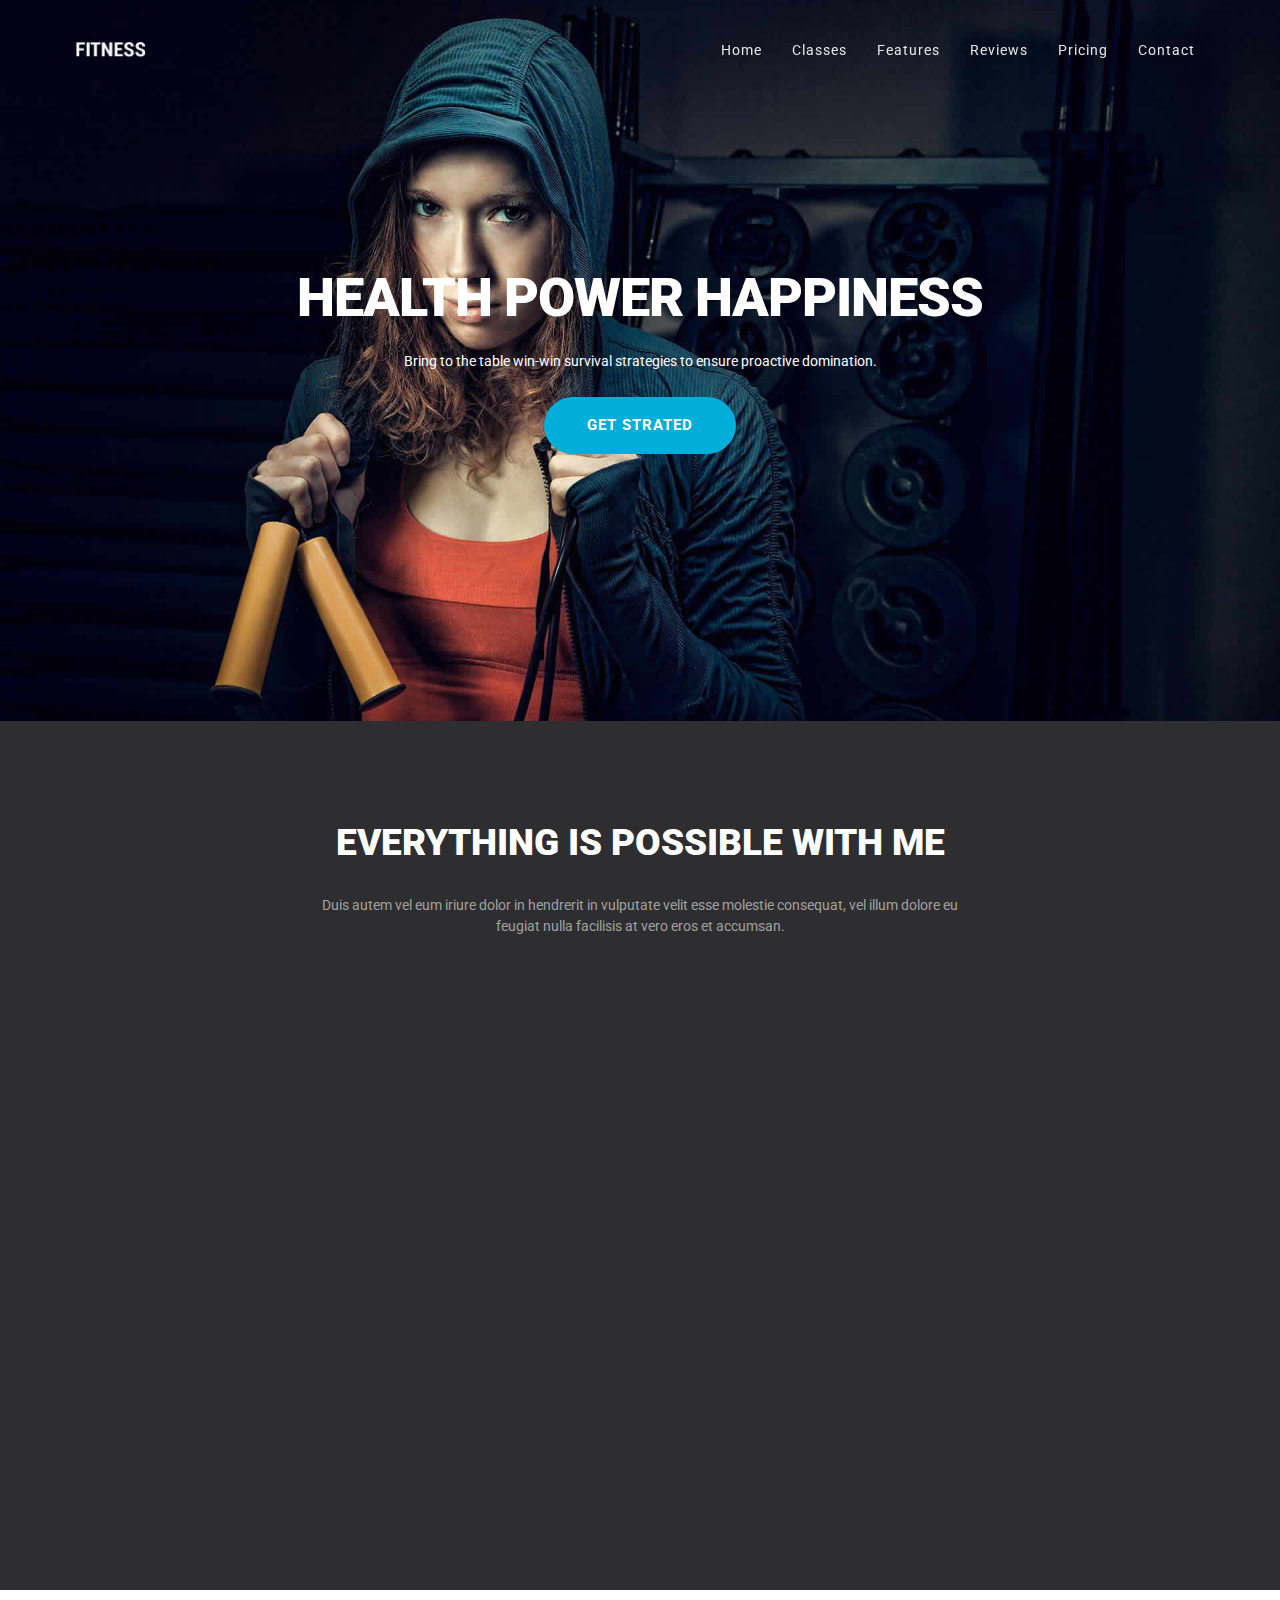
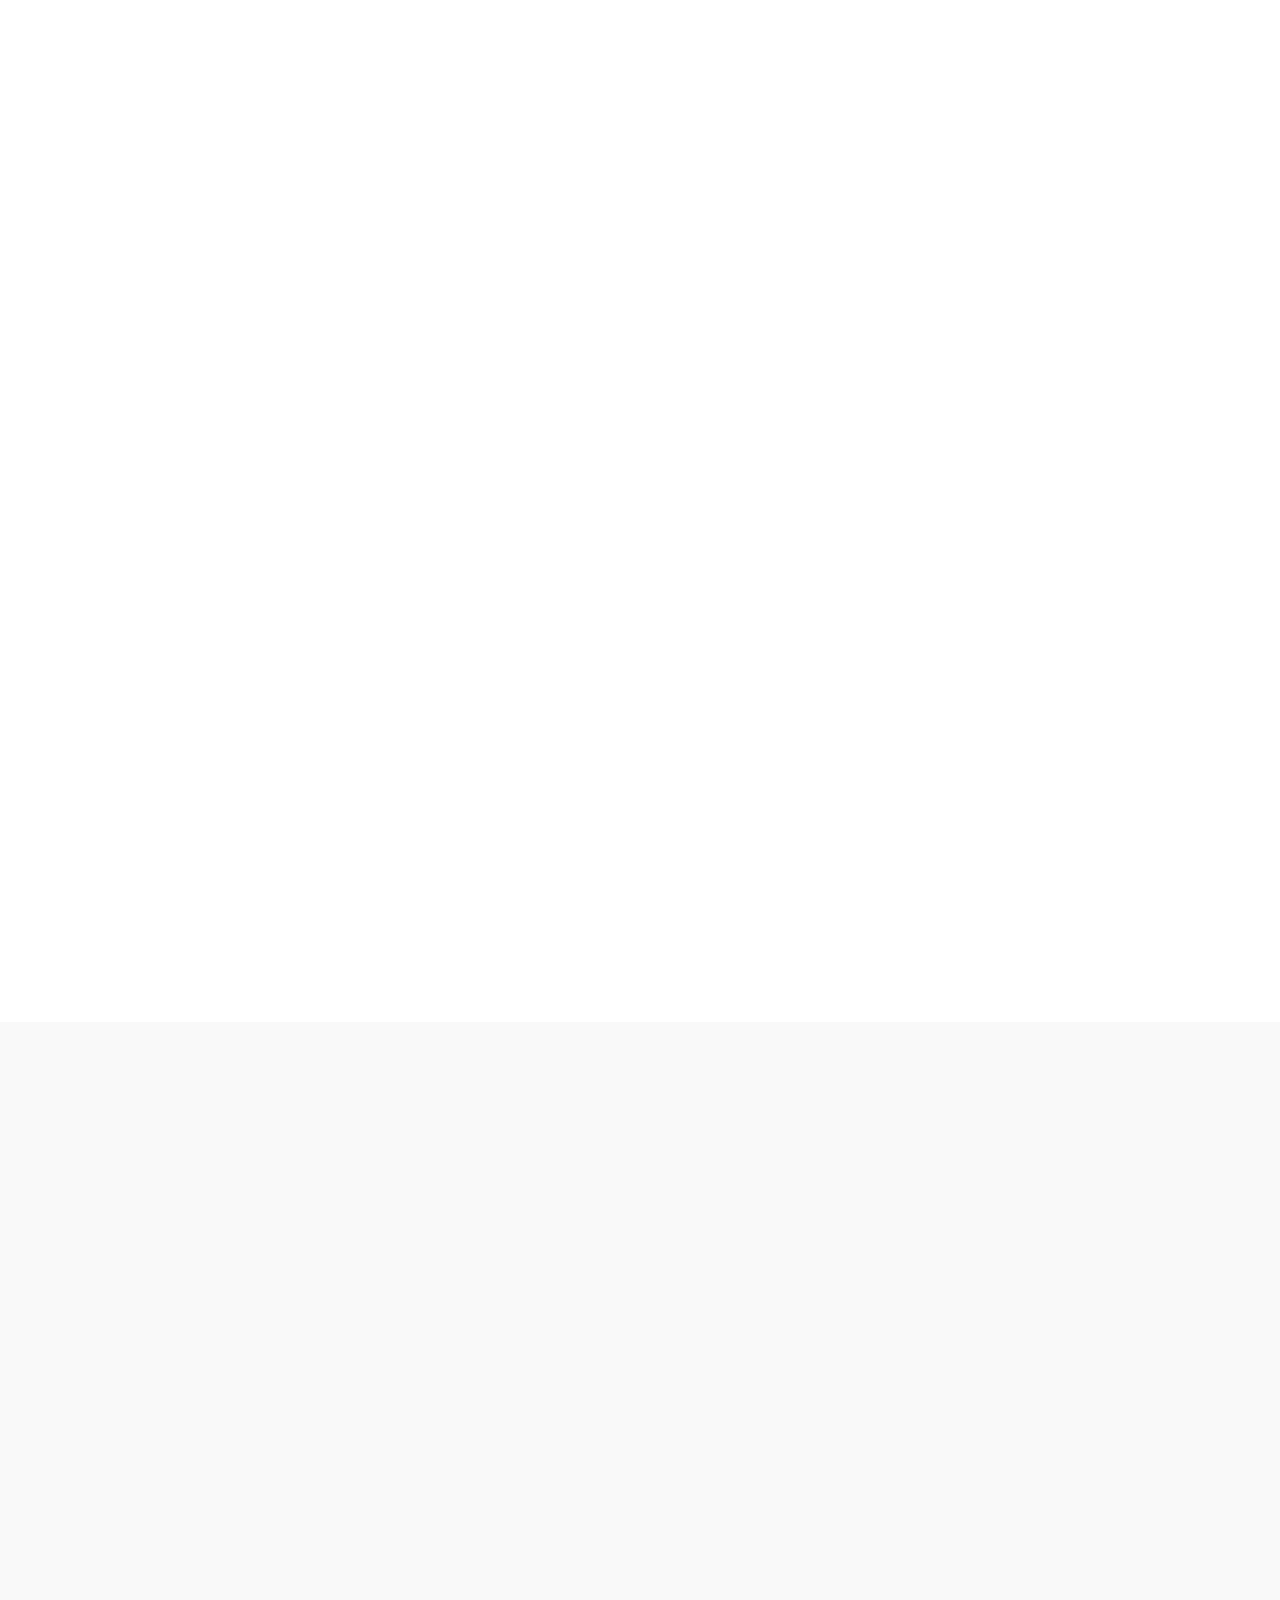
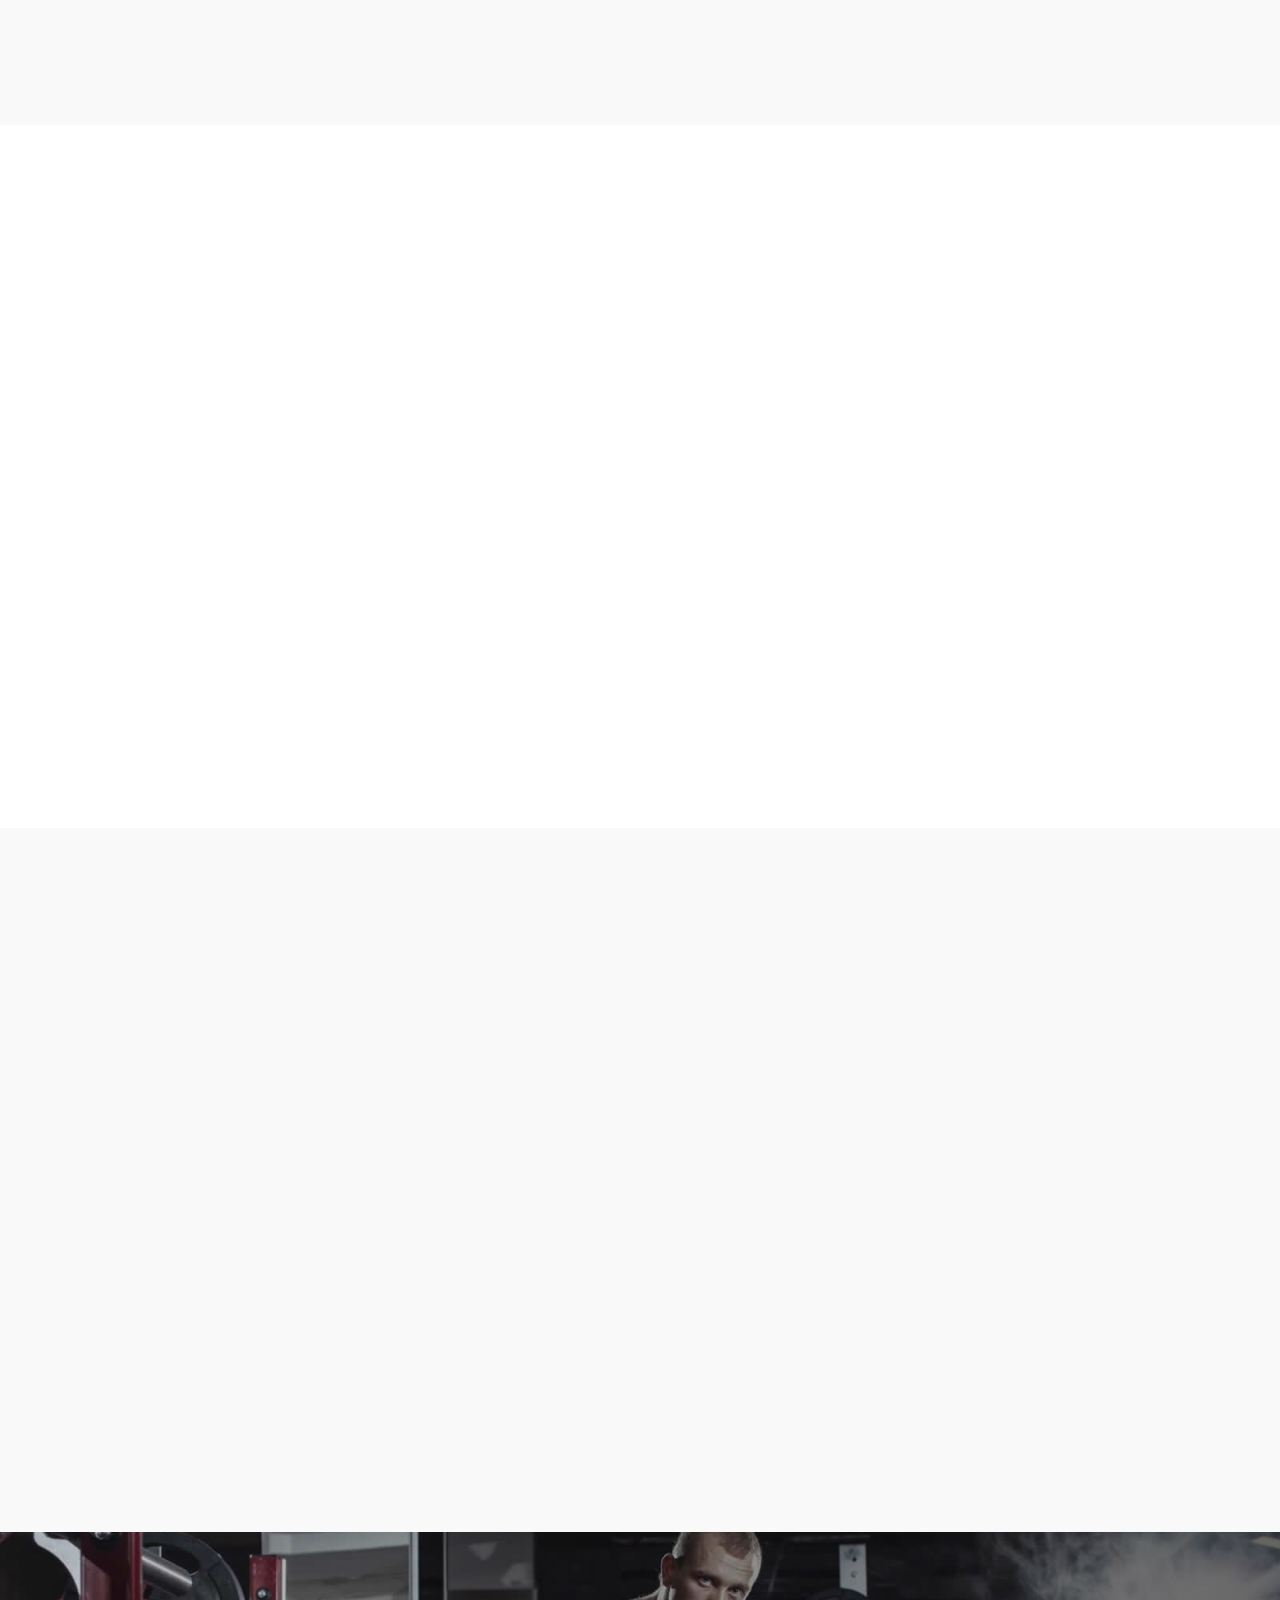
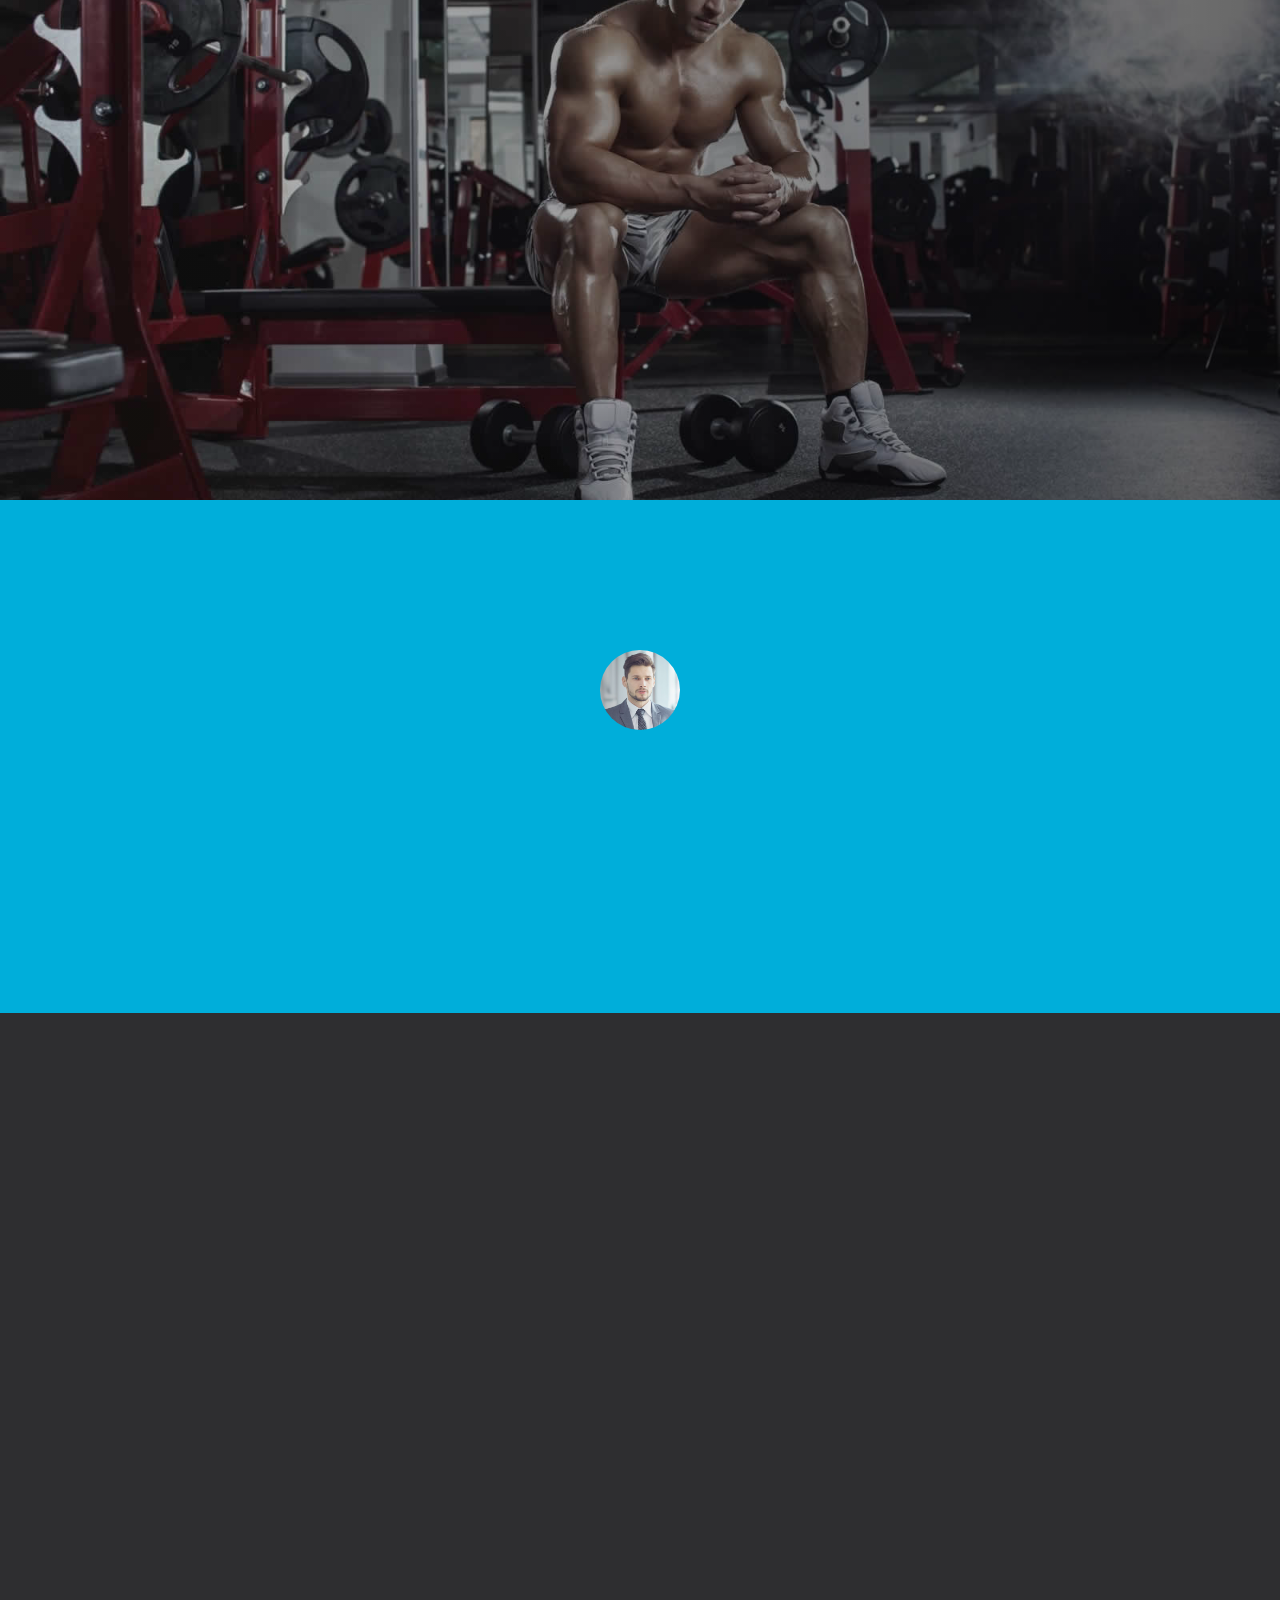
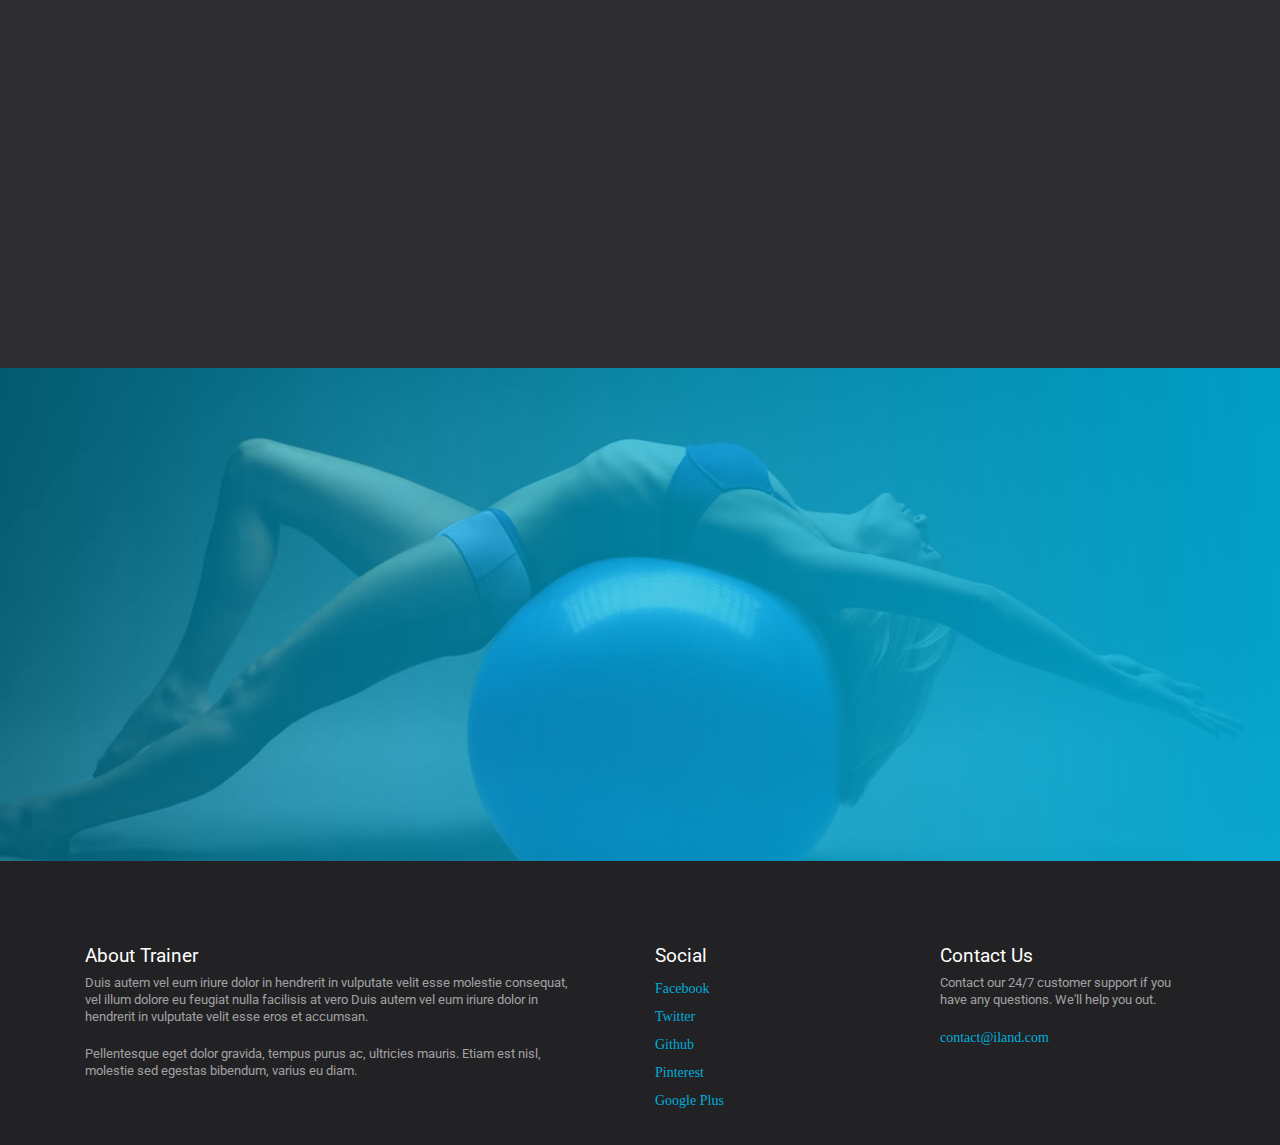
<file: Project1/index.html>
<!DOCTYPE html>
<html lang="en">
<head>
<meta charset="utf-8">
<title>iLand Multipurpose Landing Page Template</title>
<link rel="icon" href="images/favicon.png" type="image/png" sizes="16x16">
<meta name="viewport" content="width=device-width, initial-scale=1">
<meta name="description" content="iLand Multipurpose Landing Page Template">
<meta name="keywords" content="iLand HTML Template, iLand Landing Page, Landing Page Template">
<link href="css/bootstrap.min.css" rel="stylesheet" type="text/css" media="all" />
<link href="https://fonts.googleapis.com/css?family=Roboto:300,400,500,700,900" rel="stylesheet">
<link rel="stylesheet" href="css/animate.css">
<!-- Resource style -->
<link rel="stylesheet" href="css/owl.carousel.css">
<link rel="stylesheet" href="css/owl.theme.css">
<link rel="stylesheet" href="css/ionicons.min.css">
<!-- Resource style -->
<link href="css/style.css" rel="stylesheet" type="text/css" media="all" />
</head>
<body>
<div class="wrapper">
  <div class="container">
    <nav class="navbar navbar-default navbar-fixed-top">
      <div class="container"> 
        <!-- Brand and toggle get grouped for better mobile display -->
        <div class="navbar-header page-scroll">
          <button type="button" class="navbar-toggle" data-toggle="collapse" data-target="#bs-example-navbar-collapse-1" aria-expanded="false"> <span class="sr-only">Toggle navigation</span> <span class="icon-bar"></span> <span class="icon-bar"></span> <span class="icon-bar"></span> </button>
          <a class="navbar-brand page-scroll" href="#main"><img src="images/logo.png" width="80" height="30" alt="iLand" /></a> </div>
        <!-- Collect the nav links, forms, and other content for toggling -->
        <div class="collapse navbar-collapse navbar-right" id="bs-example-navbar-collapse-1">
          <ul class="nav navbar-nav">
            <li><a class="page-scroll" href="#main">Home</a></li>
            <li><a class="page-scroll" href="#classes">Classes</a></li>
            <li><a class="page-scroll" href="#features">Features</a></li>
            <li><a class="page-scroll" href="#review">Reviews</a></li>
            <li><a class="page-scroll" href="#pricing">Pricing</a></li>
            <li><a class="page-scroll" href="#contact">Contact</a></li>
          </ul>
        </div>
      </div>
    </nav>
    <!-- /.navbar-collapse --> 
  </div>
  <!-- /.container-fluid -->
  
  <div class="main app form" id="main"><!-- Main Section-->
    <div class="hero-section">
      <div class="container nopadding">
        <div class="col-md-12">
          <div class="hero-content text-center">
            <h1 class="wow fadeInUp" data-wow-delay="0.1s">HEALTH POWER HAPPINESS</h1>
            <p class="wow fadeInUp" data-wow-delay="0.2s"> Bring to the table win-win survival strategies to ensure proactive domination. </p>
            <a href="#" class="btn btn-action wow fadeInUp" style="visibility: visible; animation-name: fadeInUp;">Get Strated</a> </div>
        </div>
      </div>
    </div>
    <!-- Classes Section -->
    <div class="pitch text-center" id="classes">
      <div class="container">
        <div class="pitch-intro">
          <h1 class="wow fadeInDown" data-wow-delay="0.2s">EVERYTHING IS POSSIBLE WITH ME</h1>
          <p class="wow fadeInDown" data-wow-delay="0.2s">Duis autem vel eum iriure dolor in hendrerit in vulputate velit esse molestie consequat, vel illum dolore eu feugiat nulla facilisis at vero eros et accumsan.</p>
        </div>
        <div class="col-md-12">
          <div class="col-md-4 wow fadeInDown" data-wow-delay="0.2s">
            <div class="pitch-icon"> <i class="ion-ios-checkmark-outline"></i> </div>
            <div class="pitch-content">
              <h1>Personal Training</h1>
              <p> Aliquam vel euismod elit, sed suscipit est. Sed tincidunt venenatis ligula ac luctus. Fusce egestas volutpat mi sed pellentesque. </p>
            </div>
          </div>
          <div class="col-md-4 wow fadeInDown" data-wow-delay="0.2s">
            <div class="pitch-icon"> <i class="ion-ios-mic-outline"></i> </div>
            <div class="pitch-content">
              <h1>Cardio Training</h1>
              <p> Aliquam vel euismod elit, sed suscipit est. Sed tincidunt venenatis ligula ac luctus. Fusce egestas volutpat mi sed pellentesque. </p>
            </div>
          </div>
          <div class="col-md-4 wow fadeInDown" data-wow-delay="0.2s">
            <div class="pitch-icon"> <i class="ion-ios-folder-outline"></i> </div>
            <div class="pitch-content">
              <h1>Freestyle Training</h1>
              <p> Aliquam vel euismod elit, sed suscipit est. Sed tincidunt venenatis ligula ac luctus. Fusce egestas volutpat mi sed pellentesque. </p>
            </div>
          </div>
          <div class="col-md-4 wow fadeInDown" data-wow-delay="0.2s">
            <div class="pitch-icon"> <i class="ion-ios-folder-outline"></i> </div>
            <div class="pitch-content">
              <h1>Sport Nutrition</h1>
              <p> Aliquam vel euismod elit, sed suscipit est. Sed tincidunt venenatis ligula ac luctus. Fusce egestas volutpat mi sed pellentesque. </p>
            </div>
          </div>
          <div class="col-md-4 wow fadeInDown" data-wow-delay="0.2s">
            <div class="pitch-icon"> <i class="ion-ios-folder-outline"></i> </div>
            <div class="pitch-content">
              <h1>Functional Training</h1>
              <p> Aliquam vel euismod elit, sed suscipit est. Sed tincidunt venenatis ligula ac luctus. Fusce egestas volutpat mi sed pellentesque. </p>
            </div>
          </div>
          <div class="col-md-4 wow fadeInDown" data-wow-delay="0.2s">
            <div class="pitch-icon"> <i class="ion-ios-folder-outline"></i> </div>
            <div class="pitch-content">
              <h1>Crossfit</h1>
              <p> Aliquam vel euismod elit, sed suscipit est. Sed tincidunt venenatis ligula ac luctus. Fusce egestas volutpat mi sed pellentesque. </p>
            </div>
          </div>
        </div>
      </div>
    </div>
    <!-- Features Section -->
    <div class="app-features text-center" id="features">
      <div class="container">
        <h1 class="wow fadeInDown" data-wow-delay="0.1s">My promise to you</h1>
        <p class="wow fadeInDown" data-wow-delay="0.2s"> Aliquam sagittis ligula et sem lacinia, ut facilisis enim sollicitudin. Proin nisi est,<br class="hidden-xs">
          convallis nec purus vitae, iaculis posuere sapien. </p>
        <div class="col-md-4 features-left text-right">
          <div class="col-md-12 wow fadeInDown" data-wow-delay="0.2s">
            <div class="icon"> <i class="ion-ios-list-outline"></i> </div>
            <div class="feature-single">
              <p>Will create a plan that’s tailored to your situation and create your everyday nutrition strategies.</p>
            </div>
          </div>
          <div class="col-md-12 wow fadeInDown" data-wow-delay="0.3s">
            <div class="icon"> <i class="ion-ios-speedometer-outline"></i> </div>
            <div class="feature-single">
              <p>Bring to the table win-win survival strategies to ensure proactive domination.</p>
            </div>
          </div>
          <div class="col-md-12 wow fadeInDown" data-wow-delay="0.4s">
            <div class="icon"> <i class="ion-ios-pulse"></i> </div>
            <div class="feature-single">
              <p>Will create a plan that’s tailored to your situation and create your everyday nutrition strategies.</p>
            </div>
          </div>
        </div>
        <div class="col-md-4 wow fadeInDown" data-wow-delay="0.5s"> <img class="img-responsive" src="images/iPhone-app.png" alt="App" /> </div>
        <div class="col-md-4 features-left text-left">
          <div class="col-md-12 wow fadeInDown" data-wow-delay="0.6s">
            <div class="icon"> <i class="ion-ios-americanfootball-outline"></i> </div>
            <div class="feature-single">
              <p> Bring to the table win-win survival strategies to ensure proactive domination.</p>
            </div>
          </div>
          <div class="col-md-12 wow fadeInDown" data-wow-delay="0.7s">
            <div class="icon"> <i class="ion-ios-heart-outline"></i> </div>
            <div class="feature-single">
              <p>Bring to the table win-win survival strategies to ensure proactive domination.</p>
            </div>
          </div>
          <div class="col-md-12 wow fadeInDown" data-wow-delay="0.8s">
            <div class="icon"> <i class="ion-ios-analytics-outline"></i> </div>
            <div class="feature-single">
              <p>Will create a plan that’s tailored to your situation and create your everyday nutrition strategies.</p>
            </div>
          </div>
        </div>
      </div>
    </div>
    <!-- Split Feature1 Section -->
    <div class="split-features">
      <div class="col-md-6 nopadding">
        <div class="split-image"> <img class="img-responsive wow fadeIn" src="images/app_image.png" alt="Image" /> </div>
      </div>
      <div class="col-md-6 nopadding">
        <div class="split-content">
          <h1 class="wow fadeInUp">Keep your body fit & strong to <br>
            live longer</h1>
          <p class="wow fadeInUp"> Pellentesque eget dolor gravida, tempus purus ac, ultricies mauris. Etiam est nisl, molestie sed egestas bibendum, varius eu diam. Suspendisse est metus, ultrices sit amet dolor in, rhoncus malesuada mi.</p>
          <ul class="wow fadeInUp">
            <li>Nulla ornare purus non consequat ultricies.</li>
            <li>Etiam est nisl, molestie sed egestas bibendum</li>
            <li>Aliquam vel euismod elit, sed suscipit est.</li>
            <li>Curabitur egestas justo neque viverra vel. </li>
          </ul>
        </div>
      </div>
    </div>
     <!-- Split Feature2 Section -->
    <div class="split-features2">
      <div class="col-md-6 nopadding">
        <div class="split-content second">
          <h1 class="wow fadeInUp">See The Results and Feel the difference</h1>
          <p class="wow fadeInUp"> Pellentesque eget dolor gravida, tempus purus ac, ultricies mauris. Etiam est nisl, molestie sed egestas bibendum, varius eu diam. Suspendisse est metus, ultrices sit amet dolor in, rhoncus malesuada mi.</p>
          <ul class="wow fadeInUp">
            <li>Nulla ornare purus non consequat ultricies.</li>
            <li>Etiam est nisl, molestie sed egestas bibendum</li>
            <li>Aliquam vel euismod elit, sed suscipit est.</li>
            <li>Curabitur egestas justo neque viverra vel. </li>
          </ul>
        </div>
      </div>
      <div class="col-md-6 nopadding">
        <div class="split-image"> <img class="img-responsive wow fadeIn" src="images/app_image2.png" alt="Image" /> </div>
      </div>
    </div>
     <!-- Split Feature3 Section -->
    <div class="split-features">
      <div class="col-md-6 nopadding">
        <div class="split-image"> <img class="img-responsive wow fadeIn" src="images/gym-3.jpg" alt="Image" /> </div>
      </div>
      <div class="col-md-6 nopadding">
        <div class="split-content">
          <h1 class="wow fadeInUp">Command Performance You<br>
            deserve it</h1>
          <p class="wow fadeInUp"> Pellentesque eget dolor gravida, tempus purus ac, ultricies mauris. Etiam est nisl, molestie sed egestas bibendum, varius eu diam. Suspendisse est metus, ultrices sit amet dolor in, rhoncus malesuada mi.</p>
          <ul class="wow fadeInUp">
            <li>Nulla ornare purus non consequat ultricies.</li>
            <li>Etiam est nisl, molestie sed egestas bibendum</li>
            <li>Aliquam vel euismod elit, sed suscipit est.</li>
            <li>Curabitur egestas justo neque viverra vel. </li>
          </ul>
        </div>
      </div>
    </div>
     <!-- Bold call to action Section -->
    <div class="feature-sub">
      <div class="container">
        <div class="sub-inner">
          <h1 class="wow fadeInUp">If it’s not personal, It’s not possible! See The Results and Feel the difference immediatly.</h1>
          <a href="#" class="btn btn-action wow fadeInUp">Get Started</a> </div>
      </div>
    </div>
     <!-- Client Section -->
    <div class="review-section" id="review">
      <div class="container">
        <div class="col-md-10 col-md-offset-1">
          <div class="reviews owl-carousel owl-theme">
            <div class="review-single"><img class="img-circle" src="images/customer1.png" alt="Client Testimonoal" />
              <div class="review-text wow fadeInUp" data-wow-delay="0.2s">
                <p>Morbi eget dictum enim. Praesent sed quam sit amet lorem tempor rhoncus. <br>
                  In hac habitasse platea dictumst. Vivamus in accumsan ex</p>
                <h3>Johnathan Doe</h3>
                <h3>Marketing Head Matrix media</h3>
              </div>
            </div>
            <div class="review-single"><img class="img-circle" src="images/customer2.png" alt="Client Testimonoal" />
              <div class="review-text">
                <p>Morbi eget dictum enim. Praesent sed quam sit amet lorem tempor rhoncus. <br>
                  In hac habitasse platea dictumst. Vivamus in accumsan ex</p>
                <h3>Oidila Matik</h3>
                <h3>President Lexo Inc</h3>
              </div>
            </div>
            <div class="review-single"><img class="img-circle" src="images/customer3.png" alt="Client Testimonoal" />
              <div class="review-text">
                <p>Morbi eget dictum enim. Praesent sed quam sit amet lorem tempor rhoncus. <br>
                  In hac habitasse platea dictumst. Vivamus in accumsan ex</p>
                <h3>- Alex Dattilo</h3>
                <h3>CEO Optima Inc</h3>
              </div>
            </div>
            <div class="review-single"><img class="img-circle" src="images/customer4.png" alt="Client Testimonoal" />
              <div class="review-text">
                <p>Morbi eget dictum enim. Praesent sed quam sit amet lorem tempor rhoncus. <br>
                  In hac habitasse platea dictumst. Vivamus in accumsan ex</p>
                <h3>- Robert Hammer</h3>
                <h3>design head Omega Corp</h3>
              </div>
            </div>
            <div class="review-single"><img class="img-circle" src="images/customer5.png" alt="Client Testimonoal" />
              <div class="review-text">
                <p>Morbi eget dictum enim. Praesent sed quam sit amet lorem tempor rhoncus. <br>
                  In hac habitasse platea dictumst. Vivamus in accumsan ex</p>
                <h3>- Rita Valentine</h3>
                <h3>CEO Behena digital</h3>
              </div>
            </div>
          </div>
        </div>
      </div>
    </div>
    <!-- Package Section -->
    <div id="pricing" class="pricing-section text-center">
      <div class="container">
        <div class="col-md-12 col-sm-12 nopadding">
          <div class="pricing-intro">
            <h1 class="wow fadeInUp" data-wow-delay="0s">PACKAGES</h1>
            <p class="wow fadeInUp" data-wow-delay="0.2s"> Lorem ipsum dolor sit. Incidunt laborum beatae earum nihil odio consequatur officiis <br class="hidden-xs">
              tempore consequuntur officia ducimus unde doloribus quod unt repell </p>
          </div>
          <div class="col-sm-6">
            <div class="table-left wow fadeInUp" data-wow-delay="0.4s">
              <div class="pricing-details">
                <h2>For Beginners</h2>
                <span>$49.50</span>
                <ul>
                  <li>Consectetur adipiscing</li>
                  <li>Nunc luctus nulla et tellus</li>
                  <li>Suspendisse quis metus</li>
                  <li>Vestibul varius fermentum erat</li>
                </ul>
                <button class="btn btn-primary btn-action btn-fill">Get Plan</button>
              </div>
            </div>
          </div>
          <div class="col-sm-6">
            <div class="table-right wow fadeInUp" data-wow-delay="0.6s">
              <div class="pricing-details">
                <h2>For Professionals</h2>
                <span>$99.50</span>
                <ul>
                  <li>Consectetur adipiscing</li>
                  <li>Nunc luctus nulla et tellus</li>
                  <li>Suspendisse quis metus</li>
                  <li>Vestibul varius fermentum erat</li>
                </ul>
                <button class="btn btn-primary btn-action btn-fill">Get Plan</button>
              </div>
            </div>
          </div>
        </div>
      </div>
    </div>
    
    <!-- Subscribe Form -->
    <div class="cta-sub no-color">
      <div class="container">
        <div class="cta-inner">
          <h1 class="wow fadeInUp" data-wow-delay="0s">Sign Up to Our Newsletter and get exciting offers</h1>
          <p class="wow fadeInUp" data-wow-delay="0.2s"> Enter your email address we promise, never disclose<br class="hidden-xs">
            or sell your email address. </p>
          <div class="form wow fadeInUp" data-wow-delay="0.3s">
            <form class="subscribe-form center-form wow zoomIn" action="php/subscribe.php" method="post" name="subscribeform" id="subscribeform">
              <input class="mail" type="email" name="email" placeholder="Join the wait list" autocomplete="off" id="subemail">
              <input class="submit-button" type="submit" value="Subscribe" name="send" id="subsubmit">
            </form>
            <!-- subscribe message -->
            <div id="mesaj"></div>
            <!-- subscribe message --> 
          </div>
        </div>
      </div>
    </div>
    
    <!-- Footer Section -->
    <div class="footer" id="contact">
      <div class="container">
        <div class="col-md-6 contact">
          <h1>About Trainer</h1>
          <p>Duis autem vel eum iriure dolor in hendrerit in vulputate velit esse molestie consequat, <br>
            vel illum dolore eu feugiat nulla facilisis at vero Duis autem vel eum iriure dolor in <br>
            hendrerit in vulputate velit esse eros et accumsan.</p>
          <p>Pellentesque eget dolor gravida, tempus purus ac, ultricies mauris. Etiam est nisl,<br>
            molestie sed egestas bibendum, varius eu diam.</p>
        </div>
        <div class="col-md-3 contact footer-menu">
          <h1>Social</h1>
          <ul>
            <li><a href="#">Facebook</a></li>
            <li><a href="#">Twitter</a></li>
            <li><a href="#">Github</a></li>
            <li><a href="#">Pinterest</a></li>
            <li><a href="#">Google Plus</a></li>
          </ul>
        </div>
        <div class="col-md-3 contact">
          <h1>Contact Us</h1>
          <p> Contact our 24/7 customer support if you have any questions. We'll help you out. </p>
          <a href="mailto:support@gmail.com">contact@iland.com</a> </div>
      </div>
    </div>
  </div>
  
  <!-- Scroll To Top --> 
  
  <a id="back-top" class="back-to-top page-scroll" href="#main"> <i class="ion-ios-arrow-thin-up"></i> </a> 
  
  <!-- Scroll To Top Ends--> 
  
</div>
<!-- Main Section -->
</div>
<!-- Wrapper--> 

<!-- Jquery and Js Plugins --> 
<script type="text/javascript" src="js/jquery-2.1.1.js"></script> 
<script type="text/javascript" src="js/bootstrap.min.js"></script> 
<script type="text/javascript" src="js/plugins.js"></script> 
<script type="text/javascript" src="js/menu.js"></script> 
<script type="text/javascript" src="js/custom.js"></script> 
<script src="js/jquery.subscribe.js"></script>
</body>
</html>
</file>
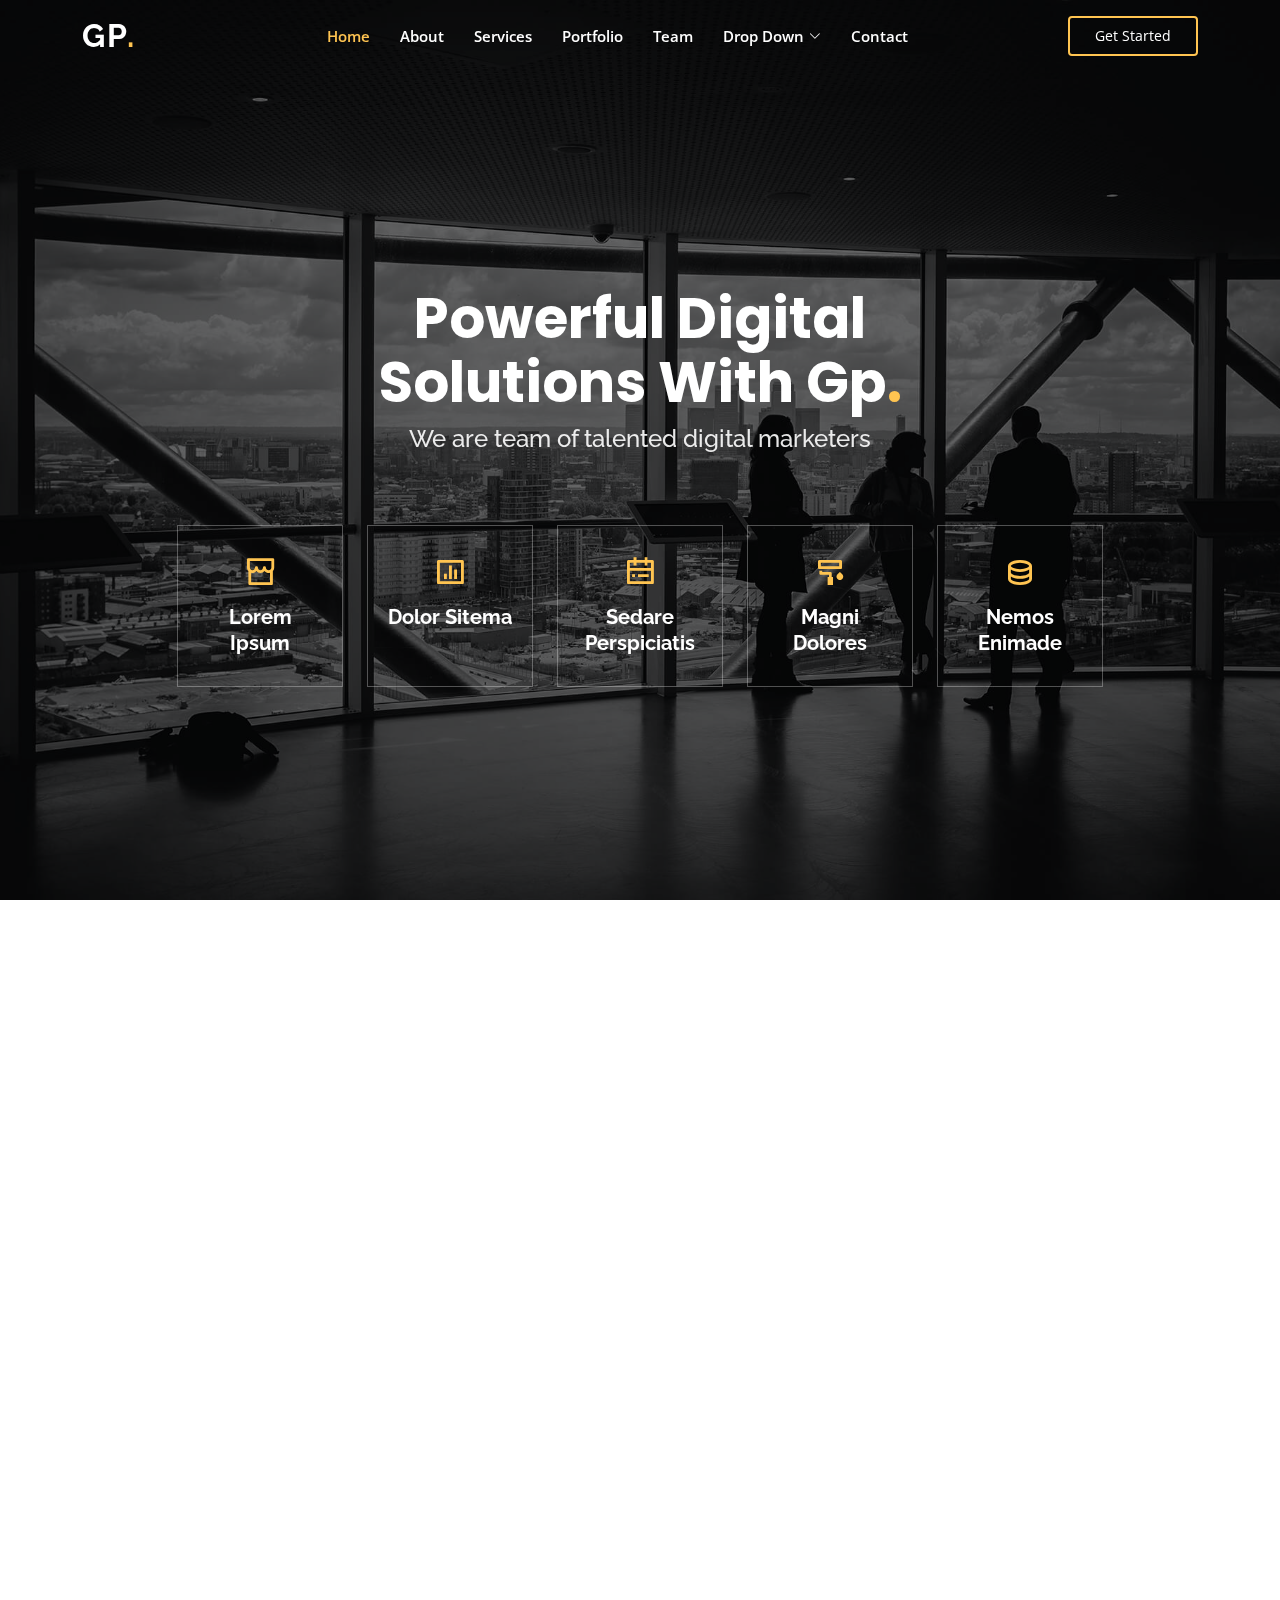
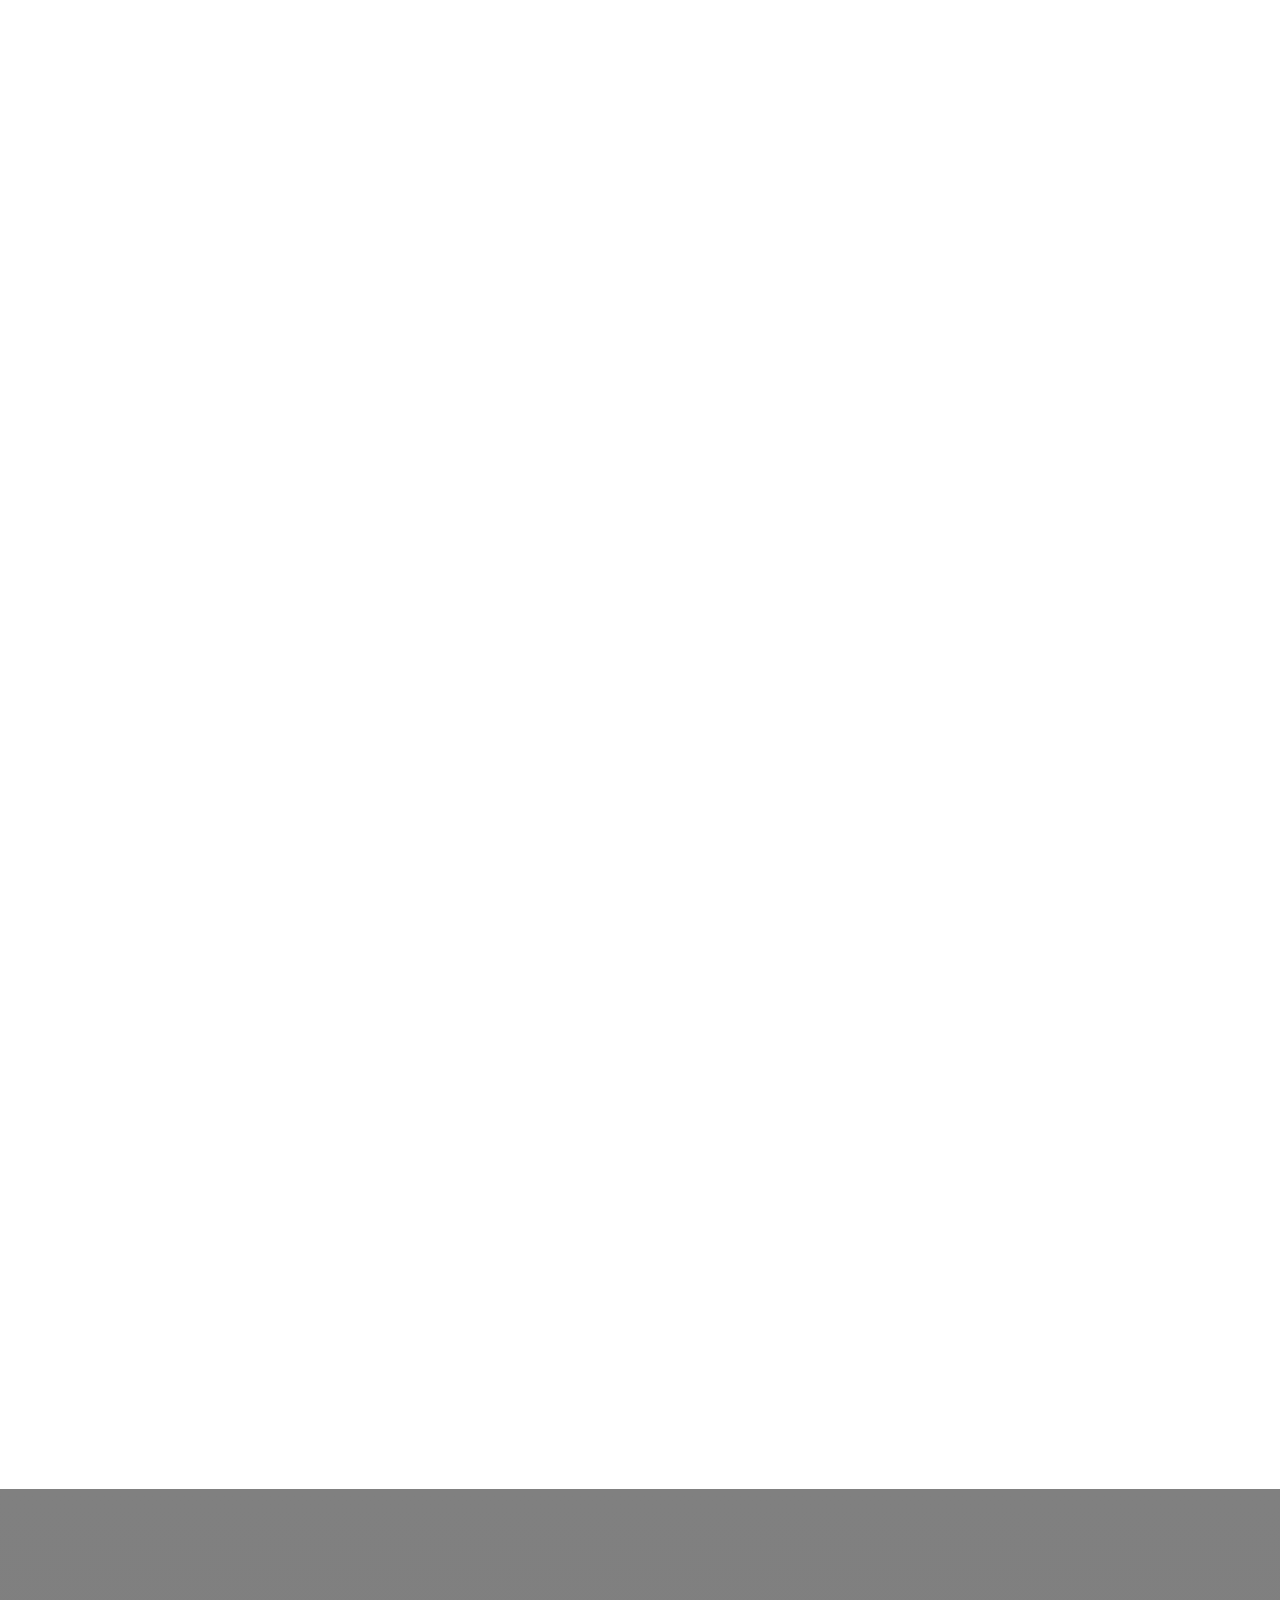
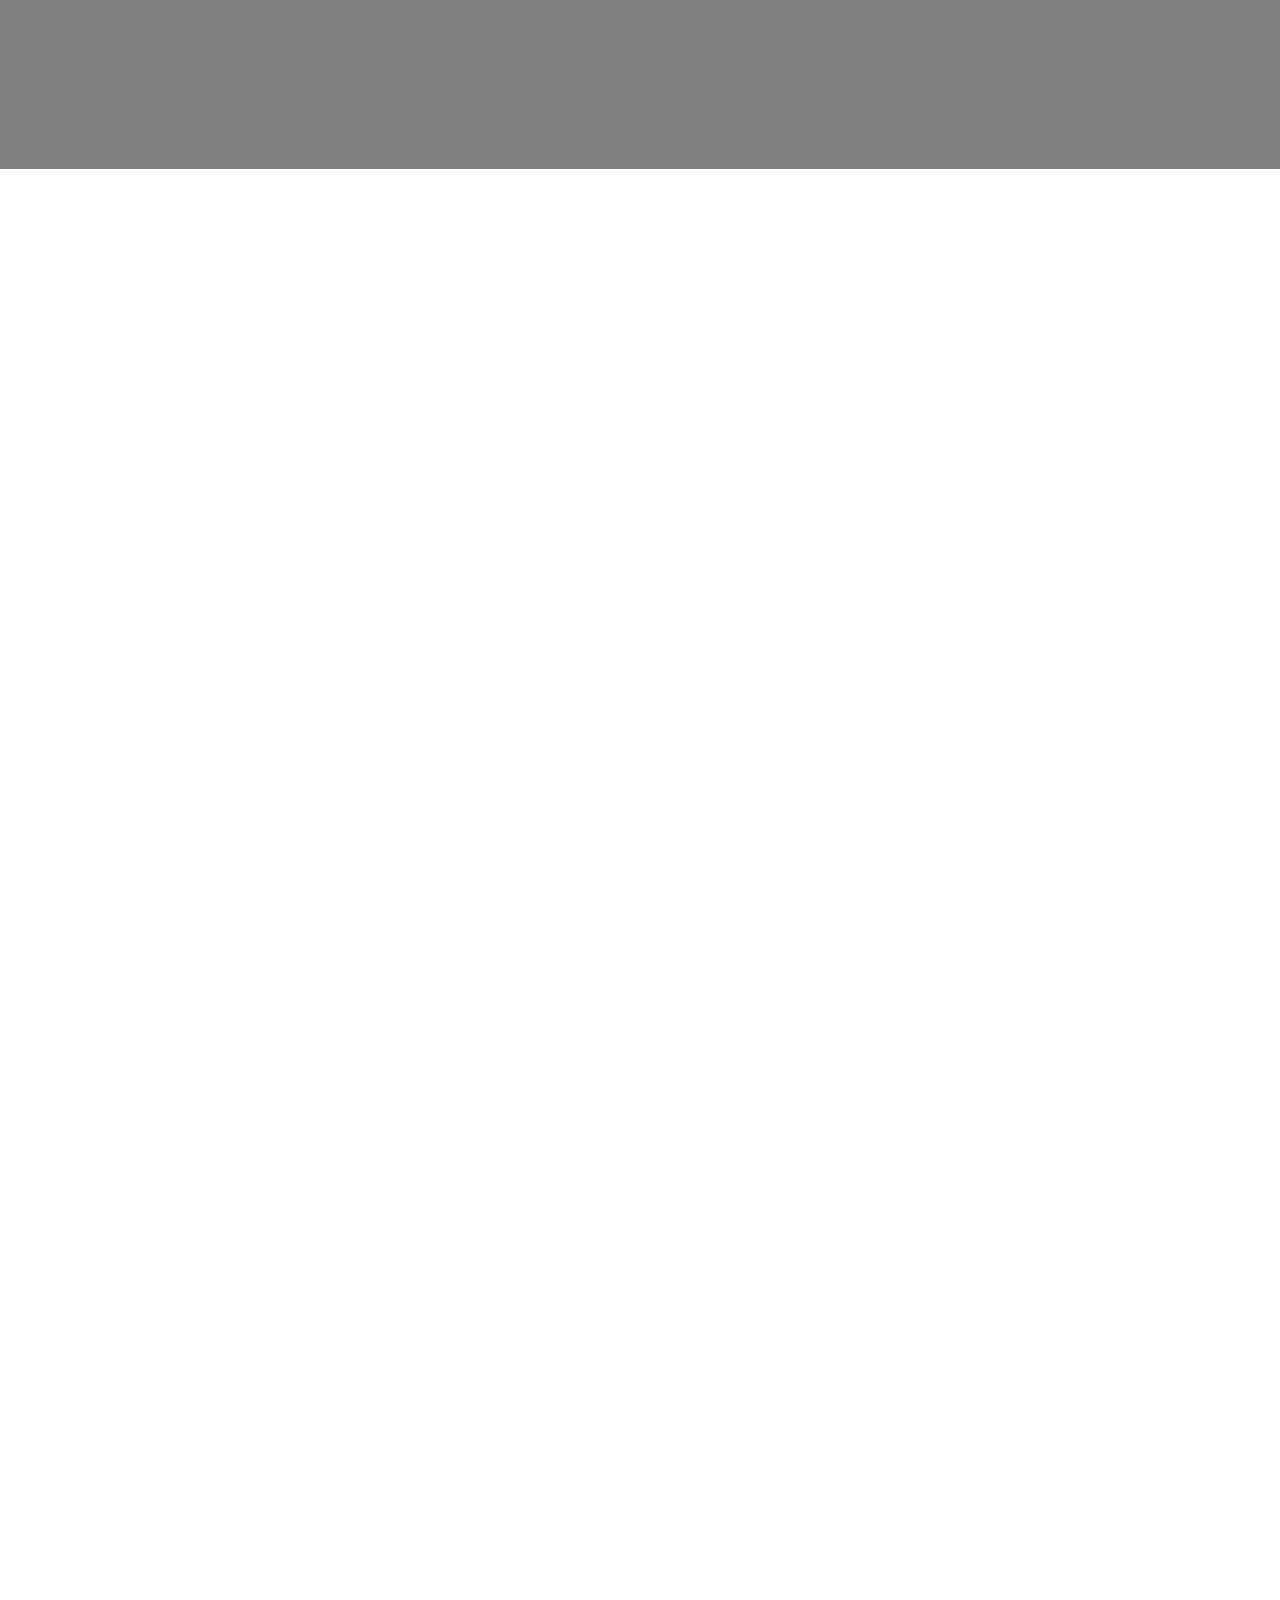
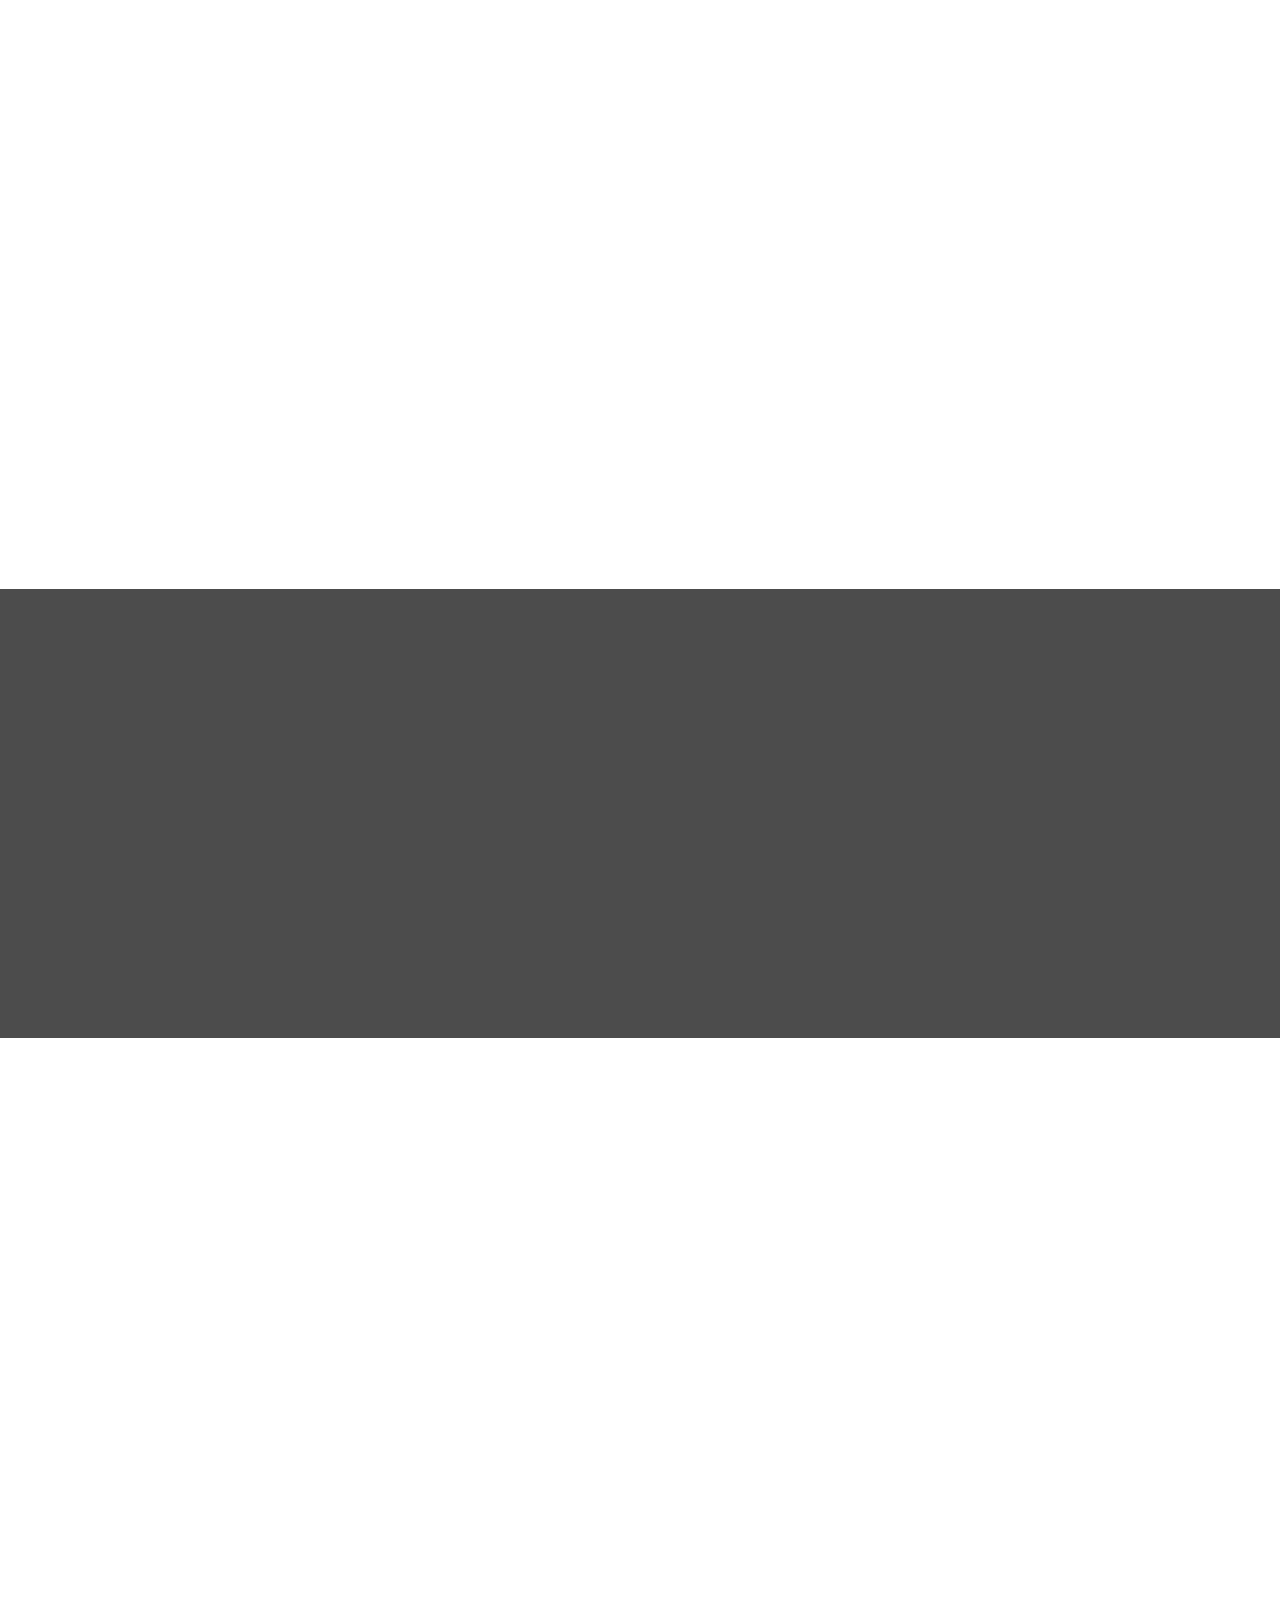
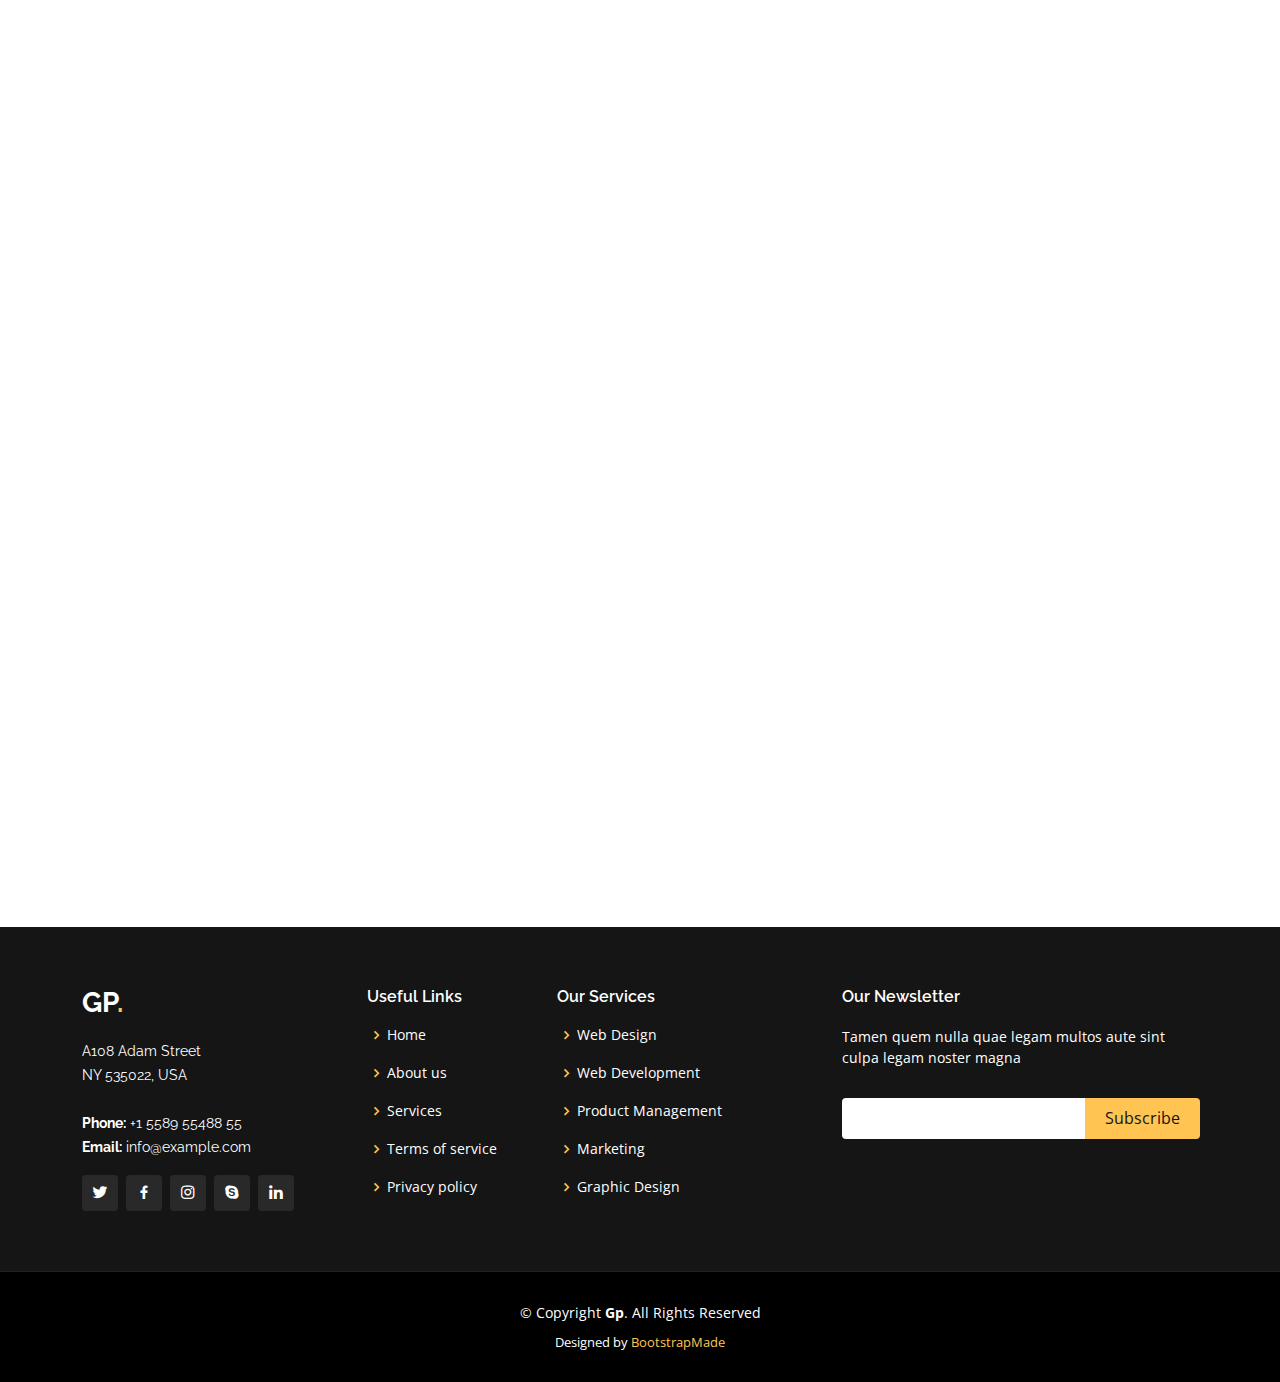
<file: Project10/index.html>
<!DOCTYPE html>
<html lang="en">

<head>
  <meta charset="utf-8">
  <meta content="width=device-width, initial-scale=1.0" name="viewport">

  <title>Gp Bootstrap Template - Index</title>
  <meta content="" name="description">
  <meta content="" name="keywords">

  <!-- Favicons -->
  <link href="assets/img/favicon.png" rel="icon">
  <link href="assets/img/apple-touch-icon.png" rel="apple-touch-icon">

  <!-- Google Fonts -->
  <link href="https://fonts.googleapis.com/css?family=Open+Sans:300,300i,400,400i,600,600i,700,700i|Raleway:300,300i,400,400i,500,500i,600,600i,700,700i|Poppins:300,300i,400,400i,500,500i,600,600i,700,700i" rel="stylesheet">

  <!-- Vendor CSS Files -->
  <link href="assets/vendor/aos/aos.css" rel="stylesheet">
  <link href="assets/vendor/bootstrap/css/bootstrap.min.css" rel="stylesheet">
  <link href="assets/vendor/bootstrap-icons/bootstrap-icons.css" rel="stylesheet">
  <link href="assets/vendor/boxicons/css/boxicons.min.css" rel="stylesheet">
  <link href="assets/vendor/glightbox/css/glightbox.min.css" rel="stylesheet">
  <link href="assets/vendor/remixicon/remixicon.css" rel="stylesheet">
  <link href="assets/vendor/swiper/swiper-bundle.min.css" rel="stylesheet">

  <!-- Template Main CSS File -->
  <link href="assets/css/style.css" rel="stylesheet">

  <!-- =======================================================
  * Template Name: Gp - v4.7.0
  * Template URL: https://bootstrapmade.com/gp-free-multipurpose-html-bootstrap-template/
  * Author: BootstrapMade.com
  * License: https://bootstrapmade.com/license/
  ======================================================== -->
</head>

<body>

  <!-- ======= Header ======= -->
  <header id="header" class="fixed-top ">
    <div class="container d-flex align-items-center justify-content-lg-between">

      <h1 class="logo me-auto me-lg-0"><a href="index.html">Gp<span>.</span></a></h1>
      <!-- Uncomment below if you prefer to use an image logo -->
      <!-- <a href="index.html" class="logo me-auto me-lg-0"><img src="assets/img/logo.png" alt="" class="img-fluid"></a>-->

      <nav id="navbar" class="navbar order-last order-lg-0">
        <ul>
          <li><a class="nav-link scrollto active" href="#hero">Home</a></li>
          <li><a class="nav-link scrollto" href="#about">About</a></li>
          <li><a class="nav-link scrollto" href="#services">Services</a></li>
          <li><a class="nav-link scrollto " href="#portfolio">Portfolio</a></li>
          <li><a class="nav-link scrollto" href="#team">Team</a></li>
          <li class="dropdown"><a href="#"><span>Drop Down</span> <i class="bi bi-chevron-down"></i></a>
            <ul>
              <li><a href="#">Drop Down 1</a></li>
              <li class="dropdown"><a href="#"><span>Deep Drop Down</span> <i class="bi bi-chevron-right"></i></a>
                <ul>
                  <li><a href="#">Deep Drop Down 1</a></li>
                  <li><a href="#">Deep Drop Down 2</a></li>
                  <li><a href="#">Deep Drop Down 3</a></li>
                  <li><a href="#">Deep Drop Down 4</a></li>
                  <li><a href="#">Deep Drop Down 5</a></li>
                </ul>
              </li>
              <li><a href="#">Drop Down 2</a></li>
              <li><a href="#">Drop Down 3</a></li>
              <li><a href="#">Drop Down 4</a></li>
            </ul>
          </li>
          <li><a class="nav-link scrollto" href="#contact">Contact</a></li>
        </ul>
        <i class="bi bi-list mobile-nav-toggle"></i>
      </nav><!-- .navbar -->

      <a href="#about" class="get-started-btn scrollto">Get Started</a>

    </div>
  </header><!-- End Header -->

  <!-- ======= Hero Section ======= -->
  <section id="hero" class="d-flex align-items-center justify-content-center">
    <div class="container" data-aos="fade-up">

      <div class="row justify-content-center" data-aos="fade-up" data-aos-delay="150">
        <div class="col-xl-6 col-lg-8">
          <h1>Powerful Digital Solutions With Gp<span>.</span></h1>
          <h2>We are team of talented digital marketers</h2>
        </div>
      </div>

      <div class="row gy-4 mt-5 justify-content-center" data-aos="zoom-in" data-aos-delay="250">
        <div class="col-xl-2 col-md-4">
          <div class="icon-box">
            <i class="ri-store-line"></i>
            <h3><a href="">Lorem Ipsum</a></h3>
          </div>
        </div>
        <div class="col-xl-2 col-md-4">
          <div class="icon-box">
            <i class="ri-bar-chart-box-line"></i>
            <h3><a href="">Dolor Sitema</a></h3>
          </div>
        </div>
        <div class="col-xl-2 col-md-4">
          <div class="icon-box">
            <i class="ri-calendar-todo-line"></i>
            <h3><a href="">Sedare Perspiciatis</a></h3>
          </div>
        </div>
        <div class="col-xl-2 col-md-4">
          <div class="icon-box">
            <i class="ri-paint-brush-line"></i>
            <h3><a href="">Magni Dolores</a></h3>
          </div>
        </div>
        <div class="col-xl-2 col-md-4">
          <div class="icon-box">
            <i class="ri-database-2-line"></i>
            <h3><a href="">Nemos Enimade</a></h3>
          </div>
        </div>
      </div>

    </div>
  </section><!-- End Hero -->

  <main id="main">

    <!-- ======= About Section ======= -->
    <section id="about" class="about">
      <div class="container" data-aos="fade-up">

        <div class="row">
          <div class="col-lg-6 order-1 order-lg-2" data-aos="fade-left" data-aos-delay="100">
            <img src="assets/img/about.jpg" class="img-fluid" alt="">
          </div>
          <div class="col-lg-6 pt-4 pt-lg-0 order-2 order-lg-1 content" data-aos="fade-right" data-aos-delay="100">
            <h3>Voluptatem dignissimos provident quasi corporis voluptates sit assumenda.</h3>
            <p class="fst-italic">
              Lorem ipsum dolor sit amet, consectetur adipiscing elit, sed do eiusmod tempor incididunt ut labore et dolore
              magna aliqua.
            </p>
            <ul>
              <li><i class="ri-check-double-line"></i> Ullamco laboris nisi ut aliquip ex ea commodo consequat.</li>
              <li><i class="ri-check-double-line"></i> Duis aute irure dolor in reprehenderit in voluptate velit.</li>
              <li><i class="ri-check-double-line"></i> Ullamco laboris nisi ut aliquip ex ea commodo consequat. Duis aute irure dolor in reprehenderit in voluptate trideta storacalaperda mastiro dolore eu fugiat nulla pariatur.</li>
            </ul>
            <p>
              Ullamco laboris nisi ut aliquip ex ea commodo consequat. Duis aute irure dolor in reprehenderit in voluptate
              velit esse cillum dolore eu fugiat nulla pariatur. Excepteur sint occaecat cupidatat non proident
            </p>
          </div>
        </div>

      </div>
    </section><!-- End About Section -->

    <!-- ======= Clients Section ======= -->
    <section id="clients" class="clients">
      <div class="container" data-aos="zoom-in">

        <div class="clients-slider swiper">
          <div class="swiper-wrapper align-items-center">
            <div class="swiper-slide"><img src="assets/img/clients/client-1.png" class="img-fluid" alt=""></div>
            <div class="swiper-slide"><img src="assets/img/clients/client-2.png" class="img-fluid" alt=""></div>
            <div class="swiper-slide"><img src="assets/img/clients/client-3.png" class="img-fluid" alt=""></div>
            <div class="swiper-slide"><img src="assets/img/clients/client-4.png" class="img-fluid" alt=""></div>
            <div class="swiper-slide"><img src="assets/img/clients/client-5.png" class="img-fluid" alt=""></div>
            <div class="swiper-slide"><img src="assets/img/clients/client-6.png" class="img-fluid" alt=""></div>
            <div class="swiper-slide"><img src="assets/img/clients/client-7.png" class="img-fluid" alt=""></div>
            <div class="swiper-slide"><img src="assets/img/clients/client-8.png" class="img-fluid" alt=""></div>
          </div>
          <div class="swiper-pagination"></div>
        </div>

      </div>
    </section><!-- End Clients Section -->

    <!-- ======= Features Section ======= -->
    <section id="features" class="features">
      <div class="container" data-aos="fade-up">

        <div class="row">
          <div class="image col-lg-6" style='background-image: url("assets/img/features.jpg");' data-aos="fade-right"></div>
          <div class="col-lg-6" data-aos="fade-left" data-aos-delay="100">
            <div class="icon-box mt-5 mt-lg-0" data-aos="zoom-in" data-aos-delay="150">
              <i class="bx bx-receipt"></i>
              <h4>Est labore ad</h4>
              <p>Consequuntur sunt aut quasi enim aliquam quae harum pariatur laboris nisi ut aliquip</p>
            </div>
            <div class="icon-box mt-5" data-aos="zoom-in" data-aos-delay="150">
              <i class="bx bx-cube-alt"></i>
              <h4>Harum esse qui</h4>
              <p>Excepteur sint occaecat cupidatat non proident, sunt in culpa qui officia deserunt</p>
            </div>
            <div class="icon-box mt-5" data-aos="zoom-in" data-aos-delay="150">
              <i class="bx bx-images"></i>
              <h4>Aut occaecati</h4>
              <p>Aut suscipit aut cum nemo deleniti aut omnis. Doloribus ut maiores omnis facere</p>
            </div>
            <div class="icon-box mt-5" data-aos="zoom-in" data-aos-delay="150">
              <i class="bx bx-shield"></i>
              <h4>Beatae veritatis</h4>
              <p>Expedita veritatis consequuntur nihil tempore laudantium vitae denat pacta</p>
            </div>
          </div>
        </div>

      </div>
    </section><!-- End Features Section -->

    <!-- ======= Services Section ======= -->
    <section id="services" class="services">
      <div class="container" data-aos="fade-up">

        <div class="section-title">
          <h2>Services</h2>
          <p>Check our Services</p>
        </div>

        <div class="row">
          <div class="col-lg-4 col-md-6 d-flex align-items-stretch" data-aos="zoom-in" data-aos-delay="100">
            <div class="icon-box">
              <div class="icon"><i class="bx bxl-dribbble"></i></div>
              <h4><a href="">Lorem Ipsum</a></h4>
              <p>Voluptatum deleniti atque corrupti quos dolores et quas molestias excepturi</p>
            </div>
          </div>

          <div class="col-lg-4 col-md-6 d-flex align-items-stretch mt-4 mt-md-0" data-aos="zoom-in" data-aos-delay="200">
            <div class="icon-box">
              <div class="icon"><i class="bx bx-file"></i></div>
              <h4><a href="">Sed ut perspiciatis</a></h4>
              <p>Duis aute irure dolor in reprehenderit in voluptate velit esse cillum dolore</p>
            </div>
          </div>

          <div class="col-lg-4 col-md-6 d-flex align-items-stretch mt-4 mt-lg-0" data-aos="zoom-in" data-aos-delay="300">
            <div class="icon-box">
              <div class="icon"><i class="bx bx-tachometer"></i></div>
              <h4><a href="">Magni Dolores</a></h4>
              <p>Excepteur sint occaecat cupidatat non proident, sunt in culpa qui officia</p>
            </div>
          </div>

          <div class="col-lg-4 col-md-6 d-flex align-items-stretch mt-4" data-aos="zoom-in" data-aos-delay="100">
            <div class="icon-box">
              <div class="icon"><i class="bx bx-world"></i></div>
              <h4><a href="">Nemo Enim</a></h4>
              <p>At vero eos et accusamus et iusto odio dignissimos ducimus qui blanditiis</p>
            </div>
          </div>

          <div class="col-lg-4 col-md-6 d-flex align-items-stretch mt-4" data-aos="zoom-in" data-aos-delay="200">
            <div class="icon-box">
              <div class="icon"><i class="bx bx-slideshow"></i></div>
              <h4><a href="">Dele cardo</a></h4>
              <p>Quis consequatur saepe eligendi voluptatem consequatur dolor consequuntur</p>
            </div>
          </div>

          <div class="col-lg-4 col-md-6 d-flex align-items-stretch mt-4" data-aos="zoom-in" data-aos-delay="300">
            <div class="icon-box">
              <div class="icon"><i class="bx bx-arch"></i></div>
              <h4><a href="">Divera don</a></h4>
              <p>Modi nostrum vel laborum. Porro fugit error sit minus sapiente sit aspernatur</p>
            </div>
          </div>

        </div>

      </div>
    </section><!-- End Services Section -->

    <!-- ======= Cta Section ======= -->
    <section id="cta" class="cta">
      <div class="container" data-aos="zoom-in">

        <div class="text-center">
          <h3>Call To Action</h3>
          <p> Duis aute irure dolor in reprehenderit in voluptate velit esse cillum dolore eu fugiat nulla pariatur. Excepteur sint occaecat cupidatat non proident, sunt in culpa qui officia deserunt mollit anim id est laborum.</p>
          <a class="cta-btn" href="#">Call To Action</a>
        </div>

      </div>
    </section><!-- End Cta Section -->

    <!-- ======= Portfolio Section ======= -->
    <section id="portfolio" class="portfolio">
      <div class="container" data-aos="fade-up">

        <div class="section-title">
          <h2>Portfolio</h2>
          <p>Check our Portfolio</p>
        </div>

        <div class="row" data-aos="fade-up" data-aos-delay="100">
          <div class="col-lg-12 d-flex justify-content-center">
            <ul id="portfolio-flters">
              <li data-filter="*" class="filter-active">All</li>
              <li data-filter=".filter-app">App</li>
              <li data-filter=".filter-card">Card</li>
              <li data-filter=".filter-web">Web</li>
            </ul>
          </div>
        </div>

        <div class="row portfolio-container" data-aos="fade-up" data-aos-delay="200">

          <div class="col-lg-4 col-md-6 portfolio-item filter-app">
            <div class="portfolio-wrap">
              <img src="assets/img/portfolio/portfolio-1.jpg" class="img-fluid" alt="">
              <div class="portfolio-info">
                <h4>App 1</h4>
                <p>App</p>
                <div class="portfolio-links">
                  <a href="assets/img/portfolio/portfolio-1.jpg" data-gallery="portfolioGallery" class="portfolio-lightbox" title="App 1"><i class="bx bx-plus"></i></a>
                  <a href="portfolio-details.html" title="More Details"><i class="bx bx-link"></i></a>
                </div>
              </div>
            </div>
          </div>

          <div class="col-lg-4 col-md-6 portfolio-item filter-web">
            <div class="portfolio-wrap">
              <img src="assets/img/portfolio/portfolio-2.jpg" class="img-fluid" alt="">
              <div class="portfolio-info">
                <h4>Web 3</h4>
                <p>Web</p>
                <div class="portfolio-links">
                  <a href="assets/img/portfolio/portfolio-2.jpg" data-gallery="portfolioGallery" class="portfolio-lightbox" title="Web 3"><i class="bx bx-plus"></i></a>
                  <a href="portfolio-details.html" title="More Details"><i class="bx bx-link"></i></a>
                </div>
              </div>
            </div>
          </div>

          <div class="col-lg-4 col-md-6 portfolio-item filter-app">
            <div class="portfolio-wrap">
              <img src="assets/img/portfolio/portfolio-3.jpg" class="img-fluid" alt="">
              <div class="portfolio-info">
                <h4>App 2</h4>
                <p>App</p>
                <div class="portfolio-links">
                  <a href="assets/img/portfolio/portfolio-3.jpg" data-gallery="portfolioGallery" class="portfolio-lightbox" title="App 2"><i class="bx bx-plus"></i></a>
                  <a href="portfolio-details.html" title="More Details"><i class="bx bx-link"></i></a>
                </div>
              </div>
            </div>
          </div>

          <div class="col-lg-4 col-md-6 portfolio-item filter-card">
            <div class="portfolio-wrap">
              <img src="assets/img/portfolio/portfolio-4.jpg" class="img-fluid" alt="">
              <div class="portfolio-info">
                <h4>Card 2</h4>
                <p>Card</p>
                <div class="portfolio-links">
                  <a href="assets/img/portfolio/portfolio-4.jpg" data-gallery="portfolioGallery" class="portfolio-lightbox" title="Card 2"><i class="bx bx-plus"></i></a>
                  <a href="portfolio-details.html" title="More Details"><i class="bx bx-link"></i></a>
                </div>
              </div>
            </div>
          </div>

          <div class="col-lg-4 col-md-6 portfolio-item filter-web">
            <div class="portfolio-wrap">
              <img src="assets/img/portfolio/portfolio-5.jpg" class="img-fluid" alt="">
              <div class="portfolio-info">
                <h4>Web 2</h4>
                <p>Web</p>
                <div class="portfolio-links">
                  <a href="assets/img/portfolio/portfolio-5.jpg" data-gallery="portfolioGallery" class="portfolio-lightbox" title="Web 2"><i class="bx bx-plus"></i></a>
                  <a href="portfolio-details.html" title="More Details"><i class="bx bx-link"></i></a>
                </div>
              </div>
            </div>
          </div>

          <div class="col-lg-4 col-md-6 portfolio-item filter-app">
            <div class="portfolio-wrap">
              <img src="assets/img/portfolio/portfolio-6.jpg" class="img-fluid" alt="">
              <div class="portfolio-info">
                <h4>App 3</h4>
                <p>App</p>
                <div class="portfolio-links">
                  <a href="assets/img/portfolio/portfolio-6.jpg" data-gallery="portfolioGallery" class="portfolio-lightbox" title="App 3"><i class="bx bx-plus"></i></a>
                  <a href="portfolio-details.html" title="More Details"><i class="bx bx-link"></i></a>
                </div>
              </div>
            </div>
          </div>

          <div class="col-lg-4 col-md-6 portfolio-item filter-card">
            <div class="portfolio-wrap">
              <img src="assets/img/portfolio/portfolio-7.jpg" class="img-fluid" alt="">
              <div class="portfolio-info">
                <h4>Card 1</h4>
                <p>Card</p>
                <div class="portfolio-links">
                  <a href="assets/img/portfolio/portfolio-7.jpg" data-gallery="portfolioGallery" class="portfolio-lightbox" title="Card 1"><i class="bx bx-plus"></i></a>
                  <a href="portfolio-details.html" title="More Details"><i class="bx bx-link"></i></a>
                </div>
              </div>
            </div>
          </div>

          <div class="col-lg-4 col-md-6 portfolio-item filter-card">
            <div class="portfolio-wrap">
              <img src="assets/img/portfolio/portfolio-8.jpg" class="img-fluid" alt="">
              <div class="portfolio-info">
                <h4>Card 3</h4>
                <p>Card</p>
                <div class="portfolio-links">
                  <a href="assets/img/portfolio/portfolio-8.jpg" data-gallery="portfolioGallery" class="portfolio-lightbox" title="Card 3"><i class="bx bx-plus"></i></a>
                  <a href="portfolio-details.html" title="More Details"><i class="bx bx-link"></i></a>
                </div>
              </div>
            </div>
          </div>

          <div class="col-lg-4 col-md-6 portfolio-item filter-web">
            <div class="portfolio-wrap">
              <img src="assets/img/portfolio/portfolio-9.jpg" class="img-fluid" alt="">
              <div class="portfolio-info">
                <h4>Web 3</h4>
                <p>Web</p>
                <div class="portfolio-links">
                  <a href="assets/img/portfolio/portfolio-9.jpg" data-gallery="portfolioGallery" class="portfolio-lightbox" title="Web 3"><i class="bx bx-plus"></i></a>
                  <a href="portfolio-details.html" title="More Details"><i class="bx bx-link"></i></a>
                </div>
              </div>
            </div>
          </div>

        </div>

      </div>
    </section><!-- End Portfolio Section -->

    <!-- ======= Counts Section ======= -->
    <section id="counts" class="counts">
      <div class="container" data-aos="fade-up">

        <div class="row no-gutters">
          <div class="image col-xl-5 d-flex align-items-stretch justify-content-center justify-content-lg-start" data-aos="fade-right" data-aos-delay="100"></div>
          <div class="col-xl-7 ps-0 ps-lg-5 pe-lg-1 d-flex align-items-stretch" data-aos="fade-left" data-aos-delay="100">
            <div class="content d-flex flex-column justify-content-center">
              <h3>Voluptatem dignissimos provident quasi</h3>
              <p>
                Lorem ipsum dolor sit amet, consectetur adipiscing elit, sed do eiusmod tempor incididunt ut labore et dolore magna aliqua. Duis aute irure dolor in reprehenderit
              </p>
              <div class="row">
                <div class="col-md-6 d-md-flex align-items-md-stretch">
                  <div class="count-box">
                    <i class="bi bi-emoji-smile"></i>
                    <span data-purecounter-start="0" data-purecounter-end="65" data-purecounter-duration="2" class="purecounter"></span>
                    <p><strong>Happy Clients</strong> consequuntur voluptas nostrum aliquid ipsam architecto ut.</p>
                  </div>
                </div>

                <div class="col-md-6 d-md-flex align-items-md-stretch">
                  <div class="count-box">
                    <i class="bi bi-journal-richtext"></i>
                    <span data-purecounter-start="0" data-purecounter-end="85" data-purecounter-duration="2" class="purecounter"></span>
                    <p><strong>Projects</strong> adipisci atque cum quia aspernatur totam laudantium et quia dere tan</p>
                  </div>
                </div>

                <div class="col-md-6 d-md-flex align-items-md-stretch">
                  <div class="count-box">
                    <i class="bi bi-clock"></i>
                    <span data-purecounter-start="0" data-purecounter-end="35" data-purecounter-duration="4" class="purecounter"></span>
                    <p><strong>Years of experience</strong> aut commodi quaerat modi aliquam nam ducimus aut voluptate non vel</p>
                  </div>
                </div>

                <div class="col-md-6 d-md-flex align-items-md-stretch">
                  <div class="count-box">
                    <i class="bi bi-award"></i>
                    <span data-purecounter-start="0" data-purecounter-end="20" data-purecounter-duration="4" class="purecounter"></span>
                    <p><strong>Awards</strong> rerum asperiores dolor alias quo reprehenderit eum et nemo pad der</p>
                  </div>
                </div>
              </div>
            </div><!-- End .content-->
          </div>
        </div>

      </div>
    </section><!-- End Counts Section -->

    <!-- ======= Testimonials Section ======= -->
    <section id="testimonials" class="testimonials">
      <div class="container" data-aos="zoom-in">

        <div class="testimonials-slider swiper" data-aos="fade-up" data-aos-delay="100">
          <div class="swiper-wrapper">

            <div class="swiper-slide">
              <div class="testimonial-item">
                <img src="assets/img/testimonials/testimonials-1.jpg" class="testimonial-img" alt="">
                <h3>Saul Goodman</h3>
                <h4>Ceo &amp; Founder</h4>
                <p>
                  <i class="bx bxs-quote-alt-left quote-icon-left"></i>
                  Proin iaculis purus consequat sem cure digni ssim donec porttitora entum suscipit rhoncus. Accusantium quam, ultricies eget id, aliquam eget nibh et. Maecen aliquam, risus at semper.
                  <i class="bx bxs-quote-alt-right quote-icon-right"></i>
                </p>
              </div>
            </div><!-- End testimonial item -->

            <div class="swiper-slide">
              <div class="testimonial-item">
                <img src="assets/img/testimonials/testimonials-2.jpg" class="testimonial-img" alt="">
                <h3>Sara Wilsson</h3>
                <h4>Designer</h4>
                <p>
                  <i class="bx bxs-quote-alt-left quote-icon-left"></i>
                  Export tempor illum tamen malis malis eram quae irure esse labore quem cillum quid cillum eram malis quorum velit fore eram velit sunt aliqua noster fugiat irure amet legam anim culpa.
                  <i class="bx bxs-quote-alt-right quote-icon-right"></i>
                </p>
              </div>
            </div><!-- End testimonial item -->

            <div class="swiper-slide">
              <div class="testimonial-item">
                <img src="assets/img/testimonials/testimonials-3.jpg" class="testimonial-img" alt="">
                <h3>Jena Karlis</h3>
                <h4>Store Owner</h4>
                <p>
                  <i class="bx bxs-quote-alt-left quote-icon-left"></i>
                  Enim nisi quem export duis labore cillum quae magna enim sint quorum nulla quem veniam duis minim tempor labore quem eram duis noster aute amet eram fore quis sint minim.
                  <i class="bx bxs-quote-alt-right quote-icon-right"></i>
                </p>
              </div>
            </div><!-- End testimonial item -->

            <div class="swiper-slide">
              <div class="testimonial-item">
                <img src="assets/img/testimonials/testimonials-4.jpg" class="testimonial-img" alt="">
                <h3>Matt Brandon</h3>
                <h4>Freelancer</h4>
                <p>
                  <i class="bx bxs-quote-alt-left quote-icon-left"></i>
                  Fugiat enim eram quae cillum dolore dolor amet nulla culpa multos export minim fugiat minim velit minim dolor enim duis veniam ipsum anim magna sunt elit fore quem dolore labore illum veniam.
                  <i class="bx bxs-quote-alt-right quote-icon-right"></i>
                </p>
              </div>
            </div><!-- End testimonial item -->

            <div class="swiper-slide">
              <div class="testimonial-item">
                <img src="assets/img/testimonials/testimonials-5.jpg" class="testimonial-img" alt="">
                <h3>John Larson</h3>
                <h4>Entrepreneur</h4>
                <p>
                  <i class="bx bxs-quote-alt-left quote-icon-left"></i>
                  Quis quorum aliqua sint quem legam fore sunt eram irure aliqua veniam tempor noster veniam enim culpa labore duis sunt culpa nulla illum cillum fugiat legam esse veniam culpa fore nisi cillum quid.
                  <i class="bx bxs-quote-alt-right quote-icon-right"></i>
                </p>
              </div>
            </div><!-- End testimonial item -->
          </div>
          <div class="swiper-pagination"></div>
        </div>

      </div>
    </section><!-- End Testimonials Section -->

    <!-- ======= Team Section ======= -->
    <section id="team" class="team">
      <div class="container" data-aos="fade-up">

        <div class="section-title">
          <h2>Team</h2>
          <p>Check our Team</p>
        </div>

        <div class="row">

          <div class="col-lg-3 col-md-6 d-flex align-items-stretch">
            <div class="member" data-aos="fade-up" data-aos-delay="100">
              <div class="member-img">
                <img src="assets/img/team/team-1.jpg" class="img-fluid" alt="">
                <div class="social">
                  <a href=""><i class="bi bi-twitter"></i></a>
                  <a href=""><i class="bi bi-facebook"></i></a>
                  <a href=""><i class="bi bi-instagram"></i></a>
                  <a href=""><i class="bi bi-linkedin"></i></a>
                </div>
              </div>
              <div class="member-info">
                <h4>Walter White</h4>
                <span>Chief Executive Officer</span>
              </div>
            </div>
          </div>

          <div class="col-lg-3 col-md-6 d-flex align-items-stretch">
            <div class="member" data-aos="fade-up" data-aos-delay="200">
              <div class="member-img">
                <img src="assets/img/team/team-2.jpg" class="img-fluid" alt="">
                <div class="social">
                  <a href=""><i class="bi bi-twitter"></i></a>
                  <a href=""><i class="bi bi-facebook"></i></a>
                  <a href=""><i class="bi bi-instagram"></i></a>
                  <a href=""><i class="bi bi-linkedin"></i></a>
                </div>
              </div>
              <div class="member-info">
                <h4>Sarah Jhonson</h4>
                <span>Product Manager</span>
              </div>
            </div>
          </div>

          <div class="col-lg-3 col-md-6 d-flex align-items-stretch">
            <div class="member" data-aos="fade-up" data-aos-delay="300">
              <div class="member-img">
                <img src="assets/img/team/team-3.jpg" class="img-fluid" alt="">
                <div class="social">
                  <a href=""><i class="bi bi-twitter"></i></a>
                  <a href=""><i class="bi bi-facebook"></i></a>
                  <a href=""><i class="bi bi-instagram"></i></a>
                  <a href=""><i class="bi bi-linkedin"></i></a>
                </div>
              </div>
              <div class="member-info">
                <h4>William Anderson</h4>
                <span>CTO</span>
              </div>
            </div>
          </div>

          <div class="col-lg-3 col-md-6 d-flex align-items-stretch">
            <div class="member" data-aos="fade-up" data-aos-delay="400">
              <div class="member-img">
                <img src="assets/img/team/team-4.jpg" class="img-fluid" alt="">
                <div class="social">
                  <a href=""><i class="bi bi-twitter"></i></a>
                  <a href=""><i class="bi bi-facebook"></i></a>
                  <a href=""><i class="bi bi-instagram"></i></a>
                  <a href=""><i class="bi bi-linkedin"></i></a>
                </div>
              </div>
              <div class="member-info">
                <h4>Amanda Jepson</h4>
                <span>Accountant</span>
              </div>
            </div>
          </div>

        </div>

      </div>
    </section><!-- End Team Section -->

    <!-- ======= Contact Section ======= -->
    <section id="contact" class="contact">
      <div class="container" data-aos="fade-up">

        <div class="section-title">
          <h2>Contact</h2>
          <p>Contact Us</p>
        </div>

        <div>
          <iframe style="border:0; width: 100%; height: 270px;" src="https://www.google.com/maps/embed?pb=!1m14!1m8!1m3!1d12097.433213460943!2d-74.0062269!3d40.7101282!3m2!1i1024!2i768!4f13.1!3m3!1m2!1s0x0%3A0xb89d1fe6bc499443!2sDowntown+Conference+Center!5e0!3m2!1smk!2sbg!4v1539943755621" frameborder="0" allowfullscreen></iframe>
        </div>

        <div class="row mt-5">

          <div class="col-lg-4">
            <div class="info">
              <div class="address">
                <i class="bi bi-geo-alt"></i>
                <h4>Location:</h4>
                <p>A108 Adam Street, New York, NY 535022</p>
              </div>

              <div class="email">
                <i class="bi bi-envelope"></i>
                <h4>Email:</h4>
                <p>info@example.com</p>
              </div>

              <div class="phone">
                <i class="bi bi-phone"></i>
                <h4>Call:</h4>
                <p>+1 5589 55488 55s</p>
              </div>

            </div>

          </div>

          <div class="col-lg-8 mt-5 mt-lg-0">

            <form action="forms/contact.php" method="post" role="form" class="php-email-form">
              <div class="row">
                <div class="col-md-6 form-group">
                  <input type="text" name="name" class="form-control" id="name" placeholder="Your Name" required>
                </div>
                <div class="col-md-6 form-group mt-3 mt-md-0">
                  <input type="email" class="form-control" name="email" id="email" placeholder="Your Email" required>
                </div>
              </div>
              <div class="form-group mt-3">
                <input type="text" class="form-control" name="subject" id="subject" placeholder="Subject" required>
              </div>
              <div class="form-group mt-3">
                <textarea class="form-control" name="message" rows="5" placeholder="Message" required></textarea>
              </div>
              <div class="my-3">
                <div class="loading">Loading</div>
                <div class="error-message"></div>
                <div class="sent-message">Your message has been sent. Thank you!</div>
              </div>
              <div class="text-center"><button type="submit">Send Message</button></div>
            </form>

          </div>

        </div>

      </div>
    </section><!-- End Contact Section -->

  </main><!-- End #main -->

  <!-- ======= Footer ======= -->
  <footer id="footer">
    <div class="footer-top">
      <div class="container">
        <div class="row">

          <div class="col-lg-3 col-md-6">
            <div class="footer-info">
              <h3>Gp<span>.</span></h3>
              <p>
                A108 Adam Street <br>
                NY 535022, USA<br><br>
                <strong>Phone:</strong> +1 5589 55488 55<br>
                <strong>Email:</strong> info@example.com<br>
              </p>
              <div class="social-links mt-3">
                <a href="#" class="twitter"><i class="bx bxl-twitter"></i></a>
                <a href="#" class="facebook"><i class="bx bxl-facebook"></i></a>
                <a href="#" class="instagram"><i class="bx bxl-instagram"></i></a>
                <a href="#" class="google-plus"><i class="bx bxl-skype"></i></a>
                <a href="#" class="linkedin"><i class="bx bxl-linkedin"></i></a>
              </div>
            </div>
          </div>

          <div class="col-lg-2 col-md-6 footer-links">
            <h4>Useful Links</h4>
            <ul>
              <li><i class="bx bx-chevron-right"></i> <a href="#">Home</a></li>
              <li><i class="bx bx-chevron-right"></i> <a href="#">About us</a></li>
              <li><i class="bx bx-chevron-right"></i> <a href="#">Services</a></li>
              <li><i class="bx bx-chevron-right"></i> <a href="#">Terms of service</a></li>
              <li><i class="bx bx-chevron-right"></i> <a href="#">Privacy policy</a></li>
            </ul>
          </div>

          <div class="col-lg-3 col-md-6 footer-links">
            <h4>Our Services</h4>
            <ul>
              <li><i class="bx bx-chevron-right"></i> <a href="#">Web Design</a></li>
              <li><i class="bx bx-chevron-right"></i> <a href="#">Web Development</a></li>
              <li><i class="bx bx-chevron-right"></i> <a href="#">Product Management</a></li>
              <li><i class="bx bx-chevron-right"></i> <a href="#">Marketing</a></li>
              <li><i class="bx bx-chevron-right"></i> <a href="#">Graphic Design</a></li>
            </ul>
          </div>

          <div class="col-lg-4 col-md-6 footer-newsletter">
            <h4>Our Newsletter</h4>
            <p>Tamen quem nulla quae legam multos aute sint culpa legam noster magna</p>
            <form action="" method="post">
              <input type="email" name="email"><input type="submit" value="Subscribe">
            </form>

          </div>

        </div>
      </div>
    </div>

    <div class="container">
      <div class="copyright">
        &copy; Copyright <strong><span>Gp</span></strong>. All Rights Reserved
      </div>
      <div class="credits">
        <!-- All the links in the footer should remain intact. -->
        <!-- You can delete the links only if you purchased the pro version. -->
        <!-- Licensing information: https://bootstrapmade.com/license/ -->
        <!-- Purchase the pro version with working PHP/AJAX contact form: https://bootstrapmade.com/gp-free-multipurpose-html-bootstrap-template/ -->
        Designed by <a href="https://bootstrapmade.com/">BootstrapMade</a>
      </div>
    </div>
  </footer><!-- End Footer -->

  <div id="preloader"></div>
  <a href="#" class="back-to-top d-flex align-items-center justify-content-center"><i class="bi bi-arrow-up-short"></i></a>

  <!-- Vendor JS Files -->
  <script src="assets/vendor/purecounter/purecounter.js"></script>
  <script src="assets/vendor/aos/aos.js"></script>
  <script src="assets/vendor/bootstrap/js/bootstrap.bundle.min.js"></script>
  <script src="assets/vendor/glightbox/js/glightbox.min.js"></script>
  <script src="assets/vendor/isotope-layout/isotope.pkgd.min.js"></script>
  <script src="assets/vendor/swiper/swiper-bundle.min.js"></script>
  <script src="assets/vendor/php-email-form/validate.js"></script>

  <!-- Template Main JS File -->
  <script src="assets/js/main.js"></script>

</body>

</html>
</file>
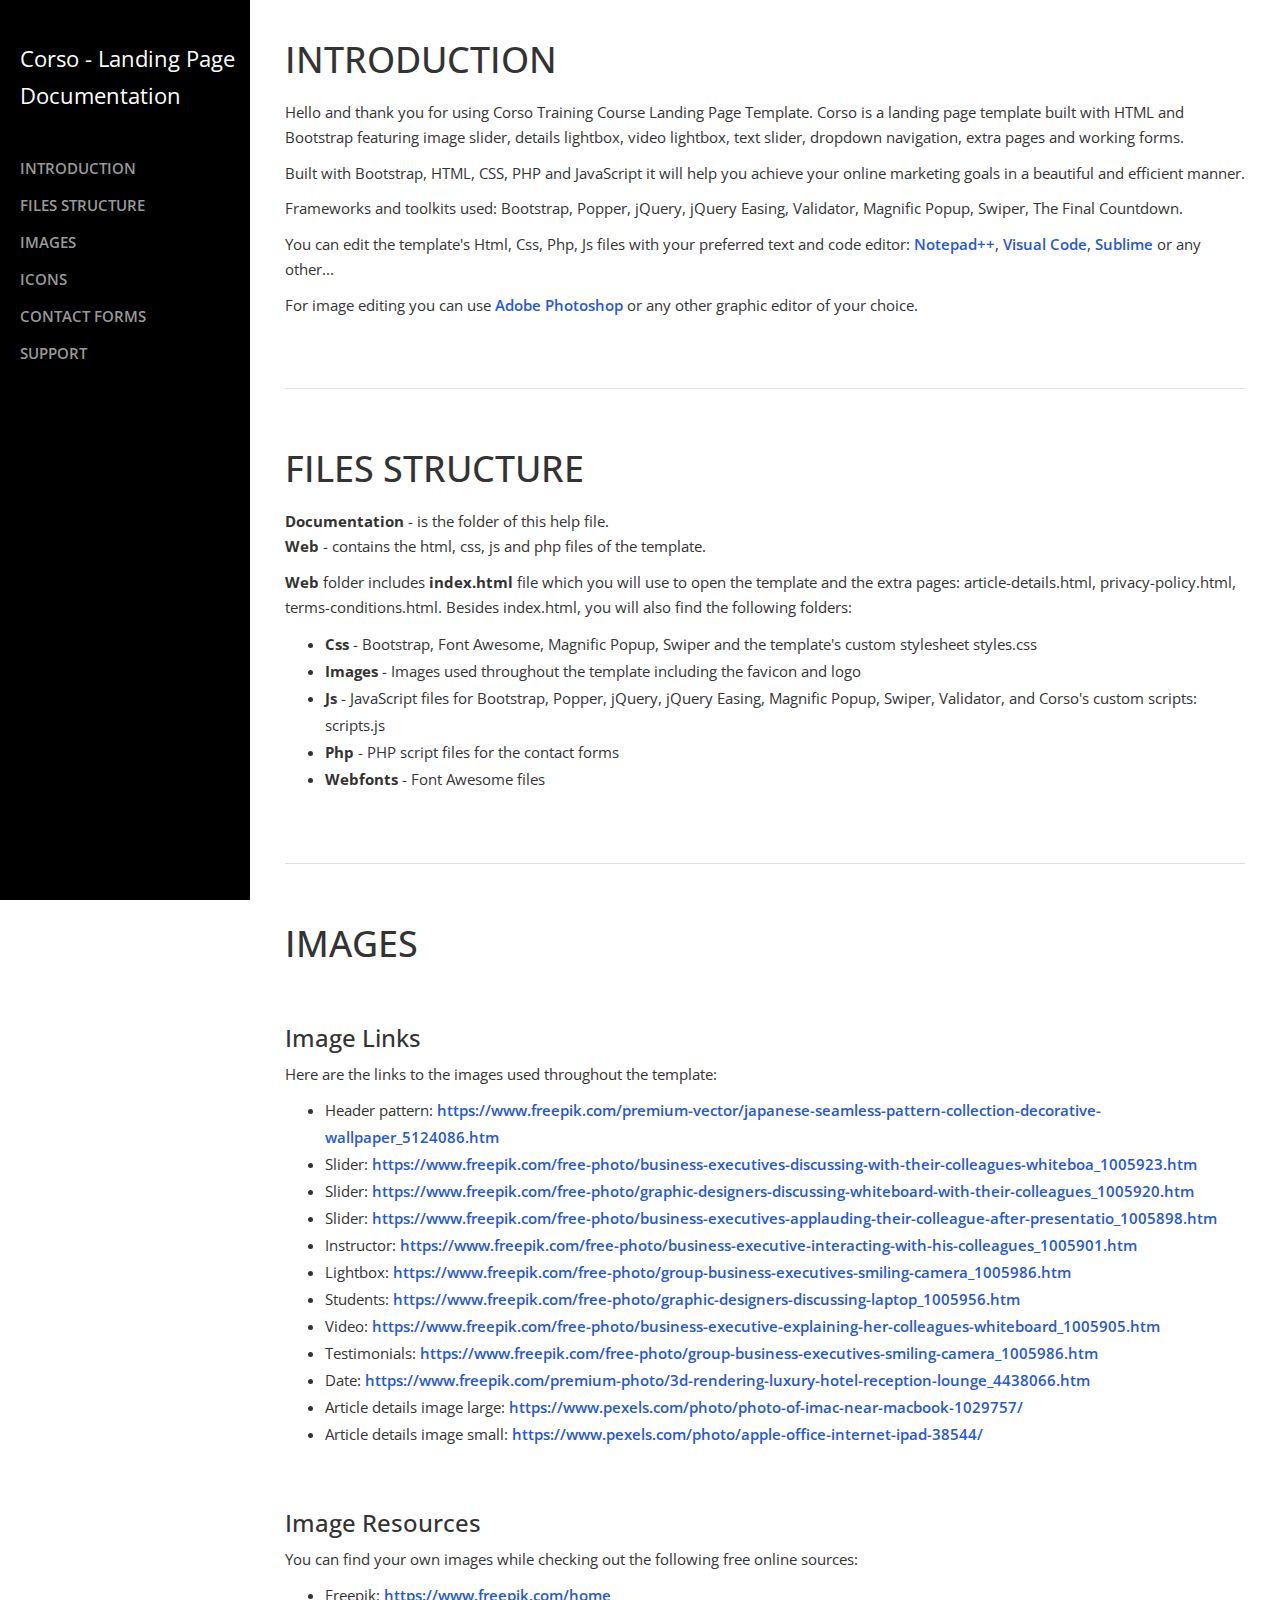
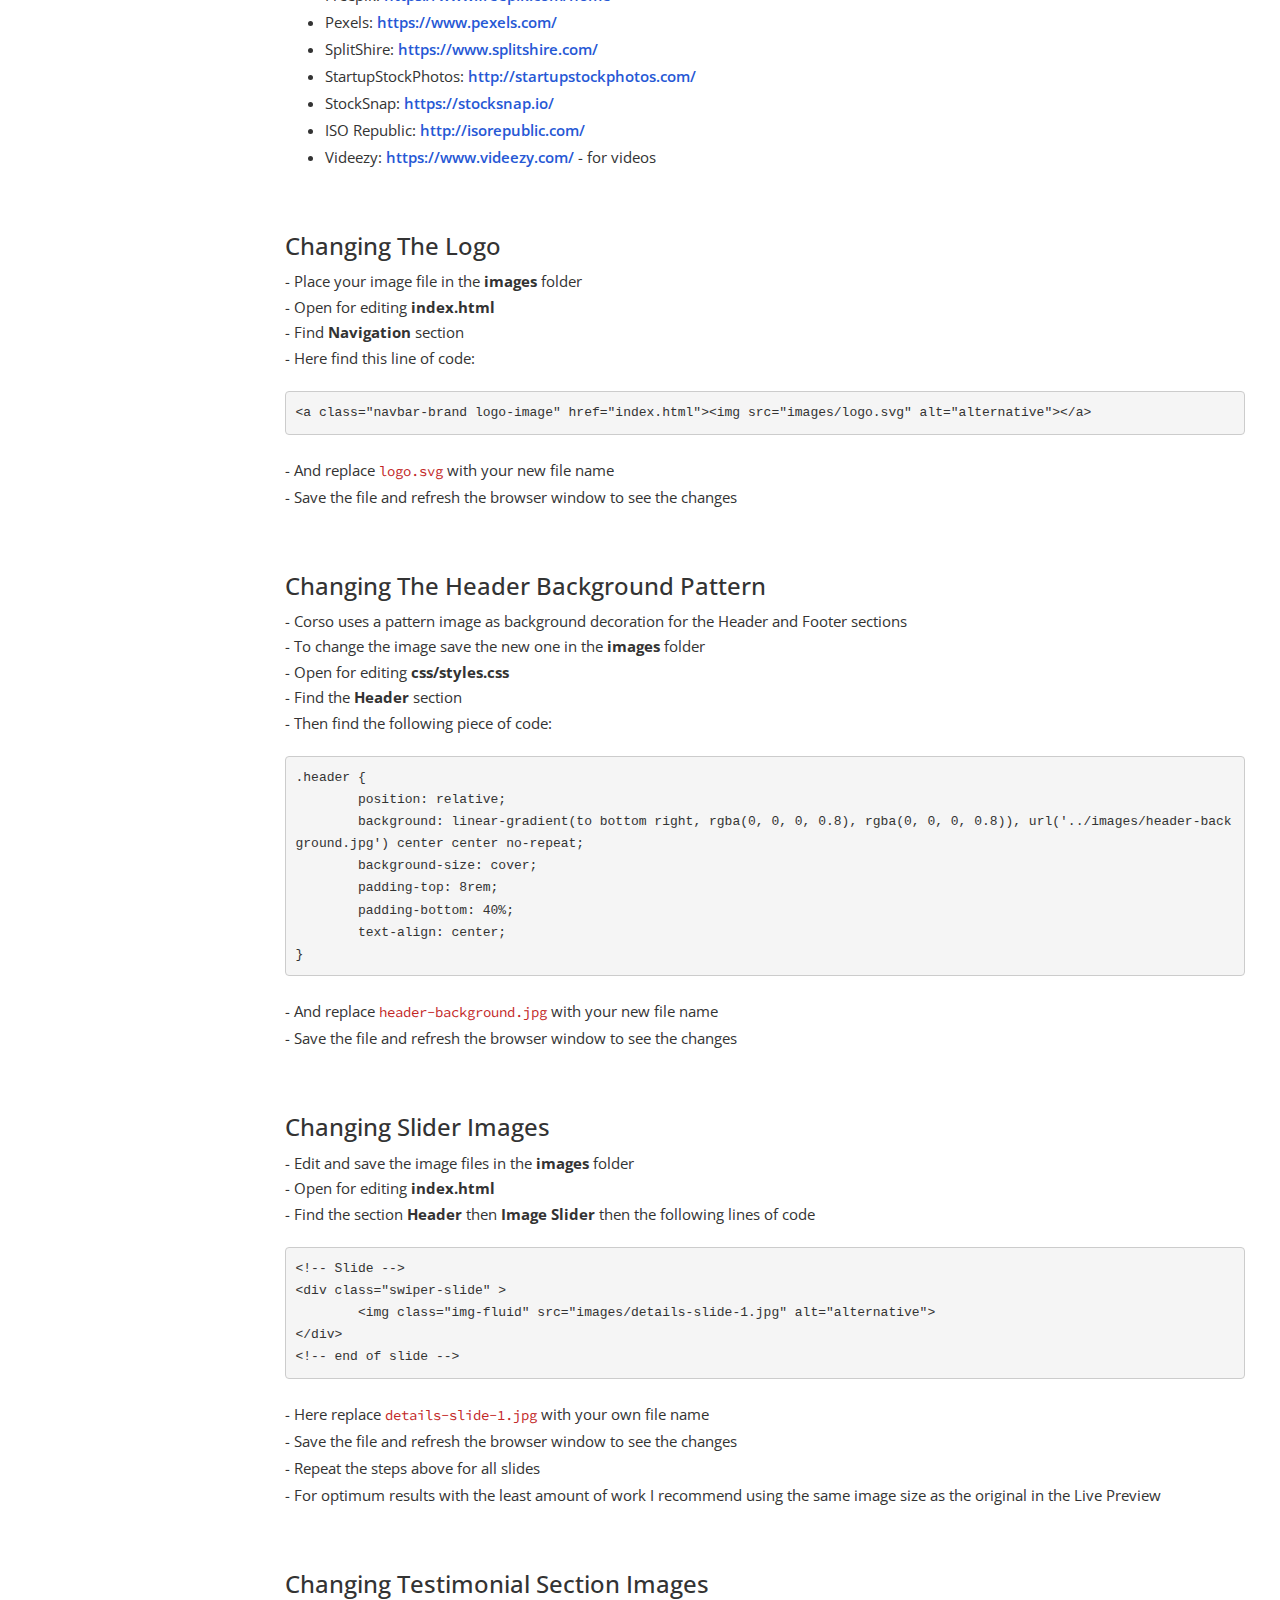
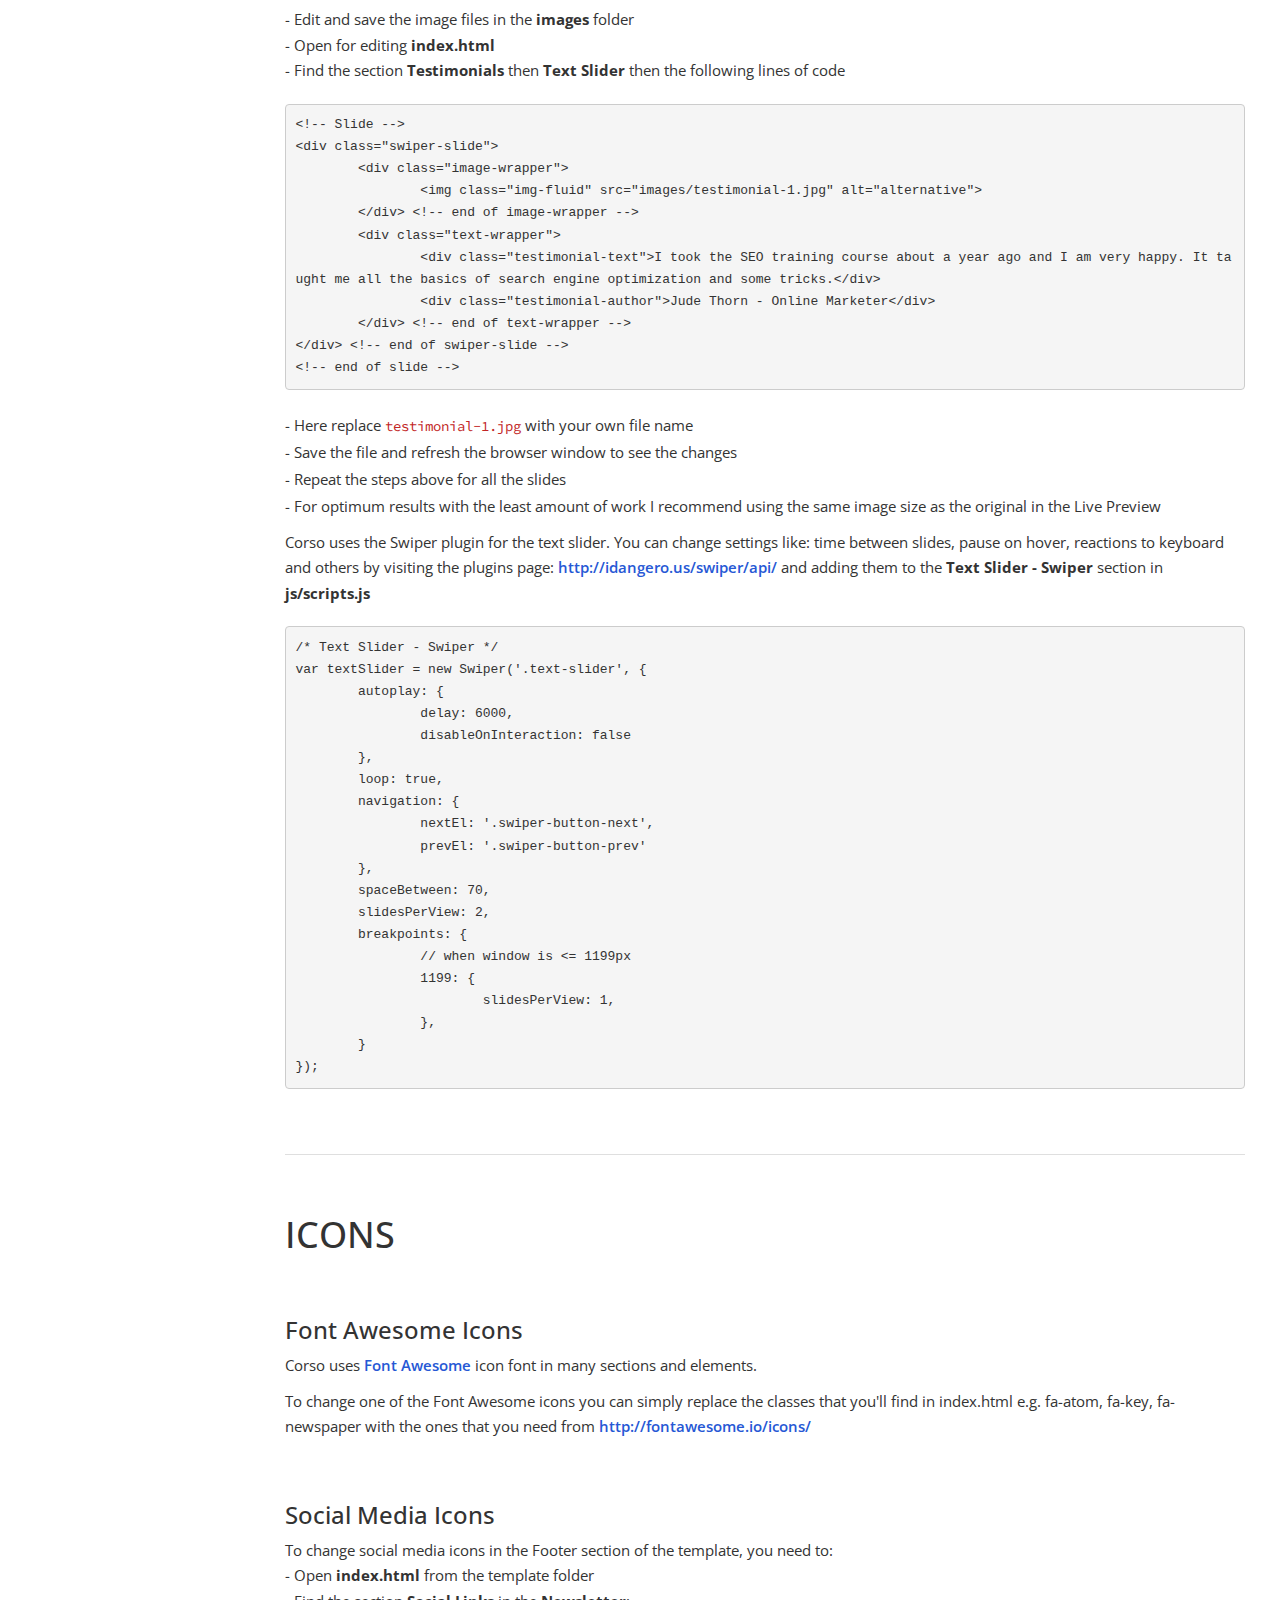
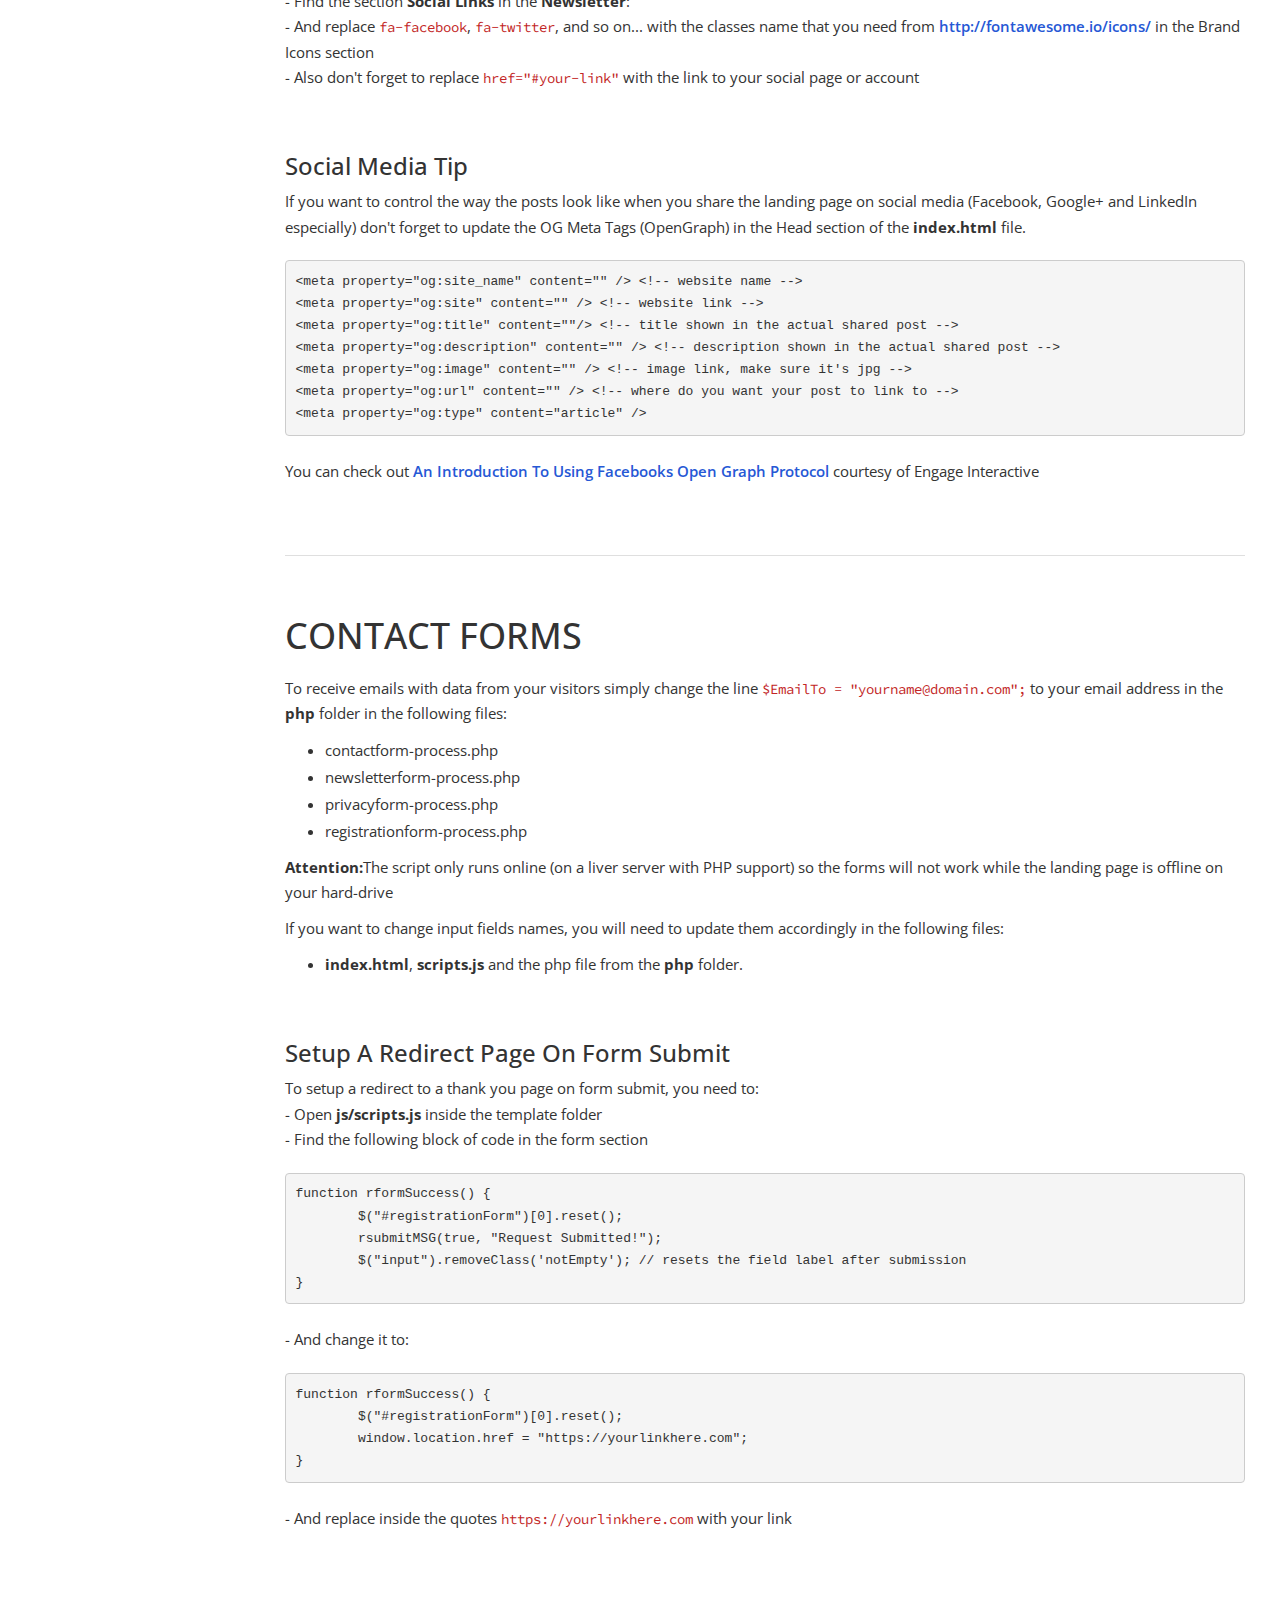
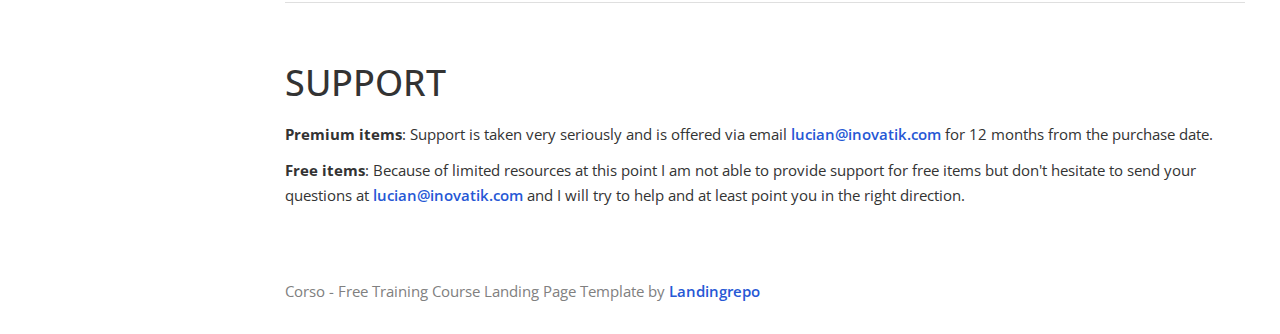
<file: Project11/index.html>
<!DOCTYPE html>
<html lang="en">
<head>

    <meta charset="utf-8">
    <meta http-equiv="X-UA-Compatible" content="IE=edge">
    <meta name="viewport" content="width=device-width, shrink-to-fit=no, initial-scale=1">
    <meta name="description" content="">
    <meta name="author" content="">
    <title>Documentation - Corso Training Course Landing Page Template</title>

    <!-- Styles -->
	<link href="https://fonts.googleapis.com/css?family=Source+Code+Pro:300,400,600" rel="stylesheet">
	<link href="https://fonts.googleapis.com/css?family=Open+Sans:300,400,600" rel="stylesheet">
    <link href="css/bootstrap.min.css" rel="stylesheet">
    <link href="css/styles.css" rel="stylesheet">

    <!-- HTML5 Shim and Respond.js IE8 support of HTML5 elements and media queries -->
    <!-- WARNING: Respond.js doesn't work if you view the page via file:// -->
    <!--[if lt IE 9]>
        <script src="https://oss.maxcdn.com/libs/html5shiv/3.7.0/html5shiv.js"></script>
        <script src="https://oss.maxcdn.com/libs/respond.js/1.4.2/respond.min.js"></script>
    <![endif]-->

</head>
<body>
    <div id="wrapper">

        <!-- Sidebar -->
        <div id="sidebar-wrapper">
			<p>Corso - Landing Page<br> Documentation</p>
            <ul class="sidebar-nav">
                <li class="sidebar-brand">
                </li>
                <li>
                    <a href="#introduction">INTRODUCTION</a>
                </li>
                <li>
                    <a href="#files">FILES STRUCTURE</a>
				</li>
				<li>
                    <a href="#images">IMAGES</a>
                </li>
                <li>
                    <a href="#icons">ICONS</a>
				</li>
				<li>
                    <a href="#forms">CONTACT FORMS</a>
                </li>
				<li>
                    <a href="#support">SUPPORT</a>
                </li>
            </ul>
        </div>
        <!-- end of sidebar wrapper -->


        <!-- Page Content -->
        <div id="page-content-wrapper">
            <div class="container-fluid">
                <div class="row">
                    <div id="introduction" class="col-lg-12">
                        <h1>INTRODUCTION</h1>
                        <p>Hello and thank you for using Corso Training Course Landing Page Template. Corso is a landing page template built with HTML and Bootstrap featuring image slider, details lightbox, video lightbox, text slider, dropdown navigation, extra pages and working forms.</p>
						<p>Built with Bootstrap, HTML, CSS, PHP and JavaScript it will help you achieve your online marketing goals in a beautiful and efficient manner.</p>
						<p>Frameworks and toolkits used: Bootstrap, Popper, jQuery, jQuery Easing, Validator, Magnific Popup, Swiper, The Final Countdown.</p>
						<p>You can edit the template's Html, Css, Php, Js files with your preferred text and code editor: <a href="https://notepad-plus-plus.org/">Notepad++</a>, <a href="https://code.visualstudio.com/">Visual Code</a>, <a href="https://www.sublimetext.com/">Sublime</a> or any other...</p>
						<p>For image editing you can use <a href="http://www.adobe.com/products/photoshop.html">Adobe Photoshop</a> or any other graphic editor of your choice.</p>
					</div> <!-- end of introduction -->
					
					
					<div class="col-lg-12"><hr></div> <!-- gray separator line -->
					
					
					<div id="files" class="col-lg-12">
                        <h1>FILES STRUCTURE</h1>
						<p>
							<b>Documentation</b> - is the folder of this help file.
							<br><b>Web</b> - contains the html, css, js and php files of the template.
						</p>
						<p><b>Web</b> folder includes <b>index.html</b> file which you will use to open the template and the extra pages: article-details.html, privacy-policy.html, terms-conditions.html. Besides index.html, you will also find the following folders:
							<ul>
								<li><b>Css</b> - Bootstrap, Font Awesome, Magnific Popup, Swiper and the template's custom stylesheet styles.css</li>
								<li><b>Images</b> - Images used throughout the template including the favicon and logo</li>
								<li><b>Js</b> - JavaScript files for Bootstrap, Popper, jQuery, jQuery Easing, Magnific Popup, Swiper, Validator, and Corso's custom scripts: scripts.js</li>
								<li><b>Php</b> - PHP script files for the contact forms</li>
								<li><b>Webfonts</b> - Font Awesome files</li>
							</ul>
						</p>
					</div> <!-- end of files structure -->


					<div class="col-lg-12"><hr></div> <!-- gray separator line -->


					<div id="images" class="col-lg-12">
						<h1>IMAGES</h1>
						<h3>Image Links</h3>
						<p>Here are the links to the images used throughout the template:
							<ul>
								<li>Header pattern: <a href="https://www.freepik.com/premium-vector/japanese-seamless-pattern-collection-decorative-wallpaper_5124086.htm">https://www.freepik.com/premium-vector/japanese-seamless-pattern-collection-decorative-wallpaper_5124086.htm</a></li>
								<li>Slider: <a href="https://www.freepik.com/free-photo/business-executives-discussing-with-their-colleagues-whiteboa_1005923.htm">https://www.freepik.com/free-photo/business-executives-discussing-with-their-colleagues-whiteboa_1005923.htm</a></li>
								<li>Slider: <a href="https://www.freepik.com/free-photo/graphic-designers-discussing-whiteboard-with-their-colleagues_1005920.htm">https://www.freepik.com/free-photo/graphic-designers-discussing-whiteboard-with-their-colleagues_1005920.htm</a></li>
								<li>Slider: <a href="https://www.freepik.com/free-photo/business-executives-applauding-their-colleague-after-presentatio_1005898.htm">https://www.freepik.com/free-photo/business-executives-applauding-their-colleague-after-presentatio_1005898.htm</a></li>
								<li>Instructor: <a href="https://www.freepik.com/free-photo/business-executive-interacting-with-his-colleagues_1005901.htm">https://www.freepik.com/free-photo/business-executive-interacting-with-his-colleagues_1005901.htm</a></li>
								<li>Lightbox: <a href="https://www.freepik.com/free-photo/group-business-executives-smiling-camera_1005986.htm">https://www.freepik.com/free-photo/group-business-executives-smiling-camera_1005986.htm</a></li>
								<li>Students: <a href="https://www.freepik.com/free-photo/graphic-designers-discussing-laptop_1005956.htm">https://www.freepik.com/free-photo/graphic-designers-discussing-laptop_1005956.htm</a></li>
								<li>Video: <a href="https://www.freepik.com/free-photo/business-executive-explaining-her-colleagues-whiteboard_1005905.htm">https://www.freepik.com/free-photo/business-executive-explaining-her-colleagues-whiteboard_1005905.htm</a></li>
								<li>Testimonials: <a href="https://www.freepik.com/free-photo/group-business-executives-smiling-camera_1005986.htm">https://www.freepik.com/free-photo/group-business-executives-smiling-camera_1005986.htm</a></li>
								<li>Date: <a href="https://www.freepik.com/premium-photo/3d-rendering-luxury-hotel-reception-lounge_4438066.htm">https://www.freepik.com/premium-photo/3d-rendering-luxury-hotel-reception-lounge_4438066.htm</a></li>
								<li>Article details image large: <a href="https://www.pexels.com/photo/photo-of-imac-near-macbook-1029757/">https://www.pexels.com/photo/photo-of-imac-near-macbook-1029757/</a></li>
								<li>Article details image small: <a href="https://www.pexels.com/photo/apple-office-internet-ipad-38544/">https://www.pexels.com/photo/apple-office-internet-ipad-38544/</a></li>
							</ul>
						</p>
						
						<h3>Image Resources</h3>
						<p>You can find your own images while checking out the following free online sources:
							<ul>
								<li>Freepik: <a href="https://www.pexels.com/">https://www.freepik.com/home</a></li>
								<li>Pexels: <a href="https://www.pexels.com/">https://www.pexels.com/</a></li>
								<li>SplitShire: <a href="https://www.splitshire.com/">https://www.splitshire.com/</a></li>
								<li>StartupStockPhotos: <a href="http://startupstockphotos.com/">http://startupstockphotos.com/</a></li>
								<li>StockSnap: <a href="https://stocksnap.io/">https://stocksnap.io/</a></li>
								<li>ISO Republic: <a href="http://isorepublic.com/">http://isorepublic.com/</a></li>
								<li>Videezy: <a href="https://www.videezy.com/">https://www.videezy.com/</a> - for videos</li>
							</ul>
						</p>

						<h3>Changing The Logo</h3>
						<p>
							- Place your image file in the <b>images</b> folder
							<br>- Open for editing <b>index.html</b>
							<br>- Find <b>Navigation</b> section
							<br>- Here find this line of code:
<pre class="code-format">
&lt;a class=&quot;navbar-brand logo-image&quot; href=&quot;index.html&quot;&gt;&lt;img src=&quot;images/logo.svg&quot; alt=&quot;alternative&quot;&gt;&lt;/a&gt; 
</pre>							
							<br>- And replace <span class="code">logo.svg</span> with your new file name
							<br>- Save the file and refresh the browser window to see the changes
						</p>
						
						<h3>Changing The Header Background Pattern</h3>
						<p>
							- Corso uses a pattern image as background decoration for the Header and Footer sections
							<br>- To change the image save the new one in the <b>images</b> folder
							<br>- Open for editing <b>css/styles.css</b>
							<br>- Find the <b>Header</b> section
							<br>- Then find the following piece of code:
<pre class="code-format">
.header {
	position: relative;
	background: linear-gradient(to bottom right, rgba(0, 0, 0, 0.8), rgba(0, 0, 0, 0.8)), url('../images/header-background.jpg') center center no-repeat;
	background-size: cover;
	padding-top: 8rem;
	padding-bottom: 40%;
	text-align: center;
}
</pre>						
							<br>- And replace <span class="code">header-background.jpg</span> with your new file name
							<br>- Save the file and refresh the browser window to see the changes
						</p>

						<h3>Changing Slider Images</h3>
						<p>
							- Edit and save the image files in the <b>images</b> folder
							<br>- Open for editing <b>index.html</b>
							<br>- Find the section <b>Header</b> then <b>Image Slider</b> then the following lines of code
<pre class="code-format">
&lt;!-- Slide --&gt;
&lt;div class=&quot;swiper-slide&quot; &gt;
	&lt;img class=&quot;img-fluid&quot; src=&quot;images/details-slide-1.jpg&quot; alt=&quot;alternative&quot;&gt;
&lt;/div&gt;
&lt;!-- end of slide --&gt;
</pre>							
							<br>- Here replace <span class="code">details-slide-1.jpg</span> with your own file name
							<br>- Save the file and refresh the browser window to see the changes
							<br>- Repeat the steps above for all slides
							<br>- For optimum results with the least amount of work I recommend using the same image size as the original in the Live Preview
						</p>

						<h3>Changing Testimonial Section Images</h3>
						<p>
							- Edit and save the image files in the <b>images</b> folder
							<br>- Open for editing <b>index.html</b>
							<br>- Find the section <b>Testimonials</b> then <b>Text Slider</b> then the following lines of code
<pre class="code-format">
&lt;!-- Slide --&gt;
&lt;div class=&quot;swiper-slide&quot;&gt;
	&lt;div class=&quot;image-wrapper&quot;&gt;
		&lt;img class=&quot;img-fluid&quot; src=&quot;images/testimonial-1.jpg&quot; alt=&quot;alternative&quot;&gt;
	&lt;/div&gt; &lt;!-- end of image-wrapper --&gt;
	&lt;div class=&quot;text-wrapper&quot;&gt;
		&lt;div class=&quot;testimonial-text&quot;&gt;I took the SEO training course about a year ago and I am very happy. It taught me all the basics of search engine optimization and some tricks.&lt;/div&gt;
		&lt;div class=&quot;testimonial-author&quot;&gt;Jude Thorn - Online Marketer&lt;/div&gt;
	&lt;/div&gt; &lt;!-- end of text-wrapper --&gt;
&lt;/div&gt; &lt;!-- end of swiper-slide --&gt;
&lt;!-- end of slide --&gt;
</pre>							
							<br>- Here replace <span class="code">testimonial-1.jpg</span> with your own file name
							<br>- Save the file and refresh the browser window to see the changes
							<br>- Repeat the steps above for all the slides
							<br>- For optimum results with the least amount of work I recommend using the same image size as the original in the Live Preview
						</p>
						<p>
							Corso uses the Swiper plugin for the text slider. You can change settings like: time between slides, pause on hover, reactions to keyboard and others by visiting the plugins page: <a href="http://idangero.us/swiper/api/">http://idangero.us/swiper/api/</a> and adding them to the <b>Text Slider - Swiper</b> section in <b>js/scripts.js</b>
<pre class="code-format">
/* Text Slider - Swiper */
var textSlider = new Swiper('.text-slider', {
	autoplay: {
		delay: 6000,
		disableOnInteraction: false
	},
	loop: true,
	navigation: {
		nextEl: '.swiper-button-next',
		prevEl: '.swiper-button-prev'
	},
	spaceBetween: 70,
	slidesPerView: 2,
	breakpoints: {
		// when window is <= 1199px
		1199: {
			slidesPerView: 1,
		},
	}
});
</pre>
						</p>
					</div> <!-- end of images -->


					<div class="col-lg-12"><hr></div> <!-- gray separator line -->
					
					
					<div id="icons" class="col-lg-12">
                        <h1>ICONS</h1>
						<h3>Font Awesome Icons</h3>
						<p>Corso uses <a href="http://fontawesome.io/">Font Awesome</a> icon font in many sections and elements.
						<p>To change one of the Font Awesome icons you can simply replace the classes that you'll find in index.html e.g. fa-atom, fa-key, fa-newspaper with the ones that you need from <a href="http://fontawesome.io/icons/">http://fontawesome.io/icons/</a></p>

						<h3>Social Media Icons</h3>
						<p>To change social media icons in the Footer section of the template, you need to: 
							<br>- Open <b>index.html</b> from the template folder
							<br>- Find the section <b>Social Links</b> in the <b>Newsletter</b>:
							<br>- And replace <span class="code">fa-facebook</span>, <span class="code">fa-twitter</span>, and so on... with the classes name that you need from <a href="http://fontawesome.io/icons/">http://fontawesome.io/icons/</a> in the Brand Icons section
							<br>- Also don't forget to replace <span class="code">href="#your-link"</span> with the link to your social page or account
						</p>

						<h3>Social Media Tip</h3>
						<p>If you want to control the way the posts look like when you share the landing page on social media (Facebook, Google+ and LinkedIn especially) don't forget to update the OG Meta Tags (OpenGraph) in the Head section of the <b>index.html</b> file.
<pre class="code-format">
&lt;meta property="og:site_name" content="" /&gt; &lt;!-- website name --&gt;
&lt;meta property="og:site" content="" /&gt; &lt;!-- website link --&gt;
&lt;meta property="og:title" content=""/&gt; &lt;!-- title shown in the actual shared post --&gt;
&lt;meta property="og:description" content="" /&gt; &lt;!-- description shown in the actual shared post --&gt;
&lt;meta property="og:image" content="" /&gt; &lt;!-- image link, make sure it's jpg --&gt;
&lt;meta property="og:url" content="" /&gt; &lt;!-- where do you want your post to link to --&gt;
&lt;meta property="og:type" content="article" /&gt;
</pre>
						<br>You can check out <a href="http://engageinteractive.co.uk/blog/an-introduction-to-using-facebooks-open-graph-protocol">An Introduction To Using Facebooks Open Graph Protocol</a> courtesy of Engage Interactive</p>
                    </div> <!-- end of icons -->
					

					<div class="col-lg-12"><hr></div> <!-- gray separator line -->
					

					<div id="forms" class="col-lg-12">
                        <h1>CONTACT FORMS</h1>
                        <p>To receive emails with data from your visitors simply change the line <span class="code">$EmailTo = "yourname@domain.com";</span> to your email address in the <b>php</b> folder in the following files:</p>
						<ul>
							<li>contactform-process.php</li>
							<li>newsletterform-process.php</li>
							<li>privacyform-process.php</li>
							<li>registrationform-process.php</li>
						</ul>
						<p><b>Attention:</b>The script only runs online (on a liver server with PHP support) so the forms will not work while the landing page is offline on your hard-drive</p>
						<p>If you want to change input fields names, you will need to update them accordingly in the following files:</p>
						<ul>
							<li><b>index.html</b>, <b>scripts.js</b> and the php file from the <b>php</b> folder.</li>
						</ul>

						<h3>Setup A Redirect Page On Form Submit</h3>
						<p>
							To setup a redirect to a thank you page on form submit, you need to: 
							<br>- Open <b>js/scripts.js</b> inside the template folder
							<br>- Find the following block of code in the form section 
<pre class="code-format">
function rformSuccess() {
	$("#registrationForm")[0].reset();
	rsubmitMSG(true, "Request Submitted!");
	$("input").removeClass('notEmpty'); // resets the field label after submission
}
</pre>
							<br>- And change it to:
<pre class="code-format">
function rformSuccess() {
	$("#registrationForm")[0].reset();
	window.location.href = "https://yourlinkhere.com";
}
</pre>
							<br>- And replace inside the quotes <span class="code">https://yourlinkhere.com</span> with your link
						</p>
					</div> <!-- end of contact form and privacy policy form -->
						
					
					<div class="col-lg-12"><hr></div> <!-- gray separator line -->

					
					<div id="support" class="col-lg-12">
						<h1>SUPPORT</h1>
						<p><b>Premium items</b>: Support is taken very seriously and is offered via email <a href="mailto:lucian@inovatik.com">lucian@inovatik.com</a> for 12 months from the purchase date.</p>
						<p><b>Free items</b>: Because of limited resources at this point I am not able to provide support for free items but don't hesitate to send your questions at <a href="mailto:lucian@inovatik.com">lucian@inovatik.com</a> and I will try to help and at least point you in the right direction.</p>
					</div> <!-- end of support -->
										
					<div class="col-lg-12">
						<p class="footer">Corso - Free Training Course Landing Page Template by <a href="https://landingrepo.com">Landingrepo</a></p>
					</div>
                </div>
            </div>
        </div> <!-- end of page content wrapper -->
    </div> <!-- end of wrapper -->
    

    <!-- Scripts Libraries -->
    <script src="js/jquery.js" type="text/javascript"></script>
    <script src="js/bootstrap.min.js" type="text/javascript"></script>

	
	<!-- Custom Scripts -->
    <script>
    <!-- Menu Toggle Script -->
	$("#menu-toggle").click(function(e) {
        e.preventDefault();
        $("#wrapper").toggleClass("toggled");
    });
	
	/* Smooth Scrolling To Anchors  */
		$(function() {
			$('a[href*="#"]:not([data-toggle="tab"])').click(function() {
				if (location.pathname.replace(/^\//,'') == this.pathname.replace(/^\//,'') && location.hostname == this.hostname) {
					var target = $(this.hash);
					target = target.length ? target : $('[name=' + this.hash.slice(1) +']');
					if (target.length) {
						$('html, body').animate({
							scrollTop: target.offset().top
						}, 700);
						return false;
					}
				}
			});
		});
	</script>

</body>
</html>
</file>
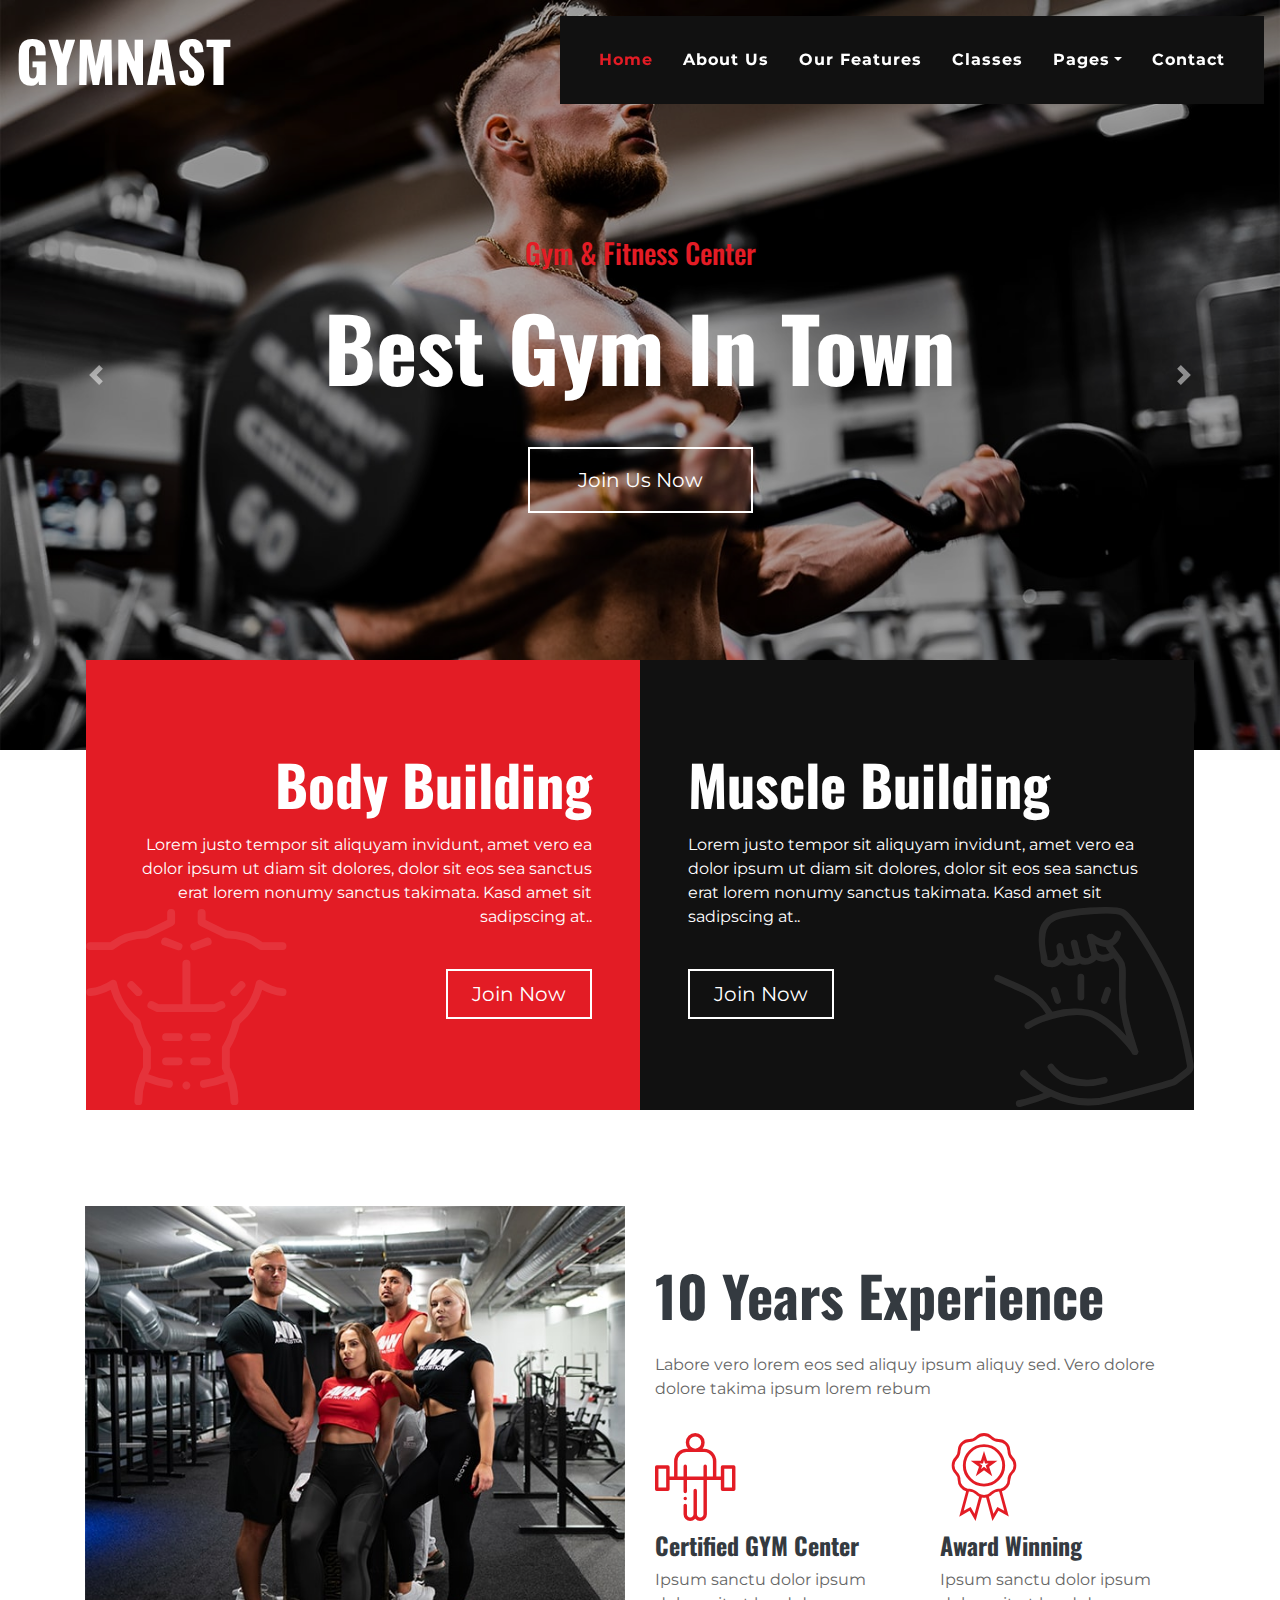
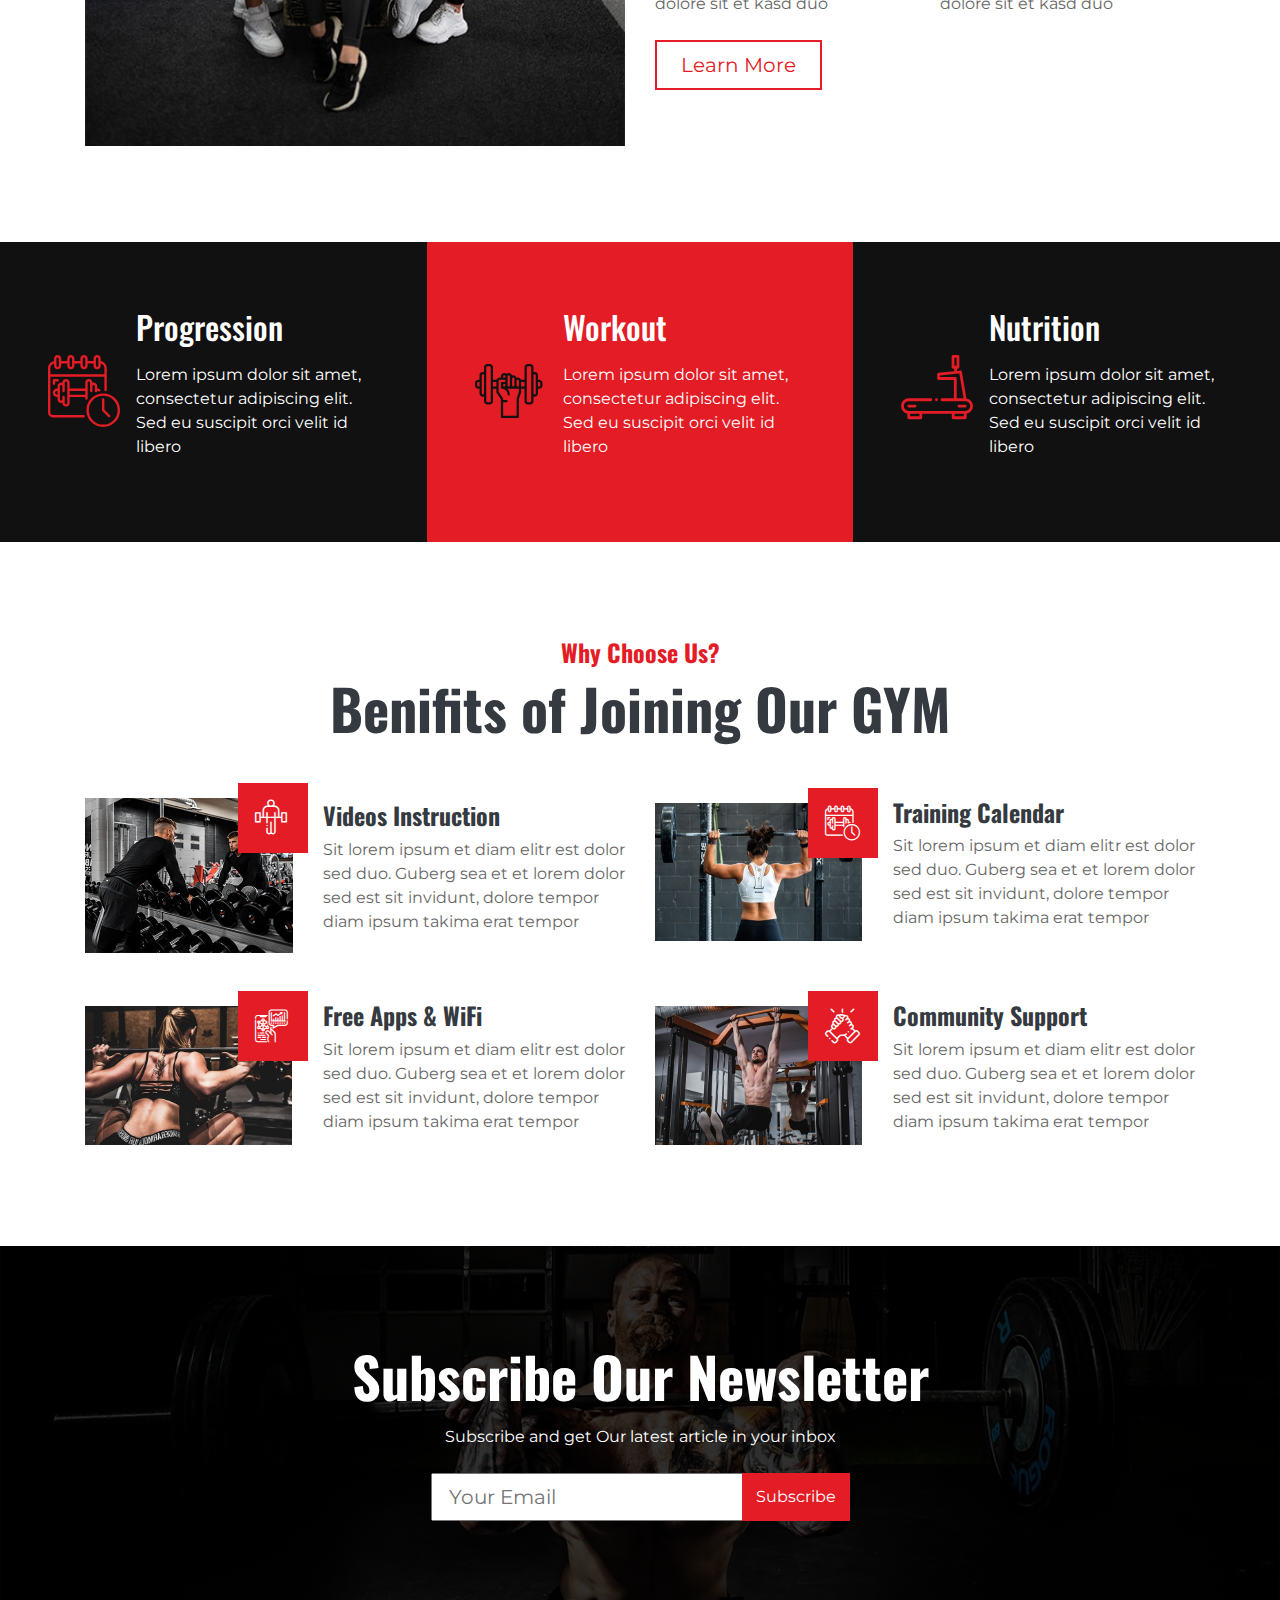
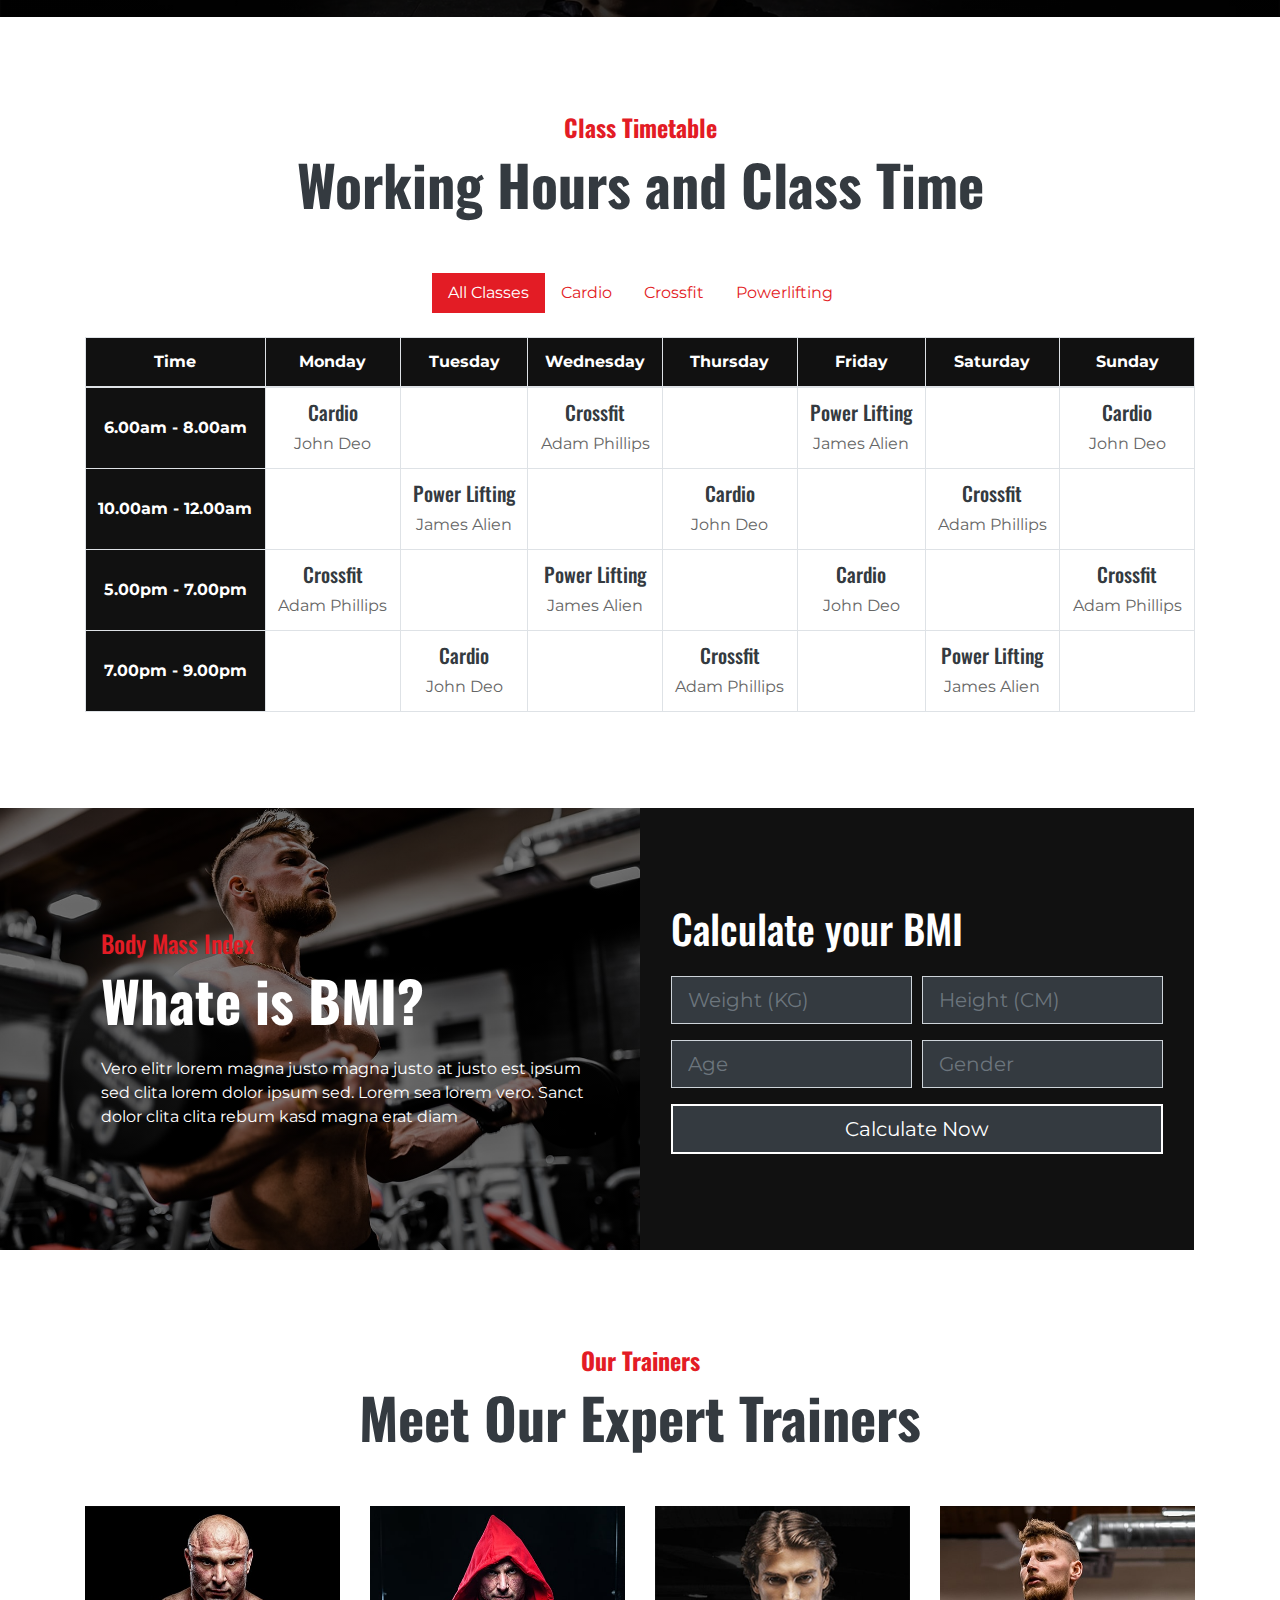
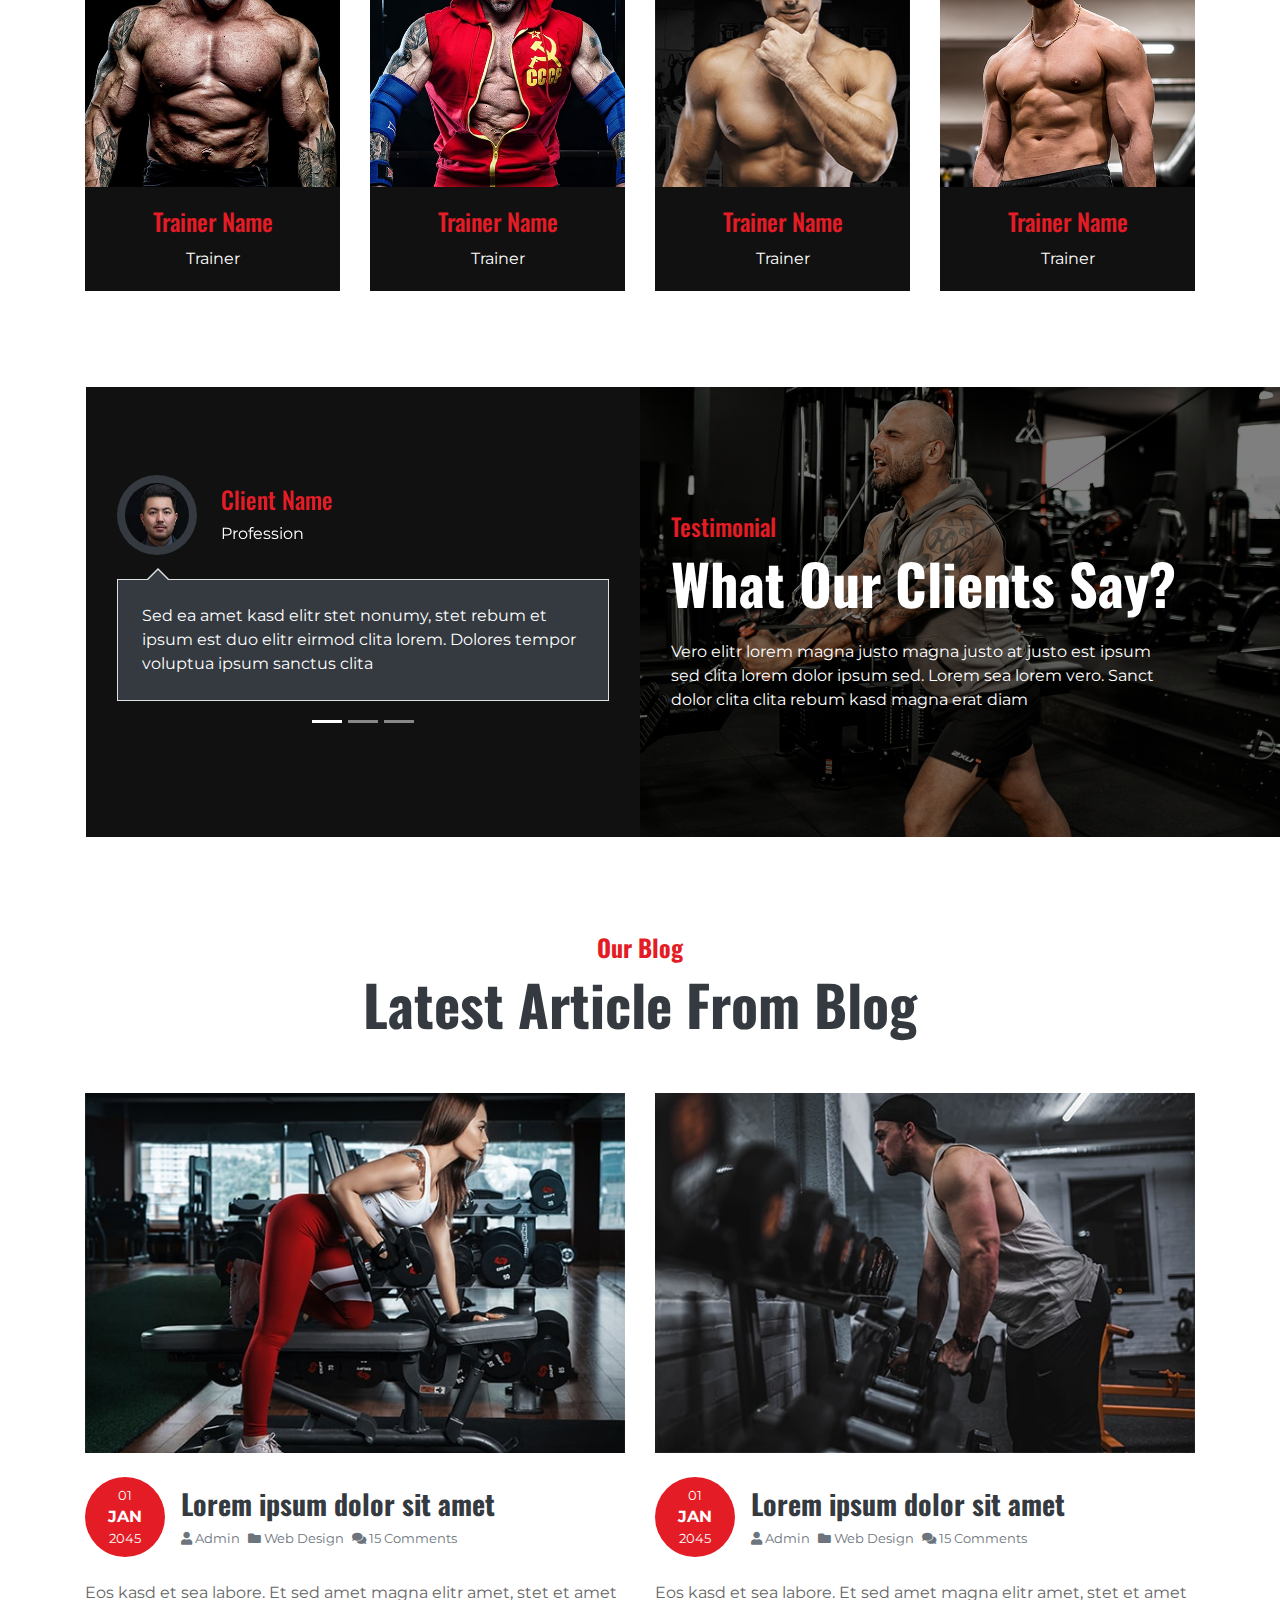
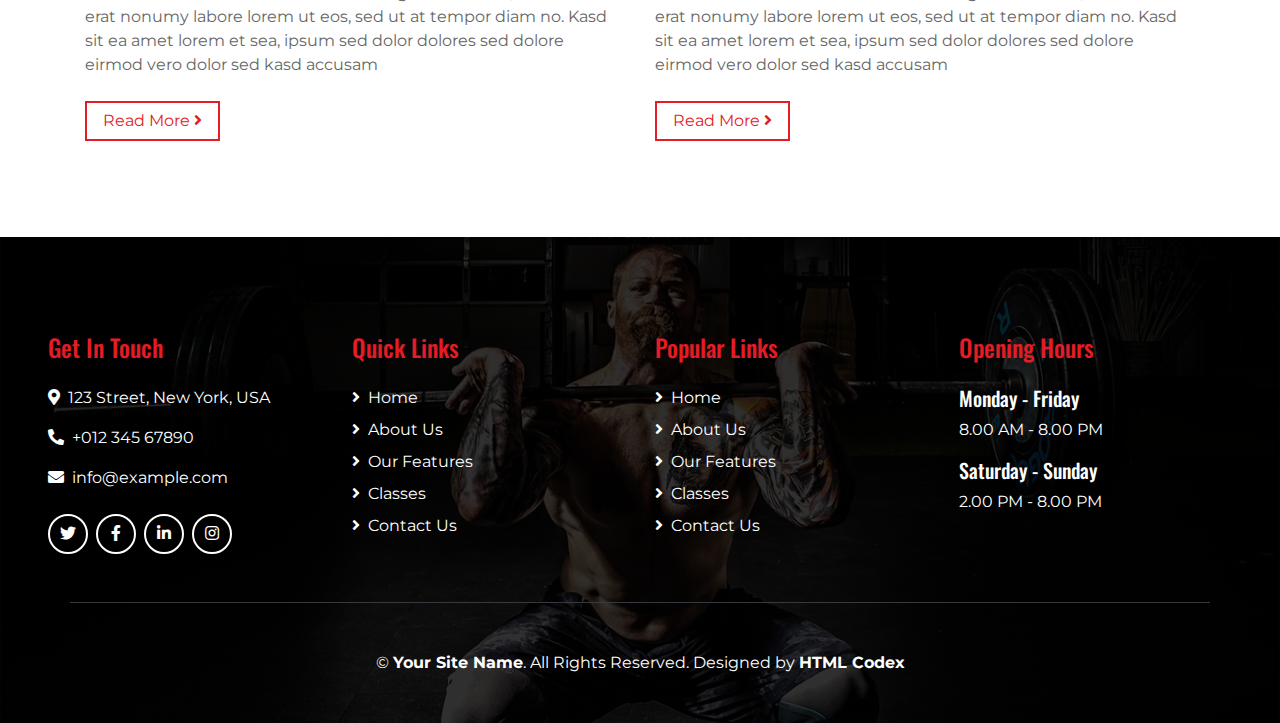
<file: Project12/index.html>
<!DOCTYPE html>
<html lang="en">

<head>
    <meta charset="utf-8">
    <title>Gymnast - Gym Website Template</title>
    <meta content="width=device-width, initial-scale=1.0" name="viewport">
    <meta content="Free Website Template" name="keywords">
    <meta content="Free Website Template" name="description">

    <!-- Favicon -->
    <link href="img/favicon.ico" rel="icon">

    <!-- Font Awesome -->
    <link href="https://cdnjs.cloudflare.com/ajax/libs/font-awesome/5.10.0/css/all.min.css" rel="stylesheet">

    <!-- Flaticon Font -->
    <link href="lib/flaticon/font/flaticon.css" rel="stylesheet">

    <!-- Customized Bootstrap Stylesheet -->
    <link href="css/style.min.css" rel="stylesheet">
</head>

<body class="bg-white">
    <!-- Navbar Start -->
    <div class="container-fluid p-0 nav-bar">
        <nav class="navbar navbar-expand-lg bg-none navbar-dark py-3">
            <a href="" class="navbar-brand">
                <h1 class="m-0 display-4 font-weight-bold text-uppercase text-white">Gymnast</h1>
            </a>
            <button type="button" class="navbar-toggler" data-toggle="collapse" data-target="#navbarCollapse">
                <span class="navbar-toggler-icon"></span>
            </button>
            <div class="collapse navbar-collapse justify-content-between" id="navbarCollapse">
                <div class="navbar-nav ml-auto p-4 bg-secondary">
                    <a href="index.html" class="nav-item nav-link active">Home</a>
                    <a href="about.html" class="nav-item nav-link">About Us</a>
                    <a href="feature.html" class="nav-item nav-link">Our Features</a>
                    <a href="class.html" class="nav-item nav-link">Classes</a>
                    <div class="nav-item dropdown">
                        <a href="#" class="nav-link dropdown-toggle" data-toggle="dropdown">Pages</a>
                        <div class="dropdown-menu text-capitalize">
                            <a href="blog.html" class="dropdown-item">Blog Grid</a>
                            <a href="single.html" class="dropdown-item">Blog Detail</a>
                        </div>
                    </div>
                    <a href="contact.html" class="nav-item nav-link">Contact</a>
                </div>
            </div>
        </nav>
    </div>
    <!-- Navbar End -->

    <!-- Carousel Start -->
    <div class="container-fluid p-0">
        <div id="blog-carousel" class="carousel slide" data-ride="carousel">
            <div class="carousel-inner">
                <div class="carousel-item active">
                    <img class="w-100" src="img/carousel-1.jpg" alt="Image">
                    <div class="carousel-caption d-flex flex-column align-items-center justify-content-center">
                        <h3 class="text-primary text-capitalize m-0">Gym & Fitness Center</h3>
                        <h2 class="display-2 m-0 mt-2 mt-md-4 text-white font-weight-bold text-capitalize">Best Gym In Town</h2>
                        <a href="" class="btn btn-lg btn-outline-light mt-3 mt-md-5 py-md-3 px-md-5">Join Us Now</a>
                    </div>
                </div>
                <div class="carousel-item">
                    <img class="w-100" src="img/carousel-2.jpg" alt="Image">
                    <div class="carousel-caption d-flex flex-column align-items-center justify-content-center">
                        <h3 class="text-primary text-capitalize m-0">Gym & Fitness Center</h3>
                        <h2 class="display-2 m-0 mt-2 mt-md-4 text-white font-weight-bold text-capitalize">Get Body In Shape</h2>
                        <a href="" class="btn btn-lg btn-outline-light mt-3 mt-md-5 py-md-3 px-md-5">Join Us Now</a>
                    </div>
                </div>
            </div>
            <a class="carousel-control-prev" href="#blog-carousel" data-slide="prev">
                <span class="carousel-control-prev-icon"></span>
            </a>
            <a class="carousel-control-next" href="#blog-carousel" data-slide="next">
                <span class="carousel-control-next-icon"></span>
            </a>
        </div>
    </div>
    <!-- Carousel End -->


    <!-- Gym Class Start -->
    <div class="container gym-class mb-5">
        <div class="row px-3">
            <div class="col-md-6 p-0">
                <div class="gym-class-box d-flex flex-column align-items-end justify-content-center bg-primary text-right text-white py-5 px-5">
                    <i class="flaticon-six-pack"></i>
                    <h3 class="display-4 mb-3 text-white font-weight-bold">Body Building</h3>
                    <p>
                        Lorem justo tempor sit aliquyam invidunt, amet vero ea dolor ipsum ut diam sit dolores, dolor
                        sit eos sea sanctus erat lorem nonumy sanctus takimata. Kasd amet sit sadipscing at..
                    </p>
                    <a href="" class="btn btn-lg btn-outline-light mt-4 px-4">Join Now</a>
                </div>
            </div>
            <div class="col-md-6 p-0">
                <div class="gym-class-box d-flex flex-column align-items-start justify-content-center bg-secondary text-left text-white py-5 px-5">
                    <i class="flaticon-bodybuilding"></i>
                    <h3 class="display-4 mb-3 text-white font-weight-bold">Muscle Building</h3>
                    <p>
                        Lorem justo tempor sit aliquyam invidunt, amet vero ea dolor ipsum ut diam sit dolores, dolor
                        sit eos sea sanctus erat lorem nonumy sanctus takimata. Kasd amet sit sadipscing at..
                    </p>
                    <a href="" class="btn btn-lg btn-outline-light mt-4 px-4">Join Now</a>
                </div>
            </div>
        </div>
    </div>
    <!-- Gym Class End -->


    <!-- About Start -->
    <div class="container py-5">
        <div class="row align-items-center">
            <div class="col-lg-6">
                <img class="img-fluid mb-4 mb-lg-0" src="img/about.jpg" alt="Image">
            </div>
            <div class="col-lg-6">
                <h2 class="display-4 font-weight-bold mb-4">10 Years Experience</h2>
                <p>Labore vero lorem eos sed aliquy ipsum aliquy sed. Vero dolore dolore takima ipsum lorem rebum</p>
                <div class="row py-2">
                    <div class="col-sm-6">
                        <i class="flaticon-barbell display-2 text-primary"></i>
                        <h4 class="font-weight-bold">Certified GYM Center</h4>
                        <p>Ipsum sanctu dolor ipsum dolore sit et kasd duo</p>
                    </div>
                    <div class="col-sm-6">
                        <i class="flaticon-medal display-2 text-primary"></i>
                        <h4 class="font-weight-bold">Award Winning</h4>
                        <p>Ipsum sanctu dolor ipsum dolore sit et kasd duo</p>
                    </div>
                </div>
                <a href="" class="btn btn-lg px-4 btn-outline-primary">Learn More</a>
            </div>
        </div>
    </div>
    <!-- About End -->


    <!-- Features Start -->
    <div class="container-fluid my-5">
        <div class="row">
            <div class="col-lg-4 p-0">
                <div class="d-flex align-items-center bg-secondary text-white px-5" style="min-height: 300px;">
                    <i class="flaticon-training display-3 text-primary mr-3"></i>
                    <div class="">
                        <h2 class="text-white mb-3">Progression</h2>
                        <p>Lorem ipsum dolor sit amet, consectetur adipiscing elit. Sed eu suscipit orci velit id libero
                        </p>
                    </div>
                </div>
            </div>
            <div class="col-lg-4 p-0">
                <div class="d-flex align-items-center bg-primary text-white px-5" style="min-height: 300px;">
                    <i class="flaticon-weightlifting display-3 text-secondary mr-3"></i>
                    <div class="">
                        <h2 class="text-white mb-3">Workout</h2>
                        <p>Lorem ipsum dolor sit amet, consectetur adipiscing elit. Sed eu suscipit orci velit id libero
                        </p>
                    </div>
                </div>
            </div>
            <div class="col-lg-4 p-0">
                <div class="d-flex align-items-center bg-secondary text-white px-5" style="min-height: 300px;">
                    <i class="flaticon-treadmill display-3 text-primary mr-3"></i>
                    <div class="">
                        <h2 class="text-white mb-3">Nutrition</h2>
                        <p>Lorem ipsum dolor sit amet, consectetur adipiscing elit. Sed eu suscipit orci velit id libero
                        </p>
                    </div>
                </div>
            </div>
        </div>
    </div>
    <!-- Features End -->


    <!-- GYM Feature Start -->
    <div class="container feature pt-5">
        <div class="d-flex flex-column text-center mb-5">
            <h4 class="text-primary font-weight-bold">Why Choose Us?</h4>
            <h4 class="display-4 font-weight-bold">Benifits of Joining Our GYM</h4>
        </div>
        <div class="row">
            <div class="col-md-6 mb-5">
                <div class="row align-items-center">
                    <div class="col-sm-5">
                        <img class="img-fluid mb-3 mb-sm-0" src="img/feature-1.jpg" alt="Image">
                        <i class="flaticon-barbell"></i>
                    </div>
                    <div class="col-sm-7">
                        <h4 class="font-weight-bold">Videos Instruction</h4>
                        <p>Sit lorem ipsum et diam elitr est dolor sed duo. Guberg sea et et lorem dolor sed est sit invidunt, dolore tempor diam ipsum takima  erat tempor</p>
                    </div>
                </div>
            </div>
            <div class="col-md-6 mb-5">
                <div class="row align-items-center">
                    <div class="col-sm-5">
                        <img class="img-fluid mb-3 mb-sm-0" src="img/feature-2.jpg" alt="Image">
                        <i class="flaticon-training"></i>
                    </div>
                    <div class="col-sm-7">
                        <h4 class="font-weight-bold">Training Calendar</h4>
                        <p>Sit lorem ipsum et diam elitr est dolor sed duo. Guberg sea et et lorem dolor sed est sit invidunt, dolore tempor diam ipsum takima  erat tempor</p>
                    </div>
                </div>
            </div>
            <div class="col-md-6 mb-5">
                <div class="row align-items-center">
                    <div class="col-sm-5">
                        <img class="img-fluid mb-3 mb-sm-0" src="img/feature-3.jpg" alt="Image">
                        <i class="flaticon-trends"></i>
                    </div>
                    <div class="col-sm-7">
                        <h4 class="font-weight-bold">Free Apps & WiFi</h4>
                        <p>Sit lorem ipsum et diam elitr est dolor sed duo. Guberg sea et et lorem dolor sed est sit invidunt, dolore tempor diam ipsum takima  erat tempor</p>
                    </div>
                </div>
            </div>
            <div class="col-md-6 mb-5">
                <div class="row align-items-center">
                    <div class="col-sm-5">
                        <img class="img-fluid mb-3 mb-sm-0" src="img/feature-4.jpg" alt="Image">
                        <i class="flaticon-support"></i>
                    </div>
                    <div class="col-sm-7">
                        <h4 class="font-weight-bold">Community Support</h4>
                        <p>Sit lorem ipsum et diam elitr est dolor sed duo. Guberg sea et et lorem dolor sed est sit invidunt, dolore tempor diam ipsum takima  erat tempor</p>
                    </div>
                </div>
            </div>
        </div>
    </div>
    <!-- GYM Feature End -->


    <!-- Subscribe Start -->
    <div class="subscribe container-fluid my-5 py-5 text-center">
        <h4 class="display-4 text-white font-weight-bold mt-5 mb-3">Subscribe Our Newsletter</h4>
        <p class="text-white mb-4">Subscribe and get Our latest article in your inbox</p>
        <form class="form-inline justify-content-center mb-5">
            <div class="input-group">
                <input type="text" class="form-control-lg" placeholder="Your Email">
                <div class="input-group-append">
                    <button class="btn btn-primary" type="submit">Subscribe</button>
                </div>
            </div>
        </form>
    </div>
    <!-- Subscribe End -->


    <!-- Class Timetable Start -->
    <div class="container gym-feature py-5">
        <div class="d-flex flex-column text-center mb-5">
            <h4 class="text-primary font-weight-bold">Class Timetable</h4>
            <h4 class="display-4 font-weight-bold">Working Hours and Class Time</h4>
        </div>
        <div class="tab-class">
            <ul class="nav nav-pills justify-content-center mb-4">
                <li class="nav-item">
                    <a class="nav-link active" data-toggle="pill" href="#class-all">All Classes</a>
                </li>
                <li class="nav-item">
                    <a class="nav-link" data-toggle="pill" href="#class-cardio">Cardio</a>
                </li>
                <li class="nav-item">
                    <a class="nav-link" data-toggle="pill" href="#class-crossfit">Crossfit</a>
                </li>
                <li class="nav-item">
                    <a class="nav-link" data-toggle="pill" href="#class-powerlifting">Powerlifting</a>
                </li>
            </ul>
            <div class="tab-content">
                <div id="class-all" class="container tab-pane p-0 active">
                    <div class="table-responsive">
                        <table class="table table-bordered table-lg m-0">
                            <thead class="bg-secondary text-white text-center">
                                <tr>
                                    <th>Time</th>
                                    <th>Monday</th>
                                    <th>Tuesday</th>
                                    <th>Wednesday</th>
                                    <th>Thursday</th>
                                    <th>Friday</th>
                                    <th>Saturday</th>
                                    <th>Sunday</th>
                                </tr>
                            </thead>
                            <tbody class="text-center">
                                <tr>
                                    <th class="bg-secondary text-white align-middle">6.00am - 8.00am</th>
                                    <td><h5>Cardio</h5>John Deo</td>
                                    <td></td>
                                    <td><h5>Crossfit</h5>Adam Phillips</td>
                                    <td></td>
                                    <td><h5>Power Lifting</h5>James Alien</td>
                                    <td></td>
                                    <td><h5>Cardio</h5>John Deo</td>
                                </tr>
                                <tr>
                                    <th class="bg-secondary text-white align-middle">10.00am - 12.00am</th>
                                    <td></td>
                                    <td><h5>Power Lifting</h5>James Alien</td>
                                    <td></td>
                                    <td><h5>Cardio</h5>John Deo</td>
                                    <td></td>
                                    <td><h5>Crossfit</h5>Adam Phillips</td>
                                    <td></td>
                                </tr>
                                <tr>
                                    <th class="bg-secondary text-white align-middle">5.00pm - 7.00pm</th>
                                    <td><h5>Crossfit</h5>Adam Phillips</td>
                                    <td></td>
                                    <td><h5>Power Lifting</h5>James Alien</td>
                                    <td></td>
                                    <td><h5>Cardio</h5>John Deo</td>
                                    <td></td>
                                    <td><h5>Crossfit</h5>Adam Phillips</td>
                                </tr>
                                <tr>
                                    <th class="bg-secondary text-white align-middle">7.00pm - 9.00pm</th>
                                    <td></td>
                                    <td><h5>Cardio</h5>John Deo</td>
                                    <td></td>
                                    <td><h5>Crossfit</h5>Adam Phillips</td>
                                    <td></td>
                                    <td><h5>Power Lifting</h5>James Alien</td>
                                    <td></td>
                                </tr>
                            </tbody>
                        </table>
                    </div>
                </div>
                <div id="class-cardio" class="container tab-pane fade p-0">
                    <div class="table-responsive">
                        <table class="table table-bordered table-lg m-0">
                            <thead class="bg-secondary text-white text-center">
                                <tr>
                                    <th>Time</th>
                                    <th>Monday</th>
                                    <th>Tuesday</th>
                                    <th>Wednesday</th>
                                    <th>Thursday</th>
                                    <th>Friday</th>
                                    <th>Saturday</th>
                                    <th>Sunday</th>
                                </tr>
                            </thead>
                            <tbody class="text-center">
                                <tr>
                                    <th class="bg-secondary text-white align-middle">6.00am - 8.00am</th>
                                    <td class="bg-primary text-white"><h5 class="text-white">Cardio</h5>John Deo</td>
                                    <td></td>
                                    <td><h5>Crossfit</h5>Adam Phillips</td>
                                    <td></td>
                                    <td><h5>Power Lifting</h5>James Alien</td>
                                    <td></td>
                                    <td class="bg-primary text-white"><h5 class="text-white">Cardio</h5>John Deo</td>
                                </tr>
                                <tr>
                                    <th class="bg-secondary text-white align-middle">10.00am - 12.00am</th>
                                    <td></td>
                                    <td><h5>Power Lifting</h5>James Alien</td>
                                    <td></td>
                                    <td class="bg-primary text-white"><h5 class="text-white">Cardio</h5>John Deo</td>
                                    <td></td>
                                    <td><h5>Crossfit</h5>Adam Phillips</td>
                                    <td></td> 
                                </tr>
                                <tr>
                                    <th class="bg-secondary text-white align-middle">5.00pm - 7.00pm</th>
                                    <td><h5>Crossfit</h5>Adam Phillips</td>
                                    <td></td>
                                    <td><h5>Power Lifting</h5>James Alien</td>
                                    <td></td>
                                    <td class="bg-primary text-white"><h5 class="text-white">Cardio</h5>John Deo</td>
                                    <td></td>
                                    <td><h5>Crossfit</h5>Adam Phillips</td>
                                </tr>
                                <tr>
                                    <th class="bg-secondary text-white align-middle">7.00pm - 9.00pm</th>
                                    <td></td>
                                    <td class="bg-primary text-white"><h5 class="text-white">Cardio</h5>John Deo</td>
                                    <td></td>
                                    <td><h5>Crossfit</h5>Adam Phillips</td>
                                    <td></td>
                                    <td><h5>Power Lifting</h5>James Alien</td>
                                    <td></td>
                                </tr>
                            </tbody>
                        </table>
                    </div>
                </div>
                <div id="class-crossfit" class="container tab-pane fade p-0">
                    <div class="table-responsive">
                        <table class="table table-bordered table-lg m-0">
                            <thead class="bg-secondary text-white text-center">
                                <tr>
                                    <th>Time</th>
                                    <th>Monday</th>
                                    <th>Tuesday</th>
                                    <th>Wednesday</th>
                                    <th>Thursday</th>
                                    <th>Friday</th>
                                    <th>Saturday</th>
                                    <th>Sunday</th>
                                </tr>
                            </thead>
                            <tbody class="text-center">
                                <tr>
                                    <th class="bg-secondary text-white align-middle">6.00am - 8.00am</th>
                                    <td><h5>Cardio</h5>John Deo</td>
                                    <td></td>
                                    <td class="bg-primary text-white"><h5 class="text-white">Crossfit</h5>Adam Phillips</td>
                                    <td></td>
                                    <td><h5>Power Lifting</h5>James Alien</td>
                                    <td></td>
                                    <td><h5>Cardio</h5>John Deo</td>
                                </tr>
                                <tr>
                                    <th class="bg-secondary text-white align-middle">10.00am - 12.00am</th>
                                    <td></td>
                                    <td><h5>Power Lifting</h5>James Alien</td>
                                    <td></td>
                                    <td><h5>Cardio</h5>John Deo</td>
                                    <td></td>
                                    <td class="bg-primary text-white"><h5 class="text-white">Crossfit</h5>Adam Phillips</td>
                                    <td></td> 
                                </tr>
                                <tr>
                                    <th class="bg-secondary text-white align-middle">5.00pm - 7.00pm</th>
                                    <td class="bg-primary text-white"><h5 class="text-white">Crossfit</h5>Adam Phillips</td>
                                    <td></td>
                                    <td><h5>Power Lifting</h5>James Alien</td>
                                    <td></td>
                                    <td><h5>Cardio</h5>John Deo</td>
                                    <td></td>
                                    <td class="bg-primary text-white"><h5 class="text-white">Crossfit</h5>Adam Phillips</td>
                                </tr>
                                <tr>
                                    <th class="bg-secondary text-white align-middle">7.00pm - 9.00pm</th>
                                    <td></td>
                                    <td><h5>Cardio</h5>John Deo</td>
                                    <td></td>
                                    <td class="bg-primary text-white"><h5 class="text-white">Crossfit</h5>Adam Phillips</td>
                                    <td></td>
                                    <td><h5>Power Lifting</h5>James Alien</td>
                                    <td></td>
                                </tr>
                            </tbody>
                        </table>
                    </div>
                </div>
                <div id="class-powerlifting" class="container tab-pane fade p-0">
                    <div class="table-responsive">
                        <table class="table table-bordered table-lg m-0">
                            <thead class="bg-secondary text-white text-center">
                                <tr>
                                    <th>Time</th>
                                    <th>Monday</th>
                                    <th>Tuesday</th>
                                    <th>Wednesday</th>
                                    <th>Thursday</th>
                                    <th>Friday</th>
                                    <th>Saturday</th>
                                    <th>Sunday</th>
                                </tr>
                            </thead>
                            <tbody class="text-center">
                                <tr>
                                    <th class="bg-secondary text-white align-middle">6.00am - 8.00am</th>
                                    <td><h5>Cardio</h5>John Deo</td>
                                    <td></td>
                                    <td><h5>Crossfit</h5>Adam Phillips</td>
                                    <td></td>
                                    <td class="bg-primary text-white"><h5 class="text-white">Power Lifting</h5>James Alien</td>
                                    <td></td>
                                    <td><h5>Cardio</h5>John Deo</td>
                                </tr>
                                <tr>
                                    <th class="bg-secondary text-white align-middle">10.00am - 12.00am</th>
                                    <td></td>
                                    <td class="bg-primary text-white"><h5 class="text-white">Power Lifting</h5>James Alien</td>
                                    <td></td>
                                    <td><h5>Cardio</h5>John Deo</td>
                                    <td></td>
                                    <td><h5>Crossfit</h5>Adam Phillips</td>
                                    <td></td> 
                                </tr>
                                <tr>
                                    <th class="bg-secondary text-white align-middle">5.00pm - 7.00pm</th>
                                    <td><h5>Crossfit</h5>Adam Phillips</td>
                                    <td></td>
                                    <td class="bg-primary text-white"><h5 class="text-white">Power Lifting</h5>James Alien</td>
                                    <td></td>
                                    <td><h5>Cardio</h5>John Deo</td>
                                    <td></td>
                                    <td><h5>Crossfit</h5>Adam Phillips</td>
                                </tr>
                                <tr>
                                    <th class="bg-secondary text-white align-middle">7.00pm - 9.00pm</th>
                                    <td></td>
                                    <td><h5>Cardio</h5>John Deo</td>
                                    <td></td>
                                    <td><h5>Crossfit</h5>Adam Phillips</td>
                                    <td></td>
                                    <td class="bg-primary text-white"><h5 class="text-white">Power Lifting</h5>James Alien</td>
                                    <td></td>
                                </tr>
                            </tbody>
                        </table>
                    </div>
                </div>
            </div>
        </div>
    </div>
    <!-- Class Timetable End -->


    <!-- BMI Calculation Start -->
    <div class="container-fluid position-relative bmi my-5">
        <div class="container">
            <div class="row px-3 align-items-center">
                <div class="col-md-6">
                    <div class="pr-md-3 d-none d-md-block">
                        <h4 class="text-primary">Body Mass Index </h4>
                        <h4 class="display-4 text-white font-weight-bold mb-4">Whate is BMI?</h4>
                        <p class="m-0 text-white">Vero elitr lorem magna justo magna justo at justo est ipsum sed clita lorem dolor ipsum sed. Lorem sea lorem vero. Sanct dolor clita clita rebum kasd magna erat diam</p>
                    </div>
                </div>
                <div class="col-md-6 bg-secondary py-5">
                    <div class="py-5 px-3">
                        <h1 class="mb-4 text-white">Calculate your BMI</h1>
                        <form>
                            <div class="form-row">
                                <div class="col form-group">
                                    <input type="text" class="form-control form-control-lg bg-dark text-white" placeholder="Weight (KG)">
                                </div>
                                <div class="col form-group">
                                    <input type="text" class="form-control form-control-lg bg-dark text-white" placeholder="Height (CM)">
                                </div>
                            </div>
                            <div class="form-row">
                                <div class="col form-group">
                                    <input type="text" class="form-control form-control-lg bg-dark text-white" placeholder="Age">
                                </div>
                                <div class="col form-group">
                                    <select class="custom-select custom-select-lg bg-dark text-muted">
                                        <option>Gender</option>
                                        <option>Mal</option>
                                        <option>Female</option>
                                    </select>
                                </div>
                            </div>
                            <div class="form-row">
                                <div class="col">
                                    <input type="button" class="btn btn-lg btn-block btn-dark border-light"
                                        value="Calculate Now">
                                </div>
                            </div>
                        </form>
                    </div>
                </div>
            </div>
        </div>
    </div>
    <!-- BMI Calculation End -->


    <!-- Team Start -->
    <div class="container pt-5 team">
        <div class="d-flex flex-column text-center mb-5">
            <h4 class="text-primary font-weight-bold">Our Trainers</h4>
            <h4 class="display-4 font-weight-bold">Meet Our Expert Trainers</h4>
        </div>
        <div class="row">
            <div class="col-lg-3 col-md-6 mb-5">
                <div class="card border-0 bg-secondary text-center text-white">
                    <img class="card-img-top" src="img/team-1.jpg" alt="">
                    <div class="card-social d-flex align-items-center justify-content-center">
                        <a class="btn btn-outline-light rounded-circle text-center mr-2 px-0" style="width: 40px; height: 40px;" href="#"><i class="fab fa-twitter"></i></a>
                        <a class="btn btn-outline-light rounded-circle text-center mr-2 px-0" style="width: 40px; height: 40px;" href="#"><i class="fab fa-facebook-f"></i></a>
                        <a class="btn btn-outline-light rounded-circle text-center mr-2 px-0" style="width: 40px; height: 40px;" href="#"><i class="fab fa-linkedin-in"></i></a>
                        <a class="btn btn-outline-light rounded-circle text-center mr-2 px-0" style="width: 40px; height: 40px;" href="#"><i class="fab fa-instagram"></i></a>
                    </div>
                    <div class="card-body bg-secondary">
                        <h4 class="card-title text-primary">Trainer Name</h4>
                        <p class="card-text">Trainer</p>
                    </div>
                </div>
            </div>
            <div class="col-lg-3 col-md-6 mb-5">
                <div class="card border-0 bg-secondary text-center text-white">
                    <img class="card-img-top" src="img/team-2.jpg" alt="">
                    <div class="card-social d-flex align-items-center justify-content-center">
                        <a class="btn btn-outline-light rounded-circle text-center mr-2 px-0" style="width: 40px; height: 40px;" href="#"><i class="fab fa-twitter"></i></a>
                        <a class="btn btn-outline-light rounded-circle text-center mr-2 px-0" style="width: 40px; height: 40px;" href="#"><i class="fab fa-facebook-f"></i></a>
                        <a class="btn btn-outline-light rounded-circle text-center mr-2 px-0" style="width: 40px; height: 40px;" href="#"><i class="fab fa-linkedin-in"></i></a>
                        <a class="btn btn-outline-light rounded-circle text-center mr-2 px-0" style="width: 40px; height: 40px;" href="#"><i class="fab fa-instagram"></i></a>
                    </div>
                    <div class="card-body bg-secondary">
                        <h4 class="card-title text-primary">Trainer Name</h4>
                        <p class="card-text">Trainer</p>
                    </div>
                </div>
            </div>
            <div class="col-lg-3 col-md-6 mb-5">
                <div class="card border-0 bg-secondary text-center text-white">
                    <img class="card-img-top" src="img/team-3.jpg" alt="">
                    <div class="card-social d-flex align-items-center justify-content-center">
                        <a class="btn btn-outline-light rounded-circle text-center mr-2 px-0" style="width: 40px; height: 40px;" href="#"><i class="fab fa-twitter"></i></a>
                        <a class="btn btn-outline-light rounded-circle text-center mr-2 px-0" style="width: 40px; height: 40px;" href="#"><i class="fab fa-facebook-f"></i></a>
                        <a class="btn btn-outline-light rounded-circle text-center mr-2 px-0" style="width: 40px; height: 40px;" href="#"><i class="fab fa-linkedin-in"></i></a>
                        <a class="btn btn-outline-light rounded-circle text-center mr-2 px-0" style="width: 40px; height: 40px;" href="#"><i class="fab fa-instagram"></i></a>
                    </div>
                    <div class="card-body bg-secondary">
                        <h4 class="card-title text-primary">Trainer Name</h4>
                        <p class="card-text">Trainer</p>
                    </div>
                </div>
            </div>
            <div class="col-lg-3 col-md-6 mb-5">
                <div class="card border-0 bg-secondary text-center text-white">
                    <img class="card-img-top" src="img/team-4.jpg" alt="">
                    <div class="card-social d-flex align-items-center justify-content-center">
                        <a class="btn btn-outline-light rounded-circle text-center mr-2 px-0" style="width: 40px; height: 40px;" href="#"><i class="fab fa-twitter"></i></a>
                        <a class="btn btn-outline-light rounded-circle text-center mr-2 px-0" style="width: 40px; height: 40px;" href="#"><i class="fab fa-facebook-f"></i></a>
                        <a class="btn btn-outline-light rounded-circle text-center mr-2 px-0" style="width: 40px; height: 40px;" href="#"><i class="fab fa-linkedin-in"></i></a>
                        <a class="btn btn-outline-light rounded-circle text-center mr-2 px-0" style="width: 40px; height: 40px;" href="#"><i class="fab fa-instagram"></i></a>
                    </div>
                    <div class="card-body bg-secondary">
                        <h4 class="card-title text-primary">Trainer Name</h4>
                        <p class="card-text">Trainer</p>
                    </div>
                </div>
            </div>
        </div>
    </div>
    <!-- Team End -->


    <!-- Testimonial Start -->
    <div class="container-fluid position-relative testimonial my-5">
        <div class="container">
            <div class="row px-3 align-items-center">
                <div class="col-md-6 bg-secondary">
                    <div class="d-flex align-items-center px-3" style="min-height: 450px;">
                        <div id="carouselId" class="carousel slide" data-ride="carousel">
                            <ol class="carousel-indicators">
                                <li data-target="#carouselId" data-slide-to="0" class="active"></li>
                                <li data-target="#carouselId" data-slide-to="1"></li>
                                <li data-target="#carouselId" data-slide-to="2"></li>
                            </ol>
                            <div class="carousel-inner" role="listbox">
                                <div class="carousel-item active">
                                    <div class="d-flex align-items-center mb-4 text-white">
                                        <img width="80" height="80" class="rounded-circle bg-dark p-2" src="img/testimonial-1.jpg" alt="Image">
                                        <div class="pl-4">
                                            <h4 class="text-primary">Client Name</h4>
                                            <p class="m-0">Profession</p>
                                        </div>
                                    </div>
                                    <div class="testimonial-text position-relative border bg-dark text-white mb-5 p-4">
                                        Sed ea amet kasd elitr stet nonumy, stet rebum et ipsum est duo elitr eirmod clita lorem. Dolores tempor voluptua ipsum sanctus clita
                                    </div>
                                </div>
                                <div class="carousel-item">
                                    <div class="d-flex align-items-center mb-4 text-white">
                                        <img width="80" height="80" class="rounded-circle bg-dark p-2" src="img/testimonial-2.jpg" alt="Image">
                                        <div class="pl-4">
                                            <h4 class="text-primary">Client Name</h4>
                                            <p class="m-0">Profession</p>
                                        </div>
                                    </div>
                                    <div class="testimonial-text position-relative border bg-dark text-white mb-5 p-4">
                                        Sed ea amet kasd elitr stet nonumy, stet rebum et ipsum est duo elitr eirmod clita lorem. Dolores tempor voluptua ipsum sanctus clita
                                    </div>
                                </div>
                                <div class="carousel-item">
                                    <div class="d-flex align-items-center mb-4 text-white">
                                        <img width="80" height="80" class="rounded-circle bg-dark p-2" src="img/testimonial-3.jpg" alt="Image">
                                        <div class="pl-4">
                                            <h4 class="text-primary">Client Name</h4>
                                            <p class="m-0">Profession</p>
                                        </div>
                                    </div>
                                    <div class="testimonial-text position-relative border bg-dark text-white mb-5 p-4">
                                        Sed ea amet kasd elitr stet nonumy, stet rebum et ipsum est duo elitr eirmod clita lorem. Dolores tempor voluptua ipsum sanctus clita
                                    </div>
                                </div>
                            </div>
                        </div>
                    </div>
                </div>
                <div class="col-md-6">
                    <div class="pl-md-3 d-none d-md-block">
                        <h4 class="text-primary">Testimonial</h4>
                        <h4 class="display-4 mb-4 text-white font-weight-bold">What Our Clients Say?</h4>
                        <p class="m-0 text-white">Vero elitr lorem magna justo magna justo at justo est ipsum sed clita lorem dolor ipsum sed. Lorem sea lorem vero. Sanct dolor clita clita rebum kasd magna erat diam</p>
                    </div>
                </div>
            </div>
        </div>
    </div>
    <!-- Testimonial End -->


    <!-- Blog Start -->
    <div class="container pt-5">
        <div class="d-flex flex-column text-center mb-5">
            <h4 class="text-primary font-weight-bold">Our Blog</h4>
            <h4 class="display-4 font-weight-bold">Latest Article From Blog</h4>
        </div>
        <div class="row">
            <div class="col-lg-6 mb-5 blog-item">
                <img class="img-fluid mb-4" src="img/blog-1.jpg" alt="Image">
                <div class="d-flex align-items-center mb-4">
                    <div class="d-flex flex-column align-items-center justify-content-center rounded-circle bg-primary text-white" style="width: 80px; height: 80px;">
                        <small>01</small>
                        <strong class="text-uppercase m-0 text-white">Jan</strong>
                        <small>2045</small>
                    </div>
                    <div class="pl-3">
                        <h3 class="font-weight-bold">Lorem ipsum dolor sit amet</h3>
                        <div class="d-flex">
                            <small class="mr-2 text-muted"><i class="fa fa-user"></i> Admin</small>
                            <small class="mr-2 text-muted"><i class="fa fa-folder"></i> Web Design</small>
                            <small class="mr-2 text-muted"><i class="fa fa-comments"></i> 15 Comments</small>
                        </div>
                    </div>
                </div>
                <p>Eos kasd et sea labore. Et sed amet magna elitr amet, stet et amet erat nonumy labore lorem ut eos, sed ut at tempor diam no. Kasd sit ea amet lorem et sea, ipsum sed dolor dolores sed dolore eirmod vero dolor sed kasd accusam</p>
                <a class="btn btn-outline-primary mt-2 px-3" href="">Read More <i class="fa fa-angle-right"></i></a>
            </div>
            <div class="col-lg-6 mb-5 blog-item">
                <img class="img-fluid mb-4" src="img/blog-2.jpg" alt="Image">
                <div class="d-flex align-items-center mb-4">
                    <div class="d-flex flex-column align-items-center justify-content-center rounded-circle bg-primary text-white" style="width: 80px; height: 80px;">
                        <small>01</small>
                        <strong class="text-uppercase m-0 text-white">Jan</strong>
                        <small>2045</small>
                    </div>
                    <div class="pl-3">
                        <h3 class="font-weight-bold">Lorem ipsum dolor sit amet</h3>
                        <div class="d-flex">
                            <small class="mr-2 text-muted"><i class="fa fa-user"></i> Admin</small>
                            <small class="mr-2 text-muted"><i class="fa fa-folder"></i> Web Design</small>
                            <small class="mr-2 text-muted"><i class="fa fa-comments"></i> 15 Comments</small>
                        </div>
                    </div>
                </div>
                <p>Eos kasd et sea labore. Et sed amet magna elitr amet, stet et amet erat nonumy labore lorem ut eos, sed ut at tempor diam no. Kasd sit ea amet lorem et sea, ipsum sed dolor dolores sed dolore eirmod vero dolor sed kasd accusam</p>
                <a class="btn btn-outline-primary mt-2 px-3" href="">Read More <i class="fa fa-angle-right"></i></a>
            </div>
        </div>
    </div>
    <!-- Blog End -->


    <!-- Footer Start -->
    <div class="footer container-fluid mt-5 py-5 px-sm-3 px-md-5 text-white">
        <div class="row pt-5">
            <div class="col-lg-3 col-md-6 mb-5">
                <h4 class="text-primary mb-4">Get In Touch</h4>
                <p><i class="fa fa-map-marker-alt mr-2"></i>123 Street, New York, USA</p>
                <p><i class="fa fa-phone-alt mr-2"></i>+012 345 67890</p>
                <p><i class="fa fa-envelope mr-2"></i>info@example.com</p>
                <div class="d-flex justify-content-start mt-4">
                    <a class="btn btn-outline-light rounded-circle text-center mr-2 px-0" style="width: 40px; height: 40px;" href="#"><i class="fab fa-twitter"></i></a>
                    <a class="btn btn-outline-light rounded-circle text-center mr-2 px-0" style="width: 40px; height: 40px;" href="#"><i class="fab fa-facebook-f"></i></a>
                    <a class="btn btn-outline-light rounded-circle text-center mr-2 px-0" style="width: 40px; height: 40px;" href="#"><i class="fab fa-linkedin-in"></i></a>
                    <a class="btn btn-outline-light rounded-circle text-center mr-2 px-0" style="width: 40px; height: 40px;" href="#"><i class="fab fa-instagram"></i></a>
                </div>
            </div>
            <div class="col-lg-3 col-md-6 mb-5">
                <h4 class="text-primary mb-4">Quick Links</h4>
                <div class="d-flex flex-column justify-content-start">
                    <a class="text-white mb-2" href="#"><i class="fa fa-angle-right mr-2"></i>Home</a>
                    <a class="text-white mb-2" href="#"><i class="fa fa-angle-right mr-2"></i>About Us</a>
                    <a class="text-white mb-2" href="#"><i class="fa fa-angle-right mr-2"></i>Our Features</a>
                    <a class="text-white mb-2" href="#"><i class="fa fa-angle-right mr-2"></i>Classes</a>
                    <a class="text-white" href="#"><i class="fa fa-angle-right mr-2"></i>Contact Us</a>
                </div>
            </div>
            <div class="col-lg-3 col-md-6 mb-5">
                <h4 class="text-primary mb-4">Popular Links</h4>
                <div class="d-flex flex-column justify-content-start">
                    <a class="text-white mb-2" href="#"><i class="fa fa-angle-right mr-2"></i>Home</a>
                    <a class="text-white mb-2" href="#"><i class="fa fa-angle-right mr-2"></i>About Us</a>
                    <a class="text-white mb-2" href="#"><i class="fa fa-angle-right mr-2"></i>Our Features</a>
                    <a class="text-white mb-2" href="#"><i class="fa fa-angle-right mr-2"></i>Classes</a>
                    <a class="text-white" href="#"><i class="fa fa-angle-right mr-2"></i>Contact Us</a>
                </div>
            </div>
            <div class="col-lg-3 col-md-6 mb-5">
                <h4 class="text-primary mb-4">Opening Hours</h4>
                <h5 class="text-white">Monday - Friday</h5>
                <p>8.00 AM - 8.00 PM</p>
                <h5 class="text-white">Saturday - Sunday</h5>
                <p>2.00 PM - 8.00 PM</p>
            </div>
        </div>
        <div class="container border-top border-dark pt-5">
            <p class="m-0 text-center text-white">
                &copy; <a class="text-white font-weight-bold" href="#">Your Site Name</a>. All Rights Reserved. Designed by
                <a class="text-white font-weight-bold" href="https://htmlcodex.com">HTML Codex</a>
            </p>
        </div>
    </div>
    <!-- Footer End -->


    <!-- Back to Top -->
    <a href="#" class="btn btn-outline-primary back-to-top"><i class="fa fa-angle-double-up"></i></a>


    <!-- JavaScript Libraries -->
    <script src="https://code.jquery.com/jquery-3.4.1.min.js"></script>
    <script src="https://stackpath.bootstrapcdn.com/bootstrap/4.4.1/js/bootstrap.bundle.min.js"></script>
    <script src="lib/easing/easing.min.js"></script>
    <script src="lib/waypoints/waypoints.min.js"></script>

    <!-- Contact Javascript File -->
    <script src="mail/jqBootstrapValidation.min.js"></script>
    <script src="mail/contact.js"></script>

    <!-- Template Javascript -->
    <script src="js/main.js"></script>
</body>

</html>
</file>
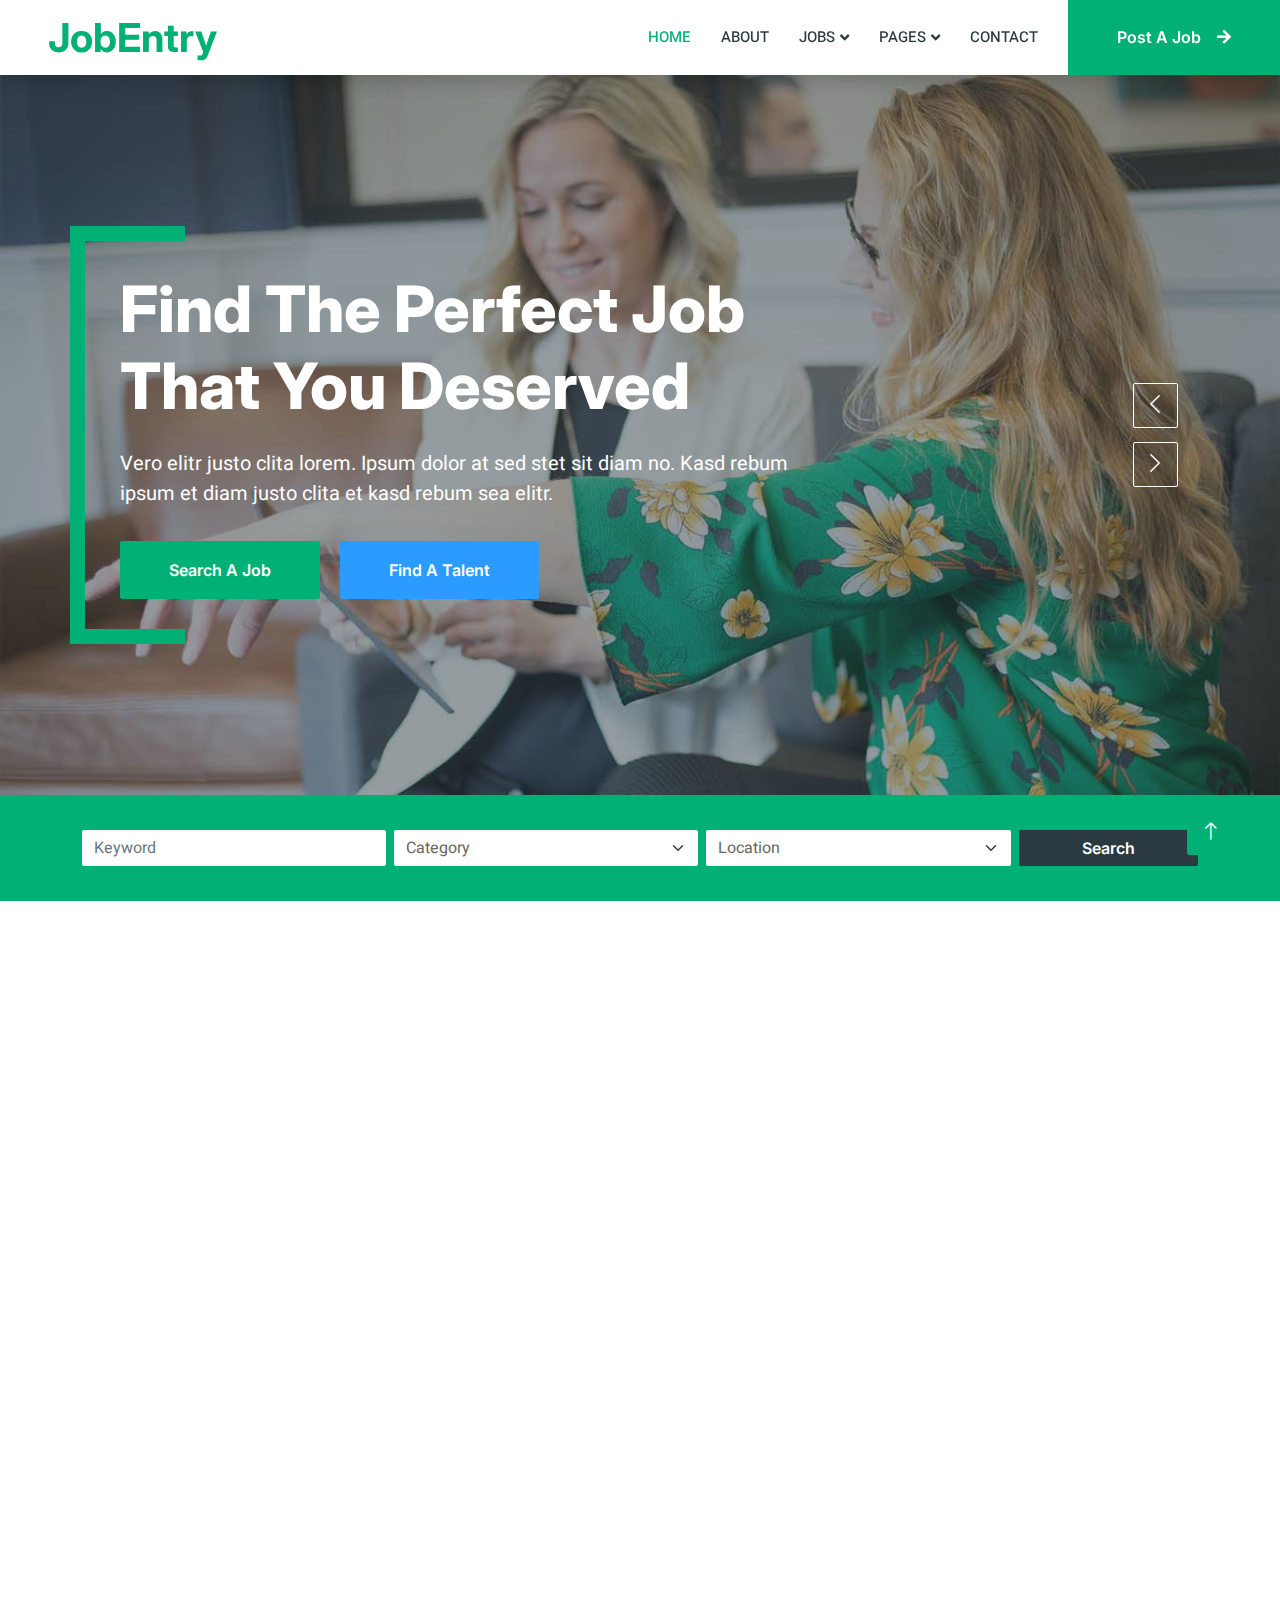
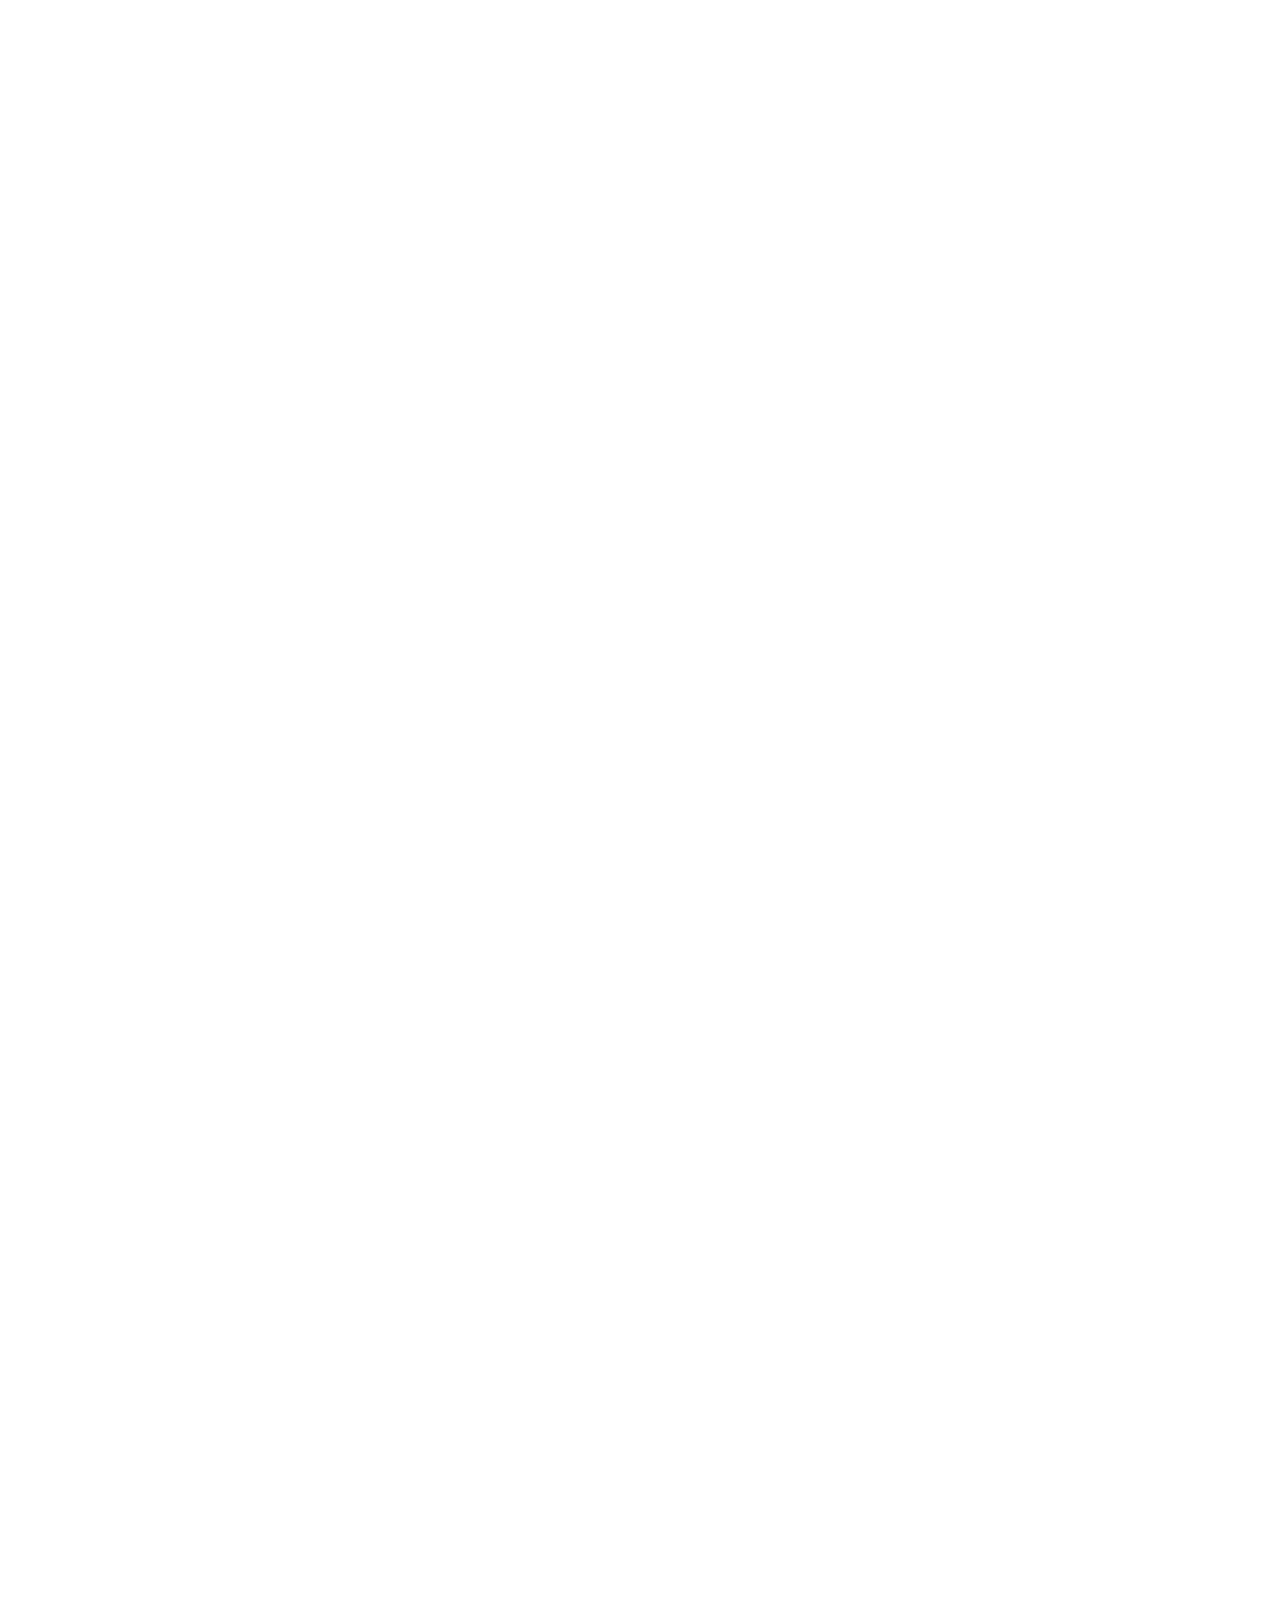
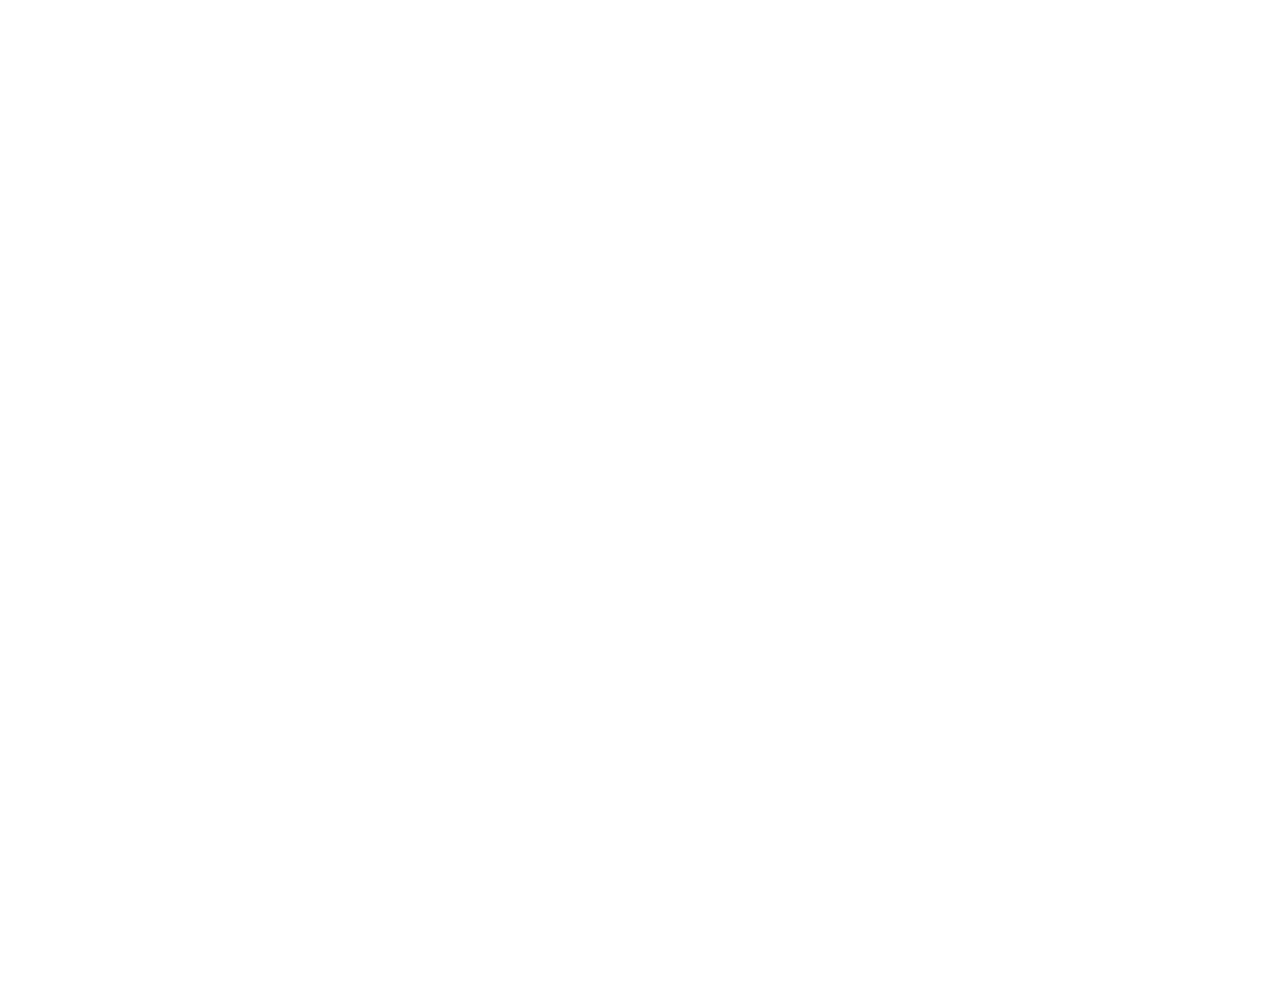
<file: Project13/index.html>
<!DOCTYPE html>
<html lang="en">

<head>
    <meta charset="utf-8">
    <title>JobEntry - Job Portal Website Template</title>
    <meta content="width=device-width, initial-scale=1.0" name="viewport">
    <meta content="" name="keywords">
    <meta content="" name="description">

    <!-- Favicon -->
    <link href="img/favicon.ico" rel="icon">

    <!-- Google Web Fonts -->
    <link rel="preconnect" href="https://fonts.googleapis.com">
    <link rel="preconnect" href="https://fonts.gstatic.com" crossorigin>
    <link href="https://fonts.googleapis.com/css2?family=Heebo:wght@400;500;600&family=Inter:wght@700;800&display=swap" rel="stylesheet">
    
    <!-- Icon Font Stylesheet -->
    <link href="https://cdnjs.cloudflare.com/ajax/libs/font-awesome/5.10.0/css/all.min.css" rel="stylesheet">
    <link href="https://cdn.jsdelivr.net/npm/bootstrap-icons@1.4.1/font/bootstrap-icons.css" rel="stylesheet">

    <!-- Libraries Stylesheet -->
    <link href="lib/animate/animate.min.css" rel="stylesheet">
    <link href="lib/owlcarousel/assets/owl.carousel.min.css" rel="stylesheet">

    <!-- Customized Bootstrap Stylesheet -->
    <link href="css/bootstrap.min.css" rel="stylesheet">

    <!-- Template Stylesheet -->
    <link href="css/style.css" rel="stylesheet">
</head>

<body>
    <div class="container-xxl bg-white p-0">
        <!-- Spinner Start -->
        <div id="spinner" class="show bg-white position-fixed translate-middle w-100 vh-100 top-50 start-50 d-flex align-items-center justify-content-center">
            <div class="spinner-border text-primary" style="width: 3rem; height: 3rem;" role="status">
                <span class="sr-only">Loading...</span>
            </div>
        </div>
        <!-- Spinner End -->


        <!-- Navbar Start -->
        <nav class="navbar navbar-expand-lg bg-white navbar-light shadow sticky-top p-0">
            <a href="index.html" class="navbar-brand d-flex align-items-center text-center py-0 px-4 px-lg-5">
                <h1 class="m-0 text-primary">JobEntry</h1>
            </a>
            <button type="button" class="navbar-toggler me-4" data-bs-toggle="collapse" data-bs-target="#navbarCollapse">
                <span class="navbar-toggler-icon"></span>
            </button>
            <div class="collapse navbar-collapse" id="navbarCollapse">
                <div class="navbar-nav ms-auto p-4 p-lg-0">
                    <a href="index.html" class="nav-item nav-link active">Home</a>
                    <a href="about.html" class="nav-item nav-link">About</a>
                    <div class="nav-item dropdown">
                        <a href="#" class="nav-link dropdown-toggle" data-bs-toggle="dropdown">Jobs</a>
                        <div class="dropdown-menu rounded-0 m-0">
                            <a href="job-list.html" class="dropdown-item">Job List</a>
                            <a href="job-detail.html" class="dropdown-item">Job Detail</a>
                        </div>
                    </div>
                    <div class="nav-item dropdown">
                        <a href="#" class="nav-link dropdown-toggle" data-bs-toggle="dropdown">Pages</a>
                        <div class="dropdown-menu rounded-0 m-0">
                            <a href="category.html" class="dropdown-item">Job Category</a>
                            <a href="testimonial.html" class="dropdown-item">Testimonial</a>
                            <a href="404.html" class="dropdown-item">404</a>
                        </div>
                    </div>
                    <a href="contact.html" class="nav-item nav-link">Contact</a>
                </div>
                <a href="" class="btn btn-primary rounded-0 py-4 px-lg-5 d-none d-lg-block">Post A Job<i class="fa fa-arrow-right ms-3"></i></a>
            </div>
        </nav>
        <!-- Navbar End -->


        <!-- Carousel Start -->
        <div class="container-fluid p-0">
            <div class="owl-carousel header-carousel position-relative">
                <div class="owl-carousel-item position-relative">
                    <img class="img-fluid" src="img/carousel-1.jpg" alt="">
                    <div class="position-absolute top-0 start-0 w-100 h-100 d-flex align-items-center" style="background: rgba(43, 57, 64, .5);">
                        <div class="container">
                            <div class="row justify-content-start">
                                <div class="col-10 col-lg-8">
                                    <h1 class="display-3 text-white animated slideInDown mb-4">Find The Perfect Job That You Deserved</h1>
                                    <p class="fs-5 fw-medium text-white mb-4 pb-2">Vero elitr justo clita lorem. Ipsum dolor at sed stet sit diam no. Kasd rebum ipsum et diam justo clita et kasd rebum sea elitr.</p>
                                    <a href="" class="btn btn-primary py-md-3 px-md-5 me-3 animated slideInLeft">Search A Job</a>
                                    <a href="" class="btn btn-secondary py-md-3 px-md-5 animated slideInRight">Find A Talent</a>
                                </div>
                            </div>
                        </div>
                    </div>
                </div>
                <div class="owl-carousel-item position-relative">
                    <img class="img-fluid" src="img/carousel-2.jpg" alt="">
                    <div class="position-absolute top-0 start-0 w-100 h-100 d-flex align-items-center" style="background: rgba(43, 57, 64, .5);">
                        <div class="container">
                            <div class="row justify-content-start">
                                <div class="col-10 col-lg-8">
                                    <h1 class="display-3 text-white animated slideInDown mb-4">Find The Best Startup Job That Fit You</h1>
                                    <p class="fs-5 fw-medium text-white mb-4 pb-2">Vero elitr justo clita lorem. Ipsum dolor at sed stet sit diam no. Kasd rebum ipsum et diam justo clita et kasd rebum sea elitr.</p>
                                    <a href="" class="btn btn-primary py-md-3 px-md-5 me-3 animated slideInLeft">Search A Job</a>
                                    <a href="" class="btn btn-secondary py-md-3 px-md-5 animated slideInRight">Find A Talent</a>
                                </div>
                            </div>
                        </div>
                    </div>
                </div>
            </div>
        </div>
        <!-- Carousel End -->


        <!-- Search Start -->
        <div class="container-fluid bg-primary mb-5 wow fadeIn" data-wow-delay="0.1s" style="padding: 35px;">
            <div class="container">
                <div class="row g-2">
                    <div class="col-md-10">
                        <div class="row g-2">
                            <div class="col-md-4">
                                <input type="text" class="form-control border-0" placeholder="Keyword" />
                            </div>
                            <div class="col-md-4">
                                <select class="form-select border-0">
                                    <option selected>Category</option>
                                    <option value="1">Category 1</option>
                                    <option value="2">Category 2</option>
                                    <option value="3">Category 3</option>
                                </select>
                            </div>
                            <div class="col-md-4">
                                <select class="form-select border-0">
                                    <option selected>Location</option>
                                    <option value="1">Location 1</option>
                                    <option value="2">Location 2</option>
                                    <option value="3">Location 3</option>
                                </select>
                            </div>
                        </div>
                    </div>
                    <div class="col-md-2">
                        <button class="btn btn-dark border-0 w-100">Search</button>
                    </div>
                </div>
            </div>
        </div>
        <!-- Search End -->


        <!-- Category Start -->
        <div class="container-xxl py-5">
            <div class="container">
                <h1 class="text-center mb-5 wow fadeInUp" data-wow-delay="0.1s">Explore By Category</h1>
                <div class="row g-4">
                    <div class="col-lg-3 col-sm-6 wow fadeInUp" data-wow-delay="0.1s">
                        <a class="cat-item rounded p-4" href="">
                            <i class="fa fa-3x fa-mail-bulk text-primary mb-4"></i>
                            <h6 class="mb-3">Marketing</h6>
                            <p class="mb-0">123 Vacancy</p>
                        </a>
                    </div>
                    <div class="col-lg-3 col-sm-6 wow fadeInUp" data-wow-delay="0.3s">
                        <a class="cat-item rounded p-4" href="">
                            <i class="fa fa-3x fa-headset text-primary mb-4"></i>
                            <h6 class="mb-3">Customer Service</h6>
                            <p class="mb-0">123 Vacancy</p>
                        </a>
                    </div>
                    <div class="col-lg-3 col-sm-6 wow fadeInUp" data-wow-delay="0.5s">
                        <a class="cat-item rounded p-4" href="">
                            <i class="fa fa-3x fa-user-tie text-primary mb-4"></i>
                            <h6 class="mb-3">Human Resource</h6>
                            <p class="mb-0">123 Vacancy</p>
                        </a>
                    </div>
                    <div class="col-lg-3 col-sm-6 wow fadeInUp" data-wow-delay="0.7s">
                        <a class="cat-item rounded p-4" href="">
                            <i class="fa fa-3x fa-tasks text-primary mb-4"></i>
                            <h6 class="mb-3">Project Management</h6>
                            <p class="mb-0">123 Vacancy</p>
                        </a>
                    </div>
                    <div class="col-lg-3 col-sm-6 wow fadeInUp" data-wow-delay="0.1s">
                        <a class="cat-item rounded p-4" href="">
                            <i class="fa fa-3x fa-chart-line text-primary mb-4"></i>
                            <h6 class="mb-3">Business Development</h6>
                            <p class="mb-0">123 Vacancy</p>
                        </a>
                    </div>
                    <div class="col-lg-3 col-sm-6 wow fadeInUp" data-wow-delay="0.3s">
                        <a class="cat-item rounded p-4" href="">
                            <i class="fa fa-3x fa-hands-helping text-primary mb-4"></i>
                            <h6 class="mb-3">Sales & Communication</h6>
                            <p class="mb-0">123 Vacancy</p>
                        </a>
                    </div>
                    <div class="col-lg-3 col-sm-6 wow fadeInUp" data-wow-delay="0.5s">
                        <a class="cat-item rounded p-4" href="">
                            <i class="fa fa-3x fa-book-reader text-primary mb-4"></i>
                            <h6 class="mb-3">Teaching & Education</h6>
                            <p class="mb-0">123 Vacancy</p>
                        </a>
                    </div>
                    <div class="col-lg-3 col-sm-6 wow fadeInUp" data-wow-delay="0.7s">
                        <a class="cat-item rounded p-4" href="">
                            <i class="fa fa-3x fa-drafting-compass text-primary mb-4"></i>
                            <h6 class="mb-3">Design & Creative</h6>
                            <p class="mb-0">123 Vacancy</p>
                        </a>
                    </div>
                </div>
            </div>
        </div>
        <!-- Category End -->


        <!-- About Start -->
        <div class="container-xxl py-5">
            <div class="container">
                <div class="row g-5 align-items-center">
                    <div class="col-lg-6 wow fadeIn" data-wow-delay="0.1s">
                        <div class="row g-0 about-bg rounded overflow-hidden">
                            <div class="col-6 text-start">
                                <img class="img-fluid w-100" src="img/about-1.jpg">
                            </div>
                            <div class="col-6 text-start">
                                <img class="img-fluid" src="img/about-2.jpg" style="width: 85%; margin-top: 15%;">
                            </div>
                            <div class="col-6 text-end">
                                <img class="img-fluid" src="img/about-3.jpg" style="width: 85%;">
                            </div>
                            <div class="col-6 text-end">
                                <img class="img-fluid w-100" src="img/about-4.jpg">
                            </div>
                        </div>
                    </div>
                    <div class="col-lg-6 wow fadeIn" data-wow-delay="0.5s">
                        <h1 class="mb-4">We Help To Get The Best Job And Find A Talent</h1>
                        <p class="mb-4">Tempor erat elitr rebum at clita. Diam dolor diam ipsum sit. Aliqu diam amet diam et eos. Clita erat ipsum et lorem et sit, sed stet lorem sit clita duo justo magna dolore erat amet</p>
                        <p><i class="fa fa-check text-primary me-3"></i>Tempor erat elitr rebum at clita</p>
                        <p><i class="fa fa-check text-primary me-3"></i>Aliqu diam amet diam et eos</p>
                        <p><i class="fa fa-check text-primary me-3"></i>Clita duo justo magna dolore erat amet</p>
                        <a class="btn btn-primary py-3 px-5 mt-3" href="">Read More</a>
                    </div>
                </div>
            </div>
        </div>
        <!-- About End -->


        <!-- Jobs Start -->
        <div class="container-xxl py-5">
            <div class="container">
                <h1 class="text-center mb-5 wow fadeInUp" data-wow-delay="0.1s">Job Listing</h1>
                <div class="tab-class text-center wow fadeInUp" data-wow-delay="0.3s">
                    <ul class="nav nav-pills d-inline-flex justify-content-center border-bottom mb-5">
                        <li class="nav-item">
                            <a class="d-flex align-items-center text-start mx-3 ms-0 pb-3 active" data-bs-toggle="pill" href="#tab-1">
                                <h6 class="mt-n1 mb-0">Featured</h6>
                            </a>
                        </li>
                        <li class="nav-item">
                            <a class="d-flex align-items-center text-start mx-3 pb-3" data-bs-toggle="pill" href="#tab-2">
                                <h6 class="mt-n1 mb-0">Full Time</h6>
                            </a>
                        </li>
                        <li class="nav-item">
                            <a class="d-flex align-items-center text-start mx-3 me-0 pb-3" data-bs-toggle="pill" href="#tab-3">
                                <h6 class="mt-n1 mb-0">Part Time</h6>
                            </a>
                        </li>
                    </ul>
                    <div class="tab-content">
                        <div id="tab-1" class="tab-pane fade show p-0 active">
                            <div class="job-item p-4 mb-4">
                                <div class="row g-4">
                                    <div class="col-sm-12 col-md-8 d-flex align-items-center">
                                        <img class="flex-shrink-0 img-fluid border rounded" src="img/com-logo-1.jpg" alt="" style="width: 80px; height: 80px;">
                                        <div class="text-start ps-4">
                                            <h5 class="mb-3">Software Engineer</h5>
                                            <span class="text-truncate me-3"><i class="fa fa-map-marker-alt text-primary me-2"></i>New York, USA</span>
                                            <span class="text-truncate me-3"><i class="far fa-clock text-primary me-2"></i>Full Time</span>
                                            <span class="text-truncate me-0"><i class="far fa-money-bill-alt text-primary me-2"></i>$123 - $456</span>
                                        </div>
                                    </div>
                                    <div class="col-sm-12 col-md-4 d-flex flex-column align-items-start align-items-md-end justify-content-center">
                                        <div class="d-flex mb-3">
                                            <a class="btn btn-light btn-square me-3" href=""><i class="far fa-heart text-primary"></i></a>
                                            <a class="btn btn-primary" href="">Apply Now</a>
                                        </div>
                                        <small class="text-truncate"><i class="far fa-calendar-alt text-primary me-2"></i>Date Line: 01 Jan, 2045</small>
                                    </div>
                                </div>
                            </div>
                            <div class="job-item p-4 mb-4">
                                <div class="row g-4">
                                    <div class="col-sm-12 col-md-8 d-flex align-items-center">
                                        <img class="flex-shrink-0 img-fluid border rounded" src="img/com-logo-2.jpg" alt="" style="width: 80px; height: 80px;">
                                        <div class="text-start ps-4">
                                            <h5 class="mb-3">Marketing Manager</h5>
                                            <span class="text-truncate me-3"><i class="fa fa-map-marker-alt text-primary me-2"></i>New York, USA</span>
                                            <span class="text-truncate me-3"><i class="far fa-clock text-primary me-2"></i>Full Time</span>
                                            <span class="text-truncate me-0"><i class="far fa-money-bill-alt text-primary me-2"></i>$123 - $456</span>
                                        </div>
                                    </div>
                                    <div class="col-sm-12 col-md-4 d-flex flex-column align-items-start align-items-md-end justify-content-center">
                                        <div class="d-flex mb-3">
                                            <a class="btn btn-light btn-square me-3" href=""><i class="far fa-heart text-primary"></i></a>
                                            <a class="btn btn-primary" href="">Apply Now</a>
                                        </div>
                                        <small class="text-truncate"><i class="far fa-calendar-alt text-primary me-2"></i>Date Line: 01 Jan, 2045</small>
                                    </div>
                                </div>
                            </div>
                            <div class="job-item p-4 mb-4">
                                <div class="row g-4">
                                    <div class="col-sm-12 col-md-8 d-flex align-items-center">
                                        <img class="flex-shrink-0 img-fluid border rounded" src="img/com-logo-3.jpg" alt="" style="width: 80px; height: 80px;">
                                        <div class="text-start ps-4">
                                            <h5 class="mb-3">Product Designer</h5>
                                            <span class="text-truncate me-3"><i class="fa fa-map-marker-alt text-primary me-2"></i>New York, USA</span>
                                            <span class="text-truncate me-3"><i class="far fa-clock text-primary me-2"></i>Full Time</span>
                                            <span class="text-truncate me-0"><i class="far fa-money-bill-alt text-primary me-2"></i>$123 - $456</span>
                                        </div>
                                    </div>
                                    <div class="col-sm-12 col-md-4 d-flex flex-column align-items-start align-items-md-end justify-content-center">
                                        <div class="d-flex mb-3">
                                            <a class="btn btn-light btn-square me-3" href=""><i class="far fa-heart text-primary"></i></a>
                                            <a class="btn btn-primary" href="">Apply Now</a>
                                        </div>
                                        <small class="text-truncate"><i class="far fa-calendar-alt text-primary me-2"></i>Date Line: 01 Jan, 2045</small>
                                    </div>
                                </div>
                            </div>
                            <div class="job-item p-4 mb-4">
                                <div class="row g-4">
                                    <div class="col-sm-12 col-md-8 d-flex align-items-center">
                                        <img class="flex-shrink-0 img-fluid border rounded" src="img/com-logo-4.jpg" alt="" style="width: 80px; height: 80px;">
                                        <div class="text-start ps-4">
                                            <h5 class="mb-3">Creative Director</h5>
                                            <span class="text-truncate me-3"><i class="fa fa-map-marker-alt text-primary me-2"></i>New York, USA</span>
                                            <span class="text-truncate me-3"><i class="far fa-clock text-primary me-2"></i>Full Time</span>
                                            <span class="text-truncate me-0"><i class="far fa-money-bill-alt text-primary me-2"></i>$123 - $456</span>
                                        </div>
                                    </div>
                                    <div class="col-sm-12 col-md-4 d-flex flex-column align-items-start align-items-md-end justify-content-center">
                                        <div class="d-flex mb-3">
                                            <a class="btn btn-light btn-square me-3" href=""><i class="far fa-heart text-primary"></i></a>
                                            <a class="btn btn-primary" href="">Apply Now</a>
                                        </div>
                                        <small class="text-truncate"><i class="far fa-calendar-alt text-primary me-2"></i>Date Line: 01 Jan, 2045</small>
                                    </div>
                                </div>
                            </div>
                            <div class="job-item p-4 mb-4">
                                <div class="row g-4">
                                    <div class="col-sm-12 col-md-8 d-flex align-items-center">
                                        <img class="flex-shrink-0 img-fluid border rounded" src="img/com-logo-5.jpg" alt="" style="width: 80px; height: 80px;">
                                        <div class="text-start ps-4">
                                            <h5 class="mb-3">Wordpress Developer</h5>
                                            <span class="text-truncate me-3"><i class="fa fa-map-marker-alt text-primary me-2"></i>New York, USA</span>
                                            <span class="text-truncate me-3"><i class="far fa-clock text-primary me-2"></i>Full Time</span>
                                            <span class="text-truncate me-0"><i class="far fa-money-bill-alt text-primary me-2"></i>$123 - $456</span>
                                        </div>
                                    </div>
                                    <div class="col-sm-12 col-md-4 d-flex flex-column align-items-start align-items-md-end justify-content-center">
                                        <div class="d-flex mb-3">
                                            <a class="btn btn-light btn-square me-3" href=""><i class="far fa-heart text-primary"></i></a>
                                            <a class="btn btn-primary" href="">Apply Now</a>
                                        </div>
                                        <small class="text-truncate"><i class="far fa-calendar-alt text-primary me-2"></i>Date Line: 01 Jan, 2045</small>
                                    </div>
                                </div>
                            </div>
                            <a class="btn btn-primary py-3 px-5" href="">Browse More Jobs</a>
                        </div>
                        <div id="tab-2" class="tab-pane fade show p-0">
                            <div class="job-item p-4 mb-4">
                                <div class="row g-4">
                                    <div class="col-sm-12 col-md-8 d-flex align-items-center">
                                        <img class="flex-shrink-0 img-fluid border rounded" src="img/com-logo-1.jpg" alt="" style="width: 80px; height: 80px;">
                                        <div class="text-start ps-4">
                                            <h5 class="mb-3">Software Engineer</h5>
                                            <span class="text-truncate me-3"><i class="fa fa-map-marker-alt text-primary me-2"></i>New York, USA</span>
                                            <span class="text-truncate me-3"><i class="far fa-clock text-primary me-2"></i>Full Time</span>
                                            <span class="text-truncate me-0"><i class="far fa-money-bill-alt text-primary me-2"></i>$123 - $456</span>
                                        </div>
                                    </div>
                                    <div class="col-sm-12 col-md-4 d-flex flex-column align-items-start align-items-md-end justify-content-center">
                                        <div class="d-flex mb-3">
                                            <a class="btn btn-light btn-square me-3" href=""><i class="far fa-heart text-primary"></i></a>
                                            <a class="btn btn-primary" href="">Apply Now</a>
                                        </div>
                                        <small class="text-truncate"><i class="far fa-calendar-alt text-primary me-2"></i>Date Line: 01 Jan, 2045</small>
                                    </div>
                                </div>
                            </div>
                            <div class="job-item p-4 mb-4">
                                <div class="row g-4">
                                    <div class="col-sm-12 col-md-8 d-flex align-items-center">
                                        <img class="flex-shrink-0 img-fluid border rounded" src="img/com-logo-2.jpg" alt="" style="width: 80px; height: 80px;">
                                        <div class="text-start ps-4">
                                            <h5 class="mb-3">Marketing Manager</h5>
                                            <span class="text-truncate me-3"><i class="fa fa-map-marker-alt text-primary me-2"></i>New York, USA</span>
                                            <span class="text-truncate me-3"><i class="far fa-clock text-primary me-2"></i>Full Time</span>
                                            <span class="text-truncate me-0"><i class="far fa-money-bill-alt text-primary me-2"></i>$123 - $456</span>
                                        </div>
                                    </div>
                                    <div class="col-sm-12 col-md-4 d-flex flex-column align-items-start align-items-md-end justify-content-center">
                                        <div class="d-flex mb-3">
                                            <a class="btn btn-light btn-square me-3" href=""><i class="far fa-heart text-primary"></i></a>
                                            <a class="btn btn-primary" href="">Apply Now</a>
                                        </div>
                                        <small class="text-truncate"><i class="far fa-calendar-alt text-primary me-2"></i>Date Line: 01 Jan, 2045</small>
                                    </div>
                                </div>
                            </div>
                            <div class="job-item p-4 mb-4">
                                <div class="row g-4">
                                    <div class="col-sm-12 col-md-8 d-flex align-items-center">
                                        <img class="flex-shrink-0 img-fluid border rounded" src="img/com-logo-3.jpg" alt="" style="width: 80px; height: 80px;">
                                        <div class="text-start ps-4">
                                            <h5 class="mb-3">Product Designer</h5>
                                            <span class="text-truncate me-3"><i class="fa fa-map-marker-alt text-primary me-2"></i>New York, USA</span>
                                            <span class="text-truncate me-3"><i class="far fa-clock text-primary me-2"></i>Full Time</span>
                                            <span class="text-truncate me-0"><i class="far fa-money-bill-alt text-primary me-2"></i>$123 - $456</span>
                                        </div>
                                    </div>
                                    <div class="col-sm-12 col-md-4 d-flex flex-column align-items-start align-items-md-end justify-content-center">
                                        <div class="d-flex mb-3">
                                            <a class="btn btn-light btn-square me-3" href=""><i class="far fa-heart text-primary"></i></a>
                                            <a class="btn btn-primary" href="">Apply Now</a>
                                        </div>
                                        <small class="text-truncate"><i class="far fa-calendar-alt text-primary me-2"></i>Date Line: 01 Jan, 2045</small>
                                    </div>
                                </div>
                            </div>
                            <div class="job-item p-4 mb-4">
                                <div class="row g-4">
                                    <div class="col-sm-12 col-md-8 d-flex align-items-center">
                                        <img class="flex-shrink-0 img-fluid border rounded" src="img/com-logo-4.jpg" alt="" style="width: 80px; height: 80px;">
                                        <div class="text-start ps-4">
                                            <h5 class="mb-3">Creative Director</h5>
                                            <span class="text-truncate me-3"><i class="fa fa-map-marker-alt text-primary me-2"></i>New York, USA</span>
                                            <span class="text-truncate me-3"><i class="far fa-clock text-primary me-2"></i>Full Time</span>
                                            <span class="text-truncate me-0"><i class="far fa-money-bill-alt text-primary me-2"></i>$123 - $456</span>
                                        </div>
                                    </div>
                                    <div class="col-sm-12 col-md-4 d-flex flex-column align-items-start align-items-md-end justify-content-center">
                                        <div class="d-flex mb-3">
                                            <a class="btn btn-light btn-square me-3" href=""><i class="far fa-heart text-primary"></i></a>
                                            <a class="btn btn-primary" href="">Apply Now</a>
                                        </div>
                                        <small class="text-truncate"><i class="far fa-calendar-alt text-primary me-2"></i>Date Line: 01 Jan, 2045</small>
                                    </div>
                                </div>
                            </div>
                            <div class="job-item p-4 mb-4">
                                <div class="row g-4">
                                    <div class="col-sm-12 col-md-8 d-flex align-items-center">
                                        <img class="flex-shrink-0 img-fluid border rounded" src="img/com-logo-5.jpg" alt="" style="width: 80px; height: 80px;">
                                        <div class="text-start ps-4">
                                            <h5 class="mb-3">Wordpress Developer</h5>
                                            <span class="text-truncate me-3"><i class="fa fa-map-marker-alt text-primary me-2"></i>New York, USA</span>
                                            <span class="text-truncate me-3"><i class="far fa-clock text-primary me-2"></i>Full Time</span>
                                            <span class="text-truncate me-0"><i class="far fa-money-bill-alt text-primary me-2"></i>$123 - $456</span>
                                        </div>
                                    </div>
                                    <div class="col-sm-12 col-md-4 d-flex flex-column align-items-start align-items-md-end justify-content-center">
                                        <div class="d-flex mb-3">
                                            <a class="btn btn-light btn-square me-3" href=""><i class="far fa-heart text-primary"></i></a>
                                            <a class="btn btn-primary" href="">Apply Now</a>
                                        </div>
                                        <small class="text-truncate"><i class="far fa-calendar-alt text-primary me-2"></i>Date Line: 01 Jan, 2045</small>
                                    </div>
                                </div>
                            </div>
                            <a class="btn btn-primary py-3 px-5" href="">Browse More Jobs</a>
                        </div>
                        <div id="tab-3" class="tab-pane fade show p-0">
                            <div class="job-item p-4 mb-4">
                                <div class="row g-4">
                                    <div class="col-sm-12 col-md-8 d-flex align-items-center">
                                        <img class="flex-shrink-0 img-fluid border rounded" src="img/com-logo-1.jpg" alt="" style="width: 80px; height: 80px;">
                                        <div class="text-start ps-4">
                                            <h5 class="mb-3">Software Engineer</h5>
                                            <span class="text-truncate me-3"><i class="fa fa-map-marker-alt text-primary me-2"></i>New York, USA</span>
                                            <span class="text-truncate me-3"><i class="far fa-clock text-primary me-2"></i>Full Time</span>
                                            <span class="text-truncate me-0"><i class="far fa-money-bill-alt text-primary me-2"></i>$123 - $456</span>
                                        </div>
                                    </div>
                                    <div class="col-sm-12 col-md-4 d-flex flex-column align-items-start align-items-md-end justify-content-center">
                                        <div class="d-flex mb-3">
                                            <a class="btn btn-light btn-square me-3" href=""><i class="far fa-heart text-primary"></i></a>
                                            <a class="btn btn-primary" href="">Apply Now</a>
                                        </div>
                                        <small class="text-truncate"><i class="far fa-calendar-alt text-primary me-2"></i>Date Line: 01 Jan, 2045</small>
                                    </div>
                                </div>
                            </div>
                            <div class="job-item p-4 mb-4">
                                <div class="row g-4">
                                    <div class="col-sm-12 col-md-8 d-flex align-items-center">
                                        <img class="flex-shrink-0 img-fluid border rounded" src="img/com-logo-2.jpg" alt="" style="width: 80px; height: 80px;">
                                        <div class="text-start ps-4">
                                            <h5 class="mb-3">Marketing Manager</h5>
                                            <span class="text-truncate me-3"><i class="fa fa-map-marker-alt text-primary me-2"></i>New York, USA</span>
                                            <span class="text-truncate me-3"><i class="far fa-clock text-primary me-2"></i>Full Time</span>
                                            <span class="text-truncate me-0"><i class="far fa-money-bill-alt text-primary me-2"></i>$123 - $456</span>
                                        </div>
                                    </div>
                                    <div class="col-sm-12 col-md-4 d-flex flex-column align-items-start align-items-md-end justify-content-center">
                                        <div class="d-flex mb-3">
                                            <a class="btn btn-light btn-square me-3" href=""><i class="far fa-heart text-primary"></i></a>
                                            <a class="btn btn-primary" href="">Apply Now</a>
                                        </div>
                                        <small class="text-truncate"><i class="far fa-calendar-alt text-primary me-2"></i>Date Line: 01 Jan, 2045</small>
                                    </div>
                                </div>
                            </div>
                            <div class="job-item p-4 mb-4">
                                <div class="row g-4">
                                    <div class="col-sm-12 col-md-8 d-flex align-items-center">
                                        <img class="flex-shrink-0 img-fluid border rounded" src="img/com-logo-3.jpg" alt="" style="width: 80px; height: 80px;">
                                        <div class="text-start ps-4">
                                            <h5 class="mb-3">Product Designer</h5>
                                            <span class="text-truncate me-3"><i class="fa fa-map-marker-alt text-primary me-2"></i>New York, USA</span>
                                            <span class="text-truncate me-3"><i class="far fa-clock text-primary me-2"></i>Full Time</span>
                                            <span class="text-truncate me-0"><i class="far fa-money-bill-alt text-primary me-2"></i>$123 - $456</span>
                                        </div>
                                    </div>
                                    <div class="col-sm-12 col-md-4 d-flex flex-column align-items-start align-items-md-end justify-content-center">
                                        <div class="d-flex mb-3">
                                            <a class="btn btn-light btn-square me-3" href=""><i class="far fa-heart text-primary"></i></a>
                                            <a class="btn btn-primary" href="">Apply Now</a>
                                        </div>
                                        <small class="text-truncate"><i class="far fa-calendar-alt text-primary me-2"></i>Date Line: 01 Jan, 2045</small>
                                    </div>
                                </div>
                            </div>
                            <div class="job-item p-4 mb-4">
                                <div class="row g-4">
                                    <div class="col-sm-12 col-md-8 d-flex align-items-center">
                                        <img class="flex-shrink-0 img-fluid border rounded" src="img/com-logo-4.jpg" alt="" style="width: 80px; height: 80px;">
                                        <div class="text-start ps-4">
                                            <h5 class="mb-3">Creative Director</h5>
                                            <span class="text-truncate me-3"><i class="fa fa-map-marker-alt text-primary me-2"></i>New York, USA</span>
                                            <span class="text-truncate me-3"><i class="far fa-clock text-primary me-2"></i>Full Time</span>
                                            <span class="text-truncate me-0"><i class="far fa-money-bill-alt text-primary me-2"></i>$123 - $456</span>
                                        </div>
                                    </div>
                                    <div class="col-sm-12 col-md-4 d-flex flex-column align-items-start align-items-md-end justify-content-center">
                                        <div class="d-flex mb-3">
                                            <a class="btn btn-light btn-square me-3" href=""><i class="far fa-heart text-primary"></i></a>
                                            <a class="btn btn-primary" href="">Apply Now</a>
                                        </div>
                                        <small class="text-truncate"><i class="far fa-calendar-alt text-primary me-2"></i>Date Line: 01 Jan, 2045</small>
                                    </div>
                                </div>
                            </div>
                            <div class="job-item p-4 mb-4">
                                <div class="row g-4">
                                    <div class="col-sm-12 col-md-8 d-flex align-items-center">
                                        <img class="flex-shrink-0 img-fluid border rounded" src="img/com-logo-5.jpg" alt="" style="width: 80px; height: 80px;">
                                        <div class="text-start ps-4">
                                            <h5 class="mb-3">Wordpress Developer</h5>
                                            <span class="text-truncate me-3"><i class="fa fa-map-marker-alt text-primary me-2"></i>New York, USA</span>
                                            <span class="text-truncate me-3"><i class="far fa-clock text-primary me-2"></i>Full Time</span>
                                            <span class="text-truncate me-0"><i class="far fa-money-bill-alt text-primary me-2"></i>$123 - $456</span>
                                        </div>
                                    </div>
                                    <div class="col-sm-12 col-md-4 d-flex flex-column align-items-start align-items-md-end justify-content-center">
                                        <div class="d-flex mb-3">
                                            <a class="btn btn-light btn-square me-3" href=""><i class="far fa-heart text-primary"></i></a>
                                            <a class="btn btn-primary" href="">Apply Now</a>
                                        </div>
                                        <small class="text-truncate"><i class="far fa-calendar-alt text-primary me-2"></i>Date Line: 01 Jan, 2045</small>
                                    </div>
                                </div>
                            </div>
                            <a class="btn btn-primary py-3 px-5" href="">Browse More Jobs</a>
                        </div>
                    </div>
                </div>
            </div>
        </div>
        <!-- Jobs End -->


        <!-- Testimonial Start -->
        <div class="container-xxl py-5 wow fadeInUp" data-wow-delay="0.1s">
            <div class="container">
                <h1 class="text-center mb-5">Our Clients Say!!!</h1>
                <div class="owl-carousel testimonial-carousel">
                    <div class="testimonial-item bg-light rounded p-4">
                        <i class="fa fa-quote-left fa-2x text-primary mb-3"></i>
                        <p>Dolor et eos labore, stet justo sed est sed. Diam sed sed dolor stet amet eirmod eos labore diam</p>
                        <div class="d-flex align-items-center">
                            <img class="img-fluid flex-shrink-0 rounded" src="img/testimonial-1.jpg" style="width: 50px; height: 50px;">
                            <div class="ps-3">
                                <h5 class="mb-1">Client Name</h5>
                                <small>Profession</small>
                            </div>
                        </div>
                    </div>
                    <div class="testimonial-item bg-light rounded p-4">
                        <i class="fa fa-quote-left fa-2x text-primary mb-3"></i>
                        <p>Dolor et eos labore, stet justo sed est sed. Diam sed sed dolor stet amet eirmod eos labore diam</p>
                        <div class="d-flex align-items-center">
                            <img class="img-fluid flex-shrink-0 rounded" src="img/testimonial-2.jpg" style="width: 50px; height: 50px;">
                            <div class="ps-3">
                                <h5 class="mb-1">Client Name</h5>
                                <small>Profession</small>
                            </div>
                        </div>
                    </div>
                    <div class="testimonial-item bg-light rounded p-4">
                        <i class="fa fa-quote-left fa-2x text-primary mb-3"></i>
                        <p>Dolor et eos labore, stet justo sed est sed. Diam sed sed dolor stet amet eirmod eos labore diam</p>
                        <div class="d-flex align-items-center">
                            <img class="img-fluid flex-shrink-0 rounded" src="img/testimonial-3.jpg" style="width: 50px; height: 50px;">
                            <div class="ps-3">
                                <h5 class="mb-1">Client Name</h5>
                                <small>Profession</small>
                            </div>
                        </div>
                    </div>
                    <div class="testimonial-item bg-light rounded p-4">
                        <i class="fa fa-quote-left fa-2x text-primary mb-3"></i>
                        <p>Dolor et eos labore, stet justo sed est sed. Diam sed sed dolor stet amet eirmod eos labore diam</p>
                        <div class="d-flex align-items-center">
                            <img class="img-fluid flex-shrink-0 rounded" src="img/testimonial-4.jpg" style="width: 50px; height: 50px;">
                            <div class="ps-3">
                                <h5 class="mb-1">Client Name</h5>
                                <small>Profession</small>
                            </div>
                        </div>
                    </div>
                </div>
            </div>
        </div>
        <!-- Testimonial End -->
        

        <!-- Footer Start -->
        <div class="container-fluid bg-dark text-white-50 footer pt-5 mt-5 wow fadeIn" data-wow-delay="0.1s">
            <div class="container py-5">
                <div class="row g-5">
                    <div class="col-lg-3 col-md-6">
                        <h5 class="text-white mb-4">Company</h5>
                        <a class="btn btn-link text-white-50" href="">About Us</a>
                        <a class="btn btn-link text-white-50" href="">Contact Us</a>
                        <a class="btn btn-link text-white-50" href="">Our Services</a>
                        <a class="btn btn-link text-white-50" href="">Privacy Policy</a>
                        <a class="btn btn-link text-white-50" href="">Terms & Condition</a>
                    </div>
                    <div class="col-lg-3 col-md-6">
                        <h5 class="text-white mb-4">Quick Links</h5>
                        <a class="btn btn-link text-white-50" href="">About Us</a>
                        <a class="btn btn-link text-white-50" href="">Contact Us</a>
                        <a class="btn btn-link text-white-50" href="">Our Services</a>
                        <a class="btn btn-link text-white-50" href="">Privacy Policy</a>
                        <a class="btn btn-link text-white-50" href="">Terms & Condition</a>
                    </div>
                    <div class="col-lg-3 col-md-6">
                        <h5 class="text-white mb-4">Contact</h5>
                        <p class="mb-2"><i class="fa fa-map-marker-alt me-3"></i>123 Street, New York, USA</p>
                        <p class="mb-2"><i class="fa fa-phone-alt me-3"></i>+012 345 67890</p>
                        <p class="mb-2"><i class="fa fa-envelope me-3"></i>info@example.com</p>
                        <div class="d-flex pt-2">
                            <a class="btn btn-outline-light btn-social" href=""><i class="fab fa-twitter"></i></a>
                            <a class="btn btn-outline-light btn-social" href=""><i class="fab fa-facebook-f"></i></a>
                            <a class="btn btn-outline-light btn-social" href=""><i class="fab fa-youtube"></i></a>
                            <a class="btn btn-outline-light btn-social" href=""><i class="fab fa-linkedin-in"></i></a>
                        </div>
                    </div>
                    <div class="col-lg-3 col-md-6">
                        <h5 class="text-white mb-4">Newsletter</h5>
                        <p>Dolor amet sit justo amet elitr clita ipsum elitr est.</p>
                        <div class="position-relative mx-auto" style="max-width: 400px;">
                            <input class="form-control bg-transparent w-100 py-3 ps-4 pe-5" type="text" placeholder="Your email">
                            <button type="button" class="btn btn-primary py-2 position-absolute top-0 end-0 mt-2 me-2">SignUp</button>
                        </div>
                    </div>
                </div>
            </div>
            <div class="container">
                <div class="copyright">
                    <div class="row">
                        <div class="col-md-6 text-center text-md-start mb-3 mb-md-0">
                            &copy; <a class="border-bottom" href="#">Your Site Name</a>, All Right Reserved. 
							
							<!--/*** This template is free as long as you keep the footer author’s credit link/attribution link/backlink. If you'd like to use the template without the footer author’s credit link/attribution link/backlink, you can purchase the Credit Removal License from "https://htmlcodex.com/credit-removal". Thank you for your support. ***/-->
							Designed By <a class="border-bottom" href="https://htmlcodex.com">HTML Codex</a>
                        </div>
                        <div class="col-md-6 text-center text-md-end">
                            <div class="footer-menu">
                                <a href="">Home</a>
                                <a href="">Cookies</a>
                                <a href="">Help</a>
                                <a href="">FQAs</a>
                            </div>
                        </div>
                    </div>
                </div>
            </div>
        </div>
        <!-- Footer End -->


        <!-- Back to Top -->
        <a href="#" class="btn btn-lg btn-primary btn-lg-square back-to-top"><i class="bi bi-arrow-up"></i></a>
    </div>

    <!-- JavaScript Libraries -->
    <script src="https://code.jquery.com/jquery-3.4.1.min.js"></script>
    <script src="https://cdn.jsdelivr.net/npm/bootstrap@5.0.0/dist/js/bootstrap.bundle.min.js"></script>
    <script src="lib/wow/wow.min.js"></script>
    <script src="lib/easing/easing.min.js"></script>
    <script src="lib/waypoints/waypoints.min.js"></script>
    <script src="lib/owlcarousel/owl.carousel.min.js"></script>

    <!-- Template Javascript -->
    <script src="js/main.js"></script>
</body>

</html>
</file>
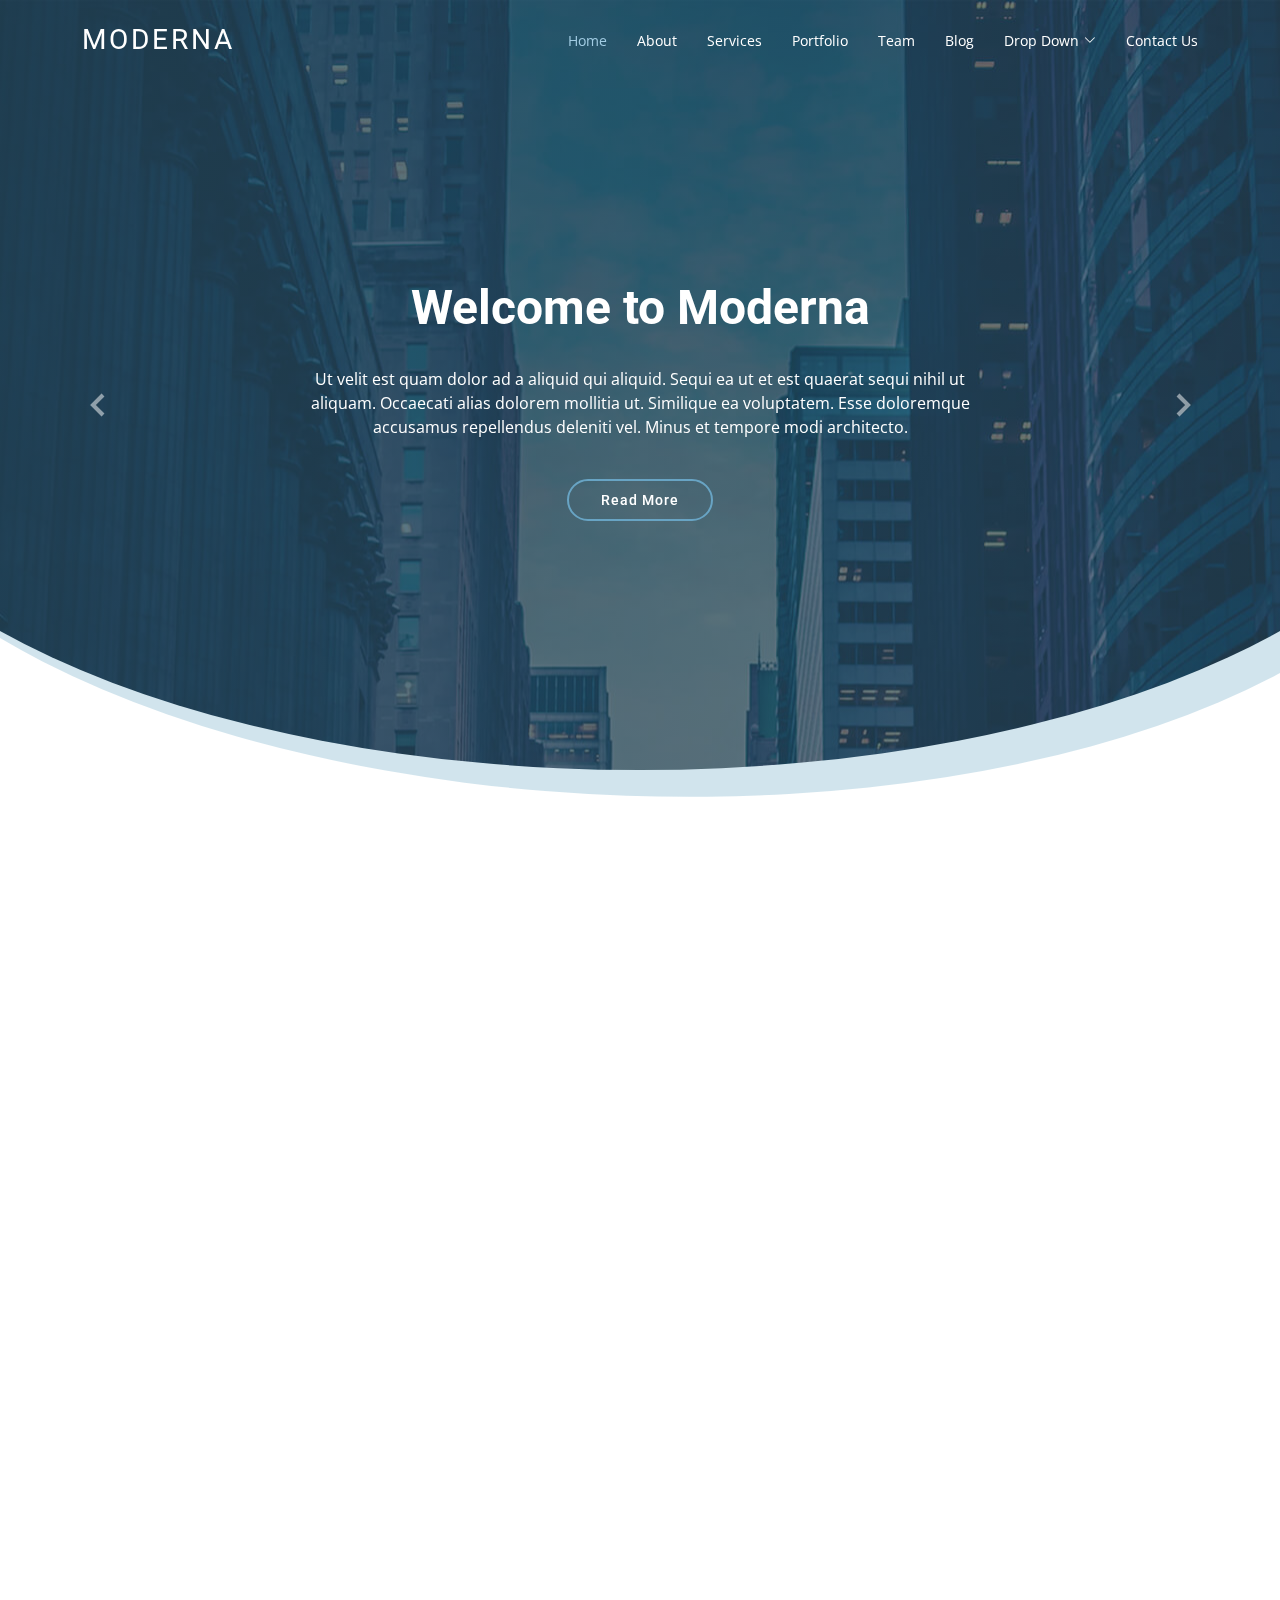
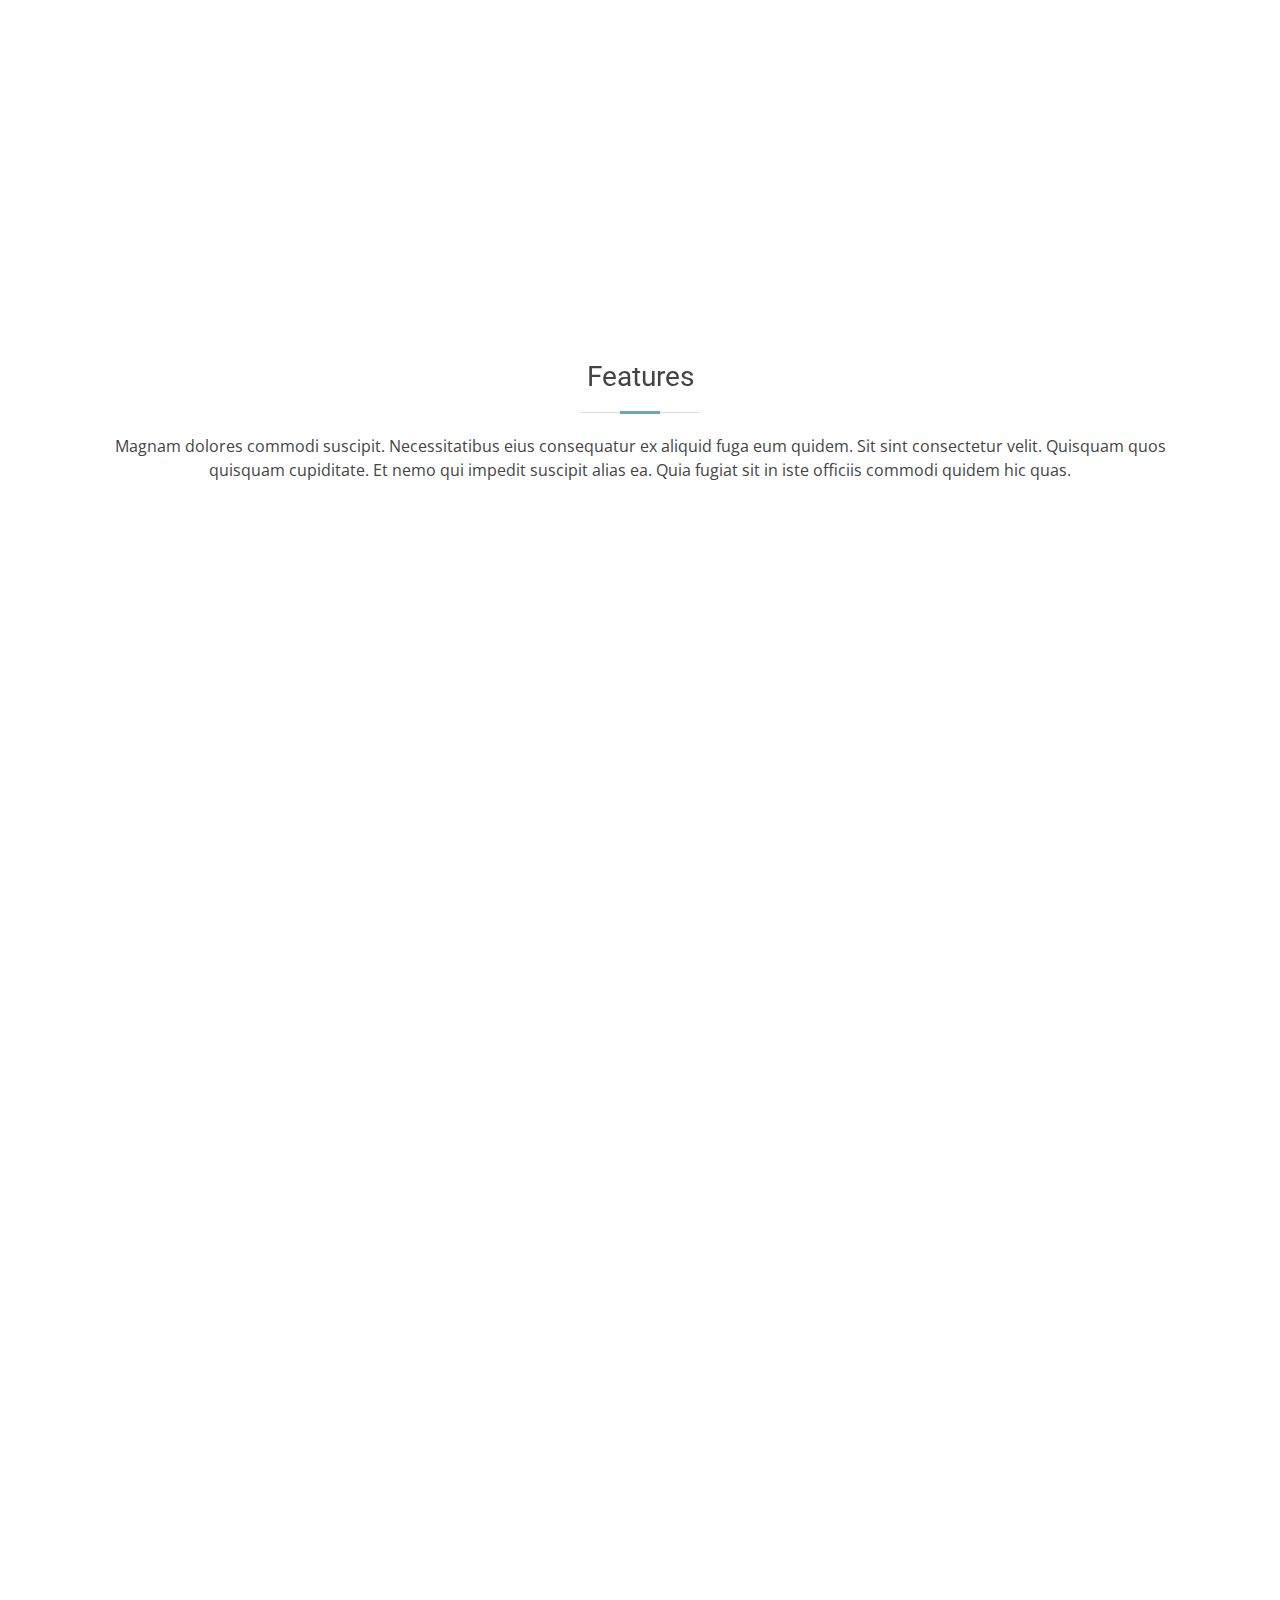
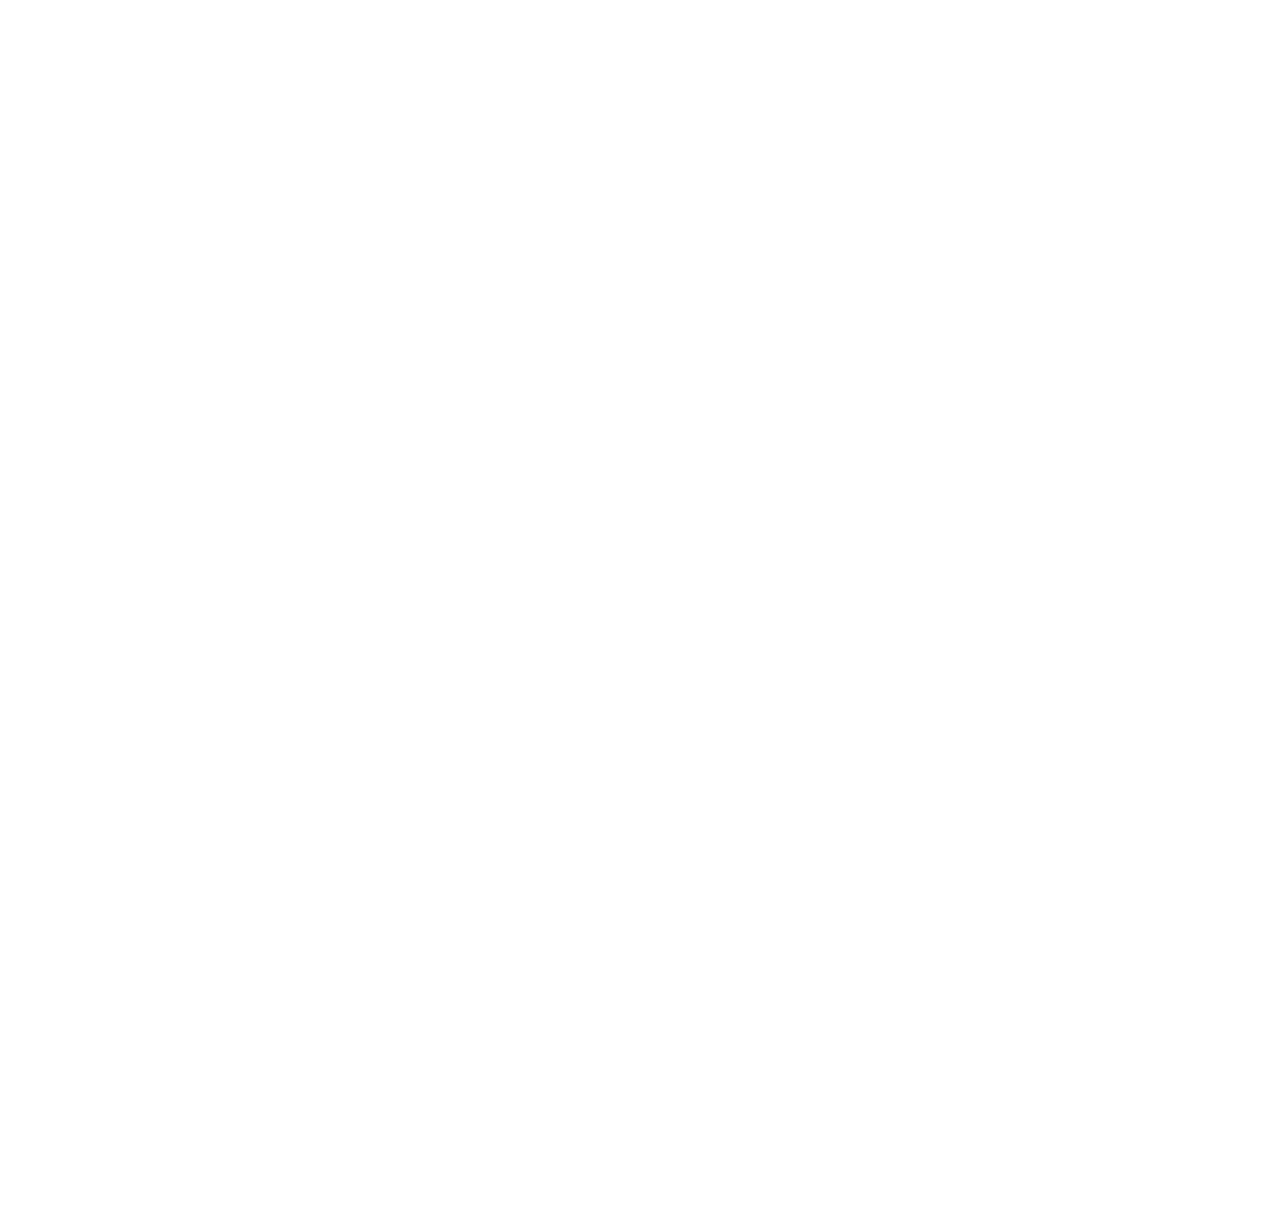
<file: Project14/index.html>
<!DOCTYPE html>
<html lang="en">

<head>
  <meta charset="utf-8">
  <meta content="width=device-width, initial-scale=1.0" name="viewport">

  <title>Moderna Bootstrap Template - Index</title>
  <meta content="" name="description">
  <meta content="" name="keywords">

  <!-- Favicons -->
  <link href="assets/img/favicon.png" rel="icon">
  <link href="assets/img/apple-touch-icon.png" rel="apple-touch-icon">

  <!-- Google Fonts -->
  <link href="https://fonts.googleapis.com/css?family=Open+Sans:300,300i,400,400i,600,600i,700,700i|Roboto:300,300i,400,400i,500,500i,700,700i&display=swap" rel="stylesheet">

  <!-- Vendor CSS Files -->
  <link href="assets/vendor/animate.css/animate.min.css" rel="stylesheet">
  <link href="assets/vendor/aos/aos.css" rel="stylesheet">
  <link href="assets/vendor/bootstrap/css/bootstrap.min.css" rel="stylesheet">
  <link href="assets/vendor/bootstrap-icons/bootstrap-icons.css" rel="stylesheet">
  <link href="assets/vendor/boxicons/css/boxicons.min.css" rel="stylesheet">
  <link href="assets/vendor/glightbox/css/glightbox.min.css" rel="stylesheet">
  <link href="assets/vendor/swiper/swiper-bundle.min.css" rel="stylesheet">

  <!-- Template Main CSS File -->
  <link href="assets/css/style.css" rel="stylesheet">

  <!-- =======================================================
  * Template Name: Moderna - v4.8.0
  * Template URL: https://bootstrapmade.com/free-bootstrap-template-corporate-moderna/
  * Author: BootstrapMade.com
  * License: https://bootstrapmade.com/license/
  ======================================================== -->
</head>

<body>

  <!-- ======= Header ======= -->
  <header id="header" class="fixed-top d-flex align-items-center header-transparent">
    <div class="container d-flex justify-content-between align-items-center">

      <div class="logo">
        <h1 class="text-light"><a href="index.html"><span>Moderna</span></a></h1>
        <!-- Uncomment below if you prefer to use an image logo -->
        <!-- <a href="index.html"><img src="assets/img/logo.png" alt="" class="img-fluid"></a>-->
      </div>

      <nav id="navbar" class="navbar">
        <ul>
          <li><a class="active " href="index.html">Home</a></li>
          <li><a href="about.html">About</a></li>
          <li><a href="services.html">Services</a></li>
          <li><a href="portfolio.html">Portfolio</a></li>
          <li><a href="team.html">Team</a></li>
          <li><a href="blog.html">Blog</a></li>
          <li class="dropdown"><a href="#"><span>Drop Down</span> <i class="bi bi-chevron-down"></i></a>
            <ul>
              <li><a href="#">Drop Down 1</a></li>
              <li class="dropdown"><a href="#"><span>Deep Drop Down</span> <i class="bi bi-chevron-right"></i></a>
                <ul>
                  <li><a href="#">Deep Drop Down 1</a></li>
                  <li><a href="#">Deep Drop Down 2</a></li>
                  <li><a href="#">Deep Drop Down 3</a></li>
                  <li><a href="#">Deep Drop Down 4</a></li>
                  <li><a href="#">Deep Drop Down 5</a></li>
                </ul>
              </li>
              <li><a href="#">Drop Down 2</a></li>
              <li><a href="#">Drop Down 3</a></li>
              <li><a href="#">Drop Down 4</a></li>
            </ul>
          </li>
          <li><a href="contact.html">Contact Us</a></li>
        </ul>
        <i class="bi bi-list mobile-nav-toggle"></i>
      </nav><!-- .navbar -->

    </div>
  </header><!-- End Header -->

  <!-- ======= Hero Section ======= -->
  <section id="hero" class="d-flex justify-cntent-center align-items-center">
    <div id="heroCarousel" class="container carousel carousel-fade" data-bs-ride="carousel" data-bs-interval="5000">

      <!-- Slide 1 -->
      <div class="carousel-item active">
        <div class="carousel-container">
          <h2 class="animate__animated animate__fadeInDown">Welcome to <span>Moderna</span></h2>
          <p class="animate__animated animate__fadeInUp">Ut velit est quam dolor ad a aliquid qui aliquid. Sequi ea ut et est quaerat sequi nihil ut aliquam. Occaecati alias dolorem mollitia ut. Similique ea voluptatem. Esse doloremque accusamus repellendus deleniti vel. Minus et tempore modi architecto.</p>
          <a href="" class="btn-get-started animate__animated animate__fadeInUp">Read More</a>
        </div>
      </div>

      <!-- Slide 2 -->
      <div class="carousel-item">
        <div class="carousel-container">
          <h2 class="animate__animated animate__fadeInDown">Lorem Ipsum Dolor</h2>
          <p class="animate__animated animate__fadeInUp">Ut velit est quam dolor ad a aliquid qui aliquid. Sequi ea ut et est quaerat sequi nihil ut aliquam. Occaecati alias dolorem mollitia ut. Similique ea voluptatem. Esse doloremque accusamus repellendus deleniti vel. Minus et tempore modi architecto.</p>
          <a href="" class="btn-get-started animate__animated animate__fadeInUp">Read More</a>
        </div>
      </div>

      <!-- Slide 3 -->
      <div class="carousel-item">
        <div class="carousel-container">
          <h2 class="animate__animated animate__fadeInDown">Sequi ea ut et est quaerat</h2>
          <p class="animate__animated animate__fadeInUp">Ut velit est quam dolor ad a aliquid qui aliquid. Sequi ea ut et est quaerat sequi nihil ut aliquam. Occaecati alias dolorem mollitia ut. Similique ea voluptatem. Esse doloremque accusamus repellendus deleniti vel. Minus et tempore modi architecto.</p>
          <a href="" class="btn-get-started animate__animated animate__fadeInUp">Read More</a>
        </div>
      </div>

      <a class="carousel-control-prev" href="#heroCarousel" role="button" data-bs-slide="prev">
        <span class="carousel-control-prev-icon bx bx-chevron-left" aria-hidden="true"></span>
      </a>

      <a class="carousel-control-next" href="#heroCarousel" role="button" data-bs-slide="next">
        <span class="carousel-control-next-icon bx bx-chevron-right" aria-hidden="true"></span>
      </a>

    </div>
  </section><!-- End Hero -->

  <main id="main">

    <!-- ======= Services Section ======= -->
    <section class="services">
      <div class="container">

        <div class="row">
          <div class="col-md-6 col-lg-3 d-flex align-items-stretch" data-aos="fade-up">
            <div class="icon-box icon-box-pink">
              <div class="icon"><i class="bx bxl-dribbble"></i></div>
              <h4 class="title"><a href="">Lorem Ipsum</a></h4>
              <p class="description">Voluptatum deleniti atque corrupti quos dolores et quas molestias excepturi sint occaecati cupiditate non provident</p>
            </div>
          </div>

          <div class="col-md-6 col-lg-3 d-flex align-items-stretch" data-aos="fade-up" data-aos-delay="100">
            <div class="icon-box icon-box-cyan">
              <div class="icon"><i class="bx bx-file"></i></div>
              <h4 class="title"><a href="">Sed ut perspiciatis</a></h4>
              <p class="description">Duis aute irure dolor in reprehenderit in voluptate velit esse cillum dolore eu fugiat nulla pariatur</p>
            </div>
          </div>

          <div class="col-md-6 col-lg-3 d-flex align-items-stretch" data-aos="fade-up" data-aos-delay="200">
            <div class="icon-box icon-box-green">
              <div class="icon"><i class="bx bx-tachometer"></i></div>
              <h4 class="title"><a href="">Magni Dolores</a></h4>
              <p class="description">Excepteur sint occaecat cupidatat non proident, sunt in culpa qui officia deserunt mollit anim id est laborum</p>
            </div>
          </div>

          <div class="col-md-6 col-lg-3 d-flex align-items-stretch" data-aos="fade-up" data-aos-delay="200">
            <div class="icon-box icon-box-blue">
              <div class="icon"><i class="bx bx-world"></i></div>
              <h4 class="title"><a href="">Nemo Enim</a></h4>
              <p class="description">At vero eos et accusamus et iusto odio dignissimos ducimus qui blanditiis praesentium voluptatum deleniti atque</p>
            </div>
          </div>

        </div>

      </div>
    </section><!-- End Services Section -->

    <!-- ======= Why Us Section ======= -->
    <section class="why-us section-bg" data-aos="fade-up" date-aos-delay="200">
      <div class="container">

        <div class="row">
          <div class="col-lg-6 video-box">
            <img src="assets/img/why-us.jpg" class="img-fluid" alt="">
            <a href="https://www.youtube.com/watch?v=jDDaplaOz7Q" class="venobox play-btn mb-4" data-vbtype="video" data-autoplay="true"></a>
          </div>

          <div class="col-lg-6 d-flex flex-column justify-content-center p-5">

            <div class="icon-box">
              <div class="icon"><i class="bx bx-fingerprint"></i></div>
              <h4 class="title"><a href="">Lorem Ipsum</a></h4>
              <p class="description">Voluptatum deleniti atque corrupti quos dolores et quas molestias excepturi sint occaecati cupiditate non provident</p>
            </div>

            <div class="icon-box">
              <div class="icon"><i class="bx bx-gift"></i></div>
              <h4 class="title"><a href="">Nemo Enim</a></h4>
              <p class="description">At vero eos et accusamus et iusto odio dignissimos ducimus qui blanditiis praesentium voluptatum deleniti atque</p>
            </div>

          </div>
        </div>

      </div>
    </section><!-- End Why Us Section -->

    <!-- ======= Features Section ======= -->
    <section class="features">
      <div class="container">

        <div class="section-title">
          <h2>Features</h2>
          <p>Magnam dolores commodi suscipit. Necessitatibus eius consequatur ex aliquid fuga eum quidem. Sit sint consectetur velit. Quisquam quos quisquam cupiditate. Et nemo qui impedit suscipit alias ea. Quia fugiat sit in iste officiis commodi quidem hic quas.</p>
        </div>

        <div class="row" data-aos="fade-up">
          <div class="col-md-5">
            <img src="assets/img/features-1.svg" class="img-fluid" alt="">
          </div>
          <div class="col-md-7 pt-4">
            <h3>Voluptatem dignissimos provident quasi corporis voluptates sit assumenda.</h3>
            <p class="fst-italic">
              Lorem ipsum dolor sit amet, consectetur adipiscing elit, sed do eiusmod tempor incididunt ut labore et dolore
              magna aliqua.
            </p>
            <ul>
              <li><i class="bi bi-check"></i> Ullamco laboris nisi ut aliquip ex ea commodo consequat.</li>
              <li><i class="bi bi-check"></i> Duis aute irure dolor in reprehenderit in voluptate velit.</li>
            </ul>
          </div>
        </div>

        <div class="row" data-aos="fade-up">
          <div class="col-md-5 order-1 order-md-2">
            <img src="assets/img/features-2.svg" class="img-fluid" alt="">
          </div>
          <div class="col-md-7 pt-5 order-2 order-md-1">
            <h3>Corporis temporibus maiores provident</h3>
            <p class="fst-italic">
              Lorem ipsum dolor sit amet, consectetur adipiscing elit, sed do eiusmod tempor incididunt ut labore et dolore
              magna aliqua.
            </p>
            <p>
              Ullamco laboris nisi ut aliquip ex ea commodo consequat. Duis aute irure dolor in reprehenderit in voluptate
              velit esse cillum dolore eu fugiat nulla pariatur. Excepteur sint occaecat cupidatat non proident, sunt in
              culpa qui officia deserunt mollit anim id est laborum
            </p>
          </div>
        </div>

        <div class="row" data-aos="fade-up">
          <div class="col-md-5">
            <img src="assets/img/features-3.svg" class="img-fluid" alt="">
          </div>
          <div class="col-md-7 pt-5">
            <h3>Sunt consequatur ad ut est nulla consectetur reiciendis animi voluptas</h3>
            <p>Cupiditate placeat cupiditate placeat est ipsam culpa. Delectus quia minima quod. Sunt saepe odit aut quia voluptatem hic voluptas dolor doloremque.</p>
            <ul>
              <li><i class="bi bi-check"></i> Ullamco laboris nisi ut aliquip ex ea commodo consequat.</li>
              <li><i class="bi bi-check"></i> Duis aute irure dolor in reprehenderit in voluptate velit.</li>
              <li><i class="bi bi-check"></i> Facilis ut et voluptatem aperiam. Autem soluta ad fugiat.</li>
            </ul>
          </div>
        </div>

        <div class="row" data-aos="fade-up">
          <div class="col-md-5 order-1 order-md-2">
            <img src="assets/img/features-4.svg" class="img-fluid" alt="">
          </div>
          <div class="col-md-7 pt-5 order-2 order-md-1">
            <h3>Quas et necessitatibus eaque impedit ipsum animi consequatur incidunt in</h3>
            <p class="fst-italic">
              Lorem ipsum dolor sit amet, consectetur adipiscing elit, sed do eiusmod tempor incididunt ut labore et dolore
              magna aliqua.
            </p>
            <p>
              Ullamco laboris nisi ut aliquip ex ea commodo consequat. Duis aute irure dolor in reprehenderit in voluptate
              velit esse cillum dolore eu fugiat nulla pariatur. Excepteur sint occaecat cupidatat non proident, sunt in
              culpa qui officia deserunt mollit anim id est laborum
            </p>
          </div>
        </div>

      </div>
    </section><!-- End Features Section -->

  </main><!-- End #main -->

  <!-- ======= Footer ======= -->
  <footer id="footer" data-aos="fade-up" data-aos-easing="ease-in-out" data-aos-duration="500">

    <div class="footer-newsletter">
      <div class="container">
        <div class="row">
          <div class="col-lg-6">
            <h4>Our Newsletter</h4>
            <p>Tamen quem nulla quae legam multos aute sint culpa legam noster magna</p>
          </div>
          <div class="col-lg-6">
            <form action="" method="post">
              <input type="email" name="email"><input type="submit" value="Subscribe">
            </form>
          </div>
        </div>
      </div>
    </div>

    <div class="footer-top">
      <div class="container">
        <div class="row">

          <div class="col-lg-3 col-md-6 footer-links">
            <h4>Useful Links</h4>
            <ul>
              <li><i class="bx bx-chevron-right"></i> <a href="#">Home</a></li>
              <li><i class="bx bx-chevron-right"></i> <a href="#">About us</a></li>
              <li><i class="bx bx-chevron-right"></i> <a href="#">Services</a></li>
              <li><i class="bx bx-chevron-right"></i> <a href="#">Terms of service</a></li>
              <li><i class="bx bx-chevron-right"></i> <a href="#">Privacy policy</a></li>
            </ul>
          </div>

          <div class="col-lg-3 col-md-6 footer-links">
            <h4>Our Services</h4>
            <ul>
              <li><i class="bx bx-chevron-right"></i> <a href="#">Web Design</a></li>
              <li><i class="bx bx-chevron-right"></i> <a href="#">Web Development</a></li>
              <li><i class="bx bx-chevron-right"></i> <a href="#">Product Management</a></li>
              <li><i class="bx bx-chevron-right"></i> <a href="#">Marketing</a></li>
              <li><i class="bx bx-chevron-right"></i> <a href="#">Graphic Design</a></li>
            </ul>
          </div>

          <div class="col-lg-3 col-md-6 footer-contact">
            <h4>Contact Us</h4>
            <p>
              A108 Adam Street <br>
              New York, NY 535022<br>
              United States <br><br>
              <strong>Phone:</strong> +1 5589 55488 55<br>
              <strong>Email:</strong> info@example.com<br>
            </p>

          </div>

          <div class="col-lg-3 col-md-6 footer-info">
            <h3>About Moderna</h3>
            <p>Cras fermentum odio eu feugiat lide par naso tierra. Justo eget nada terra videa magna derita valies darta donna mare fermentum iaculis eu non diam phasellus.</p>
            <div class="social-links mt-3">
              <a href="#" class="twitter"><i class="bx bxl-twitter"></i></a>
              <a href="#" class="facebook"><i class="bx bxl-facebook"></i></a>
              <a href="#" class="instagram"><i class="bx bxl-instagram"></i></a>
              <a href="#" class="linkedin"><i class="bx bxl-linkedin"></i></a>
            </div>
          </div>

        </div>
      </div>
    </div>

    <div class="container">
      <div class="copyright">
        &copy; Copyright <strong><span>Moderna</span></strong>. All Rights Reserved
      </div>
      <div class="credits">
        <!-- All the links in the footer should remain intact. -->
        <!-- You can delete the links only if you purchased the pro version. -->
        <!-- Licensing information: https://bootstrapmade.com/license/ -->
        <!-- Purchase the pro version with working PHP/AJAX contact form: https://bootstrapmade.com/free-bootstrap-template-corporate-moderna/ -->
        Designed by <a href="https://bootstrapmade.com/">BootstrapMade</a>
      </div>
    </div>
  </footer><!-- End Footer -->

  <a href="#" class="back-to-top d-flex align-items-center justify-content-center"><i class="bi bi-arrow-up-short"></i></a>

  <!-- Vendor JS Files -->
  <script src="assets/vendor/purecounter/purecounter.js"></script>
  <script src="assets/vendor/aos/aos.js"></script>
  <script src="assets/vendor/bootstrap/js/bootstrap.bundle.min.js"></script>
  <script src="assets/vendor/glightbox/js/glightbox.min.js"></script>
  <script src="assets/vendor/isotope-layout/isotope.pkgd.min.js"></script>
  <script src="assets/vendor/swiper/swiper-bundle.min.js"></script>
  <script src="assets/vendor/waypoints/noframework.waypoints.js"></script>
  <script src="assets/vendor/php-email-form/validate.js"></script>

  <!-- Template Main JS File -->
  <script src="assets/js/main.js"></script>

</body>

</html>
</file>
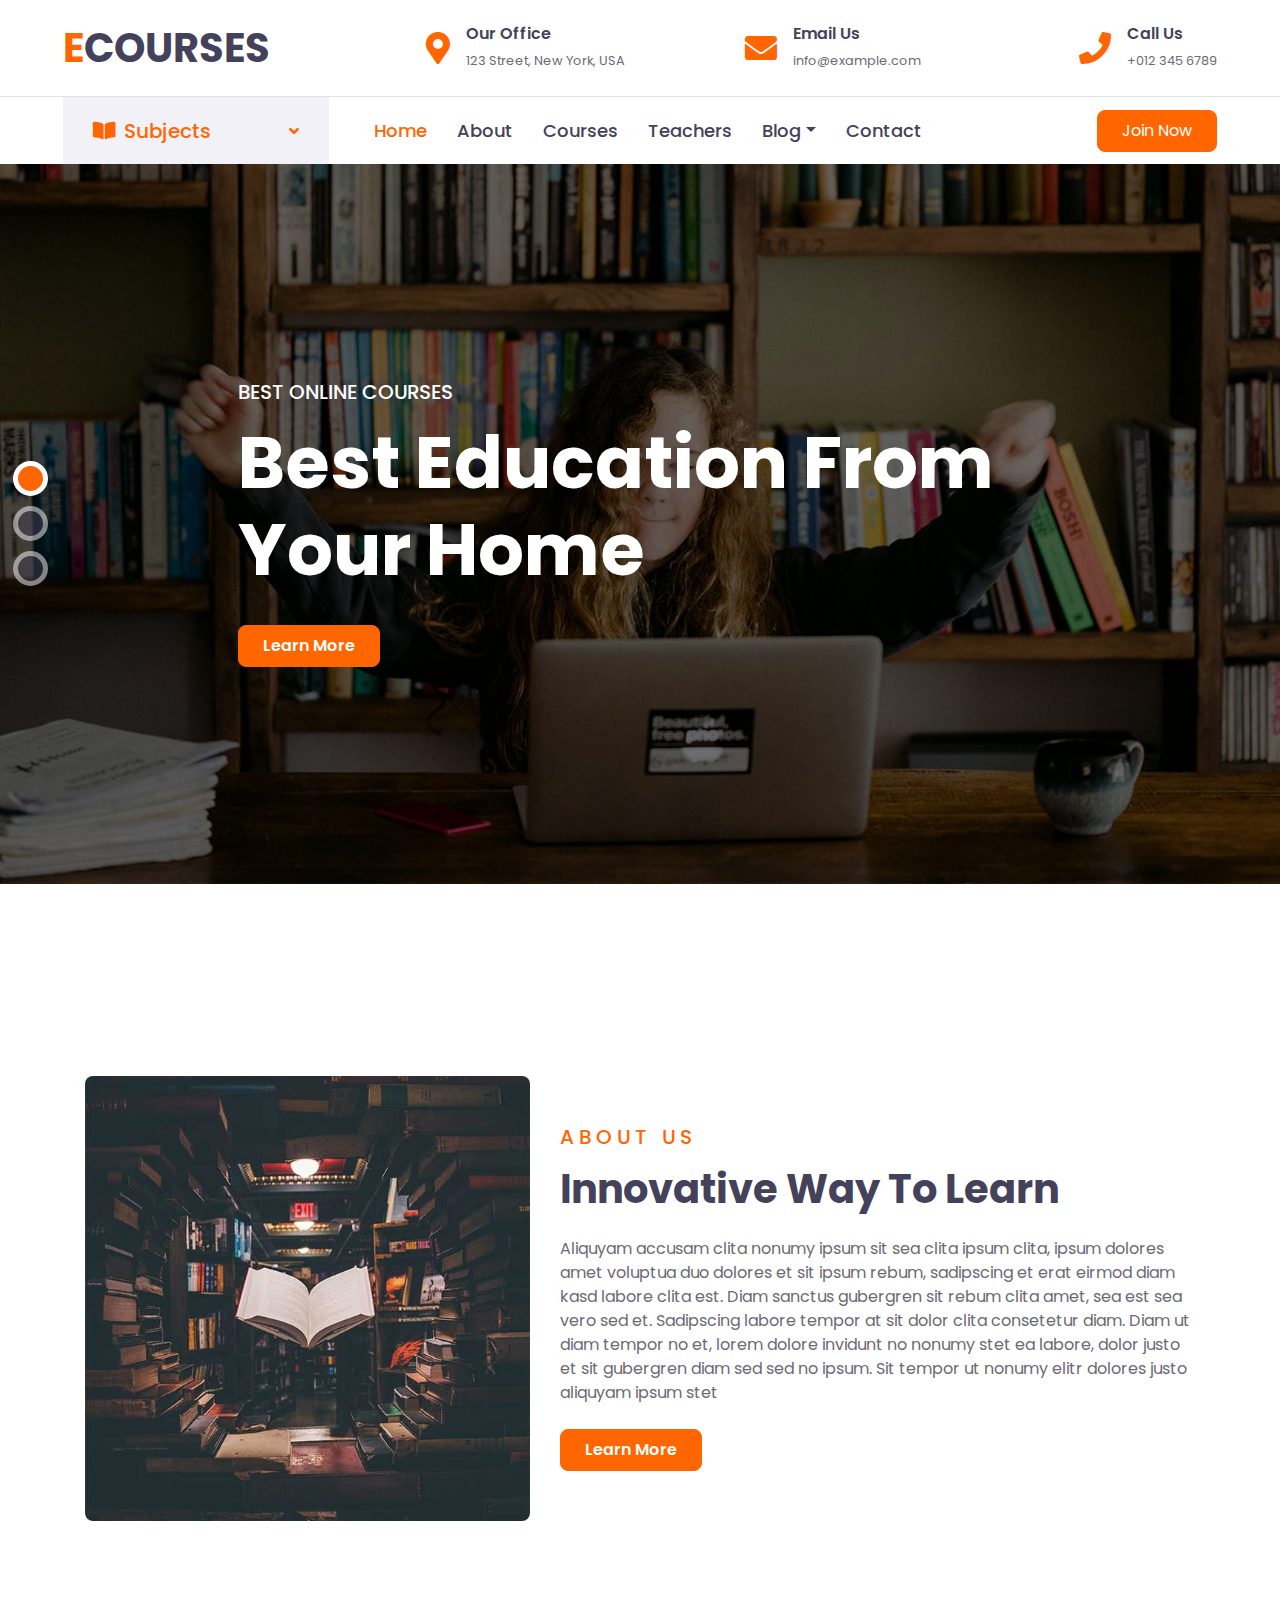
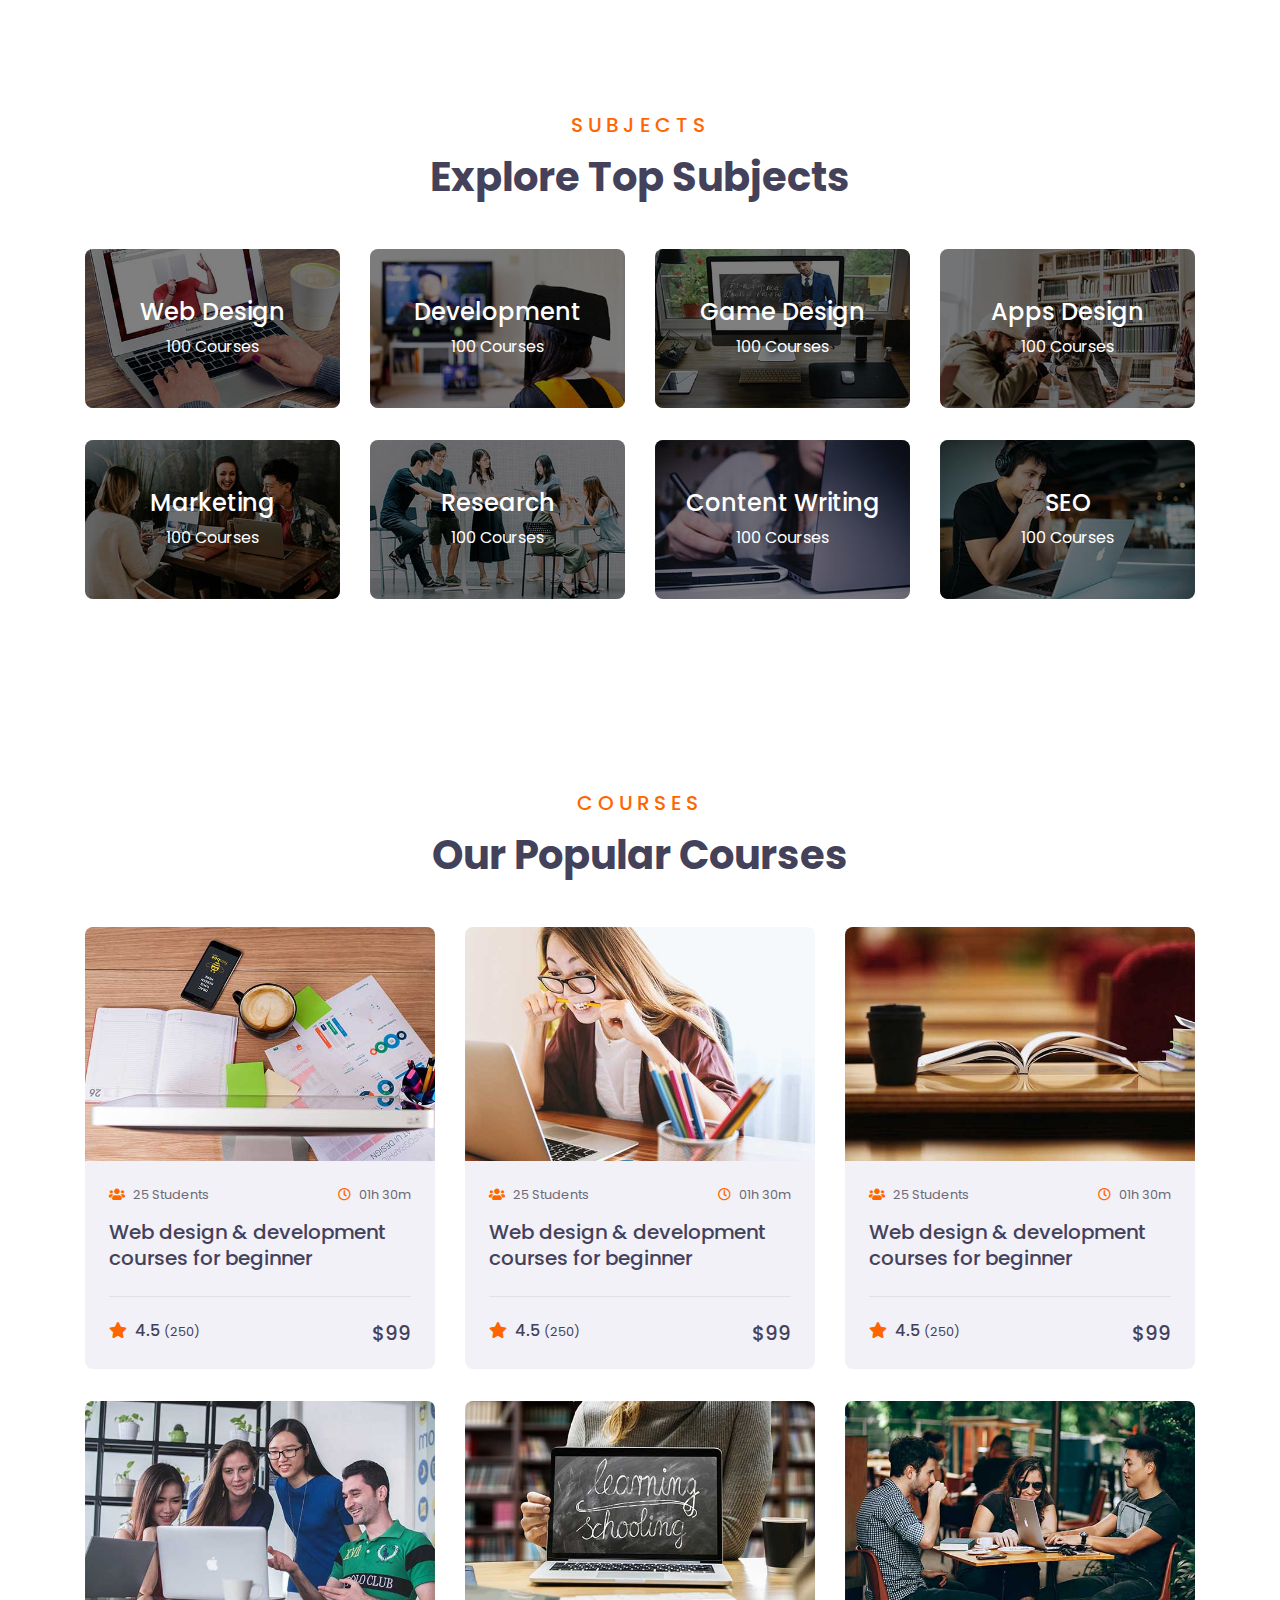
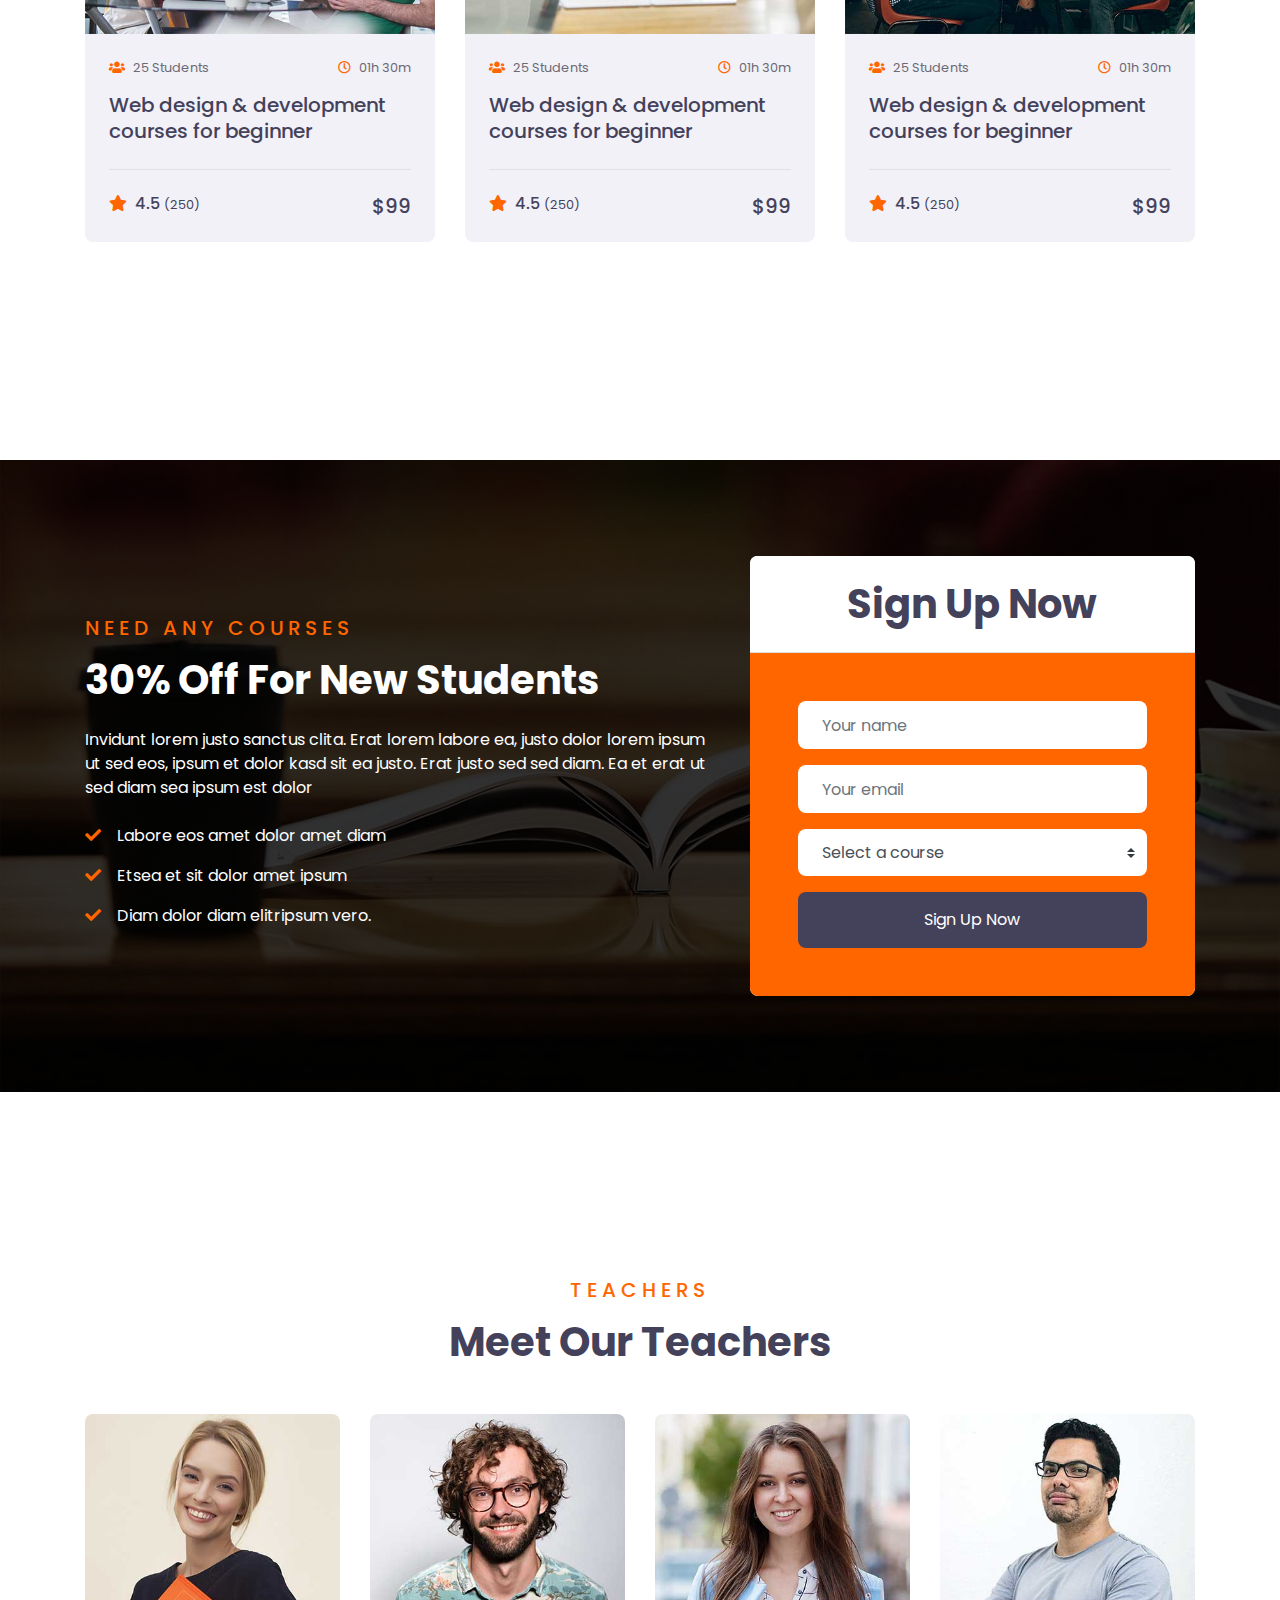
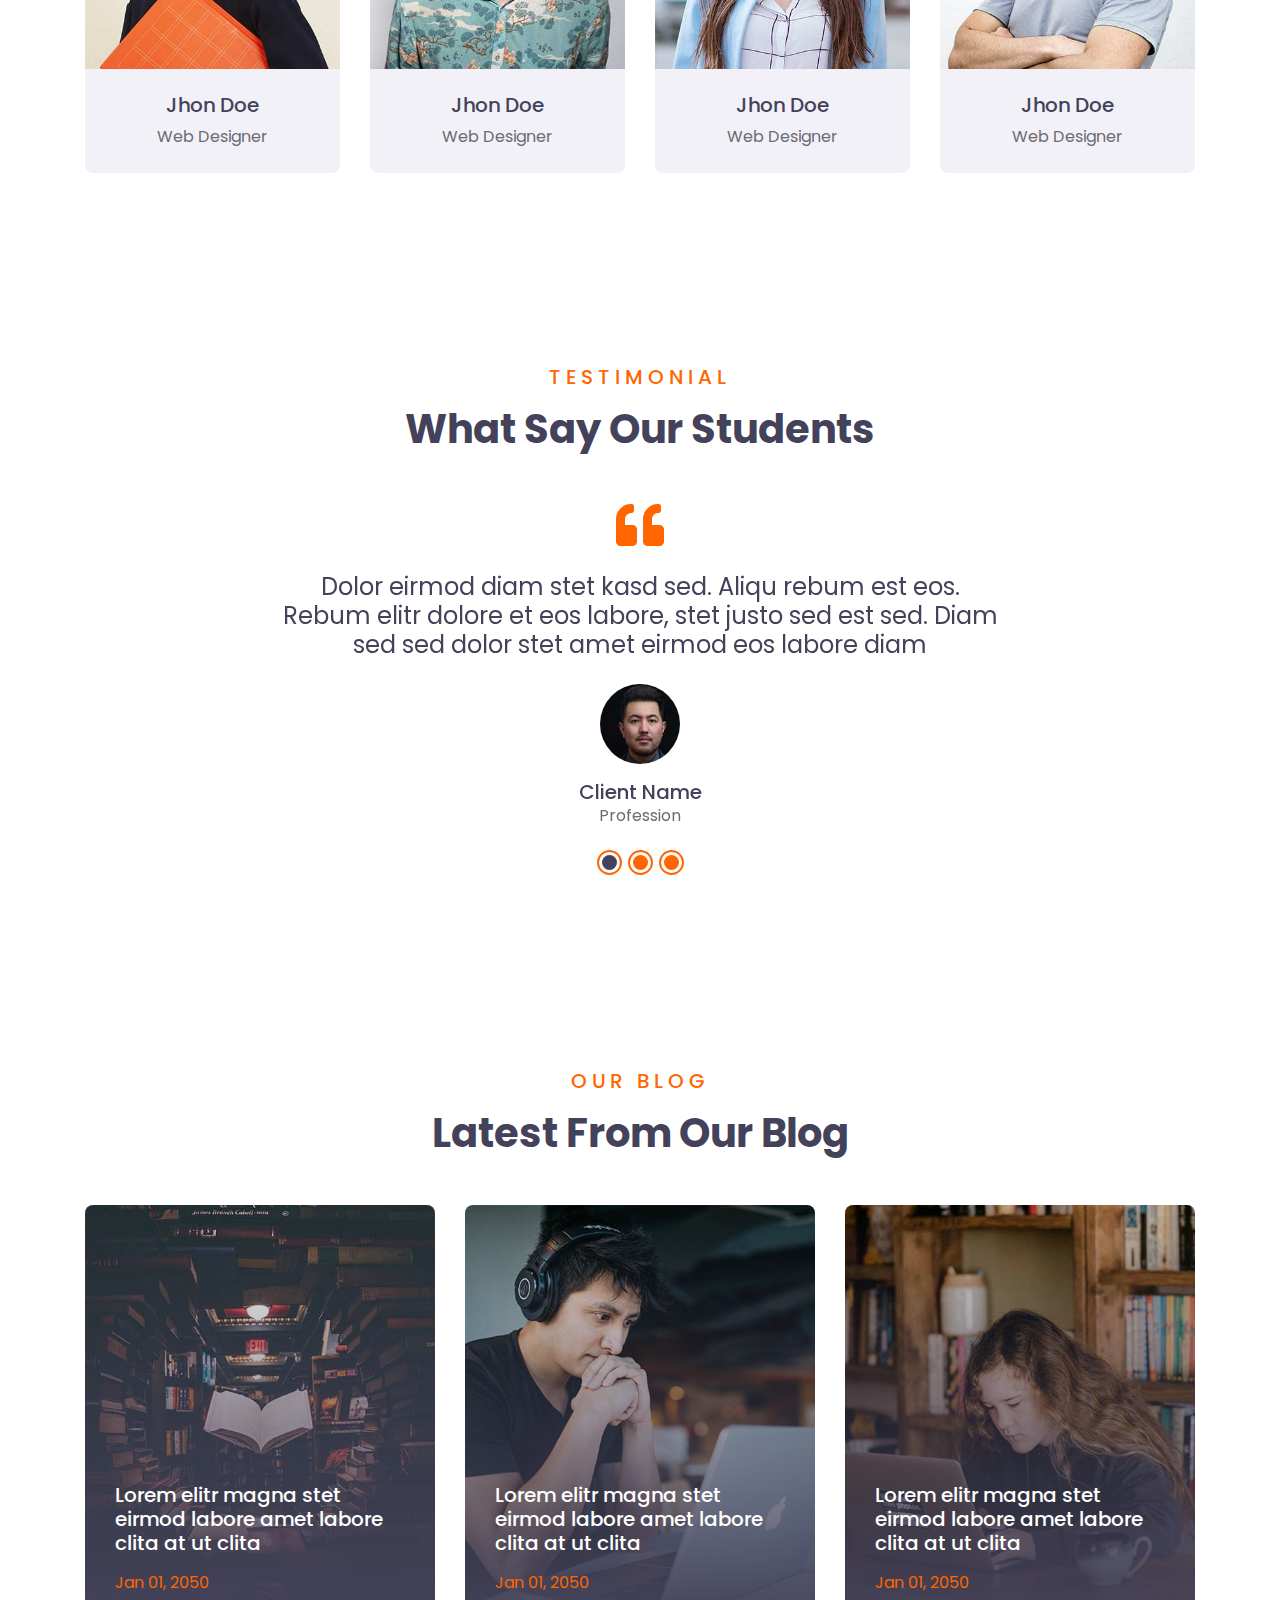
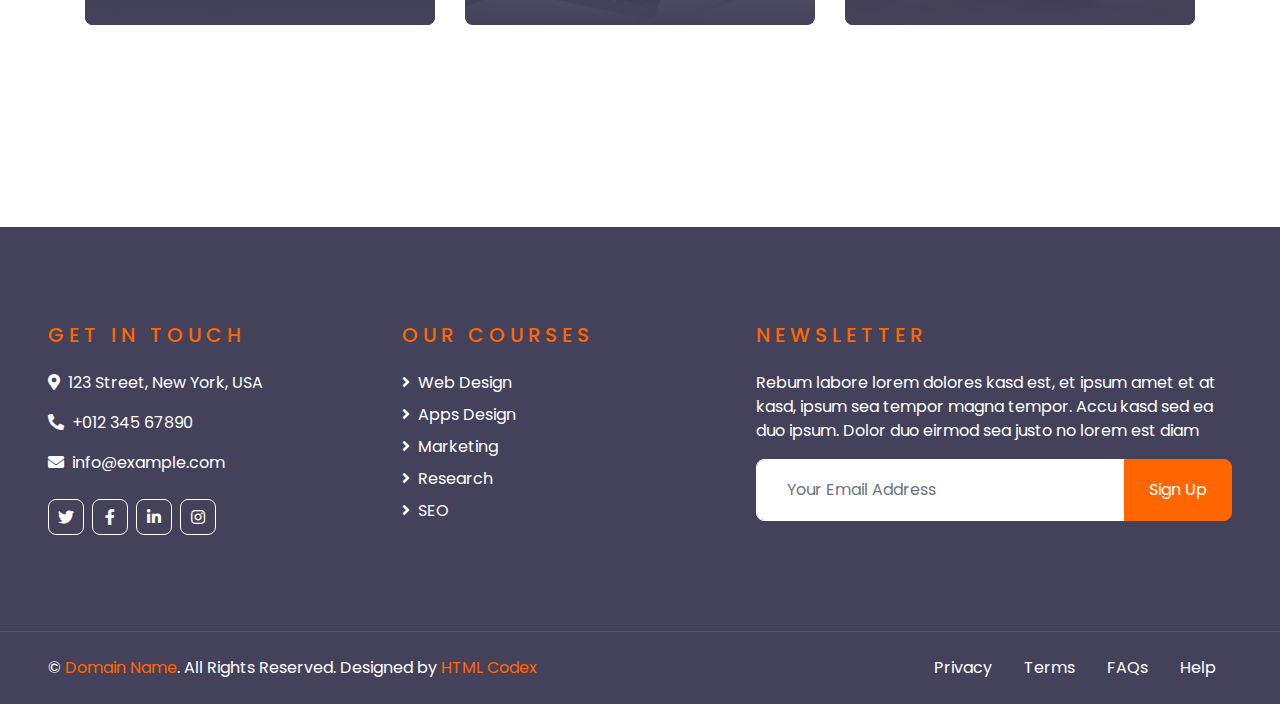
<file: Project15/index.html>
<!DOCTYPE html>
<html lang="en">

<head>
    <meta charset="utf-8">
    <title>ECOURSES - Online Courses HTML Template</title>
    <meta content="width=device-width, initial-scale=1.0" name="viewport">
    <meta content="Free HTML Templates" name="keywords">
    <meta content="Free HTML Templates" name="description">

    <!-- Favicon -->
    <link href="img/favicon.ico" rel="icon">

    <!-- Google Web Fonts -->
    <link rel="preconnect" href="https://fonts.gstatic.com">
    <link href="https://fonts.googleapis.com/css2?family=Poppins:wght@400;500;600;700&display=swap" rel="stylesheet"> 

    <!-- Font Awesome -->
    <link href="https://cdnjs.cloudflare.com/ajax/libs/font-awesome/5.10.0/css/all.min.css" rel="stylesheet">

    <!-- Libraries Stylesheet -->
    <link href="lib/owlcarousel/assets/owl.carousel.min.css" rel="stylesheet">

    <!-- Customized Bootstrap Stylesheet -->
    <link href="css/style.css" rel="stylesheet">
</head>

<body>
    <!-- Topbar Start -->
    <div class="container-fluid d-none d-lg-block">
        <div class="row align-items-center py-4 px-xl-5">
            <div class="col-lg-3">
                <a href="" class="text-decoration-none">
                    <h1 class="m-0"><span class="text-primary">E</span>COURSES</h1>
                </a>
            </div>
            <div class="col-lg-3 text-right">
                <div class="d-inline-flex align-items-center">
                    <i class="fa fa-2x fa-map-marker-alt text-primary mr-3"></i>
                    <div class="text-left">
                        <h6 class="font-weight-semi-bold mb-1">Our Office</h6>
                        <small>123 Street, New York, USA</small>
                    </div>
                </div>
            </div>
            <div class="col-lg-3 text-right">
                <div class="d-inline-flex align-items-center">
                    <i class="fa fa-2x fa-envelope text-primary mr-3"></i>
                    <div class="text-left">
                        <h6 class="font-weight-semi-bold mb-1">Email Us</h6>
                        <small>info@example.com</small>
                    </div>
                </div>
            </div>
            <div class="col-lg-3 text-right">
                <div class="d-inline-flex align-items-center">
                    <i class="fa fa-2x fa-phone text-primary mr-3"></i>
                    <div class="text-left">
                        <h6 class="font-weight-semi-bold mb-1">Call Us</h6>
                        <small>+012 345 6789</small>
                    </div>
                </div>
            </div>
        </div>
    </div>
    <!-- Topbar End -->


    <!-- Navbar Start -->
    <div class="container-fluid">
        <div class="row border-top px-xl-5">
            <div class="col-lg-3 d-none d-lg-block">
                <a class="d-flex align-items-center justify-content-between bg-secondary w-100 text-decoration-none" data-toggle="collapse" href="#navbar-vertical" style="height: 67px; padding: 0 30px;">
                    <h5 class="text-primary m-0"><i class="fa fa-book-open mr-2"></i>Subjects</h5>
                    <i class="fa fa-angle-down text-primary"></i>
                </a>
                <nav class="collapse position-absolute navbar navbar-vertical navbar-light align-items-start p-0 border border-top-0 border-bottom-0 bg-light" id="navbar-vertical" style="width: calc(100% - 30px); z-index: 9;">
                    <div class="navbar-nav w-100">
                        <div class="nav-item dropdown">
                            <a href="#" class="nav-link" data-toggle="dropdown">Web Design <i class="fa fa-angle-down float-right mt-1"></i></a>
                            <div class="dropdown-menu position-absolute bg-secondary border-0 rounded-0 w-100 m-0">
                                <a href="" class="dropdown-item">HTML</a>
                                <a href="" class="dropdown-item">CSS</a>
                                <a href="" class="dropdown-item">jQuery</a>
                            </div>
                        </div>
                        <a href="" class="nav-item nav-link">Apps Design</a>
                        <a href="" class="nav-item nav-link">Marketing</a>
                        <a href="" class="nav-item nav-link">Research</a>
                        <a href="" class="nav-item nav-link">SEO</a>
                    </div>
                </nav>
            </div>
            <div class="col-lg-9">
                <nav class="navbar navbar-expand-lg bg-light navbar-light py-3 py-lg-0 px-0">
                    <a href="" class="text-decoration-none d-block d-lg-none">
                        <h1 class="m-0"><span class="text-primary">E</span>COURSES</h1>
                    </a>
                    <button type="button" class="navbar-toggler" data-toggle="collapse" data-target="#navbarCollapse">
                        <span class="navbar-toggler-icon"></span>
                    </button>
                    <div class="collapse navbar-collapse justify-content-between" id="navbarCollapse">
                        <div class="navbar-nav py-0">
                            <a href="index.html" class="nav-item nav-link active">Home</a>
                            <a href="about.html" class="nav-item nav-link">About</a>
                            <a href="course.html" class="nav-item nav-link">Courses</a>
                            <a href="teacher.html" class="nav-item nav-link">Teachers</a>
                            <div class="nav-item dropdown">
                                <a href="#" class="nav-link dropdown-toggle" data-toggle="dropdown">Blog</a>
                                <div class="dropdown-menu rounded-0 m-0">
                                    <a href="blog.html" class="dropdown-item">Blog List</a>
                                    <a href="single.html" class="dropdown-item">Blog Detail</a>
                                </div>
                            </div>
                            <a href="contact.html" class="nav-item nav-link">Contact</a>
                        </div>
                        <a class="btn btn-primary py-2 px-4 ml-auto d-none d-lg-block" href="">Join Now</a>
                    </div>
                </nav>
            </div>
        </div>
    </div>
    <!-- Navbar End -->


    <!-- Carousel Start -->
    <div class="container-fluid p-0 pb-5 mb-5">
        <div id="header-carousel" class="carousel slide carousel-fade" data-ride="carousel">
            <ol class="carousel-indicators">
                <li data-target="#header-carousel" data-slide-to="0" class="active"></li>
                <li data-target="#header-carousel" data-slide-to="1"></li>
                <li data-target="#header-carousel" data-slide-to="2"></li>
            </ol>
            <div class="carousel-inner">
                <div class="carousel-item active" style="min-height: 300px;">
                    <img class="position-relative w-100" src="img/carousel-1.jpg" style="min-height: 300px; object-fit: cover;">
                    <div class="carousel-caption d-flex align-items-center justify-content-center">
                        <div class="p-5" style="width: 100%; max-width: 900px;">
                            <h5 class="text-white text-uppercase mb-md-3">Best Online Courses</h5>
                            <h1 class="display-3 text-white mb-md-4">Best Education From Your Home</h1>
                            <a href="" class="btn btn-primary py-md-2 px-md-4 font-weight-semi-bold mt-2">Learn More</a>
                        </div>
                    </div>
                </div>
                <div class="carousel-item" style="min-height: 300px;">
                    <img class="position-relative w-100" src="img/carousel-2.jpg" style="min-height: 300px; object-fit: cover;">
                    <div class="carousel-caption d-flex align-items-center justify-content-center">
                        <div class="p-5" style="width: 100%; max-width: 900px;">
                            <h5 class="text-white text-uppercase mb-md-3">Best Online Courses</h5>
                            <h1 class="display-3 text-white mb-md-4">Best Online Learning Platform</h1>
                            <a href="" class="btn btn-primary py-md-2 px-md-4 font-weight-semi-bold mt-2">Learn More</a>
                        </div>
                    </div>
                </div>
                <div class="carousel-item" style="min-height: 300px;">
                    <img class="position-relative w-100" src="img/carousel-3.jpg" style="min-height: 300px; object-fit: cover;">
                    <div class="carousel-caption d-flex align-items-center justify-content-center">
                        <div class="p-5" style="width: 100%; max-width: 900px;">
                            <h5 class="text-white text-uppercase mb-md-3">Best Online Courses</h5>
                            <h1 class="display-3 text-white mb-md-4">New Way To Learn From Home</h1>
                            <a href="" class="btn btn-primary py-md-2 px-md-4 font-weight-semi-bold mt-2">Learn More</a>
                        </div>
                    </div>
                </div>
            </div>
        </div>
    </div>
    <!-- Carousel End -->


    <!-- About Start -->
    <div class="container-fluid py-5">
        <div class="container py-5">
            <div class="row align-items-center">
                <div class="col-lg-5">
                    <img class="img-fluid rounded mb-4 mb-lg-0" src="img/about.jpg" alt="">
                </div>
                <div class="col-lg-7">
                    <div class="text-left mb-4">
                        <h5 class="text-primary text-uppercase mb-3" style="letter-spacing: 5px;">About Us</h5>
                        <h1>Innovative Way To Learn</h1>
                    </div>
                    <p>Aliquyam accusam clita nonumy ipsum sit sea clita ipsum clita, ipsum dolores amet voluptua duo dolores et sit ipsum rebum, sadipscing et erat eirmod diam kasd labore clita est. Diam sanctus gubergren sit rebum clita amet, sea est sea vero sed et. Sadipscing labore tempor at sit dolor clita consetetur diam. Diam ut diam tempor no et, lorem dolore invidunt no nonumy stet ea labore, dolor justo et sit gubergren diam sed sed no ipsum. Sit tempor ut nonumy elitr dolores justo aliquyam ipsum stet</p>
                    <a href="" class="btn btn-primary py-md-2 px-md-4 font-weight-semi-bold mt-2">Learn More</a>
                </div>
            </div>
        </div>
    </div>
    <!-- About End -->


    <!-- Category Start -->
    <div class="container-fluid py-5">
        <div class="container pt-5 pb-3">
            <div class="text-center mb-5">
                <h5 class="text-primary text-uppercase mb-3" style="letter-spacing: 5px;">Subjects</h5>
                <h1>Explore Top Subjects</h1>
            </div>
            <div class="row">
                <div class="col-lg-3 col-md-6 mb-4">
                    <div class="cat-item position-relative overflow-hidden rounded mb-2">
                        <img class="img-fluid" src="img/cat-1.jpg" alt="">
                        <a class="cat-overlay text-white text-decoration-none" href="">
                            <h4 class="text-white font-weight-medium">Web Design</h4>
                            <span>100 Courses</span>
                        </a>
                    </div>
                </div>
                <div class="col-lg-3 col-md-6 mb-4">
                    <div class="cat-item position-relative overflow-hidden rounded mb-2">
                        <img class="img-fluid" src="img/cat-2.jpg" alt="">
                        <a class="cat-overlay text-white text-decoration-none" href="">
                            <h4 class="text-white font-weight-medium">Development</h4>
                            <span>100 Courses</span>
                        </a>
                    </div>
                </div>
                <div class="col-lg-3 col-md-6 mb-4">
                    <div class="cat-item position-relative overflow-hidden rounded mb-2">
                        <img class="img-fluid" src="img/cat-3.jpg" alt="">
                        <a class="cat-overlay text-white text-decoration-none" href="">
                            <h4 class="text-white font-weight-medium">Game Design</h4>
                            <span>100 Courses</span>
                        </a>
                    </div>
                </div>
                <div class="col-lg-3 col-md-6 mb-4">
                    <div class="cat-item position-relative overflow-hidden rounded mb-2">
                        <img class="img-fluid" src="img/cat-4.jpg" alt="">
                        <a class="cat-overlay text-white text-decoration-none" href="">
                            <h4 class="text-white font-weight-medium">Apps Design</h4>
                            <span>100 Courses</span>
                        </a>
                    </div>
                </div>
                <div class="col-lg-3 col-md-6 mb-4">
                    <div class="cat-item position-relative overflow-hidden rounded mb-2">
                        <img class="img-fluid" src="img/cat-5.jpg" alt="">
                        <a class="cat-overlay text-white text-decoration-none" href="">
                            <h4 class="text-white font-weight-medium">Marketing</h4>
                            <span>100 Courses</span>
                        </a>
                    </div>
                </div>
                <div class="col-lg-3 col-md-6 mb-4">
                    <div class="cat-item position-relative overflow-hidden rounded mb-2">
                        <img class="img-fluid" src="img/cat-6.jpg" alt="">
                        <a class="cat-overlay text-white text-decoration-none" href="">
                            <h4 class="text-white font-weight-medium">Research</h4>
                            <span>100 Courses</span>
                        </a>
                    </div>
                </div>
                <div class="col-lg-3 col-md-6 mb-4">
                    <div class="cat-item position-relative overflow-hidden rounded mb-2">
                        <img class="img-fluid" src="img/cat-7.jpg" alt="">
                        <a class="cat-overlay text-white text-decoration-none" href="">
                            <h4 class="text-white font-weight-medium">Content Writing</h4>
                            <span>100 Courses</span>
                        </a>
                    </div>
                </div>
                <div class="col-lg-3 col-md-6 mb-4">
                    <div class="cat-item position-relative overflow-hidden rounded mb-2">
                        <img class="img-fluid" src="img/cat-8.jpg" alt="">
                        <a class="cat-overlay text-white text-decoration-none" href="">
                            <h4 class="text-white font-weight-medium">SEO</h4>
                            <span>100 Courses</span>
                        </a>
                    </div>
                </div>
            </div>
        </div>
    </div>
    <!-- Category Start -->


    <!-- Courses Start -->
    <div class="container-fluid py-5">
        <div class="container py-5">
            <div class="text-center mb-5">
                <h5 class="text-primary text-uppercase mb-3" style="letter-spacing: 5px;">Courses</h5>
                <h1>Our Popular Courses</h1>
            </div>
            <div class="row">
                <div class="col-lg-4 col-md-6 mb-4">
                    <div class="rounded overflow-hidden mb-2">
                        <img class="img-fluid" src="img/course-1.jpg" alt="">
                        <div class="bg-secondary p-4">
                            <div class="d-flex justify-content-between mb-3">
                                <small class="m-0"><i class="fa fa-users text-primary mr-2"></i>25 Students</small>
                                <small class="m-0"><i class="far fa-clock text-primary mr-2"></i>01h 30m</small>
                            </div>
                            <a class="h5" href="">Web design & development courses for beginner</a>
                            <div class="border-top mt-4 pt-4">
                                <div class="d-flex justify-content-between">
                                    <h6 class="m-0"><i class="fa fa-star text-primary mr-2"></i>4.5 <small>(250)</small></h6>
                                    <h5 class="m-0">$99</h5>
                                </div>
                            </div>
                        </div>
                    </div>
                </div>
                <div class="col-lg-4 col-md-6 mb-4">
                    <div class="rounded overflow-hidden mb-2">
                        <img class="img-fluid" src="img/course-2.jpg" alt="">
                        <div class="bg-secondary p-4">
                            <div class="d-flex justify-content-between mb-3">
                                <small class="m-0"><i class="fa fa-users text-primary mr-2"></i>25 Students</small>
                                <small class="m-0"><i class="far fa-clock text-primary mr-2"></i>01h 30m</small>
                            </div>
                            <a class="h5" href="">Web design & development courses for beginner</a>
                            <div class="border-top mt-4 pt-4">
                                <div class="d-flex justify-content-between">
                                    <h6 class="m-0"><i class="fa fa-star text-primary mr-2"></i>4.5 <small>(250)</small></h6>
                                    <h5 class="m-0">$99</h5>
                                </div>
                            </div>
                        </div>
                    </div>
                </div>
                <div class="col-lg-4 col-md-6 mb-4">
                    <div class="rounded overflow-hidden mb-2">
                        <img class="img-fluid" src="img/course-3.jpg" alt="">
                        <div class="bg-secondary p-4">
                            <div class="d-flex justify-content-between mb-3">
                                <small class="m-0"><i class="fa fa-users text-primary mr-2"></i>25 Students</small>
                                <small class="m-0"><i class="far fa-clock text-primary mr-2"></i>01h 30m</small>
                            </div>
                            <a class="h5" href="">Web design & development courses for beginner</a>
                            <div class="border-top mt-4 pt-4">
                                <div class="d-flex justify-content-between">
                                    <h6 class="m-0"><i class="fa fa-star text-primary mr-2"></i>4.5 <small>(250)</small></h6>
                                    <h5 class="m-0">$99</h5>
                                </div>
                            </div>
                        </div>
                    </div>
                </div>
                <div class="col-lg-4 col-md-6 mb-4">
                    <div class="rounded overflow-hidden mb-2">
                        <img class="img-fluid" src="img/course-4.jpg" alt="">
                        <div class="bg-secondary p-4">
                            <div class="d-flex justify-content-between mb-3">
                                <small class="m-0"><i class="fa fa-users text-primary mr-2"></i>25 Students</small>
                                <small class="m-0"><i class="far fa-clock text-primary mr-2"></i>01h 30m</small>
                            </div>
                            <a class="h5" href="">Web design & development courses for beginner</a>
                            <div class="border-top mt-4 pt-4">
                                <div class="d-flex justify-content-between">
                                    <h6 class="m-0"><i class="fa fa-star text-primary mr-2"></i>4.5 <small>(250)</small></h6>
                                    <h5 class="m-0">$99</h5>
                                </div>
                            </div>
                        </div>
                    </div>
                </div>
                <div class="col-lg-4 col-md-6 mb-4">
                    <div class="rounded overflow-hidden mb-2">
                        <img class="img-fluid" src="img/course-5.jpg" alt="">
                        <div class="bg-secondary p-4">
                            <div class="d-flex justify-content-between mb-3">
                                <small class="m-0"><i class="fa fa-users text-primary mr-2"></i>25 Students</small>
                                <small class="m-0"><i class="far fa-clock text-primary mr-2"></i>01h 30m</small>
                            </div>
                            <a class="h5" href="">Web design & development courses for beginner</a>
                            <div class="border-top mt-4 pt-4">
                                <div class="d-flex justify-content-between">
                                    <h6 class="m-0"><i class="fa fa-star text-primary mr-2"></i>4.5 <small>(250)</small></h6>
                                    <h5 class="m-0">$99</h5>
                                </div>
                            </div>
                        </div>
                    </div>
                </div>
                <div class="col-lg-4 col-md-6 mb-4">
                    <div class="rounded overflow-hidden mb-2">
                        <img class="img-fluid" src="img/course-6.jpg" alt="">
                        <div class="bg-secondary p-4">
                            <div class="d-flex justify-content-between mb-3">
                                <small class="m-0"><i class="fa fa-users text-primary mr-2"></i>25 Students</small>
                                <small class="m-0"><i class="far fa-clock text-primary mr-2"></i>01h 30m</small>
                            </div>
                            <a class="h5" href="">Web design & development courses for beginner</a>
                            <div class="border-top mt-4 pt-4">
                                <div class="d-flex justify-content-between">
                                    <h6 class="m-0"><i class="fa fa-star text-primary mr-2"></i>4.5 <small>(250)</small></h6>
                                    <h5 class="m-0">$99</h5>
                                </div>
                            </div>
                        </div>
                    </div>
                </div>
            </div>
        </div>
    </div>
    <!-- Courses End -->


    <!-- Registration Start -->
    <div class="container-fluid bg-registration py-5" style="margin: 90px 0;">
        <div class="container py-5">
            <div class="row align-items-center">
                <div class="col-lg-7 mb-5 mb-lg-0">
                    <div class="mb-4">
                        <h5 class="text-primary text-uppercase mb-3" style="letter-spacing: 5px;">Need Any Courses</h5>
                        <h1 class="text-white">30% Off For New Students</h1>
                    </div>
                    <p class="text-white">Invidunt lorem justo sanctus clita. Erat lorem labore ea, justo dolor lorem ipsum ut sed eos,
                        ipsum et dolor kasd sit ea justo. Erat justo sed sed diam. Ea et erat ut sed diam sea ipsum est
                        dolor</p>
                    <ul class="list-inline text-white m-0">
                        <li class="py-2"><i class="fa fa-check text-primary mr-3"></i>Labore eos amet dolor amet diam</li>
                        <li class="py-2"><i class="fa fa-check text-primary mr-3"></i>Etsea et sit dolor amet ipsum</li>
                        <li class="py-2"><i class="fa fa-check text-primary mr-3"></i>Diam dolor diam elitripsum vero.</li>
                    </ul>
                </div>
                <div class="col-lg-5">
                    <div class="card border-0">
                        <div class="card-header bg-light text-center p-4">
                            <h1 class="m-0">Sign Up Now</h1>
                        </div>
                        <div class="card-body rounded-bottom bg-primary p-5">
                            <form>
                                <div class="form-group">
                                    <input type="text" class="form-control border-0 p-4" placeholder="Your name" required="required" />
                                </div>
                                <div class="form-group">
                                    <input type="email" class="form-control border-0 p-4" placeholder="Your email" required="required" />
                                </div>
                                <div class="form-group">
                                    <select class="custom-select border-0 px-4" style="height: 47px;">
                                        <option selected>Select a course</option>
                                        <option value="1">Course 1</option>
                                        <option value="2">Course 1</option>
                                        <option value="3">Course 1</option>
                                    </select>
                                </div>
                                <div>
                                    <button class="btn btn-dark btn-block border-0 py-3" type="submit">Sign Up Now</button>
                                </div>
                            </form>
                        </div>
                    </div>
                </div>
            </div>
        </div>
    </div>
    <!-- Registration End -->


    <!-- Team Start -->
    <div class="container-fluid py-5">
        <div class="container pt-5 pb-3">
            <div class="text-center mb-5">
                <h5 class="text-primary text-uppercase mb-3" style="letter-spacing: 5px;">Teachers</h5>
                <h1>Meet Our Teachers</h1>
            </div>
            <div class="row">
                <div class="col-md-6 col-lg-3 text-center team mb-4">
                    <div class="team-item rounded overflow-hidden mb-2">
                        <div class="team-img position-relative">
                            <img class="img-fluid" src="img/team-1.jpg" alt="">
                            <div class="team-social">
                                <a class="btn btn-outline-light btn-square mx-1" href="#"><i class="fab fa-twitter"></i></a>
                                <a class="btn btn-outline-light btn-square mx-1" href="#"><i class="fab fa-facebook-f"></i></a>
                                <a class="btn btn-outline-light btn-square mx-1" href="#"><i class="fab fa-linkedin-in"></i></a>
                            </div>
                        </div>
                        <div class="bg-secondary p-4">
                            <h5>Jhon Doe</h5>
                            <p class="m-0">Web Designer</p>
                        </div>
                    </div>
                </div>
                <div class="col-md-6 col-lg-3 text-center team mb-4">
                    <div class="team-item rounded overflow-hidden mb-2">
                        <div class="team-img position-relative">
                            <img class="img-fluid" src="img/team-2.jpg" alt="">
                            <div class="team-social">
                                <a class="btn btn-outline-light btn-square mx-1" href="#"><i class="fab fa-twitter"></i></a>
                                <a class="btn btn-outline-light btn-square mx-1" href="#"><i class="fab fa-facebook-f"></i></a>
                                <a class="btn btn-outline-light btn-square mx-1" href="#"><i class="fab fa-linkedin-in"></i></a>
                            </div>
                        </div>
                        <div class="bg-secondary p-4">
                            <h5>Jhon Doe</h5>
                            <p class="m-0">Web Designer</p>
                        </div>
                    </div>
                </div>
                <div class="col-md-6 col-lg-3 text-center team mb-4">
                    <div class="team-item rounded overflow-hidden mb-2">
                        <div class="team-img position-relative">
                            <img class="img-fluid" src="img/team-3.jpg" alt="">
                            <div class="team-social">
                                <a class="btn btn-outline-light btn-square mx-1" href="#"><i class="fab fa-twitter"></i></a>
                                <a class="btn btn-outline-light btn-square mx-1" href="#"><i class="fab fa-facebook-f"></i></a>
                                <a class="btn btn-outline-light btn-square mx-1" href="#"><i class="fab fa-linkedin-in"></i></a>
                            </div>
                        </div>
                        <div class="bg-secondary p-4">
                            <h5>Jhon Doe</h5>
                            <p class="m-0">Web Designer</p>
                        </div>
                    </div>
                </div>
                <div class="col-md-6 col-lg-3 text-center team mb-4">
                    <div class="team-item rounded overflow-hidden mb-2">
                        <div class="team-img position-relative">
                            <img class="img-fluid" src="img/team-4.jpg" alt="">
                            <div class="team-social">
                                <a class="btn btn-outline-light btn-square mx-1" href="#"><i class="fab fa-twitter"></i></a>
                                <a class="btn btn-outline-light btn-square mx-1" href="#"><i class="fab fa-facebook-f"></i></a>
                                <a class="btn btn-outline-light btn-square mx-1" href="#"><i class="fab fa-linkedin-in"></i></a>
                            </div>
                        </div>
                        <div class="bg-secondary p-4">
                            <h5>Jhon Doe</h5>
                            <p class="m-0">Web Designer</p>
                        </div>
                    </div>
                </div>
            </div>
        </div>
    </div>
    <!-- Team End -->


    <!-- Testimonial Start -->
    <div class="container-fluid py-5">
        <div class="container py-5">
            <div class="text-center mb-5">
                <h5 class="text-primary text-uppercase mb-3" style="letter-spacing: 5px;">Testimonial</h5>
                <h1>What Say Our Students</h1>
            </div>
            <div class="row justify-content-center">
                <div class="col-lg-8">
                    <div class="owl-carousel testimonial-carousel">
                        <div class="text-center">
                            <i class="fa fa-3x fa-quote-left text-primary mb-4"></i>
                            <h4 class="font-weight-normal mb-4">Dolor eirmod diam stet kasd sed. Aliqu rebum est eos. Rebum elitr dolore et eos labore, stet justo sed est sed. Diam sed sed dolor stet amet eirmod eos labore diam</h4>
                            <img class="img-fluid mx-auto mb-3" src="img/testimonial-1.jpg" alt="">
                            <h5 class="m-0">Client Name</h5>
                            <span>Profession</span>
                        </div>
                        <div class="text-center">
                            <i class="fa fa-3x fa-quote-left text-primary mb-4"></i>
                            <h4 class="font-weight-normal mb-4">Dolor eirmod diam stet kasd sed. Aliqu rebum est eos. Rebum elitr dolore et eos labore, stet justo sed est sed. Diam sed sed dolor stet amet eirmod eos labore diam</h4>
                            <img class="img-fluid mx-auto mb-3" src="img/testimonial-2.jpg" alt="">
                            <h5 class="m-0">Client Name</h5>
                            <span>Profession</span>
                        </div>
                        <div class="text-center">
                            <i class="fa fa-3x fa-quote-left text-primary mb-4"></i>
                            <h4 class="font-weight-normal mb-4">Dolor eirmod diam stet kasd sed. Aliqu rebum est eos. Rebum elitr dolore et eos labore, stet justo sed est sed. Diam sed sed dolor stet amet eirmod eos labore diam</h4>
                            <img class="img-fluid mx-auto mb-3" src="img/testimonial-3.jpg" alt="">
                            <h5 class="m-0">Client Name</h5>
                            <span>Profession</span>
                        </div>
                    </div>
                </div>
            </div>
        </div>
    </div>
    <!-- Testimonial End -->


    <!-- Blog Start -->
    <div class="container-fluid py-5">
        <div class="container pt-5 pb-3">
            <div class="text-center mb-5">
                <h5 class="text-primary text-uppercase mb-3" style="letter-spacing: 5px;">Our Blog</h5>
                <h1>Latest From Our Blog</h1>
            </div>
            <div class="row pb-3">
                <div class="col-lg-4 mb-4">
                    <div class="blog-item position-relative overflow-hidden rounded mb-2">
                        <img class="img-fluid" src="img/blog-1.jpg" alt="">
                        <a class="blog-overlay text-decoration-none" href="">
                            <h5 class="text-white mb-3">Lorem elitr magna stet eirmod labore amet labore clita at ut clita</h5>
                            <p class="text-primary m-0">Jan 01, 2050</p>
                        </a>
                    </div>
                </div>
                <div class="col-lg-4 mb-4">
                    <div class="blog-item position-relative overflow-hidden rounded mb-2">
                        <img class="img-fluid" src="img/blog-2.jpg" alt="">
                        <a class="blog-overlay text-decoration-none" href="">
                            <h5 class="text-white mb-3">Lorem elitr magna stet eirmod labore amet labore clita at ut clita</h5>
                            <p class="text-primary m-0">Jan 01, 2050</p>
                        </a>
                    </div>
                </div>
                <div class="col-lg-4 mb-4">
                    <div class="blog-item position-relative overflow-hidden rounded mb-2">
                        <img class="img-fluid" src="img/blog-3.jpg" alt="">
                        <a class="blog-overlay text-decoration-none" href="">
                            <h5 class="text-white mb-3">Lorem elitr magna stet eirmod labore amet labore clita at ut clita</h5>
                            <p class="text-primary m-0">Jan 01, 2050</p>
                        </a>
                    </div>
                </div>
            </div>
        </div>
    </div>
    <!-- Blog End -->


    <!-- Footer Start -->
    <div class="container-fluid bg-dark text-white py-5 px-sm-3 px-lg-5" style="margin-top: 90px;">
        <div class="row pt-5">
            <div class="col-lg-7 col-md-12">
                <div class="row">
                    <div class="col-md-6 mb-5">
                        <h5 class="text-primary text-uppercase mb-4" style="letter-spacing: 5px;">Get In Touch</h5>
                        <p><i class="fa fa-map-marker-alt mr-2"></i>123 Street, New York, USA</p>
                        <p><i class="fa fa-phone-alt mr-2"></i>+012 345 67890</p>
                        <p><i class="fa fa-envelope mr-2"></i>info@example.com</p>
                        <div class="d-flex justify-content-start mt-4">
                            <a class="btn btn-outline-light btn-square mr-2" href="#"><i class="fab fa-twitter"></i></a>
                            <a class="btn btn-outline-light btn-square mr-2" href="#"><i class="fab fa-facebook-f"></i></a>
                            <a class="btn btn-outline-light btn-square mr-2" href="#"><i class="fab fa-linkedin-in"></i></a>
                            <a class="btn btn-outline-light btn-square" href="#"><i class="fab fa-instagram"></i></a>
                        </div>
                    </div>
                    <div class="col-md-6 mb-5">
                        <h5 class="text-primary text-uppercase mb-4" style="letter-spacing: 5px;">Our Courses</h5>
                        <div class="d-flex flex-column justify-content-start">
                            <a class="text-white mb-2" href="#"><i class="fa fa-angle-right mr-2"></i>Web Design</a>
                            <a class="text-white mb-2" href="#"><i class="fa fa-angle-right mr-2"></i>Apps Design</a>
                            <a class="text-white mb-2" href="#"><i class="fa fa-angle-right mr-2"></i>Marketing</a>
                            <a class="text-white mb-2" href="#"><i class="fa fa-angle-right mr-2"></i>Research</a>
                            <a class="text-white" href="#"><i class="fa fa-angle-right mr-2"></i>SEO</a>
                        </div>
                    </div>
                </div>
            </div>
            <div class="col-lg-5 col-md-12 mb-5">
                <h5 class="text-primary text-uppercase mb-4" style="letter-spacing: 5px;">Newsletter</h5>
                <p>Rebum labore lorem dolores kasd est, et ipsum amet et at kasd, ipsum sea tempor magna tempor. Accu kasd sed ea duo ipsum. Dolor duo eirmod sea justo no lorem est diam</p>
                <div class="w-100">
                    <div class="input-group">
                        <input type="text" class="form-control border-light" style="padding: 30px;" placeholder="Your Email Address">
                        <div class="input-group-append">
                            <button class="btn btn-primary px-4">Sign Up</button>
                        </div>
                    </div>
                </div>
            </div>
        </div>
    </div>
    <div class="container-fluid bg-dark text-white border-top py-4 px-sm-3 px-md-5" style="border-color: rgba(256, 256, 256, .1) !important;">
        <div class="row">
            <div class="col-lg-6 text-center text-md-left mb-3 mb-md-0">
                <p class="m-0 text-white">&copy; <a href="#">Domain Name</a>. All Rights Reserved. Designed by <a href="https://htmlcodex.com">HTML Codex</a>
                </p>
            </div>
            <div class="col-lg-6 text-center text-md-right">
                <ul class="nav d-inline-flex">
                    <li class="nav-item">
                        <a class="nav-link text-white py-0" href="#">Privacy</a>
                    </li>
                    <li class="nav-item">
                        <a class="nav-link text-white py-0" href="#">Terms</a>
                    </li>
                    <li class="nav-item">
                        <a class="nav-link text-white py-0" href="#">FAQs</a>
                    </li>
                    <li class="nav-item">
                        <a class="nav-link text-white py-0" href="#">Help</a>
                    </li>
                </ul>
            </div>
        </div>
    </div>
    <!-- Footer End -->


    <!-- Back to Top -->
    <a href="#" class="btn btn-lg btn-primary btn-lg-square back-to-top"><i class="fa fa-angle-double-up"></i></a>


    <!-- JavaScript Libraries -->
    <script src="https://code.jquery.com/jquery-3.4.1.min.js"></script>
    <script src="https://stackpath.bootstrapcdn.com/bootstrap/4.4.1/js/bootstrap.bundle.min.js"></script>
    <script src="lib/easing/easing.min.js"></script>
    <script src="lib/owlcarousel/owl.carousel.min.js"></script>

    <!-- Contact Javascript File -->
    <script src="mail/jqBootstrapValidation.min.js"></script>
    <script src="mail/contact.js"></script>

    <!-- Template Javascript -->
    <script src="js/main.js"></script>
</body>

</html>
</file>
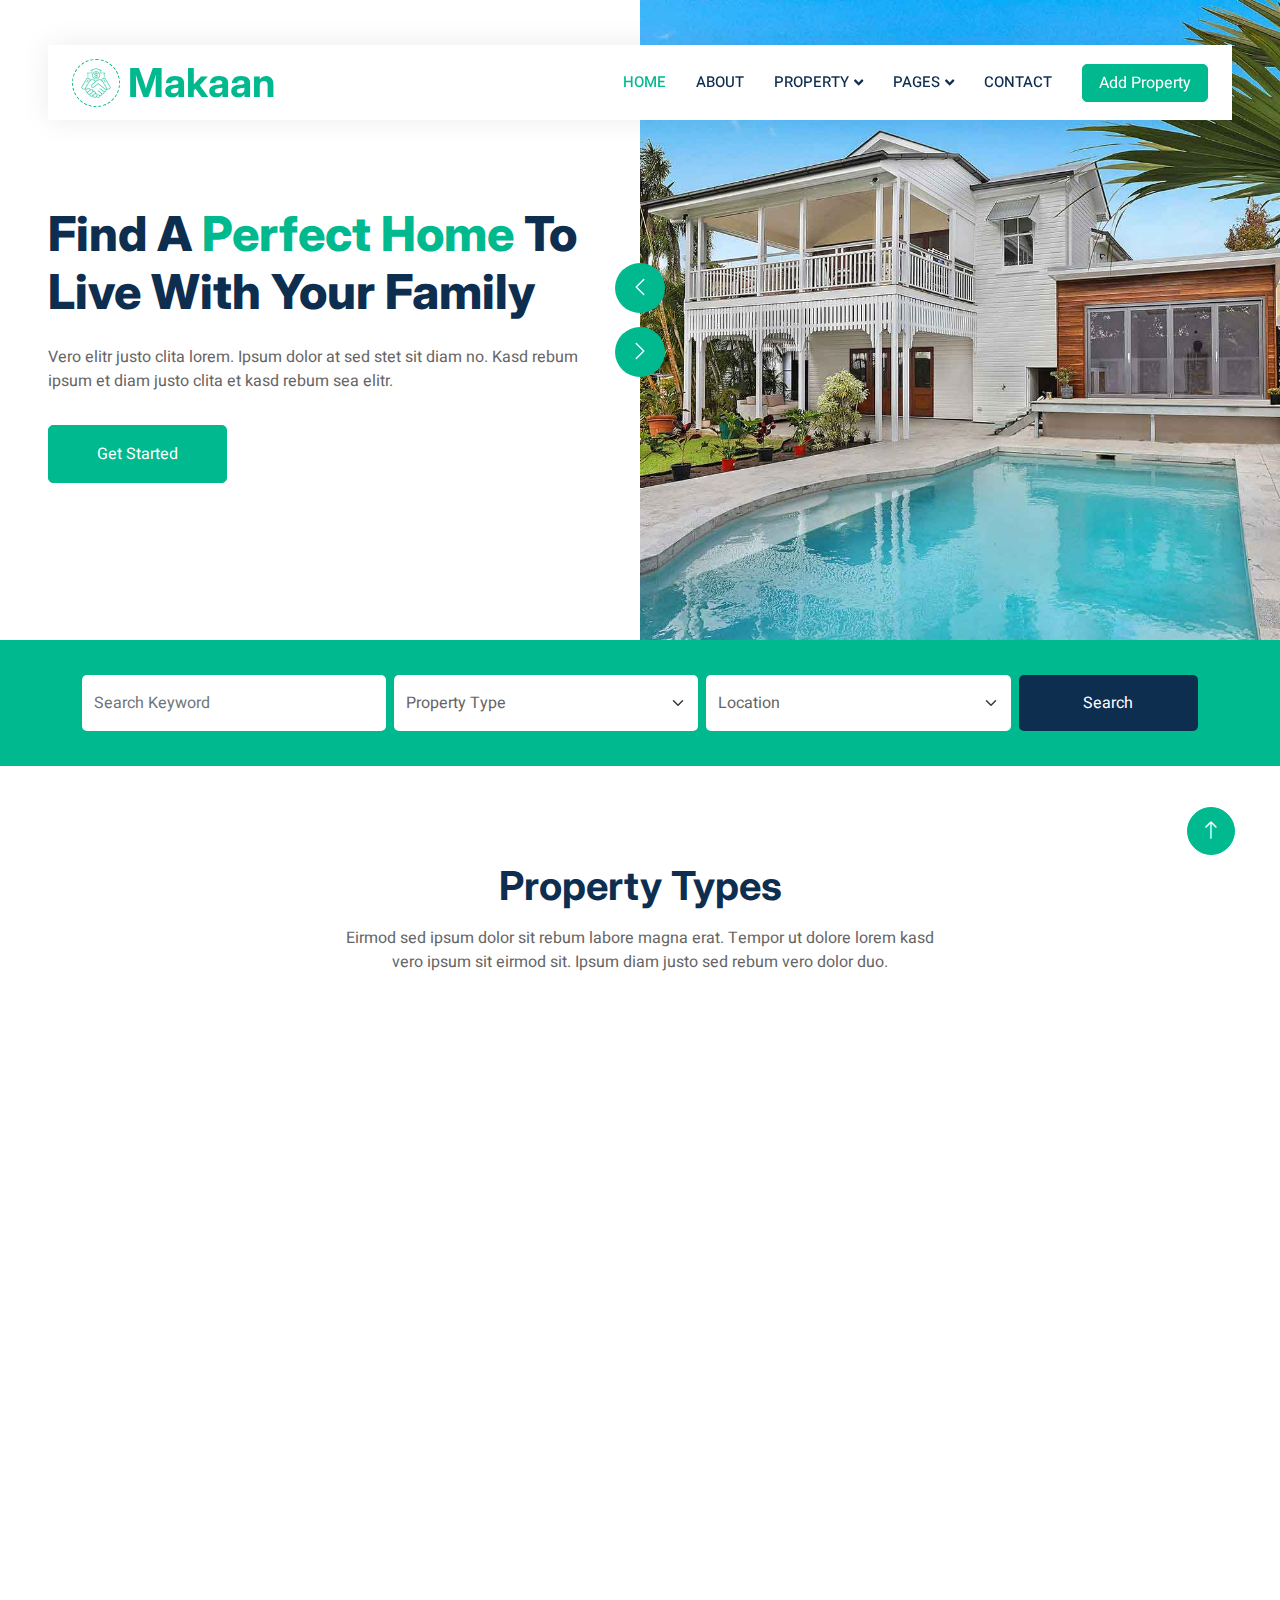
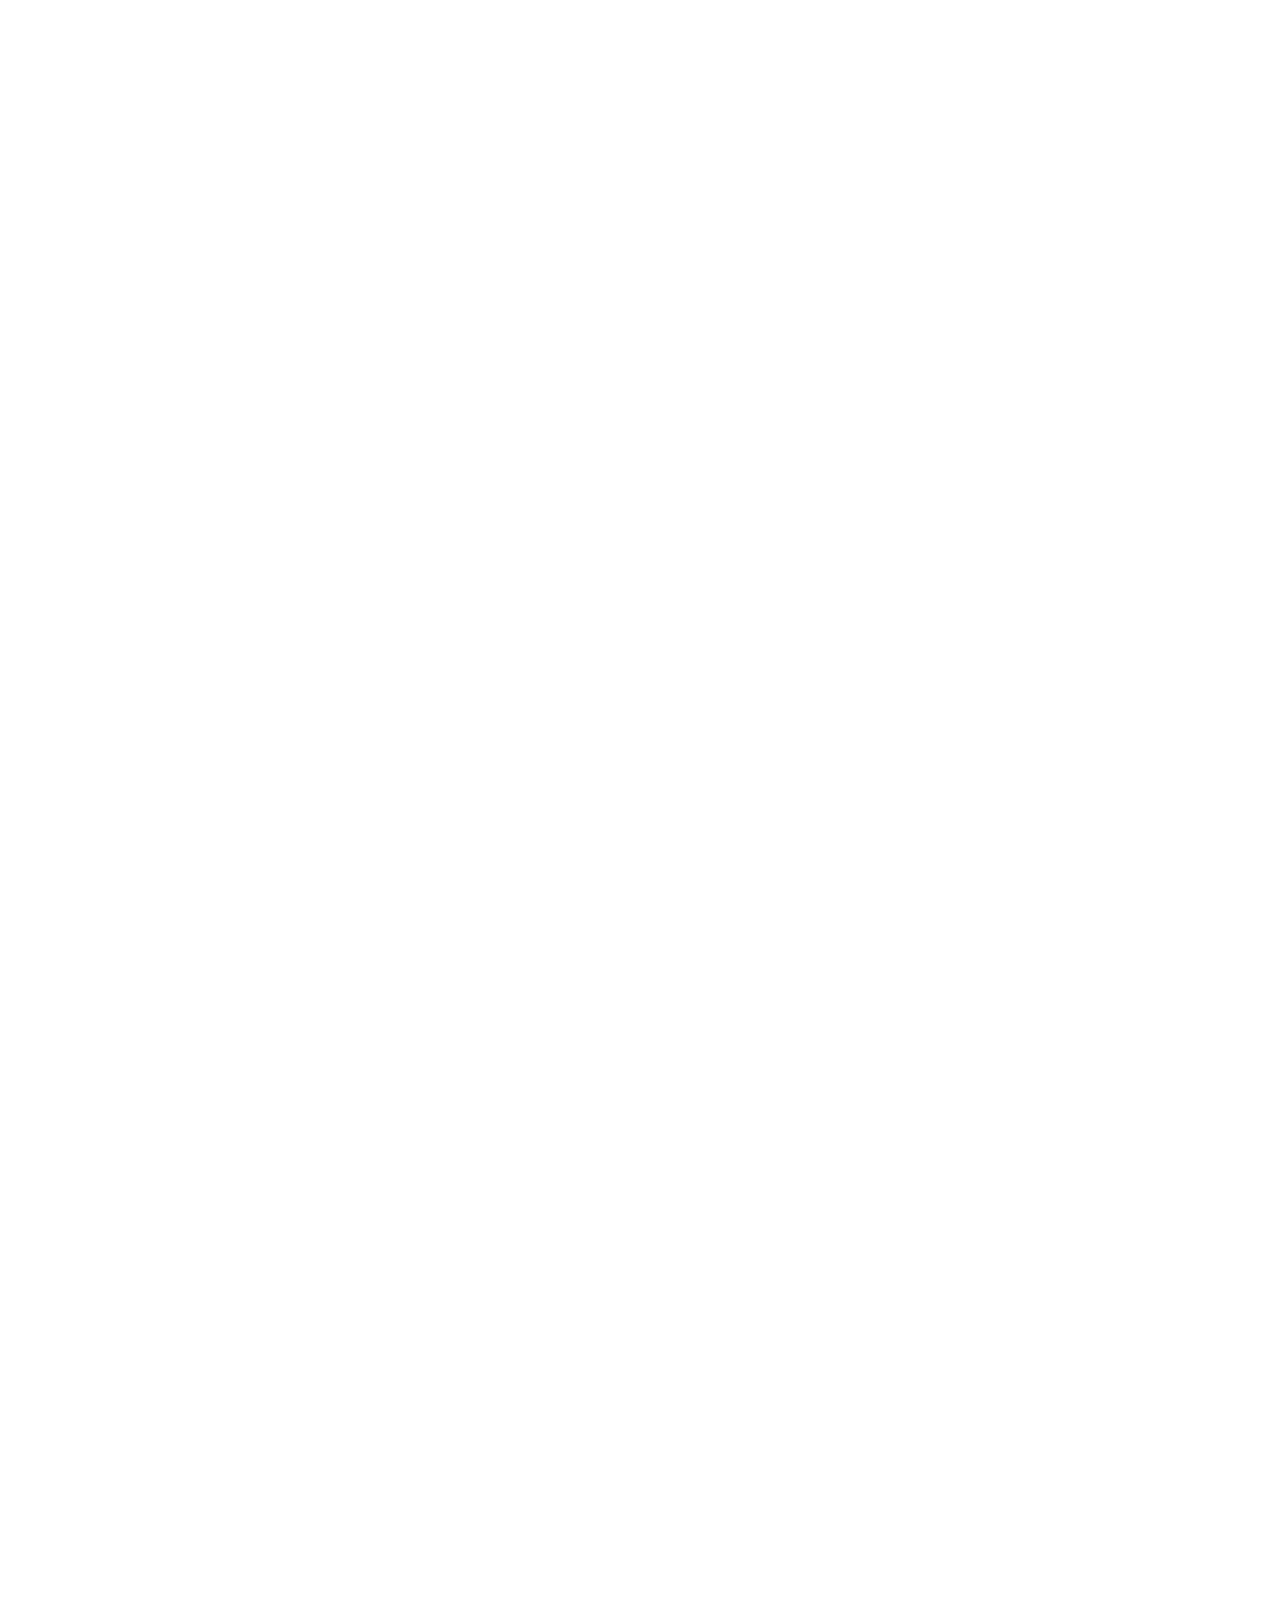
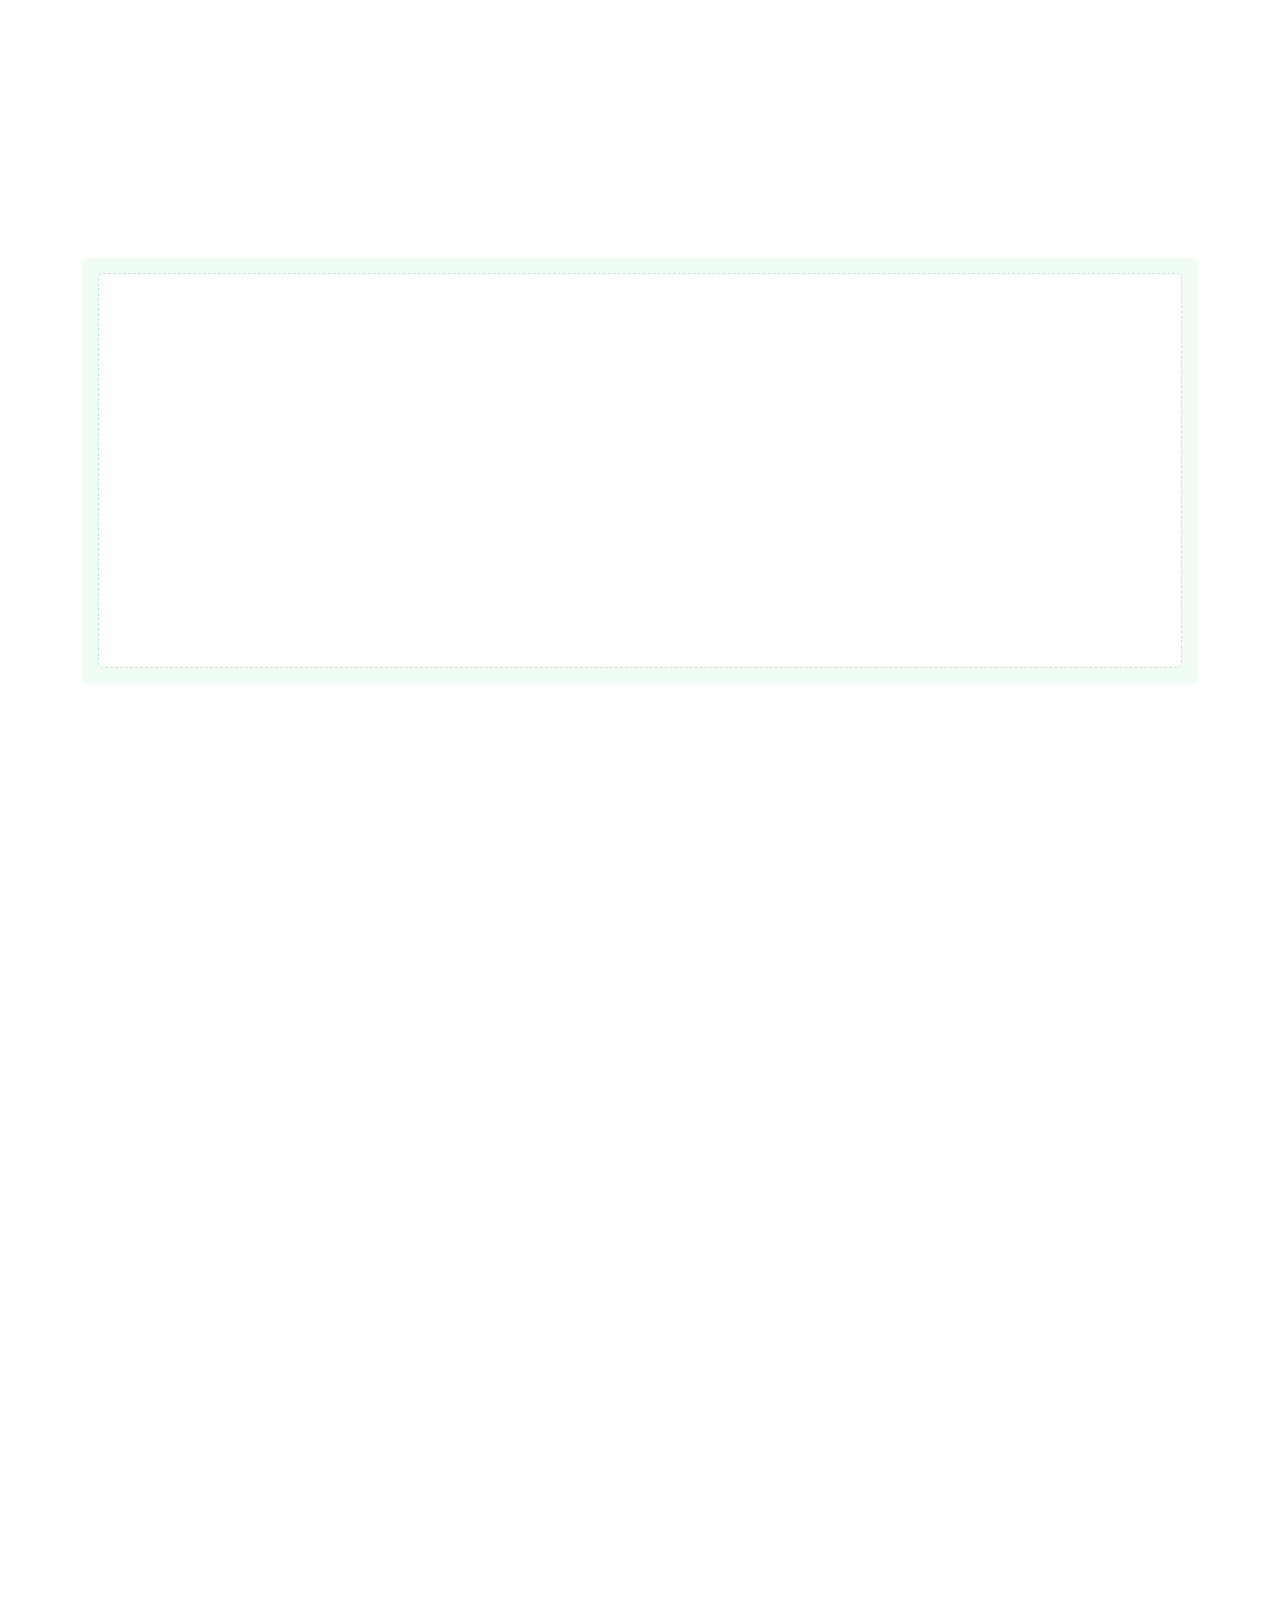
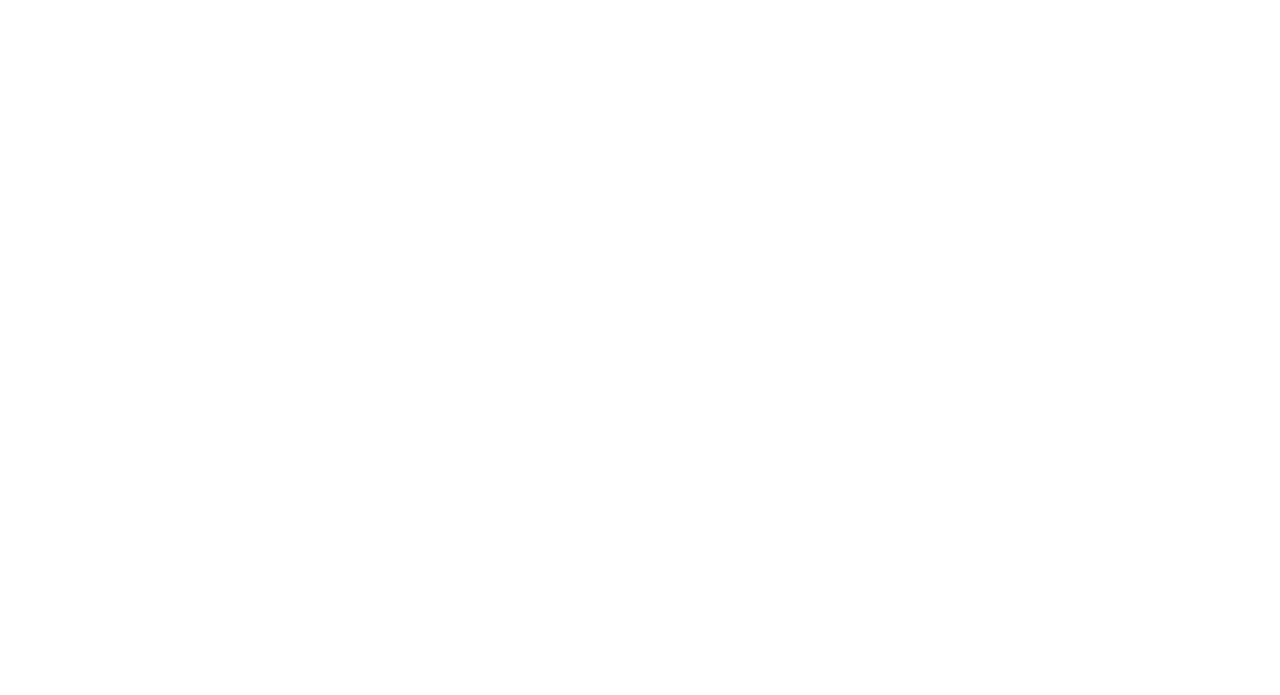
<file: Project16/index.html>
<!DOCTYPE html>
<html lang="en">

<head>
    <meta charset="utf-8">
    <title>Makaan - Real Estate HTML Template</title>
    <meta content="width=device-width, initial-scale=1.0" name="viewport">
    <meta content="" name="keywords">
    <meta content="" name="description">

    <!-- Favicon -->
    <link href="img/favicon.ico" rel="icon">

    <!-- Google Web Fonts -->
    <link rel="preconnect" href="https://fonts.googleapis.com">
    <link rel="preconnect" href="https://fonts.gstatic.com" crossorigin>
    <link href="https://fonts.googleapis.com/css2?family=Heebo:wght@400;500;600&family=Inter:wght@700;800&display=swap" rel="stylesheet">
    
    <!-- Icon Font Stylesheet -->
    <link href="https://cdnjs.cloudflare.com/ajax/libs/font-awesome/5.10.0/css/all.min.css" rel="stylesheet">
    <link href="https://cdn.jsdelivr.net/npm/bootstrap-icons@1.4.1/font/bootstrap-icons.css" rel="stylesheet">

    <!-- Libraries Stylesheet -->
    <link href="lib/animate/animate.min.css" rel="stylesheet">
    <link href="lib/owlcarousel/assets/owl.carousel.min.css" rel="stylesheet">

    <!-- Customized Bootstrap Stylesheet -->
    <link href="css/bootstrap.min.css" rel="stylesheet">

    <!-- Template Stylesheet -->
    <link href="css/style.css" rel="stylesheet">
</head>

<body>
    <div class="container-xxl bg-white p-0">
        <!-- Spinner Start -->
        <div id="spinner" class="show bg-white position-fixed translate-middle w-100 vh-100 top-50 start-50 d-flex align-items-center justify-content-center">
            <div class="spinner-border text-primary" style="width: 3rem; height: 3rem;" role="status">
                <span class="sr-only">Loading...</span>
            </div>
        </div>
        <!-- Spinner End -->


        <!-- Navbar Start -->
        <div class="container-fluid nav-bar bg-transparent">
            <nav class="navbar navbar-expand-lg bg-white navbar-light py-0 px-4">
                <a href="index.html" class="navbar-brand d-flex align-items-center text-center">
                    <div class="icon p-2 me-2">
                        <img class="img-fluid" src="img/icon-deal.png" alt="Icon" style="width: 30px; height: 30px;">
                    </div>
                    <h1 class="m-0 text-primary">Makaan</h1>
                </a>
                <button type="button" class="navbar-toggler" data-bs-toggle="collapse" data-bs-target="#navbarCollapse">
                    <span class="navbar-toggler-icon"></span>
                </button>
                <div class="collapse navbar-collapse" id="navbarCollapse">
                    <div class="navbar-nav ms-auto">
                        <a href="index.html" class="nav-item nav-link active">Home</a>
                        <a href="about.html" class="nav-item nav-link">About</a>
                        <div class="nav-item dropdown">
                            <a href="#" class="nav-link dropdown-toggle" data-bs-toggle="dropdown">Property</a>
                            <div class="dropdown-menu rounded-0 m-0">
                                <a href="property-list.html" class="dropdown-item">Property List</a>
                                <a href="property-type.html" class="dropdown-item">Property Type</a>
                                <a href="property-agent.html" class="dropdown-item">Property Agent</a>
                            </div>
                        </div>
                        <div class="nav-item dropdown">
                            <a href="#" class="nav-link dropdown-toggle" data-bs-toggle="dropdown">Pages</a>
                            <div class="dropdown-menu rounded-0 m-0">
                                <a href="testimonial.html" class="dropdown-item">Testimonial</a>
                                <a href="404.html" class="dropdown-item">404 Error</a>
                            </div>
                        </div>
                        <a href="contact.html" class="nav-item nav-link">Contact</a>
                    </div>
                    <a href="" class="btn btn-primary px-3 d-none d-lg-flex">Add Property</a>
                </div>
            </nav>
        </div>
        <!-- Navbar End -->


        <!-- Header Start -->
        <div class="container-fluid header bg-white p-0">
            <div class="row g-0 align-items-center flex-column-reverse flex-md-row">
                <div class="col-md-6 p-5 mt-lg-5">
                    <h1 class="display-5 animated fadeIn mb-4">Find A <span class="text-primary">Perfect Home</span> To Live With Your Family</h1>
                    <p class="animated fadeIn mb-4 pb-2">Vero elitr justo clita lorem. Ipsum dolor at sed stet
                        sit diam no. Kasd rebum ipsum et diam justo clita et kasd rebum sea elitr.</p>
                    <a href="" class="btn btn-primary py-3 px-5 me-3 animated fadeIn">Get Started</a>
                </div>
                <div class="col-md-6 animated fadeIn">
                    <div class="owl-carousel header-carousel">
                        <div class="owl-carousel-item">
                            <img class="img-fluid" src="img/carousel-1.jpg" alt="">
                        </div>
                        <div class="owl-carousel-item">
                            <img class="img-fluid" src="img/carousel-2.jpg" alt="">
                        </div>
                    </div>
                </div>
            </div>
        </div>
        <!-- Header End -->


        <!-- Search Start -->
        <div class="container-fluid bg-primary mb-5 wow fadeIn" data-wow-delay="0.1s" style="padding: 35px;">
            <div class="container">
                <div class="row g-2">
                    <div class="col-md-10">
                        <div class="row g-2">
                            <div class="col-md-4">
                                <input type="text" class="form-control border-0 py-3" placeholder="Search Keyword">
                            </div>
                            <div class="col-md-4">
                                <select class="form-select border-0 py-3">
                                    <option selected>Property Type</option>
                                    <option value="1">Property Type 1</option>
                                    <option value="2">Property Type 2</option>
                                    <option value="3">Property Type 3</option>
                                </select>
                            </div>
                            <div class="col-md-4">
                                <select class="form-select border-0 py-3">
                                    <option selected>Location</option>
                                    <option value="1">Location 1</option>
                                    <option value="2">Location 2</option>
                                    <option value="3">Location 3</option>
                                </select>
                            </div>
                        </div>
                    </div>
                    <div class="col-md-2">
                        <button class="btn btn-dark border-0 w-100 py-3">Search</button>
                    </div>
                </div>
            </div>
        </div>
        <!-- Search End -->


        <!-- Category Start -->
        <div class="container-xxl py-5">
            <div class="container">
                <div class="text-center mx-auto mb-5 wow fadeInUp" data-wow-delay="0.1s" style="max-width: 600px;">
                    <h1 class="mb-3">Property Types</h1>
                    <p>Eirmod sed ipsum dolor sit rebum labore magna erat. Tempor ut dolore lorem kasd vero ipsum sit eirmod sit. Ipsum diam justo sed rebum vero dolor duo.</p>
                </div>
                <div class="row g-4">
                    <div class="col-lg-3 col-sm-6 wow fadeInUp" data-wow-delay="0.1s">
                        <a class="cat-item d-block bg-light text-center rounded p-3" href="">
                            <div class="rounded p-4">
                                <div class="icon mb-3">
                                    <img class="img-fluid" src="img/icon-apartment.png" alt="Icon">
                                </div>
                                <h6>Apartment</h6>
                                <span>123 Properties</span>
                            </div>
                        </a>
                    </div>
                    <div class="col-lg-3 col-sm-6 wow fadeInUp" data-wow-delay="0.3s">
                        <a class="cat-item d-block bg-light text-center rounded p-3" href="">
                            <div class="rounded p-4">
                                <div class="icon mb-3">
                                    <img class="img-fluid" src="img/icon-villa.png" alt="Icon">
                                </div>
                                <h6>Villa</h6>
                                <span>123 Properties</span>
                            </div>
                        </a>
                    </div>
                    <div class="col-lg-3 col-sm-6 wow fadeInUp" data-wow-delay="0.5s">
                        <a class="cat-item d-block bg-light text-center rounded p-3" href="">
                            <div class="rounded p-4">
                                <div class="icon mb-3">
                                    <img class="img-fluid" src="img/icon-house.png" alt="Icon">
                                </div>
                                <h6>Home</h6>
                                <span>123 Properties</span>
                            </div>
                        </a>
                    </div>
                    <div class="col-lg-3 col-sm-6 wow fadeInUp" data-wow-delay="0.7s">
                        <a class="cat-item d-block bg-light text-center rounded p-3" href="">
                            <div class="rounded p-4">
                                <div class="icon mb-3">
                                    <img class="img-fluid" src="img/icon-housing.png" alt="Icon">
                                </div>
                                <h6>Office</h6>
                                <span>123 Properties</span>
                            </div>
                        </a>
                    </div>
                    <div class="col-lg-3 col-sm-6 wow fadeInUp" data-wow-delay="0.1s">
                        <a class="cat-item d-block bg-light text-center rounded p-3" href="">
                            <div class="rounded p-4">
                                <div class="icon mb-3">
                                    <img class="img-fluid" src="img/icon-building.png" alt="Icon">
                                </div>
                                <h6>Building</h6>
                                <span>123 Properties</span>
                            </div>
                        </a>
                    </div>
                    <div class="col-lg-3 col-sm-6 wow fadeInUp" data-wow-delay="0.3s">
                        <a class="cat-item d-block bg-light text-center rounded p-3" href="">
                            <div class="rounded p-4">
                                <div class="icon mb-3">
                                    <img class="img-fluid" src="img/icon-neighborhood.png" alt="Icon">
                                </div>
                                <h6>Townhouse</h6>
                                <span>123 Properties</span>
                            </div>
                        </a>
                    </div>
                    <div class="col-lg-3 col-sm-6 wow fadeInUp" data-wow-delay="0.5s">
                        <a class="cat-item d-block bg-light text-center rounded p-3" href="">
                            <div class="rounded p-4">
                                <div class="icon mb-3">
                                    <img class="img-fluid" src="img/icon-condominium.png" alt="Icon">
                                </div>
                                <h6>Shop</h6>
                                <span>123 Properties</span>
                            </div>
                        </a>
                    </div>
                    <div class="col-lg-3 col-sm-6 wow fadeInUp" data-wow-delay="0.7s">
                        <a class="cat-item d-block bg-light text-center rounded p-3" href="">
                            <div class="rounded p-4">
                                <div class="icon mb-3">
                                    <img class="img-fluid" src="img/icon-luxury.png" alt="Icon">
                                </div>
                                <h6>Garage</h6>
                                <span>123 Properties</span>
                            </div>
                        </a>
                    </div>
                </div>
            </div>
        </div>
        <!-- Category End -->


        <!-- About Start -->
        <div class="container-xxl py-5">
            <div class="container">
                <div class="row g-5 align-items-center">
                    <div class="col-lg-6 wow fadeIn" data-wow-delay="0.1s">
                        <div class="about-img position-relative overflow-hidden p-5 pe-0">
                            <img class="img-fluid w-100" src="img/about.jpg">
                        </div>
                    </div>
                    <div class="col-lg-6 wow fadeIn" data-wow-delay="0.5s">
                        <h1 class="mb-4">#1 Place To Find The Perfect Property</h1>
                        <p class="mb-4">Tempor erat elitr rebum at clita. Diam dolor diam ipsum sit. Aliqu diam amet diam et eos. Clita erat ipsum et lorem et sit, sed stet lorem sit clita duo justo magna dolore erat amet</p>
                        <p><i class="fa fa-check text-primary me-3"></i>Tempor erat elitr rebum at clita</p>
                        <p><i class="fa fa-check text-primary me-3"></i>Aliqu diam amet diam et eos</p>
                        <p><i class="fa fa-check text-primary me-3"></i>Clita duo justo magna dolore erat amet</p>
                        <a class="btn btn-primary py-3 px-5 mt-3" href="">Read More</a>
                    </div>
                </div>
            </div>
        </div>
        <!-- About End -->


        <!-- Property List Start -->
        <div class="container-xxl py-5">
            <div class="container">
                <div class="row g-0 gx-5 align-items-end">
                    <div class="col-lg-6">
                        <div class="text-start mx-auto mb-5 wow slideInLeft" data-wow-delay="0.1s">
                            <h1 class="mb-3">Property Listing</h1>
                            <p>Eirmod sed ipsum dolor sit rebum labore magna erat. Tempor ut dolore lorem kasd vero ipsum sit eirmod sit diam justo sed rebum.</p>
                        </div>
                    </div>
                    <div class="col-lg-6 text-start text-lg-end wow slideInRight" data-wow-delay="0.1s">
                        <ul class="nav nav-pills d-inline-flex justify-content-end mb-5">
                            <li class="nav-item me-2">
                                <a class="btn btn-outline-primary active" data-bs-toggle="pill" href="#tab-1">Featured</a>
                            </li>
                            <li class="nav-item me-2">
                                <a class="btn btn-outline-primary" data-bs-toggle="pill" href="#tab-2">For Sell</a>
                            </li>
                            <li class="nav-item me-0">
                                <a class="btn btn-outline-primary" data-bs-toggle="pill" href="#tab-3">For Rent</a>
                            </li>
                        </ul>
                    </div>
                </div>
                <div class="tab-content">
                    <div id="tab-1" class="tab-pane fade show p-0 active">
                        <div class="row g-4">
                            <div class="col-lg-4 col-md-6 wow fadeInUp" data-wow-delay="0.1s">
                                <div class="property-item rounded overflow-hidden">
                                    <div class="position-relative overflow-hidden">
                                        <a href=""><img class="img-fluid" src="img/property-1.jpg" alt=""></a>
                                        <div class="bg-primary rounded text-white position-absolute start-0 top-0 m-4 py-1 px-3">For Sell</div>
                                        <div class="bg-white rounded-top text-primary position-absolute start-0 bottom-0 mx-4 pt-1 px-3">Appartment</div>
                                    </div>
                                    <div class="p-4 pb-0">
                                        <h5 class="text-primary mb-3">$12,345</h5>
                                        <a class="d-block h5 mb-2" href="">Golden Urban House For Sell</a>
                                        <p><i class="fa fa-map-marker-alt text-primary me-2"></i>123 Street, New York, USA</p>
                                    </div>
                                    <div class="d-flex border-top">
                                        <small class="flex-fill text-center border-end py-2"><i class="fa fa-ruler-combined text-primary me-2"></i>1000 Sqft</small>
                                        <small class="flex-fill text-center border-end py-2"><i class="fa fa-bed text-primary me-2"></i>3 Bed</small>
                                        <small class="flex-fill text-center py-2"><i class="fa fa-bath text-primary me-2"></i>2 Bath</small>
                                    </div>
                                </div>
                            </div>
                            <div class="col-lg-4 col-md-6 wow fadeInUp" data-wow-delay="0.3s">
                                <div class="property-item rounded overflow-hidden">
                                    <div class="position-relative overflow-hidden">
                                        <a href=""><img class="img-fluid" src="img/property-2.jpg" alt=""></a>
                                        <div class="bg-primary rounded text-white position-absolute start-0 top-0 m-4 py-1 px-3">For Rent</div>
                                        <div class="bg-white rounded-top text-primary position-absolute start-0 bottom-0 mx-4 pt-1 px-3">Villa</div>
                                    </div>
                                    <div class="p-4 pb-0">
                                        <h5 class="text-primary mb-3">$12,345</h5>
                                        <a class="d-block h5 mb-2" href="">Golden Urban House For Sell</a>
                                        <p><i class="fa fa-map-marker-alt text-primary me-2"></i>123 Street, New York, USA</p>
                                    </div>
                                    <div class="d-flex border-top">
                                        <small class="flex-fill text-center border-end py-2"><i class="fa fa-ruler-combined text-primary me-2"></i>1000 Sqft</small>
                                        <small class="flex-fill text-center border-end py-2"><i class="fa fa-bed text-primary me-2"></i>3 Bed</small>
                                        <small class="flex-fill text-center py-2"><i class="fa fa-bath text-primary me-2"></i>2 Bath</small>
                                    </div>
                                </div>
                            </div>
                            <div class="col-lg-4 col-md-6 wow fadeInUp" data-wow-delay="0.5s">
                                <div class="property-item rounded overflow-hidden">
                                    <div class="position-relative overflow-hidden">
                                        <a href=""><img class="img-fluid" src="img/property-3.jpg" alt=""></a>
                                        <div class="bg-primary rounded text-white position-absolute start-0 top-0 m-4 py-1 px-3">For Sell</div>
                                        <div class="bg-white rounded-top text-primary position-absolute start-0 bottom-0 mx-4 pt-1 px-3">Office</div>
                                    </div>
                                    <div class="p-4 pb-0">
                                        <h5 class="text-primary mb-3">$12,345</h5>
                                        <a class="d-block h5 mb-2" href="">Golden Urban House For Sell</a>
                                        <p><i class="fa fa-map-marker-alt text-primary me-2"></i>123 Street, New York, USA</p>
                                    </div>
                                    <div class="d-flex border-top">
                                        <small class="flex-fill text-center border-end py-2"><i class="fa fa-ruler-combined text-primary me-2"></i>1000 Sqft</small>
                                        <small class="flex-fill text-center border-end py-2"><i class="fa fa-bed text-primary me-2"></i>3 Bed</small>
                                        <small class="flex-fill text-center py-2"><i class="fa fa-bath text-primary me-2"></i>2 Bath</small>
                                    </div>
                                </div>
                            </div>
                            <div class="col-lg-4 col-md-6 wow fadeInUp" data-wow-delay="0.1s">
                                <div class="property-item rounded overflow-hidden">
                                    <div class="position-relative overflow-hidden">
                                        <a href=""><img class="img-fluid" src="img/property-4.jpg" alt=""></a>
                                        <div class="bg-primary rounded text-white position-absolute start-0 top-0 m-4 py-1 px-3">For Rent</div>
                                        <div class="bg-white rounded-top text-primary position-absolute start-0 bottom-0 mx-4 pt-1 px-3">Building</div>
                                    </div>
                                    <div class="p-4 pb-0">
                                        <h5 class="text-primary mb-3">$12,345</h5>
                                        <a class="d-block h5 mb-2" href="">Golden Urban House For Sell</a>
                                        <p><i class="fa fa-map-marker-alt text-primary me-2"></i>123 Street, New York, USA</p>
                                    </div>
                                    <div class="d-flex border-top">
                                        <small class="flex-fill text-center border-end py-2"><i class="fa fa-ruler-combined text-primary me-2"></i>1000 Sqft</small>
                                        <small class="flex-fill text-center border-end py-2"><i class="fa fa-bed text-primary me-2"></i>3 Bed</small>
                                        <small class="flex-fill text-center py-2"><i class="fa fa-bath text-primary me-2"></i>2 Bath</small>
                                    </div>
                                </div>
                            </div>
                            <div class="col-lg-4 col-md-6 wow fadeInUp" data-wow-delay="0.3s">
                                <div class="property-item rounded overflow-hidden">
                                    <div class="position-relative overflow-hidden">
                                        <a href=""><img class="img-fluid" src="img/property-5.jpg" alt=""></a>
                                        <div class="bg-primary rounded text-white position-absolute start-0 top-0 m-4 py-1 px-3">For Sell</div>
                                        <div class="bg-white rounded-top text-primary position-absolute start-0 bottom-0 mx-4 pt-1 px-3">Home</div>
                                    </div>
                                    <div class="p-4 pb-0">
                                        <h5 class="text-primary mb-3">$12,345</h5>
                                        <a class="d-block h5 mb-2" href="">Golden Urban House For Sell</a>
                                        <p><i class="fa fa-map-marker-alt text-primary me-2"></i>123 Street, New York, USA</p>
                                    </div>
                                    <div class="d-flex border-top">
                                        <small class="flex-fill text-center border-end py-2"><i class="fa fa-ruler-combined text-primary me-2"></i>1000 Sqft</small>
                                        <small class="flex-fill text-center border-end py-2"><i class="fa fa-bed text-primary me-2"></i>3 Bed</small>
                                        <small class="flex-fill text-center py-2"><i class="fa fa-bath text-primary me-2"></i>2 Bath</small>
                                    </div>
                                </div>
                            </div>
                            <div class="col-lg-4 col-md-6 wow fadeInUp" data-wow-delay="0.5s">
                                <div class="property-item rounded overflow-hidden">
                                    <div class="position-relative overflow-hidden">
                                        <a href=""><img class="img-fluid" src="img/property-6.jpg" alt=""></a>
                                        <div class="bg-primary rounded text-white position-absolute start-0 top-0 m-4 py-1 px-3">For Rent</div>
                                        <div class="bg-white rounded-top text-primary position-absolute start-0 bottom-0 mx-4 pt-1 px-3">Shop</div>
                                    </div>
                                    <div class="p-4 pb-0">
                                        <h5 class="text-primary mb-3">$12,345</h5>
                                        <a class="d-block h5 mb-2" href="">Golden Urban House For Sell</a>
                                        <p><i class="fa fa-map-marker-alt text-primary me-2"></i>123 Street, New York, USA</p>
                                    </div>
                                    <div class="d-flex border-top">
                                        <small class="flex-fill text-center border-end py-2"><i class="fa fa-ruler-combined text-primary me-2"></i>1000 Sqft</small>
                                        <small class="flex-fill text-center border-end py-2"><i class="fa fa-bed text-primary me-2"></i>3 Bed</small>
                                        <small class="flex-fill text-center py-2"><i class="fa fa-bath text-primary me-2"></i>2 Bath</small>
                                    </div>
                                </div>
                            </div>
                            <div class="col-12 text-center wow fadeInUp" data-wow-delay="0.1s">
                                <a class="btn btn-primary py-3 px-5" href="">Browse More Property</a>
                            </div>
                        </div>
                    </div>
                    <div id="tab-2" class="tab-pane fade show p-0">
                        <div class="row g-4">
                            <div class="col-lg-4 col-md-6">
                                <div class="property-item rounded overflow-hidden">
                                    <div class="position-relative overflow-hidden">
                                        <a href=""><img class="img-fluid" src="img/property-1.jpg" alt=""></a>
                                        <div class="bg-primary rounded text-white position-absolute start-0 top-0 m-4 py-1 px-3">For Sell</div>
                                        <div class="bg-white rounded-top text-primary position-absolute start-0 bottom-0 mx-4 pt-1 px-3">Appartment</div>
                                    </div>
                                    <div class="p-4 pb-0">
                                        <h5 class="text-primary mb-3">$12,345</h5>
                                        <a class="d-block h5 mb-2" href="">Golden Urban House For Sell</a>
                                        <p><i class="fa fa-map-marker-alt text-primary me-2"></i>123 Street, New York, USA</p>
                                    </div>
                                    <div class="d-flex border-top">
                                        <small class="flex-fill text-center border-end py-2"><i class="fa fa-ruler-combined text-primary me-2"></i>1000 Sqft</small>
                                        <small class="flex-fill text-center border-end py-2"><i class="fa fa-bed text-primary me-2"></i>3 Bed</small>
                                        <small class="flex-fill text-center py-2"><i class="fa fa-bath text-primary me-2"></i>2 Bath</small>
                                    </div>
                                </div>
                            </div>
                            <div class="col-lg-4 col-md-6">
                                <div class="property-item rounded overflow-hidden">
                                    <div class="position-relative overflow-hidden">
                                        <a href=""><img class="img-fluid" src="img/property-2.jpg" alt=""></a>
                                        <div class="bg-primary rounded text-white position-absolute start-0 top-0 m-4 py-1 px-3">For Rent</div>
                                        <div class="bg-white rounded-top text-primary position-absolute start-0 bottom-0 mx-4 pt-1 px-3">Villa</div>
                                    </div>
                                    <div class="p-4 pb-0">
                                        <h5 class="text-primary mb-3">$12,345</h5>
                                        <a class="d-block h5 mb-2" href="">Golden Urban House For Sell</a>
                                        <p><i class="fa fa-map-marker-alt text-primary me-2"></i>123 Street, New York, USA</p>
                                    </div>
                                    <div class="d-flex border-top">
                                        <small class="flex-fill text-center border-end py-2"><i class="fa fa-ruler-combined text-primary me-2"></i>1000 Sqft</small>
                                        <small class="flex-fill text-center border-end py-2"><i class="fa fa-bed text-primary me-2"></i>3 Bed</small>
                                        <small class="flex-fill text-center py-2"><i class="fa fa-bath text-primary me-2"></i>2 Bath</small>
                                    </div>
                                </div>
                            </div>
                            <div class="col-lg-4 col-md-6">
                                <div class="property-item rounded overflow-hidden">
                                    <div class="position-relative overflow-hidden">
                                        <a href=""><img class="img-fluid" src="img/property-3.jpg" alt=""></a>
                                        <div class="bg-primary rounded text-white position-absolute start-0 top-0 m-4 py-1 px-3">For Sell</div>
                                        <div class="bg-white rounded-top text-primary position-absolute start-0 bottom-0 mx-4 pt-1 px-3">Office</div>
                                    </div>
                                    <div class="p-4 pb-0">
                                        <h5 class="text-primary mb-3">$12,345</h5>
                                        <a class="d-block h5 mb-2" href="">Golden Urban House For Sell</a>
                                        <p><i class="fa fa-map-marker-alt text-primary me-2"></i>123 Street, New York, USA</p>
                                    </div>
                                    <div class="d-flex border-top">
                                        <small class="flex-fill text-center border-end py-2"><i class="fa fa-ruler-combined text-primary me-2"></i>1000 Sqft</small>
                                        <small class="flex-fill text-center border-end py-2"><i class="fa fa-bed text-primary me-2"></i>3 Bed</small>
                                        <small class="flex-fill text-center py-2"><i class="fa fa-bath text-primary me-2"></i>2 Bath</small>
                                    </div>
                                </div>
                            </div>
                            <div class="col-lg-4 col-md-6">
                                <div class="property-item rounded overflow-hidden">
                                    <div class="position-relative overflow-hidden">
                                        <a href=""><img class="img-fluid" src="img/property-4.jpg" alt=""></a>
                                        <div class="bg-primary rounded text-white position-absolute start-0 top-0 m-4 py-1 px-3">For Rent</div>
                                        <div class="bg-white rounded-top text-primary position-absolute start-0 bottom-0 mx-4 pt-1 px-3">Building</div>
                                    </div>
                                    <div class="p-4 pb-0">
                                        <h5 class="text-primary mb-3">$12,345</h5>
                                        <a class="d-block h5 mb-2" href="">Golden Urban House For Sell</a>
                                        <p><i class="fa fa-map-marker-alt text-primary me-2"></i>123 Street, New York, USA</p>
                                    </div>
                                    <div class="d-flex border-top">
                                        <small class="flex-fill text-center border-end py-2"><i class="fa fa-ruler-combined text-primary me-2"></i>1000 Sqft</small>
                                        <small class="flex-fill text-center border-end py-2"><i class="fa fa-bed text-primary me-2"></i>3 Bed</small>
                                        <small class="flex-fill text-center py-2"><i class="fa fa-bath text-primary me-2"></i>2 Bath</small>
                                    </div>
                                </div>
                            </div>
                            <div class="col-lg-4 col-md-6">
                                <div class="property-item rounded overflow-hidden">
                                    <div class="position-relative overflow-hidden">
                                        <a href=""><img class="img-fluid" src="img/property-5.jpg" alt=""></a>
                                        <div class="bg-primary rounded text-white position-absolute start-0 top-0 m-4 py-1 px-3">For Sell</div>
                                        <div class="bg-white rounded-top text-primary position-absolute start-0 bottom-0 mx-4 pt-1 px-3">Home</div>
                                    </div>
                                    <div class="p-4 pb-0">
                                        <h5 class="text-primary mb-3">$12,345</h5>
                                        <a class="d-block h5 mb-2" href="">Golden Urban House For Sell</a>
                                        <p><i class="fa fa-map-marker-alt text-primary me-2"></i>123 Street, New York, USA</p>
                                    </div>
                                    <div class="d-flex border-top">
                                        <small class="flex-fill text-center border-end py-2"><i class="fa fa-ruler-combined text-primary me-2"></i>1000 Sqft</small>
                                        <small class="flex-fill text-center border-end py-2"><i class="fa fa-bed text-primary me-2"></i>3 Bed</small>
                                        <small class="flex-fill text-center py-2"><i class="fa fa-bath text-primary me-2"></i>2 Bath</small>
                                    </div>
                                </div>
                            </div>
                            <div class="col-lg-4 col-md-6">
                                <div class="property-item rounded overflow-hidden">
                                    <div class="position-relative overflow-hidden">
                                        <a href=""><img class="img-fluid" src="img/property-6.jpg" alt=""></a>
                                        <div class="bg-primary rounded text-white position-absolute start-0 top-0 m-4 py-1 px-3">For Rent</div>
                                        <div class="bg-white rounded-top text-primary position-absolute start-0 bottom-0 mx-4 pt-1 px-3">Shop</div>
                                    </div>
                                    <div class="p-4 pb-0">
                                        <h5 class="text-primary mb-3">$12,345</h5>
                                        <a class="d-block h5 mb-2" href="">Golden Urban House For Sell</a>
                                        <p><i class="fa fa-map-marker-alt text-primary me-2"></i>123 Street, New York, USA</p>
                                    </div>
                                    <div class="d-flex border-top">
                                        <small class="flex-fill text-center border-end py-2"><i class="fa fa-ruler-combined text-primary me-2"></i>1000 Sqft</small>
                                        <small class="flex-fill text-center border-end py-2"><i class="fa fa-bed text-primary me-2"></i>3 Bed</small>
                                        <small class="flex-fill text-center py-2"><i class="fa fa-bath text-primary me-2"></i>2 Bath</small>
                                    </div>
                                </div>
                            </div>
                            <div class="col-12 text-center">
                                <a class="btn btn-primary py-3 px-5" href="">Browse More Property</a>
                            </div>
                        </div>
                    </div>
                    <div id="tab-3" class="tab-pane fade show p-0">
                        <div class="row g-4">
                            <div class="col-lg-4 col-md-6">
                                <div class="property-item rounded overflow-hidden">
                                    <div class="position-relative overflow-hidden">
                                        <a href=""><img class="img-fluid" src="img/property-1.jpg" alt=""></a>
                                        <div class="bg-primary rounded text-white position-absolute start-0 top-0 m-4 py-1 px-3">For Sell</div>
                                        <div class="bg-white rounded-top text-primary position-absolute start-0 bottom-0 mx-4 pt-1 px-3">Appartment</div>
                                    </div>
                                    <div class="p-4 pb-0">
                                        <h5 class="text-primary mb-3">$12,345</h5>
                                        <a class="d-block h5 mb-2" href="">Golden Urban House For Sell</a>
                                        <p><i class="fa fa-map-marker-alt text-primary me-2"></i>123 Street, New York, USA</p>
                                    </div>
                                    <div class="d-flex border-top">
                                        <small class="flex-fill text-center border-end py-2"><i class="fa fa-ruler-combined text-primary me-2"></i>1000 Sqft</small>
                                        <small class="flex-fill text-center border-end py-2"><i class="fa fa-bed text-primary me-2"></i>3 Bed</small>
                                        <small class="flex-fill text-center py-2"><i class="fa fa-bath text-primary me-2"></i>2 Bath</small>
                                    </div>
                                </div>
                            </div>
                            <div class="col-lg-4 col-md-6">
                                <div class="property-item rounded overflow-hidden">
                                    <div class="position-relative overflow-hidden">
                                        <a href=""><img class="img-fluid" src="img/property-2.jpg" alt=""></a>
                                        <div class="bg-primary rounded text-white position-absolute start-0 top-0 m-4 py-1 px-3">For Rent</div>
                                        <div class="bg-white rounded-top text-primary position-absolute start-0 bottom-0 mx-4 pt-1 px-3">Villa</div>
                                    </div>
                                    <div class="p-4 pb-0">
                                        <h5 class="text-primary mb-3">$12,345</h5>
                                        <a class="d-block h5 mb-2" href="">Golden Urban House For Sell</a>
                                        <p><i class="fa fa-map-marker-alt text-primary me-2"></i>123 Street, New York, USA</p>
                                    </div>
                                    <div class="d-flex border-top">
                                        <small class="flex-fill text-center border-end py-2"><i class="fa fa-ruler-combined text-primary me-2"></i>1000 Sqft</small>
                                        <small class="flex-fill text-center border-end py-2"><i class="fa fa-bed text-primary me-2"></i>3 Bed</small>
                                        <small class="flex-fill text-center py-2"><i class="fa fa-bath text-primary me-2"></i>2 Bath</small>
                                    </div>
                                </div>
                            </div>
                            <div class="col-lg-4 col-md-6">
                                <div class="property-item rounded overflow-hidden">
                                    <div class="position-relative overflow-hidden">
                                        <a href=""><img class="img-fluid" src="img/property-3.jpg" alt=""></a>
                                        <div class="bg-primary rounded text-white position-absolute start-0 top-0 m-4 py-1 px-3">For Sell</div>
                                        <div class="bg-white rounded-top text-primary position-absolute start-0 bottom-0 mx-4 pt-1 px-3">Office</div>
                                    </div>
                                    <div class="p-4 pb-0">
                                        <h5 class="text-primary mb-3">$12,345</h5>
                                        <a class="d-block h5 mb-2" href="">Golden Urban House For Sell</a>
                                        <p><i class="fa fa-map-marker-alt text-primary me-2"></i>123 Street, New York, USA</p>
                                    </div>
                                    <div class="d-flex border-top">
                                        <small class="flex-fill text-center border-end py-2"><i class="fa fa-ruler-combined text-primary me-2"></i>1000 Sqft</small>
                                        <small class="flex-fill text-center border-end py-2"><i class="fa fa-bed text-primary me-2"></i>3 Bed</small>
                                        <small class="flex-fill text-center py-2"><i class="fa fa-bath text-primary me-2"></i>2 Bath</small>
                                    </div>
                                </div>
                            </div>
                            <div class="col-lg-4 col-md-6">
                                <div class="property-item rounded overflow-hidden">
                                    <div class="position-relative overflow-hidden">
                                        <a href=""><img class="img-fluid" src="img/property-4.jpg" alt=""></a>
                                        <div class="bg-primary rounded text-white position-absolute start-0 top-0 m-4 py-1 px-3">For Rent</div>
                                        <div class="bg-white rounded-top text-primary position-absolute start-0 bottom-0 mx-4 pt-1 px-3">Building</div>
                                    </div>
                                    <div class="p-4 pb-0">
                                        <h5 class="text-primary mb-3">$12,345</h5>
                                        <a class="d-block h5 mb-2" href="">Golden Urban House For Sell</a>
                                        <p><i class="fa fa-map-marker-alt text-primary me-2"></i>123 Street, New York, USA</p>
                                    </div>
                                    <div class="d-flex border-top">
                                        <small class="flex-fill text-center border-end py-2"><i class="fa fa-ruler-combined text-primary me-2"></i>1000 Sqft</small>
                                        <small class="flex-fill text-center border-end py-2"><i class="fa fa-bed text-primary me-2"></i>3 Bed</small>
                                        <small class="flex-fill text-center py-2"><i class="fa fa-bath text-primary me-2"></i>2 Bath</small>
                                    </div>
                                </div>
                            </div>
                            <div class="col-lg-4 col-md-6">
                                <div class="property-item rounded overflow-hidden">
                                    <div class="position-relative overflow-hidden">
                                        <a href=""><img class="img-fluid" src="img/property-5.jpg" alt=""></a>
                                        <div class="bg-primary rounded text-white position-absolute start-0 top-0 m-4 py-1 px-3">For Sell</div>
                                        <div class="bg-white rounded-top text-primary position-absolute start-0 bottom-0 mx-4 pt-1 px-3">Home</div>
                                    </div>
                                    <div class="p-4 pb-0">
                                        <h5 class="text-primary mb-3">$12,345</h5>
                                        <a class="d-block h5 mb-2" href="">Golden Urban House For Sell</a>
                                        <p><i class="fa fa-map-marker-alt text-primary me-2"></i>123 Street, New York, USA</p>
                                    </div>
                                    <div class="d-flex border-top">
                                        <small class="flex-fill text-center border-end py-2"><i class="fa fa-ruler-combined text-primary me-2"></i>1000 Sqft</small>
                                        <small class="flex-fill text-center border-end py-2"><i class="fa fa-bed text-primary me-2"></i>3 Bed</small>
                                        <small class="flex-fill text-center py-2"><i class="fa fa-bath text-primary me-2"></i>2 Bath</small>
                                    </div>
                                </div>
                            </div>
                            <div class="col-lg-4 col-md-6">
                                <div class="property-item rounded overflow-hidden">
                                    <div class="position-relative overflow-hidden">
                                        <a href=""><img class="img-fluid" src="img/property-6.jpg" alt=""></a>
                                        <div class="bg-primary rounded text-white position-absolute start-0 top-0 m-4 py-1 px-3">For Rent</div>
                                        <div class="bg-white rounded-top text-primary position-absolute start-0 bottom-0 mx-4 pt-1 px-3">Shop</div>
                                    </div>
                                    <div class="p-4 pb-0">
                                        <h5 class="text-primary mb-3">$12,345</h5>
                                        <a class="d-block h5 mb-2" href="">Golden Urban House For Sell</a>
                                        <p><i class="fa fa-map-marker-alt text-primary me-2"></i>123 Street, New York, USA</p>
                                    </div>
                                    <div class="d-flex border-top">
                                        <small class="flex-fill text-center border-end py-2"><i class="fa fa-ruler-combined text-primary me-2"></i>1000 Sqft</small>
                                        <small class="flex-fill text-center border-end py-2"><i class="fa fa-bed text-primary me-2"></i>3 Bed</small>
                                        <small class="flex-fill text-center py-2"><i class="fa fa-bath text-primary me-2"></i>2 Bath</small>
                                    </div>
                                </div>
                            </div>
                            <div class="col-12 text-center">
                                <a class="btn btn-primary py-3 px-5" href="">Browse More Property</a>
                            </div>
                        </div>
                    </div>
                </div>
            </div>
        </div>
        <!-- Property List End -->


        <!-- Call to Action Start -->
        <div class="container-xxl py-5">
            <div class="container">
                <div class="bg-light rounded p-3">
                    <div class="bg-white rounded p-4" style="border: 1px dashed rgba(0, 185, 142, .3)">
                        <div class="row g-5 align-items-center">
                            <div class="col-lg-6 wow fadeIn" data-wow-delay="0.1s">
                                <img class="img-fluid rounded w-100" src="img/call-to-action.jpg" alt="">
                            </div>
                            <div class="col-lg-6 wow fadeIn" data-wow-delay="0.5s">
                                <div class="mb-4">
                                    <h1 class="mb-3">Contact With Our Certified Agent</h1>
                                    <p>Eirmod sed ipsum dolor sit rebum magna erat. Tempor lorem kasd vero ipsum sit sit diam justo sed vero dolor duo.</p>
                                </div>
                                <a href="" class="btn btn-primary py-3 px-4 me-2"><i class="fa fa-phone-alt me-2"></i>Make A Call</a>
                                <a href="" class="btn btn-dark py-3 px-4"><i class="fa fa-calendar-alt me-2"></i>Get Appoinment</a>
                            </div>
                        </div>
                    </div>
                </div>
            </div>
        </div>
        <!-- Call to Action End -->


        <!-- Team Start -->
        <div class="container-xxl py-5">
            <div class="container">
                <div class="text-center mx-auto mb-5 wow fadeInUp" data-wow-delay="0.1s" style="max-width: 600px;">
                    <h1 class="mb-3">Property Agents</h1>
                    <p>Eirmod sed ipsum dolor sit rebum labore magna erat. Tempor ut dolore lorem kasd vero ipsum sit eirmod sit. Ipsum diam justo sed rebum vero dolor duo.</p>
                </div>
                <div class="row g-4">
                    <div class="col-lg-3 col-md-6 wow fadeInUp" data-wow-delay="0.1s">
                        <div class="team-item rounded overflow-hidden">
                            <div class="position-relative">
                                <img class="img-fluid" src="img/team-1.jpg" alt="">
                                <div class="position-absolute start-50 top-100 translate-middle d-flex align-items-center">
                                    <a class="btn btn-square mx-1" href=""><i class="fab fa-facebook-f"></i></a>
                                    <a class="btn btn-square mx-1" href=""><i class="fab fa-twitter"></i></a>
                                    <a class="btn btn-square mx-1" href=""><i class="fab fa-instagram"></i></a>
                                </div>
                            </div>
                            <div class="text-center p-4 mt-3">
                                <h5 class="fw-bold mb-0">Full Name</h5>
                                <small>Designation</small>
                            </div>
                        </div>
                    </div>
                    <div class="col-lg-3 col-md-6 wow fadeInUp" data-wow-delay="0.3s">
                        <div class="team-item rounded overflow-hidden">
                            <div class="position-relative">
                                <img class="img-fluid" src="img/team-2.jpg" alt="">
                                <div class="position-absolute start-50 top-100 translate-middle d-flex align-items-center">
                                    <a class="btn btn-square mx-1" href=""><i class="fab fa-facebook-f"></i></a>
                                    <a class="btn btn-square mx-1" href=""><i class="fab fa-twitter"></i></a>
                                    <a class="btn btn-square mx-1" href=""><i class="fab fa-instagram"></i></a>
                                </div>
                            </div>
                            <div class="text-center p-4 mt-3">
                                <h5 class="fw-bold mb-0">Full Name</h5>
                                <small>Designation</small>
                            </div>
                        </div>
                    </div>
                    <div class="col-lg-3 col-md-6 wow fadeInUp" data-wow-delay="0.5s">
                        <div class="team-item rounded overflow-hidden">
                            <div class="position-relative">
                                <img class="img-fluid" src="img/team-3.jpg" alt="">
                                <div class="position-absolute start-50 top-100 translate-middle d-flex align-items-center">
                                    <a class="btn btn-square mx-1" href=""><i class="fab fa-facebook-f"></i></a>
                                    <a class="btn btn-square mx-1" href=""><i class="fab fa-twitter"></i></a>
                                    <a class="btn btn-square mx-1" href=""><i class="fab fa-instagram"></i></a>
                                </div>
                            </div>
                            <div class="text-center p-4 mt-3">
                                <h5 class="fw-bold mb-0">Full Name</h5>
                                <small>Designation</small>
                            </div>
                        </div>
                    </div>
                    <div class="col-lg-3 col-md-6 wow fadeInUp" data-wow-delay="0.7s">
                        <div class="team-item rounded overflow-hidden">
                            <div class="position-relative">
                                <img class="img-fluid" src="img/team-4.jpg" alt="">
                                <div class="position-absolute start-50 top-100 translate-middle d-flex align-items-center">
                                    <a class="btn btn-square mx-1" href=""><i class="fab fa-facebook-f"></i></a>
                                    <a class="btn btn-square mx-1" href=""><i class="fab fa-twitter"></i></a>
                                    <a class="btn btn-square mx-1" href=""><i class="fab fa-instagram"></i></a>
                                </div>
                            </div>
                            <div class="text-center p-4 mt-3">
                                <h5 class="fw-bold mb-0">Full Name</h5>
                                <small>Designation</small>
                            </div>
                        </div>
                    </div>
                </div>
            </div>
        </div>
        <!-- Team End -->


        <!-- Testimonial Start -->
        <div class="container-xxl py-5">
            <div class="container">
                <div class="text-center mx-auto mb-5 wow fadeInUp" data-wow-delay="0.1s" style="max-width: 600px;">
                    <h1 class="mb-3">Our Clients Say!</h1>
                    <p>Eirmod sed ipsum dolor sit rebum labore magna erat. Tempor ut dolore lorem kasd vero ipsum sit eirmod sit. Ipsum diam justo sed rebum vero dolor duo.</p>
                </div>
                <div class="owl-carousel testimonial-carousel wow fadeInUp" data-wow-delay="0.1s">
                    <div class="testimonial-item bg-light rounded p-3">
                        <div class="bg-white border rounded p-4">
                            <p>Tempor stet labore dolor clita stet diam amet ipsum dolor duo ipsum rebum stet dolor amet diam stet. Est stet ea lorem amet est kasd kasd erat eos</p>
                            <div class="d-flex align-items-center">
                                <img class="img-fluid flex-shrink-0 rounded" src="img/testimonial-1.jpg" style="width: 45px; height: 45px;">
                                <div class="ps-3">
                                    <h6 class="fw-bold mb-1">Client Name</h6>
                                    <small>Profession</small>
                                </div>
                            </div>
                        </div>
                    </div>
                    <div class="testimonial-item bg-light rounded p-3">
                        <div class="bg-white border rounded p-4">
                            <p>Tempor stet labore dolor clita stet diam amet ipsum dolor duo ipsum rebum stet dolor amet diam stet. Est stet ea lorem amet est kasd kasd erat eos</p>
                            <div class="d-flex align-items-center">
                                <img class="img-fluid flex-shrink-0 rounded" src="img/testimonial-2.jpg" style="width: 45px; height: 45px;">
                                <div class="ps-3">
                                    <h6 class="fw-bold mb-1">Client Name</h6>
                                    <small>Profession</small>
                                </div>
                            </div>
                        </div>
                    </div>
                    <div class="testimonial-item bg-light rounded p-3">
                        <div class="bg-white border rounded p-4">
                            <p>Tempor stet labore dolor clita stet diam amet ipsum dolor duo ipsum rebum stet dolor amet diam stet. Est stet ea lorem amet est kasd kasd erat eos</p>
                            <div class="d-flex align-items-center">
                                <img class="img-fluid flex-shrink-0 rounded" src="img/testimonial-3.jpg" style="width: 45px; height: 45px;">
                                <div class="ps-3">
                                    <h6 class="fw-bold mb-1">Client Name</h6>
                                    <small>Profession</small>
                                </div>
                            </div>
                        </div>
                    </div>
                </div>
            </div>
        </div>
        <!-- Testimonial End -->
        

        <!-- Footer Start -->
        <div class="container-fluid bg-dark text-white-50 footer pt-5 mt-5 wow fadeIn" data-wow-delay="0.1s">
            <div class="container py-5">
                <div class="row g-5">
                    <div class="col-lg-3 col-md-6">
                        <h5 class="text-white mb-4">Get In Touch</h5>
                        <p class="mb-2"><i class="fa fa-map-marker-alt me-3"></i>123 Street, New York, USA</p>
                        <p class="mb-2"><i class="fa fa-phone-alt me-3"></i>+012 345 67890</p>
                        <p class="mb-2"><i class="fa fa-envelope me-3"></i>info@example.com</p>
                        <div class="d-flex pt-2">
                            <a class="btn btn-outline-light btn-social" href=""><i class="fab fa-twitter"></i></a>
                            <a class="btn btn-outline-light btn-social" href=""><i class="fab fa-facebook-f"></i></a>
                            <a class="btn btn-outline-light btn-social" href=""><i class="fab fa-youtube"></i></a>
                            <a class="btn btn-outline-light btn-social" href=""><i class="fab fa-linkedin-in"></i></a>
                        </div>
                    </div>
                    <div class="col-lg-3 col-md-6">
                        <h5 class="text-white mb-4">Quick Links</h5>
                        <a class="btn btn-link text-white-50" href="">About Us</a>
                        <a class="btn btn-link text-white-50" href="">Contact Us</a>
                        <a class="btn btn-link text-white-50" href="">Our Services</a>
                        <a class="btn btn-link text-white-50" href="">Privacy Policy</a>
                        <a class="btn btn-link text-white-50" href="">Terms & Condition</a>
                    </div>
                    <div class="col-lg-3 col-md-6">
                        <h5 class="text-white mb-4">Photo Gallery</h5>
                        <div class="row g-2 pt-2">
                            <div class="col-4">
                                <img class="img-fluid rounded bg-light p-1" src="img/property-1.jpg" alt="">
                            </div>
                            <div class="col-4">
                                <img class="img-fluid rounded bg-light p-1" src="img/property-2.jpg" alt="">
                            </div>
                            <div class="col-4">
                                <img class="img-fluid rounded bg-light p-1" src="img/property-3.jpg" alt="">
                            </div>
                            <div class="col-4">
                                <img class="img-fluid rounded bg-light p-1" src="img/property-4.jpg" alt="">
                            </div>
                            <div class="col-4">
                                <img class="img-fluid rounded bg-light p-1" src="img/property-5.jpg" alt="">
                            </div>
                            <div class="col-4">
                                <img class="img-fluid rounded bg-light p-1" src="img/property-6.jpg" alt="">
                            </div>
                        </div>
                    </div>
                    <div class="col-lg-3 col-md-6">
                        <h5 class="text-white mb-4">Newsletter</h5>
                        <p>Dolor amet sit justo amet elitr clita ipsum elitr est.</p>
                        <div class="position-relative mx-auto" style="max-width: 400px;">
                            <input class="form-control bg-transparent w-100 py-3 ps-4 pe-5" type="text" placeholder="Your email">
                            <button type="button" class="btn btn-primary py-2 position-absolute top-0 end-0 mt-2 me-2">SignUp</button>
                        </div>
                    </div>
                </div>
            </div>
            <div class="container">
                <div class="copyright">
                    <div class="row">
                        <div class="col-md-6 text-center text-md-start mb-3 mb-md-0">
                            &copy; <a class="border-bottom" href="#">Your Site Name</a>, All Right Reserved. 
							
							<!--/*** This template is free as long as you keep the footer author’s credit link/attribution link/backlink. If you'd like to use the template without the footer author’s credit link/attribution link/backlink, you can purchase the Credit Removal License from "https://htmlcodex.com/credit-removal". Thank you for your support. ***/-->
							Designed By <a class="border-bottom" href="https://htmlcodex.com">HTML Codex</a>
                        </div>
                        <div class="col-md-6 text-center text-md-end">
                            <div class="footer-menu">
                                <a href="">Home</a>
                                <a href="">Cookies</a>
                                <a href="">Help</a>
                                <a href="">FQAs</a>
                            </div>
                        </div>
                    </div>
                </div>
            </div>
        </div>
        <!-- Footer End -->


        <!-- Back to Top -->
        <a href="#" class="btn btn-lg btn-primary btn-lg-square back-to-top"><i class="bi bi-arrow-up"></i></a>
    </div>

    <!-- JavaScript Libraries -->
    <script src="https://code.jquery.com/jquery-3.4.1.min.js"></script>
    <script src="https://cdn.jsdelivr.net/npm/bootstrap@5.0.0/dist/js/bootstrap.bundle.min.js"></script>
    <script src="lib/wow/wow.min.js"></script>
    <script src="lib/easing/easing.min.js"></script>
    <script src="lib/waypoints/waypoints.min.js"></script>
    <script src="lib/owlcarousel/owl.carousel.min.js"></script>

    <!-- Template Javascript -->
    <script src="js/main.js"></script>
</body>

</html>
</file>
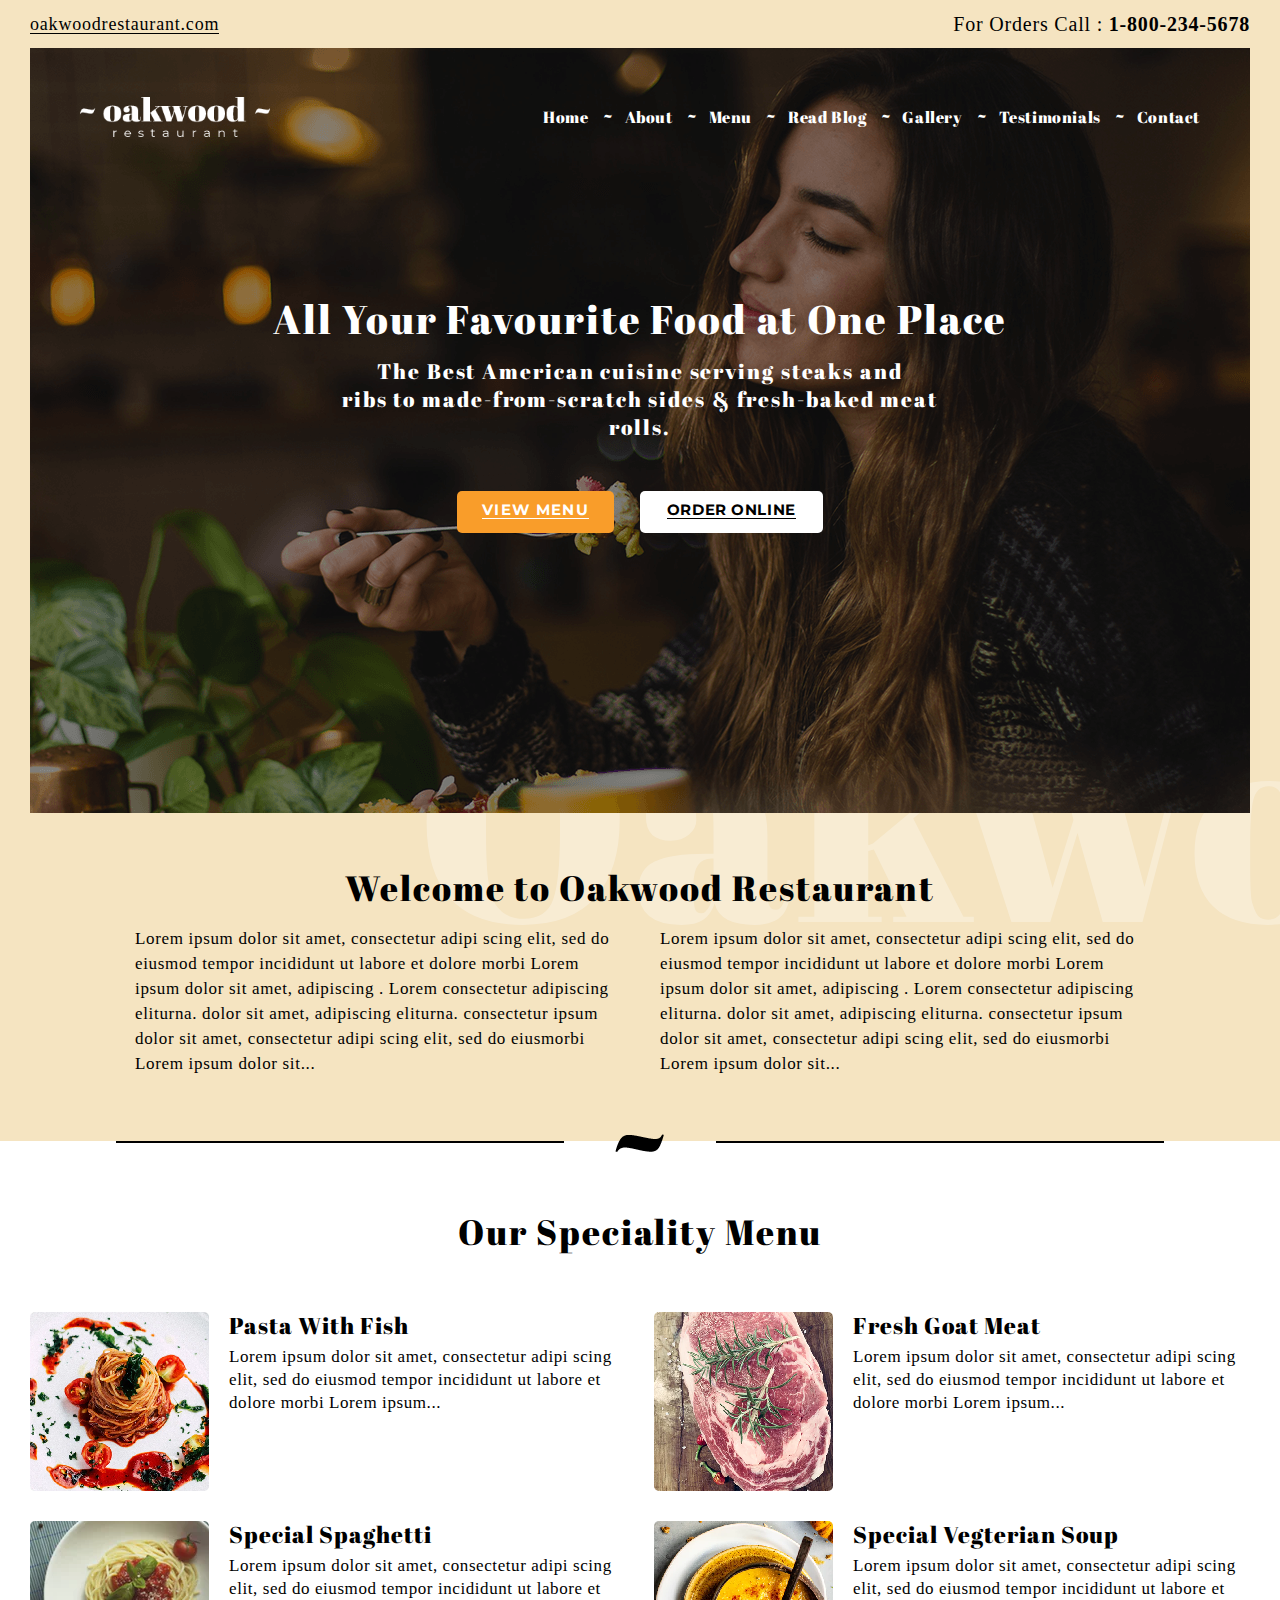
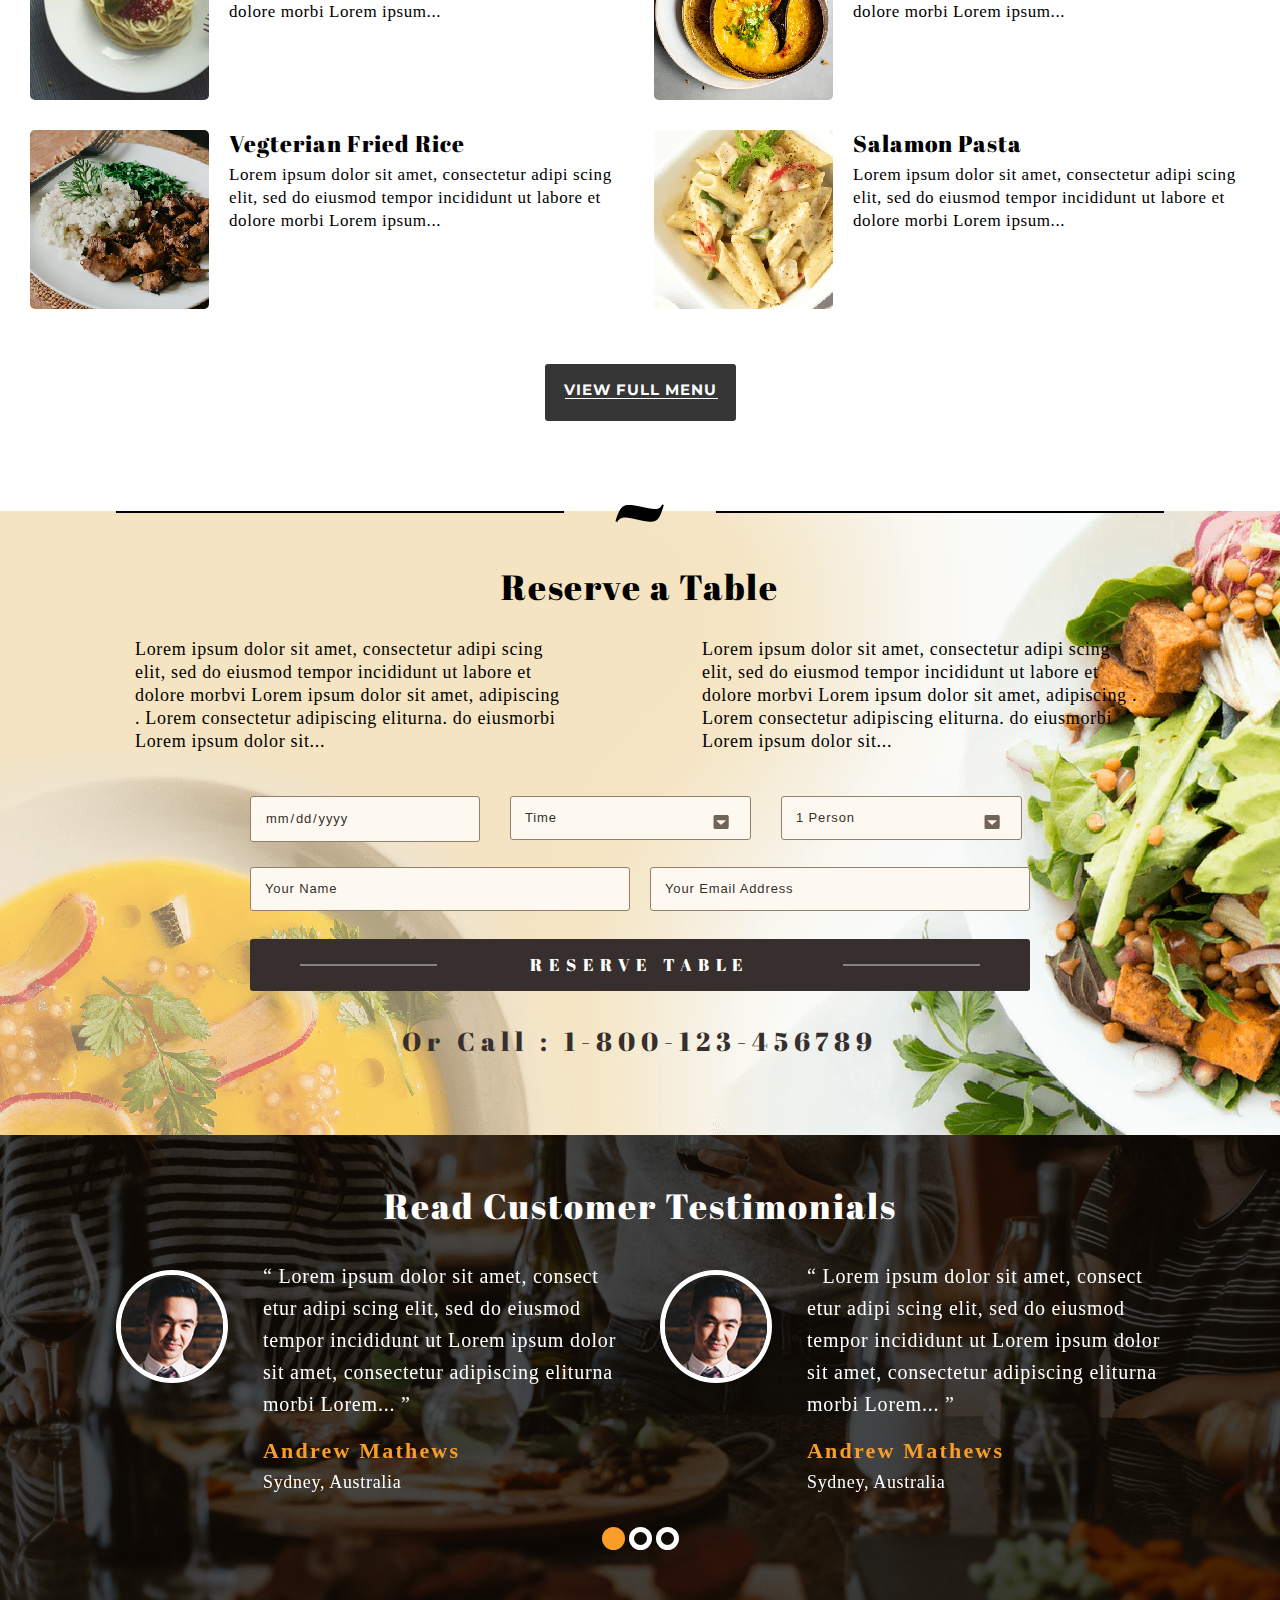
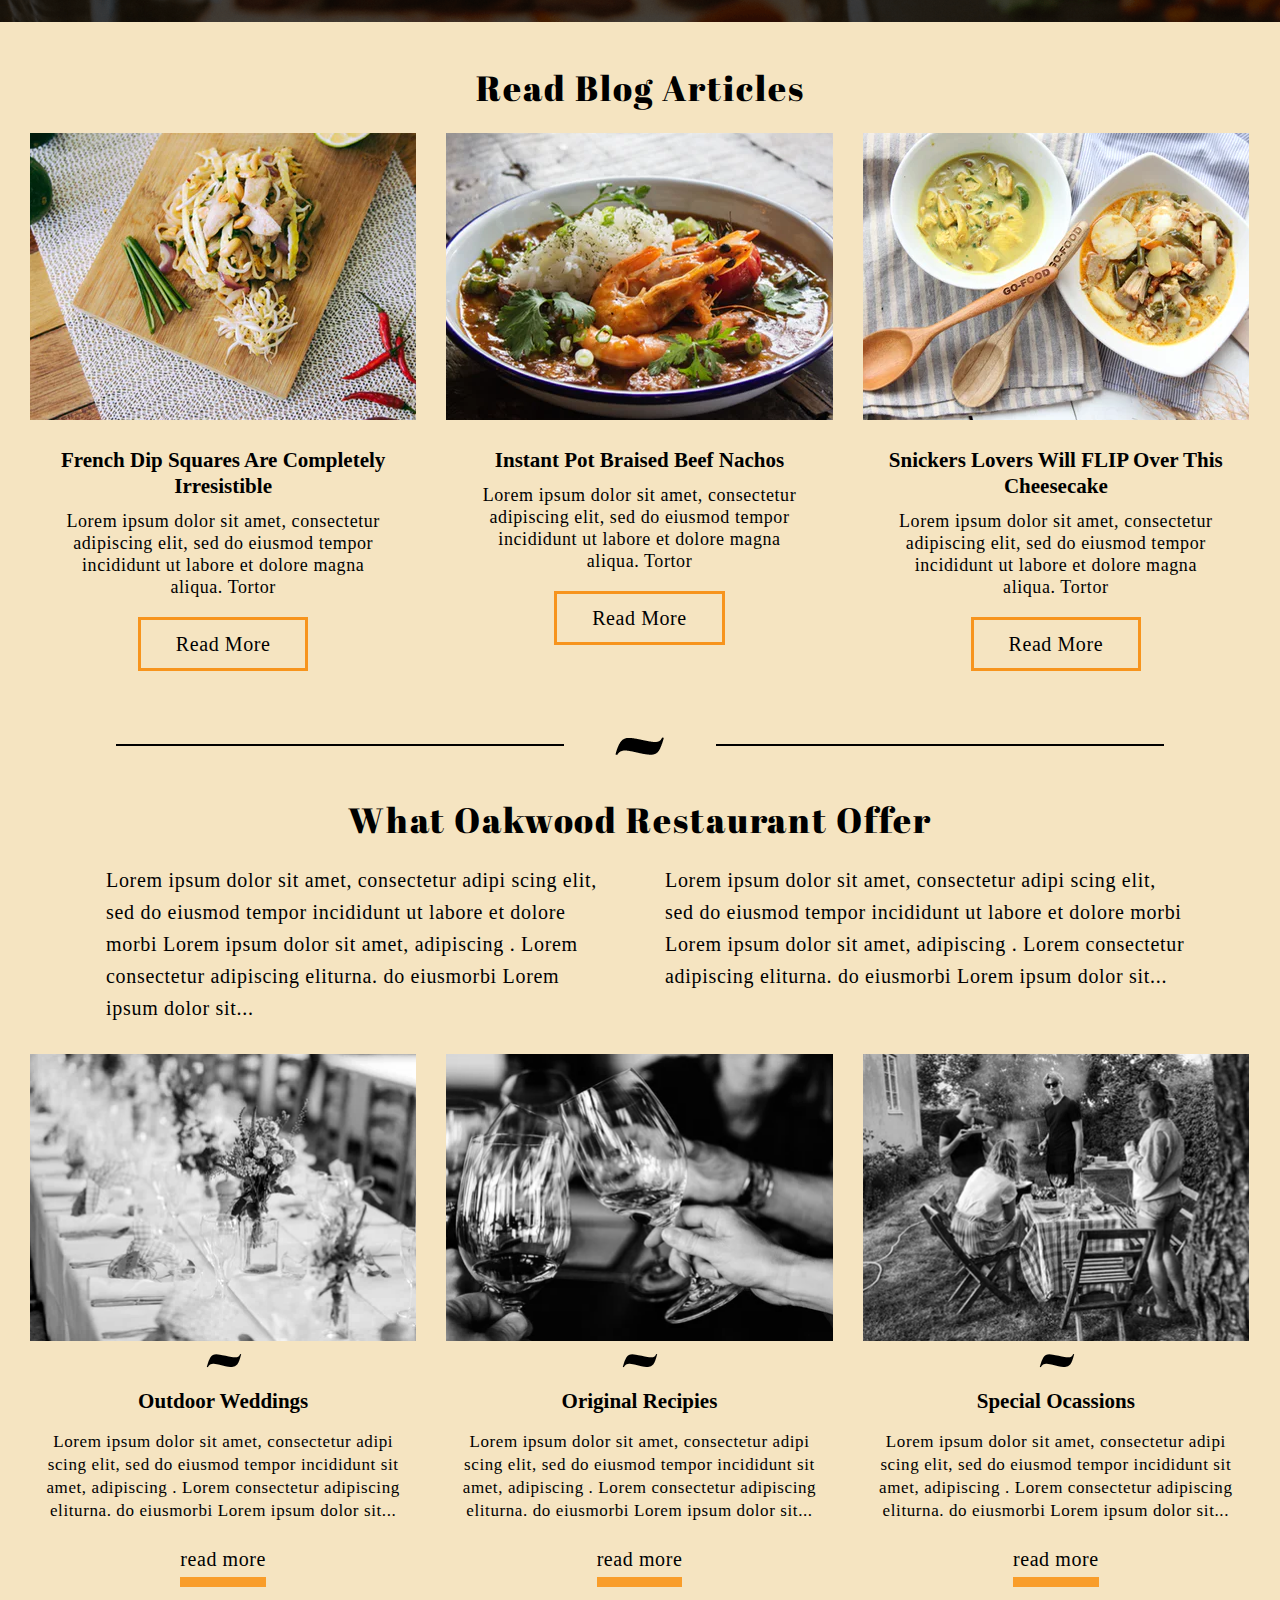
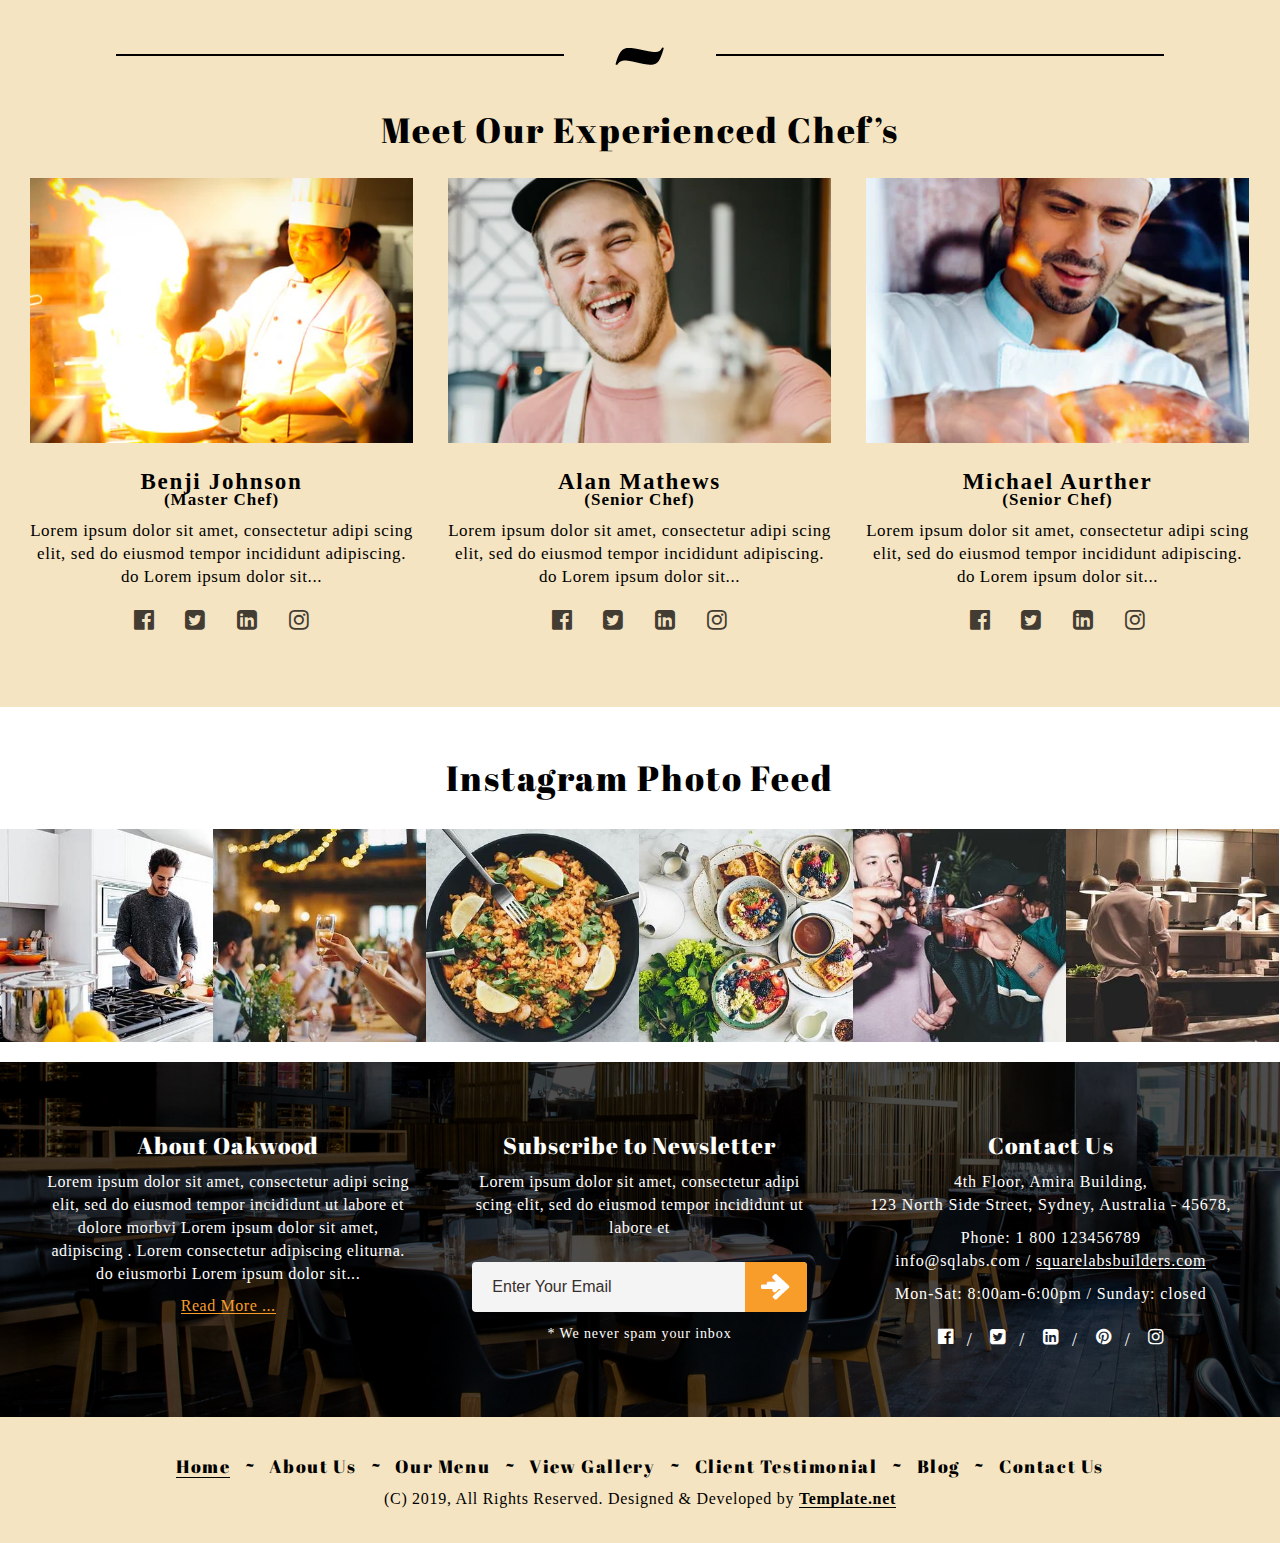
<file: Project18/index.html>
<!DOCTYPE html>
<html lang="en">

<head>
    <!--meta tags-->
    <meta charset="UTF-8">
    <meta name="description" content="Restaurant Website Template">
    <meta name="keywords" content="HTML5,CSS,Bootstrap,JavaScript,Jquery">
    <meta name="author" content="Template.net">
    <meta name="viewport" content="width=device-width, initial-scale=1.0">
    <title>Restaurant Website Template</title>
    <link href="https://fonts.googleapis.com/css2?family=Abril+Fatface&family=Montserrat:wght@100;200;300;400;500;600;700;800;900&display=swap" rel="stylesheet">
    <link rel='stylesheet' id='bootstrap-css' href='css/bootstrap.min.css' type='text/css' media='all' />
    <link rel='stylesheet' id='font-awesome-css' href='https://cdnjs.cloudflare.com/ajax/libs/font-awesome/4.7.0/css/font-awesome.css' type='text/css' media='all' />
    <link rel='stylesheet' id='slick-css' href='css/slick.css' type='text/css' media='all' />
    <link rel='stylesheet' id='main-style-css' href='css/theme_main.css' type='text/css' media='all' />
    <link rel='stylesheet' id='fancybox-css-css' href='css/jquery.fancybox.css' type='text/css' media='all' />
    <link rel='stylesheet' id='theme-style-css' href='css/theme-style.css' type='text/css' media='all' />
    <link rel='stylesheet' id='newsletter-css' href='css/style.css' type='text/css' media='all' />
</head>

<body class="home" style="font-family: 'Playfair Display'; background-color: #f5e4c1">
    <div id="page" class="site">
        <div class="site-inner">
            <header id="masthead" class="site-header" style="font-family: 'Poppins'">
                <div class="site-header-main">
                    <div class="top-bar">
                        <div class="container">
                            <div class="row">
                                <div class="col-email col-6">
                                    <p><a href="index.html">oakwoodrestaurant.com</a></p>
                                </div>
                                <div class="col-phone col-6">
                                    <p>For Orders Call : <a href="tel:"> 1-800-234-5678 </a></p>
                                </div>
                            </div>
                        </div>
                    </div>
                    <div class="main-header">
                        <div class="row-menu">
                            <div class="container">
                                <div class="row">
                                    <div class="site-branding col-3">
                                        <div class="logo-midde logo">
                                            <a href="index.html" rel="home">
                                                <img class="logo-default" src="images/logo.png" alt="Oakwood" /> </a>
                                        </div>
                                    </div>
                                    <div id="site-header-menu" class="site-header-menu col-9">
                                        <div id="menu-toggle" class="menu-toggle">
                                            <i class="fa fab fa-bars"></i>
                                        </div>
                                        <nav id="site-navigation" class="main-navigation" role="navigation" aria-label="Primary Menu">
                                            <div class="main-menu-container">
                                                <h3 class="menu-title">Menu</h3>
                                                <div class="close-menu-mobile">
                                                    <i class="fa fal fa-times"></i>
                                                </div>
                                                <div class="menu-main-menu-container">
                                                    <ul id="menu-main-menu" class="primary-menu">
                                                        <li class="menu-item active "><a href="index.html" aria-current="page">Home</a></li>
                                                        <li class="menu-item"><a href="#section-welcome">About</a></li>
                                                        <li class="menu-item"><a href="#section-special">Menu</a></li>
                                                        <li class="menu-item"><a href="#section-blog">Read blog</a></li>
                                                        <li id="menu-item-13" class="menu-item"><a href="#">Gallery</a></li>
                                                        <li class="menu-item"><a href="#section-testimonial">Testimonials</a></li>
                                                        <li class="menu-item"><a href="#colophon">Contact</a></li>
                                                    </ul>
                                                </div>
                                            </div>
                                        </nav><!-- main-navigation -->

                                    </div><!-- site-header-menu -->
                                </div>
                            </div>
                        </div>
                        <div class="banner-top">
                            <div class="container">
                                <div class="home-banner">
                                    <div class="image-banner">
                                        <img src="images/banner.png" alt="home banner" />
                                        <div class="page-title">
                                            <div class="inner-title">
                                                <h1 class="entry-title">All Your Favourite Food at One Place</h1>
                                                <div class="banner-content">The Best American cuisine serving steaks and <br> ribs to made-from-scratch sides & fresh-baked meat rolls.</div>
                                                <div class="row-button">
                                                    <div class="button button-view-menu">
                                                        <a href="#">view menu</a>
                                                    </div>

                                                    <div class="button button-order">
                                                        <a href="#">order online</a>
                                                    </div>
                                                </div>
                                            </div>
                                        </div>
                                    </div>
                                </div>
                                <div class="clear"></div>

                            </div>
                        </div>
                    </div><!-- .site-header-main -->
                </div>

            </header><!-- .site-header -->
        </div>
        <div id="content" class="site-content">
            <div id="section-welcome" class="section section-welcome">
                <div class="container">
                    <div class="content-welcome">
                        <h3 class="title welcome-title">Welcome to Oakwood Restaurant</h3>
                        <div class="col-content">
                            <div class="row">
                                <div class="col col-lg-6 item-1">
                                    <div class="inner-item">
                                        <p> Lorem ipsum dolor sit amet, consectetur adipi scing elit, sed do eiusmod tempor incididunt ut labore et dolore morbi Lorem ipsum dolor sit amet, adipiscing . Lorem consectetur adipiscing eliturna. dolor sit amet, adipiscing eliturna. consectetur ipsum dolor sit amet, consectetur adipi scing elit, sed do eiusmorbi Lorem ipsum dolor sit... </p>
                                    </div>
                                </div>
                                <div class="col col-lg-6 item-2">
                                    <div class="inner-item">
                                        <p> Lorem ipsum dolor sit amet, consectetur adipi scing elit, sed do eiusmod tempor incididunt ut labore et dolore morbi Lorem ipsum dolor sit amet, adipiscing . Lorem consectetur adipiscing eliturna. dolor sit amet, adipiscing eliturna. consectetur ipsum dolor sit amet, consectetur adipi scing elit, sed do eiusmorbi Lorem ipsum dolor sit... </p>
                                    </div>
                                </div>

                            </div>
                        </div>
                    </div>
                </div>
            </div>
            <div class="clear"></div>
            <div id="section-special" class="section section-special">
                <div class="container">
                    <h3 class="title special-title">Our Speciality Menu</h3>
                    <div class="special-list">

                        <div class="item">
                            <div class="special-images">
                                <img width="179" height="179" src="images/special-menu-1.png" class="attachment-full size-full wp-post-image" alt="" /> </div>
                            <div class="special-content">
                                <h3 class="item-title special-item-title">Pasta With Fish</h3>
                                <div class="special-main-content">
                                    Lorem ipsum dolor sit amet, consectetur adipi scing elit, sed do eiusmod tempor incididunt ut labore et dolore morbi Lorem ipsum... </div>
                            </div>
                        </div>

                        <div class="item">
                            <div class="special-images">
                                <img width="179" height="179" src="images/special-menu-2.png" class="attachment-full size-full wp-post-image" alt="" /> </div>
                            <div class="special-content">
                                <h3 class="item-title special-item-title">Fresh Goat Meat</h3>
                                <div class="special-main-content">
                                    Lorem ipsum dolor sit amet, consectetur adipi scing elit, sed do eiusmod tempor incididunt ut labore et dolore morbi Lorem ipsum... </div>
                            </div>
                        </div>

                        <div class="item">
                            <div class="special-images">
                                <img width="179" height="179" src="images/special-menu-3.png" class="attachment-full size-full wp-post-image" alt="" /> </div>
                            <div class="special-content">
                                <h3 class="item-title special-item-title">Special Spaghetti</h3>
                                <div class="special-main-content">
                                    Lorem ipsum dolor sit amet, consectetur adipi scing elit, sed do eiusmod tempor incididunt ut labore et dolore morbi Lorem ipsum... </div>
                            </div>
                        </div>

                        <div class="item">
                            <div class="special-images">
                                <img width="179" height="179" src="images/special-menu-4.png" class="attachment-full size-full wp-post-image" alt="" /> </div>
                            <div class="special-content">
                                <h3 class="item-title special-item-title">Special Vegterian Soup</h3>
                                <div class="special-main-content">
                                    Lorem ipsum dolor sit amet, consectetur adipi scing elit, sed do eiusmod tempor incididunt ut labore et dolore morbi Lorem ipsum... </div>
                            </div>
                        </div>

                        <div class="item">
                            <div class="special-images">
                                <img width="179" height="179" src="images/special-menu-5.png" class="attachment-full size-full wp-post-image" alt="" /> </div>
                            <div class="special-content">
                                <h3 class="item-title special-item-title">Vegterian Fried Rice</h3>
                                <div class="special-main-content">
                                    Lorem ipsum dolor sit amet, consectetur adipi scing elit, sed do eiusmod tempor incididunt ut labore et dolore morbi Lorem ipsum... </div>
                            </div>
                        </div>

                        <div class="item">
                            <div class="special-images">
                                <img width="179" height="179" src="images/special-menu-6.png" class="attachment-full size-full wp-post-image" alt="" /> </div>
                            <div class="special-content">
                                <h3 class="item-title special-item-title">Salamon Pasta</h3>
                                <div class="special-main-content">
                                    Lorem ipsum dolor sit amet, consectetur adipi scing elit, sed do eiusmod tempor incididunt ut labore et dolore morbi Lorem ipsum... </div>
                            </div>
                        </div>
                    </div>
                    <div class="special-button">
                        <p><a href="#"> View full Menu </a></p>
                    </div>
                </div>
            </div>
            <div class="clear"></div>
            <div id="section-reserve-table" class="section section-reserve-table">
                <div class="container">
                    <h3 class="title reserve-title">Reserve a Table</h3>
                    <div class="reserve-content">
                        <div class="row">
                            <div class="col col-lg-6  item-reserve-1">
                                <div class="inner-item">
                                    <p> Lorem ipsum dolor sit amet, consectetur adipi scing elit, sed do eiusmod tempor incididunt ut labore et dolore morbvi Lorem ipsum dolor sit amet, adipiscing . Lorem consectetur adipiscing eliturna. do eiusmorbi Lorem ipsum dolor sit...</p>
                                </div>
                            </div>
                            <div class="col col-lg-6  item-reserve-2">
                                <div class="inner-item">
                                    <p> Lorem ipsum dolor sit amet, consectetur adipi scing elit, sed do eiusmod tempor incididunt ut labore et dolore morbvi Lorem ipsum dolor sit amet, adipiscing . Lorem consectetur adipiscing eliturna. do eiusmorbi Lorem ipsum dolor sit...</p>
                                </div>
                            </div>
                        </div>
                        <div class="row-reserve">
                            <div class="reserve-form">
                                <div>
                                    <div class="screen-reader-response"></div>
                                    <form>
                                        <div class="field-wrap">
                                            <div class="field field-date">
                                                <span class="inner-content select-date"><input type="date" name="select-date" value="" id="sidebar-date" aria-required="true" aria-invalid="false" placeholder="Select Date" /></span>
                                            </div>
                                            <div class="field field-time">
                                                <span class="inner-content select-time"><select name="select-time" aria-required="true" aria-invalid="false">
                                                        <option value="Time">Time</option>
                                                        <option value="8:00 am">8:00 am</option>
                                                        <option value="8:30 am">8:30 am</option>
                                                        <option value="9:00 am">9:00 am</option>
                                                        <option value="9:30 am">9:30 am</option>
                                                        <option value="10:00 am">10:00 am</option>
                                                        <option value="10:30 am">10:30 am</option>
                                                        <option value="11:00 am">11:00 am</option>
                                                        <option value="11:30 am">11:30 am</option>
                                                        <option value="12:00 am">12:00 am</option>
                                                        <option value="12:30 am">12:30 am</option>
                                                        <option value="1:00 pm">1:00 pm</option>
                                                        <option value="1:30 pm">1:30 pm</option>
                                                        <option value="2:00 pm">2:00 pm</option>
                                                        <option value="2:30 pm">2:30 pm</option>
                                                        <option value="3:00 pm">3:00 pm</option>
                                                        <option value="3:30 pm">3:30 pm</option>
                                                        <option value="4:00 pm">4:00 pm</option>
                                                        <option value="4:30 pm">4:30 pm</option>
                                                        <option value="5:00 pm">5:00 pm</option>
                                                        <option value="5:30 pm">5:30 pm</option>
                                                        <option value="6:00 pm">6:00 pm</option>
                                                    </select></span>
                                            </div>
                                            <div class="field field-person">
                                                <span class="inner-content select-person"><select name="select-person" aria-required="true" aria-invalid="false">
                                                        <option value="1 Person">1 Person</option>
                                                        <option value="2 Persons">2 Persons</option>
                                                        <option value="3 Persons">3 Persons</option>
                                                        <option value="4 Persons">4 Persons</option>
                                                        <option value="5 Persons">5 Persons</option>
                                                        <option value="6 Persons">6 Persons</option>
                                                        <option value="7 Persons">7 Persons</option>
                                                        <option value="8 Persons">8 Persons</option>
                                                        <option value="9 Persons">9 Persons</option>
                                                        <option value="10 Persons">10 Persons</option>
                                                        <option value="11 Persons">11 Persons</option>
                                                        <option value="12 Persons">12 Persons</option>
                                                        <option value="13 Persons">13 Persons</option>
                                                        <option value="14 Persons">14 Persons</option>
                                                        <option value="15 Persons">15 Persons</option>
                                                        <option value="16 Persons">16 Persons</option>
                                                        <option value="17 Persons">17 Persons</option>
                                                        <option value="18 Persons">18 Persons</option>
                                                        <option value="19 Persons">19 Persons</option>
                                                        <option value="20 Persons">20 Persons</option>
                                                        <option value="Larger Party">Larger Party</option>
                                                    </select></span>
                                            </div>
                                        </div>
                                        <div class="field-infor">
                                            <div class="field field-name">
                                                <span class="inner-content your-name">
                                                    <input type="text" name="your-name" value="" size="40" aria-required="true" aria-invalid="false" placeholder="Your Name" required />
                                                </span>
                                            </div>
                                            <div class="field field-mail">
                                                <span class="inner-content your-email">
                                                    <input type="email" name="your-email" value="" size="40" aria-required="true" aria-invalid="false" placeholder="Your Email Address" required />
                                                </span>
                                            </div>
                                        </div>
                                        <div class="field field-button"> <input type="submit" value="Reserve Table" class="wpcf7-submit" />
                                        </div>
                                        <div class="wpcf7-response-output"></div>
                                    </form>
                                </div>
                            </div>
                            <div class="clear"></div>
                            <div class="reserve-phone">Or Call : 1-800-123-456789</div>
                        </div>
                    </div>
                </div>
                <div class="bgr-reserve bgr-reserve-1">
                    <img src="images/reserve-table-1.png" alt="reserve-table" />
                </div>
                <div class="bgr-reserve bgr-reserve-2">
                    <img src="images/reserve-table-2.png" alt="reserve-table" />
                </div>

            </div>
            <div class="clear"></div>
            <div id="section-testimonial" class="section section-testimonial">
                <div class="wrap-content">
                    <div class="background-testimonial">
                        <img src="images/bgr-testimonial.png" alt="project" />
                    </div>
                    <div class="content-testimonial">
                        <div class="container">
                            <h3 class="title testimonial-title">Read Customer Testimonials </h3>
                            <div class="slider-testimonial">
                                <div class="item">
                                    <div class="inner-item">
                                        <div class="item-thumb">
                                            <a href="#">
                                                <img width="112" height="113" src="images/avata-1.png" class="attachment-full size-full wp-post-image" alt="" /> </a>
                                        </div>
                                        <div class="item-content">
                                            <p class="testimonial-main-content">
                                                Lorem ipsum dolor sit amet, consect etur adipi scing elit, sed do eiusmod tempor incididunt ut Lorem ipsum dolor sit amet, consectetur adipiscing eliturna morbi Lorem... </p>
                                            <h3 class="item-title">Andrew Mathews</h3>
                                            <p class="item-address">Sydney, Australia</p>
                                        </div>
                                    </div>
                                </div>
                                <div class="item">
                                    <div class="inner-item">
                                        <div class="item-thumb">
                                            <a href="#">
                                                <img width="112" height="113" src="images/avata-1.png" class="attachment-full size-full wp-post-image" alt="" /> </a>
                                        </div>
                                        <div class="item-content">
                                            <p class="testimonial-main-content">
                                                Lorem ipsum dolor sit amet, consect etur adipi scing elit, sed do eiusmod tempor incididunt ut Lorem ipsum dolor sit amet, consectetur adipiscing eliturna morbi Lorem... </p>
                                            <h3 class="item-title">Andrew Mathews</h3>
                                            <p class="item-address">Sydney, Australia</p>
                                        </div>
                                    </div>
                                </div>
                                <div class="item">
                                    <div class="inner-item">
                                        <div class="item-thumb">
                                            <a href="#">
                                                <img width="112" height="113" src="images/avata-1.png" class="attachment-full size-full wp-post-image" alt="" /> </a>
                                        </div>
                                        <div class="item-content">
                                            <p class="testimonial-main-content">
                                                Lorem ipsum dolor sit amet, consect etur adipi scing elit, sed do eiusmod tempor incididunt ut Lorem ipsum dolor sit amet, consectetur adipiscing eliturna morbi Lorem... </p>
                                            <h3 class="item-title">Andrew Mathews</h3>
                                            <p class="item-address">Sydney, Australia</p>
                                        </div>
                                    </div>
                                </div>

                            </div>
                        </div>
                    </div>
                </div>
            </div>
            <div class="clear"></div>
            <div id="section-blog" class="section section-blog list-post-type">
                <div class="container">
                    <div class="top-headding">
                        <h3 class="title blog-title">Read Blog Articles</h3>
                    </div>

                    <div class="row list-blog">
                        <div class="item col-lg-4">
                            <a href="#">
                                <div class="blog-images ">
                                    <img width="414" height="287" src="images/blog-1.png" class="attachment-full size-full wp-post-image" alt="" /> </div>
                            </a>
                            <div class="item-content">
                                <h3 class="item-title">
                                    <a href="#">
                                        French Dip Squares Are Completely Irresistible </a>
                                </h3>
                                <div class="short-desc">
                                    <p>Lorem ipsum dolor sit amet, consectetur adipiscing elit, sed do eiusmod tempor incididunt ut labore et dolore magna aliqua. Tortor</p>
                                </div>
                            </div>
                            <div class="item-button">
                                <a href="#">Read more</a>
                            </div>
                        </div>
                        <div class="item col-lg-4">
                            <a href="#">
                                <div class="blog-images ">
                                    <img width="414" height="287" src="images/blog-2.png" class="attachment-full size-full wp-post-image" alt="" /> </div>
                            </a>
                            <div class="item-content">
                                <h3 class="item-title">
                                    <a href="#">
                                        Instant Pot Braised Beef Nachos </a>
                                </h3>
                                <div class="short-desc">
                                    <p>Lorem ipsum dolor sit amet, consectetur adipiscing elit, sed do eiusmod tempor incididunt ut labore et dolore magna aliqua. Tortor</p>
                                </div>
                            </div>
                            <div class="item-button">
                                <a href="#">Read more</a>
                            </div>
                        </div>
                        <div class="item col-lg-4">
                            <a href="#">
                                <div class="blog-images ">
                                    <img width="414" height="287" src="images/blog-3.png" class="attachment-full size-full wp-post-image" alt="" /> </div>
                            </a>
                            <div class="item-content">
                                <h3 class="item-title">
                                    <a href="#">
                                        Snickers Lovers Will FLIP Over This Cheesecake </a>
                                </h3>
                                <div class="short-desc">
                                    <p>Lorem ipsum dolor sit amet, consectetur adipiscing elit, sed do eiusmod tempor incididunt ut labore et dolore magna aliqua. Tortor</p>
                                </div>
                            </div>
                            <div class="item-button">
                                <a href="#">Read more</a>
                            </div>
                        </div>


                    </div>
                </div>
            </div>
            <div class="clear"></div>
            <div id="section-offer" class="section section-offer list-post-type">
                <div class="container">
                    <div class="top-headding">
                        <h3 class="title offer-title">What Oakwood Restaurant Offer</h3>
                        <div class="row top-content">
                            <div class="col col-lg-6 item-content-1">
                                <div class="inner-item">
                                    <p>Lorem ipsum dolor sit amet, consectetur adipi scing elit, sed do eiusmod tempor incididunt ut labore et dolore morbi Lorem ipsum dolor sit amet, adipiscing . Lorem consectetur adipiscing eliturna. do eiusmorbi Lorem ipsum dolor sit...</p>
                                </div>
                            </div>
                            <div class="col col-lg-6 item-content-2">
                                <div class="inner-item">
                                    <p>Lorem ipsum dolor sit amet, consectetur adipi scing elit, sed do eiusmod tempor incididunt ut labore et dolore morbi Lorem ipsum dolor sit amet, adipiscing . Lorem consectetur adipiscing eliturna. do eiusmorbi Lorem ipsum dolor sit...</p>
                                </div>
                            </div>
                        </div>
                    </div>

                    <div class="row list-blog list-offer">
                        <div class="item col-lg-4">
                            <a href="#">
                                <div class="blog-images ">
                                    <img width="414" height="286" src="images/offer-1.png" class="attachment-full size-full wp-post-image" alt="" /> </div>
                            </a>
                            <div class="item-content">
                                <h3 class="item-title">
                                    <a href="#">
                                        Outdoor Weddings </a>
                                </h3>
                                <div class="short-desc">
                                    <p>Lorem ipsum dolor sit amet, consectetur adipi scing elit, sed do eiusmod tempor incididunt sit amet, adipiscing . Lorem consectetur adipiscing eliturna. do eiusmorbi Lorem ipsum dolor sit...</p>
                                </div>
                            </div>
                            <div class="item-button">
                                <a href="#">Read more</a>
                            </div>
                        </div>
                        <div class="item col-lg-4">
                            <a href="#">
                                <div class="blog-images ">
                                    <img width="414" height="286" src="images/offer-2.png" class="attachment-full size-full wp-post-image" alt="" /> </div>
                            </a>
                            <div class="item-content">
                                <h3 class="item-title">
                                    <a href="#">
                                        Original Recipies </a>
                                </h3>
                                <div class="short-desc">
                                    <p>Lorem ipsum dolor sit amet, consectetur adipi scing elit, sed do eiusmod tempor incididunt sit amet, adipiscing . Lorem consectetur adipiscing eliturna. do eiusmorbi Lorem ipsum dolor sit...</p>
                                </div>
                            </div>
                            <div class="item-button">
                                <a href="#">Read more</a>
                            </div>
                        </div>
                        <div class="item col-lg-4">
                            <a href="#">
                                <div class="blog-images ">
                                    <img width="414" height="286" src="images/offer-3.png" class="attachment-full size-full wp-post-image" alt="" /> </div>
                            </a>
                            <div class="item-content">
                                <h3 class="item-title">
                                    <a href="#">
                                        Special Ocassions </a>
                                </h3>
                                <div class="short-desc">
                                    <p>Lorem ipsum dolor sit amet, consectetur adipi scing elit, sed do eiusmod tempor incididunt sit amet, adipiscing . Lorem consectetur adipiscing eliturna. do eiusmorbi Lorem ipsum dolor sit...</p>
                                </div>
                            </div>
                            <div class="item-button">
                                <a href="#">Read more</a>
                            </div>
                        </div>


                    </div>
                </div>
            </div>
            <div class="clear"></div>
            <div id="section-experience-chef" class="section section-experience-chef">
                <div class="container">
                    <h3 class="title title-chef">Meet Our Experienced Chef’s</h3>

                    <div class="row list-chef">
                        <div class="col col-lg-4 ">
                            <div class="author-images ">
                                <img width="414" height="286" src="images/experience-chef-1.png" class="attachment-full size-full wp-post-image" alt="" /> </div>
                            <div class="item-content">
                                <div class="top-title">
                                    <h3 class="item-title">Benji Johnson</h3>
                                    <p class="item-experienced">(Master Chef)</p>
                                </div>
                                <div class="short-desc">
                                    <p>Lorem ipsum dolor sit amet, consectetur adipi scing elit, sed do eiusmod tempor incididunt adipiscing. do Lorem ipsum dolor sit...</p>
                                </div>

                                <div class="social-share">
                                    <ul class="list-social">
                                        <li><a href="#"><i class="fa fa-facebook-official" aria-hidden="true"></i></a></li>
                                        <li><a href="#"><i class="fa fa-twitter-square" aria-hidden="true"></i></a></li>
                                        <li><a href="#"><i class="fa fa-linkedin-square" aria-hidden="true"></i></a></li>
                                        <li><a href="#"><i class="fa fa-instagram" aria-hidden="true"></i></a></li>
                                    </ul>
                                </div>
                            </div>
                        </div>
                        <div class="col col-lg-4 ">
                            <div class="author-images ">
                                <img width="414" height="286" src="images/experience-chef-2.png" class="attachment-full size-full wp-post-image" alt="" /> </div>
                            <div class="item-content">
                                <div class="top-title">
                                    <h3 class="item-title">Alan Mathews</h3>
                                    <p class="item-experienced">(Senior Chef)</p>
                                </div>
                                <div class="short-desc">
                                    <p>Lorem ipsum dolor sit amet, consectetur adipi scing elit, sed do eiusmod tempor incididunt adipiscing. do Lorem ipsum dolor sit...</p>
                                </div>

                                <div class="social-share">
                                    <ul class="list-social">
                                        <li><a href="#"><i class="fa fa-facebook-official" aria-hidden="true"></i></a></li>
                                        <li><a href="#"><i class="fa fa-twitter-square" aria-hidden="true"></i></a></li>
                                        <li><a href="#"><i class="fa fa-linkedin-square" aria-hidden="true"></i></a></li>
                                        <li><a href="#"><i class="fa fa-instagram" aria-hidden="true"></i></a></li>
                                    </ul>
                                </div>
                            </div>
                        </div>
                        <div class="col col-lg-4 ">
                            <div class="author-images ">
                                <img width="414" height="286" src="images/experience-chef-3.png" class="attachment-full size-full wp-post-image" alt="" /> </div>
                            <div class="item-content">
                                <div class="top-title">
                                    <h3 class="item-title">Michael Aurther</h3>
                                    <p class="item-experienced">(Senior Chef)</p>
                                </div>
                                <div class="short-desc">
                                    <p>Lorem ipsum dolor sit amet, consectetur adipi scing elit, sed do eiusmod tempor incididunt adipiscing. do Lorem ipsum dolor sit...</p>
                                </div>

                                <div class="social-share">
                                    <ul class="list-social">
                                        <li><a href="#"><i class="fa fa-facebook-official" aria-hidden="true"></i></a></li>
                                        <li><a href="#"><i class="fa fa-twitter-square" aria-hidden="true"></i></a></li>
                                        <li><a href="#"><i class="fa fa-linkedin-square" aria-hidden="true"></i></a></li>
                                        <li><a href="#"><i class="fa fa-instagram" aria-hidden="true"></i></a></li>
                                    </ul>
                                </div>
                            </div>
                        </div>

                    </div>
                </div>
            </div>
            <div id="section-instagram" class="section section-instagram">
                <section id="oakwood_instagram-3" class="widget widget_oakwood_instagram">
                    <h2 class="title widget-title">Instagram Photo Feed</h2>
                    <div class="oakwood-insta-images oakwood-insta-images-c6">
                        <div class="image"><a href="https://www.instagram.com/" target="_blank"><img src="images/insta-1.jpg" alt="" title="" /></a></div>
                        <div class="image"><a href="https://www.instagram.com/" target="_blank"><img src="images/insta-2.jpg" alt="" title="" /></a></div>
                        <div class="image"><a href="https://www.instagram.com/" target="_blank"><img src="images/insta-3.jpg" alt="" title="" /></a></div>
                        <div class="image"><a href="https://www.instagram.com/" target="_blank"><img src="images/insta-4.jpg" alt="" title="" /></a></div>
                        <div class="image"><a href="https://www.instagram.com/" target="_blank"><img src="images/insta-5.jpg" alt="" title="" /></a></div>
                        <div class="image"><a href="https://www.instagram.com/" target="_blank"><img src="images/insta-6.jpg" alt="" title="" /></a></div>
                    </div>
                </section>
            </div>
        </div><!-- .site-content -->
        <footer id="colophon" class="site-footer">
            <div class="footer-top">
                <div class="section section-footer">
                    <div class="wrap-content">
                        <div class="background-newslester">
                            <img src="images/bgr-newsletter.png" alt="project" />
                        </div>
                        <div class="content-newslester">
                            <div class="container">
                                <div class="row">
                                    <div class="col col-lg-4 col-about">
                                        <h3 class="footer-title title-about">About Oakwood</h3>
                                        <div class="desc about-desc">
                                            Lorem ipsum dolor sit amet, consectetur adipi scing elit, sed do eiusmod tempor incididunt ut labore et dolore morbvi Lorem ipsum dolor sit amet, adipiscing . Lorem consectetur adipiscing eliturna. do eiusmorbi Lorem ipsum dolor sit... </div>
                                        <div class="readmore-button">
                                            <a href="#">Read more ...</a>
                                        </div>
                                    </div>
                                    <div class="col col-lg-4 col-form">
                                        <h3 class="footer-title title-form">Subscribe to Newsletter</h3>
                                        <div class="desc newsletter-desc">
                                            Lorem ipsum dolor sit amet, consectetur adipi scing elit, sed do eiusmod tempor incididunt ut labore et </div>
                                        <div class="newsletter-form">
                                            <div class="tnp tnp-subscription">
                                                <form>
                                                    <input type="hidden" name="nlang" value="">
                                                    <div class="tnp-field tnp-field-email">

                                                        <input class="tnp-email" placeholder="Enter Your Email" type="email" name="ne" required>
                                                        <div class="btn-submit">
                                                            <input class="tnp-submit" type="submit" value="">
                                                            <i class="fa fa-arrow-right" aria-hidden="true"></i>
                                                        </div>
                                                    </div>
                                                    <div class="note">
                                                        <p>* We never spam your inbox</p>
                                                    </div>
                                                </form>
                                            </div>
                                        </div>
                                    </div>
                                    <div class="col col-lg-4 col-contact">
                                        <h3 class="footer-title title-contact">Contact Us</h3>
                                        <div class="desc contact-desc">
                                            <p class="address">4th Floor, Amira Building, <br> 123 North Side Street, Sydney, Australia - 45678,</p>
                                            <p class="phone">Phone: 1 800 123456789</p>
                                            <p class="email"><a href="mailto:">info@sqlabs.com</a> / <a class="link" href="#">squarelabsbuilders.com</a></p>
                                            <p class="time-worker">Mon-Sat: 8:00am-6:00pm / Sunday: closed</p>
                                        </div>
                                        <div class="social-menu">
                                            <div class="menu-social-menu-container">
                                                <ul id="menu-social-menu" class="social-menu">
                                                    <li class="menu-item"><a href="#"><i class="fa fa-facebook-official" aria-hidden="true"></i></a></li>
                                                    <li class="menu-item"><a href="#"><i class="fa fa-twitter-square" aria-hidden="true"></i></a></li>
                                                    <li class="menu-item"><a href="#"><i class="fa fa-linkedin-square" aria-hidden="true"></i></a></li>
                                                    <li class="menu-item"><a href="#"><i class="fa fa-pinterest" aria-hidden="true"></i></a></li>
                                                    <li class="menu-item"><a href="#"><i class="fa fa-instagram" aria-hidden="true"></i></a></li>
                                                </ul>
                                            </div>
                                        </div>
                                    </div>
                                </div>
                            </div>
                        </div>
                    </div>
                </div>
            </div>
            <!--.footer-top-->
            <div class="footer-bottom">
                <div class="container">
                    <div class="footer-menu">
                        <div class="menu-footer-meu-container">
                            <ul id="menu-footer-meu" class="footer-menu">
                                <li class="menu-item"><a href="index.html">Home</a></li>
                                <li class="menu-item"><a href="#section-welcome">About Us</a></li>
                                <li class="menu-item"><a href="#section-special">Our Menu</a></li>
                                <li class="menu-item"><a href="#">View Gallery</a></li>
                                <li class="menu-item"><a href="#section-testimonial">Client Testimonial</a></li>
                                <li class="menu-item"><a href="#section-blog">Blog</a></li>
                                <li class="menu-item"><a href="#colophon">Contact us</a></li>
                            </ul>
                        </div>
                    </div>
                    <div class="site-info">
                        (C) 2019, All Rights Reserved. Designed & Developed by <a href="#">Template.net</a>
                    </div>
                </div>
            </div>
            <!--footer-bottom-->
        </footer>
    </div>
    <!--footer -->
    <a href="#" id="back-to-top" title="Back to top">&uarr;</a>
    <div class="overlay"></div>
    <script type='text/javascript' src='js/jquery.js'></script>
    <script type='text/javascript' src='js/jquery-migrate.min.js'></script>
    <script type='text/javascript' src='js/slick.min.js'></script>
    <script type='text/javascript' src='js/jquery.fancybox.js'></script>
    <script type='text/javascript' src='js/main.js'></script>
</body></html>
</file>
<file: Project11/css/styles.css>
/**************************/
/*     General Styles     */
/**************************/
body {
	overflow-x: hidden;
	font: 400 15px/1.8em "Open Sans", sans-serif; 
}

p {
	font: 400 15px/1.7em "Open Sans", sans-serif; 
}

h1 {
	margin-bottom: 20px;
}

h3 {
	margin-top: 62px;
}

a {
	color: #2658d5;
	font-weight: 600;
	text-decoration: none;
}
 
a:hover {
	text-decoration: none;
}

hr {
	margin-top: 60px;
	margin-bottom: 40px;
}

pre.code-format {
	max-width: 1000px;
	line-height:1.7em;
	white-space: pre-wrap;       /* Since CSS 2.1 */
    white-space: -moz-pre-wrap;  /* Mozilla, since 1999 */
    white-space: -pre-wrap;      /* Opera 4-6 */
    white-space: -o-pre-wrap;    /* Opera 7 */
    word-wrap: break-word;       /* Internet Explorer 5.5+ */
	margin-top: 20px;
	margin-bottom: -5px;
}



/************************/
/*     Page Content     */
/************************/
#wrapper {
    padding-left: 0;
    -webkit-transition: all 0.5s ease;
    -moz-transition: all 0.5s ease;
    -o-transition: all 0.5s ease;
    transition: all 0.5s ease;
}

#wrapper.toggled {
    padding-left: 250px;
}

#sidebar-wrapper {
    z-index: 1000;
    position: fixed;
    left: 250px;
    width: 0;
    height: 100%;
    margin-left: -250px;
    overflow-y: auto;
    background: #000;
    -webkit-transition: all 0.5s ease;
    -moz-transition: all 0.5s ease;
    -o-transition: all 0.5s ease;
    transition: all 0.5s ease;
}

#sidebar-wrapper p {
	display: block;
	color: #fff;
	font-size: 22px;
	margin-left: 20px;
	margin-top: 40px;
}

#wrapper.toggled #sidebar-wrapper {
    width: 250px;
}

#page-content-wrapper {
    width: 100%;
    position: absolute;
    padding: 15px;
}

#page-content-wrapper .code {
	font: 400 14px/1.6em "Source Code Pro", sans-serif; 
	color: #c22525;
}

#page-content-wrapper hr {
	border-top: 1px solid #dfdfdf; 
}

#wrapper.toggled #page-content-wrapper {
    position: absolute;
    margin-right: -250px;
}

.separator {
	margin-bottom: 15px;
}

.footer {
	margin-top: 60px;
	color: grey;
}


/**************************/
/*     Sidebar Styles     */
/**************************/
.sidebar-nav {
    position: absolute;
    top: 0;
    width: 250px;
    margin: 0;
    padding: 0;
    list-style: none;
}

.sidebar-nav li {
    padding-top: 0.5rem;
    padding-bottom: 0.5rem;
}

.sidebar-nav li a {
    padding-left: 20px;
    line-height: 20px;
}

.sidebar-nav li a {
    display: inline-block;
    text-decoration: none;
    color: #999999;
}

.sidebar-nav li:hover {
    text-decoration: none;
    background: rgba(255,255,255,0.2);
}

.sidebar-nav li:hover a {
    color: #fff;
}

.sidebar-nav li a:active,
.sidebar-nav li a:focus {
	color: #fff;
}

.sidebar-nav > .sidebar-brand {
    font-size: 18px;
    line-height: 22px;
	margin-top: 140px;
	color: #fff;
	text-align: left;
}

.sidebar-nav > .sidebar-brand a {
    color: #999999;
}

.sidebar-nav > .sidebar-brand a:hover {
    color: #fff;
    background: none;
}


/*************************/
/*     Media Queries     */
/*************************/
@media(min-width:768px) {
    #wrapper {
        padding-left: 250px;
    }

    #wrapper.toggled {
        padding-left: 0;
    }

    #sidebar-wrapper {
        width: 250px;
    }

    #wrapper.toggled #sidebar-wrapper {
        width: 0;
    }

    #page-content-wrapper {
        padding: 20px;
        position: relative;
    }

    #wrapper.toggled #page-content-wrapper {
        position: relative;
        margin-right: 0;
    }
}
</file>
<file: Project12/lib/flaticon/font/flaticon.css>
/*
  	Flaticon icon font: Flaticon
  	Creation date: 26/10/2020 11:08
  	*/

@font-face {
  font-family: "Flaticon";
  src: url("./Flaticon.eot");
  src: url("./Flaticon.eot?#iefix") format("embedded-opentype"),
       url("./Flaticon.woff2") format("woff2"),
       url("./Flaticon.woff") format("woff"),
       url("./Flaticon.ttf") format("truetype"),
       url("./Flaticon.svg#Flaticon") format("svg");
  font-weight: normal;
  font-style: normal;
}

@media screen and (-webkit-min-device-pixel-ratio:0) {
  @font-face {
    font-family: "Flaticon";
    src: url("./Flaticon.svg#Flaticon") format("svg");
  }
}

[class^="flaticon-"]:before, [class*=" flaticon-"]:before,
[class^="flaticon-"]:after, [class*=" flaticon-"]:after {   
  font-family: Flaticon;
        font-size: 20px;
font-style: normal;
margin-left: 20px;
}

.flaticon-barbell:before { content: "\f100"; }
.flaticon-treadmill:before { content: "\f101"; }
.flaticon-six-pack:before { content: "\f102"; }
.flaticon-bodybuilding:before { content: "\f103"; }
.flaticon-medal:before { content: "\f104"; }
.flaticon-muscular-bodybuilder-with-clock:before { content: "\f105"; }
.flaticon-trends:before { content: "\f106"; }
.flaticon-weightlifting:before { content: "\f107"; }
.flaticon-training:before { content: "\f108"; }
.flaticon-support:before { content: "\f109"; }
</file>
<file: Project13/css/style.css>
/********** Template CSS **********/
:root {
    --primary: #00B074;
    --secondary: #2B9BFF;
    --light: #EFFDF5;
    --dark: #2B3940;
}

.back-to-top {
    position: fixed;
    display: none;
    right: 45px;
    bottom: 45px;
    z-index: 99;
}


/*** Spinner ***/
#spinner {
    opacity: 0;
    visibility: hidden;
    transition: opacity .5s ease-out, visibility 0s linear .5s;
    z-index: 99999;
}

#spinner.show {
    transition: opacity .5s ease-out, visibility 0s linear 0s;
    visibility: visible;
    opacity: 1;
}


/*** Button ***/
.btn {
    font-family: 'Inter', sans-serif;
    font-weight: 600;
    transition: .5s;
}

.btn.btn-primary,
.btn.btn-secondary {
    color: #FFFFFF;
}

.btn-square {
    width: 38px;
    height: 38px;
}

.btn-sm-square {
    width: 32px;
    height: 32px;
}

.btn-lg-square {
    width: 48px;
    height: 48px;
}

.btn-square,
.btn-sm-square,
.btn-lg-square {
    padding: 0;
    display: flex;
    align-items: center;
    justify-content: center;
    font-weight: normal;
    border-radius: 2px;
}


/*** Navbar ***/
.navbar .dropdown-toggle::after {
    border: none;
    content: "\f107";
    font-family: "Font Awesome 5 Free";
    font-weight: 900;
    vertical-align: middle;
    margin-left: 5px;
    transition: .5s;
}

.navbar .dropdown-toggle[aria-expanded=true]::after {
    transform: rotate(-180deg);
}

.navbar-dark .navbar-nav .nav-link,
.navbar-light .navbar-nav .nav-link {
    margin-right: 30px;
    padding: 25px 0;
    color: #FFFFFF;
    font-size: 15px;
    text-transform: uppercase;
    outline: none;
}

.navbar-dark .navbar-nav .nav-link:hover,
.navbar-dark .navbar-nav .nav-link.active,
.navbar-light .navbar-nav .nav-link:hover,
.navbar-light .navbar-nav .nav-link.active {
    color: var(--primary);
}

@media (max-width: 991.98px) {
    .navbar-dark .navbar-nav .nav-link,
    .navbar-light .navbar-nav .nav-link  {
        margin-right: 0;
        padding: 10px 0;
    }

    .navbar-light .navbar-nav {
        border-top: 1px solid #EEEEEE;
    }
}

.navbar-light .navbar-brand,
.navbar-light a.btn {
    height: 75px;
}

.navbar-light .navbar-nav .nav-link {
    color: var(--dark);
    font-weight: 500;
}

.navbar-light.sticky-top {
    top: -100px;
    transition: .5s;
}

@media (min-width: 992px) {
    .navbar .nav-item .dropdown-menu {
        display: block;
        top: 100%;
        margin-top: 0;
        transform: rotateX(-75deg);
        transform-origin: 0% 0%;
        opacity: 0;
        visibility: hidden;
        transition: .5s;
        
    }

    .navbar .nav-item:hover .dropdown-menu {
        transform: rotateX(0deg);
        visibility: visible;
        transition: .5s;
        opacity: 1;
    }
}


/*** Header ***/
.header-carousel .container,
.page-header .container {
    position: relative;
    padding: 45px 0 45px 35px;
    border-left: 15px solid var(--primary);
}

.header-carousel .container::before,
.header-carousel .container::after,
.page-header .container::before,
.page-header .container::after {
    position: absolute;
    content: "";
    top: 0;
    left: 0;
    width: 100px;
    height: 15px;
    background: var(--primary);
}

.header-carousel .container::after,
.page-header .container::after {
    top: 100%;
    margin-top: -15px;
}

@media (max-width: 768px) {
    .header-carousel .owl-carousel-item {
        position: relative;
        min-height: 500px;
    }
    
    .header-carousel .owl-carousel-item img {
        position: absolute;
        width: 100%;
        height: 100%;
        object-fit: cover;
    }

    .header-carousel .owl-carousel-item p {
        font-size: 14px !important;
        font-weight: 400 !important;
    }

    .header-carousel .owl-carousel-item h1 {
        font-size: 30px;
        font-weight: 600;
    }
}

.header-carousel .owl-nav {
    position: absolute;
    top: 50%;
    right: 8%;
    transform: translateY(-50%);
    display: flex;
    flex-direction: column;
}

.header-carousel .owl-nav .owl-prev,
.header-carousel .owl-nav .owl-next {
    margin: 7px 0;
    width: 45px;
    height: 45px;
    display: flex;
    align-items: center;
    justify-content: center;
    color: #FFFFFF;
    background: transparent;
    border: 1px solid #FFFFFF;
    border-radius: 2px;
    font-size: 22px;
    transition: .5s;
}

.header-carousel .owl-nav .owl-prev:hover,
.header-carousel .owl-nav .owl-next:hover {
    background: var(--primary);
    border-color: var(--primary);
}

.page-header {
    background: linear-gradient(rgba(43, 57, 64, .5), rgba(43, 57, 64, .5)), url(../img/carousel-1.jpg) center center no-repeat;
    background-size: cover;
}

.breadcrumb-item + .breadcrumb-item::before {
    color: var(--light);
}


/*** About ***/
.about-bg {
    background-image: -webkit-repeating-radial-gradient(center center, rgba(0, 0, 0, 0.2), rgba(0, 0, 0, 0.2) 1px, transparent 1px, transparent 100%);
    background-image: -moz-repeating-radial-gradient(center center, rgba(0, 0, 0, 0.2), rgba(0, 0, 0, 0.2) 1px, transparent 1px, transparent 100%);
    background-image: -ms-repeating-radial-gradient(center center, rgba(0, 0, 0, 0.2), rgba(0, 0, 0, 0.2) 1px, transparent 1px, transparent 100%);
    background-image: -o-repeating-radial-gradient(center center, rgba(0, 0, 0, 0.2), rgba(0, 0, 0, 0.2) 1px, transparent 1px, transparent 100%);
    background-image: repeating-radial-gradient(center center, rgba(0, 0, 0, 0.2), rgba(0, 0, 0, 0.2) 1px, transparent 1px, transparent 100%);
    background-size: 5px 5px;
}


/*** Category ***/
.cat-item {
    display: block;
    box-shadow: 0 0 45px rgba(0, 0, 0, .08);
    border: 1px solid transparent;
    transition: .5s;
}

.cat-item:hover {
    border-color: rgba(0, 0, 0, .08);
    box-shadow: none;
}


/*** Job Listing ***/
.nav-pills .nav-item .active {
    border-bottom: 2px solid var(--primary);
}

.job-item {
    border: 1px solid transparent;
    border-radius: 2px;
    box-shadow: 0 0 45px rgba(0, 0, 0, .08);
    transition: .5s;
}

.job-item:hover {
    border-color: rgba(0, 0, 0, .08);
    box-shadow: none;
}


/*** Testimonial ***/
.testimonial-carousel .owl-item .testimonial-item,
.testimonial-carousel .owl-item.center .testimonial-item * {
    transition: .5s;
}

.testimonial-carousel .owl-item.center .testimonial-item {
    background: var(--primary) !important;
}

.testimonial-carousel .owl-item.center .testimonial-item * {
    color: #FFFFFF !important;
}

.testimonial-carousel .owl-dots {
    margin-top: 24px;
    display: flex;
    align-items: flex-end;
    justify-content: center;
}

.testimonial-carousel .owl-dot {
    position: relative;
    display: inline-block;
    margin: 0 5px;
    width: 15px;
    height: 15px;
    border: 5px solid var(--primary);
    border-radius: 2px;
    transition: .5s;
}

.testimonial-carousel .owl-dot.active {
    background: var(--dark);
    border-color: var(--primary);
}


/*** Footer ***/
.footer .btn.btn-social {
    margin-right: 5px;
    width: 35px;
    height: 35px;
    display: flex;
    align-items: center;
    justify-content: center;
    color: var(--light);
    border: 1px solid rgba(255,255,255,0.5);
    border-radius: 2px;
    transition: .3s;
}

.footer .btn.btn-social:hover {
    color: var(--primary);
    border-color: var(--light);
}

.footer .btn.btn-link {
    display: block;
    margin-bottom: 5px;
    padding: 0;
    text-align: left;
    font-size: 15px;
    font-weight: normal;
    text-transform: capitalize;
    transition: .3s;
}

.footer .btn.btn-link::before {
    position: relative;
    content: "\f105";
    font-family: "Font Awesome 5 Free";
    font-weight: 900;
    margin-right: 10px;
}

.footer .btn.btn-link:hover {
    letter-spacing: 1px;
    box-shadow: none;
}

.footer .form-control {
    border-color: rgba(255,255,255,0.5);
}

.footer .copyright {
    padding: 25px 0;
    font-size: 15px;
    border-top: 1px solid rgba(256, 256, 256, .1);
}

.footer .copyright a {
    color: var(--light);
}

.footer .footer-menu a {
    margin-right: 15px;
    padding-right: 15px;
    border-right: 1px solid rgba(255, 255, 255, .1);
}

.footer .footer-menu a:last-child {
    margin-right: 0;
    padding-right: 0;
    border-right: none;
}
</file>
<file: Project16/css/style.css>
/********** Template CSS **********/
:root {
    --primary: #00B98E;
    --secondary: #FF6922;
    --light: #EFFDF5;
    --dark: #0E2E50;
}

.back-to-top {
    position: fixed;
    display: none;
    right: 45px;
    bottom: 45px;
    z-index: 99;
}


/*** Spinner ***/
#spinner {
    opacity: 0;
    visibility: hidden;
    transition: opacity .5s ease-out, visibility 0s linear .5s;
    z-index: 99999;
}

#spinner.show {
    transition: opacity .5s ease-out, visibility 0s linear 0s;
    visibility: visible;
    opacity: 1;
}


/*** Button ***/
.btn {
    transition: .5s;
}

.btn.btn-primary,
.btn.btn-secondary {
    color: #FFFFFF;
}

.btn-square {
    width: 38px;
    height: 38px;
}

.btn-sm-square {
    width: 32px;
    height: 32px;
}

.btn-lg-square {
    width: 48px;
    height: 48px;
}

.btn-square,
.btn-sm-square,
.btn-lg-square {
    padding: 0;
    display: flex;
    align-items: center;
    justify-content: center;
    font-weight: normal;
    border-radius: 50px;
}


/*** Navbar ***/
.nav-bar {
    position: relative;
    margin-top: 45px;
    padding: 0 3rem;
    transition: .5s;
    z-index: 9999;
}

.nav-bar.sticky-top {
    position: sticky;
    padding: 0;
    z-index: 9999;
}

.navbar {
    box-shadow: 0 0 30px rgba(0, 0, 0, .08);
}

.navbar .dropdown-toggle::after {
    border: none;
    content: "\f107";
    font-family: "Font Awesome 5 Free";
    font-weight: 900;
    vertical-align: middle;
    margin-left: 5px;
    transition: .5s;
}

.navbar .dropdown-toggle[aria-expanded=true]::after {
    transform: rotate(-180deg);
}

.navbar-light .navbar-nav .nav-link {
    margin-right: 30px;
    padding: 25px 0;
    color: #FFFFFF;
    font-size: 15px;
    text-transform: uppercase;
    outline: none;
}

.navbar-light .navbar-nav .nav-link:hover,
.navbar-light .navbar-nav .nav-link.active {
    color: var(--primary);
}

@media (max-width: 991.98px) {
    .nav-bar {
        margin: 0;
        padding: 0;
    }

    .navbar-light .navbar-nav .nav-link  {
        margin-right: 0;
        padding: 10px 0;
    }

    .navbar-light .navbar-nav {
        border-top: 1px solid #EEEEEE;
    }
}

.navbar-light .navbar-brand {
    height: 75px;
}

.navbar-light .navbar-nav .nav-link {
    color: var(--dark);
    font-weight: 500;
}

@media (min-width: 992px) {
    .navbar .nav-item .dropdown-menu {
        display: block;
        top: 100%;
        margin-top: 0;
        transform: rotateX(-75deg);
        transform-origin: 0% 0%;
        opacity: 0;
        visibility: hidden;
        transition: .5s;
        
    }

    .navbar .nav-item:hover .dropdown-menu {
        transform: rotateX(0deg);
        visibility: visible;
        transition: .5s;
        opacity: 1;
    }
}


/*** Header ***/
@media (min-width: 992px) {
    .header {
        margin-top: -120px;
    }
}

.header-carousel .owl-nav {
    position: absolute;
    top: 50%;
    left: -25px;
    transform: translateY(-50%);
    display: flex;
    flex-direction: column;
}

.header-carousel .owl-nav .owl-prev,
.header-carousel .owl-nav .owl-next {
    margin: 7px 0;
    width: 50px;
    height: 50px;
    display: flex;
    align-items: center;
    justify-content: center;
    color: #FFFFFF;
    background: var(--primary);
    border-radius: 40px;
    font-size: 20px;
    transition: .5s;
}

.header-carousel .owl-nav .owl-prev:hover,
.header-carousel .owl-nav .owl-next:hover {
    background: var(--dark);
}

@media (max-width: 768px) {
    .header-carousel .owl-nav {
        left: 25px;
    }
}

.breadcrumb-item + .breadcrumb-item::before {
    color: #DDDDDD;
}


/*** Icon ***/
.icon {
    padding: 15px;
    display: inline-flex;
    align-items: center;
    justify-content: center;
    background: #FFFFFF !important;
    border-radius: 50px;
    border: 1px dashed var(--primary) !important;
}


/*** About ***/
.about-img img {
    position: relative;
    z-index: 2;
}

.about-img::before {
    position: absolute;
    content: "";
    top: 0;
    left: -50%;
    width: 100%;
    height: 100%;
    background: var(--primary);
    transform: skew(20deg);
    z-index: 1;
}


/*** Category ***/
.cat-item div {
    background: #FFFFFF;
    border: 1px dashed rgba(0, 185, 142, .3);
    transition: .5s;
}

.cat-item:hover div {
    background: var(--primary);
    border-color: transparent;
}

.cat-item div * {
    transition: .5s;
}

.cat-item:hover div * {
    color: #FFFFFF !important;
}


/*** Property List ***/
.nav-pills .nav-item .btn {
    color: var(--dark);
}

.nav-pills .nav-item .btn:hover,
.nav-pills .nav-item .btn.active {
    color: #FFFFFF;
}

.property-item {
    box-shadow: 0 0 30px rgba(0, 0, 0, .08);
}

.property-item img {
    transition: .5s;
}

.property-item:hover img {
    transform: scale(1.1);
}

.property-item .border-top {
    border-top: 1px dashed rgba(0, 185, 142, .3) !important;
}

.property-item .border-end {
    border-right: 1px dashed rgba(0, 185, 142, .3) !important;
}


/*** Team ***/
.team-item {
    box-shadow: 0 0 30px rgba(0, 0, 0, .08);
    transition: .5s;
}

.team-item .btn {
    color: var(--primary);
    background: #FFFFFF;
    box-shadow: 0 0 30px rgba(0, 0, 0, .15);
}

.team-item .btn:hover {
    color: #FFFFFF;
    background: var(--primary);
}

.team-item:hover {
    border-color: var(--secondary) !important;
}

.team-item:hover .bg-primary {
    background: var(--secondary) !important;
}

.team-item:hover .bg-primary i {
    color: var(--secondary) !important;
}


/*** Testimonial ***/
.testimonial-carousel {
    padding-left: 1.5rem;
    padding-right: 1.5rem;
}

@media (min-width: 576px) {
    .testimonial-carousel {
        padding-left: 4rem;
        padding-right: 4rem;
    }
}

.testimonial-carousel .testimonial-item .border {
    border: 1px dashed rgba(0, 185, 142, .3) !important;
}

.testimonial-carousel .owl-nav {
    position: absolute;
    width: 100%;
    height: 40px;
    top: calc(50% - 20px);
    left: 0;
    display: flex;
    justify-content: space-between;
    z-index: 1;
}

.testimonial-carousel .owl-nav .owl-prev,
.testimonial-carousel .owl-nav .owl-next {
    position: relative;
    width: 40px;
    height: 40px;
    display: flex;
    align-items: center;
    justify-content: center;
    color: #FFFFFF;
    background: var(--primary);
    border-radius: 40px;
    font-size: 20px;
    transition: .5s;
}

.testimonial-carousel .owl-nav .owl-prev:hover,
.testimonial-carousel .owl-nav .owl-next:hover {
    background: var(--dark);
}


/*** Footer ***/
.footer .btn.btn-social {
    margin-right: 5px;
    width: 35px;
    height: 35px;
    display: flex;
    align-items: center;
    justify-content: center;
    color: var(--light);
    border: 1px solid rgba(255,255,255,0.5);
    border-radius: 35px;
    transition: .3s;
}

.footer .btn.btn-social:hover {
    color: var(--primary);
    border-color: var(--light);
}

.footer .btn.btn-link {
    display: block;
    margin-bottom: 5px;
    padding: 0;
    text-align: left;
    font-size: 15px;
    font-weight: normal;
    text-transform: capitalize;
    transition: .3s;
}

.footer .btn.btn-link::before {
    position: relative;
    content: "\f105";
    font-family: "Font Awesome 5 Free";
    font-weight: 900;
    margin-right: 10px;
}

.footer .btn.btn-link:hover {
    letter-spacing: 1px;
    box-shadow: none;
}

.footer .form-control {
    border-color: rgba(255,255,255,0.5);
}

.footer .copyright {
    padding: 25px 0;
    font-size: 15px;
    border-top: 1px solid rgba(256, 256, 256, .1);
}

.footer .copyright a {
    color: var(--light);
}

.footer .footer-menu a {
    margin-right: 15px;
    padding-right: 15px;
    border-right: 1px solid rgba(255, 255, 255, .1);
}

.footer .footer-menu a:last-child {
    margin-right: 0;
    padding-right: 0;
    border-right: none;
}
</file>
<file: Project18/css/theme_main.css>
/********************STYLE***************************/
* {
    margin: 0;
    padding: 0
}

body {
    position: relative;
    overflow-x: hidden;
}

.site {
    overflow-x: hidden;
}

body p {
    margin-bottom: 20px;
}

body,
body p {
    font-family: "Times New Roman";
    font-size: 18px;
    color: #000000;
    line-height: 28px;
    letter-spacing: 0.58px;
}

body.is-ie,
/* body.is-ie p{ */
/* font-family: sans-serif !important; */
/* } */
.item:focus,
img:focus,
img:active,
a:hover,
a:focus,
button:focus,
button:hover {
    outline: none;
}

img {
    max-width: 100%;
    width: 100%;
    height: auto;
}

body .h1,
body .h2,
body .h3,
body .h4,
body .h5,
body .h6,
body h1,
body h2,
body h3,
body h4,
body h5,
body h6 {
    font-family: "Times New Roman";
}

.row {
    margin: 0;
}

.clear {
    clear: both;
}

.container {
    width: 100%;
    padding: 0;
    margin: 0 auto;
    max-width: 1411px;
    position: relative;
}


footer ul,
header ul {
    padding: 0;
    list-style: none;
}

ol,
ul {
    margin-top: 0;
}

img:focus,
input:focus,
select:focus,
textarea:focus {
    outline: none;
}

ul li,
ol li {
    list-style-type: none;
}

dir,
menu,
ul {
    display: block;
    list-style-type: disc;
    padding: 0 0 0 40px;
}

.animated {
    /* animation-duration: 2.5s; */
    /* animation-iteration-count: infinite; */
}

/* width */

a:active,
a:focus,
a:hover {
    text-decoration: none;
    outline: 0 !important;
}

#back-to-top {
    position: fixed;
    bottom: 30px;
    right: 10px;
    z-index: 9999;
    width: 32px;
    height: 32px;
    text-align: center;
    line-height: 30px;
    background: #f5f5f5;
    background: url(../images/back-to-top.png);
    background-position: center;
    background-size: cover;
    background-repeat: no-repeat;
    color: #444;
    cursor: pointer;
    border: 0;
    border-radius: 2px;
    text-decoration: none;
    transition: opacity 0.2s ease-out;
    opacity: 0;
    font-size: 0;
}

#back-to-top.show {
    opacity: 1;
}

.footer .footer-bottom {
    margin-top: 0
}


.error404 .page-content {
    text-align: center;

}

.error404 .page-content h1 {
    font-size: 75px;
    font-weight: 700;
}

.blog-wrap {
    padding: 11px 0 50px;
}

/***********************HEADER*****************************/

.home .site-header-main {
    box-shadow: none;
    max-width: 100%;
    width: 100%;
}

.site-header-main .col-3,
.site-header-main .col-9 {
    padding: 0;
}

.admin-bar.home .site-header-main {
    top: 32px;
}

.main-header {
    position: relative;
}

.top-bar .col-6 {
    padding: 0;
}

.top-bar a,
.top-bar p {
    font-family: "Times New Roman";
    font-size: 18px;
    color: #000000;
    font-weight: 400;
    letter-spacing: 0.8px;

}

.col-email a {
    position: relative;
}

.col-email a:after {
    content: '';
    position: absolute;
    bottom: 0;
    left: 0;
    width: 100%;
    height: 1px;
    background: #000;
}

.top-bar .col-phone p,
.top-bar .col-phone p a {
    font-size: 20px;
}

.top-bar .col-phone a {
    font-weight: 600;
}

.top-bar .col-phone {
    text-align: right;
}

.menu-sticky .top-bar {
    background: #f5e4c1;
}


.home .site-header-main.menu-sticky {
    top: 0px;
}

.site-header-main.menu-sticky .row-menu {
    position: fixed;
    width: 100%;
    z-index: 111;
    background: #000;
    padding: 20px 0 10px;
    -webkit-box-shadow: 0 3px 5px rgba(57, 63, 72, 0.3);
    -moz-box-shadow: 0 3px 5px rgba(57, 63, 72, 0.3);
    box-shadow: 0 3px 5px rgba(57, 63, 72, 0.3);
    top: 0;
}

.admin-bar .site-header-main.menu-sticky .row-menu {
    top: 13px;
}

.site-header-main .top-bar p {
    margin-bottom: 0;
}

.site-header-main .top-bar {
    padding: 10px 0 10px;
}

.home .row-menu {
    position: absolute;
    width: 100%;
    z-index: 999;
    background: transparent;
    padding: 0;
}

.row-menu {
    position: relative;
    background: #000;
    padding: 12px 0;
}

.home .row-menu .row {
    padding: 40px 50px;
}

.row-menu .row {
    padding: 10px 50px;
}

.primary-menu {
    text-align: right;
    display: flex;
    justify-content: flex-end;
    margin-bottom: 0;
    padding: 10px 0;
}

.primary-menu li {
    position: relative;
    margin-right: 36px;
    display: flex;
    justify-content: center;
    flex-direction: column;
}

.primary-menu li:after {
    content: '~';
    display: block;
    font-family: 'Abril Fatface', cursive;
    font-weight: 400;
    font-size: 18px;
    position: absolute;
    right: -25px;
    top: 3px;
    color: #fff;
}

.primary-menu li:last-child:after {
    display: none;
}

.menu-toggle .fa-bars {
    cursor: pointer;
}

.close-menu-mobile .fa {}

.menu-toggle .fa-bars:before {
    content: "\f0c9";
}

.primary-menu li:last-child {
    margin-right: 0;
}

.primary-menu li a:hover,
.primary-menu li.current-menu-item a {
    position: relative;
    color: #d18425;
}

.primary-menu li a:hover:after,
.primary-menu li.current-menu-item a:after {
    content: "";
    width: 100%;
    height: 1px;
    background: #fdb714;
    position: absolute;
    border-radius: 10px;
    left: 0;
    bottom: 7px;
}

.primary-menu li a {
    text-transform: capitalize;
    color: #fff;
    font-family: 'Abril Fatface', cursive;
    font-weight: 400;
    font-size: 18px;
    text-align: center;
    letter-spacing: 0.6px;

    line-height: 38px;
}

.quote-button {
    background: #fdb71a;
    padding: 23px 36px 14px;
    border-radius: 4px;
}

.quote-button span {
    display: block;
    color: #fff;
}

.quote-button a span.text {
    font-size: 14px;
    font-family: 'Montserat Medium';
    line-height: 20px;
    letter-spacing: 1.4px;
}

.quote-button a span.num {
    font-size: 24px;
    font-family: 'Montserrat', sans-serif;
    font-weight: 700;
    letter-spacing: 2.4px;
}

.logo-midde {
    display: flex;
    justify-content: center;
    flex-direction: column;
    height: 100%;
    max-width: 258px;
}

.home-banner .image-banner {
    position: relative;
    max-height: 765px;
    min-height: 765px;
}

.home-banner .image-banner img {
    width: 100%;
    height: 100%;
    position: absolute;
    top: 0;
    left: 0;
    object-fit: cover;
}

.home-banner .image-banner:after {
    content: "";
    width: 100%;
    height: 100%;
    position: absolute;
    top: 0;
    left: 0;
    background: rgba(0, 0, 0, 0.3);
}

/* .home-banner .image-banner:before{ */
/* content: ""; */
/* max-width: 995px; */
/* width: 100%; */
/* max-height: 474px; */
/* height: 100%; */
/* position: absolute; */
/* top: 0; */
/* left: 0; */
/* background: url(../images/bgr-overlay.png); */
/* } */
.home-banner .page-title {
    position: absolute;
    top: 282px;
    max-width: 100%;
    width: 100%;
    z-index: 1;
}

.home-banner .page-title h1 {
    font-family: 'Abril Fatface', cursive;
    font-weight: 400;
    font-size: 46px;
    color: #ffffff;
    margin-bottom: 14px;
    letter-spacing: 1.9px;
}

.inner-title {
    text-align: center;
    max-width: 70%;
    padding: 0 30px;
    margin: 0 auto;
}

.banner-content {
    font-family: 'Abril Fatface', cursive;
    font-weight: 400;
    font-size: 24px;
    color: #ffffff;
    text-align: center;
    padding: 0 87px;
    letter-spacing: 1.9px;
}

.row-button {
    display: flex;
    margin-top: 62px;
    justify-content: center;
}

.button {
    border-radius: 5px;
}

.button a {
    font-family: 'Montserrat', sans-serif;
    font-weight: 700;
    font-size: 16px;
    position: relative;
    text-transform: uppercase;
}

.button-view-menu {
    margin-right: 26px;
    padding: 15px 43px;
    background: #f99d2a;
}

.button-order {
    background: #fff;
    padding: 15px 58px;
}

.button-view-menu a {
    color: #fff;
    letter-spacing: 1.3px;
}

.button-order a {
    color: #000000;
}

.button a:after {
    content: '';
    width: 100%;
    height: 1px;
    position: absolute;
    bottom: 0;
    left: 0;
}

.button-view-menu a:after {
    background: #fff;
}

.button-order a:after {
    background: #000000;
}

/* default banner */
.header-banner .wrap-content {
    min-height: 380px;
    max-height: 380px;
    position: relative;
}

.header-banner .wrap-content:after {
    content: "";
    width: 100%;
    height: 100%;
    position: absolute;
    top: 0;
    left: 0;
    background: rgba(0, 0, 0, 0.3);
}

.header-banner .wrap-content .page-title {
    position: absolute;
    width: 100%;
    height: 100%;
    text-align: center;
    display: flex;
    justify-content: center;
    flex-direction: column;
    z-index: 1;
    left: 0;
    top: 0;
}

.header-banner .entry-title {
    font-size: 50px;
    color: #fff;
    text-transform: capitalize;
}

.blog .list-article {
    display: flex;
    -ms-flex-wrap: wrap;
    flex-wrap: wrap;
    padding: 0px 0 30px;
}

.blog .list-article article {
    flex: 1 25%;
    max-width: calc((100% - 70px) / 2);
    margin-right: 35px;
    margin-bottom: 30px;
}

.blog .list-article article:nth-child(3n) {
    margin-right: 0;
}

.blog .list-article article img {
    width: 100%;
}

.blog .list-article .entry-title {
    padding: 10px 0;
    line-height: 22px;
}

.blog .list-article .entry-title a {
    font-family: 'Montserrat', sans-serif;
    font-weight: 700;
    color: #707070;
    letter-spacing: 1.2px;
    font-size: 21px;
}

.blog .list-article .entry-title a:hover {
    color: #000;
}

.site-main,
.error404 .site-main,
.page-template-default .site-main {
    padding: 65px 0 75px;
}

.blog .site-main {
    padding: 65px 0 0;
}

.error-404 {
    text-align: center;
}

.error-404 .page-title {
    font-size: 16px;
    text-transform: uppercase;
    font-weight: 700;
}

.error-404 .text-num {
    font-size: 200px;
    font-weight: 900;
    line-height: 173px;
    margin-bottom: 0;
}

.page-content p {
    text-transform: uppercase;
    font-weight: 700;
}


.comment-form-comment label {
    display: block;
}

h1.entry-title {
    font-size: 28px;
    margin: 17px 0;
}

.comment-form-comment textarea {
    width: 100%;
}

.form-submit .submit {
    background: #000;
    border: none;
    color: #fff;
    padding: 10px 15px;
    border-radius: 3px;
}

/* footer */

.footer-top .section-footer .wrap-content {
    position: relative;
}

.footer-top .section-footer .wrap-content .background-newslester {
    position: absolute;
    width: 100%;
    height: 100%;
    top: 0;
    left: 0;
    overflow: hidden;
}

.footer-top .section-footer .wrap-content .background-newslester img {
    width: 100%;
    height: 100%;
    object-fit: cover;
}

.footer-top .section-footer .wrap-content .background-newslester:after {
    content: '';
    width: 100%;
    height: 100%;
    position: absolute;
    left: 0;
    top: 0;
    background: rgba(0, 0, 0, 0.7);
}

.social-menu li i {
    font-family: 'FontAwesome';
    color: #433c33;
    font-size: 18px;
    color: #ffffff;
}

.social-menu li {
    display: inline-block;
    padding-right: 24px;

}

.content-newslester p,
.content-newslester {
    color: #fff;
    text-align: center;
}

.footer-title {
    font-family: 'Abril Fatface', cursive;
    font-weight: 400;
    font-size: 28px;
    color: #ffffff;
    text-align: center;
    margin-bottom: 24px;
    letter-spacing: 1.2px;
}

.content-newslester {
    padding: 93px 0 42px;
}

.content-newslester .desc,
.content-newslester a,
.content-newslester p {
    font-family: "Times New Roman";
    color: #fff;
    font-size: 16px;
    line-height: 26px;
}

.content-newslester .col-lg-4 {
    padding: 0 42px;
    max-width: calc((100% - 57px) / 3);
    margin-right: 28px;
}

.content-newslester .col-lg-4:last-child {
    margin-right: 0;
}

.title-form {
    letter-spacing: 1px;
}

.readmore-button {
    text-align: center;
    padding: 6px 0;
}

.readmore-button a {
    font-size: 16px;
    color: #f99d2a;
    position: relative;
    text-transform: capitalize;
}

.readmore-button a:after {
    content: "";
    position: absolute;
    width: 100%;
    height: 1px;
    background: #f99d2a;
    bottom: 0;
    left: 0;
}

.newsletter-desc {
    margin-bottom: 23px;
}

.content-newslester .col-lg-4.col-form {
    padding: 0 31px;
}

.newsletter-form .tnp-subscription input[type=email] {
    font-family: 'Arial';
    font-size: 16px;
    color: #362f2d;
    padding: 34px 32px;
    border-radius: 4px;
}

.newsletter-form .tnp-subscription input::placeholder {
    font-family: 'Arial';
    font-size: 16px;
    color: #362f2d;
    text-transform: capitalize;
    padding: 34px 0;
}

.newsletter-form .tnp-subscription input:-ms-input-placeholder {
    font-family: 'Arial';
    font-size: 16px;
    color: #362f2d;
    text-transform: capitalize;
    padding: 34px 0;
}

.newsletter-form .tnp-subscription input::-webkit-input-placeholde {
    font-family: 'Arial';
    font-size: 16px;
    color: #362f2d;
    text-transform: capitalize;
    padding: 34px 0;
}

.tnp-field-email {
    position: relative;
    margin: 0;
}

.btn-submit {
    position: absolute;
    right: 0;
    top: 0;
    height: 100%;
    /* background: #f99d2a; */
    padding: 19px 38px;
    cursor: pointer;
    border-radius: 0px 4px 4px 0px;
    background: url(../images/icon-right.png);
    background-color: #f99d2a;
    background-repeat: no-repeat;
    background-position: center;
    background-size: auto;
}

.newsletter-form .tnp-field input[type="submit"] {
    background: transparent;
    padding: 19px 38px;
    top: 0;
    left: 0;
    height: 100%;
}

.newsletter-form .tnp-field i {
    /* font-size: 32px; */
    font-size: 0px;
    font-family: 'FontAwesome';
}

.note p {
    font-family: "Times New Roman";
    color: #fff;
    font-size: 14px;
    letter-spacing: 0.9px;
}

.col-contact p {
    letter-spacing: 0.9px;
    margin-bottom: 10px;
}

.col-contact p a.link {
    position: relative;
}

.col-contact p a.link:after {
    content: '';
    width: 100%;
    height: 1px;
    background: #fff;
    left: 0;
    bottom: 0;
    position: absolute;
}

.col-contact p.phone {
    margin-bottom: 0px;
}

.social-menu li {
    display: inline-block;
    padding: 0 16px;
    position: relative;
}

.social-menu li:after {
    position: absolute;
    content: '/';
    font-family: "Times New Roman";
    right: -6px;
    top: 3px;
}

.social-menu li:last-child:after {
    display: none;
}

.social-menu li i {
    font-size: 18px;
    color: #ffffff;

}

.social-menu {
    padding-top: 4px;
}

.footer-bottom {
    text-align: center;
}


.footer-menu {
    display: block;
    margin-bottom: 0;
}

.footer-menu li {
    display: inline-block;
    position: relative;
    padding: 0 17px;
}

.footer-menu li:after {
    content: '~';
    display: block;
    font-family: 'Abril Fatface', cursive;
    font-weight: 400;
    font-size: 18px;
    position: absolute;
    right: -8px;
    top: 3px;
}

.footer-menu li:last-child:after {
    display: none;
}



.footer-menu li a:hover,
.footer-menu li a.selected {
    position: relative;
}

.footer-menu li a:hover:after,
.footer-menu li a.selected:after {
    content: "";
    width: 100%;
    height: 1px;
    background: #000;
    position: absolute;
    left: 0;
    bottom: 0px;
}

.footer-menu li a {
    text-transform: capitalize;
    color: #000;
    font-family: 'Abril Fatface', cursive;
    font-weight: 400;
    font-size: 18px;
    text-align: center;
    letter-spacing: 1.6px;
    line-height: 38px;
}

.site-info,
.site-info p {
    font-family: "Times New Roman";
    font-size: 16px;
    color: #000000;
    letter-spacing: 0.7px;
}

.site-info a {
    font-family: "Times New Roman";
    font-weight: bold;
    color: #000000;
    position: relative;
}

.site-info a:after {
    content: "";
    width: 100%;
    height: 1px;
    background: #000;
    position: absolute;
    left: 0;
    bottom: -1px;
}

.footer-bottom .container {
    padding: 30px 0;
}

.error-404 .search-form {
    max-width: 360px;
    margin: 0 auto;
    position: relative;
}

.search-form label {
    width: 100%;
    margin: 0;
}

.fa.fa-search {
    font-family: 'FontAwesome';
    font-size: 0;
}

.search-submit .fa.fa-search:before {
    content: "\f002";
    font-size: 20px;
}

.search-form input {
    height: 44px;
    border: none;
    border-style: solid;
    border-color: #000;
    font-size: 14px;
    line-height: 20px;
    padding: 10px 16px;
    color: inherit;
    background-color: transparent;
    -webkit-transition: all 240ms;
    -o-transition: all 240ms;
    transition: all 240ms;
    color: #000;
}

.search-form input:placeholder {
    color: #000;
}

.search-form .search-field {
    width: 100%;
    padding-right: 44px;
}

.search-form .search-submit {
    display: block;
    position: absolute;
    top: 2px;
    right: 2px;
    bottom: 2px;
    width: 40px;
    text-align: center;
    font-size: 14px;
    line-height: 40px;
    padding: 0;
    border: none;
    background: none;
    cursor: pointer;
}

article img {
    width: auto;
    height: auto;
    max-width: -webkit-fill-available;
    margin-bottom: 20px;
}

body .pagination {
    display: block;
}

@media screen and (max-width: 1480px) {
    .container {
        max-width: 1280px;
        padding: 0 30px;
    }

    .site-header-main.menu-sticky .row-menu {
        padding: 10px 0 10px;
    }

    home-banner .image-banner {
        max-height: 645px;
        min-height: 645px;
    }

    .site-branding.col-3 {
        -ms-flex: 0 0 17%;
        flex: 0 0 17%;
        max-width: 17%;
    }

    .site-header-menu.col-9 {
        -ms-flex: 0 0 83%;
        flex: 0 0 83%;
        max-width: 83%;
    }

    .primary-menu li:last-child {
        margin-left: 0;
    }

    .primary-menu li a {
        font-size: 16px;
    }

    .home-banner .page-title h1 {
        font-size: 40px;
    }

    .menu-sticky .row-menu .row {
        padding: 15px 50px;
    }

    .home-banner .page-title {
        top: 230px;
    }

    .banner-content {
        font-size: 21px;
    }

    .row-button {
        margin-top: 50px;
    }

    .button a {
        font-size: 15px;
    }

    .button-view-menu {
        padding: 10px 25px;
    }

    .button-order {
        padding: 10px 32px;
    }

    .content-newslester {
        padding: 70px 0 50px;
    }

    .content-newslester .col-lg-4 {
        padding: 0 15px;
        max-width: calc((100% - 31px) / 3);
        margin-right: 15px;
    }

    .footer-title {
        font-size: 26px;
    }
}

@media screen and (max-width: 1350px) {
    .menu-sticky .row-menu .row {
        padding: 10px 30px;
    }

    .button-order {
        padding: 4px 27px 9px;
    }

    .button-view-menu {
        padding: 4px 25px 5px;
    }

    .newsletter-form .tnp-subscription input[type=email] {
        font-size: 14px;
        padding: 24px 20px;
    }

    .newsletter-form .tnp-field i {
        font-size: 20px;
    }

    .btn-submit {
        padding: 10px 22px;
    }

    .footer-title {
        font-size: 23px;
        margin-bottom: 10px;
    }

    .content-newslester .desc,
    .content-newslester a,
    .content-newslester p {
        line-height: 23px;
    }

    .social-menu li:after {
        right: -3px;
    }

    .list-social i {
        font-size: 23px;
    }

    .list-chef .list-social li {
        padding: 0 10px;
    }
}

@media screen and (max-width: 1250px) {
    .home-banner .page-title h1 {
        font-size: 35px;
    }

    .banner-content {
        font-size: 19px;
        line-height: 25px;
    }

    .row-button {
        margin-top: 37px;
    }

    .home-banner .image-banner {
        max-height: 565px;
        min-height: 565px;
    }

    .home-banner .page-title {
        top: 180px;
    }
}

@media screen and (max-width: 1200px) {
    .container {
        max-width: 100%;
        padding: 0 30px;
    }

    .col.col-menu {
        max-width: 45%;
        padding-left: 40px;
        padding-right: 20px;
    }
}

@media screen and (max-width: 1150px) {

    body,
    body p {
        font-size: 17px;
    }

    .home-banner .page-title {
        max-width: 100%;
    }

    .inner-title {
        max-width: 85%;
    }
}

.main-navigation .menu-title {
    display: none;
}

@media screen and (max-width: 1124px) and (min-width: 981px) {
    .primary-menu li a {
        font-size: 15.6px;
    }

    .primary-menu li {
        margin-right: 30px;
    }

    .primary-menu li:after {
        right: -20px;
    }
}

@media screen and (max-width: 1124px) {
    .banner-top .container {
        padding: 0;
    }

    .blog .list-article .entry-title a {
        font-size: 18px;
    }

    .blog .list-article .entry-title {
        padding: 25px 0 15px;
        line-height: 20px;
    }

    .blog .list-article article {
        flex: 1 50%;
        max-width: calc((100% - 35px) / 2);
    }

    .blog .list-article article:nth-child(3n) {
        margin-right: 35px;
    }

    .blog .list-article article:nth-child(2n) {
        margin-right: 0;
    }
}

@media screen and (max-width: 1105px) {
    .row-menu .row {
        padding: 30px 30px;
    }

    .primary-menu li a {
        font-size: 15px;
    }

    .primary-menu li:after {
        font-size: 12px;
    }
}






@media screen and (min-width: 981px) {

    .menu-toggle,
    .close-menu-mobile {
        display: none;
    }
}

@media screen and (max-width: 980px) {
    .row-menu .row {
        padding: 20px 0;
    }

    .home-banner .image-banner {
        max-height: 450px;
        min-height: 450px;
    }

    .home-banner .page-title {
        top: 125px;
    }

    .home-banner .page-title h1 {
        font-size: 32px;
    }

    .inner-title {
        padding-left: 0;
    }

    .home-banner .page-title h1 {
        font-size: 30px;
    }

    .banner-content {
        font-size: 17px;
        line-height: 22px;
    }

    .row-button {
        margin-top: 28px;
    }

    .button a {
        font-size: 13px;
    }

    .banner-content {
        padding: 0;
        font-size: 17px;
        line-height: 22px;
    }

    .main-navigation {
        display: none;
    }

    .menu-toggle {
        display: block;
        float: right;
        font-size: 25px;
        color: #fff;
        visibility: visible;
        z-index: 99999;
    }

    .menu-mobile.main-navigation {
        display: block;
        position: fixed;
        background: #000;
        width: 100%;
        top: 0;
        left: 0;
        height: 100vh;
        z-index: 999;
    }

    .primary-menu {
        display: block;
        padding: 50px 0;
        text-align: center;
    }

    .menu-mobile .primary-menu li {
        display: block;
        margin-bottom: 10px;
    }

    .primary-menu li:after {
        display: none;
    }

    .primary-menu li a {
        font-size: 21px;
        line-height: 40px;
    }

    .menu-mobile .primary-menu li.quote-button {
        display: inline-block;
    }

    .primary-menu li {
        margin-right: 0;
    }

    .admin-bar .close-menu-mobile {
        top: 50px;
    }

    .close-menu-mobile {
        float: right;
        position: absolute;
        right: 30px;
        top: 30px;
        font-size: 25px;
        color: #fff;
        z-index: 111;
        cursor: pointer;
    }

    .row-menu {
        z-index: 999;
    }

    .primary-menu li a:hover:after,
    .primary-menu li.current-menu-item a:after {
        bottom: 0;
    }

    .menu-sticky .row-menu .row {
        padding: 10px 0px;
    }


}

@media screen and (max-width: 960px) {
    .social-menu li {
        padding: 0 12px;
    }

    .content-newslester .col-lg-4 {
        padding: 0 10px;
        max-width: calc(100% / 3);
        margin-right: 0;
    }

    .content-newslester .col-lg-4.col-form {
        padding: 0 10px;
    }

    .content-newslester .desc,
    .content-newslester a,
    .content-newslester p {
        font-size: 15px;
    }
}

@media screen and (max-width: 920px) {
    .content-newslester .col-lg-4 {
        max-width: 100%;
        margin-right: 0;
        flex: 1 100%;
        margin-bottom: 20px;
    }

    .content-newslester .col-lg-4.col-form {
        margin-bottom: 0;
    }

    .btn-submit {
        padding: 15px 22px;
    }
}

@media screen and (max-width: 840px) {

    .footer-menu li {
        margin-right: 0;
        padding: 0 12px;
    }

    body,
    body p {
        font-size: 15px;
        line-height: 23px;
    }

    .footer-menu li a {
        font-size: 15px;
    }

    .footer-menu li:after {
        top: 8px
    }
}



@media screen and (max-width: 768px) {

    .site-branding.col-3 {
        -ms-flex: 0 0 25%;
        flex: 0 0 25%;
        max-width: 25%;
    }

    .site-header-menu.col-9 {
        -ms-flex: 0 0 75%;
        flex: 0 0 75%;
        max-width: 75%;
    }

    .newsletter-form .tnp-subscription input[type=email] {
        font-size: 13px;
    }

}

@media screen and (max-width: 720px) {
    .row-button {
        display: block;
    }

    .button {
        border-radius: 5px;
        max-width: 185px;
        margin: 0 auto;
    }

    .button-view-menu {
        margin-right: auto;
        margin-bottom: 12px;
    }

    .footer-menu li {
        display: block;
        padding: 0;
    }

    .footer-menu {
        margin-bottom: 20px;
    }

    .footer-menu li:after {
        display: none;
    }

    .top-bar .col-6 {
        padding: 0;
        flex: 1 100%;
        max-width: 100%;
        text-align: center;
    }

    .top-bar .col-phone {
        text-align: center;
        padding-top: 5px;
    }

    .blog .list-article article {
        flex: 1 100%;
        max-width: 100%;
    }

    .blog .list-article article:nth-child(n) {
        margin-right: 0;
    }

    .error-404 .text-num {
        font-size: 145px;
    }
}


@media screen and (max-width: 600px) {
    .site-header-main.menu-sticky {
        top: 0;
    }

    .site-header-main.menu-sticky {
        padding: 0;
    }

    .admin-bar .site-header-main.menu-sticky .row-menu {
        top: 0;
    }
}

@media screen and (max-width: 550px) {
    .home .site-header-main .row {
        padding: 9px 0 18px;
    }

    .site-header-main {
        padding: 0
    }

    .home-banner .page-title h1 {
        font-size: 28px;
    }

    .container {
        padding: 0 20px;
    }

    .site-header-main.menu-sticky .row {
        margin: 0;
    }

    .site-main,
    .blog .site-main,
    .error404 .site-main,
    .page-template-default .site-main {
        padding: 50px 0;
    }

    .comments-title,
    .comment-reply-title,
    h1.entry-title {
        font-size: 22px;
    }

    .logo-midde img {
        max-width: 160px;
        width: 160px;
    }

    .banner-content {
        font-size: 14px;
    }

    .home-banner .page-title h1 {
        font-size: 25px;
        margin: 0 0 15px 0;
    }

    .inner-title {
        padding-left: 0;
        padding-right: 0;
    }

    .button a {
        font-size: 12px;
    }

    .button {
        max-width: 160px;
    }

    .footer-title {
        font-size: 19px;
    }

    .content-newslester .desc,
    .content-newslester a,
    .content-newslester p {
        font-size: 15px;
    }
}

@media screen and (max-width: 480px) {
    .inner-title {
        max-width: 95%;
    }

    .blog .list-article {
        padding: 50px 0 0px;
    }

    .error-404 .text-num {
        font-size: 120px;
        line-height: 135px;
    }

    .site-info {
        padding: 0 30px;
    }

    .inner-title {
        max-width: 100%;
        padding: 0 30px;
    }

    .home-banner .page-title h1 {
        font-size: 22px;
    }

}

@media screen and (max-width: 375px) {

    .top-bar .col-phone p,
    .top-bar .col-phone p a {
        font-size: 17px;
    }
}
</file>
<file: Project18/css/theme-style.css>
.title {
	font-size: 46px;
	color:#000000;
	font-family: 'Abril Fatface', cursive;
    font-weight: 400;
	text-align: center;
	letter-spacing: 1.9px;
}

/* section welcome */

.section-welcome .welcome-title{
	text-align: center;
	margin-bottom: 70px;
	letter-spacing: 2px;
}
.section-welcome{
	padding: 54px 0 0;  
}
.col-content p{
	font-family: "Times New Roman";
	font-size: 20px;
	color:#000;
	letter-spacing: 0.67px;
}
.content-welcome{
	padding: 0 167px;
	position: relative;	
}
.content-welcome:before{
	content: "Oakwood";
	font-size: 367px;
	color: #fff;
	font-family: 'Abril Fatface', cursive;
    font-weight: 400;
	position: absolute;
	right: -436px;
	top: -70px;
	letter-spacing: 3.9px;
	opacity: 0.3;
	z-index: -1;
}
.col-content{
	position: relative;
}
.content-welcome:after{
	width: 100%;
	content: "";
	position: absolute;
	margin: 0 auto;
	height: 18px;
	background: url(../images/bgr-after.png);
	background-size: contain;
	background-repeat: no-repeat;
	background-position: center;
	z-index: 1;
	bottom: -9px;
	left: 0;
}
.col-content .col.item-1{
	padding-right: 72px;
}
.col-content .col.item-2{
	padding-left: 68px;
}

.col-content .col .inner-item{
	position: relative;
	padding-bottom: 45px;
}
/* .col-content .col .inner-item:after{ */
	/* content: ""; */
	/* position: absolute; */
	/* width: 100%; */
	/* height: 2px; */
	/* background: #000; */
	/* bottom: 0; */
/* } */

/* section-special */

.section-special{
	background: #fff;
	padding: 88px 0 131px;
	position: relative;
}
.section-special:after{
	width: 100%;
	content: "";
	position: absolute;
	bottom: 0;
	margin: 0 auto;
	height: 18px;
	background: url(../images/bgr-after.png);
	background-size: contain;
	background-repeat: no-repeat;
	background-position: center;
	z-index: 1;
	bottom: -11px;
}
.special-list{
	display: -ms-flexbox;
	display: flex;
	-ms-flex-wrap: wrap;
	flex-wrap: wrap;
} 
.special-list .item{
	/* flex: 1 calc(100% / 2); */
	-ms-flex: 0 0 50%;
	flex: 0 0 50%;
	max-width: 50%;	
	margin-bottom: 50px;
}
.special-list .item:nth-child(2n) {
	padding-left: 14px;
}
.special-images {
	height: 100%;
	border-radius: 5px;
	overflow: hidden;
	position: relative;
	max-width: 179px;
	width: 100%;
	float: left;
}
.special-content{
	max-width: calc(100% - 179px);
	width: 100%;
	float: right;
	padding: 0px 70px 0 41px;
}
.special-title{
	margin-bottom: 59px;
}
.special-item-title{
	font-family: 'Abril Fatface', cursive;
    font-weight: 400;
	font-size: 28px;
	color:#000000;
	text-transform: capitalize;
	letter-spacing: 1px;
	margin-bottom: 14px;
}
.special-main-content{
	font-family: "Times New Roman";
	font-size: 20px;
	color:#000000;
}
.special-button{
	margin: 51px auto 0;
	text-align: center;
}
.special-button p{
	background: #363636;
	padding: 27px 64px;
	border-radius: 3px;
	display: inline-block;
	margin: 0 auto;
}
.special-button a{
	font-family: 'Montserrat', sans-serif;
    font-weight: 700;
	text-transform: uppercase;
	font-size: 20px;
	color:#ffffff;
	position: relative;
	letter-spacing: 1px;
}
.special-button a:after{
	content: '';
	width: 100%;
	height: 1px;
	background: #ffffff;
	bottom: 0;
	left: 1px;
	position: absolute;
}

/* section-reserve-table */

.section-reserve-table{	
	padding: 106px 0 98px;
	position: relative;
}
.bgr-reserve{
	position: absolute;
	z-index: -2;
}
.bgr-reserve-1{
	right: 0;
	top: 0;
	
}
.bgr-reserve-1 img{
	width: 100%;
	height: 100%;
	object-fit: cover;
}
.bgr-reserve-2{
	left: 0;
	bottom: 0;
	opacity: 0.5;
}
.reserve-title{
	margin-bottom: 63px;
}
.reserve-content{
	padding: 0 162px;
}
.reserve-content p{
	font-family: "Times New Roman";
	font-size: 20px;
	color: #000000;
	letter-spacing: 0.67px;
}
.reserve-content .item-reserve-1{
	padding-right: 73px;
}
.reserve-content .item-reserve-2{
	padding-left: 62px;
}
.reserve-form{
	width: 100%;
	max-width: 59.5%;
	margin: 0 auto;
}
form div.wpcf7-response-output {
	margin: 0 0 40px 0;
}
/* .field select{ */
	/* height: 100%; */
/* } */
.field select,  
.field input:not([type="submit"]){
	width: 100%;
	border: 1px solid #918170;
	font-family: 'Arial';
	font-size: 16px;
	color: #362f2d;
	padding: 16px 17px 16px;
	border-radius: 3px;
	background: #fdf9f1;   
	letter-spacing: 0.86px;
}
.field input[type="text"],
.field input[type="email"]{
	padding: 17px 20px 17px;
}
.is-ie .field textarea, 
.is-ie .field input:not([type="submit"]){
	line-height: normal;
	font-family:sans-serif;
}
.field  span.wpcf7-not-valid-tip{
	font-size: 15px;
}

.field input::-webkit-input-placeholder {
	font-family: 'Arial';
	font-size: 16px;
	color: #362f2d;
	text-transform: capitalize;
	 letter-spacing: 0.86px;
}

.field input:-ms-input-placeholder {
	font-family: 'Arial';
	font-size: 16px;
	color: #362f2d;
	text-transform: capitalize;
	 letter-spacing: 0.86px;
}
.field input::placeholder {
	font-family: 'Arial';
	font-size: 16px;
	color: #362f2d;
	text-transform: capitalize;
	letter-spacing: 0.86px;
}
.field .wpcf7-submit{
	width: 100%;
	border-width: 0;
	background: #362f2d;
	font-family: 'Abril Fatface', cursive;
    font-weight: 400;
	font-size: 20px;
	color: #fff;
	text-transform: uppercase;
	padding: 17px 0;
	letter-spacing: 6.5px;
	border-radius: 3px;
}

.is-ie .field .wpcf7-submit{
	font-family: sans-serif !important
}
.field textarea{
	max-height: 162px;
	min-height: 162px;
}
.field-message{
	margin-bottom: 15px;
}
.field-infor,
.field-wrap{
	display: flex;
	flex-wrap: wrap;
	margin-bottom: 25px;
}
.field-wrap .field {
	margin-right: 30px;
}

.field-wrap .field-date{
	max-width: 265px;
	width: 100%;
}

.field-wrap .field-time,
.field-wrap .field-person{
	max-width: calc(100% - (426px + 60px));
	width: 100%;
}
.field-wrap .field-person{
	margin-right:0;
}
.field-name{
	margin-right: 20px;
}
.field-name,
.field-mail{
	max-width: calc((100% - 20px) / 2);
	width: 100%;
}
.field-button{
	position: relative;
	margin-top: 28px;
}
.field-button:before,
.field-button:after{
	content:"";
	display: block;
	width: 137px;
	height: 2px;
	background: #868281;
	top: 33px;
	position: absolute;
}
.field-button:before{
	left:50px;
}
.field-button:after{
	right: 50px;
}
.reserve-phone{
	text-align: center;
}
.reserve-phone, 
.reserve-phone a{
	font-family: 'Abril Fatface', cursive;
	font-size: 26px;
	color: #362f2d;
	text-transform: capitalize;
	letter-spacing: 6px;
	margin-top: -4px;
}

/* contact form 7 placeholder */
.inner-content.select-date input::after{
	content:'';
	width: 14px;
	height: 14px;
	background: url(../images/icon-dropdown.png);
	right: 23px;
	z-index: 1;
	 background-repeat: no-repeat;
	background-size: auto;
	background-position: center;
}

.inner-content.select-date input[type=date]::-webkit-calendar-picker-indicator {
	background: transparent;
	background-color:transparent;
	position: relative;
	z-index: 11;
	color: transparent;
}
.inner-content.select-date input[type=date]::-webkit-clear-button {
	display: none;
}

.inner-content.select-date input[type=date]::-webkit-inner-spin-button {
	display: none;
}    

.inner-content select{
	-moz-appearance: none;
	-webkit-appearance: none;
	appearance: none;
	/* position: relative; */
	background: url(../images/icon-dropdown.png);
	background-repeat: no-repeat;
	background-size: auto;
	background-position: center right;
	background-position: 	calc(100% - 21px) calc(1em + 10px), 
							calc(100% - 15px) calc(1em + 2px), 
							calc(100% - 2.5em) 0.5em;
	background-color: #fdf9f1;
}

.inner-content select::-ms-expand {
	display: none;
}
.row-reserve{
	padding-top: 23px;
}


/* testimonial */

.section-testimonial{
	position: relative;

}
.background-testimonial{
	position: relative;
}
.background-testimonial:after{
	content:'';
	width: 100%;
	height: 100%;
	position: absolute;
	left:0;
	top:0;
	background: rgba(0, 0, 0, 0.7);
}
.testimonial-title{
	color: #fff;
	text-align: center;
	margin-bottom: 60px;
	letter-spacing: 2px;
}
.content-testimonial{
	position:absolute;
	padding: 105px 0;
	width: 100%;
	height: 100%;
	top: 0;
	left: 0;
}
.slider-testimonial{
	/* padding: 10px 0px 0; */
	padding: 10px 66px 0;
}
.item-thumb{
	max-width: 112px;
	width: 100%;
	float: left;
	border-radius: 50%;
	overflow: hidden;
	border: 5px solid #fff;
	margin-top: 10px;

}

.content-testimonial .slick-list{
	margin: 0 auto;
	z-index: 1;
}
.slider-testimonial .item:nth-child(2n) .inner-item{
	padding-left: 65px;
}
.slider-testimonial .item:nth-child(2n) .item-content {
	padding-right: 0;
	
}
.content-testimonial .item-content {
	text-align: left;
	float: left;
	max-width: calc(100% - 112px);
	width: 100%;
	padding-left: 35px;
	padding-right: 121px;

}

.content-testimonial .item-content p{
	color:#fff;
	font-family: "Times New Roman";
}
.content-testimonial .item-content p.testimonial-main-content{
	font-size: 22px;
	line-height: 32px;
	letter-spacing: 0.8px;
	margin-bottom: 27px;
	font-family: "Times New Roman";
}
.content-testimonial .item-content p.testimonial-main-content:before{
	content: '“';
	display: inline-block;   
	font-family: "Times New Roman";
}
.content-testimonial .item-content p.testimonial-main-content:after{
	content:'”';
	display: inline-block;    
	font-family: "Times New Roman";
}
.content-testimonial h3.item-title{
	font-family: "Times New Roman";
	font-size: 26px;
	color: #f99d2a;
	text-transform: capitalize;
	letter-spacing: 2.2px;
	margin-bottom: 4px;
	font-weight: 600;
}
.content-testimonial .item-content p.item-address{
	font-size: 19.97px;
	text-transform: capitalize;
	letter-spacing: 0.7px;
}

.slider-testimonial .slick-dots{
	text-align: center;
	padding: 0;
	margin: 45px 0 0;
}
.slider-testimonial .slick-dots li{
	display: inline-block;
	padding: 0 2px;
}
.slider-testimonial .slick-dots li button{
	width: 23px;
	height: 23px;
	background: transparent;
	font-size: 0;
	border-radius: 50%;
	border: 5px solid #fff;
}
.slider-testimonial .slick-dots li.slick-active button{
	border: 5px solid #f99d2a;
	background: #f99d2a;
}

/* section blog */
.section-blog{
	padding: 121px 0 130px;
	position: relative;
}
.section-blog:after {
	width: 100%;
	content: "";
	position: absolute;
	bottom: 0;
	margin: 0 auto;
	height: 18px;
	background: url(../images/bgr-after.png);
	background-size: contain;
	background-repeat: no-repeat;
	background-position: center;
	z-index: -1;
	bottom: -11px;
}
.section-blog .top-headding{
	margin-bottom: 47px;
}
.blog-title{
	letter-spacing: 2px;
	margin-bottom: 61px;
}

.list-post-type .item {
	position: relative;
	/* padding: 0px 42.5px; */
	margin-right: 83px;
	max-width: calc((100% - 167px) / 3);
	padding: 0;
}
.list-post-type .item:last-child{
	margin-right:0;
}
.list-post-type .item-content{
	text-align: center;
	padding: 42px 28px 0;
}
.section-blog .item-content .item-title{
	margin-bottom: 19px;
}
.list-post-type .item-content .item-title a{
	font-family: "Times New Roman";
	font-weight: bold;
	font-size: 36px;
	color: #000000;
	text-transform: capitalize;
	letter-spacing: 1.7px;
}
.section-blog .short-desc {
	padding: 0 30px;
}
.section-blog .item-content .short-desc p{
	font-family: "Times New Roman";
	color: #000000;
	font-size: 20px;
	line-height: 29px;
}
.blog-images{
	position: relative;
	height: 100%;
	max-height: 287px;
	min-height: 287px;
	overflow: hidden;
}

.blog-images  img{
	position: absolute;
	object-fit: cover;
	height: 100%;
	top: 0;
	left:0;
	width: 100%;
	margin: 0 auto;
}
.section-blog .item-button{
	text-align: center;
	margin-top: 51px;
}
.section-blog .item-button a{
	font-family: "Times New Roman";
	color: #000000;
	font-size: 20px;
	text-transform: capitalize;
	border: 3px solid #f7941d;
	padding: 15px 53px;
}

/* section-offer */

.section-offer{
	padding-top: 147px;
	padding-bottom: 168px;
	position: relative;
}
.section-offer:after {
	width: 100%;
	content: "";
	position: absolute;
	bottom: 0;
	margin: 0 auto;
	height: 18px;
	background: url(../images/bgr-after.png);
	background-size: contain;
	background-repeat: no-repeat;
	background-position: center;
	z-index: -1;
	bottom: -11px;
}
.top-content{
	margin: 0 auto;
	max-width: 77%;
	padding: 55px 0 27px;
}
.section-offer .top-content p{
	font-family: "Times New Roman";
	font-size: 20px;
	letter-spacing: 0.7px;
	color: #000000;
	line-height: 32px;
}
.section-offer .top-content .item-content-1{
	padding-right: 77px;
}
.section-offer .top-content .item-content-2{
	padding-left: 64px;
	padding-right: 22px;
}
.list-offer .item-content{
	position: relative;
}
.list-offer .item-content:after{
	content: '~';
	display: block;
	font-family: 'Abril Fatface', cursive;
	font-size: 80px;
	position: absolute;
	top: 33px;
	width: 100%;
	text-align: center;
	z-index: 1;
	left: 0;
}
.list-offer .item-title{
	margin-bottom: 14px;
}
.section-offer.list-post-type .item-content {
	text-align: center;
	padding: 81px 0 0;
}
.list-offer .short-desc{
	padding: 0 7px;
}
.list-offer .short-desc p{
	line-height: 28px;
	font-size: 20px;
	letter-spacing: 0.6px;
	margin-bottom: 23px;
}

.list-offer .item-button{
	text-align: center;
}
.list-offer .item-button a{
	font-family: "Times New Roman";
	color: #000000;
	font-size: 20px;
	text-transform: lowercase;   
	position: relative;
}
.list-offer .item-button a:after{
	content: '';
	position: absolute;
	width: 100%;
	height: 10px;
	background: #f99d2a;
	left: 0;
	bottom: -17px;
}

/* section-experience-chef */
.section-experience-chef{
	padding: 131px 0 93px;
}
.title-chef{
	margin-bottom: 70px;
}

.list-chef .col-lg-4 {
	max-width: calc((100% - 165px) / 3);
	width: 100%;
	margin-right: 82px;
	padding: 0;
}
.list-chef .col-lg-4:last-child{
	margin-right:0;
}
.list-chef .item-content{
	text-align: center;
	padding: 37px 0;
}


.list-chef .item-content .item-title{
	font-family: "Times New Roman";
	font-weight: bold;
	font-size: 36px;
	color: #000000;
	text-transform: capitalize;
	letter-spacing: 1.7px;
	margin-bottom: 0;
}
.item-experienced{
	font-family: "Times New Roman";
	font-weight: bold;
	font-size: 22px;
	color: #000000;
	text-transform: capitalize;
	letter-spacing: 1px;
	margin-bottom: 20px;
	margin-top: -9px;
}
.list-chef .item-content .short-desc p{
	font-size: 20px;
	line-height: 28px;
}
.list-chef .list-social{
	padding:0;
}
.list-chef .list-social li{
	display: inline-block;
	padding: 0 13px;
}

.list-social i{
	font-family:'FontAwesome';
	color:#433c33;
	font-size: 26px;
}

/* oakwood-insta-images  */

.section-instagram {
	padding: 81px 0px 20px;
	background: #fff;
}
.oakwood-insta-images {
    display: flex;
}
.oakwood-insta-images .image {
	max-width: calc((100% - 1px) / 6); 
	display: inline-block;
	width: 100%;
	min-height: 330px;
	max-height: 330px;
	height: 100%;
}
.oakwood-insta-images .image img{
	height: 100%;
	width: 100%;
	object-fit: cover;
}
.widget_oakwood_instagram .widget-title{
	margin-bottom: 53px;
}


@media screen and (max-width: 1880px){
	.content-testimonial .item-content{
		padding-right: 0;
	}
	.slider-testimonial .item:nth-child(2n) .inner-item {
		padding-left: 0;
	}
	.slider-testimonial .item:nth-child(n) .inner-item {
		padding: 0 20px 0 20px;
	}
	.content-testimonial .item-content p.item-address{
		margin-bottom:0;
	}
	.section-testimonial .wrap-content{
		position: relative;
	}
	.background-testimonial {
		position: absolute;
		width: 100%;
		height: 100%;
	}
	.content-testimonial {
		position: relative;
	}
	.background-testimonial  img{
		width: 100%;
		height: 100%;
		object-fit: cover;		
	}
}
@media screen and (max-width: 1480px){
	.content-welcome {
		padding: 0 90px;
	}
	.content-welcome:before {
		font-size: 290px;
	}
	.section-welcome .welcome-title {
		margin-bottom: 35px;
	}
	.content-welcome {
		padding: 0 90px;
	}
	.col-content .col.item-1 {
		padding-right: 20px;
	}
	.col-content .col.item-2 {
		padding-left: 20px;
	}
	.content-welcome:after{
		bottom: -11px;
	}
	.special-button p{
		padding: 19px 35px 25px;
	}
	.special-button a{
		font-size: 18px;
	}
	.special-content {		
		padding: 0px 0px 0 41px;
	}
	.section-reserve-table {
		padding: 80px 0 95px;
	}
	.reserve-content {
		padding: 0 90px;
	}
	.reserve-form {
		width: 75%;
	}
	.field-wrap .field-date {
		max-width: 230px;
	}
	.field-wrap .field-time, 
	.field-wrap .field-person {
		max-width: calc(100% - (396px + 60px));
		width: 100%;
	}
	.bgr-reserve-1 {
		right: -100px;
	}
	.content-testimonial {		
		padding: 50px 0 68px;
	}
	.testimonial-title {		
		margin-bottom: 23px;
	}
	.content-testimonial .item-content p.testimonial-main-content {
		font-size: 20px;
		margin-bottom: 18px;
	}
	
	.content-testimonial h3.item-title {
		font-size: 22px;
	}
	.content-testimonial .item-content p.item-address {
		font-size: 17.97px;
	}
	.slider-testimonial .slick-dots {		
		margin: 30px 0 0;
	}
	.title {
		font-size: 40px;
	}
	.section-blog {
		padding: 70px 0 105px;
	}
	.list-post-type .item {
		margin-right: 30px;
		max-width: calc((100% - 61px) / 3);
	}
	.list-post-type .item-content .item-title a{
		font-size: 26px;
	}
	.list-post-type .item-content {
		text-align: center;
		padding: 26px 0 0;
	}
	.section-blog .item-content .short-desc p{
		font-size: 18px;
	}
	.section-blog .item-content .item-title {
		margin-bottom: 19px;
		line-height: 26px;
	}
	.section-blog .item-button a{
		padding: 13px 35px;
	}
	.section-offer {
		padding-top: 70px;
		padding-bottom: 115px;
	}
	.section-offer .top-content .item-content-1 {
		padding-right: 25px;
	}
	.section-offer .top-content .item-content-2 {
		padding-left: 25px;
		padding-right: 0;
	}
	.top-content {
		max-width: 90%;
		padding: 35px 0 15px;
	}
	.list-offer .item-content:after{
		top:0;
	}
	.section-offer.list-post-type .item-content {
		padding: 41px 0 0;
	}
	.section-experience-chef {
		padding: 70px 0;
	}
	.title-chef {
		margin-bottom: 55px;
	}
	.list-chef .col-lg-4 {
		max-width: calc((100% - 71px) / 3);
		margin-right: 35px;
	}
	.list-chef .item-content .item-title {    
		font-size: 29px;
	}
	.list-chef .item-content {
		text-align: center;
		padding: 25px 0 0;
	}
	.item-experienced{
		font-size: 19px;
		margin-bottom: 15px;
	}
	.section-instagram {
		padding: 70px 0px 20px;
	}
	.oakwood-insta-images .image {	
		min-height: auto;
		max-height: inherit;
		overflow: hidden;
	}
}
@media screen and (max-width: 1350px){
	.section-special {
		padding: 88px 0 110px;
	}
	.title {
		font-size: 35px;
	}
	.section-welcome .welcome-title {
		margin-bottom: 17px;
	}
	.col-content p {
		font-family: "Times New Roman";
		font-size: 17px;		
		line-height: 25px;
	}
	.section-special {   
		padding: 70px 0 90px;
	}
	.special-item-title{
		font-size: 23px;
		margin-bottom: 5px;
	}
	.special-main-content{
		font-size: 17px;
		line-height: 23px
	}
	.special-button {
		margin: 25px auto 0;
	}
	.special-button a {
		font-size: 15px;
	}
	.special-button p {
		padding: 11px 19px 17px;
	}
	.section-reserve-table {
		padding: 55px 0 80px;
	}
	.reserve-title {
		margin-bottom: 30px;
	}
	.reserve-content p {
		font-size: 18px;		
		line-height: 23px;
	}
	.reserve-form {
		max-width: 75%;
		width: 100%;
	}
	.field-wrap .field-time, .field-wrap .field-person {
		max-width: calc(100% - (479px + 60px));
	}
	.field select, 
	.field input:not([type="submit"]){
		font-size: 13px;
		padding: 7px 14px 7px;
	}
	.field input[type="text"], 
	.field input[type="email"]{
		font-size: 13px;
		padding: 7px 14px 7px;
	}
	
	.field input::-webkit-input-placeholder {
		font-size: 13px;
	}

	.field input:-ms-input-placeholder {
		font-size: 13px;
	}
	.field input::placeholder {
		font-size: 13px;
	}
	.field .wpcf7-submit{
		font-size: 17px;
		padding: 12px 0;
	}
	.field-button:before, .field-button:after{
		top: 25px;
	}
	.blog-title {
		margin-bottom: 0px;
	}
	.section-blog {
		padding: 45px 0 85px;
	}
	.section-blog .top-headding {
		margin-bottom: 24px;
		margin-left: 0;
	}
	.section-blog .item-content .item-title {
		margin-bottom: 12px;
		line-height: 23px;
	}
	.list-post-type .item-content .item-title a {
		font-size: 21px;
		letter-spacing: 0;
	}
	.section-blog .item-content .short-desc p {
		font-size: 18px;
		line-height: 22px;
	}
	.section-blog .item-button {
		margin-top: 32px;
	}
	.top-content {
		max-width: 90%;
		padding: 15px 0 15px;
	}
	.section-offer .top-content p{
		margin-bottom:15px;
	}
	.list-offer .short-desc p {
		line-height: 23px;
		font-size: 17px;
	}
	.section-offer {
		padding-top: 55px;
		padding-bottom: 80px;
	}
	.section-experience-chef {
		padding: 55px 0;
	}
	.title-chef {
		margin-bottom: 27px;
	}
	.list-chef .item-content .short-desc p {
		font-size: 17px;
		line-height: 23px;
	}
	.list-chef .item-content .item-title {
		font-size: 23px;
	}
	.item-experienced {
		font-size: 17px;
		margin-bottom: 5px;
	}
	.section-instagram {
		padding: 50px 0px 20px;
	}
	.widget_oakwood_instagram .widget-title {
		margin-bottom: 30px;
	}
	.special-content {
		padding: 0px 0px 0 20px;
	}
	.special-list .item {
		margin-bottom: 30px;
	}
	.list-social i {    
		font-size: 23px;
	}
	.inner-content select{
			background-position: calc(100% - 21px) calc(1em + 5px), 
								 calc(100% - 15px) calc(1em + 2px), 
								 calc(100% - 2.5em) 0.5em;
	}
}
@media screen and (max-width: 1250px){
	.content-welcome:before {
		font-size: 254px;
	}
	.section-welcome {
		padding: 45px 0 0;
	}
	.title {
		font-size: 32px;
	}
	.section-special {
		padding: 45px 0 75px;
	}
	.special-title {
		margin-bottom: 40px;
	}
	.special-item-title {
		font-size: 21px;
	}
	.section-reserve-table {
		padding: 45px 0 65px;
	}
	.content-testimonial .item-content p.testimonial-main-content {
		font-size: 17px;
		line-height: 24px;
		margin-bottom: 7px;
	}
	.testimonial-title {
		margin-bottom: 20px;
	}
	.item-thumb {
		max-width: 102px;
	}
	.content-testimonial .item-content{
		padding-left: 25px;
	}
	.content-testimonial h3.item-title {
		font-size: 19px;
		margin-bottom: 0;
	}
	.content-testimonial .item-content p.item-address {
		font-size: 15.97px;
	}
	.slider-testimonial .slick-dots li button {
		width: 15px;
		height: 15px;
	}
	.section-blog {
		padding: 48px 0 65px;
	}
	.section-offer .top-content p {
		font-size: 18px;		
		line-height: 24px;
	}
	.field-wrap .field-date,
	.field-wrap .field-time, 
	.field-wrap .field-person{
		max-width: calc((100% - 60px ) / 3);
	}
}
@media screen and (max-width: 1150px){
	.item-thumb{
		margin: 0 auto;
		float: none;
		margin-bottom: 18px;
	}
	.content-testimonial .item-content{
		clear: both;
		text-align: center;
		max-width: 100%;
		padding: 0;
	}
	.section-blog .item-button a {
		padding: 10px 25px;
	}
	.title {
		font-size: 28px;
	}
}
@media screen and (max-width: 1124px){
	.content-newslester .col-lg-4.col-form {
		padding: 0 15px;
	}
}
@media screen and (max-width: 1050px){
	.content-welcome {
		padding: 0 30px;
	}
	.reserve-content {
		padding: 0 30px;
	}
	.bgr-reserve-1 {
		opacity: 0.5;
	}
	.reserve-form {
		max-width: 90%;
	}
}
@media screen and (max-width: 980px){
	.special-list .item{
		flex: 1 100%;
		-ms-flex: 1 100%;
		flex: 1 100%;
		max-width: 100%;
	}
	
	.special-list .item:nth-child(2n) {
		padding-left: 0;
	}
	.special-images{
		max-width: 225px;
	}
	.special-content {
		padding: 0px 0px 0 43px;
		max-width: calc(100% - 225px);
	}
	.reserve-form {
		max-width: 100%;
	}
	.list-post-type .item {
		margin-right: 20px;
		max-width: calc((100% - 41px) / 3);
	}
	.section-blog .short-desc {
		padding: 0;
	}
	.section-blog .item-content .short-desc p {
		font-size: 17px;
	}
	.blog-images {    
		max-height: 230px;
		min-height: 230px;
	}
	.content-testimonial {
		padding: 45px 0 50px;
	}
	.list-chef .item-content .short-desc p {		
		margin-bottom: 13px;
	}
	.list-chef .col-lg-4 {
		max-width: calc((100% - 41px) / 3);
		margin-right: 20px;
	}
	.section-blog .item-button a{
		font-size: 16px;
	}
	.reserve-content .item-reserve-1 {
		padding-right: 0;
		padding-left: 0;
	}
	.reserve-content .item-reserve-2{
			padding-left: 0px;
	}
}
@media screen and (max-width: 850px){
	.list-post-type .item-content .item-title a {
		font-size: 19px;
		letter-spacing: 0;
		line-height: 0;
	}
	.section-blog .item-content .item-title {
		margin-bottom: 12px;
		line-height: 21px;
	}
	.list-post-type .item-content {
		padding: 15px 0 0;
	}
	.title {
		font-size: 25px;
	}
}
@media screen and (max-width: 840px){
	.inner-content select {
		background-position: calc(100% - 15px) calc(1em + 0px), 
		 calc(100% - 14px) 0, 
		 calc(100% - 2.5em) 0.5em;
	}
	.field-infor, .field-wrap{
		margin-bottom: 15px;
	}
	.field .wpcf7-submit {
		font-size: 15px;
	}
}
@media screen and (max-width: 768px){
	.content-welcome {
		padding: 0;
	}
	.list-post-type .item {
		margin-right: 0;
		max-width: 100%;
		margin-bottom: 50px;
	}
	.section-offer .top-content .col,
	.reserve-content .row .col{
		flex: 100%;
	}
	.col-content .col.item-1 {
		padding-right: 0;
		flex: 1 100%;
	}
	.col-content .col .inner-item {
		padding-bottom: 0;
	}
	.content-welcome {
		padding: 0 0 30px 0;
	}
	.section-offer .top-content .item-content-1 {
		padding-left: 0;
		padding-right: 0;
	}
	.section-offer .top-content .item-content-2 {
		padding-left: 0;
	}
	.section-offer {
		padding-bottom: 30px;
	}
	.list-chef .col-lg-4 {
		max-width: 100%;
		margin-right: 0;
		flex: 1 100%;
		margin-bottom: 25px;
	}
	.list-chef .item-content .item-title {
		margin-bottom: 10px;
	}
	.section-experience-chef {
		padding: 55px 0 25px;
	}
	.reserve-content {
		padding: 0;
	}
	.field-button:before, .field-button:after {
		top: 21px;
		width: 90px;
	}
	.field-button:before {
		left: 20px;
	}
	.field-button:after {
		right: 20px;
	}
	.section-blog {
		padding: 48px 0 30px;
	}
}
@media screen and (max-width: 550px){
	.special-list .item {		
		display: block;
	}
	.special-images {
		max-width: 100%;
		float: none;
		height: auto;
		margin-bottom: 22px;
		text-align: center;
	}
	.special-images img{
		width: auto;
		height: auto;
		margin: 0 auto;
	}
	.special-content {
		max-width: 100%;
		width: 100%;
		float: left;
		padding:0;
	}
	.field-wrap .field-date, 
	.field-wrap .field-time, 
	.field-wrap .field-person {
		max-width: 100%;
		margin: 0 0 20px 0;
	}
	.field-infor, 
	.field-wrap {
		margin-bottom: 0;
		display: block;
	}
	.field-name, 
	.field-mail {
		max-width: 100%;
		width: 100%;
		margin-bottom: 20px;
	}
	.inner-content select {
		background-position: 	calc(100% - 19px) calc(1em + 0px), 
								calc(100% - 14px) 0, 
								calc(100% - 2.5em) 0.5em;
	}
	.slider-testimonial {
		padding: 10px 0;
	}
	.reserve-phone, .reserve-phone a{
		font-size: 18px;
		letter-spacing: 2px;
	}
	.content-newslester .col-lg-4.col-form {
		padding: 0;
	}
}
@media screen and (max-width: 480px){
	.field-button:before, .field-button:after {
		width: 15%;
	}
	.field .wpcf7-submit {
		font-size: 13px;
		letter-spacing: 3px;
	}
	.content-welcome:after {
		bottom: -9px;
	}
	.content-welcome {
		padding: 0 0 15px 0;
	}
}
@media screen and (max-width: 375px){
	.title {
		font-size: 21px;
	}
	.list-post-type .item-content .item-title a {
		font-size: 18px;
	}
	.content-testimonial .item-content p.testimonial-main-content,
	.section-blog .item-content .short-desc p,
	.section-offer .top-content p,
	.section-blog .item-button a {
		font-size: 15px;
	}
	.content-newslester .col-lg-4 {		
		padding: 0;
	}
	.social-menu li{
		padding: 0 12px;
	}
}
</file>
<file: Project18/css/style.css>
/*

THIS FILE IS OVERWRITTEN EVERY TIME YOU UPDATE THE PLUGIN.
USE THE CUSOTM CSS OPTION IN THE SUBSCRIPTION SETTING PANEL FOR YOUR
CUSTOM CSS RULES.

*/

.tnp-subscription {
    font-size: 13px;
    display: block;
    margin: 15px auto;
    max-width: 500px;
    width: 100%;
}

/* Generic field wrapper */
.tnp-subscription div.tnp-field {
    margin-bottom: 10px;
    border: 0;
    padding: 0;
}

.tnp-subscription label {
    display: block;
    color: inherit;
    font-size: 14px;
    font-weight: 700;
    line-height: normal;
    padding: 5px;
    margin: 0;
}

.tnp-subscription input[type=text], 
.tnp-subscription input[type=email], 
.tnp-subscription input[type=submit], 
.tnp-subscription select {
    width: 100%;
    height: 50px;
    padding: 10px;
    display: block;
    border: 1px;
    border-color: #ddd;
    background-color: #f4f4f4;
    background-image: none;
    text-shadow: none;
    color: #444;
    font-size: 14px;
    line-height: 20px;
    margin: 0;
    line-height: normal;
    box-sizing: border-box;
}

.tnp-subscription input[type=checkbox], 
.tnp-widget input[type=radio] {
    max-width: 20px;
    display: inline-block;
}

/* Antireset - http://www.satollo.net/css-and-select-space-between-the-options-and-the-arrow */
.tnp-subscription select option {
    margin-right: 10px;
}

.tnp-subscription input.tnp-submit {
    background-color: #444;
    color: #fff;
    width: auto;
    height: auto;
    margin: 0;
}

@media all and (max-width: 480px) {
    .tnp-subscription input[type=submit] {
        width: 100%;
    }
}


/* Profile form */

.tnp-profile {
    font-size: 13px;
}

.tnp-profile form .tnp-field {
    margin-bottom: 10px;
    border: 0;
    padding: 0;
}

.tnp-profile form .tnp-field label {
    display: block;
    color: #333;
    font-size: 14px;
}

.tnp-profile form .tnp-field input[type=text], 
.tnp-profile form .tnp-field input[type=email], 
.tnp-profile form .tnp-field input[type=submit], 
.tnp-profile form .tnp-field textarea, 
.tnp-profile form .tnp-field select {
    padding: 10px;
    display: block;
    border: 1px;
    border-color: #ddd;
    background-color: #f4f4f4;
    background-image: none;
    text-shadow: none;
    color: #444;
    font-size: 14px;
    margin: 0;
    line-height: normal;
    box-sizing: border-box;
    border-radius: 0;
    height: auto;
    float: none;
}

.tnp-profile form input[type=checkbox], .tnp-profile input[type=radio] {
    max-width: 20px;
    display: inline-block;
}

.tnp-profile form .tnp-list-label {
    margin-left: 15px;
}

/* Antireset - http://www.satollo.net/css-and-select-space-between-the-options-and-the-arrow */
.tnp-profile form select option {
    margin-right: 10px;
}

.tnp-profile form .tnp-field input[type=submit] {
    background-color: #444;
    color: #fff;
    width: auto;
    height: auto;
    margin: 0;
}

@media all and (max-width: 480px) {
    .tnp-profile input[type=submit] {
        width: 100%;
        margin: 0;
    }
}



.tnp-widget {
    width: 100%;
    display: block;
    box-sizing: border-box;
}

.tnp-widget .tnp-field {
    margin-bottom: 10px;
    border: 0;
    padding: 0;
}

.tnp-widget label {
    display: block;
    color: inherit;
    font-size: 14px;
}

.tnp-widget input[type=text], .tnp-widget input[type=email], .tnp-widget input[type=submit], .tnp-widget select {
    width: 100%;
    padding: 10px;
    display: block;
    border: 1px solid #ddd ;
    border-color: #ddd;
    background-color: #f4f4f4;
    background-image: none;
    text-shadow: none;
    color: #444;
    font-size: 14px;
    line-height: normal;
    box-sizing: border-box;
    height: auto;
}

.tnp-widget input[type=checkbox], .tnp-widget input[type=radio] {
    width: auto;
    display: inline-block;
}

/* Antireset - http://www.satollo.net/css-and-select-space-between-the-options-and-the-arrow */
.tnp-widget select option {
    margin-right: 10px;
}

.tnp-widget input.tnp-submit {
    background-color: #444;
    background-image: none;
    text-shadow: none;
    color: #fff;
    margin: 0;
}

.tnp-field input[type="submit"] {
    position: inherit;
}

.tnp-field label {
    
}

/* Newsletter Widget Minimal */

.tnp-widget-minimal {
    width: 100%;
}

.tnp-widget-minimal form {
    margin: 0;
    padding: 0;
    border: 0;
}

.tnp-widget-minimal input.tnp-email {
    width: 100%;
    box-sizing: border-box;
    padding: 10px;
    display: inline-block;
    border: 1px solid #ddd;
    background-color: #f4f4f4;
    color: #444;
    font-size: 14px;
}

.tnp-widget-minimal input.tnp-submit {
    width: 100%;
    box-sizing: border-box;
    padding: 10px;
    display: inline-block;
    border: 1px;
    border-color: #ddd;
    background-color: #444;
    background-image: none;
    text-shadow: none;
    color: #fff;
    font-size: 14px;
    line-height: normal;
    border-radius: 0px;
    height: auto;
    margin: 0;
}

/* The minimal form */

.tnp-subscription-minimal {
    width: 100%;
    box-sizing: border-box;
}

.tnp-subscription-minimal form {
    margin: 0;
    padding: 0;
    border: 0;
}

.tnp-subscription-minimal input.tnp-email {
    width: 70%;
    max-width: 300px;
    box-sizing: border-box;
    padding: 10px;
    display: inline-block;
    border: 1px solid #ddd;
    background-color: #f4f4f4;
    color: #444;
    font-size: 14px;
    line-height: 20px;
    border-radius: 0px;
}

.tnp-subscription-minimal .tnp-privacy-field {
    margin-top: 10px;
}

.tnp-subscription-minimal input.tnp-submit {
    width: 29%;
    box-sizing: border-box;
    display: inline-block;
    padding: 10px;
    border: 1px;
    border-color: #ddd;
    background-color: #444;
    background-image: none;
    text-shadow: none;
    color: #fff;
    font-size: 14px;
    line-height: 20px;
    border-radius: 0px;
    margin: 0;
}

/* Comments Extension */
.tnp-comments {
    clear: both;
    margin-top: 15px;
    margin-bottom: 15px;
}

.tnp-comments label {
    display: block;
}

.tnp-comments input[type=checkbox] {
    display: inline-block;
    width: auto!important;
}


/* Locked Content Extension */
.tnp-lock {
    clear: both;
    display: block;
    box-sizing: border-box;
    box-shadow: none;
    margin: 20px;
    padding: 15px;
    background-color: #fff;
    border: 1px solid #ddd;
}

.tnp-nl-checkout {
    margin-bottom: 1em;
}
</file>
<file: Project1/css/style.css>
/*

Theme Name: Fitness
Author: designstub
Author URI: http://www.designstub.com
*/



/*--------------
 * Table of Contents
--------------*/

/*-----------------
1. Reset.css
2. Helper Classes
3. Home page banner
4. Pitch Section
5. Features Section
6. Review
7. Pricing
8. Subscribe form
9. Media Queries
------------------*/


/*----- 1. Reset.css -----*/


html, body, div, span, applet, object, iframe,
h1, h2, h3, h4, h5, h6, p, blockquote, pre,
a, abbr, acronym, address, big, cite, code,
del, dfn, em, img, ins, kbd, q, s, samp,
small, strike, strong, sub, sup, tt, var,
b, u, i, center,
dl, dt, dd, ol, ul, li,
fieldset, form, label, legend,
table, caption, tbody, tfoot, thead, tr, th, td,
article, aside, canvas, details, embed,
figure, figcaption, footer, header, hgroup,
menu, nav, output, ruby, section, summary,
time, mark, audio, video {
	margin: 0;
	padding: 0;
	border: 0;
	font-size: 100%;
	font: inherit;
	vertical-align: baseline;
}
/* HTML5 display-role reset for older browsers */
article, aside, details, figcaption, figure,
footer, header, hgroup, menu, nav, section {
	display: block;
}
body {
	line-height: 1;
}
ol, ul {
	list-style: none;
}
blockquote, q {
	quotes: none;
}
blockquote:before, blockquote:after,
q:before, q:after {
	content: '';
	content: none;
}
table {
	border-collapse: collapse;
	border-spacing: 0;
}


/* --- Common Styles ---*/

h1 {
  font-size: 16px;
}

/*----- Helper Classes -----*/

html * {
  -webkit-font-smoothing: antialiased;
  -moz-osx-font-smoothing: grayscale;
}


*, *:after, *:before {
  -webkit-box-sizing: border-box;
  -moz-box-sizing: border-box;
  box-sizing: border-box;
}
/*
::-webkit-scrollbar {
	display: none;
}
*/
h1, h2, h3, h4, h5, h6 {
  font-family: 'Roboto', sans-serif;
}

p {
	font-family: 'Roboto', sans-serif;
}

::-moz-selection {
    color: #FFFFFF;
    background: #00aeda;
}

::selection {
    color: #FFFFFF;
    background: #00aeda;
}

.nopadding {
	padding: 0;
}

.custompadding {
	padding-left: 5px;
	padding-right: 5px;
}

.no-margin {
	margin-right: 0;
	margin-left: 0;
}

.underline {
	display: inline;
	border-bottom: 3px solid #111;
	padding-bottom: 0;
}

.after-line {
	height: 3px;
	width: 100px;
	background: #001CFF;
	margin-top: -10px;
	-webkit-transition: 0.5s;
	-moz-transition: 0.5s;
	transition: 0.5s;
}

.sup-title {
	display: inline-block;
	font-size: 1em;
	padding: 4px;
	text-transform: uppercase;
	font-weight: bold;
	color: #FFFFFF;
	background: #000000;
	margin: 0 0 20px 0;
}

#loading {
   width: 100%;
   height: 100%;
   top: 0px;
   left: 0px;
   position: fixed;
   opacity: 1;
   background-color: #F2F2F2;
   z-index: 9999;
   text-align: center;
}

#loading-image {
	display: inline;
    top: 40%;
    position: relative;
  z-index: 9999;
}

.logo {
  margin: 0 auto;
	padding: 0px 0px;
	z-index: 111;
}

.logo:hover, .logo:focus {
	text-decoration: none;
	color: #FFF;
}



/* ------ Navbar Styling Starts ----- */


.navbar {
	font-size: 14px;
  font-family: 'Roboto', sans-serif;
	font-weight: 400;
	text-transform: capitalize;
	padding-top: 25px;
	letter-spacing: 1px;
	height: 80px;
	-webkit-transition: all 0.6s;
	-moz-transition: all 0.6s;
	-o-transition: all 0.6s;
	transition: all 0.6s;
	-webkit-backface-visibility: hidden;
}

.navbar-default {
  transition: all 0.6s ease;
	border-color: transparent;
  background-color: transparent;
}

.navbar-default .navbar-toggle {
  border-radius: 0px;
  border-color: transparent;
}

.navbar-default .navbar-toggle:hover {
  background-color: transparent;
}

.navbar-default .navbar-toggle:focus {
  background-color: transparent;
}

.navbar-default .navbar-toggle .icon-bar {
  background-color: #111111;
}

.navbar-default .navbar-brand .navbar-toggle .collapsed {
    padding: 4px 6px;
    font-size: 14px;
    color: #111111;
  }

.navbar-default .navbar-brand {
	padding-top: 5px;
	color: #111111;
	-webkit-transition: 200ms;
	-moz-transition: 200ms;
	-o-transition: 200ms;
	transition: 200ms;
}

.navbar-default .navbar-brand:hover {
  transition: 1s;
}

.navbar-default .navbar-nav > li > a {
  color: #e7e7e8;
  -webkit-transition: all 0.5s;
	-moz-transition: all 0.5;
  transition: all 0.5s;
}

.navbar-default .navbar-nav > li > a:hover {
  color: #A1A1A1;
}

.navbar-default .navbar-nav > .active > a {
  background: transparent;
  color: #222222;
  }


.navbar-default .navbar-nav > .active > a:hover {
    background: transparent;
    color: #333333;
}

.navbar-default .navbar-nav > .active > a:focus {
	background: transparent;
  color: #111111;
}

.navbar-default .navbar-collapse {
	border-color: transparent;
  background-color: transparent;
}

.navbar-default .navbar-nav .open .dropdown-toggle {
  color: #111111;
}

.navbar-default .nav-white > li > a {
	color: #FFFFFF;
}

.navbar-default .nav-white > li > a:hover {
	color: #999999;
}

.navbar-default .navbar-brand.nav-white {
	padding-top: 15px;
	color: #FFFFFF;
	font-size: 21px;
	letter-spacing: 1px;
	-webkit-transition: 200ms;
	-moz-transition: 200ms;
	-o-transition: 200ms;
	transition: 200ms;
}

/*---------- Media Queries ---------*/

@media only screen and (max-width: 767px) {

	.navbar {
		padding-top: 5px;
		height: 60px;
	}

  .navbar-default {
    border: 0px;
    background-color: transparent;
  }

	.navbar-default .navbar-collapse {
		text-align: center;
		border-color: transparent;
	  background-color: #FFFFFF;
	}

  .navbar-default .navbar-collapse {
    border: 0;
    border-color: transparent;
  }

  .navbar-default .navbar-nav > li> a {
    color: #222222;
		margin-top: 10px;
  }

	.navbar-default .navbar-nav > li> a:hover {
		color: #222222;
	}

  .navbar-default .navbar-brand {
    color: #FFFFFF;
		padding: 16px 15px !important;
  }

	.navbar-default .navbar-brand.nav-white {
		color: #FFFFFF;
	}

  .navbar-default .navbar-toggle .icon-bar {
    background-color: #111111;
  }
}

@media only screen and (min-width: 240px) {


.navbar.past-main {
	font-size: 14px;
	padding-top: 5px;
	height: 60px;
	background-color: rgba(0, 174, 218, 1);
	-webkit-transition: all 0.6s;
	-moz-transition: all 0.6s;
	-o-transition: all 0.6s;
	transition: all 0.6s;
}

.navbar-default.past-main .navbar-brand {
	color: #111111;
}

.navbar-default.past-main .navbar-toggle .icon-bar {
	background-color: #111111;
}

.navbar-default.past-main .navbar-nav > li > a {
  color: #fff;
  -webkit-transition: color 0.5s;
  transition: color 0.5s;
}

.navbar-default.past-main .navbar-nav > li > a:hover {
  color: #111111;
}

.navbar-default.past-main .navbar-nav > .active > a {
  background: transparent;
  color: #5924EC;
  }


.navbar-default.past-main .navbar-nav > .active > a:hover {
    background: transparent;
    color: #222222;
}

.navbar-default.past-main .navbar-nav > .active > a:focus {
	background: transparent;
  color: #222222;
}

}

.navbar-default .nav-white .navbar-toggle .icon-bar {
	background-color: #FFFFFF;
}

.navbar-default.past-main .nav-white .navbar-toggle .icon-bar {
	background-color: #111111;
}

/* ------------------------------------------------------
-------------- Main Section Styling Starts --------------
--------------------------------------------------------*/


#main {
  height: 100%;
}


/* ----- Hero Section Styling Starts ----- */

.hero-section {
	height: 100%;
	background: #FFFFFF;
	padding: 150px 0 0 0;
}

.hero-content {
	padding: 100px 0 100px 0;
	overflow: hidden;
}

.hero-content h1 {
	font-size: 34px;
	font-weight: 400;
	color: #262626;
	line-height: 1.2;
	letter-spacing: -1px;
	margin: 0 0 20px 0;
}

.hero-content p {
	font-family: 'Roboto', sans-serif;
	font-size: 14px;
	color: #A1A1A1;
	font-weight: 400;
	line-height: 1.5;
	margin: 0 0 25px 0;
}


.btn-action {
 font-family: 'Roboto', sans-serif;
 background-color: #00aeda;
 border: 1px solid #00aeda;
 border-radius: 0;
 color: #FFFFFF;
 font-size: 15px;
 font-weight: 700;
 letter-spacing: 1px;
 line-height: 1;
 padding: 20px 42px;
 text-transform: uppercase;
 outline: none;
 -webkit-transition: 200ms;
 -moz-transition: 200ms;
 -o-transition: 200ms;
 transition: 200ms;
}

.btn-action:hover, .btn-action:focus,
.btn-action:active, .btn-action:active:focus {
 background: transparent;
 outline: none;
 color: #00aeda;
 background: transparent;
 border-color: #00aeda;
}


.product .btn-action {
 background-color: transparent;
 border: 1px solid #82714a;
 color: #82714a;
}

.product .btn-action:hover, .product  .btn-action:focus {
 background: #92714A;
 color: #FFFFFF;
 border-color: #82714A;
}


/* ----------- App Home ---------*/

.software .hero-section {
	padding: 100px 0 0 0;
	background: #F9F9F9;
}

.software .hero-content h1 {
	font-size: 34px;
	font-weight: 600;
	color: #444444;
	margin: 0 0 20px 0;
}


.software .btn-action {
font-family: Arial;
 background-color: #3f51b5;
 border: 1px solid #3f51b5;
 border-radius: 50px;
 color: #FFFFFF;
 font-size: 13px;
 font-weight: 600;
 letter-spacing: 2px;
 line-height: 1;
 padding: 12px 24px;
 text-transform: uppercase;
 outline: none;
 -webkit-transition: 200ms;
 -moz-transition: 200ms;
 -o-transition: 200ms;
 transition: 200ms;
}

.software .btn-action:hover, .software .btn-action:focus,
.software .btn-action:active, .software .btn-action:active:focus {
 background: transparent;
 outline: none;
 color: #3f51b5;
 background: transparent;
 border-color: #3f51b5;
}

.software .hero-section img {
	margin: 0 auto;
}



/*---------------- Form Home Styling ------------------- */

.form .hero-section {
	background:url(../images/header-bg.jpg);
	background-size: cover;
	padding: 150px 0 0 0;
}

.form .hero-content {
	padding: 50px 0 50px 0;
	overflow: hidden;
}

.form img {
	margin: 0 auto;
}


.form .hero-content h1 {
	font-size: 34px;
	font-weight: 900;
	color: #fff;
	line-height: 1.2;
	letter-spacing: -1px;
	margin: 0 0 20px 0;
}

.form .hero-content p {
	font-family: 'Roboto', sans-serif;
	font-size: 14px;
	color: #fff;
	font-weight: 400;
	line-height: 1.5;
	margin: 0 0 25px 0;
}

.form .sub-form {
	padding: 30px 0 0 0;
	text-align: left;
}


.form .subscribe-form .submit-button {
  font-size: 0.9em;
  height: 40px;
  border: 2px solid;
  border-radius: 0 5px 5px 0;
  margin: 0;
  padding: 0 25px 0 25px;
	border-color: #222225;
  background-color: #222225;
  color: #FFFFFF;
	box-shadow: 0 0 1px transparent;
  outline: none;
	-webkit-transition: 500ms;
	-moz-transition: 500ms;
	transition: 500ms;
}

.form .subscribe-form .submit-button:hover {
  border-color: #000000;
    background-color: #000000;
  -webkit-transition: 500ms;
	-moz-transition: 500ms;
  transition: 500ms;
}

.form .btn-action {
	background: #00aeda;
	border-color: #00aeda;
	color: #FFFFFF;
}

.form .btn-action:hover {
	background: transparent;
	border-color: #00aeda;
	color: #00aeda;
}


/*-----------------------------------------------------
-------------- Image Bg Styling Starts ----------------
------------------------------------------------------*/


.image-bg .hero-section {
	background: linear-gradient(to right, rgba(0, 0, 0, 0.5), rgba(0, 0, 0, 0.2)), url(../images/image-bg.jpg) no-repeat center center;
	background-size: cover;
	padding: 150px 0 100px 0;
}

.image-bg .hero-content h1 {
	font-weight: 600;
	color: #FFFFFF;
}

.image-bg .hero-content p {
	color: #FFFFFF;
}











/* ------------ Signup Hero Section ------------ */

.signup .hero-section {
	background: linear-gradient(to right, rgba(0, 0, 0, 0.9), rgba(0, 0, 0, 0.7)), url(../images/app_bg.jpg) no-repeat center center;
	background-size: cover;
	padding: 150px 0 100px 0;
}

.signup .hero-content {
	padding: 50px 0 100px 0;
}

.signup .hero-content h1 {
	font-size: 34px;
	font-weight: 600;
	color: #FFFFFF;
	line-height: 1.2;
	letter-spacing: 0;
}

.signup .hero-content p {
	color: #FFFFFF;
}

.signup-form {
	padding: 25px 25px 30px 25px;
	background: #00aeda;
	-moz-border-radius: 0 0 4px 4px; -webkit-border-radius: 0 0 4px 4px; border-radius: 0 0 4px 4px;
	text-align: left;
}

.signup-form h1 {
	font-weight: 600;
	font-size: 24px;
	color: #FFFFFF;
	letter-spacing: 0;
	line-height: 1.4;
	text-transform: capitalize;
	text-align: center;
	margin: 20px 0 30px 0;
}

.signup-form form textarea {
	height: 100px;
}

.signup-form form .input-error {
	border-color: #19b9e7;
}

.signup-form p {
	font-family: 'Roboto', sans-serif;
	font-size: 12px;
	color: #DDDDDD;
	margin: 25px 0 10px 0;
}

.form-group {
	margin-bottom: 20px;
}


.signup .btn-action.btn-round {
	background: #00aeda;
	border-color: #00aeda;
	color: #FFFFFF;
	font-size: 15px;
	padding: 12px 24px;
	font-weight: 600;
	text-transform: capitalize;
	border: 2px solid #00aeda;
	border-radius: 30px;
}

.signup .btn-action.btn-round:hover, .signup .btn-action.btn-round:focus {
	background: transparent;
	color: #00aeda;
	border-color: #00aeda;
}


.signup .btn-action {
	background: #00aeda;
	border-color: #00aeda;
	color: #FFFFFF;
}

.signup .btn-action:hover {
	background: transparent;
	border-color: #00aeda;
	color: #00aeda;
}



input[type="text"],
textarea,
textarea.form-control {
	height: 45px;
    margin: 0;
    padding: 0 20px;
    vertical-align: middle;
    background: #F8F8F8;
    border: 1px solid #DDDDDD;
    font-family: 'Open Sans', sans-serif;
    font-size: 16px;
    font-weight: 300;
    line-height: 50px;
    color: #888888;
    -moz-border-radius: 0; -webkit-border-radius: 0; border-radius: 0;
    -moz-box-shadow: none; -webkit-box-shadow: none; box-shadow: none;
    -o-transition: all .3s; -moz-transition: all .3s; -webkit-transition: all .3s; -ms-transition: all .3s; transition: all .3s;
}

textarea,
textarea.form-control {
	padding-top: 10px;
	padding-bottom: 10px;
	line-height: 30px;
}

input[type="text"]:focus,
textarea:focus,
textarea.form-control:focus {
	outline: 0;
	background: #FFFFFF;
    border: 1px solid #111;
    -moz-box-shadow: none; -webkit-box-shadow: none; box-shadow: none;
}

input[type="text"]:-moz-placeholder, textarea:-moz-placeholder, textarea.form-control:-moz-placeholder { color: #888; }
input[type="text"]:-ms-input-placeholder, textarea:-ms-input-placeholder, textarea.form-control:-ms-input-placeholder { color: #888; }
input[type="text"]::-webkit-input-placeholder, textarea::-webkit-input-placeholder, textarea.form-control::-webkit-input-placeholder { color: #888; }



.signup-form button.btn {
	height: 45px;
    margin: 0;
    padding: 0 20px;
    vertical-align: middle;
    background: #111111;
    border: 0;
    font-family: 'Open Sans', sans-serif;
    font-size: 16px;
    font-weight: 400;
    line-height: 45px;
    color: #FFFFFF;
		text-transform: uppercase;
    -moz-border-radius: 4px; -webkit-border-radius: 4px; border-radius: 4px;
    text-shadow: none;
    -moz-box-shadow: none; -webkit-box-shadow: none; box-shadow: none;
    -o-transition: all .3s; -moz-transition: all .3s; -webkit-transition: all .3s; -ms-transition: all .3s; transition: all .3s;
}

.signup-form button.btn:hover {
	 opacity: 0.6; color: #FFFFFF;
 }

.signup-form button.btn:active {
	 outline: 0;
	 opacity: 0.6;
	 color: #FFFFFF;
	 -moz-box-shadow: none;
	 -webkit-box-shadow: none;
	 box-shadow: none;
 }

.signup-form button.btn:focus {
	outline: 0;
	opacity: 0.6;
	background: #19b9e7;
	color: #fff;
}

.signup-form button.btn:active:focus, button.btn.active:focus {
	outline: 0;
	opacity: 0.6;
	background: #19b9e7;
	color: #fff;
}

@media only screen and (max-width: 991px) {
	.signup-form {
		max-width: 500px;
		margin: 0 auto;
	}
}


/*-------------------------------------------------------
---------------- Slider Section Styling -----------------
--------------------------------------------------------*/

.slider-pro .sp-slide {
	background: #222222;
}

.slider-pro h2.sp-layer {
	font-size: 44px !important;
	color: #111111;
	font-weight: bold;
	letter-spacing: -1px;
	line-height: 1.3;
	text-align: left;
}

.slider-pro p.sp-layer {
	font-size: 16px;
	color: #A1A1A1;
	line-height: 1.4;
}

.slider-pro a {
	text-decoration: none;
	color: #444444;
	-webkit-transition: 0.5s !important;
	-moz-transition: 0.5s !important;
	transition: 0.5s !important;
}

.slider-pro .link-color {
	text-decoration: none;
	color: #111;
	-webkit-transition: 0.5s !important;
	-moz-transition: 0.5s !important;
	transition: 0.5s !important;
}

.slider-pro a:hover {
	color: #999999;
}



@media only screen and (max-width: 768px) {

	.slider-pro h2.sp-layer {
		font-size: 34px !important;

	}
}


/* -----------------------------------------------------
--------------- App Home Styling starts ----------------
--------------------------------------------------------*/


.app .hero-section {
	padding: 50px 0 0 0;
}

.app .hero-content {
	padding: 100px 0 100px 0;
}

.app img {
	margin: 0 auto;
}


.app-info h1 {
  font-size: 34px;
  font-weight: 600;
  color: #404040;
  margin-top: 30px !important;
}

.app-info h4 {
  font-family: 'Roboto', sans-serif;
  font-size: 16px;
  font-weight: 300;
  color:  #3C4B5D;
	line-height: 1.4;
  margin-top: 20px;
}

.app-info i {
	margin-top: 15px;
	display: inline-block;
}

.app-info span {
  font-family: 'Roboto', sans-serif;
  font-size: 12px;
  font-weight: 400;
  color: #222222;
}

.app-info .ion {
  font-size: 1em;
  color: #ff8000;
}

.download-buttons {
  margin-top: 25px;
  margin-bottom: 25px;
}

.download-buttons img {
	margin-left: 5px;
	margin-right: 5px;
}


.app .btn-action {
	color: #FFFFFF;
	background: #00aeda;
	border-color: #00aeda;
	 border-radius: 30px;
}

.app .btn-action:hover {
	color: #00aeda;
	background: #222225;
	border-color: #222225;
}



/*----------------------------------------------------
-------------- Split Home Coming Soon ----------------
-----------------------------------------------------*/


.cs-main .left-section {
		background-color: #F2F2F2;
		position: absolute;
    left: 0;
		right: 0;
		top: 0;
		bottom: 0;
    width: 50%;
		height: 100%;
		overflow: hidden;
    z-index: 1;
}

.cs-main .right-section {
    position: absolute;
    right: 0;
    top: 0;
    bottom: 0;
		padding: 0 20px 0 20px;
		width: 50%;
		height: 100%;
    background: #FFFFFF;
    z-index: 99;
    overflow: hidden;
    overflow-y: auto;
}

.cs-main .hero-section {
	padding: 120px 0 0 0;
	background: #FFFFFF !important;
}

.cs-main .hero-content {
	padding: 50px 0 0 0;
}

.cs-main .app-info h1 {
	font-weight: 600;
	font-size: 42px;
}

.cs-main .left-section {
	background: linear-gradient(rgba(0, 0, 0, 0), rgba(0, 0, 0, 0)), url(../images/split-bg.jpg) no-repeat center center;
	background-size: cover;
}


@media only screen and (max-width : 801px) {

	 .cs-main .right-section{
			position: relative;
			width: 100%;
	}

	.cs-main .hero-section {
		padding: 50px 0 0 0;
	}


	 .cs-main .left-section{
			position: relative;
			width: 100%;
			min-height: 100vh;
	}
}




/*-------------------------------------------------
----------- About Section Styling Starts ----------
--------------------------------------------------*/

.about {
	padding: 100px 0 100px 0;
	background: #F1F1F1;
}

.about-content {
	max-width: 800px;
	margin: 0 auto;
}

.about-content h2 {
	font-family: 'Josefin Sans';
	font-size: 24px;
	line-height: 1.2;
	color: #111111;
}

.about-content h3 {
	font-family: 'Josefin Sans';
	font-size: 21px;
	font-weight: bold;
	line-height: 1;
	letter-spacing: 1px;
	text-transform: capitalize;
	color: #111111;
	margin: 50px 0 0 0;
}



/* ----- Client Sectiion Styling ----- */

.client-section {
	background-color: #00aeda;
	padding: 5px 0 0 0;
}

.clients .single {
	padding: 25px 0 25px 0;
}

.clients .single img {
	-webkit-filter: grayscale(100%);
    filter: grayscale(100%);
		opacity: 0.6;
}


/*----------------------------------------------------
----------- Pitch Section Styling Starts ----------
-----------------------------------------------------*/


.pitch {
	padding: 100px 0 100px 0;
	background: #2e2e30;
}

.pitch-intro {
	max-width: 650px;
	margin: 0 auto;
	padding: 0 0 100px 0;
}

.pitch-intro h1 {
	font-size: 37px;
	font-weight: 900;
	line-height: 1.2;
	color: #FFF;
	margin: 0 0 30px 0;
}


.pitch-intro p {
	font-family: 'Roboto', sans-serif;
	font-size: 14px;
	line-height: 1.5;
	color: #A1A1A1;
	letter-spacing: 0;
}

.pitch-icon {
	margin: 0 0 10px 0;
	background: #00aeda;
	width: 60px;
	height: 60px;
	display: inline-block;
	border-radius: 50%;
}

.pitch-icon i {
	font-size: 34px;
	color: #FFFFFF;
	position: absolute;
	left: 0;
	right: 0;
	top: 13px;
}

.pitch-content {
	padding: 10px 0 50px 0;
}

.pitch-content h1 {
	font-size: 17px;
	font-weight: 600;
	line-height: 1.2;
	letter-spacing: 0;
	color: #FFF;
	margin: 0 0 10px 0;
	text-transform:uppercase;
}

.pitch-content p {
	font-family: 'Roboto', sans-serif;
	font-size: 14px;
	line-height: 1.5;
	color: #A1A1A1;
	letter-spacing: 0;
}


/*----------------------------------------------------
----------- Features Icon Styling Starts -------------
-----------------------------------------------------*/

.icon-features {
	padding: 100px 0 0 0;
}

.icon-features-intro {
	padding: 0 0 50px 0;
}

.icon-features-intro h1 {
	font-size: 34px;
	font-weight: 600;
	letter-spacing: -1px;
	margin: 0 0 10px 0;
	text-align: center;
}

.icon-features-intro p {
	font-size: 16px;
	color: #A1A1A1;
	text-align: center;
	margin: 0 0 30px 0;
}

.f-single {
	position: relative;
	padding: 10px 0 80px 0;
}

.f-icon i {
	font-size: 54px;
	font-weight: bold;
	position: absolute;
	left: 0;
}

.f-content {
	padding-left: 80px;
}

.f-content h2 {
	font-size: 21px;
	font-weight: 400;
	margin: 0 0 10px 0;
}

.f-content p {
	font-family: 'Roboto', sans-serif;
	font-size: 14px;
	font-weight: 300;
	color: #4D4D4D;
	line-height: 1.5;
	text-align: left;
}



/*----------------------------------------------------
----------- Features Section Styling Starts ----------
-----------------------------------------------------*/


.features {
	padding: 25px 0 25px 0;
}

.features-inner {
	width: 100%;
}

.features .features-list {
	padding: 20px 0 0 0;
	text-align: center;
}

.features .features-list h1 {
	font-size: 26px;
	font-weight: 400;
	line-height: 1;
	color: #222222;
	margin: 0 0 30px 0;
}

.features .features-list ul {
	list-style-type: circle;
	padding-left: 20px;
	text-align: center;
}


.features .features-list ul li {
	display: block;
	margin: 0 0 15px 0;
	font-family: 'Josefin Sans';
	font-size: 16px;
	line-height: 1.2;
	color: #A1A1A1;
}

/* ----- App Features List ----- */

.software .features {
	padding: 100px 0 100px 0;
}

.software .features .features-list h1 {
	font-size: 26px;
	font-weight: 600;
	letter-spacing: -1px;
	line-height: 1.2;
	color: #222222;
	margin: 20px 0 20px 0;
}

.software .features-list p {
	margin: 0 0 25px 0;
	font-family: 'Josefin Sans';
	font-size: 18px;
	line-height: 1.2;
	color: #A1A1A1;
}

.software .features .features-list ul {
	list-style-type: disc;
	padding-left: 20px;
}


.software .features .features-list ul li {
	font-family: 'Roboto', sans-serif;
	display: block;
	font-size: 13px;
	margin: 0 0 15px 0;
	color: #A1A1A1;
}


/* --------------- Feature Sub ------------ */

.feature-sub .sub-inner h1 {
	font-size: 27px;
	font-weight: 500;
	line-height: 1.5;
	color: #FFFFFF;
	margin: 0 0 30px 0;
}

.feature-sub .sub-inner .btn-action {
	color: #FFFFFF;
	background: #00aeda;
	border-color: #00aeda;
}

.feature-sub .sub-inner .btn-action:hover {
	color: #00aeda;
	background: transparent;
	border-color: #00aeda;
}

.feature-sub {
	background: linear-gradient(to right, rgba(0, 0, 0, 0.2), rgba(0, 0, 0, 0.6)), url(../images/image-bg.jpg) no-repeat center center;
	background-size: cover;
	padding: 150px 0 150px 0;
}

.sub-inner {
	padding:0 10% 0 10%;
	text-align:center;
	float: left;
}

/* --------- App Features Sub ------- */


.software .feature-sub {
	background: linear-gradient(to right, rgba(0, 0, 0, 0.1), rgba(0, 0, 0, 0.99)), url(../images/app_bg1.jpg);
	background-repeat: no-repeat;
	background-position: center;
	background-size: cover;
	padding: 150px 0 150px 0;
}

.software .feature-sub .sub-inner h1 {
	font-family: 'Josefin Sans';
	font-size: 34px;
	font-weight: 300;
	line-height: 1.1;
	color: #FFF;
	margin: 0 0 30px 0;
}


/*  --------------------------------------------------
------------- Reviews Section Styling ----------------
-----------------------------------------------------*/

.app-features {
	background: #FFFFFF;
	padding: 100px 0 100px 0;
}

.app-features h1 {
	font-size: 37px;
	font-weight: 900;
	margin: 0 0 10px 0;
	text-transform:uppercase;
}

.app-features p {
	font-size: 16px;
	font-weight: 400;
	color: #A1A1A1;
	line-height: 1.4;
	margin: 10px 0 50px 0;
}


.app-features img {
	 margin: 0 auto;
}

.app-features .features-left, .app-features .features-right {
	padding: 50px 0 0 0;
}

.app-features .icon {
	margin-top: 10px;
	margin-bottom: 20px;
}

.app-features .icon i {
	font-size: 60px;
	color: #00aeda;
}


.app-features .feature-single {
	margin-left: 0;
	margin-bottom: 50px;
}


.app-features .feature-single h1 {
	font-size: 15px;
	font-weight: 600;
	color: #222222;
	margin: 0 0 10px 0;
	letter-spacing: 1px;
	text-transform:uppercase;
}

.app-features .feature-single p {
	font-size: 17px;
	color: #A1A1A1;
	line-height: 1.4;
	letter-spacing: 1px;
	margin: 10px 0 0 0;
}


/*-------------------------------------------------------
------------- Split Features Section Styling ------------
--------------------------------------------------------*/

.split-features {
	background: #F9F9F9;
	padding: 50px 0 50px 0;
	overflow: hidden;
}

.signup .split-features {
	background: #F2F2F2;
}

.split-image img {
	margin: 0 auto;
}

.split-content {
	padding: 20px;
	text-align: center;
}

.split-content h1 {
	font-size: 37px;
	font-weight: 900;
	letter-spacing: -1px;
	margin: 0 0 20px 0;
}

.split-content p {
	font-size: 16px;
	line-height: 1.4;
	color: #A1A1A1;
	letter-spacing: 0;
}

.split-content ul {
	list-style-type: disc;
	display: inline-block;
	margin: 30px 0 0 0;
}

.split-content ul li {
	font-family: 'Roboto', sans-serif;
	font-size: 16px;
	letter-spacing: 0;
	margin-bottom: 15px;
	margin-left: 15px;
	color: #A1A1A1;
}

.split-features2 {
	background: #FFFFFF;
	padding: 50px 0 50px 0;
	overflow: hidden;
}



/*  --------------------------------------------------
------------- Reviews Section Styling ----------------
-----------------------------------------------------*/

.review-section {
	padding: 150px 0 150px 0;
	text-align: center;
	background: #00aeda;
}


.reviews {
  width: 100%;
}


.review-single img {
  width:80px;
	height:80px;
}

.review-text h3 {
	font-family: 'Roboto', sans-serif;
  font-size: 13px;
	font-weight: 500;
	letter-spacing: 1px;
	line-height: 1.5;
  color: #222225;
  text-transform:uppercase;
}

.review-text .ion {
	display: inline-block;
	margin-top: 20px;
  font-size: 14px;
  color: #ff8000;
}

.review-text p {
  font-family: 'Roboto', sans-serif;
  font-size: 17px;
	font-weight: 400;
  padding: 20px 10px 20px 10px;
	letter-spacing: 1px;
	line-height: 1.5;
  color: #fff;
}




/*  --------------------------------------------------
------------- Pricing Section Styling ----------------
-----------------------------------------------------*/


.pricing {
	padding: 50px 0 100px 0;
}

.pricing-content {
	padding: 60px 0 0 0;
	text-align: center;
}

.pricing h1 {
	font-size: 28px;
	font-weight: 400;
	letter-spacing: -1px;
	line-height: 1.2;
}

.pricing h4 {
	font-size: 14px;
	font-weight: 400;
	color: #A1A1A1;
	margin: 10px 0 30px 0;
}

.pricing p {
	font-family: 'Roboto', sans-serif;
	font-size: 14px;
	font-weight: 400;
	color: #444444;
	line-height: 1.4;
}

.pricing .btn-buy {
	padding: 40px 0 20px 0;
}

.pricing .btn-buy img {
	display: inline;
}

.pricing .price-tag h2 {
	font-family: 'Josefin Sans';
	font-size: 24px;
	font-weight: 400;
	color: #A1A1A1;
	margin: 0 0 20px 0;
}




/* ----- Pricing Tables Styling Starts ----- */

.pricing-section {
	width: 100%;
	height: 100%;
	padding-top: 100px;
	padding-bottom: 100px;
	background: #2e2e30;
}

.pricing-intro {
	padding-bottom: 30px;
}

.pricing-intro h1 {
	font-size: 37px;
	color: #FFF;
	font-weight: 600;
	line-height: 1.4;
	text-transform:uppercase;
}


.pricing-intro p {
	font-size: 15px;
	color: #a1a1a1;
	font-weight: 300;
	line-height: 1.4;
	letter-spacing: 1px;
	margin-top: 10px;
	margin-bottom: 50px;
}

.pricing-section .table-left, .pricing-section .table-right {
	padding: 20px 20px 50px 20px;
	margin: 0 auto;
	margin-bottom: 30px;
	background-color: #222225;
	box-shadow: 0px 0px 80px 0px rgba(0,0,0,.1);
	border: transparent;
	width: 100%;
}

.pricing-details {
	padding: 50px 50px 40px 50px;
}

.table-left .icon, .table-right .icon {
	font-size:60px;
	margin: 0 auto;
	color:#00aeda;
}

.table-left .pricing-details span, .table-right .pricing-details span {
	display: inline-block;
	font-family: 'Roboto', sans-serif;
	font-size: 48px;
	font-weight: 700;
	color: #FFF;
	margin-bottom: 20px;
}

.table-left .pricing-details h2, .table-right .pricing-details h2 {
	font-size: 18px;
	font-weight: 600;
	color: #7d7d7f;
	margin-bottom: 30px;
}

.table-left .pricing-details p, .table-right .pricing-details p {
	font-family: 'Roboto', sans-serif;
	font-size: 14px;
	font-weight: 300;
	color: #505050;
	letter-spacing: 1px;
	line-height: 1.4;
}

.table-left .pricing-details ul, .table-right .pricing-details ul {
	margin-top: 30px;
	margin-bottom: 50px;
}


.table-left .pricing-details li, .table-right .pricing-details li {
	font-family: 'Roboto', sans-serif;
	font-size: 14px;
	font-weight: 400;
	color: #7d7d7f;
	line-height: 1.4;
	margin-bottom: 10px;
}

.pricing-section .table-left:hover, .pricing-section .table-right:hover {
	box-shadow: 0 0 20px 0 rgba(0, 0, 0, 0.1);
	-webkit-transition: 0.3s;
	-moz-transition: 0.3s;
	-o-transition: 0.3s;
	transition: 0.3s;
}

.pricing-section .table-left, .pricing-section .table-right {
	margin-top: 20px;
}

.pricing-section .table-center {
	margin-top: 0;
}

/* ----- Pricing Section Styling Ends ----- */




/* ----- Counter Section Styling Starts -----*/

.counter-section {
 width: 100%;
 padding-top: 50px;
 padding-bottom: 50px;
 background: #F1F1F1;
}

.counter-section h3  {
	font-size: 28px;
	font-weight: 400;
	color: #222222;
}

.counter-icon {
  padding: 15px;
}

.counter-icon i {
  font-size: 48px;
  color: #00aeda;
}

.counter-text {
	margin-top: 10px;
  margin-bottom: 20px;
}

.counter-text h4 {
  font-size: 16px;
  font-weight: 400;
  padding: 0.5em;
  color: #222222;
}

/* -------- Counter Section Styling Ends --------- */




/* ----- CTA Section Styling Starts ----- */



.cta-sub {
	padding-top: 150px;
	padding-bottom: 150px;
	background: linear-gradient(to right, rgba(0, 174, 218, 0.5), rgba(0, 174, 218, 0.9)), url(../images/cta_bg.jpg) no-repeat center center;
	background-size: cover;
}

.cta-inner {
	text-align:center;
	float: none;
}

.cta-sub .cta-inner h1 {
	font-size: 36px;
	color: #FFFFFF;
	font-weight: 900;
	line-height: 1.2;
	margin-top: 10px;
	margin-bottom: 0;

}

.cta-sub .cta-inner p {
	font-family: 'Roboto', sans-serif;
	font-size: 14px;
	color: #FFFFFF;
	font-weight: 300;
	line-height: 1.4;
	margin-top: 20px;
	margin-bottom: 40px;
}

.subscribe-form {
	text-align: left;
}
.center-form {
	text-align: center;
}

.subscribe-form .mail {
 background-color: #F9F9F9;
 border: none;
 border-radius: 5px 0 0 5px;
 outline: none;
 height: 40px;
 padding: 0 130px 0 20px;
 box-shadow: none;
 -webkit-box-sizing: content-box;
 -moz-box-sizing: content-box;
 box-sizing: content-box;
 transition: all .3s;
}


.subscribe-form input {
  color: #222222;
  font-family: 'Roboto', sans-serif;
  padding: 0;
  font-size: 0.9em;
}

.subscribe-form .submit-button {
  font-size: 0.9em;
  height: 40px;
  border: 2px solid;
  border-radius: 0 5px 5px 0;
  margin: 0;
  padding: 0 25px 0 25px;
	border-color: #FFFFFF;
  background-color: #927f54;
  color: #FFFFFF;
	box-shadow: 0 0 1px transparent;
  outline: none;
	-webkit-transition: 500ms;
	-moz-transition: 500ms;
	transition: 500ms;
}

.subscribe-form .submit-button:hover {
  border-color: #927f54;
  -webkit-transition: 500ms;
	-moz-transition: 500ms;
  transition: 500ms;
}

.product .subscribe-form .submit-button {
	border-color: #FFFFFF;
  background-color: #927f54;
}

.product .subscribe-form .submit-button:hover {
  border-color: #927f54;
}


.error_message {
	color:#fc6e51;
	font-family: 'Roboto', sans-serif;
	padding-bottom:15px;
	font-size:13px;
	line-height:30px;
}
#success_page {
	color:#9ce726;
	font-family: 'Roboto', sans-serif;
	padding-bottom:10px;
	font-size:12px;
}
#success_page h3 {
	font-size:17px;
	font-weight:400px;
	color:#4ab217;
}
#success_page p {
	font-size:12px;
	font-weight:400px;
	color:#b3b3b3;
}

/* ----- CTA Section Styling Ends ----- */




/* ------- Footer Section Styling Starts ------- */


.footer {
	font-family:"Open Sans";
  background-color: #222225;
  width: 100%;
  height: 100%;
	overflow: hidden;
	padding-top: 75px;
	padding-bottom: 20px;
}

.contact {
	text-align: left;
}

.contact i {
	font-size: 42px;
	color: #00aeda;
	text-align: left;
}

.contact h1 {

	font-size: 21px;
	font-weight: 400;
	color: #FFF;
	margin: 10px 0 10px 0;
	text-align: left;
}

.contact p {

	font-size: 14px !important;
	font-weight: 400;
	color: #111111;
	line-height: 1.3;
	margin: 10px 0 20px 0 !important;
	text-align: left;
}

.contact a {

	font-size: 18px;
	font-weight: 400;
	color: #00aeda;
	text-decoration: none;
	display: inline-block;
}



.footer img {
	margin-bottom: 20px;
}

.footer-menu ul {
	list-style-type: none;
	margin: 10px 0;
}

.footer-menu li {
	display: block;
	line-height: 2;
	font-family: 'Roboto', sans-serif;
	font-size: 13px;
	padding-right: 15px;
	text-transform: capitalize;
	color:#A1A1A1;
}

.footer-menu li a {
	color: #00aeda;
	text-decoration: none;
}

.footer p {

	font-size: 13px;
	font-weight: 400;
	color: #A1A1A1;
	line-height: 1.3;
	margin: 10px 0 30px 0;
}

.footer-text p {
font-family:"Open Sans";
font-size: 12px;
	color: #00aeda;
	font-weight: 400;
	line-height: 1.4;
	margin-top: 10px;
}


.product .footer .contact h1, .product .contact i, .product .footer .contact a, .product .footer-text p  {
	color: #927f54;
	font-family:"Open Sans";
}


/* -------------------------------------------------------
----------- Bact-to-Top Styling Starts Here --------------
---------------------------------------------------------*/


.back-to-top {
	background: rgba(0, 174, 218, 0.5);
	margin: 0;
	position: fixed;
	bottom: 30px;
	right: 30px;
	width: 35px;
	height: 35px;
	border-radius: 50%;
	z-index: 90;
	display: none;
	text-decoration: none;
	color: #0E1729;
}

.back-to-top i {
	position: relative;
	left: 13px;
	top: 8px;
	font-size: 24px;
	color: #FFFFFF;
	-webkit-transition: 200ms;
	-moz-transition: 200ms;
	-o-transition: 200ms;
	transition: 200ms;
}

.back-to-top:hover {
    background: rgba(0, 174, 218, 0.9);
    color: #FFFFFF;
}

.back-to-top:hover i {
	top: 6px;
}

.back-to-top:focus {
    color: #FFFFFF;
}


.product .back-to-top {
	background: rgba(146, 127, 84, 0.5);
}

.product .back-to-top:hover {
	background: rgba(146, 127, 84, 0.9);
}




/*----------------------------------------------------
------------- All ------------------------------------
--------------------- Media --------------------------
------------------------------- Queries --------------
-----------------------------------------------------*/

@media only screen and (min-width: 767px) {
	.logo {
	  position: absolute;
	  top: 20px;
	  left: 20px;
	}

	.hero-section {
		padding: 150px 0 100px 0;
	}

	.form .hero-section {
		padding: 13% 0;
	}

	.form .hero-content {
		padding: 100px 0 100px 0;
		overflow: hidden;
	}

	.form .hero-content h1 {
		font-size: 54px;
	}

	.product .hero-content {
		padding: 150px 0 100px 0;
		text-align: left;
	}

	.hero-content h1 {
		font-size: 48px;
		margin: 0 0 20px 0;
	}

	.hero-content p {
		font-size: 14px;
	}

	.about-content h2 {
		font-size: 38px;
	}

	.software .hero-content h1 {
		font-size: 42px;
	}

	.image-bg .hero-content h1 {
		font-size: 54px;
	}


	.signup .hero-content h1 {
		font-size: 48px;
	}

	.features .features-list {
		padding: 100px 0 0 0;
		text-align: left;
	}

	.features .features-list ul li {
		font-size: 18px;
		display: list-item;
		text-align: left;
	}


	.software .features {
		padding: 100px 0 100px 0;
	}

	.software .features .features-list h1 {
		font-size: 34px;
	}

	.software .features .features-list {
		padding: 30px 0 0 0;
	}


	.software .features .features-list ul li {
		display: list-item;
		font-size: 14px;
		text-align: left;
	}


	.feature-sub {
		padding: 200px 0 200px 0;
	}

	.software .feature-sub .sub-inner h1 {
		font-size: 42px;
	}

	.split-content {
		padding: 70px 350px 50px 10px;
		text-align: left;
	}
	
	.second {
	padding: 70px 10px 50px 350px;
	}
	.split-content h1 {
		font-size: 37px;
	}
.second {
padding: 70px 10px 50px 350px;
}

	.pricing {
		padding: 100px 0 100px 0;
	}

	.pricing-content {
		text-align: left;
	}

	.cta-sub .cta-inner h1 {
		font-size: 36px;
	}

	.contact h1 {
		font-size: 19px;
	}

	.contact p {
		font-size: 13px !important;
	}

	.contact a {
		font-family:"Open Sans";
		font-size: 14px;
	}

}

@media only screen and (min-width: 767px) and (max-width: 1024px) {
	.features .features-list {
		padding: 80px 0 0 0;
	}

	.split-content {
		padding: 100px 100px 50px 50px;
		text-align: left;
	}

}


@media screen and (min-width: 400px) and (max-width: 600px) {

 .subscribe-form .mail {
   padding: 0 30px 0 20px;
   border-radius: 5px 0 0 5px;
 }

 .subscribe-form .submit-button {
   padding: 0 5px 0 5px;
   border-radius: 0 5px 5px 0;
 }

}


@media screen and (max-width: 399px) {

	.cta-sub {
		text-align: center;
	}

	.subscribe-form {
		text-align: center;
	}

 .subscribe-form .mail {
	 text-align: center;
   padding: 0 0 0 0;
   border-radius: 5px 0 0 5px;
 }

 .subscribe-form .submit-button {
   padding: 0 5px 0 5px;
   border-radius: 0 5px 5px 0;
	 margin-top: 15px;
 }

 .form .sub-form .subscribe-form {
 	text-align: left;
 }


  .form .sub-form .subscribe-form .mail {
 	 text-align: center;
    padding: 0 0 0 0;
    border-radius: 5px 0 0 5px;
  }

  .form .sub-form .subscribe-form .submit-button {
    padding: 0 5px 0 5px;
    border-radius: 0 5px 5px 0;
 	 margin-top: 15px;
  }

 .back-to-top {
	right: 10px;
}
 .second
 {
	padding:0px; 
 }

 }

 @media only screen and (min-width: 991px) and (max-width: 1201px) {

	 .app-features .features-left, .app-features .features-right {
	 	padding: 0 0 0 0;
	 }

	 .software .features .features-list {
		 padding: 0 0 0 0;
	 }

 }


/*---------------------------------------------------
------- Media Queries for Split Layout Ends ---------
---------------------------------------------------*/
</file>
<file: Project10/assets/css/style.css>
/**
* Template Name: Gp - v4.7.0
* Template URL: https://bootstrapmade.com/gp-free-multipurpose-html-bootstrap-template/
* Author: BootstrapMade.com
* License: https://bootstrapmade.com/license/
*/

/*--------------------------------------------------------------
# General
--------------------------------------------------------------*/
body {
  font-family: "Open Sans", sans-serif;
  color: #444444;
}

a {
  color: #ffc451;
  text-decoration: none;
}

a:hover {
  color: #ffd584;
  text-decoration: none;
}

h1, h2, h3, h4, h5, h6 {
  font-family: "Raleway", sans-serif;
}

/*--------------------------------------------------------------
# Back to top button
--------------------------------------------------------------*/
.back-to-top {
  position: fixed;
  visibility: hidden;
  opacity: 0;
  right: 15px;
  bottom: 15px;
  z-index: 996;
  background: #ffc451;
  width: 40px;
  height: 40px;
  border-radius: 4px;
  transition: all 0.4s;
}
.back-to-top i {
  font-size: 28px;
  color: #151515;
  line-height: 0;
}
.back-to-top:hover {
  background: #151515;
}
.back-to-top:hover i {
  color: #ffc451;
}
.back-to-top.active {
  visibility: visible;
  opacity: 1;
}

/*--------------------------------------------------------------
# Preloader
--------------------------------------------------------------*/
#preloader {
  position: fixed;
  top: 0;
  left: 0;
  right: 0;
  bottom: 0;
  z-index: 9999;
  overflow: hidden;
  background: #151515;
}

#preloader:before {
  content: "";
  position: fixed;
  top: calc(50% - 0px);
  left: calc(50% - 30px);
  border: 6px solid #ffc451;
  border-top-color: #151515;
  border-bottom-color: #151515;
  border-radius: 50%;
  width: 60px;
  height: 60px;
  -webkit-animation: animate-preloader 1s linear infinite;
  animation: animate-preloader 1s linear infinite;
}

@-webkit-keyframes animate-preloader {
  0% {
    transform: rotate(0deg);
  }
  100% {
    transform: rotate(360deg);
  }
}

@keyframes animate-preloader {
  0% {
    transform: rotate(0deg);
  }
  100% {
    transform: rotate(360deg);
  }
}
/*--------------------------------------------------------------
# Disable aos animation delay on mobile devices
--------------------------------------------------------------*/
@media screen and (max-width: 768px) {
  [data-aos-delay] {
    transition-delay: 0 !important;
  }
}
/*--------------------------------------------------------------
# Header
--------------------------------------------------------------*/
#header {
  transition: all 0.5s;
  z-index: 997;
  padding: 15px 0;
}
#header.header-scrolled, #header.header-inner-pages {
  background: rgba(0, 0, 0, 0.8);
}
#header .logo {
  font-size: 32px;
  margin: 0;
  padding: 0;
  line-height: 1;
  font-weight: 700;
  letter-spacing: 2px;
  text-transform: uppercase;
}
#header .logo a {
  color: #fff;
}
#header .logo a span {
  color: #ffc451;
}
#header .logo img {
  max-height: 40px;
}

/*--------------------------------------------------------------
#  Get Startet Button
--------------------------------------------------------------*/
.get-started-btn {
  color: #fff;
  border-radius: 4px;
  padding: 7px 25px 8px 25px;
  white-space: nowrap;
  transition: 0.3s;
  font-size: 14px;
  display: inline-block;
  border: 2px solid #ffc451;
}
.get-started-btn:hover {
  background: #ffbb38;
  color: #343a40;
}
@media (max-width: 992px) {
  .get-started-btn {
    padding: 7px 20px 8px 20px;
    margin-right: 15px;
  }
}

/*--------------------------------------------------------------
# Navigation Menu
--------------------------------------------------------------*/
/**
* Desktop Navigation 
*/
.navbar {
  padding: 0;
}
.navbar ul {
  margin: 0;
  padding: 0;
  display: flex;
  list-style: none;
  align-items: center;
}
.navbar li {
  position: relative;
}
.navbar a, .navbar a:focus {
  display: flex;
  align-items: center;
  justify-content: space-between;
  padding: 10px 0 10px 30px;
  font-size: 15px;
  font-weight: 600;
  color: #fff;
  white-space: nowrap;
  transition: 0.3s;
}
.navbar a i, .navbar a:focus i {
  font-size: 12px;
  line-height: 0;
  margin-left: 5px;
}
.navbar a:hover, .navbar .active, .navbar .active:focus, .navbar li:hover > a {
  color: #ffc451;
}
.navbar .dropdown ul {
  display: block;
  position: absolute;
  left: 14px;
  top: calc(100% + 30px);
  margin: 0;
  padding: 10px 0;
  z-index: 99;
  opacity: 0;
  visibility: hidden;
  background: #fff;
  box-shadow: 0px 0px 30px rgba(127, 137, 161, 0.25);
  transition: 0.3s;
}
.navbar .dropdown ul li {
  min-width: 200px;
}
.navbar .dropdown ul a {
  padding: 10px 20px;
  font-size: 14px;
  text-transform: none;
  color: #151515;
  font-weight: 400;
}
.navbar .dropdown ul a i {
  font-size: 12px;
}
.navbar .dropdown ul a:hover, .navbar .dropdown ul .active:hover, .navbar .dropdown ul li:hover > a {
  background-color: #ffc451;
}
.navbar .dropdown:hover > ul {
  opacity: 1;
  top: 100%;
  visibility: visible;
}
.navbar .dropdown .dropdown ul {
  top: 0;
  left: calc(100% - 30px);
  visibility: hidden;
}
.navbar .dropdown .dropdown:hover > ul {
  opacity: 1;
  top: 0;
  left: 100%;
  visibility: visible;
}
@media (max-width: 1366px) {
  .navbar .dropdown .dropdown ul {
    left: -90%;
  }
  .navbar .dropdown .dropdown:hover > ul {
    left: -100%;
  }
}

/**
* Mobile Navigation 
*/
.mobile-nav-toggle {
  color: #fff;
  font-size: 28px;
  cursor: pointer;
  display: none;
  line-height: 0;
  transition: 0.5s;
}

@media (max-width: 991px) {
  .mobile-nav-toggle {
    display: block;
  }

  .navbar ul {
    display: none;
  }
}
.navbar-mobile {
  position: fixed;
  overflow: hidden;
  top: 0;
  right: 0;
  left: 0;
  bottom: 0;
  background: rgba(0, 0, 0, 0.9);
  transition: 0.3s;
  z-index: 999;
}
.navbar-mobile .mobile-nav-toggle {
  position: absolute;
  top: 15px;
  right: 15px;
}
.navbar-mobile ul {
  display: block;
  position: absolute;
  top: 55px;
  right: 15px;
  bottom: 15px;
  left: 15px;
  padding: 10px 0;
  background-color: #fff;
  overflow-y: auto;
  transition: 0.3s;
}
.navbar-mobile a, .navbar-mobile a:focus {
  padding: 10px 20px;
  font-size: 15px;
  color: #151515;
}
.navbar-mobile a:hover, .navbar-mobile .active, .navbar-mobile li:hover > a {
  color: #151515;
  background-color: #ffc451;
}
.navbar-mobile .getstarted, .navbar-mobile .getstarted:focus {
  margin: 15px;
}
.navbar-mobile .dropdown ul {
  position: static;
  display: none;
  margin: 10px 20px;
  padding: 10px 0;
  z-index: 99;
  opacity: 1;
  visibility: visible;
  background: #fff;
  box-shadow: 0px 0px 30px rgba(127, 137, 161, 0.25);
}
.navbar-mobile .dropdown ul li {
  min-width: 200px;
}
.navbar-mobile .dropdown ul a {
  padding: 10px 20px;
  color: #151515;
}
.navbar-mobile .dropdown ul a i {
  font-size: 12px;
}
.navbar-mobile .dropdown ul a:hover, .navbar-mobile .dropdown ul .active:hover, .navbar-mobile .dropdown ul li:hover > a {
  background-color: #ffc451;
}
.navbar-mobile .dropdown > .dropdown-active {
  display: block;
}

/*--------------------------------------------------------------
# Hero Section
--------------------------------------------------------------*/
#hero {
  width: 100%;
  height: 100vh;
  background: url("../img/hero-bg.jpg") top center;
  background-size: cover;
  position: relative;
}
#hero:before {
  content: "";
  background: rgba(0, 0, 0, 0.6);
  position: absolute;
  bottom: 0;
  top: 0;
  left: 0;
  right: 0;
}
#hero .container {
  position: relative;
  padding-top: 74px;
  text-align: center;
}
#hero h1 {
  margin: 0;
  font-size: 56px;
  font-weight: 700;
  line-height: 64px;
  color: #fff;
  font-family: "Poppins", sans-serif;
}
#hero h1 span {
  color: #ffc451;
}
#hero h2 {
  color: rgba(255, 255, 255, 0.9);
  margin: 10px 0 0 0;
  font-size: 24px;
}
#hero .icon-box {
  padding: 30px 20px;
  transition: ease-in-out 0.3s;
  border: 1px solid rgba(255, 255, 255, 0.3);
  height: 100%;
  text-align: center;
}
#hero .icon-box i {
  font-size: 32px;
  line-height: 1;
  color: #ffc451;
}
#hero .icon-box h3 {
  font-weight: 700;
  margin: 10px 0 0 0;
  padding: 0;
  line-height: 1;
  font-size: 20px;
  line-height: 26px;
}
#hero .icon-box h3 a {
  color: #fff;
  transition: ease-in-out 0.3s;
}
#hero .icon-box h3 a:hover {
  color: #ffc451;
}
#hero .icon-box:hover {
  border-color: #ffc451;
}
@media (min-width: 1024px) {
  #hero {
    background-attachment: fixed;
  }
}
@media (max-width: 768px) {
  #hero {
    height: auto;
  }
  #hero h1 {
    font-size: 28px;
    line-height: 36px;
  }
  #hero h2 {
    font-size: 20px;
    line-height: 24px;
  }
}

/*--------------------------------------------------------------
# Sections General
--------------------------------------------------------------*/
section {
  padding: 60px 0;
  overflow: hidden;
}

.section-title {
  padding-bottom: 40px;
}
.section-title h2 {
  font-size: 14px;
  font-weight: 500;
  padding: 0;
  line-height: 1px;
  margin: 0 0 5px 0;
  letter-spacing: 2px;
  text-transform: uppercase;
  color: #aaaaaa;
  font-family: "Poppins", sans-serif;
}
.section-title h2::after {
  content: "";
  width: 120px;
  height: 1px;
  display: inline-block;
  background: #ffde9e;
  margin: 4px 10px;
}
.section-title p {
  margin: 0;
  margin: 0;
  font-size: 36px;
  font-weight: 700;
  text-transform: uppercase;
  font-family: "Poppins", sans-serif;
  color: #151515;
}

/*--------------------------------------------------------------
# About
--------------------------------------------------------------*/
.about .content h3 {
  font-weight: 700;
  font-size: 28px;
  font-family: "Poppins", sans-serif;
}
.about .content ul {
  list-style: none;
  padding: 0;
}
.about .content ul li {
  padding: 0 0 8px 26px;
  position: relative;
}
.about .content ul i {
  position: absolute;
  font-size: 20px;
  left: 0;
  top: -3px;
  color: #ffc451;
}
.about .content p:last-child {
  margin-bottom: 0;
}

/*--------------------------------------------------------------
# Clients
--------------------------------------------------------------*/
.clients {
  padding-top: 20px;
}
.clients .swiper-slide img {
  opacity: 0.5;
  transition: 0.3s;
  filter: grayscale(100);
}
.clients .swiper-slide img:hover {
  filter: none;
  opacity: 1;
}
.clients .swiper-pagination {
  margin-top: 20px;
  position: relative;
}
.clients .swiper-pagination .swiper-pagination-bullet {
  width: 12px;
  height: 12px;
  background-color: #fff;
  opacity: 1;
  background-color: #ddd;
}
.clients .swiper-pagination .swiper-pagination-bullet-active {
  background-color: #ffc451;
}

/*--------------------------------------------------------------
# Features
--------------------------------------------------------------*/
.features {
  padding-top: 20px;
}
.features .icon-box {
  padding-left: 15px;
}
.features .icon-box h4 {
  font-size: 20px;
  font-weight: 700;
  margin: 5px 0 10px 60px;
}
.features .icon-box i {
  font-size: 48px;
  float: left;
  color: #ffc451;
}
.features .icon-box p {
  font-size: 15px;
  color: #848484;
  margin-left: 60px;
}
.features .image {
  background-position: center center;
  background-repeat: no-repeat;
  background-size: cover;
  min-height: 400px;
}

/*--------------------------------------------------------------
# Services
--------------------------------------------------------------*/
.services .icon-box {
  text-align: center;
  border: 1px solid #ebebeb;
  padding: 80px 20px;
  transition: all ease-in-out 0.3s;
  background: #fff;
}
.services .icon-box .icon {
  margin: 0 auto;
  width: 64px;
  height: 64px;
  background: #ffc451;
  border-radius: 4px;
  display: flex;
  align-items: center;
  justify-content: center;
  margin-bottom: 20px;
  transition: 0.3s;
}
.services .icon-box .icon i {
  color: #151515;
  font-size: 28px;
  transition: ease-in-out 0.3s;
}
.services .icon-box h4 {
  font-weight: 700;
  margin-bottom: 15px;
  font-size: 24px;
}
.services .icon-box h4 a {
  color: #151515;
  transition: ease-in-out 0.3s;
}
.services .icon-box h4 a:hover {
  color: #ffc451;
}
.services .icon-box p {
  line-height: 24px;
  font-size: 14px;
  margin-bottom: 0;
}
.services .icon-box:hover {
  border-color: #fff;
  box-shadow: 0px 0 25px 0 rgba(0, 0, 0, 0.1);
  transform: translateY(-10px);
}

/*--------------------------------------------------------------
# Cta
--------------------------------------------------------------*/
.cta {
  background: linear-gradient(rgba(2, 2, 2, 0.5), rgba(0, 0, 0, 0.5)), url("../img/cta-bg.jpg") fixed center center;
  background-size: cover;
  padding: 60px 0;
}
.cta h3 {
  color: #fff;
  font-size: 28px;
  font-weight: 700;
}
.cta p {
  color: #fff;
}
.cta .cta-btn {
  font-family: "Raleway", sans-serif;
  font-weight: 600;
  font-size: 16px;
  letter-spacing: 1px;
  display: inline-block;
  padding: 8px 28px;
  border-radius: 4px;
  transition: 0.5s;
  margin-top: 10px;
  border: 2px solid #fff;
  color: #fff;
}
.cta .cta-btn:hover {
  background: #ffc451;
  border-color: #ffc451;
  color: #151515;
}

/*--------------------------------------------------------------
# Portfolio
--------------------------------------------------------------*/
.portfolio .portfolio-item {
  margin-bottom: 30px;
}
.portfolio #portfolio-flters {
  padding: 0;
  margin: 0 auto 20px auto;
  list-style: none;
  text-align: center;
}
.portfolio #portfolio-flters li {
  cursor: pointer;
  display: inline-block;
  padding: 8px 15px 10px 15px;
  font-size: 14px;
  font-weight: 600;
  line-height: 1;
  text-transform: uppercase;
  color: #444444;
  margin-bottom: 5px;
  transition: all 0.3s ease-in-out;
  border-radius: 3px;
}
.portfolio #portfolio-flters li:hover, .portfolio #portfolio-flters li.filter-active {
  color: #151515;
  background: #ffc451;
}
.portfolio #portfolio-flters li:last-child {
  margin-right: 0;
}
.portfolio .portfolio-wrap {
  transition: 0.3s;
  position: relative;
  overflow: hidden;
  z-index: 1;
  background: rgba(21, 21, 21, 0.6);
}
.portfolio .portfolio-wrap::before {
  content: "";
  background: rgba(21, 21, 21, 0.6);
  position: absolute;
  left: 0;
  right: 0;
  top: 0;
  bottom: 0;
  transition: all ease-in-out 0.3s;
  z-index: 2;
  opacity: 0;
}
.portfolio .portfolio-wrap img {
  transition: all ease-in-out 0.3s;
}
.portfolio .portfolio-wrap .portfolio-info {
  opacity: 0;
  position: absolute;
  top: 0;
  left: 0;
  right: 0;
  bottom: 0;
  z-index: 3;
  transition: all ease-in-out 0.3s;
  display: flex;
  flex-direction: column;
  justify-content: flex-end;
  align-items: flex-start;
  padding: 20px;
}
.portfolio .portfolio-wrap .portfolio-info h4 {
  font-size: 20px;
  color: #fff;
  font-weight: 600;
}
.portfolio .portfolio-wrap .portfolio-info p {
  color: rgba(255, 255, 255, 0.7);
  font-size: 14px;
  text-transform: uppercase;
  padding: 0;
  margin: 0;
  font-style: italic;
}
.portfolio .portfolio-wrap .portfolio-links {
  text-align: center;
  z-index: 4;
}
.portfolio .portfolio-wrap .portfolio-links a {
  color: #fff;
  margin: 0 5px 0 0;
  font-size: 28px;
  display: inline-block;
  transition: 0.3s;
}
.portfolio .portfolio-wrap .portfolio-links a:hover {
  color: #ffc451;
}
.portfolio .portfolio-wrap:hover::before {
  opacity: 1;
}
.portfolio .portfolio-wrap:hover img {
  transform: scale(1.2);
}
.portfolio .portfolio-wrap:hover .portfolio-info {
  opacity: 1;
}

/*--------------------------------------------------------------
# Portfolio Details
--------------------------------------------------------------*/
.portfolio-details {
  padding-top: 40px;
}
.portfolio-details .portfolio-details-slider img {
  width: 100%;
}
.portfolio-details .portfolio-details-slider .swiper-pagination {
  margin-top: 20px;
  position: relative;
}
.portfolio-details .portfolio-details-slider .swiper-pagination .swiper-pagination-bullet {
  width: 12px;
  height: 12px;
  background-color: #fff;
  opacity: 1;
  border: 1px solid #ffc451;
}
.portfolio-details .portfolio-details-slider .swiper-pagination .swiper-pagination-bullet-active {
  background-color: #ffc451;
}
.portfolio-details .portfolio-info {
  padding: 30px;
  box-shadow: 0px 0 30px rgba(21, 21, 21, 0.08);
}
.portfolio-details .portfolio-info h3 {
  font-size: 22px;
  font-weight: 700;
  margin-bottom: 20px;
  padding-bottom: 20px;
  border-bottom: 1px solid #eee;
}
.portfolio-details .portfolio-info ul {
  list-style: none;
  padding: 0;
  font-size: 15px;
}
.portfolio-details .portfolio-info ul li + li {
  margin-top: 10px;
}
.portfolio-details .portfolio-description {
  padding-top: 30px;
}
.portfolio-details .portfolio-description h2 {
  font-size: 26px;
  font-weight: 700;
  margin-bottom: 20px;
}
.portfolio-details .portfolio-description p {
  padding: 0;
}

/*--------------------------------------------------------------
# Counts
--------------------------------------------------------------*/
.counts .content {
  padding: 30px 0;
}
.counts .content h3 {
  font-weight: 700;
  font-size: 34px;
  color: #151515;
}
.counts .content p {
  margin-bottom: 0;
}
.counts .content .count-box {
  padding: 20px 0;
  width: 100%;
}
.counts .content .count-box i {
  display: block;
  font-size: 36px;
  color: #ffc451;
  float: left;
}
.counts .content .count-box span {
  font-size: 36px;
  line-height: 30px;
  display: block;
  font-weight: 700;
  color: #151515;
  margin-left: 50px;
}
.counts .content .count-box p {
  padding: 15px 0 0 0;
  margin: 0 0 0 50px;
  font-family: "Raleway", sans-serif;
  font-size: 14px;
  color: #3b3b3b;
}
.counts .content .count-box a {
  font-weight: 600;
  display: block;
  margin-top: 20px;
  color: #3b3b3b;
  font-size: 15px;
  font-family: "Poppins", sans-serif;
  transition: ease-in-out 0.3s;
}
.counts .content .count-box a:hover {
  color: #626262;
}
.counts .image {
  background: url("../img/counts-img.jpg") center center no-repeat;
  background-size: cover;
  min-height: 400px;
}
@media (max-width: 991px) {
  .counts .image {
    text-align: center;
  }
  .counts .image img {
    max-width: 80%;
  }
}
@media (max-width: 667px) {
  .counts .image img {
    max-width: 100%;
  }
}

/*--------------------------------------------------------------
# Testimonials
--------------------------------------------------------------*/
.testimonials {
  padding: 80px 0;
  background: url("../img/testimonials-bg.jpg") no-repeat;
  background-position: center center;
  background-size: cover;
  position: relative;
}
.testimonials::before {
  content: "";
  position: absolute;
  left: 0;
  right: 0;
  top: 0;
  bottom: 0;
  background: rgba(0, 0, 0, 0.7);
}
.testimonials .section-header {
  margin-bottom: 40px;
}
.testimonials .testimonials-carousel, .testimonials .testimonials-slider {
  overflow: hidden;
}
.testimonials .testimonial-item {
  text-align: center;
  color: #fff;
}
.testimonials .testimonial-item .testimonial-img {
  width: 100px;
  border-radius: 50%;
  border: 6px solid rgba(255, 255, 255, 0.15);
  margin: 0 auto;
}
.testimonials .testimonial-item h3 {
  font-size: 20px;
  font-weight: bold;
  margin: 10px 0 5px 0;
  color: #fff;
}
.testimonials .testimonial-item h4 {
  font-size: 14px;
  color: #ddd;
  margin: 0 0 15px 0;
}
.testimonials .testimonial-item .quote-icon-left, .testimonials .testimonial-item .quote-icon-right {
  color: rgba(255, 255, 255, 0.6);
  font-size: 26px;
}
.testimonials .testimonial-item .quote-icon-left {
  display: inline-block;
  left: -5px;
  position: relative;
}
.testimonials .testimonial-item .quote-icon-right {
  display: inline-block;
  right: -5px;
  position: relative;
  top: 10px;
}
.testimonials .testimonial-item p {
  font-style: italic;
  margin: 0 auto 15px auto;
  color: #eee;
}
.testimonials .swiper-pagination {
  margin-top: 20px;
  position: relative;
}
.testimonials .swiper-pagination .swiper-pagination-bullet {
  width: 12px;
  height: 12px;
  background-color: rgba(255, 255, 255, 0.4);
  opacity: 0.5;
}
.testimonials .swiper-pagination .swiper-pagination-bullet-active {
  background-color: #ffc451;
  opacity: 1;
}
@media (min-width: 1024px) {
  .testimonials {
    background-attachment: fixed;
  }
}
@media (min-width: 992px) {
  .testimonials .testimonial-item p {
    width: 80%;
  }
}

/*--------------------------------------------------------------
# Team
--------------------------------------------------------------*/
.team {
  background: #fff;
  padding: 60px 0;
}
.team .member {
  margin-bottom: 20px;
  overflow: hidden;
  border-radius: 5px;
  background: #fff;
  box-shadow: 0px 2px 15px rgba(0, 0, 0, 0.1);
}
.team .member .member-img {
  position: relative;
  overflow: hidden;
}
.team .member .social {
  position: absolute;
  left: 0;
  bottom: 30px;
  right: 0;
  opacity: 0;
  transition: ease-in-out 0.3s;
  text-align: center;
}
.team .member .social a {
  transition: color 0.3s;
  color: #151515;
  margin: 0 3px;
  border-radius: 4px;
  width: 36px;
  height: 36px;
  background: rgba(255, 255, 255, 0.8);
  transition: ease-in-out 0.3s;
  color: #484848;
  display: inline-flex;
  justify-content: center;
  align-items: center;
}
.team .member .social a:hover {
  color: #151515;
  background: #ffc451;
}
.team .member .social i {
  font-size: 18px;
  line-height: 0;
}
.team .member .member-info {
  padding: 25px 15px;
}
.team .member .member-info h4 {
  font-weight: 700;
  margin-bottom: 5px;
  font-size: 18px;
  color: #151515;
}
.team .member .member-info span {
  display: block;
  font-size: 13px;
  font-weight: 400;
  color: #aaaaaa;
}
.team .member .member-info p {
  font-style: italic;
  font-size: 14px;
  line-height: 26px;
  color: #777777;
}
.team .member:hover .social {
  opacity: 1;
  bottom: 15px;
}

/*--------------------------------------------------------------
# Contact
--------------------------------------------------------------*/
.contact .info {
  width: 100%;
  background: #fff;
}
.contact .info i {
  font-size: 20px;
  background: #ffc451;
  color: #151515;
  float: left;
  width: 44px;
  height: 44px;
  display: flex;
  justify-content: center;
  align-items: center;
  border-radius: 4px;
  transition: all 0.3s ease-in-out;
}
.contact .info h4 {
  padding: 0 0 0 60px;
  font-size: 22px;
  font-weight: 600;
  margin-bottom: 5px;
  color: #151515;
}
.contact .info p {
  padding: 0 0 0 60px;
  margin-bottom: 0;
  font-size: 14px;
  color: #484848;
}
.contact .info .email, .contact .info .phone {
  margin-top: 40px;
}
.contact .php-email-form {
  width: 100%;
  background: #fff;
}
.contact .php-email-form .form-group {
  padding-bottom: 8px;
}
.contact .php-email-form .error-message {
  display: none;
  color: #fff;
  background: #ed3c0d;
  text-align: left;
  padding: 15px;
  font-weight: 600;
}
.contact .php-email-form .error-message br + br {
  margin-top: 25px;
}
.contact .php-email-form .sent-message {
  display: none;
  color: #fff;
  background: #18d26e;
  text-align: center;
  padding: 15px;
  font-weight: 600;
}
.contact .php-email-form .loading {
  display: none;
  background: #fff;
  text-align: center;
  padding: 15px;
}
.contact .php-email-form .loading:before {
  content: "";
  display: inline-block;
  border-radius: 50%;
  width: 24px;
  height: 24px;
  margin: 0 10px -6px 0;
  border: 3px solid #18d26e;
  border-top-color: #eee;
  -webkit-animation: animate-loading 1s linear infinite;
  animation: animate-loading 1s linear infinite;
}
.contact .php-email-form input, .contact .php-email-form textarea {
  border-radius: 0;
  box-shadow: none;
  font-size: 14px;
  border-radius: 4px;
}
.contact .php-email-form input:focus, .contact .php-email-form textarea:focus {
  border-color: #ffc451;
}
.contact .php-email-form input {
  height: 44px;
}
.contact .php-email-form textarea {
  padding: 10px 12px;
}
.contact .php-email-form button[type=submit] {
  background: #ffc451;
  border: 0;
  padding: 10px 24px;
  color: #151515;
  transition: 0.4s;
  border-radius: 4px;
}
.contact .php-email-form button[type=submit]:hover {
  background: #ffcd6b;
}
@-webkit-keyframes animate-loading {
  0% {
    transform: rotate(0deg);
  }
  100% {
    transform: rotate(360deg);
  }
}
@keyframes animate-loading {
  0% {
    transform: rotate(0deg);
  }
  100% {
    transform: rotate(360deg);
  }
}

/*--------------------------------------------------------------
# Breadcrumbs
--------------------------------------------------------------*/
.breadcrumbs {
  padding: 15px 0;
  background: whitesmoke;
  min-height: 40px;
  margin-top: 74px;
}
.breadcrumbs h2 {
  font-size: 28px;
  font-weight: 400;
}
.breadcrumbs ol {
  display: flex;
  flex-wrap: wrap;
  list-style: none;
  padding: 0;
  margin: 0;
}
.breadcrumbs ol li + li {
  padding-left: 10px;
}
.breadcrumbs ol li + li::before {
  display: inline-block;
  padding-right: 10px;
  color: #2f2f2f;
  content: "/";
}
@media (max-width: 992px) {
  .breadcrumbs {
    margin-top: 68px;
  }
  .breadcrumbs .d-flex {
    display: block !important;
  }
  .breadcrumbs ol {
    display: block;
  }
  .breadcrumbs ol li {
    display: inline-block;
  }
}

/*--------------------------------------------------------------
# Footer
--------------------------------------------------------------*/
#footer {
  background: black;
  padding: 0 0 30px 0;
  color: #fff;
  font-size: 14px;
}
#footer .footer-top {
  background: #151515;
  border-bottom: 1px solid #222222;
  padding: 60px 0 30px 0;
}
#footer .footer-top .footer-info {
  margin-bottom: 30px;
}
#footer .footer-top .footer-info h3 {
  font-size: 28px;
  margin: 0 0 20px 0;
  padding: 2px 0 2px 0;
  line-height: 1;
  font-weight: 700;
  text-transform: uppercase;
}
#footer .footer-top .footer-info h3 span {
  color: #ffc451;
}
#footer .footer-top .footer-info p {
  font-size: 14px;
  line-height: 24px;
  margin-bottom: 0;
  font-family: "Raleway", sans-serif;
  color: #fff;
}
#footer .footer-top .social-links a {
  font-size: 18px;
  display: inline-block;
  background: #292929;
  color: #fff;
  line-height: 1;
  padding: 8px 0;
  margin-right: 4px;
  border-radius: 4px;
  text-align: center;
  width: 36px;
  height: 36px;
  transition: 0.3s;
}
#footer .footer-top .social-links a:hover {
  background: #ffc451;
  color: #151515;
  text-decoration: none;
}
#footer .footer-top h4 {
  font-size: 16px;
  font-weight: 600;
  color: #fff;
  position: relative;
  padding-bottom: 12px;
}
#footer .footer-top .footer-links {
  margin-bottom: 30px;
}
#footer .footer-top .footer-links ul {
  list-style: none;
  padding: 0;
  margin: 0;
}
#footer .footer-top .footer-links ul i {
  padding-right: 2px;
  color: #ffc451;
  font-size: 18px;
  line-height: 1;
}
#footer .footer-top .footer-links ul li {
  padding: 10px 0;
  display: flex;
  align-items: center;
}
#footer .footer-top .footer-links ul li:first-child {
  padding-top: 0;
}
#footer .footer-top .footer-links ul a {
  color: #fff;
  transition: 0.3s;
  display: inline-block;
  line-height: 1;
}
#footer .footer-top .footer-links ul a:hover {
  color: #ffc451;
}
#footer .footer-top .footer-newsletter form {
  margin-top: 30px;
  background: #fff;
  padding: 6px 10px;
  position: relative;
  border-radius: 4px;
}
#footer .footer-top .footer-newsletter form input[type=email] {
  border: 0;
  padding: 4px;
  width: calc(100% - 110px);
}
#footer .footer-top .footer-newsletter form input[type=submit] {
  position: absolute;
  top: 0;
  right: -2px;
  bottom: 0;
  border: 0;
  background: none;
  font-size: 16px;
  padding: 0 20px;
  background: #ffc451;
  color: #151515;
  transition: 0.3s;
  border-radius: 0 4px 4px 0;
}
#footer .footer-top .footer-newsletter form input[type=submit]:hover {
  background: #ffcd6b;
}
#footer .copyright {
  text-align: center;
  padding-top: 30px;
}
#footer .credits {
  padding-top: 10px;
  text-align: center;
  font-size: 13px;
  color: #fff;
}
</file>
<file: Project12/css/style.min.css>
@charset "UTF-8";@import url(https://fonts.googleapis.com/css2?family=Montserrat&family=Oswald&display=swap);/*!
 * Bootstrap v4.5.3 (https://getbootstrap.com/)
 * Copyright 2011-2020 The Bootstrap Authors
 * Copyright 2011-2020 Twitter, Inc.
 * Licensed under MIT (https://github.com/twbs/bootstrap/blob/main/LICENSE)
 */:root{--blue:#007bff;--indigo:#6610f2;--purple:#6f42c1;--pink:#e83e8c;--red:#dc3545;--orange:#fd7e14;--yellow:#ffc107;--green:#28a745;--teal:#20c997;--cyan:#17a2b8;--white:#fff;--gray:#6c757d;--gray-dark:#343a40;--primary:#E31C25;--secondary:#111111;--success:#28a745;--info:#17a2b8;--warning:#ffc107;--danger:#dc3545;--light:#ffffff;--dark:#343a40;--breakpoint-xs:0;--breakpoint-sm:576px;--breakpoint-md:768px;--breakpoint-lg:992px;--breakpoint-xl:1200px;--font-family-sans-serif:"Montserrat",sans-serif;--font-family-monospace:SFMono-Regular,Menlo,Monaco,Consolas,"Liberation Mono","Courier New",monospace}*,::after,::before{box-sizing:border-box}html{font-family:sans-serif;line-height:1.15;-webkit-text-size-adjust:100%;-webkit-tap-highlight-color:transparent}article,aside,figcaption,figure,footer,header,hgroup,main,nav,section{display:block}body{margin:0;font-family:Montserrat,sans-serif;font-size:1rem;font-weight:400;line-height:1.5;color:#666;text-align:left;background-color:#fff}[tabindex="-1"]:focus:not(:focus-visible){outline:0!important}hr{box-sizing:content-box;height:0;overflow:visible}h1,h2,h3,h4,h5,h6{margin-top:0;margin-bottom:.5rem}p{margin-top:0;margin-bottom:1rem}abbr[data-original-title],abbr[title]{text-decoration:underline;text-decoration:underline dotted;cursor:help;border-bottom:0;text-decoration-skip-ink:none}address{margin-bottom:1rem;font-style:normal;line-height:inherit}dl,ol,ul{margin-top:0;margin-bottom:1rem}ol ol,ol ul,ul ol,ul ul{margin-bottom:0}dt{font-weight:700}dd{margin-bottom:.5rem;margin-left:0}blockquote{margin:0 0 1rem}b,strong{font-weight:bolder}small{font-size:80%}sub,sup{position:relative;font-size:75%;line-height:0;vertical-align:baseline}sub{bottom:-.25em}sup{top:-.5em}a{color:#e31c25;text-decoration:none;background-color:transparent}a:hover{color:#9f141a;text-decoration:underline}a:not([href]):not([class]){color:inherit;text-decoration:none}a:not([href]):not([class]):hover{color:inherit;text-decoration:none}code,kbd,pre,samp{font-family:SFMono-Regular,Menlo,Monaco,Consolas,"Liberation Mono","Courier New",monospace;font-size:1em}pre{margin-top:0;margin-bottom:1rem;overflow:auto;-ms-overflow-style:scrollbar}figure{margin:0 0 1rem}img{vertical-align:middle;border-style:none}svg{overflow:hidden;vertical-align:middle}table{border-collapse:collapse}caption{padding-top:.75rem;padding-bottom:.75rem;color:#6c757d;text-align:left;caption-side:bottom}th{text-align:inherit;text-align:-webkit-match-parent}label{display:inline-block;margin-bottom:.5rem}button{border-radius:0}button:focus{outline:1px dotted;outline:5px auto -webkit-focus-ring-color}button,input,optgroup,select,textarea{margin:0;font-family:inherit;font-size:inherit;line-height:inherit}button,input{overflow:visible}button,select{text-transform:none}[role=button]{cursor:pointer}select{word-wrap:normal}[type=button],[type=reset],[type=submit],button{-webkit-appearance:button}[type=button]:not(:disabled),[type=reset]:not(:disabled),[type=submit]:not(:disabled),button:not(:disabled){cursor:pointer}[type=button]::-moz-focus-inner,[type=reset]::-moz-focus-inner,[type=submit]::-moz-focus-inner,button::-moz-focus-inner{padding:0;border-style:none}input[type=checkbox],input[type=radio]{box-sizing:border-box;padding:0}textarea{overflow:auto;resize:vertical}fieldset{min-width:0;padding:0;margin:0;border:0}legend{display:block;width:100%;max-width:100%;padding:0;margin-bottom:.5rem;font-size:1.5rem;line-height:inherit;color:inherit;white-space:normal}@media (max-width:1200px){legend{font-size:calc(1.275rem + .3vw)}}progress{vertical-align:baseline}[type=number]::-webkit-inner-spin-button,[type=number]::-webkit-outer-spin-button{height:auto}[type=search]{outline-offset:-2px;-webkit-appearance:none}[type=search]::-webkit-search-decoration{-webkit-appearance:none}::-webkit-file-upload-button{font:inherit;-webkit-appearance:button}output{display:inline-block}summary{display:list-item;cursor:pointer}template{display:none}[hidden]{display:none!important}.h1,.h2,.h3,.h4,.h5,.h6,h1,h2,h3,h4,h5,h6{margin-bottom:.5rem;font-family:Oswald,sans-serif;font-weight:500;line-height:1.2;color:#343a40}.h1,h1{font-size:2.5rem}@media (max-width:1200px){.h1,h1{font-size:calc(1.375rem + 1.5vw)}}.h2,h2{font-size:2rem}@media (max-width:1200px){.h2,h2{font-size:calc(1.325rem + .9vw)}}.h3,h3{font-size:1.75rem}@media (max-width:1200px){.h3,h3{font-size:calc(1.3rem + .6vw)}}.h4,h4{font-size:1.5rem}@media (max-width:1200px){.h4,h4{font-size:calc(1.275rem + .3vw)}}.h5,h5{font-size:1.25rem}.h6,h6{font-size:1rem}.lead{font-size:1.25rem;font-weight:300}.display-1{font-size:6rem;font-weight:300;line-height:1.2}@media (max-width:1200px){.display-1{font-size:calc(1.725rem + 5.7vw)}}.display-2{font-size:5.5rem;font-weight:300;line-height:1.2}@media (max-width:1200px){.display-2{font-size:calc(1.675rem + 5.1vw)}}.display-3{font-size:4.5rem;font-weight:300;line-height:1.2}@media (max-width:1200px){.display-3{font-size:calc(1.575rem + 3.9vw)}}.display-4{font-size:3.5rem;font-weight:300;line-height:1.2}@media (max-width:1200px){.display-4{font-size:calc(1.475rem + 2.7vw)}}hr{margin-top:1rem;margin-bottom:1rem;border:0;border-top:1px solid rgba(0,0,0,.1)}.small,small{font-size:80%;font-weight:400}.mark,mark{padding:.2em;background-color:#fcf8e3}.list-unstyled{padding-left:0;list-style:none}.list-inline{padding-left:0;list-style:none}.list-inline-item{display:inline-block}.list-inline-item:not(:last-child){margin-right:.5rem}.initialism{font-size:90%;text-transform:uppercase}.blockquote{margin-bottom:1rem;font-size:1.25rem}.blockquote-footer{display:block;font-size:80%;color:#6c757d}.blockquote-footer::before{content:"— "}.img-fluid{max-width:100%;height:auto}.img-thumbnail{padding:.25rem;background-color:#fff;border:1px solid #dee2e6;max-width:100%;height:auto}.figure{display:inline-block}.figure-img{margin-bottom:.5rem;line-height:1}.figure-caption{font-size:90%;color:#6c757d}code{font-size:87.5%;color:#e83e8c;word-wrap:break-word}a>code{color:inherit}kbd{padding:.2rem .4rem;font-size:87.5%;color:#fff;background-color:#212529}kbd kbd{padding:0;font-size:100%;font-weight:700}pre{display:block;font-size:87.5%;color:#212529}pre code{font-size:inherit;color:inherit;word-break:normal}.pre-scrollable{max-height:340px;overflow-y:scroll}.container,.container-fluid,.container-lg,.container-md,.container-sm,.container-xl{width:100%;padding-right:15px;padding-left:15px;margin-right:auto;margin-left:auto}@media (min-width:576px){.container,.container-sm{max-width:540px}}@media (min-width:768px){.container,.container-md,.container-sm{max-width:720px}}@media (min-width:992px){.container,.container-lg,.container-md,.container-sm{max-width:960px}}@media (min-width:1200px){.container,.container-lg,.container-md,.container-sm,.container-xl{max-width:1140px}}.row{display:flex;flex-wrap:wrap;margin-right:-15px;margin-left:-15px}.no-gutters{margin-right:0;margin-left:0}.no-gutters>.col,.no-gutters>[class*=col-]{padding-right:0;padding-left:0}.col,.col-1,.col-10,.col-11,.col-12,.col-2,.col-3,.col-4,.col-5,.col-6,.col-7,.col-8,.col-9,.col-auto,.col-lg,.col-lg-1,.col-lg-10,.col-lg-11,.col-lg-12,.col-lg-2,.col-lg-3,.col-lg-4,.col-lg-5,.col-lg-6,.col-lg-7,.col-lg-8,.col-lg-9,.col-lg-auto,.col-md,.col-md-1,.col-md-10,.col-md-11,.col-md-12,.col-md-2,.col-md-3,.col-md-4,.col-md-5,.col-md-6,.col-md-7,.col-md-8,.col-md-9,.col-md-auto,.col-sm,.col-sm-1,.col-sm-10,.col-sm-11,.col-sm-12,.col-sm-2,.col-sm-3,.col-sm-4,.col-sm-5,.col-sm-6,.col-sm-7,.col-sm-8,.col-sm-9,.col-sm-auto,.col-xl,.col-xl-1,.col-xl-10,.col-xl-11,.col-xl-12,.col-xl-2,.col-xl-3,.col-xl-4,.col-xl-5,.col-xl-6,.col-xl-7,.col-xl-8,.col-xl-9,.col-xl-auto{position:relative;width:100%;padding-right:15px;padding-left:15px}.col{flex-basis:0;flex-grow:1;max-width:100%}.row-cols-1>*{flex:0 0 100%;max-width:100%}.row-cols-2>*{flex:0 0 50%;max-width:50%}.row-cols-3>*{flex:0 0 33.3333333333%;max-width:33.3333333333%}.row-cols-4>*{flex:0 0 25%;max-width:25%}.row-cols-5>*{flex:0 0 20%;max-width:20%}.row-cols-6>*{flex:0 0 16.6666666667%;max-width:16.6666666667%}.col-auto{flex:0 0 auto;width:auto;max-width:100%}.col-1{flex:0 0 8.3333333333%;max-width:8.3333333333%}.col-2{flex:0 0 16.6666666667%;max-width:16.6666666667%}.col-3{flex:0 0 25%;max-width:25%}.col-4{flex:0 0 33.3333333333%;max-width:33.3333333333%}.col-5{flex:0 0 41.6666666667%;max-width:41.6666666667%}.col-6{flex:0 0 50%;max-width:50%}.col-7{flex:0 0 58.3333333333%;max-width:58.3333333333%}.col-8{flex:0 0 66.6666666667%;max-width:66.6666666667%}.col-9{flex:0 0 75%;max-width:75%}.col-10{flex:0 0 83.3333333333%;max-width:83.3333333333%}.col-11{flex:0 0 91.6666666667%;max-width:91.6666666667%}.col-12{flex:0 0 100%;max-width:100%}.order-first{order:-1}.order-last{order:13}.order-0{order:0}.order-1{order:1}.order-2{order:2}.order-3{order:3}.order-4{order:4}.order-5{order:5}.order-6{order:6}.order-7{order:7}.order-8{order:8}.order-9{order:9}.order-10{order:10}.order-11{order:11}.order-12{order:12}.offset-1{margin-left:8.3333333333%}.offset-2{margin-left:16.6666666667%}.offset-3{margin-left:25%}.offset-4{margin-left:33.3333333333%}.offset-5{margin-left:41.6666666667%}.offset-6{margin-left:50%}.offset-7{margin-left:58.3333333333%}.offset-8{margin-left:66.6666666667%}.offset-9{margin-left:75%}.offset-10{margin-left:83.3333333333%}.offset-11{margin-left:91.6666666667%}@media (min-width:576px){.col-sm{flex-basis:0;flex-grow:1;max-width:100%}.row-cols-sm-1>*{flex:0 0 100%;max-width:100%}.row-cols-sm-2>*{flex:0 0 50%;max-width:50%}.row-cols-sm-3>*{flex:0 0 33.3333333333%;max-width:33.3333333333%}.row-cols-sm-4>*{flex:0 0 25%;max-width:25%}.row-cols-sm-5>*{flex:0 0 20%;max-width:20%}.row-cols-sm-6>*{flex:0 0 16.6666666667%;max-width:16.6666666667%}.col-sm-auto{flex:0 0 auto;width:auto;max-width:100%}.col-sm-1{flex:0 0 8.3333333333%;max-width:8.3333333333%}.col-sm-2{flex:0 0 16.6666666667%;max-width:16.6666666667%}.col-sm-3{flex:0 0 25%;max-width:25%}.col-sm-4{flex:0 0 33.3333333333%;max-width:33.3333333333%}.col-sm-5{flex:0 0 41.6666666667%;max-width:41.6666666667%}.col-sm-6{flex:0 0 50%;max-width:50%}.col-sm-7{flex:0 0 58.3333333333%;max-width:58.3333333333%}.col-sm-8{flex:0 0 66.6666666667%;max-width:66.6666666667%}.col-sm-9{flex:0 0 75%;max-width:75%}.col-sm-10{flex:0 0 83.3333333333%;max-width:83.3333333333%}.col-sm-11{flex:0 0 91.6666666667%;max-width:91.6666666667%}.col-sm-12{flex:0 0 100%;max-width:100%}.order-sm-first{order:-1}.order-sm-last{order:13}.order-sm-0{order:0}.order-sm-1{order:1}.order-sm-2{order:2}.order-sm-3{order:3}.order-sm-4{order:4}.order-sm-5{order:5}.order-sm-6{order:6}.order-sm-7{order:7}.order-sm-8{order:8}.order-sm-9{order:9}.order-sm-10{order:10}.order-sm-11{order:11}.order-sm-12{order:12}.offset-sm-0{margin-left:0}.offset-sm-1{margin-left:8.3333333333%}.offset-sm-2{margin-left:16.6666666667%}.offset-sm-3{margin-left:25%}.offset-sm-4{margin-left:33.3333333333%}.offset-sm-5{margin-left:41.6666666667%}.offset-sm-6{margin-left:50%}.offset-sm-7{margin-left:58.3333333333%}.offset-sm-8{margin-left:66.6666666667%}.offset-sm-9{margin-left:75%}.offset-sm-10{margin-left:83.3333333333%}.offset-sm-11{margin-left:91.6666666667%}}@media (min-width:768px){.col-md{flex-basis:0;flex-grow:1;max-width:100%}.row-cols-md-1>*{flex:0 0 100%;max-width:100%}.row-cols-md-2>*{flex:0 0 50%;max-width:50%}.row-cols-md-3>*{flex:0 0 33.3333333333%;max-width:33.3333333333%}.row-cols-md-4>*{flex:0 0 25%;max-width:25%}.row-cols-md-5>*{flex:0 0 20%;max-width:20%}.row-cols-md-6>*{flex:0 0 16.6666666667%;max-width:16.6666666667%}.col-md-auto{flex:0 0 auto;width:auto;max-width:100%}.col-md-1{flex:0 0 8.3333333333%;max-width:8.3333333333%}.col-md-2{flex:0 0 16.6666666667%;max-width:16.6666666667%}.col-md-3{flex:0 0 25%;max-width:25%}.col-md-4{flex:0 0 33.3333333333%;max-width:33.3333333333%}.col-md-5{flex:0 0 41.6666666667%;max-width:41.6666666667%}.col-md-6{flex:0 0 50%;max-width:50%}.col-md-7{flex:0 0 58.3333333333%;max-width:58.3333333333%}.col-md-8{flex:0 0 66.6666666667%;max-width:66.6666666667%}.col-md-9{flex:0 0 75%;max-width:75%}.col-md-10{flex:0 0 83.3333333333%;max-width:83.3333333333%}.col-md-11{flex:0 0 91.6666666667%;max-width:91.6666666667%}.col-md-12{flex:0 0 100%;max-width:100%}.order-md-first{order:-1}.order-md-last{order:13}.order-md-0{order:0}.order-md-1{order:1}.order-md-2{order:2}.order-md-3{order:3}.order-md-4{order:4}.order-md-5{order:5}.order-md-6{order:6}.order-md-7{order:7}.order-md-8{order:8}.order-md-9{order:9}.order-md-10{order:10}.order-md-11{order:11}.order-md-12{order:12}.offset-md-0{margin-left:0}.offset-md-1{margin-left:8.3333333333%}.offset-md-2{margin-left:16.6666666667%}.offset-md-3{margin-left:25%}.offset-md-4{margin-left:33.3333333333%}.offset-md-5{margin-left:41.6666666667%}.offset-md-6{margin-left:50%}.offset-md-7{margin-left:58.3333333333%}.offset-md-8{margin-left:66.6666666667%}.offset-md-9{margin-left:75%}.offset-md-10{margin-left:83.3333333333%}.offset-md-11{margin-left:91.6666666667%}}@media (min-width:992px){.col-lg{flex-basis:0;flex-grow:1;max-width:100%}.row-cols-lg-1>*{flex:0 0 100%;max-width:100%}.row-cols-lg-2>*{flex:0 0 50%;max-width:50%}.row-cols-lg-3>*{flex:0 0 33.3333333333%;max-width:33.3333333333%}.row-cols-lg-4>*{flex:0 0 25%;max-width:25%}.row-cols-lg-5>*{flex:0 0 20%;max-width:20%}.row-cols-lg-6>*{flex:0 0 16.6666666667%;max-width:16.6666666667%}.col-lg-auto{flex:0 0 auto;width:auto;max-width:100%}.col-lg-1{flex:0 0 8.3333333333%;max-width:8.3333333333%}.col-lg-2{flex:0 0 16.6666666667%;max-width:16.6666666667%}.col-lg-3{flex:0 0 25%;max-width:25%}.col-lg-4{flex:0 0 33.3333333333%;max-width:33.3333333333%}.col-lg-5{flex:0 0 41.6666666667%;max-width:41.6666666667%}.col-lg-6{flex:0 0 50%;max-width:50%}.col-lg-7{flex:0 0 58.3333333333%;max-width:58.3333333333%}.col-lg-8{flex:0 0 66.6666666667%;max-width:66.6666666667%}.col-lg-9{flex:0 0 75%;max-width:75%}.col-lg-10{flex:0 0 83.3333333333%;max-width:83.3333333333%}.col-lg-11{flex:0 0 91.6666666667%;max-width:91.6666666667%}.col-lg-12{flex:0 0 100%;max-width:100%}.order-lg-first{order:-1}.order-lg-last{order:13}.order-lg-0{order:0}.order-lg-1{order:1}.order-lg-2{order:2}.order-lg-3{order:3}.order-lg-4{order:4}.order-lg-5{order:5}.order-lg-6{order:6}.order-lg-7{order:7}.order-lg-8{order:8}.order-lg-9{order:9}.order-lg-10{order:10}.order-lg-11{order:11}.order-lg-12{order:12}.offset-lg-0{margin-left:0}.offset-lg-1{margin-left:8.3333333333%}.offset-lg-2{margin-left:16.6666666667%}.offset-lg-3{margin-left:25%}.offset-lg-4{margin-left:33.3333333333%}.offset-lg-5{margin-left:41.6666666667%}.offset-lg-6{margin-left:50%}.offset-lg-7{margin-left:58.3333333333%}.offset-lg-8{margin-left:66.6666666667%}.offset-lg-9{margin-left:75%}.offset-lg-10{margin-left:83.3333333333%}.offset-lg-11{margin-left:91.6666666667%}}@media (min-width:1200px){.col-xl{flex-basis:0;flex-grow:1;max-width:100%}.row-cols-xl-1>*{flex:0 0 100%;max-width:100%}.row-cols-xl-2>*{flex:0 0 50%;max-width:50%}.row-cols-xl-3>*{flex:0 0 33.3333333333%;max-width:33.3333333333%}.row-cols-xl-4>*{flex:0 0 25%;max-width:25%}.row-cols-xl-5>*{flex:0 0 20%;max-width:20%}.row-cols-xl-6>*{flex:0 0 16.6666666667%;max-width:16.6666666667%}.col-xl-auto{flex:0 0 auto;width:auto;max-width:100%}.col-xl-1{flex:0 0 8.3333333333%;max-width:8.3333333333%}.col-xl-2{flex:0 0 16.6666666667%;max-width:16.6666666667%}.col-xl-3{flex:0 0 25%;max-width:25%}.col-xl-4{flex:0 0 33.3333333333%;max-width:33.3333333333%}.col-xl-5{flex:0 0 41.6666666667%;max-width:41.6666666667%}.col-xl-6{flex:0 0 50%;max-width:50%}.col-xl-7{flex:0 0 58.3333333333%;max-width:58.3333333333%}.col-xl-8{flex:0 0 66.6666666667%;max-width:66.6666666667%}.col-xl-9{flex:0 0 75%;max-width:75%}.col-xl-10{flex:0 0 83.3333333333%;max-width:83.3333333333%}.col-xl-11{flex:0 0 91.6666666667%;max-width:91.6666666667%}.col-xl-12{flex:0 0 100%;max-width:100%}.order-xl-first{order:-1}.order-xl-last{order:13}.order-xl-0{order:0}.order-xl-1{order:1}.order-xl-2{order:2}.order-xl-3{order:3}.order-xl-4{order:4}.order-xl-5{order:5}.order-xl-6{order:6}.order-xl-7{order:7}.order-xl-8{order:8}.order-xl-9{order:9}.order-xl-10{order:10}.order-xl-11{order:11}.order-xl-12{order:12}.offset-xl-0{margin-left:0}.offset-xl-1{margin-left:8.3333333333%}.offset-xl-2{margin-left:16.6666666667%}.offset-xl-3{margin-left:25%}.offset-xl-4{margin-left:33.3333333333%}.offset-xl-5{margin-left:41.6666666667%}.offset-xl-6{margin-left:50%}.offset-xl-7{margin-left:58.3333333333%}.offset-xl-8{margin-left:66.6666666667%}.offset-xl-9{margin-left:75%}.offset-xl-10{margin-left:83.3333333333%}.offset-xl-11{margin-left:91.6666666667%}}.table{width:100%;margin-bottom:1rem;color:#666}.table td,.table th{padding:.75rem;vertical-align:top;border-top:1px solid #dee2e6}.table thead th{vertical-align:bottom;border-bottom:2px solid #dee2e6}.table tbody+tbody{border-top:2px solid #dee2e6}.table-sm td,.table-sm th{padding:.3rem}.table-bordered{border:1px solid #dee2e6}.table-bordered td,.table-bordered th{border:1px solid #dee2e6}.table-bordered thead td,.table-bordered thead th{border-bottom-width:2px}.table-borderless tbody+tbody,.table-borderless td,.table-borderless th,.table-borderless thead th{border:0}.table-striped tbody tr:nth-of-type(odd){background-color:rgba(0,0,0,.05)}.table-hover tbody tr:hover{color:#666;background-color:rgba(0,0,0,.075)}.table-primary,.table-primary>td,.table-primary>th{background-color:#f7bfc2}.table-primary tbody+tbody,.table-primary td,.table-primary th,.table-primary thead th{border-color:#f0898e}.table-hover .table-primary:hover{background-color:#f4a8ac}.table-hover .table-primary:hover>td,.table-hover .table-primary:hover>th{background-color:#f4a8ac}.table-secondary,.table-secondary>td,.table-secondary>th{background-color:#bcbcbc}.table-secondary tbody+tbody,.table-secondary td,.table-secondary th,.table-secondary thead th{border-color:#838383}.table-hover .table-secondary:hover{background-color:#afafaf}.table-hover .table-secondary:hover>td,.table-hover .table-secondary:hover>th{background-color:#afafaf}.table-success,.table-success>td,.table-success>th{background-color:#c3e6cb}.table-success tbody+tbody,.table-success td,.table-success th,.table-success thead th{border-color:#8fd19e}.table-hover .table-success:hover{background-color:#b1dfbb}.table-hover .table-success:hover>td,.table-hover .table-success:hover>th{background-color:#b1dfbb}.table-info,.table-info>td,.table-info>th{background-color:#bee5eb}.table-info tbody+tbody,.table-info td,.table-info th,.table-info thead th{border-color:#86cfda}.table-hover .table-info:hover{background-color:#abdde5}.table-hover .table-info:hover>td,.table-hover .table-info:hover>th{background-color:#abdde5}.table-warning,.table-warning>td,.table-warning>th{background-color:#ffeeba}.table-warning tbody+tbody,.table-warning td,.table-warning th,.table-warning thead th{border-color:#ffdf7e}.table-hover .table-warning:hover{background-color:#ffe8a1}.table-hover .table-warning:hover>td,.table-hover .table-warning:hover>th{background-color:#ffe8a1}.table-danger,.table-danger>td,.table-danger>th{background-color:#f5c6cb}.table-danger tbody+tbody,.table-danger td,.table-danger th,.table-danger thead th{border-color:#ed969e}.table-hover .table-danger:hover{background-color:#f1b0b7}.table-hover .table-danger:hover>td,.table-hover .table-danger:hover>th{background-color:#f1b0b7}.table-light,.table-light>td,.table-light>th{background-color:#fff}.table-light tbody+tbody,.table-light td,.table-light th,.table-light thead th{border-color:#fff}.table-hover .table-light:hover{background-color:#f2f2f2}.table-hover .table-light:hover>td,.table-hover .table-light:hover>th{background-color:#f2f2f2}.table-dark,.table-dark>td,.table-dark>th{background-color:#c6c8ca}.table-dark tbody+tbody,.table-dark td,.table-dark th,.table-dark thead th{border-color:#95999c}.table-hover .table-dark:hover{background-color:#b9bbbe}.table-hover .table-dark:hover>td,.table-hover .table-dark:hover>th{background-color:#b9bbbe}.table-active,.table-active>td,.table-active>th{background-color:rgba(0,0,0,.075)}.table-hover .table-active:hover{background-color:rgba(0,0,0,.075)}.table-hover .table-active:hover>td,.table-hover .table-active:hover>th{background-color:rgba(0,0,0,.075)}.table .thead-dark th{color:#fff;background-color:#343a40;border-color:#454d55}.table .thead-light th{color:#495057;background-color:#e9ecef;border-color:#dee2e6}.table-dark{color:#fff;background-color:#343a40}.table-dark td,.table-dark th,.table-dark thead th{border-color:#454d55}.table-dark.table-bordered{border:0}.table-dark.table-striped tbody tr:nth-of-type(odd){background-color:rgba(255,255,255,.05)}.table-dark.table-hover tbody tr:hover{color:#fff;background-color:rgba(255,255,255,.075)}@media (max-width:575.98px){.table-responsive-sm{display:block;width:100%;overflow-x:auto;-webkit-overflow-scrolling:touch}.table-responsive-sm>.table-bordered{border:0}}@media (max-width:767.98px){.table-responsive-md{display:block;width:100%;overflow-x:auto;-webkit-overflow-scrolling:touch}.table-responsive-md>.table-bordered{border:0}}@media (max-width:991.98px){.table-responsive-lg{display:block;width:100%;overflow-x:auto;-webkit-overflow-scrolling:touch}.table-responsive-lg>.table-bordered{border:0}}@media (max-width:1199.98px){.table-responsive-xl{display:block;width:100%;overflow-x:auto;-webkit-overflow-scrolling:touch}.table-responsive-xl>.table-bordered{border:0}}.table-responsive{display:block;width:100%;overflow-x:auto;-webkit-overflow-scrolling:touch}.table-responsive>.table-bordered{border:0}.form-control{display:block;width:100%;height:calc(1.5em + .75rem + 2px);padding:.375rem .75rem;font-size:1rem;font-weight:400;line-height:1.5;color:#495057;background-color:#fff;background-clip:padding-box;border:1px solid #ced4da;border-radius:0;transition:border-color .15s ease-in-out,box-shadow .15s ease-in-out}@media (prefers-reduced-motion:reduce){.form-control{transition:none}}.form-control::-ms-expand{background-color:transparent;border:0}.form-control:-moz-focusring{color:transparent;text-shadow:0 0 0 #495057}.form-control:focus{color:#495057;background-color:#fff;border-color:#f18e92;outline:0;box-shadow:0 0 0 .2rem rgba(227,28,37,.25)}.form-control::placeholder{color:#6c757d;opacity:1}.form-control:disabled,.form-control[readonly]{background-color:#e9ecef;opacity:1}input[type=date].form-control,input[type=datetime-local].form-control,input[type=month].form-control,input[type=time].form-control{appearance:none}select.form-control:focus::-ms-value{color:#495057;background-color:#fff}.form-control-file,.form-control-range{display:block;width:100%}.col-form-label{padding-top:calc(.375rem + 1px);padding-bottom:calc(.375rem + 1px);margin-bottom:0;font-size:inherit;line-height:1.5}.col-form-label-lg{padding-top:calc(.5rem + 1px);padding-bottom:calc(.5rem + 1px);font-size:1.25rem;line-height:1.5}.col-form-label-sm{padding-top:calc(.25rem + 1px);padding-bottom:calc(.25rem + 1px);font-size:.875rem;line-height:1.5}.form-control-plaintext{display:block;width:100%;padding:.375rem 0;margin-bottom:0;font-size:1rem;line-height:1.5;color:#666;background-color:transparent;border:solid transparent;border-width:1px 0}.form-control-plaintext.form-control-lg,.form-control-plaintext.form-control-sm{padding-right:0;padding-left:0}.form-control-sm{height:calc(1.5em + .5rem + 2px);padding:.25rem .5rem;font-size:.875rem;line-height:1.5}.form-control-lg{height:calc(1.5em + 1rem + 2px);padding:.5rem 1rem;font-size:1.25rem;line-height:1.5}select.form-control[multiple],select.form-control[size]{height:auto}textarea.form-control{height:auto}.form-group{margin-bottom:1rem}.form-text{display:block;margin-top:.25rem}.form-row{display:flex;flex-wrap:wrap;margin-right:-5px;margin-left:-5px}.form-row>.col,.form-row>[class*=col-]{padding-right:5px;padding-left:5px}.form-check{position:relative;display:block;padding-left:1.25rem}.form-check-input{position:absolute;margin-top:.3rem;margin-left:-1.25rem}.form-check-input:disabled~.form-check-label,.form-check-input[disabled]~.form-check-label{color:#6c757d}.form-check-label{margin-bottom:0}.form-check-inline{display:inline-flex;align-items:center;padding-left:0;margin-right:.75rem}.form-check-inline .form-check-input{position:static;margin-top:0;margin-right:.3125rem;margin-left:0}.valid-feedback{display:none;width:100%;margin-top:.25rem;font-size:80%;color:#28a745}.valid-tooltip{position:absolute;top:100%;left:0;z-index:5;display:none;max-width:100%;padding:.25rem .5rem;margin-top:.1rem;font-size:.875rem;line-height:1.5;color:#fff;background-color:rgba(40,167,69,.9)}.is-valid~.valid-feedback,.is-valid~.valid-tooltip,.was-validated :valid~.valid-feedback,.was-validated :valid~.valid-tooltip{display:block}.form-control.is-valid,.was-validated .form-control:valid{border-color:#28a745;padding-right:calc(1.5em + .75rem);background-image:url("data:image/svg+xml,%3csvg xmlns='http://www.w3.org/2000/svg' width='8' height='8' viewBox='0 0 8 8'%3e%3cpath fill='%2328a745' d='M2.3 6.73L.6 4.53c-.4-1.04.46-1.4 1.1-.8l1.1 1.4 3.4-3.8c.6-.63 1.6-.27 1.2.7l-4 4.6c-.43.5-.8.4-1.1.1z'/%3e%3c/svg%3e");background-repeat:no-repeat;background-position:right calc(.375em + .1875rem) center;background-size:calc(.75em + .375rem) calc(.75em + .375rem)}.form-control.is-valid:focus,.was-validated .form-control:valid:focus{border-color:#28a745;box-shadow:0 0 0 .2rem rgba(40,167,69,.25)}.was-validated textarea.form-control:valid,textarea.form-control.is-valid{padding-right:calc(1.5em + .75rem);background-position:top calc(.375em + .1875rem) right calc(.375em + .1875rem)}.custom-select.is-valid,.was-validated .custom-select:valid{border-color:#28a745;padding-right:calc(.75em + 2.3125rem);background:url("data:image/svg+xml,%3csvg xmlns='http://www.w3.org/2000/svg' width='4' height='5' viewBox='0 0 4 5'%3e%3cpath fill='%23343a40' d='M2 0L0 2h4zm0 5L0 3h4z'/%3e%3c/svg%3e") no-repeat right .75rem center/8px 10px,url("data:image/svg+xml,%3csvg xmlns='http://www.w3.org/2000/svg' width='8' height='8' viewBox='0 0 8 8'%3e%3cpath fill='%2328a745' d='M2.3 6.73L.6 4.53c-.4-1.04.46-1.4 1.1-.8l1.1 1.4 3.4-3.8c.6-.63 1.6-.27 1.2.7l-4 4.6c-.43.5-.8.4-1.1.1z'/%3e%3c/svg%3e") #fff no-repeat center right 1.75rem/calc(.75em + .375rem) calc(.75em + .375rem)}.custom-select.is-valid:focus,.was-validated .custom-select:valid:focus{border-color:#28a745;box-shadow:0 0 0 .2rem rgba(40,167,69,.25)}.form-check-input.is-valid~.form-check-label,.was-validated .form-check-input:valid~.form-check-label{color:#28a745}.form-check-input.is-valid~.valid-feedback,.form-check-input.is-valid~.valid-tooltip,.was-validated .form-check-input:valid~.valid-feedback,.was-validated .form-check-input:valid~.valid-tooltip{display:block}.custom-control-input.is-valid~.custom-control-label,.was-validated .custom-control-input:valid~.custom-control-label{color:#28a745}.custom-control-input.is-valid~.custom-control-label::before,.was-validated .custom-control-input:valid~.custom-control-label::before{border-color:#28a745}.custom-control-input.is-valid:checked~.custom-control-label::before,.was-validated .custom-control-input:valid:checked~.custom-control-label::before{border-color:#34ce57;background-color:#34ce57}.custom-control-input.is-valid:focus~.custom-control-label::before,.was-validated .custom-control-input:valid:focus~.custom-control-label::before{box-shadow:0 0 0 .2rem rgba(40,167,69,.25)}.custom-control-input.is-valid:focus:not(:checked)~.custom-control-label::before,.was-validated .custom-control-input:valid:focus:not(:checked)~.custom-control-label::before{border-color:#28a745}.custom-file-input.is-valid~.custom-file-label,.was-validated .custom-file-input:valid~.custom-file-label{border-color:#28a745}.custom-file-input.is-valid:focus~.custom-file-label,.was-validated .custom-file-input:valid:focus~.custom-file-label{border-color:#28a745;box-shadow:0 0 0 .2rem rgba(40,167,69,.25)}.invalid-feedback{display:none;width:100%;margin-top:.25rem;font-size:80%;color:#dc3545}.invalid-tooltip{position:absolute;top:100%;left:0;z-index:5;display:none;max-width:100%;padding:.25rem .5rem;margin-top:.1rem;font-size:.875rem;line-height:1.5;color:#fff;background-color:rgba(220,53,69,.9)}.is-invalid~.invalid-feedback,.is-invalid~.invalid-tooltip,.was-validated :invalid~.invalid-feedback,.was-validated :invalid~.invalid-tooltip{display:block}.form-control.is-invalid,.was-validated .form-control:invalid{border-color:#dc3545;padding-right:calc(1.5em + .75rem);background-image:url("data:image/svg+xml,%3csvg xmlns='http://www.w3.org/2000/svg' width='12' height='12' fill='none' stroke='%23dc3545' viewBox='0 0 12 12'%3e%3ccircle cx='6' cy='6' r='4.5'/%3e%3cpath stroke-linejoin='round' d='M5.8 3.6h.4L6 6.5z'/%3e%3ccircle cx='6' cy='8.2' r='.6' fill='%23dc3545' stroke='none'/%3e%3c/svg%3e");background-repeat:no-repeat;background-position:right calc(.375em + .1875rem) center;background-size:calc(.75em + .375rem) calc(.75em + .375rem)}.form-control.is-invalid:focus,.was-validated .form-control:invalid:focus{border-color:#dc3545;box-shadow:0 0 0 .2rem rgba(220,53,69,.25)}.was-validated textarea.form-control:invalid,textarea.form-control.is-invalid{padding-right:calc(1.5em + .75rem);background-position:top calc(.375em + .1875rem) right calc(.375em + .1875rem)}.custom-select.is-invalid,.was-validated .custom-select:invalid{border-color:#dc3545;padding-right:calc(.75em + 2.3125rem);background:url("data:image/svg+xml,%3csvg xmlns='http://www.w3.org/2000/svg' width='4' height='5' viewBox='0 0 4 5'%3e%3cpath fill='%23343a40' d='M2 0L0 2h4zm0 5L0 3h4z'/%3e%3c/svg%3e") no-repeat right .75rem center/8px 10px,url("data:image/svg+xml,%3csvg xmlns='http://www.w3.org/2000/svg' width='12' height='12' fill='none' stroke='%23dc3545' viewBox='0 0 12 12'%3e%3ccircle cx='6' cy='6' r='4.5'/%3e%3cpath stroke-linejoin='round' d='M5.8 3.6h.4L6 6.5z'/%3e%3ccircle cx='6' cy='8.2' r='.6' fill='%23dc3545' stroke='none'/%3e%3c/svg%3e") #fff no-repeat center right 1.75rem/calc(.75em + .375rem) calc(.75em + .375rem)}.custom-select.is-invalid:focus,.was-validated .custom-select:invalid:focus{border-color:#dc3545;box-shadow:0 0 0 .2rem rgba(220,53,69,.25)}.form-check-input.is-invalid~.form-check-label,.was-validated .form-check-input:invalid~.form-check-label{color:#dc3545}.form-check-input.is-invalid~.invalid-feedback,.form-check-input.is-invalid~.invalid-tooltip,.was-validated .form-check-input:invalid~.invalid-feedback,.was-validated .form-check-input:invalid~.invalid-tooltip{display:block}.custom-control-input.is-invalid~.custom-control-label,.was-validated .custom-control-input:invalid~.custom-control-label{color:#dc3545}.custom-control-input.is-invalid~.custom-control-label::before,.was-validated .custom-control-input:invalid~.custom-control-label::before{border-color:#dc3545}.custom-control-input.is-invalid:checked~.custom-control-label::before,.was-validated .custom-control-input:invalid:checked~.custom-control-label::before{border-color:#e4606d;background-color:#e4606d}.custom-control-input.is-invalid:focus~.custom-control-label::before,.was-validated .custom-control-input:invalid:focus~.custom-control-label::before{box-shadow:0 0 0 .2rem rgba(220,53,69,.25)}.custom-control-input.is-invalid:focus:not(:checked)~.custom-control-label::before,.was-validated .custom-control-input:invalid:focus:not(:checked)~.custom-control-label::before{border-color:#dc3545}.custom-file-input.is-invalid~.custom-file-label,.was-validated .custom-file-input:invalid~.custom-file-label{border-color:#dc3545}.custom-file-input.is-invalid:focus~.custom-file-label,.was-validated .custom-file-input:invalid:focus~.custom-file-label{border-color:#dc3545;box-shadow:0 0 0 .2rem rgba(220,53,69,.25)}.form-inline{display:flex;flex-flow:row wrap;align-items:center}.form-inline .form-check{width:100%}@media (min-width:576px){.form-inline label{display:flex;align-items:center;justify-content:center;margin-bottom:0}.form-inline .form-group{display:flex;flex:0 0 auto;flex-flow:row wrap;align-items:center;margin-bottom:0}.form-inline .form-control{display:inline-block;width:auto;vertical-align:middle}.form-inline .form-control-plaintext{display:inline-block}.form-inline .custom-select,.form-inline .input-group{width:auto}.form-inline .form-check{display:flex;align-items:center;justify-content:center;width:auto;padding-left:0}.form-inline .form-check-input{position:relative;flex-shrink:0;margin-top:0;margin-right:.25rem;margin-left:0}.form-inline .custom-control{align-items:center;justify-content:center}.form-inline .custom-control-label{margin-bottom:0}}.btn{display:inline-block;font-weight:400;color:#666;text-align:center;vertical-align:middle;user-select:none;background-color:transparent;border:2px solid transparent;padding:.375rem .75rem;font-size:1rem;line-height:1.5;border-radius:0;transition:color .15s ease-in-out,background-color .15s ease-in-out,border-color .15s ease-in-out,box-shadow .15s ease-in-out}@media (prefers-reduced-motion:reduce){.btn{transition:none}}.btn:hover{color:#666;text-decoration:none}.btn.focus,.btn:focus{outline:0;box-shadow:0 0 0 .2rem rgba(227,28,37,.25)}.btn.disabled,.btn:disabled{opacity:.65}.btn:not(:disabled):not(.disabled){cursor:pointer}a.btn.disabled,fieldset:disabled a.btn{pointer-events:none}.btn-primary{color:#fff;background-color:#e31c25;border-color:#e31c25}.btn-primary:hover{color:#fff;background-color:#c1181f;border-color:#b6161e}.btn-primary.focus,.btn-primary:focus{color:#fff;background-color:#c1181f;border-color:#b6161e;box-shadow:0 0 0 .2rem rgba(231,62,70,.5)}.btn-primary.disabled,.btn-primary:disabled{color:#fff;background-color:#e31c25;border-color:#e31c25}.btn-primary:not(:disabled):not(.disabled).active,.btn-primary:not(:disabled):not(.disabled):active,.show>.btn-primary.dropdown-toggle{color:#fff;background-color:#b6161e;border-color:#aa151c}.btn-primary:not(:disabled):not(.disabled).active:focus,.btn-primary:not(:disabled):not(.disabled):active:focus,.show>.btn-primary.dropdown-toggle:focus{box-shadow:0 0 0 .2rem rgba(231,62,70,.5)}.btn-secondary{color:#fff;background-color:#111;border-color:#111}.btn-secondary:hover{color:#fff;background-color:#000;border-color:#000}.btn-secondary.focus,.btn-secondary:focus{color:#fff;background-color:#000;border-color:#000;box-shadow:0 0 0 .2rem rgba(53,53,53,.5)}.btn-secondary.disabled,.btn-secondary:disabled{color:#fff;background-color:#111;border-color:#111}.btn-secondary:not(:disabled):not(.disabled).active,.btn-secondary:not(:disabled):not(.disabled):active,.show>.btn-secondary.dropdown-toggle{color:#fff;background-color:#000;border-color:#000}.btn-secondary:not(:disabled):not(.disabled).active:focus,.btn-secondary:not(:disabled):not(.disabled):active:focus,.show>.btn-secondary.dropdown-toggle:focus{box-shadow:0 0 0 .2rem rgba(53,53,53,.5)}.btn-success{color:#fff;background-color:#28a745;border-color:#28a745}.btn-success:hover{color:#fff;background-color:#218838;border-color:#1e7e34}.btn-success.focus,.btn-success:focus{color:#fff;background-color:#218838;border-color:#1e7e34;box-shadow:0 0 0 .2rem rgba(72,180,97,.5)}.btn-success.disabled,.btn-success:disabled{color:#fff;background-color:#28a745;border-color:#28a745}.btn-success:not(:disabled):not(.disabled).active,.btn-success:not(:disabled):not(.disabled):active,.show>.btn-success.dropdown-toggle{color:#fff;background-color:#1e7e34;border-color:#1c7430}.btn-success:not(:disabled):not(.disabled).active:focus,.btn-success:not(:disabled):not(.disabled):active:focus,.show>.btn-success.dropdown-toggle:focus{box-shadow:0 0 0 .2rem rgba(72,180,97,.5)}.btn-info{color:#fff;background-color:#17a2b8;border-color:#17a2b8}.btn-info:hover{color:#fff;background-color:#138496;border-color:#117a8b}.btn-info.focus,.btn-info:focus{color:#fff;background-color:#138496;border-color:#117a8b;box-shadow:0 0 0 .2rem rgba(58,176,195,.5)}.btn-info.disabled,.btn-info:disabled{color:#fff;background-color:#17a2b8;border-color:#17a2b8}.btn-info:not(:disabled):not(.disabled).active,.btn-info:not(:disabled):not(.disabled):active,.show>.btn-info.dropdown-toggle{color:#fff;background-color:#117a8b;border-color:#10707f}.btn-info:not(:disabled):not(.disabled).active:focus,.btn-info:not(:disabled):not(.disabled):active:focus,.show>.btn-info.dropdown-toggle:focus{box-shadow:0 0 0 .2rem rgba(58,176,195,.5)}.btn-warning{color:#212529;background-color:#ffc107;border-color:#ffc107}.btn-warning:hover{color:#212529;background-color:#e0a800;border-color:#d39e00}.btn-warning.focus,.btn-warning:focus{color:#212529;background-color:#e0a800;border-color:#d39e00;box-shadow:0 0 0 .2rem rgba(222,170,12,.5)}.btn-warning.disabled,.btn-warning:disabled{color:#212529;background-color:#ffc107;border-color:#ffc107}.btn-warning:not(:disabled):not(.disabled).active,.btn-warning:not(:disabled):not(.disabled):active,.show>.btn-warning.dropdown-toggle{color:#212529;background-color:#d39e00;border-color:#c69500}.btn-warning:not(:disabled):not(.disabled).active:focus,.btn-warning:not(:disabled):not(.disabled):active:focus,.show>.btn-warning.dropdown-toggle:focus{box-shadow:0 0 0 .2rem rgba(222,170,12,.5)}.btn-danger{color:#fff;background-color:#dc3545;border-color:#dc3545}.btn-danger:hover{color:#fff;background-color:#c82333;border-color:#bd2130}.btn-danger.focus,.btn-danger:focus{color:#fff;background-color:#c82333;border-color:#bd2130;box-shadow:0 0 0 .2rem rgba(225,83,97,.5)}.btn-danger.disabled,.btn-danger:disabled{color:#fff;background-color:#dc3545;border-color:#dc3545}.btn-danger:not(:disabled):not(.disabled).active,.btn-danger:not(:disabled):not(.disabled):active,.show>.btn-danger.dropdown-toggle{color:#fff;background-color:#bd2130;border-color:#b21f2d}.btn-danger:not(:disabled):not(.disabled).active:focus,.btn-danger:not(:disabled):not(.disabled):active:focus,.show>.btn-danger.dropdown-toggle:focus{box-shadow:0 0 0 .2rem rgba(225,83,97,.5)}.btn-light{color:#212529;background-color:#fff;border-color:#fff}.btn-light:hover{color:#212529;background-color:#ececec;border-color:#e6e6e6}.btn-light.focus,.btn-light:focus{color:#212529;background-color:#ececec;border-color:#e6e6e6;box-shadow:0 0 0 .2rem rgba(222,222,223,.5)}.btn-light.disabled,.btn-light:disabled{color:#212529;background-color:#fff;border-color:#fff}.btn-light:not(:disabled):not(.disabled).active,.btn-light:not(:disabled):not(.disabled):active,.show>.btn-light.dropdown-toggle{color:#212529;background-color:#e6e6e6;border-color:#dfdfdf}.btn-light:not(:disabled):not(.disabled).active:focus,.btn-light:not(:disabled):not(.disabled):active:focus,.show>.btn-light.dropdown-toggle:focus{box-shadow:0 0 0 .2rem rgba(222,222,223,.5)}.btn-dark{color:#fff;background-color:#343a40;border-color:#343a40}.btn-dark:hover{color:#fff;background-color:#23272b;border-color:#1d2124}.btn-dark.focus,.btn-dark:focus{color:#fff;background-color:#23272b;border-color:#1d2124;box-shadow:0 0 0 .2rem rgba(82,88,93,.5)}.btn-dark.disabled,.btn-dark:disabled{color:#fff;background-color:#343a40;border-color:#343a40}.btn-dark:not(:disabled):not(.disabled).active,.btn-dark:not(:disabled):not(.disabled):active,.show>.btn-dark.dropdown-toggle{color:#fff;background-color:#1d2124;border-color:#171a1d}.btn-dark:not(:disabled):not(.disabled).active:focus,.btn-dark:not(:disabled):not(.disabled):active:focus,.show>.btn-dark.dropdown-toggle:focus{box-shadow:0 0 0 .2rem rgba(82,88,93,.5)}.btn-outline-primary{color:#e31c25;border-color:#e31c25}.btn-outline-primary:hover{color:#fff;background-color:#e31c25;border-color:#e31c25}.btn-outline-primary.focus,.btn-outline-primary:focus{box-shadow:0 0 0 .2rem rgba(227,28,37,.5)}.btn-outline-primary.disabled,.btn-outline-primary:disabled{color:#e31c25;background-color:transparent}.btn-outline-primary:not(:disabled):not(.disabled).active,.btn-outline-primary:not(:disabled):not(.disabled):active,.show>.btn-outline-primary.dropdown-toggle{color:#fff;background-color:#e31c25;border-color:#e31c25}.btn-outline-primary:not(:disabled):not(.disabled).active:focus,.btn-outline-primary:not(:disabled):not(.disabled):active:focus,.show>.btn-outline-primary.dropdown-toggle:focus{box-shadow:0 0 0 .2rem rgba(227,28,37,.5)}.btn-outline-secondary{color:#111;border-color:#111}.btn-outline-secondary:hover{color:#fff;background-color:#111;border-color:#111}.btn-outline-secondary.focus,.btn-outline-secondary:focus{box-shadow:0 0 0 .2rem rgba(17,17,17,.5)}.btn-outline-secondary.disabled,.btn-outline-secondary:disabled{color:#111;background-color:transparent}.btn-outline-secondary:not(:disabled):not(.disabled).active,.btn-outline-secondary:not(:disabled):not(.disabled):active,.show>.btn-outline-secondary.dropdown-toggle{color:#fff;background-color:#111;border-color:#111}.btn-outline-secondary:not(:disabled):not(.disabled).active:focus,.btn-outline-secondary:not(:disabled):not(.disabled):active:focus,.show>.btn-outline-secondary.dropdown-toggle:focus{box-shadow:0 0 0 .2rem rgba(17,17,17,.5)}.btn-outline-success{color:#28a745;border-color:#28a745}.btn-outline-success:hover{color:#fff;background-color:#28a745;border-color:#28a745}.btn-outline-success.focus,.btn-outline-success:focus{box-shadow:0 0 0 .2rem rgba(40,167,69,.5)}.btn-outline-success.disabled,.btn-outline-success:disabled{color:#28a745;background-color:transparent}.btn-outline-success:not(:disabled):not(.disabled).active,.btn-outline-success:not(:disabled):not(.disabled):active,.show>.btn-outline-success.dropdown-toggle{color:#fff;background-color:#28a745;border-color:#28a745}.btn-outline-success:not(:disabled):not(.disabled).active:focus,.btn-outline-success:not(:disabled):not(.disabled):active:focus,.show>.btn-outline-success.dropdown-toggle:focus{box-shadow:0 0 0 .2rem rgba(40,167,69,.5)}.btn-outline-info{color:#17a2b8;border-color:#17a2b8}.btn-outline-info:hover{color:#fff;background-color:#17a2b8;border-color:#17a2b8}.btn-outline-info.focus,.btn-outline-info:focus{box-shadow:0 0 0 .2rem rgba(23,162,184,.5)}.btn-outline-info.disabled,.btn-outline-info:disabled{color:#17a2b8;background-color:transparent}.btn-outline-info:not(:disabled):not(.disabled).active,.btn-outline-info:not(:disabled):not(.disabled):active,.show>.btn-outline-info.dropdown-toggle{color:#fff;background-color:#17a2b8;border-color:#17a2b8}.btn-outline-info:not(:disabled):not(.disabled).active:focus,.btn-outline-info:not(:disabled):not(.disabled):active:focus,.show>.btn-outline-info.dropdown-toggle:focus{box-shadow:0 0 0 .2rem rgba(23,162,184,.5)}.btn-outline-warning{color:#ffc107;border-color:#ffc107}.btn-outline-warning:hover{color:#212529;background-color:#ffc107;border-color:#ffc107}.btn-outline-warning.focus,.btn-outline-warning:focus{box-shadow:0 0 0 .2rem rgba(255,193,7,.5)}.btn-outline-warning.disabled,.btn-outline-warning:disabled{color:#ffc107;background-color:transparent}.btn-outline-warning:not(:disabled):not(.disabled).active,.btn-outline-warning:not(:disabled):not(.disabled):active,.show>.btn-outline-warning.dropdown-toggle{color:#212529;background-color:#ffc107;border-color:#ffc107}.btn-outline-warning:not(:disabled):not(.disabled).active:focus,.btn-outline-warning:not(:disabled):not(.disabled):active:focus,.show>.btn-outline-warning.dropdown-toggle:focus{box-shadow:0 0 0 .2rem rgba(255,193,7,.5)}.btn-outline-danger{color:#dc3545;border-color:#dc3545}.btn-outline-danger:hover{color:#fff;background-color:#dc3545;border-color:#dc3545}.btn-outline-danger.focus,.btn-outline-danger:focus{box-shadow:0 0 0 .2rem rgba(220,53,69,.5)}.btn-outline-danger.disabled,.btn-outline-danger:disabled{color:#dc3545;background-color:transparent}.btn-outline-danger:not(:disabled):not(.disabled).active,.btn-outline-danger:not(:disabled):not(.disabled):active,.show>.btn-outline-danger.dropdown-toggle{color:#fff;background-color:#dc3545;border-color:#dc3545}.btn-outline-danger:not(:disabled):not(.disabled).active:focus,.btn-outline-danger:not(:disabled):not(.disabled):active:focus,.show>.btn-outline-danger.dropdown-toggle:focus{box-shadow:0 0 0 .2rem rgba(220,53,69,.5)}.btn-outline-light{color:#fff;border-color:#fff}.btn-outline-light:hover{color:#212529;background-color:#fff;border-color:#fff}.btn-outline-light.focus,.btn-outline-light:focus{box-shadow:0 0 0 .2rem rgba(255,255,255,.5)}.btn-outline-light.disabled,.btn-outline-light:disabled{color:#fff;background-color:transparent}.btn-outline-light:not(:disabled):not(.disabled).active,.btn-outline-light:not(:disabled):not(.disabled):active,.show>.btn-outline-light.dropdown-toggle{color:#212529;background-color:#fff;border-color:#fff}.btn-outline-light:not(:disabled):not(.disabled).active:focus,.btn-outline-light:not(:disabled):not(.disabled):active:focus,.show>.btn-outline-light.dropdown-toggle:focus{box-shadow:0 0 0 .2rem rgba(255,255,255,.5)}.btn-outline-dark{color:#343a40;border-color:#343a40}.btn-outline-dark:hover{color:#fff;background-color:#343a40;border-color:#343a40}.btn-outline-dark.focus,.btn-outline-dark:focus{box-shadow:0 0 0 .2rem rgba(52,58,64,.5)}.btn-outline-dark.disabled,.btn-outline-dark:disabled{color:#343a40;background-color:transparent}.btn-outline-dark:not(:disabled):not(.disabled).active,.btn-outline-dark:not(:disabled):not(.disabled):active,.show>.btn-outline-dark.dropdown-toggle{color:#fff;background-color:#343a40;border-color:#343a40}.btn-outline-dark:not(:disabled):not(.disabled).active:focus,.btn-outline-dark:not(:disabled):not(.disabled):active:focus,.show>.btn-outline-dark.dropdown-toggle:focus{box-shadow:0 0 0 .2rem rgba(52,58,64,.5)}.btn-link{font-weight:400;color:#e31c25;text-decoration:none}.btn-link:hover{color:#9f141a;text-decoration:underline}.btn-link.focus,.btn-link:focus{text-decoration:underline}.btn-link.disabled,.btn-link:disabled{color:#6c757d;pointer-events:none}.btn-group-lg>.btn,.btn-lg{padding:.5rem 1rem;font-size:1.25rem;line-height:1.5;border-radius:0}.btn-group-sm>.btn,.btn-sm{padding:.25rem .5rem;font-size:.875rem;line-height:1.5;border-radius:0}.btn-block{display:block;width:100%}.btn-block+.btn-block{margin-top:.5rem}input[type=button].btn-block,input[type=reset].btn-block,input[type=submit].btn-block{width:100%}.fade{transition:opacity .15s linear}@media (prefers-reduced-motion:reduce){.fade{transition:none}}.fade:not(.show){opacity:0}.collapse:not(.show){display:none}.collapsing{position:relative;height:0;overflow:hidden;transition:height .35s ease}@media (prefers-reduced-motion:reduce){.collapsing{transition:none}}.dropdown,.dropleft,.dropright,.dropup{position:relative}.dropdown-toggle{white-space:nowrap}.dropdown-toggle::after{display:inline-block;margin-left:.255em;vertical-align:.255em;content:"";border-top:.3em solid;border-right:.3em solid transparent;border-bottom:0;border-left:.3em solid transparent}.dropdown-toggle:empty::after{margin-left:0}.dropdown-menu{position:absolute;top:100%;left:0;z-index:1000;display:none;float:left;min-width:10rem;padding:.5rem 0;margin:.125rem 0 0;font-size:1rem;color:#666;text-align:left;list-style:none;background-color:#fff;background-clip:padding-box;border:1px solid rgba(0,0,0,.15)}.dropdown-menu-left{right:auto;left:0}.dropdown-menu-right{right:0;left:auto}@media (min-width:576px){.dropdown-menu-sm-left{right:auto;left:0}.dropdown-menu-sm-right{right:0;left:auto}}@media (min-width:768px){.dropdown-menu-md-left{right:auto;left:0}.dropdown-menu-md-right{right:0;left:auto}}@media (min-width:992px){.dropdown-menu-lg-left{right:auto;left:0}.dropdown-menu-lg-right{right:0;left:auto}}@media (min-width:1200px){.dropdown-menu-xl-left{right:auto;left:0}.dropdown-menu-xl-right{right:0;left:auto}}.dropup .dropdown-menu{top:auto;bottom:100%;margin-top:0;margin-bottom:.125rem}.dropup .dropdown-toggle::after{display:inline-block;margin-left:.255em;vertical-align:.255em;content:"";border-top:0;border-right:.3em solid transparent;border-bottom:.3em solid;border-left:.3em solid transparent}.dropup .dropdown-toggle:empty::after{margin-left:0}.dropright .dropdown-menu{top:0;right:auto;left:100%;margin-top:0;margin-left:.125rem}.dropright .dropdown-toggle::after{display:inline-block;margin-left:.255em;vertical-align:.255em;content:"";border-top:.3em solid transparent;border-right:0;border-bottom:.3em solid transparent;border-left:.3em solid}.dropright .dropdown-toggle:empty::after{margin-left:0}.dropright .dropdown-toggle::after{vertical-align:0}.dropleft .dropdown-menu{top:0;right:100%;left:auto;margin-top:0;margin-right:.125rem}.dropleft .dropdown-toggle::after{display:inline-block;margin-left:.255em;vertical-align:.255em;content:""}.dropleft .dropdown-toggle::after{display:none}.dropleft .dropdown-toggle::before{display:inline-block;margin-right:.255em;vertical-align:.255em;content:"";border-top:.3em solid transparent;border-right:.3em solid;border-bottom:.3em solid transparent}.dropleft .dropdown-toggle:empty::after{margin-left:0}.dropleft .dropdown-toggle::before{vertical-align:0}.dropdown-menu[x-placement^=bottom],.dropdown-menu[x-placement^=left],.dropdown-menu[x-placement^=right],.dropdown-menu[x-placement^=top]{right:auto;bottom:auto}.dropdown-divider{height:0;margin:.5rem 0;overflow:hidden;border-top:1px solid #e9ecef}.dropdown-item{display:block;width:100%;padding:.25rem 1.5rem;clear:both;font-weight:400;color:#212529;text-align:inherit;white-space:nowrap;background-color:transparent;border:0}.dropdown-item:focus,.dropdown-item:hover{color:#16181b;text-decoration:none;background-color:#f8f9fa}.dropdown-item.active,.dropdown-item:active{color:#fff;text-decoration:none;background-color:#e31c25}.dropdown-item.disabled,.dropdown-item:disabled{color:#6c757d;pointer-events:none;background-color:transparent}.dropdown-menu.show{display:block}.dropdown-header{display:block;padding:.5rem 1.5rem;margin-bottom:0;font-size:.875rem;color:#6c757d;white-space:nowrap}.dropdown-item-text{display:block;padding:.25rem 1.5rem;color:#212529}.btn-group,.btn-group-vertical{position:relative;display:inline-flex;vertical-align:middle}.btn-group-vertical>.btn,.btn-group>.btn{position:relative;flex:1 1 auto}.btn-group-vertical>.btn:hover,.btn-group>.btn:hover{z-index:1}.btn-group-vertical>.btn.active,.btn-group-vertical>.btn:active,.btn-group-vertical>.btn:focus,.btn-group>.btn.active,.btn-group>.btn:active,.btn-group>.btn:focus{z-index:1}.btn-toolbar{display:flex;flex-wrap:wrap;justify-content:flex-start}.btn-toolbar .input-group{width:auto}.btn-group>.btn-group:not(:first-child),.btn-group>.btn:not(:first-child){margin-left:-2px}.dropdown-toggle-split{padding-right:.5625rem;padding-left:.5625rem}.dropdown-toggle-split::after,.dropright .dropdown-toggle-split::after,.dropup .dropdown-toggle-split::after{margin-left:0}.dropleft .dropdown-toggle-split::before{margin-right:0}.btn-group-sm>.btn+.dropdown-toggle-split,.btn-sm+.dropdown-toggle-split{padding-right:.375rem;padding-left:.375rem}.btn-group-lg>.btn+.dropdown-toggle-split,.btn-lg+.dropdown-toggle-split{padding-right:.75rem;padding-left:.75rem}.btn-group-vertical{flex-direction:column;align-items:flex-start;justify-content:center}.btn-group-vertical>.btn,.btn-group-vertical>.btn-group{width:100%}.btn-group-vertical>.btn-group:not(:first-child),.btn-group-vertical>.btn:not(:first-child){margin-top:-2px}.btn-group-toggle>.btn,.btn-group-toggle>.btn-group>.btn{margin-bottom:0}.btn-group-toggle>.btn input[type=checkbox],.btn-group-toggle>.btn input[type=radio],.btn-group-toggle>.btn-group>.btn input[type=checkbox],.btn-group-toggle>.btn-group>.btn input[type=radio]{position:absolute;clip:rect(0,0,0,0);pointer-events:none}.input-group{position:relative;display:flex;flex-wrap:wrap;align-items:stretch;width:100%}.input-group>.custom-file,.input-group>.custom-select,.input-group>.form-control,.input-group>.form-control-plaintext{position:relative;flex:1 1 auto;width:1%;min-width:0;margin-bottom:0}.input-group>.custom-file+.custom-file,.input-group>.custom-file+.custom-select,.input-group>.custom-file+.form-control,.input-group>.custom-select+.custom-file,.input-group>.custom-select+.custom-select,.input-group>.custom-select+.form-control,.input-group>.form-control+.custom-file,.input-group>.form-control+.custom-select,.input-group>.form-control+.form-control,.input-group>.form-control-plaintext+.custom-file,.input-group>.form-control-plaintext+.custom-select,.input-group>.form-control-plaintext+.form-control{margin-left:-1px}.input-group>.custom-file .custom-file-input:focus~.custom-file-label,.input-group>.custom-select:focus,.input-group>.form-control:focus{z-index:3}.input-group>.custom-file .custom-file-input:focus{z-index:4}.input-group>.custom-file{display:flex;align-items:center}.input-group-append,.input-group-prepend{display:flex}.input-group-append .btn,.input-group-prepend .btn{position:relative;z-index:2}.input-group-append .btn:focus,.input-group-prepend .btn:focus{z-index:3}.input-group-append .btn+.btn,.input-group-append .btn+.input-group-text,.input-group-append .input-group-text+.btn,.input-group-append .input-group-text+.input-group-text,.input-group-prepend .btn+.btn,.input-group-prepend .btn+.input-group-text,.input-group-prepend .input-group-text+.btn,.input-group-prepend .input-group-text+.input-group-text{margin-left:-1px}.input-group-prepend{margin-right:-1px}.input-group-append{margin-left:-1px}.input-group-text{display:flex;align-items:center;padding:.375rem .75rem;margin-bottom:0;font-size:1rem;font-weight:400;line-height:1.5;color:#495057;text-align:center;white-space:nowrap;background-color:#e9ecef;border:1px solid #ced4da}.input-group-text input[type=checkbox],.input-group-text input[type=radio]{margin-top:0}.input-group-lg>.custom-select,.input-group-lg>.form-control:not(textarea){height:calc(1.5em + 1rem + 2px)}.input-group-lg>.custom-select,.input-group-lg>.form-control,.input-group-lg>.input-group-append>.btn,.input-group-lg>.input-group-append>.input-group-text,.input-group-lg>.input-group-prepend>.btn,.input-group-lg>.input-group-prepend>.input-group-text{padding:.5rem 1rem;font-size:1.25rem;line-height:1.5}.input-group-sm>.custom-select,.input-group-sm>.form-control:not(textarea){height:calc(1.5em + .5rem + 2px)}.input-group-sm>.custom-select,.input-group-sm>.form-control,.input-group-sm>.input-group-append>.btn,.input-group-sm>.input-group-append>.input-group-text,.input-group-sm>.input-group-prepend>.btn,.input-group-sm>.input-group-prepend>.input-group-text{padding:.25rem .5rem;font-size:.875rem;line-height:1.5}.input-group-lg>.custom-select,.input-group-sm>.custom-select{padding-right:1.75rem}.custom-control{position:relative;z-index:1;display:block;min-height:1.5rem;padding-left:1.5rem;color-adjust:exact}.custom-control-inline{display:inline-flex;margin-right:1rem}.custom-control-input{position:absolute;left:0;z-index:-1;width:1rem;height:1.25rem;opacity:0}.custom-control-input:checked~.custom-control-label::before{color:#fff;border-color:#e31c25;background-color:#e31c25}.custom-control-input:focus~.custom-control-label::before{box-shadow:0 0 0 .2rem rgba(227,28,37,.25)}.custom-control-input:focus:not(:checked)~.custom-control-label::before{border-color:#f18e92}.custom-control-input:not(:disabled):active~.custom-control-label::before{color:#fff;background-color:#f7bbbe;border-color:#f7bbbe}.custom-control-input:disabled~.custom-control-label,.custom-control-input[disabled]~.custom-control-label{color:#6c757d}.custom-control-input:disabled~.custom-control-label::before,.custom-control-input[disabled]~.custom-control-label::before{background-color:#e9ecef}.custom-control-label{position:relative;margin-bottom:0;vertical-align:top}.custom-control-label::before{position:absolute;top:.25rem;left:-1.5rem;display:block;width:1rem;height:1rem;pointer-events:none;content:"";background-color:#fff;border:#adb5bd solid 1px}.custom-control-label::after{position:absolute;top:.25rem;left:-1.5rem;display:block;width:1rem;height:1rem;content:"";background:no-repeat 50%/50% 50%}.custom-checkbox .custom-control-input:checked~.custom-control-label::after{background-image:url("data:image/svg+xml,%3csvg xmlns='http://www.w3.org/2000/svg' width='8' height='8' viewBox='0 0 8 8'%3e%3cpath fill='%23fff' d='M6.564.75l-3.59 3.612-1.538-1.55L0 4.26l2.974 2.99L8 2.193z'/%3e%3c/svg%3e")}.custom-checkbox .custom-control-input:indeterminate~.custom-control-label::before{border-color:#e31c25;background-color:#e31c25}.custom-checkbox .custom-control-input:indeterminate~.custom-control-label::after{background-image:url("data:image/svg+xml,%3csvg xmlns='http://www.w3.org/2000/svg' width='4' height='4' viewBox='0 0 4 4'%3e%3cpath stroke='%23fff' d='M0 2h4'/%3e%3c/svg%3e")}.custom-checkbox .custom-control-input:disabled:checked~.custom-control-label::before{background-color:rgba(227,28,37,.5)}.custom-checkbox .custom-control-input:disabled:indeterminate~.custom-control-label::before{background-color:rgba(227,28,37,.5)}.custom-radio .custom-control-label::before{border-radius:50%}.custom-radio .custom-control-input:checked~.custom-control-label::after{background-image:url("data:image/svg+xml,%3csvg xmlns='http://www.w3.org/2000/svg' width='12' height='12' viewBox='-4 -4 8 8'%3e%3ccircle r='3' fill='%23fff'/%3e%3c/svg%3e")}.custom-radio .custom-control-input:disabled:checked~.custom-control-label::before{background-color:rgba(227,28,37,.5)}.custom-switch{padding-left:2.25rem}.custom-switch .custom-control-label::before{left:-2.25rem;width:1.75rem;pointer-events:all;border-radius:.5rem}.custom-switch .custom-control-label::after{top:calc(.25rem + 2px);left:calc(-2.25rem + 2px);width:calc(1rem - 4px);height:calc(1rem - 4px);background-color:#adb5bd;border-radius:.5rem;transition:transform .15s ease-in-out,background-color .15s ease-in-out,border-color .15s ease-in-out,box-shadow .15s ease-in-out}@media (prefers-reduced-motion:reduce){.custom-switch .custom-control-label::after{transition:none}}.custom-switch .custom-control-input:checked~.custom-control-label::after{background-color:#fff;transform:translateX(.75rem)}.custom-switch .custom-control-input:disabled:checked~.custom-control-label::before{background-color:rgba(227,28,37,.5)}.custom-select{display:inline-block;width:100%;height:calc(1.5em + .75rem + 2px);padding:.375rem 1.75rem .375rem .75rem;font-size:1rem;font-weight:400;line-height:1.5;color:#495057;vertical-align:middle;background:#fff url("data:image/svg+xml,%3csvg xmlns='http://www.w3.org/2000/svg' width='4' height='5' viewBox='0 0 4 5'%3e%3cpath fill='%23343a40' d='M2 0L0 2h4zm0 5L0 3h4z'/%3e%3c/svg%3e") no-repeat right .75rem center/8px 10px;border:1px solid #ced4da;border-radius:0;appearance:none}.custom-select:focus{border-color:#f18e92;outline:0;box-shadow:0 0 0 .2rem rgba(227,28,37,.25)}.custom-select:focus::-ms-value{color:#495057;background-color:#fff}.custom-select[multiple],.custom-select[size]:not([size="1"]){height:auto;padding-right:.75rem;background-image:none}.custom-select:disabled{color:#6c757d;background-color:#e9ecef}.custom-select::-ms-expand{display:none}.custom-select:-moz-focusring{color:transparent;text-shadow:0 0 0 #495057}.custom-select-sm{height:calc(1.5em + .5rem + 2px);padding-top:.25rem;padding-bottom:.25rem;padding-left:.5rem;font-size:.875rem}.custom-select-lg{height:calc(1.5em + 1rem + 2px);padding-top:.5rem;padding-bottom:.5rem;padding-left:1rem;font-size:1.25rem}.custom-file{position:relative;display:inline-block;width:100%;height:calc(1.5em + .75rem + 2px);margin-bottom:0}.custom-file-input{position:relative;z-index:2;width:100%;height:calc(1.5em + .75rem + 2px);margin:0;opacity:0}.custom-file-input:focus~.custom-file-label{border-color:#f18e92;box-shadow:0 0 0 .2rem rgba(227,28,37,.25)}.custom-file-input:disabled~.custom-file-label,.custom-file-input[disabled]~.custom-file-label{background-color:#e9ecef}.custom-file-input:lang(en)~.custom-file-label::after{content:"Browse"}.custom-file-input~.custom-file-label[data-browse]::after{content:attr(data-browse)}.custom-file-label{position:absolute;top:0;right:0;left:0;z-index:1;height:calc(1.5em + .75rem + 2px);padding:.375rem .75rem;font-weight:400;line-height:1.5;color:#495057;background-color:#fff;border:1px solid #ced4da}.custom-file-label::after{position:absolute;top:0;right:0;bottom:0;z-index:3;display:block;height:calc(1.5em + .75rem);padding:.375rem .75rem;line-height:1.5;color:#495057;content:"Browse";background-color:#e9ecef;border-left:inherit}.custom-range{width:100%;height:1.4rem;padding:0;background-color:transparent;appearance:none}.custom-range:focus{outline:0}.custom-range:focus::-webkit-slider-thumb{box-shadow:0 0 0 1px #fff,0 0 0 .2rem rgba(227,28,37,.25)}.custom-range:focus::-moz-range-thumb{box-shadow:0 0 0 1px #fff,0 0 0 .2rem rgba(227,28,37,.25)}.custom-range:focus::-ms-thumb{box-shadow:0 0 0 1px #fff,0 0 0 .2rem rgba(227,28,37,.25)}.custom-range::-moz-focus-outer{border:0}.custom-range::-webkit-slider-thumb{width:1rem;height:1rem;margin-top:-.25rem;background-color:#e31c25;border:0;transition:background-color .15s ease-in-out,border-color .15s ease-in-out,box-shadow .15s ease-in-out;appearance:none}@media (prefers-reduced-motion:reduce){.custom-range::-webkit-slider-thumb{transition:none}}.custom-range::-webkit-slider-thumb:active{background-color:#f7bbbe}.custom-range::-webkit-slider-runnable-track{width:100%;height:.5rem;color:transparent;cursor:pointer;background-color:#dee2e6;border-color:transparent}.custom-range::-moz-range-thumb{width:1rem;height:1rem;background-color:#e31c25;border:0;transition:background-color .15s ease-in-out,border-color .15s ease-in-out,box-shadow .15s ease-in-out;appearance:none}@media (prefers-reduced-motion:reduce){.custom-range::-moz-range-thumb{transition:none}}.custom-range::-moz-range-thumb:active{background-color:#f7bbbe}.custom-range::-moz-range-track{width:100%;height:.5rem;color:transparent;cursor:pointer;background-color:#dee2e6;border-color:transparent}.custom-range::-ms-thumb{width:1rem;height:1rem;margin-top:0;margin-right:.2rem;margin-left:.2rem;background-color:#e31c25;border:0;transition:background-color .15s ease-in-out,border-color .15s ease-in-out,box-shadow .15s ease-in-out;appearance:none}@media (prefers-reduced-motion:reduce){.custom-range::-ms-thumb{transition:none}}.custom-range::-ms-thumb:active{background-color:#f7bbbe}.custom-range::-ms-track{width:100%;height:.5rem;color:transparent;cursor:pointer;background-color:transparent;border-color:transparent;border-width:.5rem}.custom-range::-ms-fill-lower{background-color:#dee2e6}.custom-range::-ms-fill-upper{margin-right:15px;background-color:#dee2e6}.custom-range:disabled::-webkit-slider-thumb{background-color:#adb5bd}.custom-range:disabled::-webkit-slider-runnable-track{cursor:default}.custom-range:disabled::-moz-range-thumb{background-color:#adb5bd}.custom-range:disabled::-moz-range-track{cursor:default}.custom-range:disabled::-ms-thumb{background-color:#adb5bd}.custom-control-label::before,.custom-file-label,.custom-select{transition:background-color .15s ease-in-out,border-color .15s ease-in-out,box-shadow .15s ease-in-out}@media (prefers-reduced-motion:reduce){.custom-control-label::before,.custom-file-label,.custom-select{transition:none}}.nav{display:flex;flex-wrap:wrap;padding-left:0;margin-bottom:0;list-style:none}.nav-link{display:block;padding:.5rem 1rem}.nav-link:focus,.nav-link:hover{text-decoration:none}.nav-link.disabled{color:#6c757d;pointer-events:none;cursor:default}.nav-tabs{border-bottom:1px solid #dee2e6}.nav-tabs .nav-item{margin-bottom:-1px}.nav-tabs .nav-link{border:1px solid transparent}.nav-tabs .nav-link:focus,.nav-tabs .nav-link:hover{border-color:#e9ecef #e9ecef #dee2e6}.nav-tabs .nav-link.disabled{color:#6c757d;background-color:transparent;border-color:transparent}.nav-tabs .nav-item.show .nav-link,.nav-tabs .nav-link.active{color:#495057;background-color:#fff;border-color:#dee2e6 #dee2e6 #fff}.nav-tabs .dropdown-menu{margin-top:-1px}.nav-pills .nav-link.active,.nav-pills .show>.nav-link{color:#fff;background-color:#e31c25}.nav-fill .nav-item,.nav-fill>.nav-link{flex:1 1 auto;text-align:center}.nav-justified .nav-item,.nav-justified>.nav-link{flex-basis:0;flex-grow:1;text-align:center}.tab-content>.tab-pane{display:none}.tab-content>.active{display:block}.navbar{position:relative;display:flex;flex-wrap:wrap;align-items:center;justify-content:space-between;padding:.5rem 1rem}.navbar .container,.navbar .container-fluid,.navbar .container-lg,.navbar .container-md,.navbar .container-sm,.navbar .container-xl{display:flex;flex-wrap:wrap;align-items:center;justify-content:space-between}.navbar-brand{display:inline-block;padding-top:.3125rem;padding-bottom:.3125rem;margin-right:1rem;font-size:1.25rem;line-height:inherit;white-space:nowrap}.navbar-brand:focus,.navbar-brand:hover{text-decoration:none}.navbar-nav{display:flex;flex-direction:column;padding-left:0;margin-bottom:0;list-style:none}.navbar-nav .nav-link{padding-right:0;padding-left:0}.navbar-nav .dropdown-menu{position:static;float:none}.navbar-text{display:inline-block;padding-top:.5rem;padding-bottom:.5rem}.navbar-collapse{flex-basis:100%;flex-grow:1;align-items:center}.navbar-toggler{padding:.25rem .75rem;font-size:1.25rem;line-height:1;background-color:transparent;border:1px solid transparent}.navbar-toggler:focus,.navbar-toggler:hover{text-decoration:none}.navbar-toggler-icon{display:inline-block;width:1.5em;height:1.5em;vertical-align:middle;content:"";background:no-repeat center center;background-size:100% 100%}@media (max-width:575.98px){.navbar-expand-sm>.container,.navbar-expand-sm>.container-fluid,.navbar-expand-sm>.container-lg,.navbar-expand-sm>.container-md,.navbar-expand-sm>.container-sm,.navbar-expand-sm>.container-xl{padding-right:0;padding-left:0}}@media (min-width:576px){.navbar-expand-sm{flex-flow:row nowrap;justify-content:flex-start}.navbar-expand-sm .navbar-nav{flex-direction:row}.navbar-expand-sm .navbar-nav .dropdown-menu{position:absolute}.navbar-expand-sm .navbar-nav .nav-link{padding-right:.5rem;padding-left:.5rem}.navbar-expand-sm>.container,.navbar-expand-sm>.container-fluid,.navbar-expand-sm>.container-lg,.navbar-expand-sm>.container-md,.navbar-expand-sm>.container-sm,.navbar-expand-sm>.container-xl{flex-wrap:nowrap}.navbar-expand-sm .navbar-collapse{display:flex!important;flex-basis:auto}.navbar-expand-sm .navbar-toggler{display:none}}@media (max-width:767.98px){.navbar-expand-md>.container,.navbar-expand-md>.container-fluid,.navbar-expand-md>.container-lg,.navbar-expand-md>.container-md,.navbar-expand-md>.container-sm,.navbar-expand-md>.container-xl{padding-right:0;padding-left:0}}@media (min-width:768px){.navbar-expand-md{flex-flow:row nowrap;justify-content:flex-start}.navbar-expand-md .navbar-nav{flex-direction:row}.navbar-expand-md .navbar-nav .dropdown-menu{position:absolute}.navbar-expand-md .navbar-nav .nav-link{padding-right:.5rem;padding-left:.5rem}.navbar-expand-md>.container,.navbar-expand-md>.container-fluid,.navbar-expand-md>.container-lg,.navbar-expand-md>.container-md,.navbar-expand-md>.container-sm,.navbar-expand-md>.container-xl{flex-wrap:nowrap}.navbar-expand-md .navbar-collapse{display:flex!important;flex-basis:auto}.navbar-expand-md .navbar-toggler{display:none}}@media (max-width:991.98px){.navbar-expand-lg>.container,.navbar-expand-lg>.container-fluid,.navbar-expand-lg>.container-lg,.navbar-expand-lg>.container-md,.navbar-expand-lg>.container-sm,.navbar-expand-lg>.container-xl{padding-right:0;padding-left:0}}@media (min-width:992px){.navbar-expand-lg{flex-flow:row nowrap;justify-content:flex-start}.navbar-expand-lg .navbar-nav{flex-direction:row}.navbar-expand-lg .navbar-nav .dropdown-menu{position:absolute}.navbar-expand-lg .navbar-nav .nav-link{padding-right:.5rem;padding-left:.5rem}.navbar-expand-lg>.container,.navbar-expand-lg>.container-fluid,.navbar-expand-lg>.container-lg,.navbar-expand-lg>.container-md,.navbar-expand-lg>.container-sm,.navbar-expand-lg>.container-xl{flex-wrap:nowrap}.navbar-expand-lg .navbar-collapse{display:flex!important;flex-basis:auto}.navbar-expand-lg .navbar-toggler{display:none}}@media (max-width:1199.98px){.navbar-expand-xl>.container,.navbar-expand-xl>.container-fluid,.navbar-expand-xl>.container-lg,.navbar-expand-xl>.container-md,.navbar-expand-xl>.container-sm,.navbar-expand-xl>.container-xl{padding-right:0;padding-left:0}}@media (min-width:1200px){.navbar-expand-xl{flex-flow:row nowrap;justify-content:flex-start}.navbar-expand-xl .navbar-nav{flex-direction:row}.navbar-expand-xl .navbar-nav .dropdown-menu{position:absolute}.navbar-expand-xl .navbar-nav .nav-link{padding-right:.5rem;padding-left:.5rem}.navbar-expand-xl>.container,.navbar-expand-xl>.container-fluid,.navbar-expand-xl>.container-lg,.navbar-expand-xl>.container-md,.navbar-expand-xl>.container-sm,.navbar-expand-xl>.container-xl{flex-wrap:nowrap}.navbar-expand-xl .navbar-collapse{display:flex!important;flex-basis:auto}.navbar-expand-xl .navbar-toggler{display:none}}.navbar-expand{flex-flow:row nowrap;justify-content:flex-start}.navbar-expand>.container,.navbar-expand>.container-fluid,.navbar-expand>.container-lg,.navbar-expand>.container-md,.navbar-expand>.container-sm,.navbar-expand>.container-xl{padding-right:0;padding-left:0}.navbar-expand .navbar-nav{flex-direction:row}.navbar-expand .navbar-nav .dropdown-menu{position:absolute}.navbar-expand .navbar-nav .nav-link{padding-right:.5rem;padding-left:.5rem}.navbar-expand>.container,.navbar-expand>.container-fluid,.navbar-expand>.container-lg,.navbar-expand>.container-md,.navbar-expand>.container-sm,.navbar-expand>.container-xl{flex-wrap:nowrap}.navbar-expand .navbar-collapse{display:flex!important;flex-basis:auto}.navbar-expand .navbar-toggler{display:none}.navbar-light .navbar-brand{color:rgba(0,0,0,.9)}.navbar-light .navbar-brand:focus,.navbar-light .navbar-brand:hover{color:rgba(0,0,0,.9)}.navbar-light .navbar-nav .nav-link{color:rgba(0,0,0,.5)}.navbar-light .navbar-nav .nav-link:focus,.navbar-light .navbar-nav .nav-link:hover{color:rgba(0,0,0,.7)}.navbar-light .navbar-nav .nav-link.disabled{color:rgba(0,0,0,.3)}.navbar-light .navbar-nav .active>.nav-link,.navbar-light .navbar-nav .nav-link.active,.navbar-light .navbar-nav .nav-link.show,.navbar-light .navbar-nav .show>.nav-link{color:rgba(0,0,0,.9)}.navbar-light .navbar-toggler{color:rgba(0,0,0,.5);border-color:rgba(0,0,0,.1)}.navbar-light .navbar-toggler-icon{background-image:url("data:image/svg+xml,%3csvg xmlns='http://www.w3.org/2000/svg' width='30' height='30' viewBox='0 0 30 30'%3e%3cpath stroke='rgba%280, 0, 0, 0.5%29' stroke-linecap='round' stroke-miterlimit='10' stroke-width='2' d='M4 7h22M4 15h22M4 23h22'/%3e%3c/svg%3e")}.navbar-light .navbar-text{color:rgba(0,0,0,.5)}.navbar-light .navbar-text a{color:rgba(0,0,0,.9)}.navbar-light .navbar-text a:focus,.navbar-light .navbar-text a:hover{color:rgba(0,0,0,.9)}.navbar-dark .navbar-brand{color:#fff}.navbar-dark .navbar-brand:focus,.navbar-dark .navbar-brand:hover{color:#fff}.navbar-dark .navbar-nav .nav-link{color:rgba(255,255,255,.5)}.navbar-dark .navbar-nav .nav-link:focus,.navbar-dark .navbar-nav .nav-link:hover{color:rgba(255,255,255,.75)}.navbar-dark .navbar-nav .nav-link.disabled{color:rgba(255,255,255,.25)}.navbar-dark .navbar-nav .active>.nav-link,.navbar-dark .navbar-nav .nav-link.active,.navbar-dark .navbar-nav .nav-link.show,.navbar-dark .navbar-nav .show>.nav-link{color:#fff}.navbar-dark .navbar-toggler{color:rgba(255,255,255,.5);border-color:rgba(255,255,255,.1)}.navbar-dark .navbar-toggler-icon{background-image:url("data:image/svg+xml,%3csvg xmlns='http://www.w3.org/2000/svg' width='30' height='30' viewBox='0 0 30 30'%3e%3cpath stroke='rgba%28255, 255, 255, 0.5%29' stroke-linecap='round' stroke-miterlimit='10' stroke-width='2' d='M4 7h22M4 15h22M4 23h22'/%3e%3c/svg%3e")}.navbar-dark .navbar-text{color:rgba(255,255,255,.5)}.navbar-dark .navbar-text a{color:#fff}.navbar-dark .navbar-text a:focus,.navbar-dark .navbar-text a:hover{color:#fff}.card{position:relative;display:flex;flex-direction:column;min-width:0;word-wrap:break-word;background-color:#fff;background-clip:border-box;border:1px solid rgba(0,0,0,.125)}.card>hr{margin-right:0;margin-left:0}.card>.list-group{border-top:inherit;border-bottom:inherit}.card>.list-group:first-child{border-top-width:0}.card>.list-group:last-child{border-bottom-width:0}.card>.card-header+.list-group,.card>.list-group+.card-footer{border-top:0}.card-body{flex:1 1 auto;min-height:1px;padding:1.25rem}.card-title{margin-bottom:.75rem}.card-subtitle{margin-top:-.375rem;margin-bottom:0}.card-text:last-child{margin-bottom:0}.card-link:hover{text-decoration:none}.card-link+.card-link{margin-left:1.25rem}.card-header{padding:.75rem 1.25rem;margin-bottom:0;background-color:rgba(0,0,0,.03);border-bottom:1px solid rgba(0,0,0,.125)}.card-footer{padding:.75rem 1.25rem;background-color:rgba(0,0,0,.03);border-top:1px solid rgba(0,0,0,.125)}.card-header-tabs{margin-right:-.625rem;margin-bottom:-.75rem;margin-left:-.625rem;border-bottom:0}.card-header-pills{margin-right:-.625rem;margin-left:-.625rem}.card-img-overlay{position:absolute;top:0;right:0;bottom:0;left:0;padding:1.25rem}.card-img,.card-img-bottom,.card-img-top{flex-shrink:0;width:100%}.card-deck .card{margin-bottom:15px}@media (min-width:576px){.card-deck{display:flex;flex-flow:row wrap;margin-right:-15px;margin-left:-15px}.card-deck .card{flex:1 0 0%;margin-right:15px;margin-bottom:0;margin-left:15px}}.card-group>.card{margin-bottom:15px}@media (min-width:576px){.card-group{display:flex;flex-flow:row wrap}.card-group>.card{flex:1 0 0%;margin-bottom:0}.card-group>.card+.card{margin-left:0;border-left:0}}.card-columns .card{margin-bottom:.75rem}@media (min-width:576px){.card-columns{column-count:3;column-gap:1.25rem;orphans:1;widows:1}.card-columns .card{display:inline-block;width:100%}}.accordion{overflow-anchor:none}.accordion>.card{overflow:hidden}.accordion>.card:not(:last-of-type){border-bottom:0}.accordion>.card>.card-header{margin-bottom:-1px}.breadcrumb{display:flex;flex-wrap:wrap;padding:.75rem 1rem;margin-bottom:1rem;list-style:none;background-color:#e9ecef}.breadcrumb-item{display:flex}.breadcrumb-item+.breadcrumb-item{padding-left:.5rem}.breadcrumb-item+.breadcrumb-item::before{display:inline-block;padding-right:.5rem;color:#6c757d;content:"/"}.breadcrumb-item+.breadcrumb-item:hover::before{text-decoration:underline}.breadcrumb-item+.breadcrumb-item:hover::before{text-decoration:none}.breadcrumb-item.active{color:#6c757d}.pagination{display:flex;padding-left:0;list-style:none}.page-link{position:relative;display:block;padding:.5rem .75rem;margin-left:-1px;line-height:1.25;color:#e31c25;background-color:#fff;border:1px solid #dee2e6}.page-link:hover{z-index:2;color:#9f141a;text-decoration:none;background-color:#e9ecef;border-color:#dee2e6}.page-link:focus{z-index:3;outline:0;box-shadow:0 0 0 .2rem rgba(227,28,37,.25)}.page-item:first-child .page-link{margin-left:0}.page-item.active .page-link{z-index:3;color:#fff;background-color:#e31c25;border-color:#e31c25}.page-item.disabled .page-link{color:#6c757d;pointer-events:none;cursor:auto;background-color:#fff;border-color:#dee2e6}.pagination-lg .page-link{padding:.75rem 1.5rem;font-size:1.25rem;line-height:1.5}.pagination-sm .page-link{padding:.25rem .5rem;font-size:.875rem;line-height:1.5}.badge{display:inline-block;padding:.25em .4em;font-size:75%;font-weight:700;line-height:1;text-align:center;white-space:nowrap;vertical-align:baseline;transition:color .15s ease-in-out,background-color .15s ease-in-out,border-color .15s ease-in-out,box-shadow .15s ease-in-out}@media (prefers-reduced-motion:reduce){.badge{transition:none}}a.badge:focus,a.badge:hover{text-decoration:none}.badge:empty{display:none}.btn .badge{position:relative;top:-1px}.badge-pill{padding-right:.6em;padding-left:.6em}.badge-primary{color:#fff;background-color:#e31c25}a.badge-primary:focus,a.badge-primary:hover{color:#fff;background-color:#b6161e}a.badge-primary.focus,a.badge-primary:focus{outline:0;box-shadow:0 0 0 .2rem rgba(227,28,37,.5)}.badge-secondary{color:#fff;background-color:#111}a.badge-secondary:focus,a.badge-secondary:hover{color:#fff;background-color:#000}a.badge-secondary.focus,a.badge-secondary:focus{outline:0;box-shadow:0 0 0 .2rem rgba(17,17,17,.5)}.badge-success{color:#fff;background-color:#28a745}a.badge-success:focus,a.badge-success:hover{color:#fff;background-color:#1e7e34}a.badge-success.focus,a.badge-success:focus{outline:0;box-shadow:0 0 0 .2rem rgba(40,167,69,.5)}.badge-info{color:#fff;background-color:#17a2b8}a.badge-info:focus,a.badge-info:hover{color:#fff;background-color:#117a8b}a.badge-info.focus,a.badge-info:focus{outline:0;box-shadow:0 0 0 .2rem rgba(23,162,184,.5)}.badge-warning{color:#212529;background-color:#ffc107}a.badge-warning:focus,a.badge-warning:hover{color:#212529;background-color:#d39e00}a.badge-warning.focus,a.badge-warning:focus{outline:0;box-shadow:0 0 0 .2rem rgba(255,193,7,.5)}.badge-danger{color:#fff;background-color:#dc3545}a.badge-danger:focus,a.badge-danger:hover{color:#fff;background-color:#bd2130}a.badge-danger.focus,a.badge-danger:focus{outline:0;box-shadow:0 0 0 .2rem rgba(220,53,69,.5)}.badge-light{color:#212529;background-color:#fff}a.badge-light:focus,a.badge-light:hover{color:#212529;background-color:#e6e6e6}a.badge-light.focus,a.badge-light:focus{outline:0;box-shadow:0 0 0 .2rem rgba(255,255,255,.5)}.badge-dark{color:#fff;background-color:#343a40}a.badge-dark:focus,a.badge-dark:hover{color:#fff;background-color:#1d2124}a.badge-dark.focus,a.badge-dark:focus{outline:0;box-shadow:0 0 0 .2rem rgba(52,58,64,.5)}.jumbotron{padding:2rem 1rem;margin-bottom:2rem;background-color:#e9ecef}@media (min-width:576px){.jumbotron{padding:4rem 2rem}}.jumbotron-fluid{padding-right:0;padding-left:0}.alert{position:relative;padding:.75rem 1.25rem;margin-bottom:1rem;border:1px solid transparent}.alert-heading{color:inherit}.alert-link{font-weight:700}.alert-dismissible{padding-right:4rem}.alert-dismissible .close{position:absolute;top:0;right:0;z-index:2;padding:.75rem 1.25rem;color:inherit}.alert-primary{color:#760f13;background-color:#f9d2d3;border-color:#f7bfc2}.alert-primary hr{border-top-color:#f4a8ac}.alert-primary .alert-link{color:#49090c}.alert-secondary{color:#090909;background-color:#cfcfcf;border-color:#bcbcbc}.alert-secondary hr{border-top-color:#afafaf}.alert-secondary .alert-link{color:#000}.alert-success{color:#155724;background-color:#d4edda;border-color:#c3e6cb}.alert-success hr{border-top-color:#b1dfbb}.alert-success .alert-link{color:#0b2e13}.alert-info{color:#0c5460;background-color:#d1ecf1;border-color:#bee5eb}.alert-info hr{border-top-color:#abdde5}.alert-info .alert-link{color:#062c33}.alert-warning{color:#856404;background-color:#fff3cd;border-color:#ffeeba}.alert-warning hr{border-top-color:#ffe8a1}.alert-warning .alert-link{color:#533f03}.alert-danger{color:#721c24;background-color:#f8d7da;border-color:#f5c6cb}.alert-danger hr{border-top-color:#f1b0b7}.alert-danger .alert-link{color:#491217}.alert-light{color:#858585;background-color:#fff;border-color:#fff}.alert-light hr{border-top-color:#f2f2f2}.alert-light .alert-link{color:#6c6c6c}.alert-dark{color:#1b1e21;background-color:#d6d8d9;border-color:#c6c8ca}.alert-dark hr{border-top-color:#b9bbbe}.alert-dark .alert-link{color:#040505}@keyframes progress-bar-stripes{from{background-position:1rem 0}to{background-position:0 0}}.progress{display:flex;height:1rem;overflow:hidden;line-height:0;font-size:.75rem;background-color:#e9ecef}.progress-bar{display:flex;flex-direction:column;justify-content:center;overflow:hidden;color:#fff;text-align:center;white-space:nowrap;background-color:#e31c25;transition:width .6s ease}@media (prefers-reduced-motion:reduce){.progress-bar{transition:none}}.progress-bar-striped{background-image:linear-gradient(45deg,rgba(255,255,255,.15) 25%,transparent 25%,transparent 50%,rgba(255,255,255,.15) 50%,rgba(255,255,255,.15) 75%,transparent 75%,transparent);background-size:1rem 1rem}.progress-bar-animated{animation:progress-bar-stripes 1s linear infinite}@media (prefers-reduced-motion:reduce){.progress-bar-animated{animation:none}}.media{display:flex;align-items:flex-start}.media-body{flex:1}.list-group{display:flex;flex-direction:column;padding-left:0;margin-bottom:0}.list-group-item-action{width:100%;color:#495057;text-align:inherit}.list-group-item-action:focus,.list-group-item-action:hover{z-index:1;color:#495057;text-decoration:none;background-color:#f8f9fa}.list-group-item-action:active{color:#666;background-color:#e9ecef}.list-group-item{position:relative;display:block;padding:.75rem 1.25rem;background-color:#fff;border:1px solid rgba(0,0,0,.125)}.list-group-item.disabled,.list-group-item:disabled{color:#6c757d;pointer-events:none;background-color:#fff}.list-group-item.active{z-index:2;color:#fff;background-color:#e31c25;border-color:#e31c25}.list-group-item+.list-group-item{border-top-width:0}.list-group-item+.list-group-item.active{margin-top:-1px;border-top-width:1px}.list-group-horizontal{flex-direction:row}.list-group-horizontal>.list-group-item.active{margin-top:0}.list-group-horizontal>.list-group-item+.list-group-item{border-top-width:1px;border-left-width:0}.list-group-horizontal>.list-group-item+.list-group-item.active{margin-left:-1px;border-left-width:1px}@media (min-width:576px){.list-group-horizontal-sm{flex-direction:row}.list-group-horizontal-sm>.list-group-item.active{margin-top:0}.list-group-horizontal-sm>.list-group-item+.list-group-item{border-top-width:1px;border-left-width:0}.list-group-horizontal-sm>.list-group-item+.list-group-item.active{margin-left:-1px;border-left-width:1px}}@media (min-width:768px){.list-group-horizontal-md{flex-direction:row}.list-group-horizontal-md>.list-group-item.active{margin-top:0}.list-group-horizontal-md>.list-group-item+.list-group-item{border-top-width:1px;border-left-width:0}.list-group-horizontal-md>.list-group-item+.list-group-item.active{margin-left:-1px;border-left-width:1px}}@media (min-width:992px){.list-group-horizontal-lg{flex-direction:row}.list-group-horizontal-lg>.list-group-item.active{margin-top:0}.list-group-horizontal-lg>.list-group-item+.list-group-item{border-top-width:1px;border-left-width:0}.list-group-horizontal-lg>.list-group-item+.list-group-item.active{margin-left:-1px;border-left-width:1px}}@media (min-width:1200px){.list-group-horizontal-xl{flex-direction:row}.list-group-horizontal-xl>.list-group-item.active{margin-top:0}.list-group-horizontal-xl>.list-group-item+.list-group-item{border-top-width:1px;border-left-width:0}.list-group-horizontal-xl>.list-group-item+.list-group-item.active{margin-left:-1px;border-left-width:1px}}.list-group-flush>.list-group-item{border-width:0 0 1px}.list-group-flush>.list-group-item:last-child{border-bottom-width:0}.list-group-item-primary{color:#760f13;background-color:#f7bfc2}.list-group-item-primary.list-group-item-action:focus,.list-group-item-primary.list-group-item-action:hover{color:#760f13;background-color:#f4a8ac}.list-group-item-primary.list-group-item-action.active{color:#fff;background-color:#760f13;border-color:#760f13}.list-group-item-secondary{color:#090909;background-color:#bcbcbc}.list-group-item-secondary.list-group-item-action:focus,.list-group-item-secondary.list-group-item-action:hover{color:#090909;background-color:#afafaf}.list-group-item-secondary.list-group-item-action.active{color:#fff;background-color:#090909;border-color:#090909}.list-group-item-success{color:#155724;background-color:#c3e6cb}.list-group-item-success.list-group-item-action:focus,.list-group-item-success.list-group-item-action:hover{color:#155724;background-color:#b1dfbb}.list-group-item-success.list-group-item-action.active{color:#fff;background-color:#155724;border-color:#155724}.list-group-item-info{color:#0c5460;background-color:#bee5eb}.list-group-item-info.list-group-item-action:focus,.list-group-item-info.list-group-item-action:hover{color:#0c5460;background-color:#abdde5}.list-group-item-info.list-group-item-action.active{color:#fff;background-color:#0c5460;border-color:#0c5460}.list-group-item-warning{color:#856404;background-color:#ffeeba}.list-group-item-warning.list-group-item-action:focus,.list-group-item-warning.list-group-item-action:hover{color:#856404;background-color:#ffe8a1}.list-group-item-warning.list-group-item-action.active{color:#fff;background-color:#856404;border-color:#856404}.list-group-item-danger{color:#721c24;background-color:#f5c6cb}.list-group-item-danger.list-group-item-action:focus,.list-group-item-danger.list-group-item-action:hover{color:#721c24;background-color:#f1b0b7}.list-group-item-danger.list-group-item-action.active{color:#fff;background-color:#721c24;border-color:#721c24}.list-group-item-light{color:#858585;background-color:#fff}.list-group-item-light.list-group-item-action:focus,.list-group-item-light.list-group-item-action:hover{color:#858585;background-color:#f2f2f2}.list-group-item-light.list-group-item-action.active{color:#fff;background-color:#858585;border-color:#858585}.list-group-item-dark{color:#1b1e21;background-color:#c6c8ca}.list-group-item-dark.list-group-item-action:focus,.list-group-item-dark.list-group-item-action:hover{color:#1b1e21;background-color:#b9bbbe}.list-group-item-dark.list-group-item-action.active{color:#fff;background-color:#1b1e21;border-color:#1b1e21}.close{float:right;font-size:1.5rem;font-weight:700;line-height:1;color:#000;text-shadow:0 1px 0 #fff;opacity:.5}@media (max-width:1200px){.close{font-size:calc(1.275rem + .3vw)}}.close:hover{color:#000;text-decoration:none}.close:not(:disabled):not(.disabled):focus,.close:not(:disabled):not(.disabled):hover{opacity:.75}button.close{padding:0;background-color:transparent;border:0}a.close.disabled{pointer-events:none}.toast{flex-basis:350px;max-width:350px;font-size:.875rem;background-color:rgba(255,255,255,.85);background-clip:padding-box;border:1px solid rgba(0,0,0,.1);box-shadow:0 .25rem .75rem rgba(0,0,0,.1);opacity:0}.toast:not(:last-child){margin-bottom:.75rem}.toast.showing{opacity:1}.toast.show{display:block;opacity:1}.toast.hide{display:none}.toast-header{display:flex;align-items:center;padding:.25rem .75rem;color:#6c757d;background-color:rgba(255,255,255,.85);background-clip:padding-box;border-bottom:1px solid rgba(0,0,0,.05)}.toast-body{padding:.75rem}.modal-open{overflow:hidden}.modal-open .modal{overflow-x:hidden;overflow-y:auto}.modal{position:fixed;top:0;left:0;z-index:1050;display:none;width:100%;height:100%;overflow:hidden;outline:0}.modal-dialog{position:relative;width:auto;margin:.5rem;pointer-events:none}.modal.fade .modal-dialog{transition:transform .3s ease-out;transform:translate(0,-50px)}@media (prefers-reduced-motion:reduce){.modal.fade .modal-dialog{transition:none}}.modal.show .modal-dialog{transform:none}.modal.modal-static .modal-dialog{transform:scale(1.02)}.modal-dialog-scrollable{display:flex;max-height:calc(100% - 1rem)}.modal-dialog-scrollable .modal-content{max-height:calc(100vh - 1rem);overflow:hidden}.modal-dialog-scrollable .modal-footer,.modal-dialog-scrollable .modal-header{flex-shrink:0}.modal-dialog-scrollable .modal-body{overflow-y:auto}.modal-dialog-centered{display:flex;align-items:center;min-height:calc(100% - 1rem)}.modal-dialog-centered::before{display:block;height:calc(100vh - 1rem);height:min-content;content:""}.modal-dialog-centered.modal-dialog-scrollable{flex-direction:column;justify-content:center;height:100%}.modal-dialog-centered.modal-dialog-scrollable .modal-content{max-height:none}.modal-dialog-centered.modal-dialog-scrollable::before{content:none}.modal-content{position:relative;display:flex;flex-direction:column;width:100%;pointer-events:auto;background-color:#fff;background-clip:padding-box;border:1px solid rgba(0,0,0,.2);outline:0}.modal-backdrop{position:fixed;top:0;left:0;z-index:1040;width:100vw;height:100vh;background-color:#000}.modal-backdrop.fade{opacity:0}.modal-backdrop.show{opacity:.5}.modal-header{display:flex;align-items:flex-start;justify-content:space-between;padding:1rem 1rem;border-bottom:1px solid #dee2e6}.modal-header .close{padding:1rem 1rem;margin:-1rem -1rem -1rem auto}.modal-title{margin-bottom:0;line-height:1.5}.modal-body{position:relative;flex:1 1 auto;padding:1rem}.modal-footer{display:flex;flex-wrap:wrap;align-items:center;justify-content:flex-end;padding:.75rem;border-top:1px solid #dee2e6}.modal-footer>*{margin:.25rem}.modal-scrollbar-measure{position:absolute;top:-9999px;width:50px;height:50px;overflow:scroll}@media (min-width:576px){.modal-dialog{max-width:500px;margin:1.75rem auto}.modal-dialog-scrollable{max-height:calc(100% - 3.5rem)}.modal-dialog-scrollable .modal-content{max-height:calc(100vh - 3.5rem)}.modal-dialog-centered{min-height:calc(100% - 3.5rem)}.modal-dialog-centered::before{height:calc(100vh - 3.5rem);height:min-content}.modal-sm{max-width:300px}}@media (min-width:992px){.modal-lg,.modal-xl{max-width:800px}}@media (min-width:1200px){.modal-xl{max-width:1140px}}.tooltip{position:absolute;z-index:1070;display:block;margin:0;font-family:Montserrat,sans-serif;font-style:normal;font-weight:400;line-height:1.5;text-align:left;text-align:start;text-decoration:none;text-shadow:none;text-transform:none;letter-spacing:normal;word-break:normal;word-spacing:normal;white-space:normal;line-break:auto;font-size:.875rem;word-wrap:break-word;opacity:0}.tooltip.show{opacity:.9}.tooltip .arrow{position:absolute;display:block;width:.8rem;height:.4rem}.tooltip .arrow::before{position:absolute;content:"";border-color:transparent;border-style:solid}.bs-tooltip-auto[x-placement^=top],.bs-tooltip-top{padding:.4rem 0}.bs-tooltip-auto[x-placement^=top] .arrow,.bs-tooltip-top .arrow{bottom:0}.bs-tooltip-auto[x-placement^=top] .arrow::before,.bs-tooltip-top .arrow::before{top:0;border-width:.4rem .4rem 0;border-top-color:#000}.bs-tooltip-auto[x-placement^=right],.bs-tooltip-right{padding:0 .4rem}.bs-tooltip-auto[x-placement^=right] .arrow,.bs-tooltip-right .arrow{left:0;width:.4rem;height:.8rem}.bs-tooltip-auto[x-placement^=right] .arrow::before,.bs-tooltip-right .arrow::before{right:0;border-width:.4rem .4rem .4rem 0;border-right-color:#000}.bs-tooltip-auto[x-placement^=bottom],.bs-tooltip-bottom{padding:.4rem 0}.bs-tooltip-auto[x-placement^=bottom] .arrow,.bs-tooltip-bottom .arrow{top:0}.bs-tooltip-auto[x-placement^=bottom] .arrow::before,.bs-tooltip-bottom .arrow::before{bottom:0;border-width:0 .4rem .4rem;border-bottom-color:#000}.bs-tooltip-auto[x-placement^=left],.bs-tooltip-left{padding:0 .4rem}.bs-tooltip-auto[x-placement^=left] .arrow,.bs-tooltip-left .arrow{right:0;width:.4rem;height:.8rem}.bs-tooltip-auto[x-placement^=left] .arrow::before,.bs-tooltip-left .arrow::before{left:0;border-width:.4rem 0 .4rem .4rem;border-left-color:#000}.tooltip-inner{max-width:200px;padding:.25rem .5rem;color:#fff;text-align:center;background-color:#000}.popover{position:absolute;top:0;left:0;z-index:1060;display:block;max-width:276px;font-family:Montserrat,sans-serif;font-style:normal;font-weight:400;line-height:1.5;text-align:left;text-align:start;text-decoration:none;text-shadow:none;text-transform:none;letter-spacing:normal;word-break:normal;word-spacing:normal;white-space:normal;line-break:auto;font-size:.875rem;word-wrap:break-word;background-color:#fff;background-clip:padding-box;border:1px solid rgba(0,0,0,.2)}.popover .arrow{position:absolute;display:block;width:1rem;height:.5rem;margin:0 .3rem}.popover .arrow::after,.popover .arrow::before{position:absolute;display:block;content:"";border-color:transparent;border-style:solid}.bs-popover-auto[x-placement^=top],.bs-popover-top{margin-bottom:.5rem}.bs-popover-auto[x-placement^=top]>.arrow,.bs-popover-top>.arrow{bottom:calc(-.5rem - 1px)}.bs-popover-auto[x-placement^=top]>.arrow::before,.bs-popover-top>.arrow::before{bottom:0;border-width:.5rem .5rem 0;border-top-color:rgba(0,0,0,.25)}.bs-popover-auto[x-placement^=top]>.arrow::after,.bs-popover-top>.arrow::after{bottom:1px;border-width:.5rem .5rem 0;border-top-color:#fff}.bs-popover-auto[x-placement^=right],.bs-popover-right{margin-left:.5rem}.bs-popover-auto[x-placement^=right]>.arrow,.bs-popover-right>.arrow{left:calc(-.5rem - 1px);width:.5rem;height:1rem;margin:.3rem 0}.bs-popover-auto[x-placement^=right]>.arrow::before,.bs-popover-right>.arrow::before{left:0;border-width:.5rem .5rem .5rem 0;border-right-color:rgba(0,0,0,.25)}.bs-popover-auto[x-placement^=right]>.arrow::after,.bs-popover-right>.arrow::after{left:1px;border-width:.5rem .5rem .5rem 0;border-right-color:#fff}.bs-popover-auto[x-placement^=bottom],.bs-popover-bottom{margin-top:.5rem}.bs-popover-auto[x-placement^=bottom]>.arrow,.bs-popover-bottom>.arrow{top:calc(-.5rem - 1px)}.bs-popover-auto[x-placement^=bottom]>.arrow::before,.bs-popover-bottom>.arrow::before{top:0;border-width:0 .5rem .5rem .5rem;border-bottom-color:rgba(0,0,0,.25)}.bs-popover-auto[x-placement^=bottom]>.arrow::after,.bs-popover-bottom>.arrow::after{top:1px;border-width:0 .5rem .5rem .5rem;border-bottom-color:#fff}.bs-popover-auto[x-placement^=bottom] .popover-header::before,.bs-popover-bottom .popover-header::before{position:absolute;top:0;left:50%;display:block;width:1rem;margin-left:-.5rem;content:"";border-bottom:1px solid #f7f7f7}.bs-popover-auto[x-placement^=left],.bs-popover-left{margin-right:.5rem}.bs-popover-auto[x-placement^=left]>.arrow,.bs-popover-left>.arrow{right:calc(-.5rem - 1px);width:.5rem;height:1rem;margin:.3rem 0}.bs-popover-auto[x-placement^=left]>.arrow::before,.bs-popover-left>.arrow::before{right:0;border-width:.5rem 0 .5rem .5rem;border-left-color:rgba(0,0,0,.25)}.bs-popover-auto[x-placement^=left]>.arrow::after,.bs-popover-left>.arrow::after{right:1px;border-width:.5rem 0 .5rem .5rem;border-left-color:#fff}.popover-header{padding:.5rem .75rem;margin-bottom:0;font-size:1rem;color:#343a40;background-color:#f7f7f7;border-bottom:1px solid #ebebeb}.popover-header:empty{display:none}.popover-body{padding:.5rem .75rem;color:#666}.carousel{position:relative}.carousel.pointer-event{touch-action:pan-y}.carousel-inner{position:relative;width:100%;overflow:hidden}.carousel-inner::after{display:block;clear:both;content:""}.carousel-item{position:relative;display:none;float:left;width:100%;margin-right:-100%;backface-visibility:hidden;transition:transform .6s ease-in-out}@media (prefers-reduced-motion:reduce){.carousel-item{transition:none}}.carousel-item-next,.carousel-item-prev,.carousel-item.active{display:block}.active.carousel-item-right,.carousel-item-next:not(.carousel-item-left){transform:translateX(100%)}.active.carousel-item-left,.carousel-item-prev:not(.carousel-item-right){transform:translateX(-100%)}.carousel-fade .carousel-item{opacity:0;transition-property:opacity;transform:none}.carousel-fade .carousel-item-next.carousel-item-left,.carousel-fade .carousel-item-prev.carousel-item-right,.carousel-fade .carousel-item.active{z-index:1;opacity:1}.carousel-fade .active.carousel-item-left,.carousel-fade .active.carousel-item-right{z-index:0;opacity:0;transition:opacity 0s .6s}@media (prefers-reduced-motion:reduce){.carousel-fade .active.carousel-item-left,.carousel-fade .active.carousel-item-right{transition:none}}.carousel-control-next,.carousel-control-prev{position:absolute;top:0;bottom:0;z-index:1;display:flex;align-items:center;justify-content:center;width:15%;color:#fff;text-align:center;opacity:.5;transition:opacity .15s ease}@media (prefers-reduced-motion:reduce){.carousel-control-next,.carousel-control-prev{transition:none}}.carousel-control-next:focus,.carousel-control-next:hover,.carousel-control-prev:focus,.carousel-control-prev:hover{color:#fff;text-decoration:none;outline:0;opacity:.9}.carousel-control-prev{left:0}.carousel-control-next{right:0}.carousel-control-next-icon,.carousel-control-prev-icon{display:inline-block;width:20px;height:20px;background:no-repeat 50%/100% 100%}.carousel-control-prev-icon{background-image:url("data:image/svg+xml,%3csvg xmlns='http://www.w3.org/2000/svg' fill='%23fff' width='8' height='8' viewBox='0 0 8 8'%3e%3cpath d='M5.25 0l-4 4 4 4 1.5-1.5L4.25 4l2.5-2.5L5.25 0z'/%3e%3c/svg%3e")}.carousel-control-next-icon{background-image:url("data:image/svg+xml,%3csvg xmlns='http://www.w3.org/2000/svg' fill='%23fff' width='8' height='8' viewBox='0 0 8 8'%3e%3cpath d='M2.75 0l-1.5 1.5L3.75 4l-2.5 2.5L2.75 8l4-4-4-4z'/%3e%3c/svg%3e")}.carousel-indicators{position:absolute;right:0;bottom:0;left:0;z-index:15;display:flex;justify-content:center;padding-left:0;margin-right:15%;margin-left:15%;list-style:none}.carousel-indicators li{box-sizing:content-box;flex:0 1 auto;width:30px;height:3px;margin-right:3px;margin-left:3px;text-indent:-999px;cursor:pointer;background-color:#fff;background-clip:padding-box;border-top:10px solid transparent;border-bottom:10px solid transparent;opacity:.5;transition:opacity .6s ease}@media (prefers-reduced-motion:reduce){.carousel-indicators li{transition:none}}.carousel-indicators .active{opacity:1}.carousel-caption{position:absolute;right:15%;bottom:20px;left:15%;z-index:10;padding-top:20px;padding-bottom:20px;color:#fff;text-align:center}@keyframes spinner-border{to{transform:rotate(360deg)}}.spinner-border{display:inline-block;width:2rem;height:2rem;vertical-align:text-bottom;border:.25em solid currentColor;border-right-color:transparent;border-radius:50%;animation:spinner-border .75s linear infinite}.spinner-border-sm{width:1rem;height:1rem;border-width:.2em}@keyframes spinner-grow{0%{transform:scale(0)}50%{opacity:1;transform:none}}.spinner-grow{display:inline-block;width:2rem;height:2rem;vertical-align:text-bottom;background-color:currentColor;border-radius:50%;opacity:0;animation:spinner-grow .75s linear infinite}.spinner-grow-sm{width:1rem;height:1rem}.align-baseline{vertical-align:baseline!important}.align-top{vertical-align:top!important}.align-middle{vertical-align:middle!important}.align-bottom{vertical-align:bottom!important}.align-text-bottom{vertical-align:text-bottom!important}.align-text-top{vertical-align:text-top!important}.bg-primary{background-color:#e31c25!important}a.bg-primary:focus,a.bg-primary:hover,button.bg-primary:focus,button.bg-primary:hover{background-color:#b6161e!important}.bg-secondary{background-color:#111!important}a.bg-secondary:focus,a.bg-secondary:hover,button.bg-secondary:focus,button.bg-secondary:hover{background-color:#000!important}.bg-success{background-color:#28a745!important}a.bg-success:focus,a.bg-success:hover,button.bg-success:focus,button.bg-success:hover{background-color:#1e7e34!important}.bg-info{background-color:#17a2b8!important}a.bg-info:focus,a.bg-info:hover,button.bg-info:focus,button.bg-info:hover{background-color:#117a8b!important}.bg-warning{background-color:#ffc107!important}a.bg-warning:focus,a.bg-warning:hover,button.bg-warning:focus,button.bg-warning:hover{background-color:#d39e00!important}.bg-danger{background-color:#dc3545!important}a.bg-danger:focus,a.bg-danger:hover,button.bg-danger:focus,button.bg-danger:hover{background-color:#bd2130!important}.bg-light{background-color:#fff!important}a.bg-light:focus,a.bg-light:hover,button.bg-light:focus,button.bg-light:hover{background-color:#e6e6e6!important}.bg-dark{background-color:#343a40!important}a.bg-dark:focus,a.bg-dark:hover,button.bg-dark:focus,button.bg-dark:hover{background-color:#1d2124!important}.bg-white{background-color:#fff!important}.bg-transparent{background-color:transparent!important}.border{border:1px solid #dee2e6!important}.border-top{border-top:1px solid #dee2e6!important}.border-right{border-right:1px solid #dee2e6!important}.border-bottom{border-bottom:1px solid #dee2e6!important}.border-left{border-left:1px solid #dee2e6!important}.border-0{border:0!important}.border-top-0{border-top:0!important}.border-right-0{border-right:0!important}.border-bottom-0{border-bottom:0!important}.border-left-0{border-left:0!important}.border-primary{border-color:#e31c25!important}.border-secondary{border-color:#111!important}.border-success{border-color:#28a745!important}.border-info{border-color:#17a2b8!important}.border-warning{border-color:#ffc107!important}.border-danger{border-color:#dc3545!important}.border-light{border-color:#fff!important}.border-dark{border-color:#343a40!important}.border-white{border-color:#fff!important}.rounded-sm{border-radius:.2rem!important}.rounded{border-radius:.25rem!important}.rounded-top{border-top-left-radius:.25rem!important;border-top-right-radius:.25rem!important}.rounded-right{border-top-right-radius:.25rem!important;border-bottom-right-radius:.25rem!important}.rounded-bottom{border-bottom-right-radius:.25rem!important;border-bottom-left-radius:.25rem!important}.rounded-left{border-top-left-radius:.25rem!important;border-bottom-left-radius:.25rem!important}.rounded-lg{border-radius:.3rem!important}.rounded-circle{border-radius:50%!important}.rounded-pill{border-radius:50rem!important}.rounded-0{border-radius:0!important}.clearfix::after{display:block;clear:both;content:""}.d-none{display:none!important}.d-inline{display:inline!important}.d-inline-block{display:inline-block!important}.d-block{display:block!important}.d-table{display:table!important}.d-table-row{display:table-row!important}.d-table-cell{display:table-cell!important}.d-flex{display:flex!important}.d-inline-flex{display:inline-flex!important}@media (min-width:576px){.d-sm-none{display:none!important}.d-sm-inline{display:inline!important}.d-sm-inline-block{display:inline-block!important}.d-sm-block{display:block!important}.d-sm-table{display:table!important}.d-sm-table-row{display:table-row!important}.d-sm-table-cell{display:table-cell!important}.d-sm-flex{display:flex!important}.d-sm-inline-flex{display:inline-flex!important}}@media (min-width:768px){.d-md-none{display:none!important}.d-md-inline{display:inline!important}.d-md-inline-block{display:inline-block!important}.d-md-block{display:block!important}.d-md-table{display:table!important}.d-md-table-row{display:table-row!important}.d-md-table-cell{display:table-cell!important}.d-md-flex{display:flex!important}.d-md-inline-flex{display:inline-flex!important}}@media (min-width:992px){.d-lg-none{display:none!important}.d-lg-inline{display:inline!important}.d-lg-inline-block{display:inline-block!important}.d-lg-block{display:block!important}.d-lg-table{display:table!important}.d-lg-table-row{display:table-row!important}.d-lg-table-cell{display:table-cell!important}.d-lg-flex{display:flex!important}.d-lg-inline-flex{display:inline-flex!important}}@media (min-width:1200px){.d-xl-none{display:none!important}.d-xl-inline{display:inline!important}.d-xl-inline-block{display:inline-block!important}.d-xl-block{display:block!important}.d-xl-table{display:table!important}.d-xl-table-row{display:table-row!important}.d-xl-table-cell{display:table-cell!important}.d-xl-flex{display:flex!important}.d-xl-inline-flex{display:inline-flex!important}}@media print{.d-print-none{display:none!important}.d-print-inline{display:inline!important}.d-print-inline-block{display:inline-block!important}.d-print-block{display:block!important}.d-print-table{display:table!important}.d-print-table-row{display:table-row!important}.d-print-table-cell{display:table-cell!important}.d-print-flex{display:flex!important}.d-print-inline-flex{display:inline-flex!important}}.embed-responsive{position:relative;display:block;width:100%;padding:0;overflow:hidden}.embed-responsive::before{display:block;content:""}.embed-responsive .embed-responsive-item,.embed-responsive embed,.embed-responsive iframe,.embed-responsive object,.embed-responsive video{position:absolute;top:0;bottom:0;left:0;width:100%;height:100%;border:0}.embed-responsive-21by9::before{padding-top:42.8571428571%}.embed-responsive-16by9::before{padding-top:56.25%}.embed-responsive-4by3::before{padding-top:75%}.embed-responsive-1by1::before{padding-top:100%}.flex-row{flex-direction:row!important}.flex-column{flex-direction:column!important}.flex-row-reverse{flex-direction:row-reverse!important}.flex-column-reverse{flex-direction:column-reverse!important}.flex-wrap{flex-wrap:wrap!important}.flex-nowrap{flex-wrap:nowrap!important}.flex-wrap-reverse{flex-wrap:wrap-reverse!important}.flex-fill{flex:1 1 auto!important}.flex-grow-0{flex-grow:0!important}.flex-grow-1{flex-grow:1!important}.flex-shrink-0{flex-shrink:0!important}.flex-shrink-1{flex-shrink:1!important}.justify-content-start{justify-content:flex-start!important}.justify-content-end{justify-content:flex-end!important}.justify-content-center{justify-content:center!important}.justify-content-between{justify-content:space-between!important}.justify-content-around{justify-content:space-around!important}.align-items-start{align-items:flex-start!important}.align-items-end{align-items:flex-end!important}.align-items-center{align-items:center!important}.align-items-baseline{align-items:baseline!important}.align-items-stretch{align-items:stretch!important}.align-content-start{align-content:flex-start!important}.align-content-end{align-content:flex-end!important}.align-content-center{align-content:center!important}.align-content-between{align-content:space-between!important}.align-content-around{align-content:space-around!important}.align-content-stretch{align-content:stretch!important}.align-self-auto{align-self:auto!important}.align-self-start{align-self:flex-start!important}.align-self-end{align-self:flex-end!important}.align-self-center{align-self:center!important}.align-self-baseline{align-self:baseline!important}.align-self-stretch{align-self:stretch!important}@media (min-width:576px){.flex-sm-row{flex-direction:row!important}.flex-sm-column{flex-direction:column!important}.flex-sm-row-reverse{flex-direction:row-reverse!important}.flex-sm-column-reverse{flex-direction:column-reverse!important}.flex-sm-wrap{flex-wrap:wrap!important}.flex-sm-nowrap{flex-wrap:nowrap!important}.flex-sm-wrap-reverse{flex-wrap:wrap-reverse!important}.flex-sm-fill{flex:1 1 auto!important}.flex-sm-grow-0{flex-grow:0!important}.flex-sm-grow-1{flex-grow:1!important}.flex-sm-shrink-0{flex-shrink:0!important}.flex-sm-shrink-1{flex-shrink:1!important}.justify-content-sm-start{justify-content:flex-start!important}.justify-content-sm-end{justify-content:flex-end!important}.justify-content-sm-center{justify-content:center!important}.justify-content-sm-between{justify-content:space-between!important}.justify-content-sm-around{justify-content:space-around!important}.align-items-sm-start{align-items:flex-start!important}.align-items-sm-end{align-items:flex-end!important}.align-items-sm-center{align-items:center!important}.align-items-sm-baseline{align-items:baseline!important}.align-items-sm-stretch{align-items:stretch!important}.align-content-sm-start{align-content:flex-start!important}.align-content-sm-end{align-content:flex-end!important}.align-content-sm-center{align-content:center!important}.align-content-sm-between{align-content:space-between!important}.align-content-sm-around{align-content:space-around!important}.align-content-sm-stretch{align-content:stretch!important}.align-self-sm-auto{align-self:auto!important}.align-self-sm-start{align-self:flex-start!important}.align-self-sm-end{align-self:flex-end!important}.align-self-sm-center{align-self:center!important}.align-self-sm-baseline{align-self:baseline!important}.align-self-sm-stretch{align-self:stretch!important}}@media (min-width:768px){.flex-md-row{flex-direction:row!important}.flex-md-column{flex-direction:column!important}.flex-md-row-reverse{flex-direction:row-reverse!important}.flex-md-column-reverse{flex-direction:column-reverse!important}.flex-md-wrap{flex-wrap:wrap!important}.flex-md-nowrap{flex-wrap:nowrap!important}.flex-md-wrap-reverse{flex-wrap:wrap-reverse!important}.flex-md-fill{flex:1 1 auto!important}.flex-md-grow-0{flex-grow:0!important}.flex-md-grow-1{flex-grow:1!important}.flex-md-shrink-0{flex-shrink:0!important}.flex-md-shrink-1{flex-shrink:1!important}.justify-content-md-start{justify-content:flex-start!important}.justify-content-md-end{justify-content:flex-end!important}.justify-content-md-center{justify-content:center!important}.justify-content-md-between{justify-content:space-between!important}.justify-content-md-around{justify-content:space-around!important}.align-items-md-start{align-items:flex-start!important}.align-items-md-end{align-items:flex-end!important}.align-items-md-center{align-items:center!important}.align-items-md-baseline{align-items:baseline!important}.align-items-md-stretch{align-items:stretch!important}.align-content-md-start{align-content:flex-start!important}.align-content-md-end{align-content:flex-end!important}.align-content-md-center{align-content:center!important}.align-content-md-between{align-content:space-between!important}.align-content-md-around{align-content:space-around!important}.align-content-md-stretch{align-content:stretch!important}.align-self-md-auto{align-self:auto!important}.align-self-md-start{align-self:flex-start!important}.align-self-md-end{align-self:flex-end!important}.align-self-md-center{align-self:center!important}.align-self-md-baseline{align-self:baseline!important}.align-self-md-stretch{align-self:stretch!important}}@media (min-width:992px){.flex-lg-row{flex-direction:row!important}.flex-lg-column{flex-direction:column!important}.flex-lg-row-reverse{flex-direction:row-reverse!important}.flex-lg-column-reverse{flex-direction:column-reverse!important}.flex-lg-wrap{flex-wrap:wrap!important}.flex-lg-nowrap{flex-wrap:nowrap!important}.flex-lg-wrap-reverse{flex-wrap:wrap-reverse!important}.flex-lg-fill{flex:1 1 auto!important}.flex-lg-grow-0{flex-grow:0!important}.flex-lg-grow-1{flex-grow:1!important}.flex-lg-shrink-0{flex-shrink:0!important}.flex-lg-shrink-1{flex-shrink:1!important}.justify-content-lg-start{justify-content:flex-start!important}.justify-content-lg-end{justify-content:flex-end!important}.justify-content-lg-center{justify-content:center!important}.justify-content-lg-between{justify-content:space-between!important}.justify-content-lg-around{justify-content:space-around!important}.align-items-lg-start{align-items:flex-start!important}.align-items-lg-end{align-items:flex-end!important}.align-items-lg-center{align-items:center!important}.align-items-lg-baseline{align-items:baseline!important}.align-items-lg-stretch{align-items:stretch!important}.align-content-lg-start{align-content:flex-start!important}.align-content-lg-end{align-content:flex-end!important}.align-content-lg-center{align-content:center!important}.align-content-lg-between{align-content:space-between!important}.align-content-lg-around{align-content:space-around!important}.align-content-lg-stretch{align-content:stretch!important}.align-self-lg-auto{align-self:auto!important}.align-self-lg-start{align-self:flex-start!important}.align-self-lg-end{align-self:flex-end!important}.align-self-lg-center{align-self:center!important}.align-self-lg-baseline{align-self:baseline!important}.align-self-lg-stretch{align-self:stretch!important}}@media (min-width:1200px){.flex-xl-row{flex-direction:row!important}.flex-xl-column{flex-direction:column!important}.flex-xl-row-reverse{flex-direction:row-reverse!important}.flex-xl-column-reverse{flex-direction:column-reverse!important}.flex-xl-wrap{flex-wrap:wrap!important}.flex-xl-nowrap{flex-wrap:nowrap!important}.flex-xl-wrap-reverse{flex-wrap:wrap-reverse!important}.flex-xl-fill{flex:1 1 auto!important}.flex-xl-grow-0{flex-grow:0!important}.flex-xl-grow-1{flex-grow:1!important}.flex-xl-shrink-0{flex-shrink:0!important}.flex-xl-shrink-1{flex-shrink:1!important}.justify-content-xl-start{justify-content:flex-start!important}.justify-content-xl-end{justify-content:flex-end!important}.justify-content-xl-center{justify-content:center!important}.justify-content-xl-between{justify-content:space-between!important}.justify-content-xl-around{justify-content:space-around!important}.align-items-xl-start{align-items:flex-start!important}.align-items-xl-end{align-items:flex-end!important}.align-items-xl-center{align-items:center!important}.align-items-xl-baseline{align-items:baseline!important}.align-items-xl-stretch{align-items:stretch!important}.align-content-xl-start{align-content:flex-start!important}.align-content-xl-end{align-content:flex-end!important}.align-content-xl-center{align-content:center!important}.align-content-xl-between{align-content:space-between!important}.align-content-xl-around{align-content:space-around!important}.align-content-xl-stretch{align-content:stretch!important}.align-self-xl-auto{align-self:auto!important}.align-self-xl-start{align-self:flex-start!important}.align-self-xl-end{align-self:flex-end!important}.align-self-xl-center{align-self:center!important}.align-self-xl-baseline{align-self:baseline!important}.align-self-xl-stretch{align-self:stretch!important}}.float-left{float:left!important}.float-right{float:right!important}.float-none{float:none!important}@media (min-width:576px){.float-sm-left{float:left!important}.float-sm-right{float:right!important}.float-sm-none{float:none!important}}@media (min-width:768px){.float-md-left{float:left!important}.float-md-right{float:right!important}.float-md-none{float:none!important}}@media (min-width:992px){.float-lg-left{float:left!important}.float-lg-right{float:right!important}.float-lg-none{float:none!important}}@media (min-width:1200px){.float-xl-left{float:left!important}.float-xl-right{float:right!important}.float-xl-none{float:none!important}}.user-select-all{user-select:all!important}.user-select-auto{user-select:auto!important}.user-select-none{user-select:none!important}.overflow-auto{overflow:auto!important}.overflow-hidden{overflow:hidden!important}.position-static{position:static!important}.position-relative{position:relative!important}.position-absolute{position:absolute!important}.position-fixed{position:fixed!important}.position-sticky{position:sticky!important}.fixed-top{position:fixed;top:0;right:0;left:0;z-index:1030}.fixed-bottom{position:fixed;right:0;bottom:0;left:0;z-index:1030}@supports (position:sticky){.sticky-top{position:sticky;top:0;z-index:1020}}.sr-only{position:absolute;width:1px;height:1px;padding:0;margin:-1px;overflow:hidden;clip:rect(0,0,0,0);white-space:nowrap;border:0}.sr-only-focusable:active,.sr-only-focusable:focus{position:static;width:auto;height:auto;overflow:visible;clip:auto;white-space:normal}.shadow-sm{box-shadow:0 .125rem .25rem rgba(0,0,0,.075)!important}.shadow{box-shadow:0 .5rem 1rem rgba(0,0,0,.15)!important}.shadow-lg{box-shadow:0 1rem 3rem rgba(0,0,0,.175)!important}.shadow-none{box-shadow:none!important}.w-25{width:25%!important}.w-50{width:50%!important}.w-75{width:75%!important}.w-100{width:100%!important}.w-auto{width:auto!important}.h-25{height:25%!important}.h-50{height:50%!important}.h-75{height:75%!important}.h-100{height:100%!important}.h-auto{height:auto!important}.mw-100{max-width:100%!important}.mh-100{max-height:100%!important}.min-vw-100{min-width:100vw!important}.min-vh-100{min-height:100vh!important}.vw-100{width:100vw!important}.vh-100{height:100vh!important}.m-0{margin:0!important}.mt-0,.my-0{margin-top:0!important}.mr-0,.mx-0{margin-right:0!important}.mb-0,.my-0{margin-bottom:0!important}.ml-0,.mx-0{margin-left:0!important}.m-1{margin:.25rem!important}.mt-1,.my-1{margin-top:.25rem!important}.mr-1,.mx-1{margin-right:.25rem!important}.mb-1,.my-1{margin-bottom:.25rem!important}.ml-1,.mx-1{margin-left:.25rem!important}.m-2{margin:.5rem!important}.mt-2,.my-2{margin-top:.5rem!important}.mr-2,.mx-2{margin-right:.5rem!important}.mb-2,.my-2{margin-bottom:.5rem!important}.ml-2,.mx-2{margin-left:.5rem!important}.m-3{margin:1rem!important}.mt-3,.my-3{margin-top:1rem!important}.mr-3,.mx-3{margin-right:1rem!important}.mb-3,.my-3{margin-bottom:1rem!important}.ml-3,.mx-3{margin-left:1rem!important}.m-4{margin:1.5rem!important}.mt-4,.my-4{margin-top:1.5rem!important}.mr-4,.mx-4{margin-right:1.5rem!important}.mb-4,.my-4{margin-bottom:1.5rem!important}.ml-4,.mx-4{margin-left:1.5rem!important}.m-5{margin:3rem!important}.mt-5,.my-5{margin-top:3rem!important}.mr-5,.mx-5{margin-right:3rem!important}.mb-5,.my-5{margin-bottom:3rem!important}.ml-5,.mx-5{margin-left:3rem!important}.p-0{padding:0!important}.pt-0,.py-0{padding-top:0!important}.pr-0,.px-0{padding-right:0!important}.pb-0,.py-0{padding-bottom:0!important}.pl-0,.px-0{padding-left:0!important}.p-1{padding:.25rem!important}.pt-1,.py-1{padding-top:.25rem!important}.pr-1,.px-1{padding-right:.25rem!important}.pb-1,.py-1{padding-bottom:.25rem!important}.pl-1,.px-1{padding-left:.25rem!important}.p-2{padding:.5rem!important}.pt-2,.py-2{padding-top:.5rem!important}.pr-2,.px-2{padding-right:.5rem!important}.pb-2,.py-2{padding-bottom:.5rem!important}.pl-2,.px-2{padding-left:.5rem!important}.p-3{padding:1rem!important}.pt-3,.py-3{padding-top:1rem!important}.pr-3,.px-3{padding-right:1rem!important}.pb-3,.py-3{padding-bottom:1rem!important}.pl-3,.px-3{padding-left:1rem!important}.p-4{padding:1.5rem!important}.pt-4,.py-4{padding-top:1.5rem!important}.pr-4,.px-4{padding-right:1.5rem!important}.pb-4,.py-4{padding-bottom:1.5rem!important}.pl-4,.px-4{padding-left:1.5rem!important}.p-5{padding:3rem!important}.pt-5,.py-5{padding-top:3rem!important}.pr-5,.px-5{padding-right:3rem!important}.pb-5,.py-5{padding-bottom:3rem!important}.pl-5,.px-5{padding-left:3rem!important}.m-n1{margin:-.25rem!important}.mt-n1,.my-n1{margin-top:-.25rem!important}.mr-n1,.mx-n1{margin-right:-.25rem!important}.mb-n1,.my-n1{margin-bottom:-.25rem!important}.ml-n1,.mx-n1{margin-left:-.25rem!important}.m-n2{margin:-.5rem!important}.mt-n2,.my-n2{margin-top:-.5rem!important}.mr-n2,.mx-n2{margin-right:-.5rem!important}.mb-n2,.my-n2{margin-bottom:-.5rem!important}.ml-n2,.mx-n2{margin-left:-.5rem!important}.m-n3{margin:-1rem!important}.mt-n3,.my-n3{margin-top:-1rem!important}.mr-n3,.mx-n3{margin-right:-1rem!important}.mb-n3,.my-n3{margin-bottom:-1rem!important}.ml-n3,.mx-n3{margin-left:-1rem!important}.m-n4{margin:-1.5rem!important}.mt-n4,.my-n4{margin-top:-1.5rem!important}.mr-n4,.mx-n4{margin-right:-1.5rem!important}.mb-n4,.my-n4{margin-bottom:-1.5rem!important}.ml-n4,.mx-n4{margin-left:-1.5rem!important}.m-n5{margin:-3rem!important}.mt-n5,.my-n5{margin-top:-3rem!important}.mr-n5,.mx-n5{margin-right:-3rem!important}.mb-n5,.my-n5{margin-bottom:-3rem!important}.ml-n5,.mx-n5{margin-left:-3rem!important}.m-auto{margin:auto!important}.mt-auto,.my-auto{margin-top:auto!important}.mr-auto,.mx-auto{margin-right:auto!important}.mb-auto,.my-auto{margin-bottom:auto!important}.ml-auto,.mx-auto{margin-left:auto!important}@media (min-width:576px){.m-sm-0{margin:0!important}.mt-sm-0,.my-sm-0{margin-top:0!important}.mr-sm-0,.mx-sm-0{margin-right:0!important}.mb-sm-0,.my-sm-0{margin-bottom:0!important}.ml-sm-0,.mx-sm-0{margin-left:0!important}.m-sm-1{margin:.25rem!important}.mt-sm-1,.my-sm-1{margin-top:.25rem!important}.mr-sm-1,.mx-sm-1{margin-right:.25rem!important}.mb-sm-1,.my-sm-1{margin-bottom:.25rem!important}.ml-sm-1,.mx-sm-1{margin-left:.25rem!important}.m-sm-2{margin:.5rem!important}.mt-sm-2,.my-sm-2{margin-top:.5rem!important}.mr-sm-2,.mx-sm-2{margin-right:.5rem!important}.mb-sm-2,.my-sm-2{margin-bottom:.5rem!important}.ml-sm-2,.mx-sm-2{margin-left:.5rem!important}.m-sm-3{margin:1rem!important}.mt-sm-3,.my-sm-3{margin-top:1rem!important}.mr-sm-3,.mx-sm-3{margin-right:1rem!important}.mb-sm-3,.my-sm-3{margin-bottom:1rem!important}.ml-sm-3,.mx-sm-3{margin-left:1rem!important}.m-sm-4{margin:1.5rem!important}.mt-sm-4,.my-sm-4{margin-top:1.5rem!important}.mr-sm-4,.mx-sm-4{margin-right:1.5rem!important}.mb-sm-4,.my-sm-4{margin-bottom:1.5rem!important}.ml-sm-4,.mx-sm-4{margin-left:1.5rem!important}.m-sm-5{margin:3rem!important}.mt-sm-5,.my-sm-5{margin-top:3rem!important}.mr-sm-5,.mx-sm-5{margin-right:3rem!important}.mb-sm-5,.my-sm-5{margin-bottom:3rem!important}.ml-sm-5,.mx-sm-5{margin-left:3rem!important}.p-sm-0{padding:0!important}.pt-sm-0,.py-sm-0{padding-top:0!important}.pr-sm-0,.px-sm-0{padding-right:0!important}.pb-sm-0,.py-sm-0{padding-bottom:0!important}.pl-sm-0,.px-sm-0{padding-left:0!important}.p-sm-1{padding:.25rem!important}.pt-sm-1,.py-sm-1{padding-top:.25rem!important}.pr-sm-1,.px-sm-1{padding-right:.25rem!important}.pb-sm-1,.py-sm-1{padding-bottom:.25rem!important}.pl-sm-1,.px-sm-1{padding-left:.25rem!important}.p-sm-2{padding:.5rem!important}.pt-sm-2,.py-sm-2{padding-top:.5rem!important}.pr-sm-2,.px-sm-2{padding-right:.5rem!important}.pb-sm-2,.py-sm-2{padding-bottom:.5rem!important}.pl-sm-2,.px-sm-2{padding-left:.5rem!important}.p-sm-3{padding:1rem!important}.pt-sm-3,.py-sm-3{padding-top:1rem!important}.pr-sm-3,.px-sm-3{padding-right:1rem!important}.pb-sm-3,.py-sm-3{padding-bottom:1rem!important}.pl-sm-3,.px-sm-3{padding-left:1rem!important}.p-sm-4{padding:1.5rem!important}.pt-sm-4,.py-sm-4{padding-top:1.5rem!important}.pr-sm-4,.px-sm-4{padding-right:1.5rem!important}.pb-sm-4,.py-sm-4{padding-bottom:1.5rem!important}.pl-sm-4,.px-sm-4{padding-left:1.5rem!important}.p-sm-5{padding:3rem!important}.pt-sm-5,.py-sm-5{padding-top:3rem!important}.pr-sm-5,.px-sm-5{padding-right:3rem!important}.pb-sm-5,.py-sm-5{padding-bottom:3rem!important}.pl-sm-5,.px-sm-5{padding-left:3rem!important}.m-sm-n1{margin:-.25rem!important}.mt-sm-n1,.my-sm-n1{margin-top:-.25rem!important}.mr-sm-n1,.mx-sm-n1{margin-right:-.25rem!important}.mb-sm-n1,.my-sm-n1{margin-bottom:-.25rem!important}.ml-sm-n1,.mx-sm-n1{margin-left:-.25rem!important}.m-sm-n2{margin:-.5rem!important}.mt-sm-n2,.my-sm-n2{margin-top:-.5rem!important}.mr-sm-n2,.mx-sm-n2{margin-right:-.5rem!important}.mb-sm-n2,.my-sm-n2{margin-bottom:-.5rem!important}.ml-sm-n2,.mx-sm-n2{margin-left:-.5rem!important}.m-sm-n3{margin:-1rem!important}.mt-sm-n3,.my-sm-n3{margin-top:-1rem!important}.mr-sm-n3,.mx-sm-n3{margin-right:-1rem!important}.mb-sm-n3,.my-sm-n3{margin-bottom:-1rem!important}.ml-sm-n3,.mx-sm-n3{margin-left:-1rem!important}.m-sm-n4{margin:-1.5rem!important}.mt-sm-n4,.my-sm-n4{margin-top:-1.5rem!important}.mr-sm-n4,.mx-sm-n4{margin-right:-1.5rem!important}.mb-sm-n4,.my-sm-n4{margin-bottom:-1.5rem!important}.ml-sm-n4,.mx-sm-n4{margin-left:-1.5rem!important}.m-sm-n5{margin:-3rem!important}.mt-sm-n5,.my-sm-n5{margin-top:-3rem!important}.mr-sm-n5,.mx-sm-n5{margin-right:-3rem!important}.mb-sm-n5,.my-sm-n5{margin-bottom:-3rem!important}.ml-sm-n5,.mx-sm-n5{margin-left:-3rem!important}.m-sm-auto{margin:auto!important}.mt-sm-auto,.my-sm-auto{margin-top:auto!important}.mr-sm-auto,.mx-sm-auto{margin-right:auto!important}.mb-sm-auto,.my-sm-auto{margin-bottom:auto!important}.ml-sm-auto,.mx-sm-auto{margin-left:auto!important}}@media (min-width:768px){.m-md-0{margin:0!important}.mt-md-0,.my-md-0{margin-top:0!important}.mr-md-0,.mx-md-0{margin-right:0!important}.mb-md-0,.my-md-0{margin-bottom:0!important}.ml-md-0,.mx-md-0{margin-left:0!important}.m-md-1{margin:.25rem!important}.mt-md-1,.my-md-1{margin-top:.25rem!important}.mr-md-1,.mx-md-1{margin-right:.25rem!important}.mb-md-1,.my-md-1{margin-bottom:.25rem!important}.ml-md-1,.mx-md-1{margin-left:.25rem!important}.m-md-2{margin:.5rem!important}.mt-md-2,.my-md-2{margin-top:.5rem!important}.mr-md-2,.mx-md-2{margin-right:.5rem!important}.mb-md-2,.my-md-2{margin-bottom:.5rem!important}.ml-md-2,.mx-md-2{margin-left:.5rem!important}.m-md-3{margin:1rem!important}.mt-md-3,.my-md-3{margin-top:1rem!important}.mr-md-3,.mx-md-3{margin-right:1rem!important}.mb-md-3,.my-md-3{margin-bottom:1rem!important}.ml-md-3,.mx-md-3{margin-left:1rem!important}.m-md-4{margin:1.5rem!important}.mt-md-4,.my-md-4{margin-top:1.5rem!important}.mr-md-4,.mx-md-4{margin-right:1.5rem!important}.mb-md-4,.my-md-4{margin-bottom:1.5rem!important}.ml-md-4,.mx-md-4{margin-left:1.5rem!important}.m-md-5{margin:3rem!important}.mt-md-5,.my-md-5{margin-top:3rem!important}.mr-md-5,.mx-md-5{margin-right:3rem!important}.mb-md-5,.my-md-5{margin-bottom:3rem!important}.ml-md-5,.mx-md-5{margin-left:3rem!important}.p-md-0{padding:0!important}.pt-md-0,.py-md-0{padding-top:0!important}.pr-md-0,.px-md-0{padding-right:0!important}.pb-md-0,.py-md-0{padding-bottom:0!important}.pl-md-0,.px-md-0{padding-left:0!important}.p-md-1{padding:.25rem!important}.pt-md-1,.py-md-1{padding-top:.25rem!important}.pr-md-1,.px-md-1{padding-right:.25rem!important}.pb-md-1,.py-md-1{padding-bottom:.25rem!important}.pl-md-1,.px-md-1{padding-left:.25rem!important}.p-md-2{padding:.5rem!important}.pt-md-2,.py-md-2{padding-top:.5rem!important}.pr-md-2,.px-md-2{padding-right:.5rem!important}.pb-md-2,.py-md-2{padding-bottom:.5rem!important}.pl-md-2,.px-md-2{padding-left:.5rem!important}.p-md-3{padding:1rem!important}.pt-md-3,.py-md-3{padding-top:1rem!important}.pr-md-3,.px-md-3{padding-right:1rem!important}.pb-md-3,.py-md-3{padding-bottom:1rem!important}.pl-md-3,.px-md-3{padding-left:1rem!important}.p-md-4{padding:1.5rem!important}.pt-md-4,.py-md-4{padding-top:1.5rem!important}.pr-md-4,.px-md-4{padding-right:1.5rem!important}.pb-md-4,.py-md-4{padding-bottom:1.5rem!important}.pl-md-4,.px-md-4{padding-left:1.5rem!important}.p-md-5{padding:3rem!important}.pt-md-5,.py-md-5{padding-top:3rem!important}.pr-md-5,.px-md-5{padding-right:3rem!important}.pb-md-5,.py-md-5{padding-bottom:3rem!important}.pl-md-5,.px-md-5{padding-left:3rem!important}.m-md-n1{margin:-.25rem!important}.mt-md-n1,.my-md-n1{margin-top:-.25rem!important}.mr-md-n1,.mx-md-n1{margin-right:-.25rem!important}.mb-md-n1,.my-md-n1{margin-bottom:-.25rem!important}.ml-md-n1,.mx-md-n1{margin-left:-.25rem!important}.m-md-n2{margin:-.5rem!important}.mt-md-n2,.my-md-n2{margin-top:-.5rem!important}.mr-md-n2,.mx-md-n2{margin-right:-.5rem!important}.mb-md-n2,.my-md-n2{margin-bottom:-.5rem!important}.ml-md-n2,.mx-md-n2{margin-left:-.5rem!important}.m-md-n3{margin:-1rem!important}.mt-md-n3,.my-md-n3{margin-top:-1rem!important}.mr-md-n3,.mx-md-n3{margin-right:-1rem!important}.mb-md-n3,.my-md-n3{margin-bottom:-1rem!important}.ml-md-n3,.mx-md-n3{margin-left:-1rem!important}.m-md-n4{margin:-1.5rem!important}.mt-md-n4,.my-md-n4{margin-top:-1.5rem!important}.mr-md-n4,.mx-md-n4{margin-right:-1.5rem!important}.mb-md-n4,.my-md-n4{margin-bottom:-1.5rem!important}.ml-md-n4,.mx-md-n4{margin-left:-1.5rem!important}.m-md-n5{margin:-3rem!important}.mt-md-n5,.my-md-n5{margin-top:-3rem!important}.mr-md-n5,.mx-md-n5{margin-right:-3rem!important}.mb-md-n5,.my-md-n5{margin-bottom:-3rem!important}.ml-md-n5,.mx-md-n5{margin-left:-3rem!important}.m-md-auto{margin:auto!important}.mt-md-auto,.my-md-auto{margin-top:auto!important}.mr-md-auto,.mx-md-auto{margin-right:auto!important}.mb-md-auto,.my-md-auto{margin-bottom:auto!important}.ml-md-auto,.mx-md-auto{margin-left:auto!important}}@media (min-width:992px){.m-lg-0{margin:0!important}.mt-lg-0,.my-lg-0{margin-top:0!important}.mr-lg-0,.mx-lg-0{margin-right:0!important}.mb-lg-0,.my-lg-0{margin-bottom:0!important}.ml-lg-0,.mx-lg-0{margin-left:0!important}.m-lg-1{margin:.25rem!important}.mt-lg-1,.my-lg-1{margin-top:.25rem!important}.mr-lg-1,.mx-lg-1{margin-right:.25rem!important}.mb-lg-1,.my-lg-1{margin-bottom:.25rem!important}.ml-lg-1,.mx-lg-1{margin-left:.25rem!important}.m-lg-2{margin:.5rem!important}.mt-lg-2,.my-lg-2{margin-top:.5rem!important}.mr-lg-2,.mx-lg-2{margin-right:.5rem!important}.mb-lg-2,.my-lg-2{margin-bottom:.5rem!important}.ml-lg-2,.mx-lg-2{margin-left:.5rem!important}.m-lg-3{margin:1rem!important}.mt-lg-3,.my-lg-3{margin-top:1rem!important}.mr-lg-3,.mx-lg-3{margin-right:1rem!important}.mb-lg-3,.my-lg-3{margin-bottom:1rem!important}.ml-lg-3,.mx-lg-3{margin-left:1rem!important}.m-lg-4{margin:1.5rem!important}.mt-lg-4,.my-lg-4{margin-top:1.5rem!important}.mr-lg-4,.mx-lg-4{margin-right:1.5rem!important}.mb-lg-4,.my-lg-4{margin-bottom:1.5rem!important}.ml-lg-4,.mx-lg-4{margin-left:1.5rem!important}.m-lg-5{margin:3rem!important}.mt-lg-5,.my-lg-5{margin-top:3rem!important}.mr-lg-5,.mx-lg-5{margin-right:3rem!important}.mb-lg-5,.my-lg-5{margin-bottom:3rem!important}.ml-lg-5,.mx-lg-5{margin-left:3rem!important}.p-lg-0{padding:0!important}.pt-lg-0,.py-lg-0{padding-top:0!important}.pr-lg-0,.px-lg-0{padding-right:0!important}.pb-lg-0,.py-lg-0{padding-bottom:0!important}.pl-lg-0,.px-lg-0{padding-left:0!important}.p-lg-1{padding:.25rem!important}.pt-lg-1,.py-lg-1{padding-top:.25rem!important}.pr-lg-1,.px-lg-1{padding-right:.25rem!important}.pb-lg-1,.py-lg-1{padding-bottom:.25rem!important}.pl-lg-1,.px-lg-1{padding-left:.25rem!important}.p-lg-2{padding:.5rem!important}.pt-lg-2,.py-lg-2{padding-top:.5rem!important}.pr-lg-2,.px-lg-2{padding-right:.5rem!important}.pb-lg-2,.py-lg-2{padding-bottom:.5rem!important}.pl-lg-2,.px-lg-2{padding-left:.5rem!important}.p-lg-3{padding:1rem!important}.pt-lg-3,.py-lg-3{padding-top:1rem!important}.pr-lg-3,.px-lg-3{padding-right:1rem!important}.pb-lg-3,.py-lg-3{padding-bottom:1rem!important}.pl-lg-3,.px-lg-3{padding-left:1rem!important}.p-lg-4{padding:1.5rem!important}.pt-lg-4,.py-lg-4{padding-top:1.5rem!important}.pr-lg-4,.px-lg-4{padding-right:1.5rem!important}.pb-lg-4,.py-lg-4{padding-bottom:1.5rem!important}.pl-lg-4,.px-lg-4{padding-left:1.5rem!important}.p-lg-5{padding:3rem!important}.pt-lg-5,.py-lg-5{padding-top:3rem!important}.pr-lg-5,.px-lg-5{padding-right:3rem!important}.pb-lg-5,.py-lg-5{padding-bottom:3rem!important}.pl-lg-5,.px-lg-5{padding-left:3rem!important}.m-lg-n1{margin:-.25rem!important}.mt-lg-n1,.my-lg-n1{margin-top:-.25rem!important}.mr-lg-n1,.mx-lg-n1{margin-right:-.25rem!important}.mb-lg-n1,.my-lg-n1{margin-bottom:-.25rem!important}.ml-lg-n1,.mx-lg-n1{margin-left:-.25rem!important}.m-lg-n2{margin:-.5rem!important}.mt-lg-n2,.my-lg-n2{margin-top:-.5rem!important}.mr-lg-n2,.mx-lg-n2{margin-right:-.5rem!important}.mb-lg-n2,.my-lg-n2{margin-bottom:-.5rem!important}.ml-lg-n2,.mx-lg-n2{margin-left:-.5rem!important}.m-lg-n3{margin:-1rem!important}.mt-lg-n3,.my-lg-n3{margin-top:-1rem!important}.mr-lg-n3,.mx-lg-n3{margin-right:-1rem!important}.mb-lg-n3,.my-lg-n3{margin-bottom:-1rem!important}.ml-lg-n3,.mx-lg-n3{margin-left:-1rem!important}.m-lg-n4{margin:-1.5rem!important}.mt-lg-n4,.my-lg-n4{margin-top:-1.5rem!important}.mr-lg-n4,.mx-lg-n4{margin-right:-1.5rem!important}.mb-lg-n4,.my-lg-n4{margin-bottom:-1.5rem!important}.ml-lg-n4,.mx-lg-n4{margin-left:-1.5rem!important}.m-lg-n5{margin:-3rem!important}.mt-lg-n5,.my-lg-n5{margin-top:-3rem!important}.mr-lg-n5,.mx-lg-n5{margin-right:-3rem!important}.mb-lg-n5,.my-lg-n5{margin-bottom:-3rem!important}.ml-lg-n5,.mx-lg-n5{margin-left:-3rem!important}.m-lg-auto{margin:auto!important}.mt-lg-auto,.my-lg-auto{margin-top:auto!important}.mr-lg-auto,.mx-lg-auto{margin-right:auto!important}.mb-lg-auto,.my-lg-auto{margin-bottom:auto!important}.ml-lg-auto,.mx-lg-auto{margin-left:auto!important}}@media (min-width:1200px){.m-xl-0{margin:0!important}.mt-xl-0,.my-xl-0{margin-top:0!important}.mr-xl-0,.mx-xl-0{margin-right:0!important}.mb-xl-0,.my-xl-0{margin-bottom:0!important}.ml-xl-0,.mx-xl-0{margin-left:0!important}.m-xl-1{margin:.25rem!important}.mt-xl-1,.my-xl-1{margin-top:.25rem!important}.mr-xl-1,.mx-xl-1{margin-right:.25rem!important}.mb-xl-1,.my-xl-1{margin-bottom:.25rem!important}.ml-xl-1,.mx-xl-1{margin-left:.25rem!important}.m-xl-2{margin:.5rem!important}.mt-xl-2,.my-xl-2{margin-top:.5rem!important}.mr-xl-2,.mx-xl-2{margin-right:.5rem!important}.mb-xl-2,.my-xl-2{margin-bottom:.5rem!important}.ml-xl-2,.mx-xl-2{margin-left:.5rem!important}.m-xl-3{margin:1rem!important}.mt-xl-3,.my-xl-3{margin-top:1rem!important}.mr-xl-3,.mx-xl-3{margin-right:1rem!important}.mb-xl-3,.my-xl-3{margin-bottom:1rem!important}.ml-xl-3,.mx-xl-3{margin-left:1rem!important}.m-xl-4{margin:1.5rem!important}.mt-xl-4,.my-xl-4{margin-top:1.5rem!important}.mr-xl-4,.mx-xl-4{margin-right:1.5rem!important}.mb-xl-4,.my-xl-4{margin-bottom:1.5rem!important}.ml-xl-4,.mx-xl-4{margin-left:1.5rem!important}.m-xl-5{margin:3rem!important}.mt-xl-5,.my-xl-5{margin-top:3rem!important}.mr-xl-5,.mx-xl-5{margin-right:3rem!important}.mb-xl-5,.my-xl-5{margin-bottom:3rem!important}.ml-xl-5,.mx-xl-5{margin-left:3rem!important}.p-xl-0{padding:0!important}.pt-xl-0,.py-xl-0{padding-top:0!important}.pr-xl-0,.px-xl-0{padding-right:0!important}.pb-xl-0,.py-xl-0{padding-bottom:0!important}.pl-xl-0,.px-xl-0{padding-left:0!important}.p-xl-1{padding:.25rem!important}.pt-xl-1,.py-xl-1{padding-top:.25rem!important}.pr-xl-1,.px-xl-1{padding-right:.25rem!important}.pb-xl-1,.py-xl-1{padding-bottom:.25rem!important}.pl-xl-1,.px-xl-1{padding-left:.25rem!important}.p-xl-2{padding:.5rem!important}.pt-xl-2,.py-xl-2{padding-top:.5rem!important}.pr-xl-2,.px-xl-2{padding-right:.5rem!important}.pb-xl-2,.py-xl-2{padding-bottom:.5rem!important}.pl-xl-2,.px-xl-2{padding-left:.5rem!important}.p-xl-3{padding:1rem!important}.pt-xl-3,.py-xl-3{padding-top:1rem!important}.pr-xl-3,.px-xl-3{padding-right:1rem!important}.pb-xl-3,.py-xl-3{padding-bottom:1rem!important}.pl-xl-3,.px-xl-3{padding-left:1rem!important}.p-xl-4{padding:1.5rem!important}.pt-xl-4,.py-xl-4{padding-top:1.5rem!important}.pr-xl-4,.px-xl-4{padding-right:1.5rem!important}.pb-xl-4,.py-xl-4{padding-bottom:1.5rem!important}.pl-xl-4,.px-xl-4{padding-left:1.5rem!important}.p-xl-5{padding:3rem!important}.pt-xl-5,.py-xl-5{padding-top:3rem!important}.pr-xl-5,.px-xl-5{padding-right:3rem!important}.pb-xl-5,.py-xl-5{padding-bottom:3rem!important}.pl-xl-5,.px-xl-5{padding-left:3rem!important}.m-xl-n1{margin:-.25rem!important}.mt-xl-n1,.my-xl-n1{margin-top:-.25rem!important}.mr-xl-n1,.mx-xl-n1{margin-right:-.25rem!important}.mb-xl-n1,.my-xl-n1{margin-bottom:-.25rem!important}.ml-xl-n1,.mx-xl-n1{margin-left:-.25rem!important}.m-xl-n2{margin:-.5rem!important}.mt-xl-n2,.my-xl-n2{margin-top:-.5rem!important}.mr-xl-n2,.mx-xl-n2{margin-right:-.5rem!important}.mb-xl-n2,.my-xl-n2{margin-bottom:-.5rem!important}.ml-xl-n2,.mx-xl-n2{margin-left:-.5rem!important}.m-xl-n3{margin:-1rem!important}.mt-xl-n3,.my-xl-n3{margin-top:-1rem!important}.mr-xl-n3,.mx-xl-n3{margin-right:-1rem!important}.mb-xl-n3,.my-xl-n3{margin-bottom:-1rem!important}.ml-xl-n3,.mx-xl-n3{margin-left:-1rem!important}.m-xl-n4{margin:-1.5rem!important}.mt-xl-n4,.my-xl-n4{margin-top:-1.5rem!important}.mr-xl-n4,.mx-xl-n4{margin-right:-1.5rem!important}.mb-xl-n4,.my-xl-n4{margin-bottom:-1.5rem!important}.ml-xl-n4,.mx-xl-n4{margin-left:-1.5rem!important}.m-xl-n5{margin:-3rem!important}.mt-xl-n5,.my-xl-n5{margin-top:-3rem!important}.mr-xl-n5,.mx-xl-n5{margin-right:-3rem!important}.mb-xl-n5,.my-xl-n5{margin-bottom:-3rem!important}.ml-xl-n5,.mx-xl-n5{margin-left:-3rem!important}.m-xl-auto{margin:auto!important}.mt-xl-auto,.my-xl-auto{margin-top:auto!important}.mr-xl-auto,.mx-xl-auto{margin-right:auto!important}.mb-xl-auto,.my-xl-auto{margin-bottom:auto!important}.ml-xl-auto,.mx-xl-auto{margin-left:auto!important}}.stretched-link::after{position:absolute;top:0;right:0;bottom:0;left:0;z-index:1;pointer-events:auto;content:"";background-color:rgba(0,0,0,0)}.text-monospace{font-family:SFMono-Regular,Menlo,Monaco,Consolas,"Liberation Mono","Courier New",monospace!important}.text-justify{text-align:justify!important}.text-wrap{white-space:normal!important}.text-nowrap{white-space:nowrap!important}.text-truncate{overflow:hidden;text-overflow:ellipsis;white-space:nowrap}.text-left{text-align:left!important}.text-right{text-align:right!important}.text-center{text-align:center!important}@media (min-width:576px){.text-sm-left{text-align:left!important}.text-sm-right{text-align:right!important}.text-sm-center{text-align:center!important}}@media (min-width:768px){.text-md-left{text-align:left!important}.text-md-right{text-align:right!important}.text-md-center{text-align:center!important}}@media (min-width:992px){.text-lg-left{text-align:left!important}.text-lg-right{text-align:right!important}.text-lg-center{text-align:center!important}}@media (min-width:1200px){.text-xl-left{text-align:left!important}.text-xl-right{text-align:right!important}.text-xl-center{text-align:center!important}}.text-lowercase{text-transform:lowercase!important}.text-uppercase{text-transform:uppercase!important}.text-capitalize{text-transform:capitalize!important}.font-weight-light{font-weight:300!important}.font-weight-lighter{font-weight:lighter!important}.font-weight-normal{font-weight:400!important}.font-weight-bold{font-weight:700!important}.font-weight-bolder{font-weight:bolder!important}.font-italic{font-style:italic!important}.text-white{color:#fff!important}.text-primary{color:#e31c25!important}a.text-primary:focus,a.text-primary:hover{color:#9f141a!important}.text-secondary{color:#111!important}a.text-secondary:focus,a.text-secondary:hover{color:#000!important}.text-success{color:#28a745!important}a.text-success:focus,a.text-success:hover{color:#19692c!important}.text-info{color:#17a2b8!important}a.text-info:focus,a.text-info:hover{color:#0f6674!important}.text-warning{color:#ffc107!important}a.text-warning:focus,a.text-warning:hover{color:#ba8b00!important}.text-danger{color:#dc3545!important}a.text-danger:focus,a.text-danger:hover{color:#a71d2a!important}.text-light{color:#fff!important}a.text-light:focus,a.text-light:hover{color:#d9d9d9!important}.text-dark{color:#343a40!important}a.text-dark:focus,a.text-dark:hover{color:#121416!important}.text-body{color:#666!important}.text-muted{color:#6c757d!important}.text-black-50{color:rgba(0,0,0,.5)!important}.text-white-50{color:rgba(255,255,255,.5)!important}.text-hide{font:0/0 a;color:transparent;text-shadow:none;background-color:transparent;border:0}.text-decoration-none{text-decoration:none!important}.text-break{word-break:break-word!important;word-wrap:break-word!important}.text-reset{color:inherit!important}.visible{visibility:visible!important}.invisible{visibility:hidden!important}@media print{*,::after,::before{text-shadow:none!important;box-shadow:none!important}a:not(.btn){text-decoration:underline}abbr[title]::after{content:" (" attr(title) ")"}pre{white-space:pre-wrap!important}blockquote,pre{border:1px solid #adb5bd;page-break-inside:avoid}thead{display:table-header-group}img,tr{page-break-inside:avoid}h2,h3,p{orphans:3;widows:3}h2,h3{page-break-after:avoid}@page{size:a3}body{min-width:992px!important}.container{min-width:992px!important}.navbar{display:none}.badge{border:1px solid #000}.table{border-collapse:collapse!important}.table td,.table th{background-color:#fff!important}.table-bordered td,.table-bordered th{border:1px solid #dee2e6!important}.table-dark{color:inherit}.table-dark tbody+tbody,.table-dark td,.table-dark th,.table-dark thead th{border-color:#dee2e6}.table .thead-dark th{color:inherit;border-color:#dee2e6}}[class*=" flaticon-"]:after,[class*=" flaticon-"]:before,[class^=flaticon-]:after,[class^=flaticon-]:before{font-size:inherit;margin-left:0}.back-to-top{position:fixed;display:none;right:30px;bottom:30px;z-index:11;-webkit-animation:action 1s infinite alternate;animation:action 1s infinite alternate}@-webkit-keyframes action{0%{transform:translateY(0)}100%{transform:translateY(-15px)}}@keyframes action{0%{transform:translateY(0)}100%{transform:translateY(-15px)}}.container-fluid.nav-bar,.nav-bar.container-lg,.nav-bar.container-md,.nav-bar.container-sm,.nav-bar.container-xl{position:absolute;z-index:9}@media (max-width:991.98px){.container-fluid.nav-bar,.nav-bar.container-lg,.nav-bar.container-md,.nav-bar.container-sm,.nav-bar.container-xl{position:relative;background:#111}}.navbar-dark .navbar-nav .nav-link{padding-left:15px;padding-right:15px;font-weight:700;letter-spacing:1px;color:#fff}.navbar-dark .navbar-nav .nav-link.active,.navbar-dark .navbar-nav .nav-link:hover{color:#e31c25}.carousel-caption{top:0;left:0;right:0;bottom:0;background:rgba(0,0,0,.3);z-index:1}.gym-class{position:relative;margin-top:90px}.gym-class .gym-class-box{min-height:450px}@media (min-width:992px){.gym-class{margin-top:-90px;z-index:1}}.gym-class i{position:absolute;font-size:200px;line-height:200px;bottom:0;color:#fff;opacity:.1}.gym-class .gym-class-box.text-right i{left:0}.gym-class .gym-class-box.text-left i{right:0}.feature i{position:absolute;top:-15px;right:0;width:70px;height:70px;display:flex;align-items:center;justify-content:center;font-size:35px;color:#fff;background:#e31c25}@media (max-width:767.98px){.bmi{background:#111}}@media (min-width:768px){.bmi::after{position:absolute;content:"";width:50%;height:100%;top:0;left:0;background:linear-gradient(rgba(0,0,0,.5),rgba(0,0,0,.5)),url(../img/carousel-1.jpg);background-position:center;background-repeat:no-repeat;background-size:cover;z-index:-1}}.team .card-social{position:absolute;width:100%;height:0;top:100%;left:0;opacity:0;transition:.5s;z-index:1}.team .card:hover .card-social{top:0;height:calc(100% - 100px);opacity:1;background:rgba(0,0,0,.3)}.team .card-body{position:relative;z-index:2}@media (max-width:767.98px){.testimonial{background:#111}}@media (min-width:768px){.testimonial::after{position:absolute;content:"";width:50%;height:100%;top:0;right:0;background:linear-gradient(rgba(0,0,0,.5),rgba(0,0,0,.5)),url(../img/carousel-2.jpg);background-position:center;background-repeat:no-repeat;background-size:cover;z-index:-1}}.testimonial-text::before{position:absolute;content:"";width:0;height:0;top:-20px;left:30px;border:10px solid;border-color:transparent transparent #343a40 transparent;z-index:2}.testimonial-text::after{position:absolute;content:"";width:0;height:0;top:-24px;left:28px;border:12px solid;border-color:transparent transparent #dee2e6 transparent;z-index:1}.contact-form .help-block ul{margin:0;padding:0;list-style-type:none}.footer,.page-header,.subscribe{background:linear-gradient(rgba(0,0,0,.8),rgba(0,0,0,.8)),url(../img/bg.jpg);background-position:top;background-repeat:no-repeat;background-size:cover}
</file>
<file: Project14/assets/css/style.css>
/**
* Template Name: Moderna - v4.8.0
* Template URL: https://bootstrapmade.com/free-bootstrap-template-corporate-moderna/
* Author: BootstrapMade.com
* License: https://bootstrapmade.com/license/
*/

/*--------------------------------------------------------------
# General
--------------------------------------------------------------*/
body {
  font-family: "Open Sans", sans-serif;
  color: #444;
}

a {
  color: #4fa6d5;
  text-decoration: none;
}

a:hover {
  color: #45beff;
  text-decoration: none;
}

h1, h2, h3, h4, h5, h6, .font-primary {
  font-family: "Roboto", sans-serif;
}

/*--------------------------------------------------------------
# Back to top button
--------------------------------------------------------------*/
.back-to-top {
  position: fixed;
  visibility: hidden;
  opacity: 0;
  right: 15px;
  bottom: 15px;
  z-index: 99999;
  background: #68A4C4;
  width: 40px;
  height: 40px;
  border-radius: 4px;
  transition: all 0.4s;
}
.back-to-top i {
  font-size: 24px;
  color: #fff;
  line-height: 0;
}
.back-to-top:hover {
  background: #85b6cf;
  color: #fff;
}
.back-to-top.active {
  visibility: visible;
  opacity: 1;
}

/*--------------------------------------------------------------
# Header
--------------------------------------------------------------*/
#header {
  height: 80px;
  transition: all 0.5s;
  z-index: 997;
  transition: all 0.5s;
  background: #1e4356;
}
#header.header-transparent {
  background: none;
}
#header.header-scrolled {
  background: rgba(30, 67, 86, 0.8);
  height: 60px;
}
#header .logo h1 {
  font-size: 28px;
  margin: 0;
  padding: 4px 0;
  line-height: 1;
  font-weight: 400;
  letter-spacing: 3px;
  text-transform: uppercase;
}
#header .logo h1 a, #header .logo h1 a:hover {
  color: #fff;
  text-decoration: none;
}
#header .logo img {
  padding: 0;
  margin: 0;
  max-height: 40px;
}

#main {
  margin-top: 80px;
}

/*--------------------------------------------------------------
# Navigation Menu
--------------------------------------------------------------*/
/**
* Desktop Navigation 
*/
.navbar {
  padding: 0;
}
.navbar ul {
  margin: 0;
  padding: 0;
  display: flex;
  list-style: none;
  align-items: center;
}
.navbar li {
  position: relative;
}
.navbar a, .navbar a:focus {
  display: flex;
  align-items: center;
  justify-content: space-between;
  padding: 10px 0 10px 30px;
  font-family: "Open Sans", sans-serif;
  font-size: 14px;
  color: #fff;
  white-space: nowrap;
  transition: 0.3s;
}
.navbar a i, .navbar a:focus i {
  font-size: 12px;
  line-height: 0;
  margin-left: 5px;
}
.navbar a:hover, .navbar .active, .navbar .active:focus, .navbar li:hover > a {
  color: #a2cce3;
}
.navbar .dropdown ul {
  display: block;
  position: absolute;
  left: 14px;
  top: calc(100% + 30px);
  margin: 0;
  padding: 10px 0;
  z-index: 99;
  opacity: 0;
  visibility: hidden;
  background: #fff;
  box-shadow: 0px 0px 30px rgba(127, 137, 161, 0.25);
  transition: 0.3s;
}
.navbar .dropdown ul li {
  min-width: 200px;
}
.navbar .dropdown ul a {
  padding: 10px 20px;
  font-size: 14px;
  text-transform: none;
  color: #1c3745;
}
.navbar .dropdown ul a i {
  font-size: 12px;
}
.navbar .dropdown ul a:hover, .navbar .dropdown ul .active:hover, .navbar .dropdown ul li:hover > a {
  color: #68A4C4;
}
.navbar .dropdown:hover > ul {
  opacity: 1;
  top: 100%;
  visibility: visible;
}
.navbar .dropdown .dropdown ul {
  top: 0;
  left: calc(100% - 30px);
  visibility: hidden;
}
.navbar .dropdown .dropdown:hover > ul {
  opacity: 1;
  top: 0;
  left: 100%;
  visibility: visible;
}
@media (max-width: 1366px) {
  .navbar .dropdown .dropdown ul {
    left: -90%;
  }
  .navbar .dropdown .dropdown:hover > ul {
    left: -100%;
  }
}

/**
* Mobile Navigation 
*/
.mobile-nav-toggle {
  color: #fff;
  font-size: 28px;
  cursor: pointer;
  display: none;
  line-height: 0;
  transition: 0.5s;
}

@media (max-width: 991px) {
  .mobile-nav-toggle {
    display: block;
  }

  .navbar ul {
    display: none;
  }
}
.navbar-mobile {
  position: fixed;
  overflow: hidden;
  top: 0;
  right: 0;
  left: 0;
  bottom: 0;
  background: rgba(17, 38, 48, 0.9);
  transition: 0.3s;
}
.navbar-mobile .mobile-nav-toggle {
  position: absolute;
  top: 15px;
  right: 15px;
}
.navbar-mobile ul {
  display: block;
  position: absolute;
  top: 55px;
  right: 15px;
  bottom: 15px;
  left: 15px;
  padding: 10px 0;
  background-color: #fff;
  overflow-y: auto;
  transition: 0.3s;
}
.navbar-mobile a, .navbar-mobile a:focus {
  padding: 10px 20px;
  font-size: 15px;
  color: #1e4356;
}
.navbar-mobile a:hover, .navbar-mobile .active, .navbar-mobile li:hover > a {
  color: #68A4C4;
}
.navbar-mobile .getstarted, .navbar-mobile .getstarted:focus {
  margin: 15px;
}
.navbar-mobile .dropdown ul {
  position: static;
  display: none;
  margin: 10px 20px;
  padding: 10px 0;
  z-index: 99;
  opacity: 1;
  visibility: visible;
  background: #fff;
  box-shadow: 0px 0px 30px rgba(127, 137, 161, 0.25);
}
.navbar-mobile .dropdown ul li {
  min-width: 200px;
}
.navbar-mobile .dropdown ul a {
  padding: 10px 20px;
}
.navbar-mobile .dropdown ul a i {
  font-size: 12px;
}
.navbar-mobile .dropdown ul a:hover, .navbar-mobile .dropdown ul .active:hover, .navbar-mobile .dropdown ul li:hover > a {
  color: #68A4C4;
}
.navbar-mobile .dropdown > .dropdown-active {
  display: block;
}

/*--------------------------------------------------------------
# Hero Section
--------------------------------------------------------------*/
#hero {
  width: 100%;
  height: 90vh;
  overflow: hidden;
  position: relative;
}
#hero::after {
  content: "";
  position: absolute;
  left: 50%;
  top: 0;
  width: 130%;
  height: 95%;
  background: linear-gradient(to right, rgba(30, 67, 86, 0.8), rgba(30, 67, 86, 0.6)), url("../img/hero-bg.jpg") center top no-repeat;
  z-index: 0;
  border-radius: 0 0 50% 50%;
  transform: translateX(-50%) rotate(0deg);
}
#hero::before {
  content: "";
  position: absolute;
  left: 50%;
  top: 0;
  width: 130%;
  height: 96%;
  background: #68A4C4;
  opacity: 0.3;
  z-index: 0;
  border-radius: 0 0 50% 50%;
  transform: translateX(-50%) translateY(18px) rotate(2deg);
}
#hero .carousel-container {
  display: flex;
  justify-content: center;
  align-items: center;
  flex-direction: column;
  text-align: center;
  bottom: 0;
  top: 0;
  left: 0;
  right: 0;
}
#hero h2 {
  color: #fff;
  margin-bottom: 30px;
  font-size: 48px;
  font-weight: 700;
}
#hero p {
  width: 80%;
  -webkit-animation-delay: 0.4s;
  animation-delay: 0.4s;
  margin: 0 auto 30px auto;
  color: #fff;
}
#hero .carousel-control-prev, #hero .carousel-control-next {
  width: 10%;
}
#hero .carousel-control-next-icon, #hero .carousel-control-prev-icon {
  background: none;
  font-size: 48px;
  line-height: 1;
  width: auto;
  height: auto;
}
#hero .btn-get-started {
  font-family: "Roboto", sans-serif;
  font-weight: 500;
  font-size: 14px;
  letter-spacing: 1px;
  display: inline-block;
  padding: 12px 32px;
  border-radius: 50px;
  transition: 0.5s;
  line-height: 1;
  margin: 10px;
  color: #fff;
  -webkit-animation-delay: 0.8s;
  animation-delay: 0.8s;
  border: 2px solid #68A4C4;
}
#hero .btn-get-started:hover {
  background: #68A4C4;
  color: #fff;
  text-decoration: none;
}
@media (min-width: 1024px) {
  #hero p {
    width: 60%;
  }
  #hero .carousel-control-prev, #hero .carousel-control-next {
    width: 5%;
  }
}
@media (max-width: 768px) {
  #hero::after {
    width: 180%;
    height: 95%;
    border-radius: 0 0 50% 50%;
    transform: translateX(-50%) rotate(0deg);
  }
  #hero::before {
    top: 0;
    width: 180%;
    height: 94%;
    border-radius: 0 0 50% 50%;
    transform: translateX(-50%) translateY(20px) rotate(4deg);
  }
}
@media (max-width: 575px) {
  #hero h2 {
    font-size: 30px;
  }
  #hero::after {
    left: 40%;
    top: 0;
    width: 200%;
    height: 95%;
    border-radius: 0 0 50% 50%;
    transform: translateX(-50%) rotate(0deg);
  }
  #hero::before {
    left: 50%;
    top: 0;
    width: 200%;
    height: 94%;
    border-radius: 0 0 50% 50%;
    transform: translateX(-50%) translateY(20px) rotate(4deg);
  }
}

/*--------------------------------------------------------------
# Hero No Slider Section
--------------------------------------------------------------*/
#hero-no-slider {
  width: 100%;
  height: 100vh;
  overflow: hidden;
  position: relative;
  text-align: center;
}
#hero-no-slider::before {
  content: "";
  position: absolute;
  left: 0;
  top: 0;
  right: 0;
  bottom: 0;
  background: linear-gradient(to right, rgba(30, 67, 86, 0.8), rgba(30, 67, 86, 0.6)), url("../img/hero-bg.jpg") center top no-repeat;
}
#hero-no-slider h2 {
  color: #fff;
  margin-bottom: 15px;
  font-size: 48px;
  font-weight: 700;
}
#hero-no-slider p {
  color: #fff;
}
#hero-no-slider .btn-get-started {
  font-family: "Roboto", sans-serif;
  font-weight: 500;
  font-size: 14px;
  letter-spacing: 1px;
  display: inline-block;
  padding: 12px 32px;
  border-radius: 50px;
  transition: 0.5s;
  line-height: 1;
  margin: 10px;
  color: #fff;
  -webkit-animation-delay: 0.8s;
  animation-delay: 0.8s;
  border: 2px solid #68A4C4;
}
#hero-no-slider .btn-get-started:hover {
  background: #68A4C4;
  color: #fff;
  text-decoration: none;
}
@media (max-width: 575px) {
  #hero-no-slider h2 {
    font-size: 30px;
  }
}

/*--------------------------------------------------------------
# Sections General
--------------------------------------------------------------*/
section {
  padding: 60px 0;
}

.section-bg {
  background-color: #f3f8fa;
}

.section-title {
  text-align: center;
  padding-bottom: 30px;
}
.section-title h2 {
  font-size: 28px;
  font-weight: 400;
  margin-bottom: 20px;
  padding-bottom: 20px;
  position: relative;
}
.section-title h2::before {
  content: "";
  position: absolute;
  display: block;
  width: 120px;
  height: 1px;
  background: #ddd;
  bottom: 1px;
  left: calc(50% - 60px);
}
.section-title h2::after {
  content: "";
  position: absolute;
  display: block;
  width: 40px;
  height: 3px;
  background: #68A4C4;
  bottom: 0;
  left: calc(50% - 20px);
}
.section-title p {
  margin-bottom: 0;
}

/*--------------------------------------------------------------
# Breadcrumbs
--------------------------------------------------------------*/
.breadcrumbs {
  padding: 15px 0;
  background-color: #f3f8fa;
  min-height: 40px;
}
.breadcrumbs h2 {
  font-size: 28px;
  font-weight: 300;
}
.breadcrumbs ol {
  display: flex;
  flex-wrap: wrap;
  list-style: none;
  padding: 0;
  margin: 0;
}
.breadcrumbs ol li + li {
  padding-left: 10px;
}
.breadcrumbs ol li + li::before {
  display: inline-block;
  padding-right: 10px;
  color: #6c757d;
  content: "/";
}
@media (max-width: 768px) {
  .breadcrumbs .d-flex {
    display: block !important;
  }
  .breadcrumbs ol {
    display: block;
  }
  .breadcrumbs ol li {
    display: inline-block;
  }
}

/*--------------------------------------------------------------
# Our Services
--------------------------------------------------------------*/
.services {
  padding-bottom: 20px;
}
.services .icon-box {
  padding: 30px;
  position: relative;
  overflow: hidden;
  margin: 0 0 40px 0;
  background: #fff;
  box-shadow: 0 5px 26px 0 rgba(68, 88, 144, 0.14);
  transition: all 0.3s ease-in-out;
  text-align: center;
  border: 1px solid #fff;
}
.services .icon {
  margin: 0 auto 20px auto;
  padding-top: 17px;
  display: inline-block;
  text-align: center;
  border-radius: 50%;
  width: 72px;
  height: 72px;
}
.services .icon i {
  font-size: 36px;
  line-height: 1;
}
.services .title {
  font-weight: 700;
  margin-bottom: 15px;
  font-size: 18px;
}
.services .title a {
  color: #111;
}
.services .description {
  font-size: 15px;
  line-height: 28px;
  margin-bottom: 0;
}
.services .icon-box-pink .icon {
  background: #fceef3;
}
.services .icon-box-pink .icon i {
  color: #ff689b;
}
.services .icon-box-pink:hover {
  border-color: #ff689b;
}
.services .icon-box-cyan .icon {
  background: #e6fdfc;
}
.services .icon-box-cyan .icon i {
  color: #3fcdc7;
}
.services .icon-box-cyan:hover {
  border-color: #3fcdc7;
}
.services .icon-box-green .icon {
  background: #eafde7;
}
.services .icon-box-green .icon i {
  color: #41cf2e;
}
.services .icon-box-green:hover {
  border-color: #41cf2e;
}
.services .icon-box-blue .icon {
  background: #e1eeff;
}
.services .icon-box-blue .icon i {
  color: #2282ff;
}
.services .icon-box-blue:hover {
  border-color: #2282ff;
}

/*--------------------------------------------------------------
# Why Us
--------------------------------------------------------------*/
.why-us .container {
  box-shadow: 0 5px 25px 0 rgba(214, 215, 216, 0.6);
  background: #fff;
}
.why-us .icon-box + .icon-box {
  margin-top: 50px;
}
.why-us .icon-box .icon {
  float: left;
  display: flex;
  align-items: center;
  justify-content: center;
  width: 72px;
  height: 72px;
  background: #f3f8fa;
  border-radius: 6px;
  transition: 0.5s;
}
.why-us .icon-box .icon i {
  color: #68A4C4;
  font-size: 32px;
}
.why-us .icon-box:hover .icon {
  background: #68A4C4;
}
.why-us .icon-box:hover .icon i {
  color: #fff;
}
.why-us .icon-box .title {
  margin-left: 95px;
  font-weight: 700;
  margin-bottom: 10px;
  font-size: 18px;
  text-transform: uppercase;
}
.why-us .icon-box .title a {
  color: #343a40;
  transition: 0.3s;
}
.why-us .icon-box .title a:hover {
  color: #68A4C4;
}
.why-us .icon-box .description {
  margin-left: 95px;
  line-height: 24px;
  font-size: 14px;
}
.why-us .video-box {
  position: relative;
}
.why-us .video-box img {
  padding-top: 15px;
  padding-bottom: 15px;
}
.why-us .play-btn {
  width: 94px;
  height: 94px;
  background: radial-gradient(#68A4C4 50%, rgba(104, 164, 196, 0.4) 52%);
  border-radius: 50%;
  display: block;
  position: absolute;
  left: calc(50% - 47px);
  top: calc(50% - 47px);
  overflow: hidden;
}
.why-us .play-btn::after {
  content: "";
  position: absolute;
  left: 50%;
  top: 50%;
  transform: translateX(-40%) translateY(-50%);
  width: 0;
  height: 0;
  border-top: 10px solid transparent;
  border-bottom: 10px solid transparent;
  border-left: 15px solid #fff;
  z-index: 100;
  transition: all 400ms cubic-bezier(0.55, 0.055, 0.675, 0.19);
}
.why-us .play-btn::before {
  content: "";
  position: absolute;
  width: 120px;
  height: 120px;
  -webkit-animation-delay: 0s;
  animation-delay: 0s;
  -webkit-animation: pulsate-btn 2s;
  animation: pulsate-btn 2s;
  -webkit-animation-direction: forwards;
  animation-direction: forwards;
  -webkit-animation-iteration-count: infinite;
  animation-iteration-count: infinite;
  -webkit-animation-timing-function: steps;
  animation-timing-function: steps;
  opacity: 1;
  border-radius: 50%;
  border: 5px solid rgba(104, 164, 196, 0.7);
  top: -15%;
  left: -15%;
  background: rgba(198, 16, 0, 0);
}
.why-us .play-btn:hover::after {
  border-left: 15px solid #68A4C4;
  transform: scale(20);
}
.why-us .play-btn:hover::before {
  content: "";
  position: absolute;
  left: 50%;
  top: 50%;
  transform: translateX(-40%) translateY(-50%);
  width: 0;
  height: 0;
  border: none;
  border-top: 10px solid transparent;
  border-bottom: 10px solid transparent;
  border-left: 15px solid #fff;
  z-index: 200;
  -webkit-animation: none;
  animation: none;
  border-radius: 0;
}

@-webkit-keyframes pulsate-btn {
  0% {
    transform: scale(0.6, 0.6);
    opacity: 1;
  }
  100% {
    transform: scale(1, 1);
    opacity: 0;
  }
}

@keyframes pulsate-btn {
  0% {
    transform: scale(0.6, 0.6);
    opacity: 1;
  }
  100% {
    transform: scale(1, 1);
    opacity: 0;
  }
}
/*--------------------------------------------------------------
# Features
--------------------------------------------------------------*/
.features .row + .row {
  margin-top: 100px;
}
.features h3 {
  font-weight: 400;
  font-size: 24px;
}
.features ul {
  list-style: none;
  padding: 0;
}
.features ul li {
  padding-bottom: 10px;
}
.features ul i {
  font-size: 20px;
  padding-right: 4px;
  color: #68A4C4;
}
.features p:last-child {
  margin-bottom: 0;
}

/*--------------------------------------------------------------
# About
--------------------------------------------------------------*/
.about h3 {
  font-weight: 400;
  font-size: 26px;
}
.about ul {
  list-style: none;
  padding: 0;
}
.about ul li {
  padding-bottom: 10px;
}
.about ul i {
  font-size: 20px;
  padding-right: 4px;
  color: #68A4C4;
}
.about p:last-child {
  margin-bottom: 0;
}

/*--------------------------------------------------------------
# Facts
--------------------------------------------------------------*/
.facts .counters span {
  font-size: 48px;
  display: block;
  color: #68A4C4;
}
.facts .counters p {
  padding: 0;
  margin: 0 0 20px 0;
  font-family: "Roboto", sans-serif;
  font-size: 14px;
}

/*--------------------------------------------------------------
# Our Skills
--------------------------------------------------------------*/
.skills {
  padding: 60px 0;
}
.skills .progress {
  height: 35px;
  margin-bottom: 10px;
}
.skills .progress .skill {
  line-height: 35px;
  padding: 0;
  margin: 0 0 0 20px;
  text-transform: uppercase;
}
.skills .progress .skill .val {
  float: right;
  font-style: normal;
  margin: 0 20px 0 0;
}
.skills .progress-bar {
  width: 1px;
  text-align: left;
  transition: 0.9s;
}

/*--------------------------------------------------------------
# Tetstimonials
--------------------------------------------------------------*/
.testimonials {
  padding: 60px 0;
}
.testimonials .section-header {
  margin-bottom: 40px;
}
.testimonials .testimonials-carousel {
  overflow: hidden;
}
.testimonials .testimonial-item {
  text-align: center;
}
.testimonials .testimonial-item .testimonial-img {
  width: 120px;
  border-radius: 50%;
  border: 4px solid #fff;
  margin: 0 auto;
}
.testimonials .testimonial-item h3 {
  font-size: 20px;
  font-weight: bold;
  margin: 10px 0 5px 0;
  color: #111;
}
.testimonials .testimonial-item h4 {
  font-size: 14px;
  color: #999;
  margin: 0 0 15px 0;
}
.testimonials .testimonial-item .quote-icon-left, .testimonials .testimonial-item .quote-icon-right {
  color: #fbfcfd;
  font-size: 26px;
}
.testimonials .testimonial-item .quote-icon-left {
  display: inline-block;
  left: -5px;
  position: relative;
}
.testimonials .testimonial-item .quote-icon-right {
  display: inline-block;
  right: -5px;
  position: relative;
  top: 10px;
}
.testimonials .testimonial-item p {
  font-style: italic;
  margin: 0 auto 15px auto;
}
.testimonials .swiper-pagination {
  margin-top: 20px;
  position: relative;
}
.testimonials .swiper-pagination .swiper-pagination-bullet {
  width: 12px;
  height: 12px;
  background-color: #fff;
  opacity: 1;
  border: 1px solid #68A4C4;
}
.testimonials .swiper-pagination .swiper-pagination-bullet-active {
  background-color: #68A4C4;
}

/*--------------------------------------------------------------
# Service Details
--------------------------------------------------------------*/
.service-details {
  padding-bottom: 10px;
}
.service-details .card {
  border: 0;
  padding: 0 30px;
  margin-bottom: 60px;
  position: relative;
}
.service-details .card-img {
  width: calc(100% + 60px);
  margin-left: -30px;
  overflow: hidden;
  z-index: 9;
  border-radius: 0;
}
.service-details .card-img img {
  max-width: 100%;
  transition: all 0.3s ease-in-out;
}
.service-details .card-body {
  z-index: 10;
  background: #fff;
  border-top: 4px solid #fff;
  padding: 30px;
  box-shadow: 0px 2px 15px rgba(0, 0, 0, 0.1);
  margin-top: -60px;
  transition: 0.3s;
}
.service-details .card-title {
  font-weight: 700;
  text-align: center;
  margin-bottom: 20px;
}
.service-details .card-title a {
  color: #1e4356;
  transition: 0.3s;
}
.service-details .card-text {
  color: #5e5e5e;
}
.service-details .read-more a {
  color: #777777;
  text-transform: uppercase;
  font-weight: 600;
  font-size: 12px;
  transition: 0.3s;
}
.service-details .read-more a:hover {
  color: #68A4C4;
}
.service-details .card:hover img {
  transform: scale(1.1);
}
.service-details .card:hover .card-body {
  border-color: #68A4C4;
}
.service-details .card:hover .card-body .card-title a {
  color: #68A4C4;
}

/*--------------------------------------------------------------
# Pricing
--------------------------------------------------------------*/
.pricing .row {
  padding-top: 40px;
}
.pricing .box {
  padding: 40px;
  margin-bottom: 30px;
  box-shadow: 0px 0px 30px rgba(73, 78, 92, 0.15);
  background: #fff;
  text-align: center;
}
.pricing h3 {
  font-weight: 300;
  margin-bottom: 15px;
  font-size: 28px;
}
.pricing h4 {
  font-size: 46px;
  color: #68A4C4;
  font-weight: 400;
  font-family: "Open Sans", sans-serif;
  margin-bottom: 25px;
}
.pricing h4 span {
  color: #bababa;
  font-size: 18px;
  display: block;
}
.pricing ul {
  padding: 0;
  list-style: none;
  color: #999;
  text-align: left;
  line-height: 20px;
}
.pricing ul li {
  padding-bottom: 12px;
}
.pricing ul i {
  color: #68A4C4;
  font-size: 18px;
  padding-right: 4px;
}
.pricing ul .na {
  color: #ccc;
}
.pricing ul .na i {
  color: #ccc;
}
.pricing ul .na span {
  text-decoration: line-through;
}
.pricing .get-started-btn {
  background: #1e4356;
  display: inline-block;
  padding: 6px 30px;
  border-radius: 20px;
  color: #fff;
  transition: none;
  font-size: 14px;
  font-weight: 400;
  font-family: "Roboto", sans-serif;
  transition: 0.3s;
}
.pricing .get-started-btn:hover {
  background: #68A4C4;
}
.pricing .featured {
  z-index: 10;
  margin: -30px -5px 0 -5px;
}
.pricing .featured .get-started-btn {
  background: #68A4C4;
}
.pricing .featured .get-started-btn:hover {
  background: #85b6cf;
}
@media (max-width: 992px) {
  .pricing .box {
    max-width: 60%;
    margin: 0 auto 30px auto;
  }
}
@media (max-width: 767px) {
  .pricing .box {
    max-width: 80%;
    margin: 0 auto 30px auto;
  }
}
@media (max-width: 420px) {
  .pricing .box {
    max-width: 100%;
    margin: 0 auto 30px auto;
  }
}

/*--------------------------------------------------------------
# Portfolio
--------------------------------------------------------------*/
.portfolio {
  padding-bottom: 60px;
}
.portfolio #portfolio-flters {
  padding: 0;
  margin: 0 0 35px 0;
  list-style: none;
  text-align: center;
}
.portfolio #portfolio-flters li {
  cursor: pointer;
  margin: 0 12px 5px 12px;
  display: inline-block;
  padding: 0 4px 6px 4px;
  font-size: 16px;
  font-weight: 500;
  line-height: 20px;
  color: #444;
  transition: all 0.3s ease-in-out;
  border-bottom: 2px solid #fff;
  font-family: "Roboto", sans-serif;
}
.portfolio #portfolio-flters li:hover, .portfolio #portfolio-flters li.filter-active {
  border-color: #68A4C4;
  color: #68A4C4;
}
.portfolio .portfolio-item {
  background: #1e4356;
  overflow: hidden;
  min-height: 200px;
  position: relative;
  border-radius: 4px;
  margin: 0 0 30px 0;
}
.portfolio .portfolio-item img {
  transition: all 0.3s ease-in-out;
}
.portfolio .portfolio-item .portfolio-info {
  opacity: 0;
  position: absolute;
  transition: all 0.3s linear;
  text-align: center;
  top: 10%;
  left: 0;
  right: 0;
}
.portfolio .portfolio-item .portfolio-info h3 {
  font-size: 22px;
  color: #fff;
  font-weight: bold;
}
.portfolio .portfolio-item .portfolio-info a i {
  color: rgba(255, 255, 255, 0.6);
  font-size: 28px;
  transition: 0.3s;
}
.portfolio .portfolio-item .portfolio-info a i:hover {
  color: white;
}
.portfolio .portfolio-item:hover img {
  opacity: 0.6;
  transform: scale(1.1);
}
.portfolio .portfolio-item:hover .portfolio-info {
  opacity: 1;
  top: calc(50% - 30px);
}

/*--------------------------------------------------------------
# Portfolio Details
--------------------------------------------------------------*/
.portfolio-details {
  padding-top: 40px;
}
.portfolio-details .portfolio-details-slider img {
  width: 100%;
}
.portfolio-details .portfolio-details-slider .swiper-pagination {
  margin-top: 20px;
  position: relative;
}
.portfolio-details .portfolio-details-slider .swiper-pagination .swiper-pagination-bullet {
  width: 12px;
  height: 12px;
  background-color: #fff;
  opacity: 1;
  border: 1px solid #68A4C4;
}
.portfolio-details .portfolio-details-slider .swiper-pagination .swiper-pagination-bullet-active {
  background-color: #68A4C4;
}
.portfolio-details .portfolio-info {
  padding: 30px;
  box-shadow: 0px 0 30px rgba(30, 67, 86, 0.08);
}
.portfolio-details .portfolio-info h3 {
  font-size: 22px;
  font-weight: 700;
  margin-bottom: 20px;
  padding-bottom: 20px;
  border-bottom: 1px solid #eee;
}
.portfolio-details .portfolio-info ul {
  list-style: none;
  padding: 0;
  font-size: 15px;
}
.portfolio-details .portfolio-info ul li + li {
  margin-top: 10px;
}
.portfolio-details .portfolio-description {
  padding-top: 30px;
}
.portfolio-details .portfolio-description h2 {
  font-size: 26px;
  font-weight: 700;
  margin-bottom: 20px;
}
.portfolio-details .portfolio-description p {
  padding: 0;
}

/*--------------------------------------------------------------
# Team
--------------------------------------------------------------*/
.team {
  background: #fff;
  padding-bottom: 30px;
}
.team .member {
  margin-bottom: 20px;
  overflow: hidden;
}
.team .member .member-img {
  position: relative;
  overflow: hidden;
}
.team .member .social {
  position: absolute;
  left: 0;
  bottom: -40px;
  right: 0;
  height: 40px;
  opacity: 0;
  transition: bottom ease-in-out 0.4s;
  text-align: center;
  background: rgba(30, 67, 86, 0.8);
  display: flex;
  align-items: center;
  justify-content: center;
}
.team .member .social a {
  transition: color 0.3s;
  color: #fff;
  margin: 0 12px;
  display: inline-block;
}
.team .member .social a:hover {
  color: #68A4C4;
}
.team .member .social i {
  font-size: 18px;
  margin: 0 2px;
}
.team .member .member-info h4 {
  font-weight: 700;
  margin: 15px 0 5px 0;
  font-size: 18px;
}
.team .member .member-info span {
  display: block;
  font-size: 13px;
  text-transform: uppercase;
  font-weight: 400;
  margin-bottom: 15px;
  color: #68A4C4;
}
.team .member .member-info p {
  font-style: italic;
  font-size: 14px;
  line-height: 26px;
  color: #666;
}
.team .member:hover .social {
  bottom: 0;
  opacity: 1;
  transition: bottom ease-in-out 0.4s;
}
.team .member:hover .social a, .team .member:hover .social i {
  line-height: 0;
  font-size: 18px;
}

/*--------------------------------------------------------------
# Contact
--------------------------------------------------------------*/
.contact {
  padding-bottom: 30px;
}
.contact .info-box {
  color: #444;
  text-align: center;
  box-shadow: 0 0 30px rgba(214, 215, 216, 0.6);
  padding: 20px 0 30px 0;
  margin-bottom: 30px;
}
.contact .info-box i {
  font-size: 32px;
  color: #68A4C4;
  border-radius: 50%;
  padding: 8px;
  border: 2px dotted #a2cce3;
}
.contact .info-box h3 {
  font-size: 20px;
  color: #666;
  font-weight: 700;
  margin: 10px 0;
}
.contact .info-box p {
  padding: 0;
  line-height: 24px;
  font-size: 14px;
  margin-bottom: 0;
}
.contact .php-email-form {
  box-shadow: 0 0 30px rgba(214, 215, 216, 0.6);
  padding: 30px;
  margin-bottom: 30px;
}
.contact .php-email-form .error-message {
  display: none;
  color: #fff;
  background: #ed3c0d;
  text-align: left;
  padding: 15px;
  font-weight: 600;
}
.contact .php-email-form .error-message br + br {
  margin-top: 25px;
}
.contact .php-email-form .sent-message {
  display: none;
  color: #fff;
  background: #18d26e;
  text-align: center;
  padding: 15px;
  font-weight: 600;
}
.contact .php-email-form .loading {
  display: none;
  background: #fff;
  text-align: center;
  padding: 15px;
}
.contact .php-email-form .loading:before {
  content: "";
  display: inline-block;
  border-radius: 50%;
  width: 24px;
  height: 24px;
  margin: 0 10px -6px 0;
  border: 3px solid #18d26e;
  border-top-color: #eee;
  -webkit-animation: animate-loading 1s linear infinite;
  animation: animate-loading 1s linear infinite;
}
.contact .php-email-form input, .contact .php-email-form textarea {
  border-radius: 0;
  box-shadow: none;
  font-size: 14px;
}
.contact .php-email-form input::focus, .contact .php-email-form textarea::focus {
  background-color: #68A4C4;
}
.contact .php-email-form input {
  padding: 10px 15px;
}
.contact .php-email-form textarea {
  padding: 12px 15px;
}
.contact .php-email-form button[type=submit] {
  background: #68A4C4;
  border: 0;
  padding: 10px 24px;
  color: #fff;
  transition: 0.4s;
}
.contact .php-email-form button[type=submit]:hover {
  background: #8dbad2;
}
@-webkit-keyframes animate-loading {
  0% {
    transform: rotate(0deg);
  }
  100% {
    transform: rotate(360deg);
  }
}
@keyframes animate-loading {
  0% {
    transform: rotate(0deg);
  }
  100% {
    transform: rotate(360deg);
  }
}

/*--------------------------------------------------------------
# Map
--------------------------------------------------------------*/
.map {
  padding: 0;
  margin-bottom: -6px;
}
.map iframe {
  width: 100%;
  height: 380px;
}

/*--------------------------------------------------------------
# Blog
--------------------------------------------------------------*/
.blog {
  padding: 40px 0 20px 0;
}
.blog .entry {
  padding: 30px;
  margin-bottom: 60px;
  box-shadow: 0 4px 16px rgba(0, 0, 0, 0.1);
}
.blog .entry .entry-img {
  max-height: 440px;
  margin: -30px -30px 20px -30px;
  overflow: hidden;
}
.blog .entry .entry-title {
  font-size: 28px;
  font-weight: bold;
  padding: 0;
  margin: 0 0 20px 0;
}
.blog .entry .entry-title a {
  color: #1e4356;
  transition: 0.3s;
}
.blog .entry .entry-title a:hover {
  color: #68A4C4;
}
.blog .entry .entry-meta {
  margin-bottom: 15px;
  color: #72afce;
}
.blog .entry .entry-meta ul {
  display: flex;
  flex-wrap: wrap;
  list-style: none;
  align-items: center;
  padding: 0;
  margin: 0;
}
.blog .entry .entry-meta ul li + li {
  padding-left: 20px;
}
.blog .entry .entry-meta i {
  font-size: 16px;
  margin-right: 8px;
  line-height: 0;
}
.blog .entry .entry-meta a {
  color: #777777;
  font-size: 14px;
  display: inline-block;
  line-height: 1;
}
.blog .entry .entry-content p {
  line-height: 24px;
}
.blog .entry .entry-content .read-more {
  -moz-text-align-last: right;
  text-align-last: right;
}
.blog .entry .entry-content .read-more a {
  display: inline-block;
  background: #68A4C4;
  color: #fff;
  padding: 6px 20px;
  transition: 0.3s;
  font-size: 14px;
}
.blog .entry .entry-content .read-more a:hover {
  background: #7aafcb;
}
.blog .entry .entry-content h3 {
  font-size: 22px;
  margin-top: 30px;
  font-weight: bold;
}
.blog .entry .entry-content blockquote {
  overflow: hidden;
  background-color: #fafafa;
  padding: 60px;
  position: relative;
  text-align: center;
  margin: 20px 0;
}
.blog .entry .entry-content blockquote p {
  color: #444;
  line-height: 1.6;
  margin-bottom: 0;
  font-style: italic;
  font-weight: 500;
  font-size: 22px;
}
.blog .entry .entry-content blockquote::after {
  content: "";
  position: absolute;
  left: 0;
  top: 0;
  bottom: 0;
  width: 3px;
  background-color: #1e4356;
  margin-top: 20px;
  margin-bottom: 20px;
}
.blog .entry .entry-footer {
  padding-top: 10px;
  border-top: 1px solid #e6e6e6;
}
.blog .entry .entry-footer i {
  color: #4c99c1;
  display: inline;
}
.blog .entry .entry-footer a {
  color: #255269;
  transition: 0.3s;
}
.blog .entry .entry-footer a:hover {
  color: #68A4C4;
}
.blog .entry .entry-footer .cats {
  list-style: none;
  display: inline;
  padding: 0 20px 0 0;
  font-size: 14px;
}
.blog .entry .entry-footer .cats li {
  display: inline-block;
}
.blog .entry .entry-footer .tags {
  list-style: none;
  display: inline;
  padding: 0;
  font-size: 14px;
}
.blog .entry .entry-footer .tags li {
  display: inline-block;
}
.blog .entry .entry-footer .tags li + li::before {
  padding-right: 6px;
  color: #6c757d;
  content: ",";
}
.blog .entry .entry-footer .share {
  font-size: 16px;
}
.blog .entry .entry-footer .share i {
  padding-left: 5px;
}
.blog .entry-single {
  margin-bottom: 30px;
}
.blog .blog-author {
  padding: 20px;
  margin-bottom: 30px;
  box-shadow: 0 4px 16px rgba(0, 0, 0, 0.1);
}
.blog .blog-author img {
  width: 120px;
  margin-right: 20px;
}
.blog .blog-author h4 {
  font-weight: 600;
  font-size: 22px;
  margin-bottom: 0px;
  padding: 0;
  color: #1e4356;
}
.blog .blog-author .social-links {
  margin: 0 10px 10px 0;
}
.blog .blog-author .social-links a {
  color: rgba(30, 67, 86, 0.5);
  margin-right: 5px;
}
.blog .blog-author p {
  font-style: italic;
  color: #b7b7b7;
}
.blog .blog-comments {
  margin-bottom: 30px;
}
.blog .blog-comments .comments-count {
  font-weight: bold;
}
.blog .blog-comments .comment {
  margin-top: 30px;
  position: relative;
}
.blog .blog-comments .comment .comment-img {
  margin-right: 14px;
}
.blog .blog-comments .comment .comment-img img {
  width: 60px;
}
.blog .blog-comments .comment h5 {
  font-size: 16px;
  margin-bottom: 2px;
}
.blog .blog-comments .comment h5 a {
  font-weight: bold;
  color: #444;
  transition: 0.3s;
}
.blog .blog-comments .comment h5 a:hover {
  color: #68A4C4;
}
.blog .blog-comments .comment h5 .reply {
  padding-left: 10px;
  color: #1e4356;
}
.blog .blog-comments .comment h5 .reply i {
  font-size: 20px;
}
.blog .blog-comments .comment time {
  display: block;
  font-size: 14px;
  color: #2b607c;
  margin-bottom: 5px;
}
.blog .blog-comments .comment.comment-reply {
  padding-left: 40px;
}
.blog .blog-comments .reply-form {
  margin-top: 30px;
  padding: 30px;
  box-shadow: 0 4px 16px rgba(0, 0, 0, 0.1);
}
.blog .blog-comments .reply-form h4 {
  font-weight: bold;
  font-size: 22px;
}
.blog .blog-comments .reply-form p {
  font-size: 14px;
}
.blog .blog-comments .reply-form input {
  border-radius: 4px;
  padding: 10px 10px;
  font-size: 14px;
}
.blog .blog-comments .reply-form input:focus {
  box-shadow: none;
  border-color: #b1d0e1;
}
.blog .blog-comments .reply-form textarea {
  border-radius: 4px;
  padding: 10px 10px;
  font-size: 14px;
}
.blog .blog-comments .reply-form textarea:focus {
  box-shadow: none;
  border-color: #b1d0e1;
}
.blog .blog-comments .reply-form .form-group {
  margin-bottom: 25px;
}
.blog .blog-comments .reply-form .btn-primary {
  border-radius: 4px;
  padding: 10px 20px;
  border: 0;
  background-color: #1e4356;
}
.blog .blog-comments .reply-form .btn-primary:hover {
  background-color: #255269;
}
.blog .blog-pagination {
  color: #387ea2;
}
.blog .blog-pagination ul {
  display: flex;
  padding: 0;
  margin: 0;
  list-style: none;
}
.blog .blog-pagination li {
  margin: 0 5px;
  transition: 0.3s;
}
.blog .blog-pagination li a {
  color: #1e4356;
  padding: 7px 16px;
  display: flex;
  align-items: center;
  justify-content: center;
}
.blog .blog-pagination li.active, .blog .blog-pagination li:hover {
  background: #68A4C4;
}
.blog .blog-pagination li.active a, .blog .blog-pagination li:hover a {
  color: #fff;
}
.blog .sidebar {
  padding: 30px;
  margin: 0 0 60px 20px;
  box-shadow: 0 4px 16px rgba(0, 0, 0, 0.1);
}
.blog .sidebar .sidebar-title {
  font-size: 20px;
  font-weight: 700;
  padding: 0 0 0 0;
  margin: 0 0 15px 0;
  color: #1e4356;
  position: relative;
}
.blog .sidebar .sidebar-item {
  margin-bottom: 30px;
}
.blog .sidebar .search-form form {
  background: #fff;
  border: 1px solid #ddd;
  padding: 3px 10px;
  position: relative;
}
.blog .sidebar .search-form form input[type=text] {
  border: 0;
  padding: 4px;
  border-radius: 4px;
  width: calc(100% - 40px);
}
.blog .sidebar .search-form form button {
  position: absolute;
  top: 0;
  right: 0;
  bottom: 0;
  border: 0;
  background: none;
  font-size: 16px;
  padding: 0 15px;
  margin: -1px;
  background: #68A4C4;
  color: #fff;
  transition: 0.3s;
  border-radius: 0 4px 4px 0;
  line-height: 0;
}
.blog .sidebar .search-form form button i {
  line-height: 0;
}
.blog .sidebar .search-form form button:hover {
  background: #77adca;
}
.blog .sidebar .categories ul {
  list-style: none;
  padding: 0;
}
.blog .sidebar .categories ul li + li {
  padding-top: 10px;
}
.blog .sidebar .categories ul a {
  color: #1e4356;
  transition: 0.3s;
}
.blog .sidebar .categories ul a:hover {
  color: #68A4C4;
}
.blog .sidebar .categories ul a span {
  padding-left: 5px;
  color: #aaaaaa;
  font-size: 14px;
}
.blog .sidebar .recent-posts .post-item + .post-item {
  margin-top: 15px;
}
.blog .sidebar .recent-posts img {
  width: 80px;
  float: left;
}
.blog .sidebar .recent-posts h4 {
  font-size: 15px;
  margin-left: 95px;
  font-weight: bold;
}
.blog .sidebar .recent-posts h4 a {
  color: #1e4356;
  transition: 0.3s;
}
.blog .sidebar .recent-posts h4 a:hover {
  color: #68A4C4;
}
.blog .sidebar .recent-posts time {
  display: block;
  margin-left: 95px;
  font-style: italic;
  font-size: 14px;
  color: #aaaaaa;
}
.blog .sidebar .tags {
  margin-bottom: -10px;
}
.blog .sidebar .tags ul {
  list-style: none;
  padding: 0;
}
.blog .sidebar .tags ul li {
  display: inline-block;
}
.blog .sidebar .tags ul a {
  color: #3f8db5;
  font-size: 14px;
  padding: 6px 14px;
  margin: 0 6px 8px 0;
  border: 1px solid #e4eff5;
  display: inline-block;
  transition: 0.3s;
}
.blog .sidebar .tags ul a:hover {
  color: #fff;
  border: 1px solid #68A4C4;
  background: #68A4C4;
}
.blog .sidebar .tags ul a span {
  padding-left: 5px;
  color: #bedae8;
  font-size: 14px;
}

/*--------------------------------------------------------------
# Footer
--------------------------------------------------------------*/
#footer {
  background: #0b212d;
  padding: 0 0 30px 0;
  color: #fff;
  font-size: 14px;
}
#footer .footer-newsletter {
  padding: 50px 0;
  background: #0d2735;
}
#footer .footer-newsletter h4 {
  font-size: 24px;
  margin: 0 0 20px 0;
  padding: 0;
  line-height: 1;
  font-weight: 600;
  color: #a2cce3;
}
#footer .footer-newsletter form {
  margin-top: 30px;
  background: #fff;
  padding: 6px 10px;
  position: relative;
  border-radius: 50px;
}
#footer .footer-newsletter form input[type=email] {
  border: 0;
  padding: 4px;
  width: calc(100% - 100px);
}
#footer .footer-newsletter form input[type=submit] {
  position: absolute;
  top: 0;
  right: 0;
  bottom: 0;
  border: 0;
  background: none;
  font-size: 16px;
  padding: 0 20px;
  margin: 3px;
  background: #68A4C4;
  color: #fff;
  transition: 0.3s;
  border-radius: 50px;
}
#footer .footer-newsletter form input[type=submit]:hover {
  background: #468db3;
}
#footer .footer-top {
  background: #0d2735;
  border-top: 1px solid #17455e;
  border-bottom: 1px solid #123649;
  padding: 60px 0 30px 0;
}
#footer .footer-top .footer-info {
  margin-bottom: 30px;
}
#footer .footer-top .footer-info h3 {
  font-size: 18px;
  margin: 0 0 20px 0;
  padding: 2px 0 2px 0;
  line-height: 1;
  color: #a2cce3;
  font-weight: 600;
}
#footer .footer-top .footer-info p {
  font-size: 14px;
  line-height: 24px;
  margin-bottom: 0;
  font-family: "Roboto", sans-serif;
  color: #fff;
}
#footer .footer-top .social-links a {
  font-size: 18px;
  display: inline-block;
  background: #1e4356;
  color: #fff;
  line-height: 1;
  padding: 8px 0;
  margin-right: 4px;
  border-radius: 50%;
  text-align: center;
  width: 36px;
  height: 36px;
  transition: 0.3s;
}
#footer .footer-top .social-links a:hover {
  background: #68A4C4;
  color: #fff;
  text-decoration: none;
}
#footer .footer-top h4 {
  font-size: 18px;
  font-weight: 600;
  color: #a2cce3;
  position: relative;
  padding-bottom: 12px;
}
#footer .footer-top .footer-links {
  margin-bottom: 30px;
}
#footer .footer-top .footer-links ul {
  list-style: none;
  padding: 0;
  margin: 0;
}
#footer .footer-top .footer-links ul i {
  padding-right: 2px;
  color: #a2cce3;
  font-size: 18px;
  line-height: 1;
}
#footer .footer-top .footer-links ul li {
  padding: 10px 0;
  display: flex;
  align-items: center;
}
#footer .footer-top .footer-links ul li:first-child {
  padding-top: 0;
}
#footer .footer-top .footer-links ul a {
  color: #fff;
  transition: 0.3s;
  display: inline-block;
  line-height: 1;
}
#footer .footer-top .footer-links ul a:hover {
  color: #a2cce3;
}
#footer .footer-top .footer-contact {
  margin-bottom: 30px;
}
#footer .footer-top .footer-contact p {
  line-height: 26px;
}
#footer .copyright {
  text-align: center;
  padding-top: 30px;
}
#footer .credits {
  padding-top: 10px;
  text-align: center;
  font-size: 13px;
  color: #fff;
}
#footer .credits a {
  color: #a2cce3;
}
</file>
